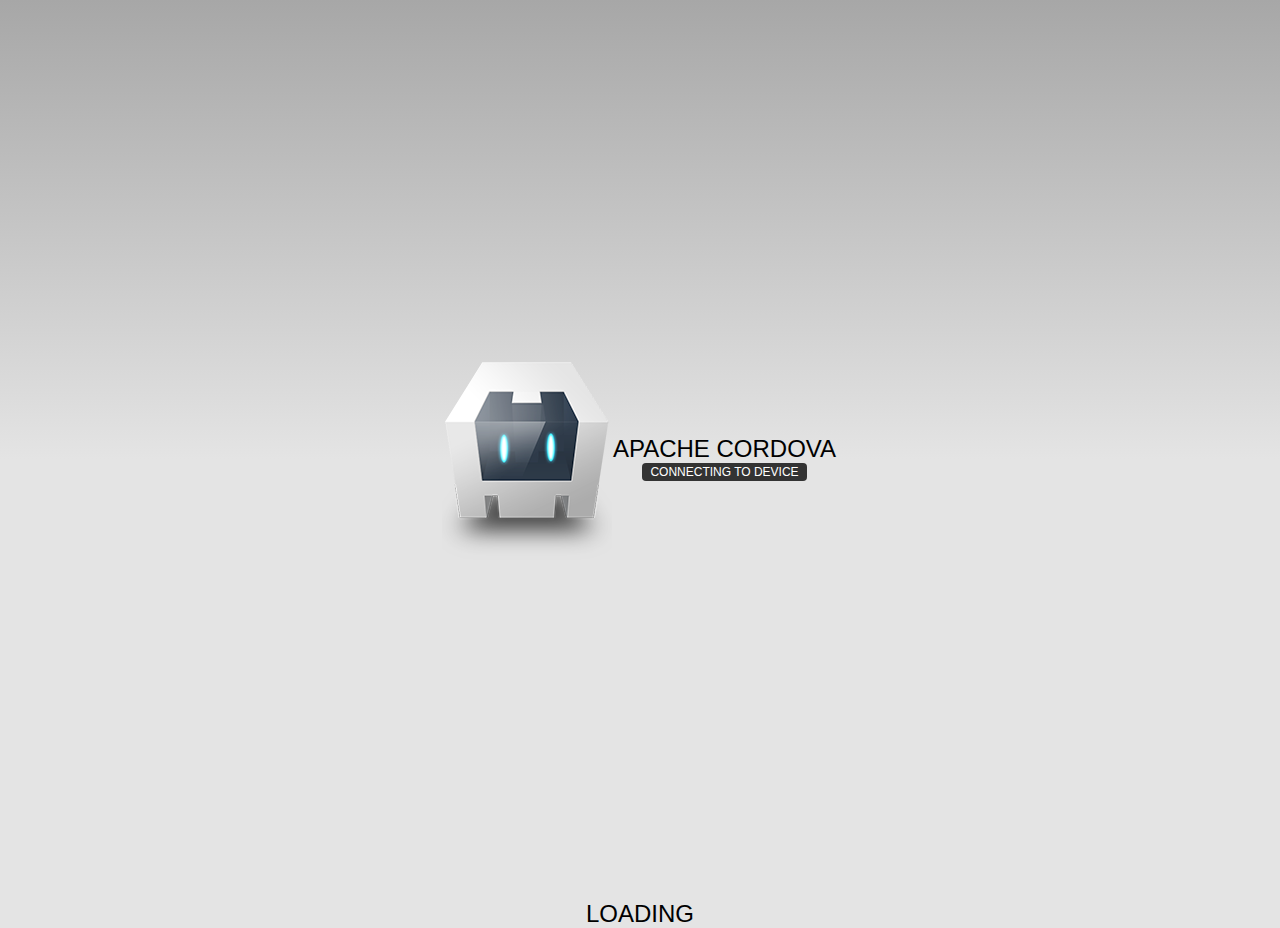
<file: platforms/android/assets/www/index.html>
<!DOCTYPE html>
<!--
    Licensed to the Apache Software Foundation (ASF) under one
    or more contributor license agreements.  See the NOTICE file
    distributed with this work for additional information
    regarding copyright ownership.  The ASF licenses this file
    to you under the Apache License, Version 2.0 (the
    "License"); you may not use this file except in compliance
    with the License.  You may obtain a copy of the License at

    http://www.apache.org/licenses/LICENSE-2.0

    Unless required by applicable law or agreed to in writing,
    software distributed under the License is distributed on an
    "AS IS" BASIS, WITHOUT WARRANTIES OR CONDITIONS OF ANY
     KIND, either express or implied.  See the License for the
    specific language governing permissions and limitations
    under the License.
-->
<html>
    <head>
        <meta charset="utf-8" />
        <meta name="format-detection" content="telephone=no" />
        <meta name="msapplication-tap-highlight" content="no" />
        <!-- WARNING: for iOS 7, remove the width=device-width and height=device-height attributes. See https://issues.apache.org/jira/browse/CB-4323 -->
        <meta name="viewport" content="user-scalable=no, initial-scale=1, maximum-scale=1, minimum-scale=1, target-densitydpi=device-dpi" />
        <link rel="stylesheet" type="text/css" href="css/index.css" />
        <title>Hello World</title>
    </head>
    <body>
        <div class="app">
            <h1>Apache Cordova</h1>
            <div id="deviceready" class="blink">
                <p class="event listening">Connecting to Device</p>
                <p class="event received">Device is Ready</p>
            </div>
        </div>
        <script type="text/javascript" src="cordova.js"></script>
        <script type="text/javascript" src="js/index.js"></script>
        <script type="text/javascript" src="js/jquery-2.1.1.js"></script>
        <script type="text/javascript" src="js/jquery.mobile-1.4.5/jquery.mobile-1.4.5.js"></script>
    </body>
</html>
</file>
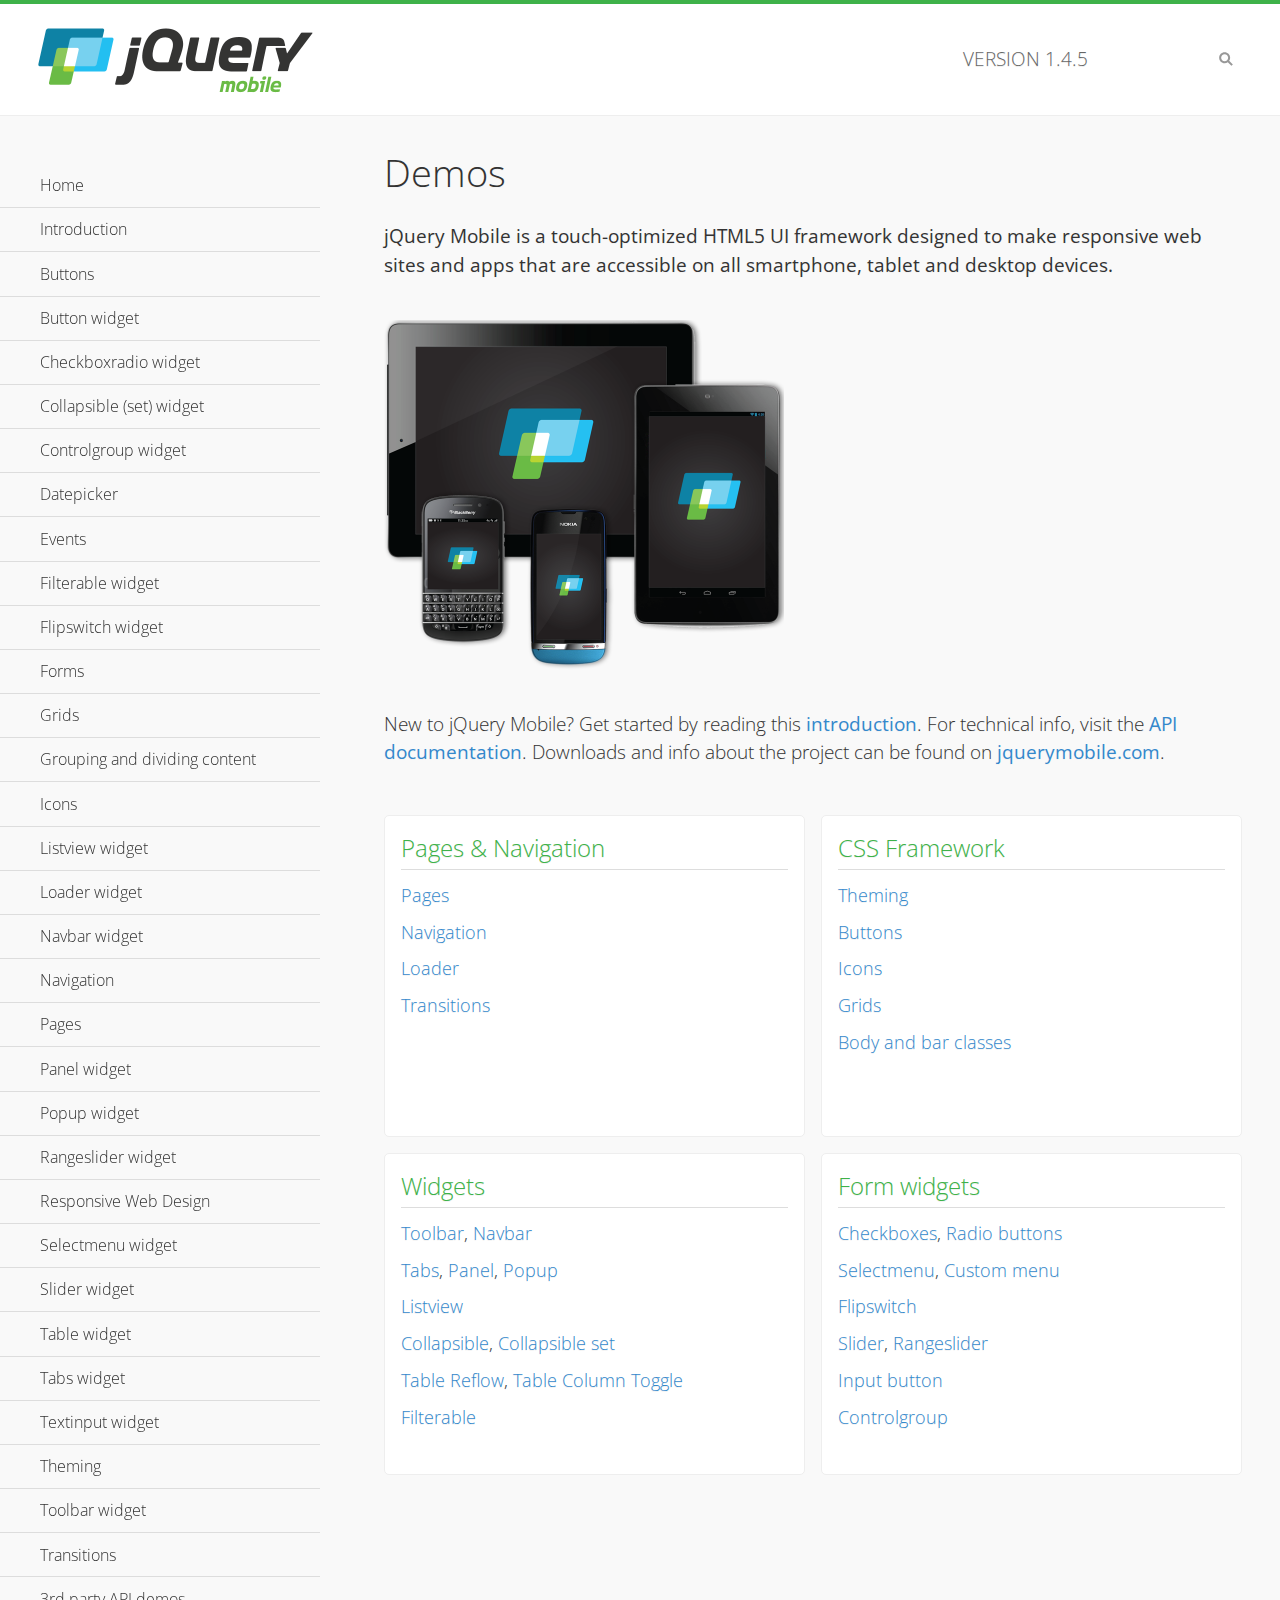
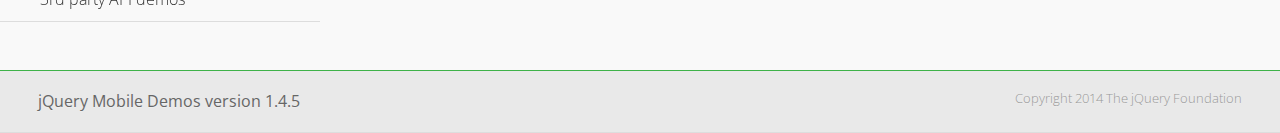
<file: www/js/jquery.mobile-1.4.5/demos/index.html>
<!DOCTYPE html>
<html>
<head>
	<meta charset="utf-8">
	<meta name="viewport" content="width=device-width, initial-scale=1">
	<title>jQuery Mobile Demos</title>
	<link rel="shortcut icon" href="favicon.ico">
	<link rel="stylesheet" href="css/themes/default/jquery.mobile-1.4.5.min.css">
	<link rel="stylesheet" href="_assets/css/jqm-demos.css">
    <link rel="stylesheet" href="http://fonts.googleapis.com/css?family=Open+Sans:300,400,700">
	<script src="js/jquery.js"></script>
	<script src="_assets/js/index.js"></script>
	<script src="js/jquery.mobile-1.4.5.min.js"></script>
</head>
<body>
<div data-role="page" class="jqm-demos jqm-home">

	<div data-role="header" class="jqm-header">
		<h2><img src="_assets/img/jquery-logo.png" alt="jQuery Mobile"></h2>
		<p>Version <span class="jqm-version"></span></p>
		<a href="#" class="jqm-navmenu-link ui-btn ui-btn-icon-notext ui-corner-all ui-icon-bars ui-nodisc-icon ui-alt-icon ui-btn-left">Menu</a>
		<a href="#" class="jqm-search-link ui-btn ui-btn-icon-notext ui-corner-all ui-icon-search ui-nodisc-icon ui-alt-icon ui-btn-right">Search</a>
	</div><!-- /header -->

	<div role="main" class="ui-content jqm-content">

		<h1>Demos</h1>

		<p><strong>jQuery Mobile is a touch-optimized HTML5 UI framework designed to make responsive web sites and apps that are accessible on all smartphone, tablet and desktop devices.</strong></p>

		<img src="_assets/img/devices.png">

		<p>New to jQuery Mobile? Get started by reading this <a href="intro/" data-ajax="false">introduction</a>. For technical info, visit the <a href="http://api.jquerymobile.com" title="jQuery Mobile API documentation" target="_blank">API documentation</a>. Downloads and info about the project can be found on <a href="http://jquerymobile.com" title="jQuery Mobile web site" target="_blank">jquerymobile.com</a>.</p>

        <div class="ui-grid-a ui-responsive">
        	<div class="ui-block-a">
        		<div class="jqm-block-content">
        			<h3>Pages &amp; Navigation</h3>

        			<p><a href="pages/" data-ajax="false">Pages</a></p>
        			<p><a href="navigation/" data-ajax="false">Navigation</a></p>
        			<p><a href="loader/" data-ajax="false">Loader</a></p>
        			<p><a href="transitions/" data-ajax="false">Transitions</a></p>
        		</div>
        	</div>
        	<div class="ui-block-b">
        		<div class="jqm-block-content">
        			<h3>CSS Framework</h3>

        			<p><a href="theme-default/" data-ajax="false">Theming</a></p>
        			<p><a href="button-markup/" data-ajax="false">Buttons</a></p>
        			<p><a href="icons/" data-ajax="false">Icons</a></p>
        			<p><a href="grids/" data-ajax="false">Grids</a></p>
        			<p><a href="../body-bar-classes/" data-ajax="false">Body and bar classes</a></p>
        		</div>
        	</div>        	
        	<div class="ui-block-a">
        		<div class="jqm-block-content">
        			<h3>Widgets</h3>

        			<p><a href="toolbar/" data-ajax="false">Toolbar</a>, <a href="navbar/" data-ajax="false">Navbar</a></p>
        			<p><a href="tabs/" data-ajax="false">Tabs</a>, <a href="panel/" data-ajax="false">Panel</a>, <a href="popup/" data-ajax="false">Popup</a></p>
        			<p><a href="listview/" data-ajax="false">Listview</a></p>
        			<p><a href="collapsible/" data-ajax="false">Collapsible</a>, <a href="collapsibleset/" data-ajax="false">Collapsible set</a></p>
        			<p><a href="table-reflow/" data-ajax="false">Table Reflow</a>, <a href="table-column-toggle/" data-ajax="false">Table Column Toggle</a></p>
        			<p><a href="filterable/" data-ajax="false">Filterable</a></p>
        		</div>
        	</div>
        	<div class="ui-block-b">
        		<div class="jqm-block-content">
        			<h3>Form widgets</h3>

        			<p><a href="checkboxradio-checkbox/" data-ajax="false">Checkboxes</a>, <a href="checkboxradio-radio/" data-ajax="false">Radio buttons</a></p>
        			<p><a href="selectmenu/" data-ajax="false">Selectmenu</a>, <a href="selectmenu-custom/" data-ajax="false">Custom menu</a></p>
        			<p><a href="flipswitch/" data-ajax="false">Flipswitch</a></p>
        			<p><a href="slider/" data-ajax="false">Slider</a>, <a href="rangeslider/" data-ajax="false">Rangeslider</a></p>
        			<p><a href="button/" data-ajax="false">Input button</a></p>
        			<p><a href="controlgroup/" data-ajax="false">Controlgroup</a></p>
        		</div>
        	</div>
        </div>

	</div><!-- /content -->
	    <div data-role="panel" class="jqm-navmenu-panel" data-position="left" data-display="overlay" data-theme="a">
	    	<ul class="jqm-list ui-alt-icon ui-nodisc-icon">
<li data-filtertext="demos homepage" data-icon="home"><a href=".././">Home</a></li>
<li data-filtertext="introduction overview getting started"><a href="../intro/" data-ajax="false">Introduction</a></li>
<li data-filtertext="buttons button markup buttonmarkup method anchor link button element"><a href="../button-markup/" data-ajax="false">Buttons</a></li>
<li data-filtertext="form button widget input button submit reset"><a href="../button/" data-ajax="false">Button widget</a></li>
<li data-role="collapsible" data-enhanced="true" data-collapsed-icon="carat-d" data-expanded-icon="carat-u" data-iconpos="right" data-inset="false" class="ui-collapsible ui-collapsible-themed-content ui-collapsible-collapsed">
	<h3 class="ui-collapsible-heading ui-collapsible-heading-collapsed">
		<a href="#" class="ui-collapsible-heading-toggle ui-btn ui-btn-icon-right ui-btn-inherit ui-icon-carat-d">
		    Checkboxradio widget<span class="ui-collapsible-heading-status"> click to expand contents</span>
		</a>
	</h3>
	<div class="ui-collapsible-content ui-body-inherit ui-collapsible-content-collapsed" aria-hidden="true">
		<ul>
			<li data-filtertext="form checkboxradio widget checkbox input checkboxes controlgroups"><a href="../checkboxradio-checkbox/" data-ajax="false">Checkboxes</a></li>
			<li data-filtertext="form checkboxradio widget radio input radio buttons controlgroups"><a href="../checkboxradio-radio/" data-ajax="false">Radio buttons</a></li>
		</ul>
	</div>
</li>
<li data-role="collapsible" data-enhanced="true" data-collapsed-icon="carat-d" data-expanded-icon="carat-u" data-iconpos="right" data-inset="false" class="ui-collapsible ui-collapsible-themed-content ui-collapsible-collapsed">
	<h3 class="ui-collapsible-heading ui-collapsible-heading-collapsed">
		<a href="#" class="ui-collapsible-heading-toggle ui-btn ui-btn-icon-right ui-btn-inherit ui-icon-carat-d">
			Collapsible (set) widget<span class="ui-collapsible-heading-status"> click to expand contents</span>
		</a>
	</h3>
	<div class="ui-collapsible-content ui-body-inherit ui-collapsible-content-collapsed" aria-hidden="true">
		<ul>
			<li data-filtertext="collapsibles content formatting"><a href="../collapsible/" data-ajax="false">Collapsible</a></li>
			<li data-filtertext="dynamic collapsible set accordion append expand"><a href="../collapsible-dynamic/" data-ajax="false">Dynamic collapsibles</a></li>
			<li data-filtertext="accordions collapsible set widget content formatting grouped collapsibles"><a href="../collapsibleset/" data-ajax="false">Collapsible set</a></li>
		</ul>
	</div>
</li>
<li data-role="collapsible" data-enhanced="true" data-collapsed-icon="carat-d" data-expanded-icon="carat-u" data-iconpos="right" data-inset="false" class="ui-collapsible ui-collapsible-themed-content ui-collapsible-collapsed">
	<h3 class="ui-collapsible-heading ui-collapsible-heading-collapsed">
		<a href="#" class="ui-collapsible-heading-toggle ui-btn ui-btn-icon-right ui-btn-inherit ui-icon-carat-d">
			Controlgroup widget<span class="ui-collapsible-heading-status"> click to expand contents</span>
		</a>
	</h3>
	<div class="ui-collapsible-content ui-body-inherit ui-collapsible-content-collapsed" aria-hidden="true">
		<ul>
			<li data-filtertext="controlgroups selectmenu checkboxradio input grouped buttons horizontal vertical"><a href="../controlgroup/" data-ajax="false">Controlgroup</a></li>
			<li data-filtertext="dynamic controlgroup dynamically add buttons"><a href="../controlgroup-dynamic/" data-ajax="false">Dynamic controlgroups</a></li>
		</ul>
	</div>
</li>
<li data-filtertext="form datepicker widget date input"><a href="../datepicker/" data-ajax="false">Datepicker</a></li>
<li data-role="collapsible" data-enhanced="true" data-collapsed-icon="carat-d" data-expanded-icon="carat-u" data-iconpos="right" data-inset="false" class="ui-collapsible ui-collapsible-themed-content ui-collapsible-collapsed">
	<h3 class="ui-collapsible-heading ui-collapsible-heading-collapsed">
		<a href="#" class="ui-collapsible-heading-toggle ui-btn ui-btn-icon-right ui-btn-inherit ui-icon-carat-d">
			Events<span class="ui-collapsible-heading-status"> click to expand contents</span>
		</a>
	</h3>
	<div class="ui-collapsible-content ui-body-inherit ui-collapsible-content-collapsed" aria-hidden="true">
		<ul>
			<li data-filtertext="swipe to delete list items listviews swipe events"><a href="../swipe-list/" data-ajax="false">Swipe list items</a></li>
			<li data-filtertext="swipe to navigate swipe page navigation swipe events"><a href="../swipe-page/" data-ajax="false">Swipe page navigation</a></li>
		</ul>
	</div>
</li>
<li data-filtertext="filterable filter elements sorting searching listview table"><a href="../filterable/" data-ajax="false">Filterable widget</a></li>
<li data-filtertext="form flipswitch widget flip toggle switch binary select checkbox input"><a href="../flipswitch/" data-ajax="false">Flipswitch widget</a></li>
<li data-role="collapsible" data-enhanced="true" data-collapsed-icon="carat-d" data-expanded-icon="carat-u" data-iconpos="right" data-inset="false" class="ui-collapsible ui-collapsible-themed-content ui-collapsible-collapsed">
	<h3 class="ui-collapsible-heading ui-collapsible-heading-collapsed">
		<a href="#" class="ui-collapsible-heading-toggle ui-btn ui-btn-icon-right ui-btn-inherit ui-icon-carat-d">
			Forms<span class="ui-collapsible-heading-status"> click to expand contents</span>
		</a>
	</h3>
	<div class="ui-collapsible-content ui-body-inherit ui-collapsible-content-collapsed" aria-hidden="true">
		<ul>
			<li data-filtertext="forms text checkbox radio range button submit reset inputs selects textarea slider flipswitch label form elements"><a href="../forms/" data-ajax="false">Forms</a></li>
			<li data-filtertext="form hide labels hidden accessible ui-hidden-accessible forms"><a href="../forms-label-hidden-accessible/" data-ajax="false">Hide labels</a></li>
			<li data-filtertext="form field containers fieldcontain ui-field-contain forms"><a href="../forms-field-contain/" data-ajax="false">Field containers</a></li>
			<li data-filtertext="forms disabled form elements"><a href="../forms-disabled/" data-ajax="false">Forms disabled</a></li>
			<li data-filtertext="forms gallery examples overview forms text checkbox radio range button submit reset inputs selects textarea slider flipswitch label form elements"><a href="../forms-gallery/" data-ajax="false">Forms gallery</a></li>
		</ul>
	</div>
</li>
<li data-role="collapsible" data-enhanced="true" data-collapsed-icon="carat-d" data-expanded-icon="carat-u" data-iconpos="right" data-inset="false" class="ui-collapsible ui-collapsible-themed-content ui-collapsible-collapsed">
	<h3 class="ui-collapsible-heading ui-collapsible-heading-collapsed">
		<a href="#" class="ui-collapsible-heading-toggle ui-btn ui-btn-icon-right ui-btn-inherit ui-icon-carat-d">
			Grids<span class="ui-collapsible-heading-status"> click to expand contents</span>
		</a>
	</h3>
	<div class="ui-collapsible-content ui-body-inherit ui-collapsible-content-collapsed" aria-hidden="true">
		<ul>
			<li data-filtertext="grids columns blocks content formatting rwd responsive css framework"><a href="../grids/" data-ajax="false">Grids</a></li>
			<li data-filtertext="buttons in grids css framework"><a href="../grids-buttons/" data-ajax="false">Buttons in grids</a></li>
			<li data-filtertext="custom responsive grids rwd css framework"><a href="../grids-custom-responsive/" data-ajax="false">Custom responsive grids</a></li>
		</ul>
	</div>
</li>
<li data-filtertext="blocks content formatting sections heading"><a href="../body-bar-classes/" data-ajax="false">Grouping and dividing content</a></li>
<li data-role="collapsible" data-enhanced="true" data-collapsed-icon="carat-d" data-expanded-icon="carat-u" data-iconpos="right" data-inset="false" class="ui-collapsible ui-collapsible-themed-content ui-collapsible-collapsed">
	<h3 class="ui-collapsible-heading ui-collapsible-heading-collapsed">
		<a href="#" class="ui-collapsible-heading-toggle ui-btn ui-btn-icon-right ui-btn-inherit ui-icon-carat-d">
			Icons<span class="ui-collapsible-heading-status"> click to expand contents</span>
		</a>
	</h3>
	<div class="ui-collapsible-content ui-body-inherit ui-collapsible-content-collapsed" aria-hidden="true">
		<ul>
			<li data-filtertext="button icons svg disc alt custom icon position"><a href="../icons/" data-ajax="false">Icons</a></li>
			<li data-filtertext=""><a href="../icons-grunticon/" data-ajax="false">Grunticon loader</a></li>
		</ul>
	</div>
</li>
<li data-role="collapsible" data-enhanced="true" data-collapsed-icon="carat-d" data-expanded-icon="carat-u" data-iconpos="right" data-inset="false" class="ui-collapsible ui-collapsible-themed-content ui-collapsible-collapsed">
	<h3 class="ui-collapsible-heading ui-collapsible-heading-collapsed">
		<a href="#" class="ui-collapsible-heading-toggle ui-btn ui-btn-icon-right ui-btn-inherit ui-icon-carat-d">
			Listview widget<span class="ui-collapsible-heading-status"> click to expand contents</span>
		</a>
	</h3>
	<div class="ui-collapsible-content ui-body-inherit ui-collapsible-content-collapsed" aria-hidden="true">
		<ul>
			<li data-filtertext="listview widget thumbnails icons nested split button collapsible ul ol"><a href="../listview/" data-ajax="false">Listview</a></li>
			<li data-filtertext="autocomplete filterable reveal listview filtertextbeforefilter placeholder"><a href="../listview-autocomplete/" data-ajax="false">Listview autocomplete</a></li>
			<li data-filtertext="autocomplete filterable reveal listview remote data filtertextbeforefilter placeholder"><a href="../listview-autocomplete-remote/" data-ajax="false">Listview autocomplete remote data</a></li>
			<li data-filtertext="autodividers anchor jump scroll linkbars listview lists ul ol"><a href="../listview-autodividers-linkbar/" data-ajax="false">Listview autodividers linkbar</a></li>
			<li data-filtertext="listview autodividers selector autodividersselector lists ul ol"><a href="../listview-autodividers-selector/" data-ajax="false">Listview autodividers selector</a></li>
			<li data-filtertext="listview nested list items"><a href="../listview-nested-lists/" data-ajax="false">Nested Listviews</a></li>
			<li data-filtertext="listview collapsible list items flat"><a href="../listview-collapsible-item-flat/" data-ajax="false">Listview collapsible list items (flat)</a></li>
			<li data-filtertext="listview collapsible list indented"><a href="../listview-collapsible-item-indented/" data-ajax="false">Listview collapsible list items (indented)</a></li>
			<li data-filtertext="grid listview responsive grids responsive listviews lists ul"><a href="../listview-grid/" data-ajax="false">Listview responsive grid</a></li>
		</ul>
	</div>
</li>
<li data-filtertext="loader widget page loading navigation overlay spinner"><a href="../loader/" data-ajax="false">Loader widget</a></li>
<li data-filtertext="navbar widget navmenu toolbars header footer"><a href="../navbar/" data-ajax="false">Navbar widget</a></li>
<li data-role="collapsible" data-enhanced="true" data-collapsed-icon="carat-d" data-expanded-icon="carat-u" data-iconpos="right" data-inset="false" class="ui-collapsible ui-collapsible-themed-content ui-collapsible-collapsed">
	<h3 class="ui-collapsible-heading ui-collapsible-heading-collapsed">
		<a href="#" class="ui-collapsible-heading-toggle ui-btn ui-btn-icon-right ui-btn-inherit ui-icon-carat-d">
			Navigation<span class="ui-collapsible-heading-status"> click to expand contents</span>
		</a>
	</h3>
	<div class="ui-collapsible-content ui-body-inherit ui-collapsible-content-collapsed" aria-hidden="true">
		<ul>
			<li data-filtertext="ajax navigation navigate widget history event method"><a href="../navigation/" data-ajax="false">Navigation</a></li>
			<li data-filtertext="linking pages page links navigation ajax prefetch cache"><a href="../navigation-linking-pages/" data-ajax="false">Linking pages</a></li>
			<!-- <li data-filtertext="php redirect server redirection server-side navigation"><a href="../navigation-php-redirect/" data-ajax="false">PHP redirect demo</a></li>-->
			<li data-filtertext="navigation redirection hash query"><a href="../navigation-hash-processing/" data-ajax="false">Hash processing demo</a></li>
			<li data-filtertext="navigation redirection hash query"><a href="../page-events/" data-ajax="false">Page Navigation Events</a></li>
		</ul>
	</div>
</li>
<li data-role="collapsible" data-enhanced="true" data-collapsed-icon="carat-d" data-expanded-icon="carat-u" data-iconpos="right" data-inset="false" class="ui-collapsible ui-collapsible-themed-content ui-collapsible-collapsed">
	<h3 class="ui-collapsible-heading ui-collapsible-heading-collapsed">
		<a href="#" class="ui-collapsible-heading-toggle ui-btn ui-btn-icon-right ui-btn-inherit ui-icon-carat-d">
			Pages<span class="ui-collapsible-heading-status"> click to expand contents</span>
		</a>
	</h3>
	<div class="ui-collapsible-content ui-body-inherit ui-collapsible-content-collapsed" aria-hidden="true">
		<ul>
			<li data-filtertext="pages page widget ajax navigation"><a href="../pages/" data-ajax="false">Pages</a></li>
			<li data-filtertext="single page"><a href="../pages-single-page/" data-ajax="false">Single page</a></li>
			<li data-filtertext="multipage multi-page page"><a href="../pages-multi-page/" data-ajax="false">Multi-page template</a></li>
			<li data-filtertext="dialog page widget modal popup"><a href="../pages-dialog/" data-ajax="false">Dialog page</a></li>
		</ul>
	</div>
</li>
<li data-role="collapsible" data-enhanced="true" data-collapsed-icon="carat-d" data-expanded-icon="carat-u" data-iconpos="right" data-inset="false" class="ui-collapsible ui-collapsible-themed-content ui-collapsible-collapsed">
	<h3 class="ui-collapsible-heading ui-collapsible-heading-collapsed">
		<a href="#" class="ui-collapsible-heading-toggle ui-btn ui-btn-icon-right ui-btn-inherit ui-icon-carat-d">
			Panel widget<span class="ui-collapsible-heading-status"> click to expand contents</span>
		</a>
	</h3>
	<div class="ui-collapsible-content ui-body-inherit ui-collapsible-content-collapsed" aria-hidden="true">
		<ul>
			<li data-filtertext="panel widget sliding panels reveal push overlay responsive"><a href="../panel/" data-ajax="false">Panel</a></li>
			<li data-filtertext=""><a href="../panel-external/" data-ajax="false">External panels</a></li>
			<li data-filtertext="panel "><a href="../panel-fixed/" data-ajax="false">Fixed panels</a></li>
			<li data-filtertext="panel slide panels sliding panels shadow rwd responsive breakpoint"><a href="../panel-responsive/" data-ajax="false">Panels responsive</a></li>
			<li data-filtertext="panel custom style custom panel width reveal shadow listview panel styling page background wrapper"><a href="../panel-styling/" data-ajax="false">Custom panel style</a></li>
			<li data-filtertext="panel open on swipe"><a href="../panel-swipe-open/" data-ajax="false">Panel open on swipe</a></li>
			<li data-filtertext="panels outside page internal external toolbars"><a href="../panel-external-internal/" data-ajax="false">Panel external and internal</a></li>
		</ul>
	</div>
</li>
<li data-role="collapsible" data-enhanced="true" data-collapsed-icon="carat-d" data-expanded-icon="carat-u" data-iconpos="right" data-inset="false" class="ui-collapsible ui-collapsible-themed-content ui-collapsible-collapsed">
	<h3 class="ui-collapsible-heading ui-collapsible-heading-collapsed">
		<a href="#" class="ui-collapsible-heading-toggle ui-btn ui-btn-icon-right ui-btn-inherit ui-icon-carat-d">
			Popup widget<span class="ui-collapsible-heading-status"> click to expand contents</span>
		</a>
	</h3>
	<div class="ui-collapsible-content ui-body-inherit ui-collapsible-content-collapsed" aria-hidden="true">
		<ul>
			<li data-filtertext="popup widget popups dialog modal transition tooltip lightbox form overlay screen flip pop fade transition"><a href="../popup/" data-ajax="false">Popup</a></li>
			<li data-filtertext="popup alignment position"><a href="../popup-alignment/" data-ajax="false">Popup alignment</a></li>
			<li data-filtertext="popup arrow size popups popover"><a href="../popup-arrow-size/" data-ajax="false">Popup arrow size</a></li>
			<li data-filtertext="dynamic popups popup images lightbox"><a href="../popup-dynamic/" data-ajax="false">Dynamic popups</a></li>
			<li data-filtertext="popups with iframes scaling"><a href="../popup-iframe/" data-ajax="false">Popups with iframes</a></li>
			<li data-filtertext="popup image scaling"><a href="../popup-image-scaling/" data-ajax="false">Popup image scaling</a></li>
			<li data-filtertext="external popup outside multi-page"><a href="../popup-outside-multipage/" data-ajax="false">Popup outside multi-page</a></li>
		</ul>
	</div>
</li>
<li data-filtertext="form rangeslider widget dual sliders dual handle sliders range input"><a href="../rangeslider/" data-ajax="false">Rangeslider widget</a></li>
<li data-filtertext="responsive web design rwd adaptive progressive enhancement PE accessible mobile breakpoints media query media queries"><a href="../rwd/" data-ajax="false">Responsive Web Design</a></li>
<li data-role="collapsible" data-enhanced="true" data-collapsed-icon="carat-d" data-expanded-icon="carat-u" data-iconpos="right" data-inset="false" class="ui-collapsible ui-collapsible-themed-content ui-collapsible-collapsed">
	<h3 class="ui-collapsible-heading ui-collapsible-heading-collapsed">
		<a href="#" class="ui-collapsible-heading-toggle ui-btn ui-btn-icon-right ui-btn-inherit ui-icon-carat-d">
			Selectmenu widget<span class="ui-collapsible-heading-status"> click to expand contents</span>
		</a>
	</h3>
	<div class="ui-collapsible-content ui-body-inherit ui-collapsible-content-collapsed" aria-hidden="true">
		<ul>
			<li data-filtertext="form selectmenu widget select input custom select menu selects"><a href="../selectmenu/" data-ajax="false">Selectmenu</a></li>
			<li data-filtertext="form custom select menu selectmenu widget custom menu option optgroup multiple selects"><a href="../selectmenu-custom/" data-ajax="false">Custom select menu</a></li>
			<li data-filtertext="filterable select filter popup dialog"><a href="../selectmenu-custom-filter/" data-ajax="false">Custom select menu with filter</a></li>
		</ul>
	</div>
</li>
<li data-role="collapsible" data-enhanced="true" data-collapsed-icon="carat-d" data-expanded-icon="carat-u" data-iconpos="right" data-inset="false" class="ui-collapsible ui-collapsible-themed-content ui-collapsible-collapsed">
	<h3 class="ui-collapsible-heading ui-collapsible-heading-collapsed">
		<a href="#" class="ui-collapsible-heading-toggle ui-btn ui-btn-icon-right ui-btn-inherit ui-icon-carat-d">
			Slider widget<span class="ui-collapsible-heading-status"> click to expand contents</span>
		</a>
	</h3>
	<div class="ui-collapsible-content ui-body-inherit ui-collapsible-content-collapsed" aria-hidden="true">
		<ul>
			<li data-filtertext="form slider widget range input single sliders"><a href="../slider/" data-ajax="false">Slider</a></li>
			<li data-filtertext="form slider widget flipswitch slider binary select flip toggle switch"><a href="../slider-flipswitch/" data-ajax="false">Slider flip toggle switch</a></li>
			<li data-filtertext="form slider tooltip handle value input range sliders"><a href="../slider-tooltip/" data-ajax="false">Slider tooltip</a></li>
		</ul>
	</div>
</li>
<li data-role="collapsible" data-enhanced="true" data-collapsed-icon="carat-d" data-expanded-icon="carat-u" data-iconpos="right" data-inset="false" class="ui-collapsible ui-collapsible-themed-content ui-collapsible-collapsed">
	<h3 class="ui-collapsible-heading ui-collapsible-heading-collapsed">
		<a href="#" class="ui-collapsible-heading-toggle ui-btn ui-btn-icon-right ui-btn-inherit ui-icon-carat-d">
			Table widget<span class="ui-collapsible-heading-status"> click to expand contents</span>
		</a>
	</h3>
	<div class="ui-collapsible-content ui-body-inherit ui-collapsible-content-collapsed" aria-hidden="true">
		<ul>
			<li data-filtertext="table widget reflow column toggle th td responsive tables rwd hide show tabular"><a href="../table-column-toggle/" data-ajax="false">Table Column Toggle</a></li>
			<li data-filtertext="table column toggle phone comparison demo"><a href="../table-column-toggle-example/" data-ajax="false">Table Column Toggle demo</a></li>
			<li data-filtertext="responsive tables table column toggle heading groups rwd breakpoint"><a href="../table-column-toggle-heading-groups/" data-ajax="false">Table Column Toggle heading groups</a></li>
			<li data-filtertext="responsive tables table column toggle hide rwd breakpoint customization options"><a href="../table-column-toggle-options/" data-ajax="false">Table Column Toggle options</a></li>
			<li data-filtertext="table reflow th td responsive rwd columns tabular"><a href="../table-reflow/" data-ajax="false">Table Reflow</a></li>
			<li data-filtertext="responsive tables table reflow heading groups rwd breakpoint"><a href="../table-reflow-heading-groups/" data-ajax="false">Table Reflow heading groups</a></li>
			<li data-filtertext="responsive tables table reflow stripes strokes table style"><a href="../table-reflow-stripes-strokes/" data-ajax="false">Table Reflow stripes and strokes</a></li>
			<li data-filtertext="responsive tables table reflow stack custom styles"><a href="../table-reflow-styling/" data-ajax="false">Table Reflow custom styles</a></li>
		</ul>
	</div>
</li>
<li data-filtertext="ui tabs widget"><a href="../tabs/" data-ajax="false">Tabs widget</a></li>
<li data-filtertext="form textinput widget text input textarea number date time tel email file color password"><a href="../textinput/" data-ajax="false">Textinput widget</a></li>
<li data-role="collapsible" data-enhanced="true" data-collapsed-icon="carat-d" data-expanded-icon="carat-u" data-iconpos="right" data-inset="false" class="ui-collapsible ui-collapsible-themed-content ui-collapsible-collapsed">
	<h3 class="ui-collapsible-heading ui-collapsible-heading-collapsed">
		<a href="#" class="ui-collapsible-heading-toggle ui-btn ui-btn-icon-right ui-btn-inherit ui-icon-carat-d">
			Theming<span class="ui-collapsible-heading-status"> click to expand contents</span>
		</a>
	</h3>
	<div class="ui-collapsible-content ui-body-inherit ui-collapsible-content-collapsed" aria-hidden="true">
		<ul>
			<li data-filtertext="default theme swatches theming style css"><a href="../theme-default/" data-ajax="false">Default theme</a></li>
			<li data-filtertext="classic theme old theme swatches theming style css"><a href="../theme-classic/" data-ajax="false">Classic theme</a></li>
		</ul>
	</div>
</li>
<li data-role="collapsible" data-enhanced="true" data-collapsed-icon="carat-d" data-expanded-icon="carat-u" data-iconpos="right" data-inset="false" class="ui-collapsible ui-collapsible-themed-content ui-collapsible-collapsed">
	<h3 class="ui-collapsible-heading ui-collapsible-heading-collapsed">
		<a href="#" class="ui-collapsible-heading-toggle ui-btn ui-btn-icon-right ui-btn-inherit ui-icon-carat-d">
			Toolbar widget<span class="ui-collapsible-heading-status"> click to expand contents</span>
		</a>
	</h3>
	<div class="ui-collapsible-content ui-body-inherit ui-collapsible-content-collapsed" aria-hidden="true">
		<ul>
			<li data-filtertext="toolbar widget header footer toolbars fixed fullscreen external sections"><a href="../toolbar/" data-ajax="false">Toolbar</a></li>
			<li data-filtertext="dynamic toolbars dynamically add toolbar header footer"><a href="../toolbar-dynamic/" data-ajax="false">Dynamic toolbars</a></li>
			<li data-filtertext="external toolbars header footer"><a href="../toolbar-external/" data-ajax="false">External toolbars</a></li>
			<li data-filtertext="fixed toolbars header footer"><a href="../toolbar-fixed/" data-ajax="false">Fixed toolbars</a></li>
			<li data-filtertext="fixed fullscreen toolbars header footer"><a href="../toolbar-fixed-fullscreen/" data-ajax="false">Fullscreen toolbars</a></li>
			<li data-filtertext="external fixed toolbars header footer"><a href="../toolbar-fixed-external/" data-ajax="false">Fixed external toolbars</a></li>
			<li data-filtertext="external persistent toolbars header footer navbar navmenu"><a href="../toolbar-fixed-persistent/" data-ajax="false">Persistent toolbars</a></li>
			<li data-filtertext="external ajax optimized toolbars persistent toolbars header footer navbar"><a href="../toolbar-fixed-persistent-optimized/" data-ajax="false">Ajax optimized toolbars</a></li>
			<li data-filtertext="form in toolbars header footer"><a href="../toolbar-fixed-forms/" data-ajax="false">Form in toolbar</a></li>
		</ul>
	</div>
</li>
<li data-filtertext="page transitions animated pages popup navigation flip slide fade pop"><a href="../transitions/" data-ajax="false">Transitions</a></li>
<li data-role="collapsible" data-enhanced="true" data-collapsed-icon="carat-d" data-expanded-icon="carat-u" data-iconpos="right" data-inset="false" class="ui-collapsible ui-collapsible-themed-content ui-collapsible-collapsed">
	<h3 class="ui-collapsible-heading ui-collapsible-heading-collapsed">
		<a href="#" class="ui-collapsible-heading-toggle ui-btn ui-btn-icon-right ui-btn-inherit ui-icon-carat-d">
			3rd party API demos<span class="ui-collapsible-heading-status"> click to expand contents</span>
		</a>
	</h3>
	<div class="ui-collapsible-content ui-body-inherit ui-collapsible-content-collapsed" aria-hidden="true">
		<ul>
			<li data-filtertext="backbone requirejs navigation router"><a href="../backbone-requirejs/" data-ajax="false">Backbone RequireJS</a></li>
			<li data-filtertext="google maps geolocation demo"><a href="../map-geolocation/" data-ajax="false">Google Maps geolocation</a></li>
			<li data-filtertext="google maps hybrid"><a href="../map-list-toggle/" data-ajax="false">Google Maps list toggle</a></li>
		</ul>
	</div>
</li>



		     </ul>
		</div><!-- /panel -->


	<div data-role="footer" data-position="fixed" data-tap-toggle="false" class="jqm-footer">
		<p>jQuery Mobile Demos version <span class="jqm-version"></span></p>
		<p>Copyright 2014 The jQuery Foundation</p>
	</div><!-- /footer -->
	<!-- TODO: This should become an external panel so we can add input to markup (unique ID) -->
    <div data-role="panel" class="jqm-search-panel" data-position="right" data-display="overlay" data-theme="a">
		<div class="jqm-search">
			<ul class="jqm-list" data-filter-placeholder="Search demos..." data-filter-reveal="true">
<li data-filtertext="demos homepage" data-icon="home"><a href=".././">Home</a></li>
<li data-filtertext="introduction overview getting started"><a href="../intro/" data-ajax="false">Introduction</a></li>
<li data-filtertext="buttons button markup buttonmarkup method anchor link button element"><a href="../button-markup/" data-ajax="false">Buttons</a></li>
<li data-filtertext="form button widget input button submit reset"><a href="../button/" data-ajax="false">Button widget</a></li>
<li data-role="collapsible" data-enhanced="true" data-collapsed-icon="carat-d" data-expanded-icon="carat-u" data-iconpos="right" data-inset="false" class="ui-collapsible ui-collapsible-themed-content ui-collapsible-collapsed">
	<h3 class="ui-collapsible-heading ui-collapsible-heading-collapsed">
		<a href="#" class="ui-collapsible-heading-toggle ui-btn ui-btn-icon-right ui-btn-inherit ui-icon-carat-d">
		    Checkboxradio widget<span class="ui-collapsible-heading-status"> click to expand contents</span>
		</a>
	</h3>
	<div class="ui-collapsible-content ui-body-inherit ui-collapsible-content-collapsed" aria-hidden="true">
		<ul>
			<li data-filtertext="form checkboxradio widget checkbox input checkboxes controlgroups"><a href="../checkboxradio-checkbox/" data-ajax="false">Checkboxes</a></li>
			<li data-filtertext="form checkboxradio widget radio input radio buttons controlgroups"><a href="../checkboxradio-radio/" data-ajax="false">Radio buttons</a></li>
		</ul>
	</div>
</li>
<li data-role="collapsible" data-enhanced="true" data-collapsed-icon="carat-d" data-expanded-icon="carat-u" data-iconpos="right" data-inset="false" class="ui-collapsible ui-collapsible-themed-content ui-collapsible-collapsed">
	<h3 class="ui-collapsible-heading ui-collapsible-heading-collapsed">
		<a href="#" class="ui-collapsible-heading-toggle ui-btn ui-btn-icon-right ui-btn-inherit ui-icon-carat-d">
			Collapsible (set) widget<span class="ui-collapsible-heading-status"> click to expand contents</span>
		</a>
	</h3>
	<div class="ui-collapsible-content ui-body-inherit ui-collapsible-content-collapsed" aria-hidden="true">
		<ul>
			<li data-filtertext="collapsibles content formatting"><a href="../collapsible/" data-ajax="false">Collapsible</a></li>
			<li data-filtertext="dynamic collapsible set accordion append expand"><a href="../collapsible-dynamic/" data-ajax="false">Dynamic collapsibles</a></li>
			<li data-filtertext="accordions collapsible set widget content formatting grouped collapsibles"><a href="../collapsibleset/" data-ajax="false">Collapsible set</a></li>
		</ul>
	</div>
</li>
<li data-role="collapsible" data-enhanced="true" data-collapsed-icon="carat-d" data-expanded-icon="carat-u" data-iconpos="right" data-inset="false" class="ui-collapsible ui-collapsible-themed-content ui-collapsible-collapsed">
	<h3 class="ui-collapsible-heading ui-collapsible-heading-collapsed">
		<a href="#" class="ui-collapsible-heading-toggle ui-btn ui-btn-icon-right ui-btn-inherit ui-icon-carat-d">
			Controlgroup widget<span class="ui-collapsible-heading-status"> click to expand contents</span>
		</a>
	</h3>
	<div class="ui-collapsible-content ui-body-inherit ui-collapsible-content-collapsed" aria-hidden="true">
		<ul>
			<li data-filtertext="controlgroups selectmenu checkboxradio input grouped buttons horizontal vertical"><a href="../controlgroup/" data-ajax="false">Controlgroup</a></li>
			<li data-filtertext="dynamic controlgroup dynamically add buttons"><a href="../controlgroup-dynamic/" data-ajax="false">Dynamic controlgroups</a></li>
		</ul>
	</div>
</li>
<li data-filtertext="form datepicker widget date input"><a href="../datepicker/" data-ajax="false">Datepicker</a></li>
<li data-role="collapsible" data-enhanced="true" data-collapsed-icon="carat-d" data-expanded-icon="carat-u" data-iconpos="right" data-inset="false" class="ui-collapsible ui-collapsible-themed-content ui-collapsible-collapsed">
	<h3 class="ui-collapsible-heading ui-collapsible-heading-collapsed">
		<a href="#" class="ui-collapsible-heading-toggle ui-btn ui-btn-icon-right ui-btn-inherit ui-icon-carat-d">
			Events<span class="ui-collapsible-heading-status"> click to expand contents</span>
		</a>
	</h3>
	<div class="ui-collapsible-content ui-body-inherit ui-collapsible-content-collapsed" aria-hidden="true">
		<ul>
			<li data-filtertext="swipe to delete list items listviews swipe events"><a href="../swipe-list/" data-ajax="false">Swipe list items</a></li>
			<li data-filtertext="swipe to navigate swipe page navigation swipe events"><a href="../swipe-page/" data-ajax="false">Swipe page navigation</a></li>
		</ul>
	</div>
</li>
<li data-filtertext="filterable filter elements sorting searching listview table"><a href="../filterable/" data-ajax="false">Filterable widget</a></li>
<li data-filtertext="form flipswitch widget flip toggle switch binary select checkbox input"><a href="../flipswitch/" data-ajax="false">Flipswitch widget</a></li>
<li data-role="collapsible" data-enhanced="true" data-collapsed-icon="carat-d" data-expanded-icon="carat-u" data-iconpos="right" data-inset="false" class="ui-collapsible ui-collapsible-themed-content ui-collapsible-collapsed">
	<h3 class="ui-collapsible-heading ui-collapsible-heading-collapsed">
		<a href="#" class="ui-collapsible-heading-toggle ui-btn ui-btn-icon-right ui-btn-inherit ui-icon-carat-d">
			Forms<span class="ui-collapsible-heading-status"> click to expand contents</span>
		</a>
	</h3>
	<div class="ui-collapsible-content ui-body-inherit ui-collapsible-content-collapsed" aria-hidden="true">
		<ul>
			<li data-filtertext="forms text checkbox radio range button submit reset inputs selects textarea slider flipswitch label form elements"><a href="../forms/" data-ajax="false">Forms</a></li>
			<li data-filtertext="form hide labels hidden accessible ui-hidden-accessible forms"><a href="../forms-label-hidden-accessible/" data-ajax="false">Hide labels</a></li>
			<li data-filtertext="form field containers fieldcontain ui-field-contain forms"><a href="../forms-field-contain/" data-ajax="false">Field containers</a></li>
			<li data-filtertext="forms disabled form elements"><a href="../forms-disabled/" data-ajax="false">Forms disabled</a></li>
			<li data-filtertext="forms gallery examples overview forms text checkbox radio range button submit reset inputs selects textarea slider flipswitch label form elements"><a href="../forms-gallery/" data-ajax="false">Forms gallery</a></li>
		</ul>
	</div>
</li>
<li data-role="collapsible" data-enhanced="true" data-collapsed-icon="carat-d" data-expanded-icon="carat-u" data-iconpos="right" data-inset="false" class="ui-collapsible ui-collapsible-themed-content ui-collapsible-collapsed">
	<h3 class="ui-collapsible-heading ui-collapsible-heading-collapsed">
		<a href="#" class="ui-collapsible-heading-toggle ui-btn ui-btn-icon-right ui-btn-inherit ui-icon-carat-d">
			Grids<span class="ui-collapsible-heading-status"> click to expand contents</span>
		</a>
	</h3>
	<div class="ui-collapsible-content ui-body-inherit ui-collapsible-content-collapsed" aria-hidden="true">
		<ul>
			<li data-filtertext="grids columns blocks content formatting rwd responsive css framework"><a href="../grids/" data-ajax="false">Grids</a></li>
			<li data-filtertext="buttons in grids css framework"><a href="../grids-buttons/" data-ajax="false">Buttons in grids</a></li>
			<li data-filtertext="custom responsive grids rwd css framework"><a href="../grids-custom-responsive/" data-ajax="false">Custom responsive grids</a></li>
		</ul>
	</div>
</li>
<li data-filtertext="blocks content formatting sections heading"><a href="../body-bar-classes/" data-ajax="false">Grouping and dividing content</a></li>
<li data-role="collapsible" data-enhanced="true" data-collapsed-icon="carat-d" data-expanded-icon="carat-u" data-iconpos="right" data-inset="false" class="ui-collapsible ui-collapsible-themed-content ui-collapsible-collapsed">
	<h3 class="ui-collapsible-heading ui-collapsible-heading-collapsed">
		<a href="#" class="ui-collapsible-heading-toggle ui-btn ui-btn-icon-right ui-btn-inherit ui-icon-carat-d">
			Icons<span class="ui-collapsible-heading-status"> click to expand contents</span>
		</a>
	</h3>
	<div class="ui-collapsible-content ui-body-inherit ui-collapsible-content-collapsed" aria-hidden="true">
		<ul>
			<li data-filtertext="button icons svg disc alt custom icon position"><a href="../icons/" data-ajax="false">Icons</a></li>
			<li data-filtertext=""><a href="../icons-grunticon/" data-ajax="false">Grunticon loader</a></li>
		</ul>
	</div>
</li>
<li data-role="collapsible" data-enhanced="true" data-collapsed-icon="carat-d" data-expanded-icon="carat-u" data-iconpos="right" data-inset="false" class="ui-collapsible ui-collapsible-themed-content ui-collapsible-collapsed">
	<h3 class="ui-collapsible-heading ui-collapsible-heading-collapsed">
		<a href="#" class="ui-collapsible-heading-toggle ui-btn ui-btn-icon-right ui-btn-inherit ui-icon-carat-d">
			Listview widget<span class="ui-collapsible-heading-status"> click to expand contents</span>
		</a>
	</h3>
	<div class="ui-collapsible-content ui-body-inherit ui-collapsible-content-collapsed" aria-hidden="true">
		<ul>
			<li data-filtertext="listview widget thumbnails icons nested split button collapsible ul ol"><a href="../listview/" data-ajax="false">Listview</a></li>
			<li data-filtertext="autocomplete filterable reveal listview filtertextbeforefilter placeholder"><a href="../listview-autocomplete/" data-ajax="false">Listview autocomplete</a></li>
			<li data-filtertext="autocomplete filterable reveal listview remote data filtertextbeforefilter placeholder"><a href="../listview-autocomplete-remote/" data-ajax="false">Listview autocomplete remote data</a></li>
			<li data-filtertext="autodividers anchor jump scroll linkbars listview lists ul ol"><a href="../listview-autodividers-linkbar/" data-ajax="false">Listview autodividers linkbar</a></li>
			<li data-filtertext="listview autodividers selector autodividersselector lists ul ol"><a href="../listview-autodividers-selector/" data-ajax="false">Listview autodividers selector</a></li>
			<li data-filtertext="listview nested list items"><a href="../listview-nested-lists/" data-ajax="false">Nested Listviews</a></li>
			<li data-filtertext="listview collapsible list items flat"><a href="../listview-collapsible-item-flat/" data-ajax="false">Listview collapsible list items (flat)</a></li>
			<li data-filtertext="listview collapsible list indented"><a href="../listview-collapsible-item-indented/" data-ajax="false">Listview collapsible list items (indented)</a></li>
			<li data-filtertext="grid listview responsive grids responsive listviews lists ul"><a href="../listview-grid/" data-ajax="false">Listview responsive grid</a></li>
		</ul>
	</div>
</li>
<li data-filtertext="loader widget page loading navigation overlay spinner"><a href="../loader/" data-ajax="false">Loader widget</a></li>
<li data-filtertext="navbar widget navmenu toolbars header footer"><a href="../navbar/" data-ajax="false">Navbar widget</a></li>
<li data-role="collapsible" data-enhanced="true" data-collapsed-icon="carat-d" data-expanded-icon="carat-u" data-iconpos="right" data-inset="false" class="ui-collapsible ui-collapsible-themed-content ui-collapsible-collapsed">
	<h3 class="ui-collapsible-heading ui-collapsible-heading-collapsed">
		<a href="#" class="ui-collapsible-heading-toggle ui-btn ui-btn-icon-right ui-btn-inherit ui-icon-carat-d">
			Navigation<span class="ui-collapsible-heading-status"> click to expand contents</span>
		</a>
	</h3>
	<div class="ui-collapsible-content ui-body-inherit ui-collapsible-content-collapsed" aria-hidden="true">
		<ul>
			<li data-filtertext="ajax navigation navigate widget history event method"><a href="../navigation/" data-ajax="false">Navigation</a></li>
			<li data-filtertext="linking pages page links navigation ajax prefetch cache"><a href="../navigation-linking-pages/" data-ajax="false">Linking pages</a></li>
			<!-- <li data-filtertext="php redirect server redirection server-side navigation"><a href="../navigation-php-redirect/" data-ajax="false">PHP redirect demo</a></li>-->
			<li data-filtertext="navigation redirection hash query"><a href="../navigation-hash-processing/" data-ajax="false">Hash processing demo</a></li>
			<li data-filtertext="navigation redirection hash query"><a href="../page-events/" data-ajax="false">Page Navigation Events</a></li>
		</ul>
	</div>
</li>
<li data-role="collapsible" data-enhanced="true" data-collapsed-icon="carat-d" data-expanded-icon="carat-u" data-iconpos="right" data-inset="false" class="ui-collapsible ui-collapsible-themed-content ui-collapsible-collapsed">
	<h3 class="ui-collapsible-heading ui-collapsible-heading-collapsed">
		<a href="#" class="ui-collapsible-heading-toggle ui-btn ui-btn-icon-right ui-btn-inherit ui-icon-carat-d">
			Pages<span class="ui-collapsible-heading-status"> click to expand contents</span>
		</a>
	</h3>
	<div class="ui-collapsible-content ui-body-inherit ui-collapsible-content-collapsed" aria-hidden="true">
		<ul>
			<li data-filtertext="pages page widget ajax navigation"><a href="../pages/" data-ajax="false">Pages</a></li>
			<li data-filtertext="single page"><a href="../pages-single-page/" data-ajax="false">Single page</a></li>
			<li data-filtertext="multipage multi-page page"><a href="../pages-multi-page/" data-ajax="false">Multi-page template</a></li>
			<li data-filtertext="dialog page widget modal popup"><a href="../pages-dialog/" data-ajax="false">Dialog page</a></li>
		</ul>
	</div>
</li>
<li data-role="collapsible" data-enhanced="true" data-collapsed-icon="carat-d" data-expanded-icon="carat-u" data-iconpos="right" data-inset="false" class="ui-collapsible ui-collapsible-themed-content ui-collapsible-collapsed">
	<h3 class="ui-collapsible-heading ui-collapsible-heading-collapsed">
		<a href="#" class="ui-collapsible-heading-toggle ui-btn ui-btn-icon-right ui-btn-inherit ui-icon-carat-d">
			Panel widget<span class="ui-collapsible-heading-status"> click to expand contents</span>
		</a>
	</h3>
	<div class="ui-collapsible-content ui-body-inherit ui-collapsible-content-collapsed" aria-hidden="true">
		<ul>
			<li data-filtertext="panel widget sliding panels reveal push overlay responsive"><a href="../panel/" data-ajax="false">Panel</a></li>
			<li data-filtertext=""><a href="../panel-external/" data-ajax="false">External panels</a></li>
			<li data-filtertext="panel "><a href="../panel-fixed/" data-ajax="false">Fixed panels</a></li>
			<li data-filtertext="panel slide panels sliding panels shadow rwd responsive breakpoint"><a href="../panel-responsive/" data-ajax="false">Panels responsive</a></li>
			<li data-filtertext="panel custom style custom panel width reveal shadow listview panel styling page background wrapper"><a href="../panel-styling/" data-ajax="false">Custom panel style</a></li>
			<li data-filtertext="panel open on swipe"><a href="../panel-swipe-open/" data-ajax="false">Panel open on swipe</a></li>
			<li data-filtertext="panels outside page internal external toolbars"><a href="../panel-external-internal/" data-ajax="false">Panel external and internal</a></li>
		</ul>
	</div>
</li>
<li data-role="collapsible" data-enhanced="true" data-collapsed-icon="carat-d" data-expanded-icon="carat-u" data-iconpos="right" data-inset="false" class="ui-collapsible ui-collapsible-themed-content ui-collapsible-collapsed">
	<h3 class="ui-collapsible-heading ui-collapsible-heading-collapsed">
		<a href="#" class="ui-collapsible-heading-toggle ui-btn ui-btn-icon-right ui-btn-inherit ui-icon-carat-d">
			Popup widget<span class="ui-collapsible-heading-status"> click to expand contents</span>
		</a>
	</h3>
	<div class="ui-collapsible-content ui-body-inherit ui-collapsible-content-collapsed" aria-hidden="true">
		<ul>
			<li data-filtertext="popup widget popups dialog modal transition tooltip lightbox form overlay screen flip pop fade transition"><a href="../popup/" data-ajax="false">Popup</a></li>
			<li data-filtertext="popup alignment position"><a href="../popup-alignment/" data-ajax="false">Popup alignment</a></li>
			<li data-filtertext="popup arrow size popups popover"><a href="../popup-arrow-size/" data-ajax="false">Popup arrow size</a></li>
			<li data-filtertext="dynamic popups popup images lightbox"><a href="../popup-dynamic/" data-ajax="false">Dynamic popups</a></li>
			<li data-filtertext="popups with iframes scaling"><a href="../popup-iframe/" data-ajax="false">Popups with iframes</a></li>
			<li data-filtertext="popup image scaling"><a href="../popup-image-scaling/" data-ajax="false">Popup image scaling</a></li>
			<li data-filtertext="external popup outside multi-page"><a href="../popup-outside-multipage/" data-ajax="false">Popup outside multi-page</a></li>
		</ul>
	</div>
</li>
<li data-filtertext="form rangeslider widget dual sliders dual handle sliders range input"><a href="../rangeslider/" data-ajax="false">Rangeslider widget</a></li>
<li data-filtertext="responsive web design rwd adaptive progressive enhancement PE accessible mobile breakpoints media query media queries"><a href="../rwd/" data-ajax="false">Responsive Web Design</a></li>
<li data-role="collapsible" data-enhanced="true" data-collapsed-icon="carat-d" data-expanded-icon="carat-u" data-iconpos="right" data-inset="false" class="ui-collapsible ui-collapsible-themed-content ui-collapsible-collapsed">
	<h3 class="ui-collapsible-heading ui-collapsible-heading-collapsed">
		<a href="#" class="ui-collapsible-heading-toggle ui-btn ui-btn-icon-right ui-btn-inherit ui-icon-carat-d">
			Selectmenu widget<span class="ui-collapsible-heading-status"> click to expand contents</span>
		</a>
	</h3>
	<div class="ui-collapsible-content ui-body-inherit ui-collapsible-content-collapsed" aria-hidden="true">
		<ul>
			<li data-filtertext="form selectmenu widget select input custom select menu selects"><a href="../selectmenu/" data-ajax="false">Selectmenu</a></li>
			<li data-filtertext="form custom select menu selectmenu widget custom menu option optgroup multiple selects"><a href="../selectmenu-custom/" data-ajax="false">Custom select menu</a></li>
			<li data-filtertext="filterable select filter popup dialog"><a href="../selectmenu-custom-filter/" data-ajax="false">Custom select menu with filter</a></li>
		</ul>
	</div>
</li>
<li data-role="collapsible" data-enhanced="true" data-collapsed-icon="carat-d" data-expanded-icon="carat-u" data-iconpos="right" data-inset="false" class="ui-collapsible ui-collapsible-themed-content ui-collapsible-collapsed">
	<h3 class="ui-collapsible-heading ui-collapsible-heading-collapsed">
		<a href="#" class="ui-collapsible-heading-toggle ui-btn ui-btn-icon-right ui-btn-inherit ui-icon-carat-d">
			Slider widget<span class="ui-collapsible-heading-status"> click to expand contents</span>
		</a>
	</h3>
	<div class="ui-collapsible-content ui-body-inherit ui-collapsible-content-collapsed" aria-hidden="true">
		<ul>
			<li data-filtertext="form slider widget range input single sliders"><a href="../slider/" data-ajax="false">Slider</a></li>
			<li data-filtertext="form slider widget flipswitch slider binary select flip toggle switch"><a href="../slider-flipswitch/" data-ajax="false">Slider flip toggle switch</a></li>
			<li data-filtertext="form slider tooltip handle value input range sliders"><a href="../slider-tooltip/" data-ajax="false">Slider tooltip</a></li>
		</ul>
	</div>
</li>
<li data-role="collapsible" data-enhanced="true" data-collapsed-icon="carat-d" data-expanded-icon="carat-u" data-iconpos="right" data-inset="false" class="ui-collapsible ui-collapsible-themed-content ui-collapsible-collapsed">
	<h3 class="ui-collapsible-heading ui-collapsible-heading-collapsed">
		<a href="#" class="ui-collapsible-heading-toggle ui-btn ui-btn-icon-right ui-btn-inherit ui-icon-carat-d">
			Table widget<span class="ui-collapsible-heading-status"> click to expand contents</span>
		</a>
	</h3>
	<div class="ui-collapsible-content ui-body-inherit ui-collapsible-content-collapsed" aria-hidden="true">
		<ul>
			<li data-filtertext="table widget reflow column toggle th td responsive tables rwd hide show tabular"><a href="../table-column-toggle/" data-ajax="false">Table Column Toggle</a></li>
			<li data-filtertext="table column toggle phone comparison demo"><a href="../table-column-toggle-example/" data-ajax="false">Table Column Toggle demo</a></li>
			<li data-filtertext="responsive tables table column toggle heading groups rwd breakpoint"><a href="../table-column-toggle-heading-groups/" data-ajax="false">Table Column Toggle heading groups</a></li>
			<li data-filtertext="responsive tables table column toggle hide rwd breakpoint customization options"><a href="../table-column-toggle-options/" data-ajax="false">Table Column Toggle options</a></li>
			<li data-filtertext="table reflow th td responsive rwd columns tabular"><a href="../table-reflow/" data-ajax="false">Table Reflow</a></li>
			<li data-filtertext="responsive tables table reflow heading groups rwd breakpoint"><a href="../table-reflow-heading-groups/" data-ajax="false">Table Reflow heading groups</a></li>
			<li data-filtertext="responsive tables table reflow stripes strokes table style"><a href="../table-reflow-stripes-strokes/" data-ajax="false">Table Reflow stripes and strokes</a></li>
			<li data-filtertext="responsive tables table reflow stack custom styles"><a href="../table-reflow-styling/" data-ajax="false">Table Reflow custom styles</a></li>
		</ul>
	</div>
</li>
<li data-filtertext="ui tabs widget"><a href="../tabs/" data-ajax="false">Tabs widget</a></li>
<li data-filtertext="form textinput widget text input textarea number date time tel email file color password"><a href="../textinput/" data-ajax="false">Textinput widget</a></li>
<li data-role="collapsible" data-enhanced="true" data-collapsed-icon="carat-d" data-expanded-icon="carat-u" data-iconpos="right" data-inset="false" class="ui-collapsible ui-collapsible-themed-content ui-collapsible-collapsed">
	<h3 class="ui-collapsible-heading ui-collapsible-heading-collapsed">
		<a href="#" class="ui-collapsible-heading-toggle ui-btn ui-btn-icon-right ui-btn-inherit ui-icon-carat-d">
			Theming<span class="ui-collapsible-heading-status"> click to expand contents</span>
		</a>
	</h3>
	<div class="ui-collapsible-content ui-body-inherit ui-collapsible-content-collapsed" aria-hidden="true">
		<ul>
			<li data-filtertext="default theme swatches theming style css"><a href="../theme-default/" data-ajax="false">Default theme</a></li>
			<li data-filtertext="classic theme old theme swatches theming style css"><a href="../theme-classic/" data-ajax="false">Classic theme</a></li>
		</ul>
	</div>
</li>
<li data-role="collapsible" data-enhanced="true" data-collapsed-icon="carat-d" data-expanded-icon="carat-u" data-iconpos="right" data-inset="false" class="ui-collapsible ui-collapsible-themed-content ui-collapsible-collapsed">
	<h3 class="ui-collapsible-heading ui-collapsible-heading-collapsed">
		<a href="#" class="ui-collapsible-heading-toggle ui-btn ui-btn-icon-right ui-btn-inherit ui-icon-carat-d">
			Toolbar widget<span class="ui-collapsible-heading-status"> click to expand contents</span>
		</a>
	</h3>
	<div class="ui-collapsible-content ui-body-inherit ui-collapsible-content-collapsed" aria-hidden="true">
		<ul>
			<li data-filtertext="toolbar widget header footer toolbars fixed fullscreen external sections"><a href="../toolbar/" data-ajax="false">Toolbar</a></li>
			<li data-filtertext="dynamic toolbars dynamically add toolbar header footer"><a href="../toolbar-dynamic/" data-ajax="false">Dynamic toolbars</a></li>
			<li data-filtertext="external toolbars header footer"><a href="../toolbar-external/" data-ajax="false">External toolbars</a></li>
			<li data-filtertext="fixed toolbars header footer"><a href="../toolbar-fixed/" data-ajax="false">Fixed toolbars</a></li>
			<li data-filtertext="fixed fullscreen toolbars header footer"><a href="../toolbar-fixed-fullscreen/" data-ajax="false">Fullscreen toolbars</a></li>
			<li data-filtertext="external fixed toolbars header footer"><a href="../toolbar-fixed-external/" data-ajax="false">Fixed external toolbars</a></li>
			<li data-filtertext="external persistent toolbars header footer navbar navmenu"><a href="../toolbar-fixed-persistent/" data-ajax="false">Persistent toolbars</a></li>
			<li data-filtertext="external ajax optimized toolbars persistent toolbars header footer navbar"><a href="../toolbar-fixed-persistent-optimized/" data-ajax="false">Ajax optimized toolbars</a></li>
			<li data-filtertext="form in toolbars header footer"><a href="../toolbar-fixed-forms/" data-ajax="false">Form in toolbar</a></li>
		</ul>
	</div>
</li>
<li data-filtertext="page transitions animated pages popup navigation flip slide fade pop"><a href="../transitions/" data-ajax="false">Transitions</a></li>
<li data-role="collapsible" data-enhanced="true" data-collapsed-icon="carat-d" data-expanded-icon="carat-u" data-iconpos="right" data-inset="false" class="ui-collapsible ui-collapsible-themed-content ui-collapsible-collapsed">
	<h3 class="ui-collapsible-heading ui-collapsible-heading-collapsed">
		<a href="#" class="ui-collapsible-heading-toggle ui-btn ui-btn-icon-right ui-btn-inherit ui-icon-carat-d">
			3rd party API demos<span class="ui-collapsible-heading-status"> click to expand contents</span>
		</a>
	</h3>
	<div class="ui-collapsible-content ui-body-inherit ui-collapsible-content-collapsed" aria-hidden="true">
		<ul>
			<li data-filtertext="backbone requirejs navigation router"><a href="../backbone-requirejs/" data-ajax="false">Backbone RequireJS</a></li>
			<li data-filtertext="google maps geolocation demo"><a href="../map-geolocation/" data-ajax="false">Google Maps geolocation</a></li>
			<li data-filtertext="google maps hybrid"><a href="../map-list-toggle/" data-ajax="false">Google Maps list toggle</a></li>
		</ul>
	</div>
</li>



			</ul>
		</div>
	</div><!-- /panel -->


</div><!-- /page -->

</body>
</html>
</file>
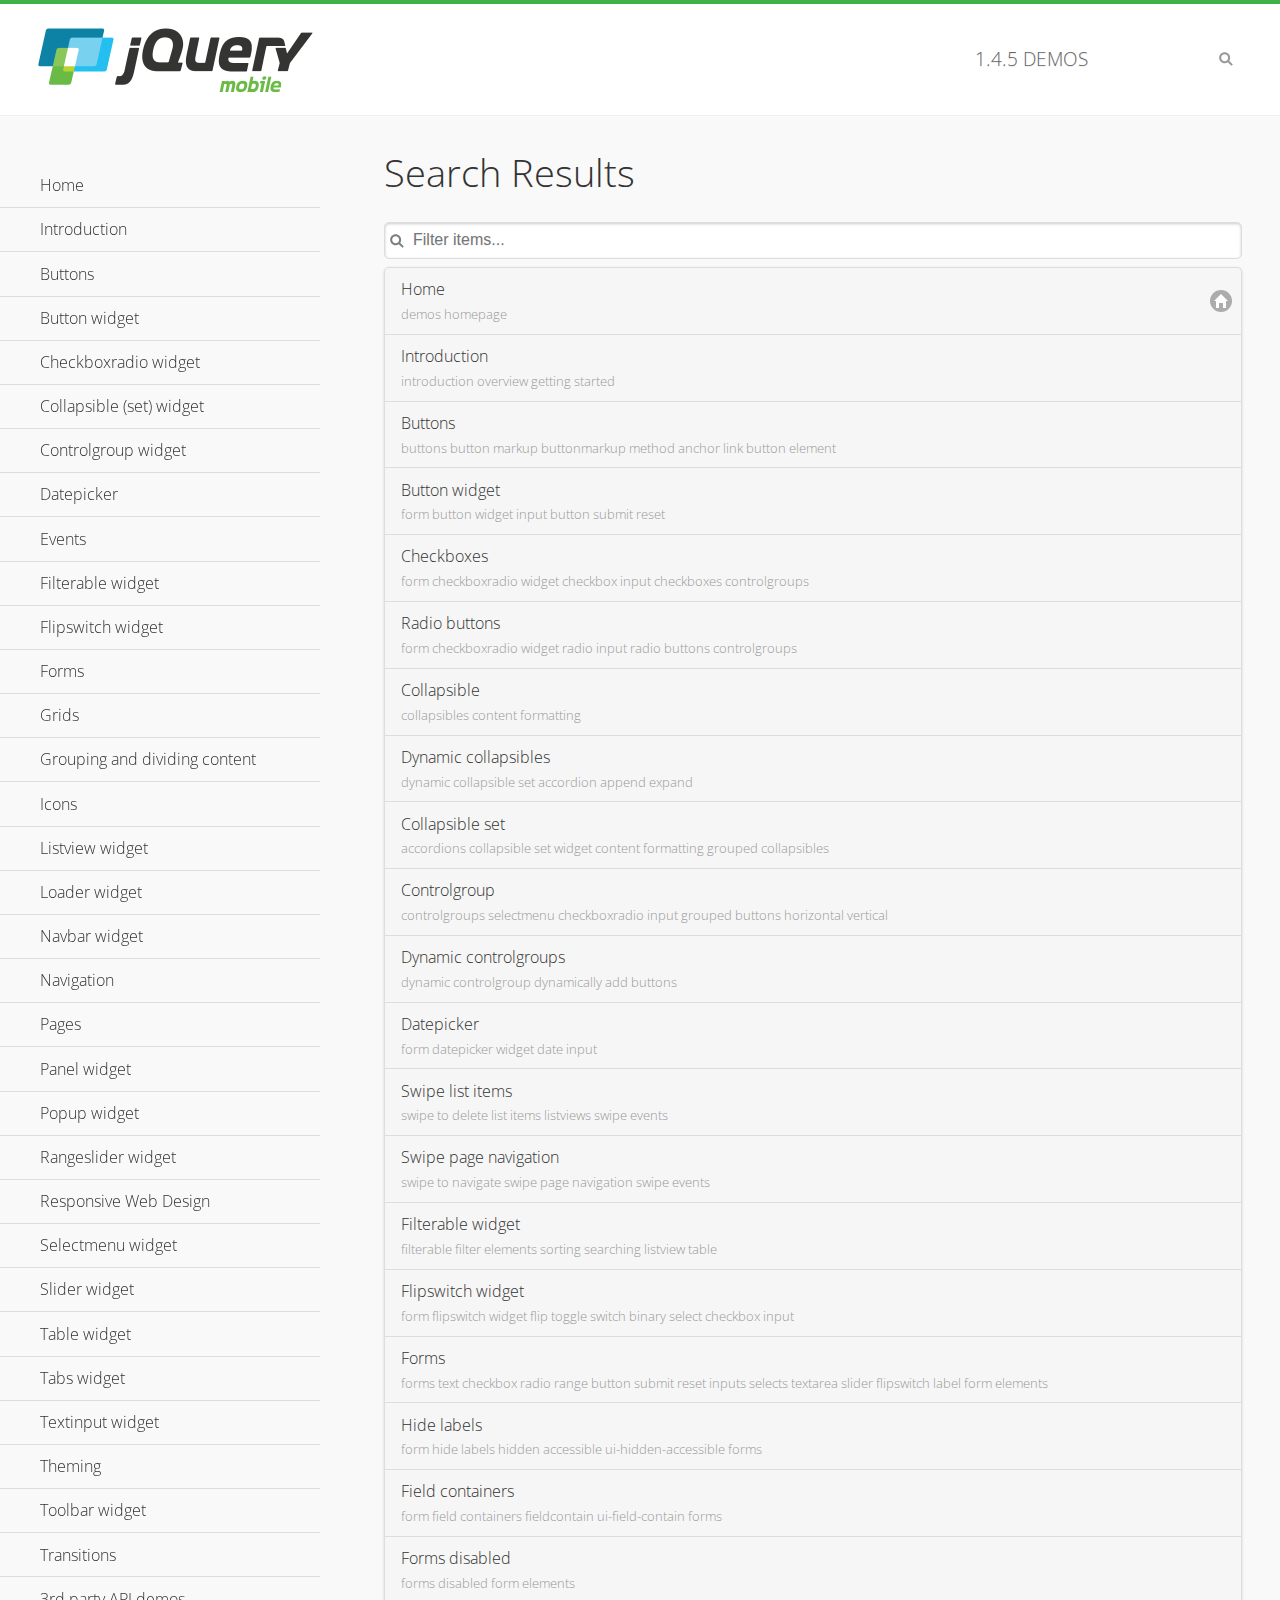
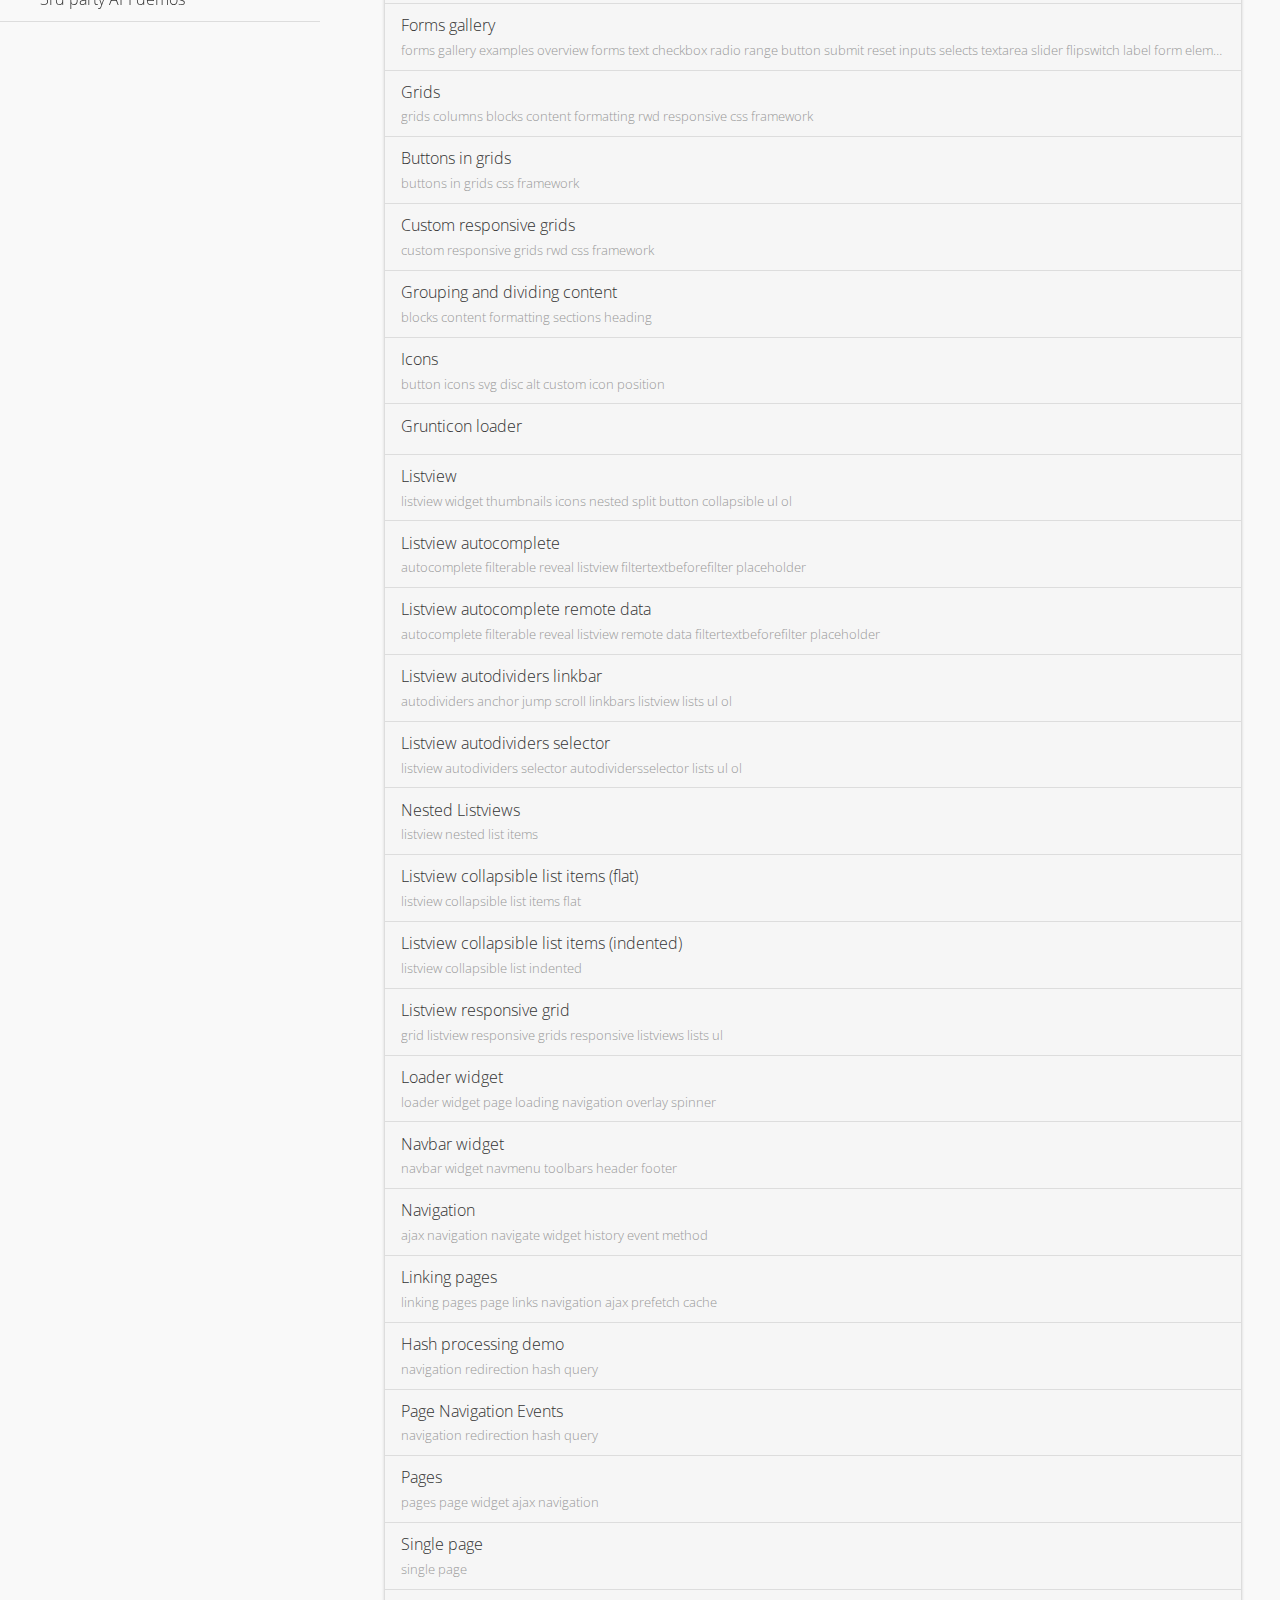
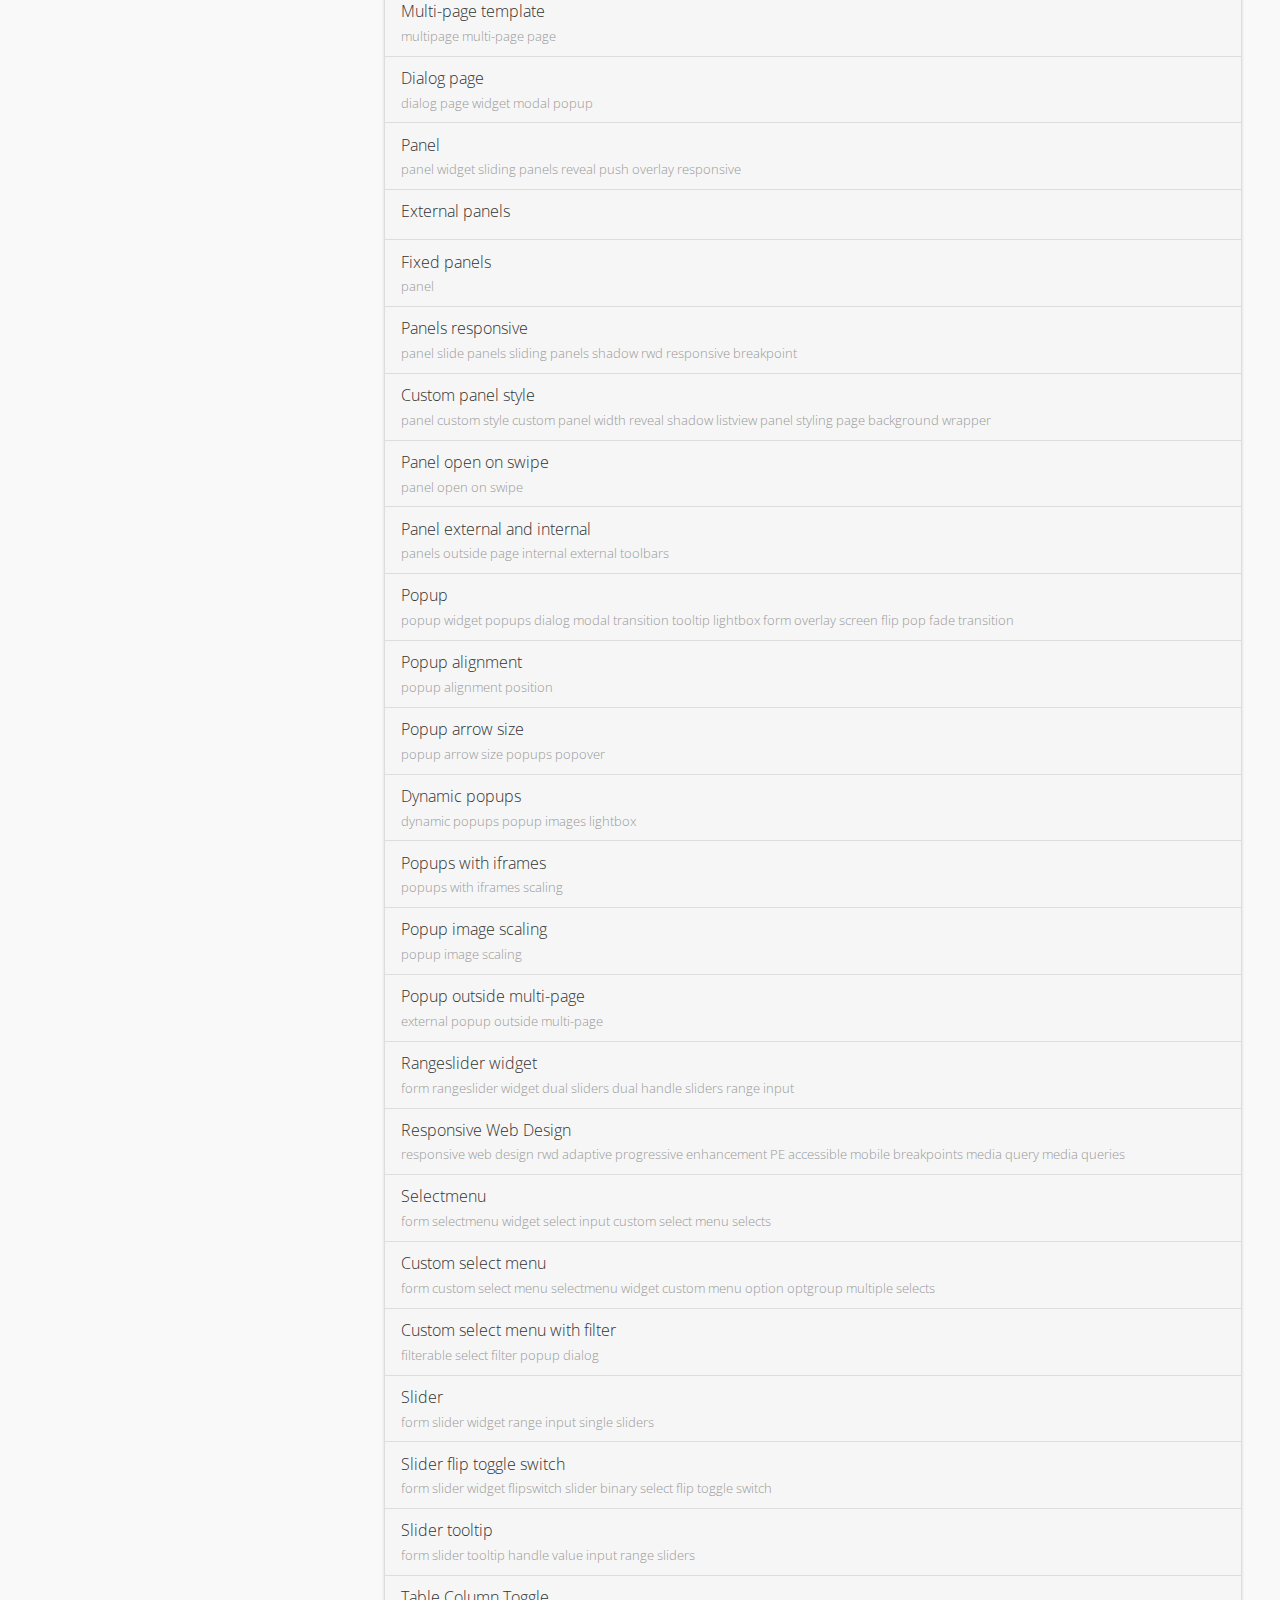
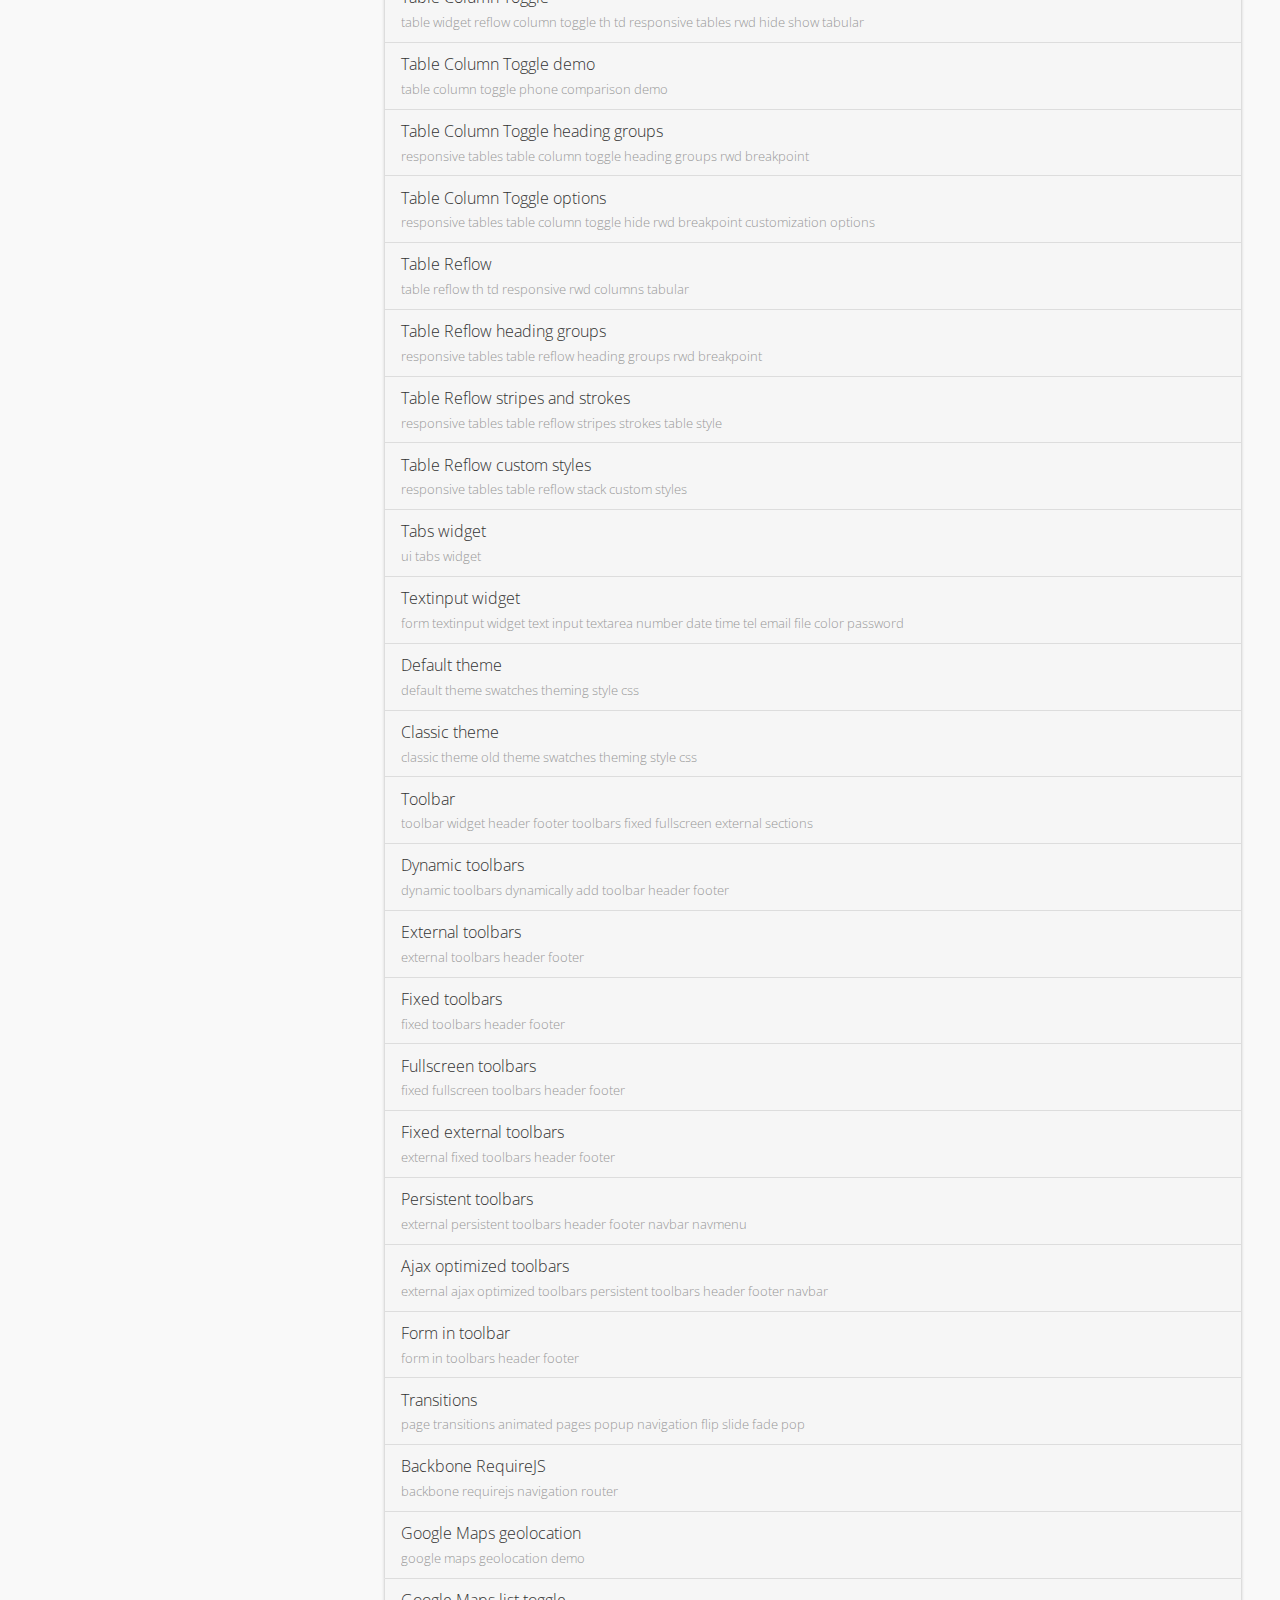
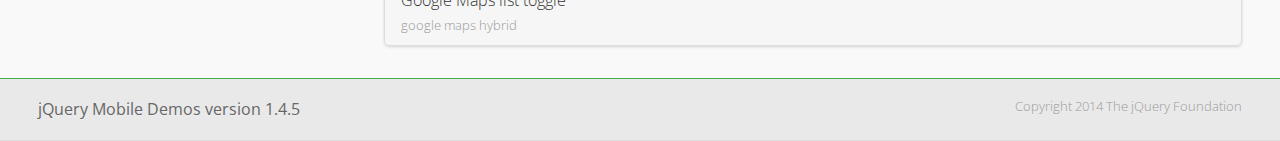
<file: www/js/jquery.mobile-1.4.5/demos/_search/index.html>
<!DOCTYPE html>
<html>
<head>
	<meta charset="utf-8">
	<meta name="viewport" content="width=device-width, initial-scale=1">
	<title>jQuery Mobile Demos</title>
	<link rel="stylesheet" href="../css/themes/default/jquery.mobile-1.4.5.min.css">
	<link rel="stylesheet" href="../_assets/css/jqm-demos.css">
	<link rel="shortcut icon" href="../_assets/favicon.ico">
    <link rel="stylesheet" href="http://fonts.googleapis.com/css?family=Open+Sans:300,400,700">
	<script src="../js/jquery.js"></script>
	<script src="../_assets/js/index.js"></script>
	<script src="../js/jquery.mobile-1.4.5.min.js"></script>

</head>
<body>
<div data-role="page" class="jqm-demos jqm-demos-index jqm-demos-search-results">

	<div data-role="header" class="jqm-header">
		<h2><a href="../" title="jQuery Mobile Demos home"><img src="../_assets/img/jquery-logo.png" alt="jQuery Mobile"></a></h2>
		<p><span class="jqm-version"></span> Demos</p>
		<a href="#" class="jqm-navmenu-link ui-btn ui-btn-icon-notext ui-corner-all ui-icon-bars ui-nodisc-icon ui-alt-icon ui-btn-left">Menu</a>
		<a href="#" class="jqm-search-link ui-btn ui-btn-icon-notext ui-corner-all ui-icon-search ui-nodisc-icon ui-alt-icon ui-btn-right">Search</a>
	</div><!-- /header -->

	<div role="main" class="ui-content jqm-content">

		<h1>Search Results</h1>

        <div class="jqm-search-results-wrap">
	        <ul class="jqm-list jqm-search-results-list">
<li data-filtertext="demos homepage" data-icon="home"><a href=".././">Home</a></li>
<li data-filtertext="introduction overview getting started"><a href="../intro/" data-ajax="false">Introduction</a></li>
<li data-filtertext="buttons button markup buttonmarkup method anchor link button element"><a href="../button-markup/" data-ajax="false">Buttons</a></li>
<li data-filtertext="form button widget input button submit reset"><a href="../button/" data-ajax="false">Button widget</a></li>
<li data-role="collapsible" data-enhanced="true" data-collapsed-icon="carat-d" data-expanded-icon="carat-u" data-iconpos="right" data-inset="false" class="ui-collapsible ui-collapsible-themed-content ui-collapsible-collapsed">
	<h3 class="ui-collapsible-heading ui-collapsible-heading-collapsed">
		<a href="#" class="ui-collapsible-heading-toggle ui-btn ui-btn-icon-right ui-btn-inherit ui-icon-carat-d">
		    Checkboxradio widget<span class="ui-collapsible-heading-status"> click to expand contents</span>
		</a>
	</h3>
	<div class="ui-collapsible-content ui-body-inherit ui-collapsible-content-collapsed" aria-hidden="true">
		<ul>
			<li data-filtertext="form checkboxradio widget checkbox input checkboxes controlgroups"><a href="../checkboxradio-checkbox/" data-ajax="false">Checkboxes</a></li>
			<li data-filtertext="form checkboxradio widget radio input radio buttons controlgroups"><a href="../checkboxradio-radio/" data-ajax="false">Radio buttons</a></li>
		</ul>
	</div>
</li>
<li data-role="collapsible" data-enhanced="true" data-collapsed-icon="carat-d" data-expanded-icon="carat-u" data-iconpos="right" data-inset="false" class="ui-collapsible ui-collapsible-themed-content ui-collapsible-collapsed">
	<h3 class="ui-collapsible-heading ui-collapsible-heading-collapsed">
		<a href="#" class="ui-collapsible-heading-toggle ui-btn ui-btn-icon-right ui-btn-inherit ui-icon-carat-d">
			Collapsible (set) widget<span class="ui-collapsible-heading-status"> click to expand contents</span>
		</a>
	</h3>
	<div class="ui-collapsible-content ui-body-inherit ui-collapsible-content-collapsed" aria-hidden="true">
		<ul>
			<li data-filtertext="collapsibles content formatting"><a href="../collapsible/" data-ajax="false">Collapsible</a></li>
			<li data-filtertext="dynamic collapsible set accordion append expand"><a href="../collapsible-dynamic/" data-ajax="false">Dynamic collapsibles</a></li>
			<li data-filtertext="accordions collapsible set widget content formatting grouped collapsibles"><a href="../collapsibleset/" data-ajax="false">Collapsible set</a></li>
		</ul>
	</div>
</li>
<li data-role="collapsible" data-enhanced="true" data-collapsed-icon="carat-d" data-expanded-icon="carat-u" data-iconpos="right" data-inset="false" class="ui-collapsible ui-collapsible-themed-content ui-collapsible-collapsed">
	<h3 class="ui-collapsible-heading ui-collapsible-heading-collapsed">
		<a href="#" class="ui-collapsible-heading-toggle ui-btn ui-btn-icon-right ui-btn-inherit ui-icon-carat-d">
			Controlgroup widget<span class="ui-collapsible-heading-status"> click to expand contents</span>
		</a>
	</h3>
	<div class="ui-collapsible-content ui-body-inherit ui-collapsible-content-collapsed" aria-hidden="true">
		<ul>
			<li data-filtertext="controlgroups selectmenu checkboxradio input grouped buttons horizontal vertical"><a href="../controlgroup/" data-ajax="false">Controlgroup</a></li>
			<li data-filtertext="dynamic controlgroup dynamically add buttons"><a href="../controlgroup-dynamic/" data-ajax="false">Dynamic controlgroups</a></li>
		</ul>
	</div>
</li>
<li data-filtertext="form datepicker widget date input"><a href="../datepicker/" data-ajax="false">Datepicker</a></li>
<li data-role="collapsible" data-enhanced="true" data-collapsed-icon="carat-d" data-expanded-icon="carat-u" data-iconpos="right" data-inset="false" class="ui-collapsible ui-collapsible-themed-content ui-collapsible-collapsed">
	<h3 class="ui-collapsible-heading ui-collapsible-heading-collapsed">
		<a href="#" class="ui-collapsible-heading-toggle ui-btn ui-btn-icon-right ui-btn-inherit ui-icon-carat-d">
			Events<span class="ui-collapsible-heading-status"> click to expand contents</span>
		</a>
	</h3>
	<div class="ui-collapsible-content ui-body-inherit ui-collapsible-content-collapsed" aria-hidden="true">
		<ul>
			<li data-filtertext="swipe to delete list items listviews swipe events"><a href="../swipe-list/" data-ajax="false">Swipe list items</a></li>
			<li data-filtertext="swipe to navigate swipe page navigation swipe events"><a href="../swipe-page/" data-ajax="false">Swipe page navigation</a></li>
		</ul>
	</div>
</li>
<li data-filtertext="filterable filter elements sorting searching listview table"><a href="../filterable/" data-ajax="false">Filterable widget</a></li>
<li data-filtertext="form flipswitch widget flip toggle switch binary select checkbox input"><a href="../flipswitch/" data-ajax="false">Flipswitch widget</a></li>
<li data-role="collapsible" data-enhanced="true" data-collapsed-icon="carat-d" data-expanded-icon="carat-u" data-iconpos="right" data-inset="false" class="ui-collapsible ui-collapsible-themed-content ui-collapsible-collapsed">
	<h3 class="ui-collapsible-heading ui-collapsible-heading-collapsed">
		<a href="#" class="ui-collapsible-heading-toggle ui-btn ui-btn-icon-right ui-btn-inherit ui-icon-carat-d">
			Forms<span class="ui-collapsible-heading-status"> click to expand contents</span>
		</a>
	</h3>
	<div class="ui-collapsible-content ui-body-inherit ui-collapsible-content-collapsed" aria-hidden="true">
		<ul>
			<li data-filtertext="forms text checkbox radio range button submit reset inputs selects textarea slider flipswitch label form elements"><a href="../forms/" data-ajax="false">Forms</a></li>
			<li data-filtertext="form hide labels hidden accessible ui-hidden-accessible forms"><a href="../forms-label-hidden-accessible/" data-ajax="false">Hide labels</a></li>
			<li data-filtertext="form field containers fieldcontain ui-field-contain forms"><a href="../forms-field-contain/" data-ajax="false">Field containers</a></li>
			<li data-filtertext="forms disabled form elements"><a href="../forms-disabled/" data-ajax="false">Forms disabled</a></li>
			<li data-filtertext="forms gallery examples overview forms text checkbox radio range button submit reset inputs selects textarea slider flipswitch label form elements"><a href="../forms-gallery/" data-ajax="false">Forms gallery</a></li>
		</ul>
	</div>
</li>
<li data-role="collapsible" data-enhanced="true" data-collapsed-icon="carat-d" data-expanded-icon="carat-u" data-iconpos="right" data-inset="false" class="ui-collapsible ui-collapsible-themed-content ui-collapsible-collapsed">
	<h3 class="ui-collapsible-heading ui-collapsible-heading-collapsed">
		<a href="#" class="ui-collapsible-heading-toggle ui-btn ui-btn-icon-right ui-btn-inherit ui-icon-carat-d">
			Grids<span class="ui-collapsible-heading-status"> click to expand contents</span>
		</a>
	</h3>
	<div class="ui-collapsible-content ui-body-inherit ui-collapsible-content-collapsed" aria-hidden="true">
		<ul>
			<li data-filtertext="grids columns blocks content formatting rwd responsive css framework"><a href="../grids/" data-ajax="false">Grids</a></li>
			<li data-filtertext="buttons in grids css framework"><a href="../grids-buttons/" data-ajax="false">Buttons in grids</a></li>
			<li data-filtertext="custom responsive grids rwd css framework"><a href="../grids-custom-responsive/" data-ajax="false">Custom responsive grids</a></li>
		</ul>
	</div>
</li>
<li data-filtertext="blocks content formatting sections heading"><a href="../body-bar-classes/" data-ajax="false">Grouping and dividing content</a></li>
<li data-role="collapsible" data-enhanced="true" data-collapsed-icon="carat-d" data-expanded-icon="carat-u" data-iconpos="right" data-inset="false" class="ui-collapsible ui-collapsible-themed-content ui-collapsible-collapsed">
	<h3 class="ui-collapsible-heading ui-collapsible-heading-collapsed">
		<a href="#" class="ui-collapsible-heading-toggle ui-btn ui-btn-icon-right ui-btn-inherit ui-icon-carat-d">
			Icons<span class="ui-collapsible-heading-status"> click to expand contents</span>
		</a>
	</h3>
	<div class="ui-collapsible-content ui-body-inherit ui-collapsible-content-collapsed" aria-hidden="true">
		<ul>
			<li data-filtertext="button icons svg disc alt custom icon position"><a href="../icons/" data-ajax="false">Icons</a></li>
			<li data-filtertext=""><a href="../icons-grunticon/" data-ajax="false">Grunticon loader</a></li>
		</ul>
	</div>
</li>
<li data-role="collapsible" data-enhanced="true" data-collapsed-icon="carat-d" data-expanded-icon="carat-u" data-iconpos="right" data-inset="false" class="ui-collapsible ui-collapsible-themed-content ui-collapsible-collapsed">
	<h3 class="ui-collapsible-heading ui-collapsible-heading-collapsed">
		<a href="#" class="ui-collapsible-heading-toggle ui-btn ui-btn-icon-right ui-btn-inherit ui-icon-carat-d">
			Listview widget<span class="ui-collapsible-heading-status"> click to expand contents</span>
		</a>
	</h3>
	<div class="ui-collapsible-content ui-body-inherit ui-collapsible-content-collapsed" aria-hidden="true">
		<ul>
			<li data-filtertext="listview widget thumbnails icons nested split button collapsible ul ol"><a href="../listview/" data-ajax="false">Listview</a></li>
			<li data-filtertext="autocomplete filterable reveal listview filtertextbeforefilter placeholder"><a href="../listview-autocomplete/" data-ajax="false">Listview autocomplete</a></li>
			<li data-filtertext="autocomplete filterable reveal listview remote data filtertextbeforefilter placeholder"><a href="../listview-autocomplete-remote/" data-ajax="false">Listview autocomplete remote data</a></li>
			<li data-filtertext="autodividers anchor jump scroll linkbars listview lists ul ol"><a href="../listview-autodividers-linkbar/" data-ajax="false">Listview autodividers linkbar</a></li>
			<li data-filtertext="listview autodividers selector autodividersselector lists ul ol"><a href="../listview-autodividers-selector/" data-ajax="false">Listview autodividers selector</a></li>
			<li data-filtertext="listview nested list items"><a href="../listview-nested-lists/" data-ajax="false">Nested Listviews</a></li>
			<li data-filtertext="listview collapsible list items flat"><a href="../listview-collapsible-item-flat/" data-ajax="false">Listview collapsible list items (flat)</a></li>
			<li data-filtertext="listview collapsible list indented"><a href="../listview-collapsible-item-indented/" data-ajax="false">Listview collapsible list items (indented)</a></li>
			<li data-filtertext="grid listview responsive grids responsive listviews lists ul"><a href="../listview-grid/" data-ajax="false">Listview responsive grid</a></li>
		</ul>
	</div>
</li>
<li data-filtertext="loader widget page loading navigation overlay spinner"><a href="../loader/" data-ajax="false">Loader widget</a></li>
<li data-filtertext="navbar widget navmenu toolbars header footer"><a href="../navbar/" data-ajax="false">Navbar widget</a></li>
<li data-role="collapsible" data-enhanced="true" data-collapsed-icon="carat-d" data-expanded-icon="carat-u" data-iconpos="right" data-inset="false" class="ui-collapsible ui-collapsible-themed-content ui-collapsible-collapsed">
	<h3 class="ui-collapsible-heading ui-collapsible-heading-collapsed">
		<a href="#" class="ui-collapsible-heading-toggle ui-btn ui-btn-icon-right ui-btn-inherit ui-icon-carat-d">
			Navigation<span class="ui-collapsible-heading-status"> click to expand contents</span>
		</a>
	</h3>
	<div class="ui-collapsible-content ui-body-inherit ui-collapsible-content-collapsed" aria-hidden="true">
		<ul>
			<li data-filtertext="ajax navigation navigate widget history event method"><a href="../navigation/" data-ajax="false">Navigation</a></li>
			<li data-filtertext="linking pages page links navigation ajax prefetch cache"><a href="../navigation-linking-pages/" data-ajax="false">Linking pages</a></li>
			<!-- <li data-filtertext="php redirect server redirection server-side navigation"><a href="../navigation-php-redirect/" data-ajax="false">PHP redirect demo</a></li>-->
			<li data-filtertext="navigation redirection hash query"><a href="../navigation-hash-processing/" data-ajax="false">Hash processing demo</a></li>
			<li data-filtertext="navigation redirection hash query"><a href="../page-events/" data-ajax="false">Page Navigation Events</a></li>
		</ul>
	</div>
</li>
<li data-role="collapsible" data-enhanced="true" data-collapsed-icon="carat-d" data-expanded-icon="carat-u" data-iconpos="right" data-inset="false" class="ui-collapsible ui-collapsible-themed-content ui-collapsible-collapsed">
	<h3 class="ui-collapsible-heading ui-collapsible-heading-collapsed">
		<a href="#" class="ui-collapsible-heading-toggle ui-btn ui-btn-icon-right ui-btn-inherit ui-icon-carat-d">
			Pages<span class="ui-collapsible-heading-status"> click to expand contents</span>
		</a>
	</h3>
	<div class="ui-collapsible-content ui-body-inherit ui-collapsible-content-collapsed" aria-hidden="true">
		<ul>
			<li data-filtertext="pages page widget ajax navigation"><a href="../pages/" data-ajax="false">Pages</a></li>
			<li data-filtertext="single page"><a href="../pages-single-page/" data-ajax="false">Single page</a></li>
			<li data-filtertext="multipage multi-page page"><a href="../pages-multi-page/" data-ajax="false">Multi-page template</a></li>
			<li data-filtertext="dialog page widget modal popup"><a href="../pages-dialog/" data-ajax="false">Dialog page</a></li>
		</ul>
	</div>
</li>
<li data-role="collapsible" data-enhanced="true" data-collapsed-icon="carat-d" data-expanded-icon="carat-u" data-iconpos="right" data-inset="false" class="ui-collapsible ui-collapsible-themed-content ui-collapsible-collapsed">
	<h3 class="ui-collapsible-heading ui-collapsible-heading-collapsed">
		<a href="#" class="ui-collapsible-heading-toggle ui-btn ui-btn-icon-right ui-btn-inherit ui-icon-carat-d">
			Panel widget<span class="ui-collapsible-heading-status"> click to expand contents</span>
		</a>
	</h3>
	<div class="ui-collapsible-content ui-body-inherit ui-collapsible-content-collapsed" aria-hidden="true">
		<ul>
			<li data-filtertext="panel widget sliding panels reveal push overlay responsive"><a href="../panel/" data-ajax="false">Panel</a></li>
			<li data-filtertext=""><a href="../panel-external/" data-ajax="false">External panels</a></li>
			<li data-filtertext="panel "><a href="../panel-fixed/" data-ajax="false">Fixed panels</a></li>
			<li data-filtertext="panel slide panels sliding panels shadow rwd responsive breakpoint"><a href="../panel-responsive/" data-ajax="false">Panels responsive</a></li>
			<li data-filtertext="panel custom style custom panel width reveal shadow listview panel styling page background wrapper"><a href="../panel-styling/" data-ajax="false">Custom panel style</a></li>
			<li data-filtertext="panel open on swipe"><a href="../panel-swipe-open/" data-ajax="false">Panel open on swipe</a></li>
			<li data-filtertext="panels outside page internal external toolbars"><a href="../panel-external-internal/" data-ajax="false">Panel external and internal</a></li>
		</ul>
	</div>
</li>
<li data-role="collapsible" data-enhanced="true" data-collapsed-icon="carat-d" data-expanded-icon="carat-u" data-iconpos="right" data-inset="false" class="ui-collapsible ui-collapsible-themed-content ui-collapsible-collapsed">
	<h3 class="ui-collapsible-heading ui-collapsible-heading-collapsed">
		<a href="#" class="ui-collapsible-heading-toggle ui-btn ui-btn-icon-right ui-btn-inherit ui-icon-carat-d">
			Popup widget<span class="ui-collapsible-heading-status"> click to expand contents</span>
		</a>
	</h3>
	<div class="ui-collapsible-content ui-body-inherit ui-collapsible-content-collapsed" aria-hidden="true">
		<ul>
			<li data-filtertext="popup widget popups dialog modal transition tooltip lightbox form overlay screen flip pop fade transition"><a href="../popup/" data-ajax="false">Popup</a></li>
			<li data-filtertext="popup alignment position"><a href="../popup-alignment/" data-ajax="false">Popup alignment</a></li>
			<li data-filtertext="popup arrow size popups popover"><a href="../popup-arrow-size/" data-ajax="false">Popup arrow size</a></li>
			<li data-filtertext="dynamic popups popup images lightbox"><a href="../popup-dynamic/" data-ajax="false">Dynamic popups</a></li>
			<li data-filtertext="popups with iframes scaling"><a href="../popup-iframe/" data-ajax="false">Popups with iframes</a></li>
			<li data-filtertext="popup image scaling"><a href="../popup-image-scaling/" data-ajax="false">Popup image scaling</a></li>
			<li data-filtertext="external popup outside multi-page"><a href="../popup-outside-multipage/" data-ajax="false">Popup outside multi-page</a></li>
		</ul>
	</div>
</li>
<li data-filtertext="form rangeslider widget dual sliders dual handle sliders range input"><a href="../rangeslider/" data-ajax="false">Rangeslider widget</a></li>
<li data-filtertext="responsive web design rwd adaptive progressive enhancement PE accessible mobile breakpoints media query media queries"><a href="../rwd/" data-ajax="false">Responsive Web Design</a></li>
<li data-role="collapsible" data-enhanced="true" data-collapsed-icon="carat-d" data-expanded-icon="carat-u" data-iconpos="right" data-inset="false" class="ui-collapsible ui-collapsible-themed-content ui-collapsible-collapsed">
	<h3 class="ui-collapsible-heading ui-collapsible-heading-collapsed">
		<a href="#" class="ui-collapsible-heading-toggle ui-btn ui-btn-icon-right ui-btn-inherit ui-icon-carat-d">
			Selectmenu widget<span class="ui-collapsible-heading-status"> click to expand contents</span>
		</a>
	</h3>
	<div class="ui-collapsible-content ui-body-inherit ui-collapsible-content-collapsed" aria-hidden="true">
		<ul>
			<li data-filtertext="form selectmenu widget select input custom select menu selects"><a href="../selectmenu/" data-ajax="false">Selectmenu</a></li>
			<li data-filtertext="form custom select menu selectmenu widget custom menu option optgroup multiple selects"><a href="../selectmenu-custom/" data-ajax="false">Custom select menu</a></li>
			<li data-filtertext="filterable select filter popup dialog"><a href="../selectmenu-custom-filter/" data-ajax="false">Custom select menu with filter</a></li>
		</ul>
	</div>
</li>
<li data-role="collapsible" data-enhanced="true" data-collapsed-icon="carat-d" data-expanded-icon="carat-u" data-iconpos="right" data-inset="false" class="ui-collapsible ui-collapsible-themed-content ui-collapsible-collapsed">
	<h3 class="ui-collapsible-heading ui-collapsible-heading-collapsed">
		<a href="#" class="ui-collapsible-heading-toggle ui-btn ui-btn-icon-right ui-btn-inherit ui-icon-carat-d">
			Slider widget<span class="ui-collapsible-heading-status"> click to expand contents</span>
		</a>
	</h3>
	<div class="ui-collapsible-content ui-body-inherit ui-collapsible-content-collapsed" aria-hidden="true">
		<ul>
			<li data-filtertext="form slider widget range input single sliders"><a href="../slider/" data-ajax="false">Slider</a></li>
			<li data-filtertext="form slider widget flipswitch slider binary select flip toggle switch"><a href="../slider-flipswitch/" data-ajax="false">Slider flip toggle switch</a></li>
			<li data-filtertext="form slider tooltip handle value input range sliders"><a href="../slider-tooltip/" data-ajax="false">Slider tooltip</a></li>
		</ul>
	</div>
</li>
<li data-role="collapsible" data-enhanced="true" data-collapsed-icon="carat-d" data-expanded-icon="carat-u" data-iconpos="right" data-inset="false" class="ui-collapsible ui-collapsible-themed-content ui-collapsible-collapsed">
	<h3 class="ui-collapsible-heading ui-collapsible-heading-collapsed">
		<a href="#" class="ui-collapsible-heading-toggle ui-btn ui-btn-icon-right ui-btn-inherit ui-icon-carat-d">
			Table widget<span class="ui-collapsible-heading-status"> click to expand contents</span>
		</a>
	</h3>
	<div class="ui-collapsible-content ui-body-inherit ui-collapsible-content-collapsed" aria-hidden="true">
		<ul>
			<li data-filtertext="table widget reflow column toggle th td responsive tables rwd hide show tabular"><a href="../table-column-toggle/" data-ajax="false">Table Column Toggle</a></li>
			<li data-filtertext="table column toggle phone comparison demo"><a href="../table-column-toggle-example/" data-ajax="false">Table Column Toggle demo</a></li>
			<li data-filtertext="responsive tables table column toggle heading groups rwd breakpoint"><a href="../table-column-toggle-heading-groups/" data-ajax="false">Table Column Toggle heading groups</a></li>
			<li data-filtertext="responsive tables table column toggle hide rwd breakpoint customization options"><a href="../table-column-toggle-options/" data-ajax="false">Table Column Toggle options</a></li>
			<li data-filtertext="table reflow th td responsive rwd columns tabular"><a href="../table-reflow/" data-ajax="false">Table Reflow</a></li>
			<li data-filtertext="responsive tables table reflow heading groups rwd breakpoint"><a href="../table-reflow-heading-groups/" data-ajax="false">Table Reflow heading groups</a></li>
			<li data-filtertext="responsive tables table reflow stripes strokes table style"><a href="../table-reflow-stripes-strokes/" data-ajax="false">Table Reflow stripes and strokes</a></li>
			<li data-filtertext="responsive tables table reflow stack custom styles"><a href="../table-reflow-styling/" data-ajax="false">Table Reflow custom styles</a></li>
		</ul>
	</div>
</li>
<li data-filtertext="ui tabs widget"><a href="../tabs/" data-ajax="false">Tabs widget</a></li>
<li data-filtertext="form textinput widget text input textarea number date time tel email file color password"><a href="../textinput/" data-ajax="false">Textinput widget</a></li>
<li data-role="collapsible" data-enhanced="true" data-collapsed-icon="carat-d" data-expanded-icon="carat-u" data-iconpos="right" data-inset="false" class="ui-collapsible ui-collapsible-themed-content ui-collapsible-collapsed">
	<h3 class="ui-collapsible-heading ui-collapsible-heading-collapsed">
		<a href="#" class="ui-collapsible-heading-toggle ui-btn ui-btn-icon-right ui-btn-inherit ui-icon-carat-d">
			Theming<span class="ui-collapsible-heading-status"> click to expand contents</span>
		</a>
	</h3>
	<div class="ui-collapsible-content ui-body-inherit ui-collapsible-content-collapsed" aria-hidden="true">
		<ul>
			<li data-filtertext="default theme swatches theming style css"><a href="../theme-default/" data-ajax="false">Default theme</a></li>
			<li data-filtertext="classic theme old theme swatches theming style css"><a href="../theme-classic/" data-ajax="false">Classic theme</a></li>
		</ul>
	</div>
</li>
<li data-role="collapsible" data-enhanced="true" data-collapsed-icon="carat-d" data-expanded-icon="carat-u" data-iconpos="right" data-inset="false" class="ui-collapsible ui-collapsible-themed-content ui-collapsible-collapsed">
	<h3 class="ui-collapsible-heading ui-collapsible-heading-collapsed">
		<a href="#" class="ui-collapsible-heading-toggle ui-btn ui-btn-icon-right ui-btn-inherit ui-icon-carat-d">
			Toolbar widget<span class="ui-collapsible-heading-status"> click to expand contents</span>
		</a>
	</h3>
	<div class="ui-collapsible-content ui-body-inherit ui-collapsible-content-collapsed" aria-hidden="true">
		<ul>
			<li data-filtertext="toolbar widget header footer toolbars fixed fullscreen external sections"><a href="../toolbar/" data-ajax="false">Toolbar</a></li>
			<li data-filtertext="dynamic toolbars dynamically add toolbar header footer"><a href="../toolbar-dynamic/" data-ajax="false">Dynamic toolbars</a></li>
			<li data-filtertext="external toolbars header footer"><a href="../toolbar-external/" data-ajax="false">External toolbars</a></li>
			<li data-filtertext="fixed toolbars header footer"><a href="../toolbar-fixed/" data-ajax="false">Fixed toolbars</a></li>
			<li data-filtertext="fixed fullscreen toolbars header footer"><a href="../toolbar-fixed-fullscreen/" data-ajax="false">Fullscreen toolbars</a></li>
			<li data-filtertext="external fixed toolbars header footer"><a href="../toolbar-fixed-external/" data-ajax="false">Fixed external toolbars</a></li>
			<li data-filtertext="external persistent toolbars header footer navbar navmenu"><a href="../toolbar-fixed-persistent/" data-ajax="false">Persistent toolbars</a></li>
			<li data-filtertext="external ajax optimized toolbars persistent toolbars header footer navbar"><a href="../toolbar-fixed-persistent-optimized/" data-ajax="false">Ajax optimized toolbars</a></li>
			<li data-filtertext="form in toolbars header footer"><a href="../toolbar-fixed-forms/" data-ajax="false">Form in toolbar</a></li>
		</ul>
	</div>
</li>
<li data-filtertext="page transitions animated pages popup navigation flip slide fade pop"><a href="../transitions/" data-ajax="false">Transitions</a></li>
<li data-role="collapsible" data-enhanced="true" data-collapsed-icon="carat-d" data-expanded-icon="carat-u" data-iconpos="right" data-inset="false" class="ui-collapsible ui-collapsible-themed-content ui-collapsible-collapsed">
	<h3 class="ui-collapsible-heading ui-collapsible-heading-collapsed">
		<a href="#" class="ui-collapsible-heading-toggle ui-btn ui-btn-icon-right ui-btn-inherit ui-icon-carat-d">
			3rd party API demos<span class="ui-collapsible-heading-status"> click to expand contents</span>
		</a>
	</h3>
	<div class="ui-collapsible-content ui-body-inherit ui-collapsible-content-collapsed" aria-hidden="true">
		<ul>
			<li data-filtertext="backbone requirejs navigation router"><a href="../backbone-requirejs/" data-ajax="false">Backbone RequireJS</a></li>
			<li data-filtertext="google maps geolocation demo"><a href="../map-geolocation/" data-ajax="false">Google Maps geolocation</a></li>
			<li data-filtertext="google maps hybrid"><a href="../map-list-toggle/" data-ajax="false">Google Maps list toggle</a></li>
		</ul>
	</div>
</li>



	        </ul>
	    </div>

	</div><!-- /content -->
	    <div data-role="panel" class="jqm-navmenu-panel" data-position="left" data-display="overlay" data-theme="a">
	    	<ul class="jqm-list ui-alt-icon ui-nodisc-icon">
<li data-filtertext="demos homepage" data-icon="home"><a href=".././">Home</a></li>
<li data-filtertext="introduction overview getting started"><a href="../intro/" data-ajax="false">Introduction</a></li>
<li data-filtertext="buttons button markup buttonmarkup method anchor link button element"><a href="../button-markup/" data-ajax="false">Buttons</a></li>
<li data-filtertext="form button widget input button submit reset"><a href="../button/" data-ajax="false">Button widget</a></li>
<li data-role="collapsible" data-enhanced="true" data-collapsed-icon="carat-d" data-expanded-icon="carat-u" data-iconpos="right" data-inset="false" class="ui-collapsible ui-collapsible-themed-content ui-collapsible-collapsed">
	<h3 class="ui-collapsible-heading ui-collapsible-heading-collapsed">
		<a href="#" class="ui-collapsible-heading-toggle ui-btn ui-btn-icon-right ui-btn-inherit ui-icon-carat-d">
		    Checkboxradio widget<span class="ui-collapsible-heading-status"> click to expand contents</span>
		</a>
	</h3>
	<div class="ui-collapsible-content ui-body-inherit ui-collapsible-content-collapsed" aria-hidden="true">
		<ul>
			<li data-filtertext="form checkboxradio widget checkbox input checkboxes controlgroups"><a href="../checkboxradio-checkbox/" data-ajax="false">Checkboxes</a></li>
			<li data-filtertext="form checkboxradio widget radio input radio buttons controlgroups"><a href="../checkboxradio-radio/" data-ajax="false">Radio buttons</a></li>
		</ul>
	</div>
</li>
<li data-role="collapsible" data-enhanced="true" data-collapsed-icon="carat-d" data-expanded-icon="carat-u" data-iconpos="right" data-inset="false" class="ui-collapsible ui-collapsible-themed-content ui-collapsible-collapsed">
	<h3 class="ui-collapsible-heading ui-collapsible-heading-collapsed">
		<a href="#" class="ui-collapsible-heading-toggle ui-btn ui-btn-icon-right ui-btn-inherit ui-icon-carat-d">
			Collapsible (set) widget<span class="ui-collapsible-heading-status"> click to expand contents</span>
		</a>
	</h3>
	<div class="ui-collapsible-content ui-body-inherit ui-collapsible-content-collapsed" aria-hidden="true">
		<ul>
			<li data-filtertext="collapsibles content formatting"><a href="../collapsible/" data-ajax="false">Collapsible</a></li>
			<li data-filtertext="dynamic collapsible set accordion append expand"><a href="../collapsible-dynamic/" data-ajax="false">Dynamic collapsibles</a></li>
			<li data-filtertext="accordions collapsible set widget content formatting grouped collapsibles"><a href="../collapsibleset/" data-ajax="false">Collapsible set</a></li>
		</ul>
	</div>
</li>
<li data-role="collapsible" data-enhanced="true" data-collapsed-icon="carat-d" data-expanded-icon="carat-u" data-iconpos="right" data-inset="false" class="ui-collapsible ui-collapsible-themed-content ui-collapsible-collapsed">
	<h3 class="ui-collapsible-heading ui-collapsible-heading-collapsed">
		<a href="#" class="ui-collapsible-heading-toggle ui-btn ui-btn-icon-right ui-btn-inherit ui-icon-carat-d">
			Controlgroup widget<span class="ui-collapsible-heading-status"> click to expand contents</span>
		</a>
	</h3>
	<div class="ui-collapsible-content ui-body-inherit ui-collapsible-content-collapsed" aria-hidden="true">
		<ul>
			<li data-filtertext="controlgroups selectmenu checkboxradio input grouped buttons horizontal vertical"><a href="../controlgroup/" data-ajax="false">Controlgroup</a></li>
			<li data-filtertext="dynamic controlgroup dynamically add buttons"><a href="../controlgroup-dynamic/" data-ajax="false">Dynamic controlgroups</a></li>
		</ul>
	</div>
</li>
<li data-filtertext="form datepicker widget date input"><a href="../datepicker/" data-ajax="false">Datepicker</a></li>
<li data-role="collapsible" data-enhanced="true" data-collapsed-icon="carat-d" data-expanded-icon="carat-u" data-iconpos="right" data-inset="false" class="ui-collapsible ui-collapsible-themed-content ui-collapsible-collapsed">
	<h3 class="ui-collapsible-heading ui-collapsible-heading-collapsed">
		<a href="#" class="ui-collapsible-heading-toggle ui-btn ui-btn-icon-right ui-btn-inherit ui-icon-carat-d">
			Events<span class="ui-collapsible-heading-status"> click to expand contents</span>
		</a>
	</h3>
	<div class="ui-collapsible-content ui-body-inherit ui-collapsible-content-collapsed" aria-hidden="true">
		<ul>
			<li data-filtertext="swipe to delete list items listviews swipe events"><a href="../swipe-list/" data-ajax="false">Swipe list items</a></li>
			<li data-filtertext="swipe to navigate swipe page navigation swipe events"><a href="../swipe-page/" data-ajax="false">Swipe page navigation</a></li>
		</ul>
	</div>
</li>
<li data-filtertext="filterable filter elements sorting searching listview table"><a href="../filterable/" data-ajax="false">Filterable widget</a></li>
<li data-filtertext="form flipswitch widget flip toggle switch binary select checkbox input"><a href="../flipswitch/" data-ajax="false">Flipswitch widget</a></li>
<li data-role="collapsible" data-enhanced="true" data-collapsed-icon="carat-d" data-expanded-icon="carat-u" data-iconpos="right" data-inset="false" class="ui-collapsible ui-collapsible-themed-content ui-collapsible-collapsed">
	<h3 class="ui-collapsible-heading ui-collapsible-heading-collapsed">
		<a href="#" class="ui-collapsible-heading-toggle ui-btn ui-btn-icon-right ui-btn-inherit ui-icon-carat-d">
			Forms<span class="ui-collapsible-heading-status"> click to expand contents</span>
		</a>
	</h3>
	<div class="ui-collapsible-content ui-body-inherit ui-collapsible-content-collapsed" aria-hidden="true">
		<ul>
			<li data-filtertext="forms text checkbox radio range button submit reset inputs selects textarea slider flipswitch label form elements"><a href="../forms/" data-ajax="false">Forms</a></li>
			<li data-filtertext="form hide labels hidden accessible ui-hidden-accessible forms"><a href="../forms-label-hidden-accessible/" data-ajax="false">Hide labels</a></li>
			<li data-filtertext="form field containers fieldcontain ui-field-contain forms"><a href="../forms-field-contain/" data-ajax="false">Field containers</a></li>
			<li data-filtertext="forms disabled form elements"><a href="../forms-disabled/" data-ajax="false">Forms disabled</a></li>
			<li data-filtertext="forms gallery examples overview forms text checkbox radio range button submit reset inputs selects textarea slider flipswitch label form elements"><a href="../forms-gallery/" data-ajax="false">Forms gallery</a></li>
		</ul>
	</div>
</li>
<li data-role="collapsible" data-enhanced="true" data-collapsed-icon="carat-d" data-expanded-icon="carat-u" data-iconpos="right" data-inset="false" class="ui-collapsible ui-collapsible-themed-content ui-collapsible-collapsed">
	<h3 class="ui-collapsible-heading ui-collapsible-heading-collapsed">
		<a href="#" class="ui-collapsible-heading-toggle ui-btn ui-btn-icon-right ui-btn-inherit ui-icon-carat-d">
			Grids<span class="ui-collapsible-heading-status"> click to expand contents</span>
		</a>
	</h3>
	<div class="ui-collapsible-content ui-body-inherit ui-collapsible-content-collapsed" aria-hidden="true">
		<ul>
			<li data-filtertext="grids columns blocks content formatting rwd responsive css framework"><a href="../grids/" data-ajax="false">Grids</a></li>
			<li data-filtertext="buttons in grids css framework"><a href="../grids-buttons/" data-ajax="false">Buttons in grids</a></li>
			<li data-filtertext="custom responsive grids rwd css framework"><a href="../grids-custom-responsive/" data-ajax="false">Custom responsive grids</a></li>
		</ul>
	</div>
</li>
<li data-filtertext="blocks content formatting sections heading"><a href="../body-bar-classes/" data-ajax="false">Grouping and dividing content</a></li>
<li data-role="collapsible" data-enhanced="true" data-collapsed-icon="carat-d" data-expanded-icon="carat-u" data-iconpos="right" data-inset="false" class="ui-collapsible ui-collapsible-themed-content ui-collapsible-collapsed">
	<h3 class="ui-collapsible-heading ui-collapsible-heading-collapsed">
		<a href="#" class="ui-collapsible-heading-toggle ui-btn ui-btn-icon-right ui-btn-inherit ui-icon-carat-d">
			Icons<span class="ui-collapsible-heading-status"> click to expand contents</span>
		</a>
	</h3>
	<div class="ui-collapsible-content ui-body-inherit ui-collapsible-content-collapsed" aria-hidden="true">
		<ul>
			<li data-filtertext="button icons svg disc alt custom icon position"><a href="../icons/" data-ajax="false">Icons</a></li>
			<li data-filtertext=""><a href="../icons-grunticon/" data-ajax="false">Grunticon loader</a></li>
		</ul>
	</div>
</li>
<li data-role="collapsible" data-enhanced="true" data-collapsed-icon="carat-d" data-expanded-icon="carat-u" data-iconpos="right" data-inset="false" class="ui-collapsible ui-collapsible-themed-content ui-collapsible-collapsed">
	<h3 class="ui-collapsible-heading ui-collapsible-heading-collapsed">
		<a href="#" class="ui-collapsible-heading-toggle ui-btn ui-btn-icon-right ui-btn-inherit ui-icon-carat-d">
			Listview widget<span class="ui-collapsible-heading-status"> click to expand contents</span>
		</a>
	</h3>
	<div class="ui-collapsible-content ui-body-inherit ui-collapsible-content-collapsed" aria-hidden="true">
		<ul>
			<li data-filtertext="listview widget thumbnails icons nested split button collapsible ul ol"><a href="../listview/" data-ajax="false">Listview</a></li>
			<li data-filtertext="autocomplete filterable reveal listview filtertextbeforefilter placeholder"><a href="../listview-autocomplete/" data-ajax="false">Listview autocomplete</a></li>
			<li data-filtertext="autocomplete filterable reveal listview remote data filtertextbeforefilter placeholder"><a href="../listview-autocomplete-remote/" data-ajax="false">Listview autocomplete remote data</a></li>
			<li data-filtertext="autodividers anchor jump scroll linkbars listview lists ul ol"><a href="../listview-autodividers-linkbar/" data-ajax="false">Listview autodividers linkbar</a></li>
			<li data-filtertext="listview autodividers selector autodividersselector lists ul ol"><a href="../listview-autodividers-selector/" data-ajax="false">Listview autodividers selector</a></li>
			<li data-filtertext="listview nested list items"><a href="../listview-nested-lists/" data-ajax="false">Nested Listviews</a></li>
			<li data-filtertext="listview collapsible list items flat"><a href="../listview-collapsible-item-flat/" data-ajax="false">Listview collapsible list items (flat)</a></li>
			<li data-filtertext="listview collapsible list indented"><a href="../listview-collapsible-item-indented/" data-ajax="false">Listview collapsible list items (indented)</a></li>
			<li data-filtertext="grid listview responsive grids responsive listviews lists ul"><a href="../listview-grid/" data-ajax="false">Listview responsive grid</a></li>
		</ul>
	</div>
</li>
<li data-filtertext="loader widget page loading navigation overlay spinner"><a href="../loader/" data-ajax="false">Loader widget</a></li>
<li data-filtertext="navbar widget navmenu toolbars header footer"><a href="../navbar/" data-ajax="false">Navbar widget</a></li>
<li data-role="collapsible" data-enhanced="true" data-collapsed-icon="carat-d" data-expanded-icon="carat-u" data-iconpos="right" data-inset="false" class="ui-collapsible ui-collapsible-themed-content ui-collapsible-collapsed">
	<h3 class="ui-collapsible-heading ui-collapsible-heading-collapsed">
		<a href="#" class="ui-collapsible-heading-toggle ui-btn ui-btn-icon-right ui-btn-inherit ui-icon-carat-d">
			Navigation<span class="ui-collapsible-heading-status"> click to expand contents</span>
		</a>
	</h3>
	<div class="ui-collapsible-content ui-body-inherit ui-collapsible-content-collapsed" aria-hidden="true">
		<ul>
			<li data-filtertext="ajax navigation navigate widget history event method"><a href="../navigation/" data-ajax="false">Navigation</a></li>
			<li data-filtertext="linking pages page links navigation ajax prefetch cache"><a href="../navigation-linking-pages/" data-ajax="false">Linking pages</a></li>
			<!-- <li data-filtertext="php redirect server redirection server-side navigation"><a href="../navigation-php-redirect/" data-ajax="false">PHP redirect demo</a></li>-->
			<li data-filtertext="navigation redirection hash query"><a href="../navigation-hash-processing/" data-ajax="false">Hash processing demo</a></li>
			<li data-filtertext="navigation redirection hash query"><a href="../page-events/" data-ajax="false">Page Navigation Events</a></li>
		</ul>
	</div>
</li>
<li data-role="collapsible" data-enhanced="true" data-collapsed-icon="carat-d" data-expanded-icon="carat-u" data-iconpos="right" data-inset="false" class="ui-collapsible ui-collapsible-themed-content ui-collapsible-collapsed">
	<h3 class="ui-collapsible-heading ui-collapsible-heading-collapsed">
		<a href="#" class="ui-collapsible-heading-toggle ui-btn ui-btn-icon-right ui-btn-inherit ui-icon-carat-d">
			Pages<span class="ui-collapsible-heading-status"> click to expand contents</span>
		</a>
	</h3>
	<div class="ui-collapsible-content ui-body-inherit ui-collapsible-content-collapsed" aria-hidden="true">
		<ul>
			<li data-filtertext="pages page widget ajax navigation"><a href="../pages/" data-ajax="false">Pages</a></li>
			<li data-filtertext="single page"><a href="../pages-single-page/" data-ajax="false">Single page</a></li>
			<li data-filtertext="multipage multi-page page"><a href="../pages-multi-page/" data-ajax="false">Multi-page template</a></li>
			<li data-filtertext="dialog page widget modal popup"><a href="../pages-dialog/" data-ajax="false">Dialog page</a></li>
		</ul>
	</div>
</li>
<li data-role="collapsible" data-enhanced="true" data-collapsed-icon="carat-d" data-expanded-icon="carat-u" data-iconpos="right" data-inset="false" class="ui-collapsible ui-collapsible-themed-content ui-collapsible-collapsed">
	<h3 class="ui-collapsible-heading ui-collapsible-heading-collapsed">
		<a href="#" class="ui-collapsible-heading-toggle ui-btn ui-btn-icon-right ui-btn-inherit ui-icon-carat-d">
			Panel widget<span class="ui-collapsible-heading-status"> click to expand contents</span>
		</a>
	</h3>
	<div class="ui-collapsible-content ui-body-inherit ui-collapsible-content-collapsed" aria-hidden="true">
		<ul>
			<li data-filtertext="panel widget sliding panels reveal push overlay responsive"><a href="../panel/" data-ajax="false">Panel</a></li>
			<li data-filtertext=""><a href="../panel-external/" data-ajax="false">External panels</a></li>
			<li data-filtertext="panel "><a href="../panel-fixed/" data-ajax="false">Fixed panels</a></li>
			<li data-filtertext="panel slide panels sliding panels shadow rwd responsive breakpoint"><a href="../panel-responsive/" data-ajax="false">Panels responsive</a></li>
			<li data-filtertext="panel custom style custom panel width reveal shadow listview panel styling page background wrapper"><a href="../panel-styling/" data-ajax="false">Custom panel style</a></li>
			<li data-filtertext="panel open on swipe"><a href="../panel-swipe-open/" data-ajax="false">Panel open on swipe</a></li>
			<li data-filtertext="panels outside page internal external toolbars"><a href="../panel-external-internal/" data-ajax="false">Panel external and internal</a></li>
		</ul>
	</div>
</li>
<li data-role="collapsible" data-enhanced="true" data-collapsed-icon="carat-d" data-expanded-icon="carat-u" data-iconpos="right" data-inset="false" class="ui-collapsible ui-collapsible-themed-content ui-collapsible-collapsed">
	<h3 class="ui-collapsible-heading ui-collapsible-heading-collapsed">
		<a href="#" class="ui-collapsible-heading-toggle ui-btn ui-btn-icon-right ui-btn-inherit ui-icon-carat-d">
			Popup widget<span class="ui-collapsible-heading-status"> click to expand contents</span>
		</a>
	</h3>
	<div class="ui-collapsible-content ui-body-inherit ui-collapsible-content-collapsed" aria-hidden="true">
		<ul>
			<li data-filtertext="popup widget popups dialog modal transition tooltip lightbox form overlay screen flip pop fade transition"><a href="../popup/" data-ajax="false">Popup</a></li>
			<li data-filtertext="popup alignment position"><a href="../popup-alignment/" data-ajax="false">Popup alignment</a></li>
			<li data-filtertext="popup arrow size popups popover"><a href="../popup-arrow-size/" data-ajax="false">Popup arrow size</a></li>
			<li data-filtertext="dynamic popups popup images lightbox"><a href="../popup-dynamic/" data-ajax="false">Dynamic popups</a></li>
			<li data-filtertext="popups with iframes scaling"><a href="../popup-iframe/" data-ajax="false">Popups with iframes</a></li>
			<li data-filtertext="popup image scaling"><a href="../popup-image-scaling/" data-ajax="false">Popup image scaling</a></li>
			<li data-filtertext="external popup outside multi-page"><a href="../popup-outside-multipage/" data-ajax="false">Popup outside multi-page</a></li>
		</ul>
	</div>
</li>
<li data-filtertext="form rangeslider widget dual sliders dual handle sliders range input"><a href="../rangeslider/" data-ajax="false">Rangeslider widget</a></li>
<li data-filtertext="responsive web design rwd adaptive progressive enhancement PE accessible mobile breakpoints media query media queries"><a href="../rwd/" data-ajax="false">Responsive Web Design</a></li>
<li data-role="collapsible" data-enhanced="true" data-collapsed-icon="carat-d" data-expanded-icon="carat-u" data-iconpos="right" data-inset="false" class="ui-collapsible ui-collapsible-themed-content ui-collapsible-collapsed">
	<h3 class="ui-collapsible-heading ui-collapsible-heading-collapsed">
		<a href="#" class="ui-collapsible-heading-toggle ui-btn ui-btn-icon-right ui-btn-inherit ui-icon-carat-d">
			Selectmenu widget<span class="ui-collapsible-heading-status"> click to expand contents</span>
		</a>
	</h3>
	<div class="ui-collapsible-content ui-body-inherit ui-collapsible-content-collapsed" aria-hidden="true">
		<ul>
			<li data-filtertext="form selectmenu widget select input custom select menu selects"><a href="../selectmenu/" data-ajax="false">Selectmenu</a></li>
			<li data-filtertext="form custom select menu selectmenu widget custom menu option optgroup multiple selects"><a href="../selectmenu-custom/" data-ajax="false">Custom select menu</a></li>
			<li data-filtertext="filterable select filter popup dialog"><a href="../selectmenu-custom-filter/" data-ajax="false">Custom select menu with filter</a></li>
		</ul>
	</div>
</li>
<li data-role="collapsible" data-enhanced="true" data-collapsed-icon="carat-d" data-expanded-icon="carat-u" data-iconpos="right" data-inset="false" class="ui-collapsible ui-collapsible-themed-content ui-collapsible-collapsed">
	<h3 class="ui-collapsible-heading ui-collapsible-heading-collapsed">
		<a href="#" class="ui-collapsible-heading-toggle ui-btn ui-btn-icon-right ui-btn-inherit ui-icon-carat-d">
			Slider widget<span class="ui-collapsible-heading-status"> click to expand contents</span>
		</a>
	</h3>
	<div class="ui-collapsible-content ui-body-inherit ui-collapsible-content-collapsed" aria-hidden="true">
		<ul>
			<li data-filtertext="form slider widget range input single sliders"><a href="../slider/" data-ajax="false">Slider</a></li>
			<li data-filtertext="form slider widget flipswitch slider binary select flip toggle switch"><a href="../slider-flipswitch/" data-ajax="false">Slider flip toggle switch</a></li>
			<li data-filtertext="form slider tooltip handle value input range sliders"><a href="../slider-tooltip/" data-ajax="false">Slider tooltip</a></li>
		</ul>
	</div>
</li>
<li data-role="collapsible" data-enhanced="true" data-collapsed-icon="carat-d" data-expanded-icon="carat-u" data-iconpos="right" data-inset="false" class="ui-collapsible ui-collapsible-themed-content ui-collapsible-collapsed">
	<h3 class="ui-collapsible-heading ui-collapsible-heading-collapsed">
		<a href="#" class="ui-collapsible-heading-toggle ui-btn ui-btn-icon-right ui-btn-inherit ui-icon-carat-d">
			Table widget<span class="ui-collapsible-heading-status"> click to expand contents</span>
		</a>
	</h3>
	<div class="ui-collapsible-content ui-body-inherit ui-collapsible-content-collapsed" aria-hidden="true">
		<ul>
			<li data-filtertext="table widget reflow column toggle th td responsive tables rwd hide show tabular"><a href="../table-column-toggle/" data-ajax="false">Table Column Toggle</a></li>
			<li data-filtertext="table column toggle phone comparison demo"><a href="../table-column-toggle-example/" data-ajax="false">Table Column Toggle demo</a></li>
			<li data-filtertext="responsive tables table column toggle heading groups rwd breakpoint"><a href="../table-column-toggle-heading-groups/" data-ajax="false">Table Column Toggle heading groups</a></li>
			<li data-filtertext="responsive tables table column toggle hide rwd breakpoint customization options"><a href="../table-column-toggle-options/" data-ajax="false">Table Column Toggle options</a></li>
			<li data-filtertext="table reflow th td responsive rwd columns tabular"><a href="../table-reflow/" data-ajax="false">Table Reflow</a></li>
			<li data-filtertext="responsive tables table reflow heading groups rwd breakpoint"><a href="../table-reflow-heading-groups/" data-ajax="false">Table Reflow heading groups</a></li>
			<li data-filtertext="responsive tables table reflow stripes strokes table style"><a href="../table-reflow-stripes-strokes/" data-ajax="false">Table Reflow stripes and strokes</a></li>
			<li data-filtertext="responsive tables table reflow stack custom styles"><a href="../table-reflow-styling/" data-ajax="false">Table Reflow custom styles</a></li>
		</ul>
	</div>
</li>
<li data-filtertext="ui tabs widget"><a href="../tabs/" data-ajax="false">Tabs widget</a></li>
<li data-filtertext="form textinput widget text input textarea number date time tel email file color password"><a href="../textinput/" data-ajax="false">Textinput widget</a></li>
<li data-role="collapsible" data-enhanced="true" data-collapsed-icon="carat-d" data-expanded-icon="carat-u" data-iconpos="right" data-inset="false" class="ui-collapsible ui-collapsible-themed-content ui-collapsible-collapsed">
	<h3 class="ui-collapsible-heading ui-collapsible-heading-collapsed">
		<a href="#" class="ui-collapsible-heading-toggle ui-btn ui-btn-icon-right ui-btn-inherit ui-icon-carat-d">
			Theming<span class="ui-collapsible-heading-status"> click to expand contents</span>
		</a>
	</h3>
	<div class="ui-collapsible-content ui-body-inherit ui-collapsible-content-collapsed" aria-hidden="true">
		<ul>
			<li data-filtertext="default theme swatches theming style css"><a href="../theme-default/" data-ajax="false">Default theme</a></li>
			<li data-filtertext="classic theme old theme swatches theming style css"><a href="../theme-classic/" data-ajax="false">Classic theme</a></li>
		</ul>
	</div>
</li>
<li data-role="collapsible" data-enhanced="true" data-collapsed-icon="carat-d" data-expanded-icon="carat-u" data-iconpos="right" data-inset="false" class="ui-collapsible ui-collapsible-themed-content ui-collapsible-collapsed">
	<h3 class="ui-collapsible-heading ui-collapsible-heading-collapsed">
		<a href="#" class="ui-collapsible-heading-toggle ui-btn ui-btn-icon-right ui-btn-inherit ui-icon-carat-d">
			Toolbar widget<span class="ui-collapsible-heading-status"> click to expand contents</span>
		</a>
	</h3>
	<div class="ui-collapsible-content ui-body-inherit ui-collapsible-content-collapsed" aria-hidden="true">
		<ul>
			<li data-filtertext="toolbar widget header footer toolbars fixed fullscreen external sections"><a href="../toolbar/" data-ajax="false">Toolbar</a></li>
			<li data-filtertext="dynamic toolbars dynamically add toolbar header footer"><a href="../toolbar-dynamic/" data-ajax="false">Dynamic toolbars</a></li>
			<li data-filtertext="external toolbars header footer"><a href="../toolbar-external/" data-ajax="false">External toolbars</a></li>
			<li data-filtertext="fixed toolbars header footer"><a href="../toolbar-fixed/" data-ajax="false">Fixed toolbars</a></li>
			<li data-filtertext="fixed fullscreen toolbars header footer"><a href="../toolbar-fixed-fullscreen/" data-ajax="false">Fullscreen toolbars</a></li>
			<li data-filtertext="external fixed toolbars header footer"><a href="../toolbar-fixed-external/" data-ajax="false">Fixed external toolbars</a></li>
			<li data-filtertext="external persistent toolbars header footer navbar navmenu"><a href="../toolbar-fixed-persistent/" data-ajax="false">Persistent toolbars</a></li>
			<li data-filtertext="external ajax optimized toolbars persistent toolbars header footer navbar"><a href="../toolbar-fixed-persistent-optimized/" data-ajax="false">Ajax optimized toolbars</a></li>
			<li data-filtertext="form in toolbars header footer"><a href="../toolbar-fixed-forms/" data-ajax="false">Form in toolbar</a></li>
		</ul>
	</div>
</li>
<li data-filtertext="page transitions animated pages popup navigation flip slide fade pop"><a href="../transitions/" data-ajax="false">Transitions</a></li>
<li data-role="collapsible" data-enhanced="true" data-collapsed-icon="carat-d" data-expanded-icon="carat-u" data-iconpos="right" data-inset="false" class="ui-collapsible ui-collapsible-themed-content ui-collapsible-collapsed">
	<h3 class="ui-collapsible-heading ui-collapsible-heading-collapsed">
		<a href="#" class="ui-collapsible-heading-toggle ui-btn ui-btn-icon-right ui-btn-inherit ui-icon-carat-d">
			3rd party API demos<span class="ui-collapsible-heading-status"> click to expand contents</span>
		</a>
	</h3>
	<div class="ui-collapsible-content ui-body-inherit ui-collapsible-content-collapsed" aria-hidden="true">
		<ul>
			<li data-filtertext="backbone requirejs navigation router"><a href="../backbone-requirejs/" data-ajax="false">Backbone RequireJS</a></li>
			<li data-filtertext="google maps geolocation demo"><a href="../map-geolocation/" data-ajax="false">Google Maps geolocation</a></li>
			<li data-filtertext="google maps hybrid"><a href="../map-list-toggle/" data-ajax="false">Google Maps list toggle</a></li>
		</ul>
	</div>
</li>



		     </ul>
		</div><!-- /panel -->


	<div data-role="footer" data-position="fixed" data-tap-toggle="false" class="jqm-footer">
		<p>jQuery Mobile Demos version <span class="jqm-version"></span></p>
		<p>Copyright 2014 The jQuery Foundation</p>
	</div><!-- /footer -->
	<!-- TODO: This should become an external panel so we can add input to markup (unique ID) -->
    <div data-role="panel" class="jqm-search-panel" data-position="right" data-display="overlay" data-theme="a">
		<div class="jqm-search">
			<ul class="jqm-list" data-filter-placeholder="Search demos..." data-filter-reveal="true">
<li data-filtertext="demos homepage" data-icon="home"><a href=".././">Home</a></li>
<li data-filtertext="introduction overview getting started"><a href="../intro/" data-ajax="false">Introduction</a></li>
<li data-filtertext="buttons button markup buttonmarkup method anchor link button element"><a href="../button-markup/" data-ajax="false">Buttons</a></li>
<li data-filtertext="form button widget input button submit reset"><a href="../button/" data-ajax="false">Button widget</a></li>
<li data-role="collapsible" data-enhanced="true" data-collapsed-icon="carat-d" data-expanded-icon="carat-u" data-iconpos="right" data-inset="false" class="ui-collapsible ui-collapsible-themed-content ui-collapsible-collapsed">
	<h3 class="ui-collapsible-heading ui-collapsible-heading-collapsed">
		<a href="#" class="ui-collapsible-heading-toggle ui-btn ui-btn-icon-right ui-btn-inherit ui-icon-carat-d">
		    Checkboxradio widget<span class="ui-collapsible-heading-status"> click to expand contents</span>
		</a>
	</h3>
	<div class="ui-collapsible-content ui-body-inherit ui-collapsible-content-collapsed" aria-hidden="true">
		<ul>
			<li data-filtertext="form checkboxradio widget checkbox input checkboxes controlgroups"><a href="../checkboxradio-checkbox/" data-ajax="false">Checkboxes</a></li>
			<li data-filtertext="form checkboxradio widget radio input radio buttons controlgroups"><a href="../checkboxradio-radio/" data-ajax="false">Radio buttons</a></li>
		</ul>
	</div>
</li>
<li data-role="collapsible" data-enhanced="true" data-collapsed-icon="carat-d" data-expanded-icon="carat-u" data-iconpos="right" data-inset="false" class="ui-collapsible ui-collapsible-themed-content ui-collapsible-collapsed">
	<h3 class="ui-collapsible-heading ui-collapsible-heading-collapsed">
		<a href="#" class="ui-collapsible-heading-toggle ui-btn ui-btn-icon-right ui-btn-inherit ui-icon-carat-d">
			Collapsible (set) widget<span class="ui-collapsible-heading-status"> click to expand contents</span>
		</a>
	</h3>
	<div class="ui-collapsible-content ui-body-inherit ui-collapsible-content-collapsed" aria-hidden="true">
		<ul>
			<li data-filtertext="collapsibles content formatting"><a href="../collapsible/" data-ajax="false">Collapsible</a></li>
			<li data-filtertext="dynamic collapsible set accordion append expand"><a href="../collapsible-dynamic/" data-ajax="false">Dynamic collapsibles</a></li>
			<li data-filtertext="accordions collapsible set widget content formatting grouped collapsibles"><a href="../collapsibleset/" data-ajax="false">Collapsible set</a></li>
		</ul>
	</div>
</li>
<li data-role="collapsible" data-enhanced="true" data-collapsed-icon="carat-d" data-expanded-icon="carat-u" data-iconpos="right" data-inset="false" class="ui-collapsible ui-collapsible-themed-content ui-collapsible-collapsed">
	<h3 class="ui-collapsible-heading ui-collapsible-heading-collapsed">
		<a href="#" class="ui-collapsible-heading-toggle ui-btn ui-btn-icon-right ui-btn-inherit ui-icon-carat-d">
			Controlgroup widget<span class="ui-collapsible-heading-status"> click to expand contents</span>
		</a>
	</h3>
	<div class="ui-collapsible-content ui-body-inherit ui-collapsible-content-collapsed" aria-hidden="true">
		<ul>
			<li data-filtertext="controlgroups selectmenu checkboxradio input grouped buttons horizontal vertical"><a href="../controlgroup/" data-ajax="false">Controlgroup</a></li>
			<li data-filtertext="dynamic controlgroup dynamically add buttons"><a href="../controlgroup-dynamic/" data-ajax="false">Dynamic controlgroups</a></li>
		</ul>
	</div>
</li>
<li data-filtertext="form datepicker widget date input"><a href="../datepicker/" data-ajax="false">Datepicker</a></li>
<li data-role="collapsible" data-enhanced="true" data-collapsed-icon="carat-d" data-expanded-icon="carat-u" data-iconpos="right" data-inset="false" class="ui-collapsible ui-collapsible-themed-content ui-collapsible-collapsed">
	<h3 class="ui-collapsible-heading ui-collapsible-heading-collapsed">
		<a href="#" class="ui-collapsible-heading-toggle ui-btn ui-btn-icon-right ui-btn-inherit ui-icon-carat-d">
			Events<span class="ui-collapsible-heading-status"> click to expand contents</span>
		</a>
	</h3>
	<div class="ui-collapsible-content ui-body-inherit ui-collapsible-content-collapsed" aria-hidden="true">
		<ul>
			<li data-filtertext="swipe to delete list items listviews swipe events"><a href="../swipe-list/" data-ajax="false">Swipe list items</a></li>
			<li data-filtertext="swipe to navigate swipe page navigation swipe events"><a href="../swipe-page/" data-ajax="false">Swipe page navigation</a></li>
		</ul>
	</div>
</li>
<li data-filtertext="filterable filter elements sorting searching listview table"><a href="../filterable/" data-ajax="false">Filterable widget</a></li>
<li data-filtertext="form flipswitch widget flip toggle switch binary select checkbox input"><a href="../flipswitch/" data-ajax="false">Flipswitch widget</a></li>
<li data-role="collapsible" data-enhanced="true" data-collapsed-icon="carat-d" data-expanded-icon="carat-u" data-iconpos="right" data-inset="false" class="ui-collapsible ui-collapsible-themed-content ui-collapsible-collapsed">
	<h3 class="ui-collapsible-heading ui-collapsible-heading-collapsed">
		<a href="#" class="ui-collapsible-heading-toggle ui-btn ui-btn-icon-right ui-btn-inherit ui-icon-carat-d">
			Forms<span class="ui-collapsible-heading-status"> click to expand contents</span>
		</a>
	</h3>
	<div class="ui-collapsible-content ui-body-inherit ui-collapsible-content-collapsed" aria-hidden="true">
		<ul>
			<li data-filtertext="forms text checkbox radio range button submit reset inputs selects textarea slider flipswitch label form elements"><a href="../forms/" data-ajax="false">Forms</a></li>
			<li data-filtertext="form hide labels hidden accessible ui-hidden-accessible forms"><a href="../forms-label-hidden-accessible/" data-ajax="false">Hide labels</a></li>
			<li data-filtertext="form field containers fieldcontain ui-field-contain forms"><a href="../forms-field-contain/" data-ajax="false">Field containers</a></li>
			<li data-filtertext="forms disabled form elements"><a href="../forms-disabled/" data-ajax="false">Forms disabled</a></li>
			<li data-filtertext="forms gallery examples overview forms text checkbox radio range button submit reset inputs selects textarea slider flipswitch label form elements"><a href="../forms-gallery/" data-ajax="false">Forms gallery</a></li>
		</ul>
	</div>
</li>
<li data-role="collapsible" data-enhanced="true" data-collapsed-icon="carat-d" data-expanded-icon="carat-u" data-iconpos="right" data-inset="false" class="ui-collapsible ui-collapsible-themed-content ui-collapsible-collapsed">
	<h3 class="ui-collapsible-heading ui-collapsible-heading-collapsed">
		<a href="#" class="ui-collapsible-heading-toggle ui-btn ui-btn-icon-right ui-btn-inherit ui-icon-carat-d">
			Grids<span class="ui-collapsible-heading-status"> click to expand contents</span>
		</a>
	</h3>
	<div class="ui-collapsible-content ui-body-inherit ui-collapsible-content-collapsed" aria-hidden="true">
		<ul>
			<li data-filtertext="grids columns blocks content formatting rwd responsive css framework"><a href="../grids/" data-ajax="false">Grids</a></li>
			<li data-filtertext="buttons in grids css framework"><a href="../grids-buttons/" data-ajax="false">Buttons in grids</a></li>
			<li data-filtertext="custom responsive grids rwd css framework"><a href="../grids-custom-responsive/" data-ajax="false">Custom responsive grids</a></li>
		</ul>
	</div>
</li>
<li data-filtertext="blocks content formatting sections heading"><a href="../body-bar-classes/" data-ajax="false">Grouping and dividing content</a></li>
<li data-role="collapsible" data-enhanced="true" data-collapsed-icon="carat-d" data-expanded-icon="carat-u" data-iconpos="right" data-inset="false" class="ui-collapsible ui-collapsible-themed-content ui-collapsible-collapsed">
	<h3 class="ui-collapsible-heading ui-collapsible-heading-collapsed">
		<a href="#" class="ui-collapsible-heading-toggle ui-btn ui-btn-icon-right ui-btn-inherit ui-icon-carat-d">
			Icons<span class="ui-collapsible-heading-status"> click to expand contents</span>
		</a>
	</h3>
	<div class="ui-collapsible-content ui-body-inherit ui-collapsible-content-collapsed" aria-hidden="true">
		<ul>
			<li data-filtertext="button icons svg disc alt custom icon position"><a href="../icons/" data-ajax="false">Icons</a></li>
			<li data-filtertext=""><a href="../icons-grunticon/" data-ajax="false">Grunticon loader</a></li>
		</ul>
	</div>
</li>
<li data-role="collapsible" data-enhanced="true" data-collapsed-icon="carat-d" data-expanded-icon="carat-u" data-iconpos="right" data-inset="false" class="ui-collapsible ui-collapsible-themed-content ui-collapsible-collapsed">
	<h3 class="ui-collapsible-heading ui-collapsible-heading-collapsed">
		<a href="#" class="ui-collapsible-heading-toggle ui-btn ui-btn-icon-right ui-btn-inherit ui-icon-carat-d">
			Listview widget<span class="ui-collapsible-heading-status"> click to expand contents</span>
		</a>
	</h3>
	<div class="ui-collapsible-content ui-body-inherit ui-collapsible-content-collapsed" aria-hidden="true">
		<ul>
			<li data-filtertext="listview widget thumbnails icons nested split button collapsible ul ol"><a href="../listview/" data-ajax="false">Listview</a></li>
			<li data-filtertext="autocomplete filterable reveal listview filtertextbeforefilter placeholder"><a href="../listview-autocomplete/" data-ajax="false">Listview autocomplete</a></li>
			<li data-filtertext="autocomplete filterable reveal listview remote data filtertextbeforefilter placeholder"><a href="../listview-autocomplete-remote/" data-ajax="false">Listview autocomplete remote data</a></li>
			<li data-filtertext="autodividers anchor jump scroll linkbars listview lists ul ol"><a href="../listview-autodividers-linkbar/" data-ajax="false">Listview autodividers linkbar</a></li>
			<li data-filtertext="listview autodividers selector autodividersselector lists ul ol"><a href="../listview-autodividers-selector/" data-ajax="false">Listview autodividers selector</a></li>
			<li data-filtertext="listview nested list items"><a href="../listview-nested-lists/" data-ajax="false">Nested Listviews</a></li>
			<li data-filtertext="listview collapsible list items flat"><a href="../listview-collapsible-item-flat/" data-ajax="false">Listview collapsible list items (flat)</a></li>
			<li data-filtertext="listview collapsible list indented"><a href="../listview-collapsible-item-indented/" data-ajax="false">Listview collapsible list items (indented)</a></li>
			<li data-filtertext="grid listview responsive grids responsive listviews lists ul"><a href="../listview-grid/" data-ajax="false">Listview responsive grid</a></li>
		</ul>
	</div>
</li>
<li data-filtertext="loader widget page loading navigation overlay spinner"><a href="../loader/" data-ajax="false">Loader widget</a></li>
<li data-filtertext="navbar widget navmenu toolbars header footer"><a href="../navbar/" data-ajax="false">Navbar widget</a></li>
<li data-role="collapsible" data-enhanced="true" data-collapsed-icon="carat-d" data-expanded-icon="carat-u" data-iconpos="right" data-inset="false" class="ui-collapsible ui-collapsible-themed-content ui-collapsible-collapsed">
	<h3 class="ui-collapsible-heading ui-collapsible-heading-collapsed">
		<a href="#" class="ui-collapsible-heading-toggle ui-btn ui-btn-icon-right ui-btn-inherit ui-icon-carat-d">
			Navigation<span class="ui-collapsible-heading-status"> click to expand contents</span>
		</a>
	</h3>
	<div class="ui-collapsible-content ui-body-inherit ui-collapsible-content-collapsed" aria-hidden="true">
		<ul>
			<li data-filtertext="ajax navigation navigate widget history event method"><a href="../navigation/" data-ajax="false">Navigation</a></li>
			<li data-filtertext="linking pages page links navigation ajax prefetch cache"><a href="../navigation-linking-pages/" data-ajax="false">Linking pages</a></li>
			<!-- <li data-filtertext="php redirect server redirection server-side navigation"><a href="../navigation-php-redirect/" data-ajax="false">PHP redirect demo</a></li>-->
			<li data-filtertext="navigation redirection hash query"><a href="../navigation-hash-processing/" data-ajax="false">Hash processing demo</a></li>
			<li data-filtertext="navigation redirection hash query"><a href="../page-events/" data-ajax="false">Page Navigation Events</a></li>
		</ul>
	</div>
</li>
<li data-role="collapsible" data-enhanced="true" data-collapsed-icon="carat-d" data-expanded-icon="carat-u" data-iconpos="right" data-inset="false" class="ui-collapsible ui-collapsible-themed-content ui-collapsible-collapsed">
	<h3 class="ui-collapsible-heading ui-collapsible-heading-collapsed">
		<a href="#" class="ui-collapsible-heading-toggle ui-btn ui-btn-icon-right ui-btn-inherit ui-icon-carat-d">
			Pages<span class="ui-collapsible-heading-status"> click to expand contents</span>
		</a>
	</h3>
	<div class="ui-collapsible-content ui-body-inherit ui-collapsible-content-collapsed" aria-hidden="true">
		<ul>
			<li data-filtertext="pages page widget ajax navigation"><a href="../pages/" data-ajax="false">Pages</a></li>
			<li data-filtertext="single page"><a href="../pages-single-page/" data-ajax="false">Single page</a></li>
			<li data-filtertext="multipage multi-page page"><a href="../pages-multi-page/" data-ajax="false">Multi-page template</a></li>
			<li data-filtertext="dialog page widget modal popup"><a href="../pages-dialog/" data-ajax="false">Dialog page</a></li>
		</ul>
	</div>
</li>
<li data-role="collapsible" data-enhanced="true" data-collapsed-icon="carat-d" data-expanded-icon="carat-u" data-iconpos="right" data-inset="false" class="ui-collapsible ui-collapsible-themed-content ui-collapsible-collapsed">
	<h3 class="ui-collapsible-heading ui-collapsible-heading-collapsed">
		<a href="#" class="ui-collapsible-heading-toggle ui-btn ui-btn-icon-right ui-btn-inherit ui-icon-carat-d">
			Panel widget<span class="ui-collapsible-heading-status"> click to expand contents</span>
		</a>
	</h3>
	<div class="ui-collapsible-content ui-body-inherit ui-collapsible-content-collapsed" aria-hidden="true">
		<ul>
			<li data-filtertext="panel widget sliding panels reveal push overlay responsive"><a href="../panel/" data-ajax="false">Panel</a></li>
			<li data-filtertext=""><a href="../panel-external/" data-ajax="false">External panels</a></li>
			<li data-filtertext="panel "><a href="../panel-fixed/" data-ajax="false">Fixed panels</a></li>
			<li data-filtertext="panel slide panels sliding panels shadow rwd responsive breakpoint"><a href="../panel-responsive/" data-ajax="false">Panels responsive</a></li>
			<li data-filtertext="panel custom style custom panel width reveal shadow listview panel styling page background wrapper"><a href="../panel-styling/" data-ajax="false">Custom panel style</a></li>
			<li data-filtertext="panel open on swipe"><a href="../panel-swipe-open/" data-ajax="false">Panel open on swipe</a></li>
			<li data-filtertext="panels outside page internal external toolbars"><a href="../panel-external-internal/" data-ajax="false">Panel external and internal</a></li>
		</ul>
	</div>
</li>
<li data-role="collapsible" data-enhanced="true" data-collapsed-icon="carat-d" data-expanded-icon="carat-u" data-iconpos="right" data-inset="false" class="ui-collapsible ui-collapsible-themed-content ui-collapsible-collapsed">
	<h3 class="ui-collapsible-heading ui-collapsible-heading-collapsed">
		<a href="#" class="ui-collapsible-heading-toggle ui-btn ui-btn-icon-right ui-btn-inherit ui-icon-carat-d">
			Popup widget<span class="ui-collapsible-heading-status"> click to expand contents</span>
		</a>
	</h3>
	<div class="ui-collapsible-content ui-body-inherit ui-collapsible-content-collapsed" aria-hidden="true">
		<ul>
			<li data-filtertext="popup widget popups dialog modal transition tooltip lightbox form overlay screen flip pop fade transition"><a href="../popup/" data-ajax="false">Popup</a></li>
			<li data-filtertext="popup alignment position"><a href="../popup-alignment/" data-ajax="false">Popup alignment</a></li>
			<li data-filtertext="popup arrow size popups popover"><a href="../popup-arrow-size/" data-ajax="false">Popup arrow size</a></li>
			<li data-filtertext="dynamic popups popup images lightbox"><a href="../popup-dynamic/" data-ajax="false">Dynamic popups</a></li>
			<li data-filtertext="popups with iframes scaling"><a href="../popup-iframe/" data-ajax="false">Popups with iframes</a></li>
			<li data-filtertext="popup image scaling"><a href="../popup-image-scaling/" data-ajax="false">Popup image scaling</a></li>
			<li data-filtertext="external popup outside multi-page"><a href="../popup-outside-multipage/" data-ajax="false">Popup outside multi-page</a></li>
		</ul>
	</div>
</li>
<li data-filtertext="form rangeslider widget dual sliders dual handle sliders range input"><a href="../rangeslider/" data-ajax="false">Rangeslider widget</a></li>
<li data-filtertext="responsive web design rwd adaptive progressive enhancement PE accessible mobile breakpoints media query media queries"><a href="../rwd/" data-ajax="false">Responsive Web Design</a></li>
<li data-role="collapsible" data-enhanced="true" data-collapsed-icon="carat-d" data-expanded-icon="carat-u" data-iconpos="right" data-inset="false" class="ui-collapsible ui-collapsible-themed-content ui-collapsible-collapsed">
	<h3 class="ui-collapsible-heading ui-collapsible-heading-collapsed">
		<a href="#" class="ui-collapsible-heading-toggle ui-btn ui-btn-icon-right ui-btn-inherit ui-icon-carat-d">
			Selectmenu widget<span class="ui-collapsible-heading-status"> click to expand contents</span>
		</a>
	</h3>
	<div class="ui-collapsible-content ui-body-inherit ui-collapsible-content-collapsed" aria-hidden="true">
		<ul>
			<li data-filtertext="form selectmenu widget select input custom select menu selects"><a href="../selectmenu/" data-ajax="false">Selectmenu</a></li>
			<li data-filtertext="form custom select menu selectmenu widget custom menu option optgroup multiple selects"><a href="../selectmenu-custom/" data-ajax="false">Custom select menu</a></li>
			<li data-filtertext="filterable select filter popup dialog"><a href="../selectmenu-custom-filter/" data-ajax="false">Custom select menu with filter</a></li>
		</ul>
	</div>
</li>
<li data-role="collapsible" data-enhanced="true" data-collapsed-icon="carat-d" data-expanded-icon="carat-u" data-iconpos="right" data-inset="false" class="ui-collapsible ui-collapsible-themed-content ui-collapsible-collapsed">
	<h3 class="ui-collapsible-heading ui-collapsible-heading-collapsed">
		<a href="#" class="ui-collapsible-heading-toggle ui-btn ui-btn-icon-right ui-btn-inherit ui-icon-carat-d">
			Slider widget<span class="ui-collapsible-heading-status"> click to expand contents</span>
		</a>
	</h3>
	<div class="ui-collapsible-content ui-body-inherit ui-collapsible-content-collapsed" aria-hidden="true">
		<ul>
			<li data-filtertext="form slider widget range input single sliders"><a href="../slider/" data-ajax="false">Slider</a></li>
			<li data-filtertext="form slider widget flipswitch slider binary select flip toggle switch"><a href="../slider-flipswitch/" data-ajax="false">Slider flip toggle switch</a></li>
			<li data-filtertext="form slider tooltip handle value input range sliders"><a href="../slider-tooltip/" data-ajax="false">Slider tooltip</a></li>
		</ul>
	</div>
</li>
<li data-role="collapsible" data-enhanced="true" data-collapsed-icon="carat-d" data-expanded-icon="carat-u" data-iconpos="right" data-inset="false" class="ui-collapsible ui-collapsible-themed-content ui-collapsible-collapsed">
	<h3 class="ui-collapsible-heading ui-collapsible-heading-collapsed">
		<a href="#" class="ui-collapsible-heading-toggle ui-btn ui-btn-icon-right ui-btn-inherit ui-icon-carat-d">
			Table widget<span class="ui-collapsible-heading-status"> click to expand contents</span>
		</a>
	</h3>
	<div class="ui-collapsible-content ui-body-inherit ui-collapsible-content-collapsed" aria-hidden="true">
		<ul>
			<li data-filtertext="table widget reflow column toggle th td responsive tables rwd hide show tabular"><a href="../table-column-toggle/" data-ajax="false">Table Column Toggle</a></li>
			<li data-filtertext="table column toggle phone comparison demo"><a href="../table-column-toggle-example/" data-ajax="false">Table Column Toggle demo</a></li>
			<li data-filtertext="responsive tables table column toggle heading groups rwd breakpoint"><a href="../table-column-toggle-heading-groups/" data-ajax="false">Table Column Toggle heading groups</a></li>
			<li data-filtertext="responsive tables table column toggle hide rwd breakpoint customization options"><a href="../table-column-toggle-options/" data-ajax="false">Table Column Toggle options</a></li>
			<li data-filtertext="table reflow th td responsive rwd columns tabular"><a href="../table-reflow/" data-ajax="false">Table Reflow</a></li>
			<li data-filtertext="responsive tables table reflow heading groups rwd breakpoint"><a href="../table-reflow-heading-groups/" data-ajax="false">Table Reflow heading groups</a></li>
			<li data-filtertext="responsive tables table reflow stripes strokes table style"><a href="../table-reflow-stripes-strokes/" data-ajax="false">Table Reflow stripes and strokes</a></li>
			<li data-filtertext="responsive tables table reflow stack custom styles"><a href="../table-reflow-styling/" data-ajax="false">Table Reflow custom styles</a></li>
		</ul>
	</div>
</li>
<li data-filtertext="ui tabs widget"><a href="../tabs/" data-ajax="false">Tabs widget</a></li>
<li data-filtertext="form textinput widget text input textarea number date time tel email file color password"><a href="../textinput/" data-ajax="false">Textinput widget</a></li>
<li data-role="collapsible" data-enhanced="true" data-collapsed-icon="carat-d" data-expanded-icon="carat-u" data-iconpos="right" data-inset="false" class="ui-collapsible ui-collapsible-themed-content ui-collapsible-collapsed">
	<h3 class="ui-collapsible-heading ui-collapsible-heading-collapsed">
		<a href="#" class="ui-collapsible-heading-toggle ui-btn ui-btn-icon-right ui-btn-inherit ui-icon-carat-d">
			Theming<span class="ui-collapsible-heading-status"> click to expand contents</span>
		</a>
	</h3>
	<div class="ui-collapsible-content ui-body-inherit ui-collapsible-content-collapsed" aria-hidden="true">
		<ul>
			<li data-filtertext="default theme swatches theming style css"><a href="../theme-default/" data-ajax="false">Default theme</a></li>
			<li data-filtertext="classic theme old theme swatches theming style css"><a href="../theme-classic/" data-ajax="false">Classic theme</a></li>
		</ul>
	</div>
</li>
<li data-role="collapsible" data-enhanced="true" data-collapsed-icon="carat-d" data-expanded-icon="carat-u" data-iconpos="right" data-inset="false" class="ui-collapsible ui-collapsible-themed-content ui-collapsible-collapsed">
	<h3 class="ui-collapsible-heading ui-collapsible-heading-collapsed">
		<a href="#" class="ui-collapsible-heading-toggle ui-btn ui-btn-icon-right ui-btn-inherit ui-icon-carat-d">
			Toolbar widget<span class="ui-collapsible-heading-status"> click to expand contents</span>
		</a>
	</h3>
	<div class="ui-collapsible-content ui-body-inherit ui-collapsible-content-collapsed" aria-hidden="true">
		<ul>
			<li data-filtertext="toolbar widget header footer toolbars fixed fullscreen external sections"><a href="../toolbar/" data-ajax="false">Toolbar</a></li>
			<li data-filtertext="dynamic toolbars dynamically add toolbar header footer"><a href="../toolbar-dynamic/" data-ajax="false">Dynamic toolbars</a></li>
			<li data-filtertext="external toolbars header footer"><a href="../toolbar-external/" data-ajax="false">External toolbars</a></li>
			<li data-filtertext="fixed toolbars header footer"><a href="../toolbar-fixed/" data-ajax="false">Fixed toolbars</a></li>
			<li data-filtertext="fixed fullscreen toolbars header footer"><a href="../toolbar-fixed-fullscreen/" data-ajax="false">Fullscreen toolbars</a></li>
			<li data-filtertext="external fixed toolbars header footer"><a href="../toolbar-fixed-external/" data-ajax="false">Fixed external toolbars</a></li>
			<li data-filtertext="external persistent toolbars header footer navbar navmenu"><a href="../toolbar-fixed-persistent/" data-ajax="false">Persistent toolbars</a></li>
			<li data-filtertext="external ajax optimized toolbars persistent toolbars header footer navbar"><a href="../toolbar-fixed-persistent-optimized/" data-ajax="false">Ajax optimized toolbars</a></li>
			<li data-filtertext="form in toolbars header footer"><a href="../toolbar-fixed-forms/" data-ajax="false">Form in toolbar</a></li>
		</ul>
	</div>
</li>
<li data-filtertext="page transitions animated pages popup navigation flip slide fade pop"><a href="../transitions/" data-ajax="false">Transitions</a></li>
<li data-role="collapsible" data-enhanced="true" data-collapsed-icon="carat-d" data-expanded-icon="carat-u" data-iconpos="right" data-inset="false" class="ui-collapsible ui-collapsible-themed-content ui-collapsible-collapsed">
	<h3 class="ui-collapsible-heading ui-collapsible-heading-collapsed">
		<a href="#" class="ui-collapsible-heading-toggle ui-btn ui-btn-icon-right ui-btn-inherit ui-icon-carat-d">
			3rd party API demos<span class="ui-collapsible-heading-status"> click to expand contents</span>
		</a>
	</h3>
	<div class="ui-collapsible-content ui-body-inherit ui-collapsible-content-collapsed" aria-hidden="true">
		<ul>
			<li data-filtertext="backbone requirejs navigation router"><a href="../backbone-requirejs/" data-ajax="false">Backbone RequireJS</a></li>
			<li data-filtertext="google maps geolocation demo"><a href="../map-geolocation/" data-ajax="false">Google Maps geolocation</a></li>
			<li data-filtertext="google maps hybrid"><a href="../map-list-toggle/" data-ajax="false">Google Maps list toggle</a></li>
		</ul>
	</div>
</li>



			</ul>
		</div>
	</div><!-- /panel -->


</div><!-- /page -->

</body>
</html>
</file>
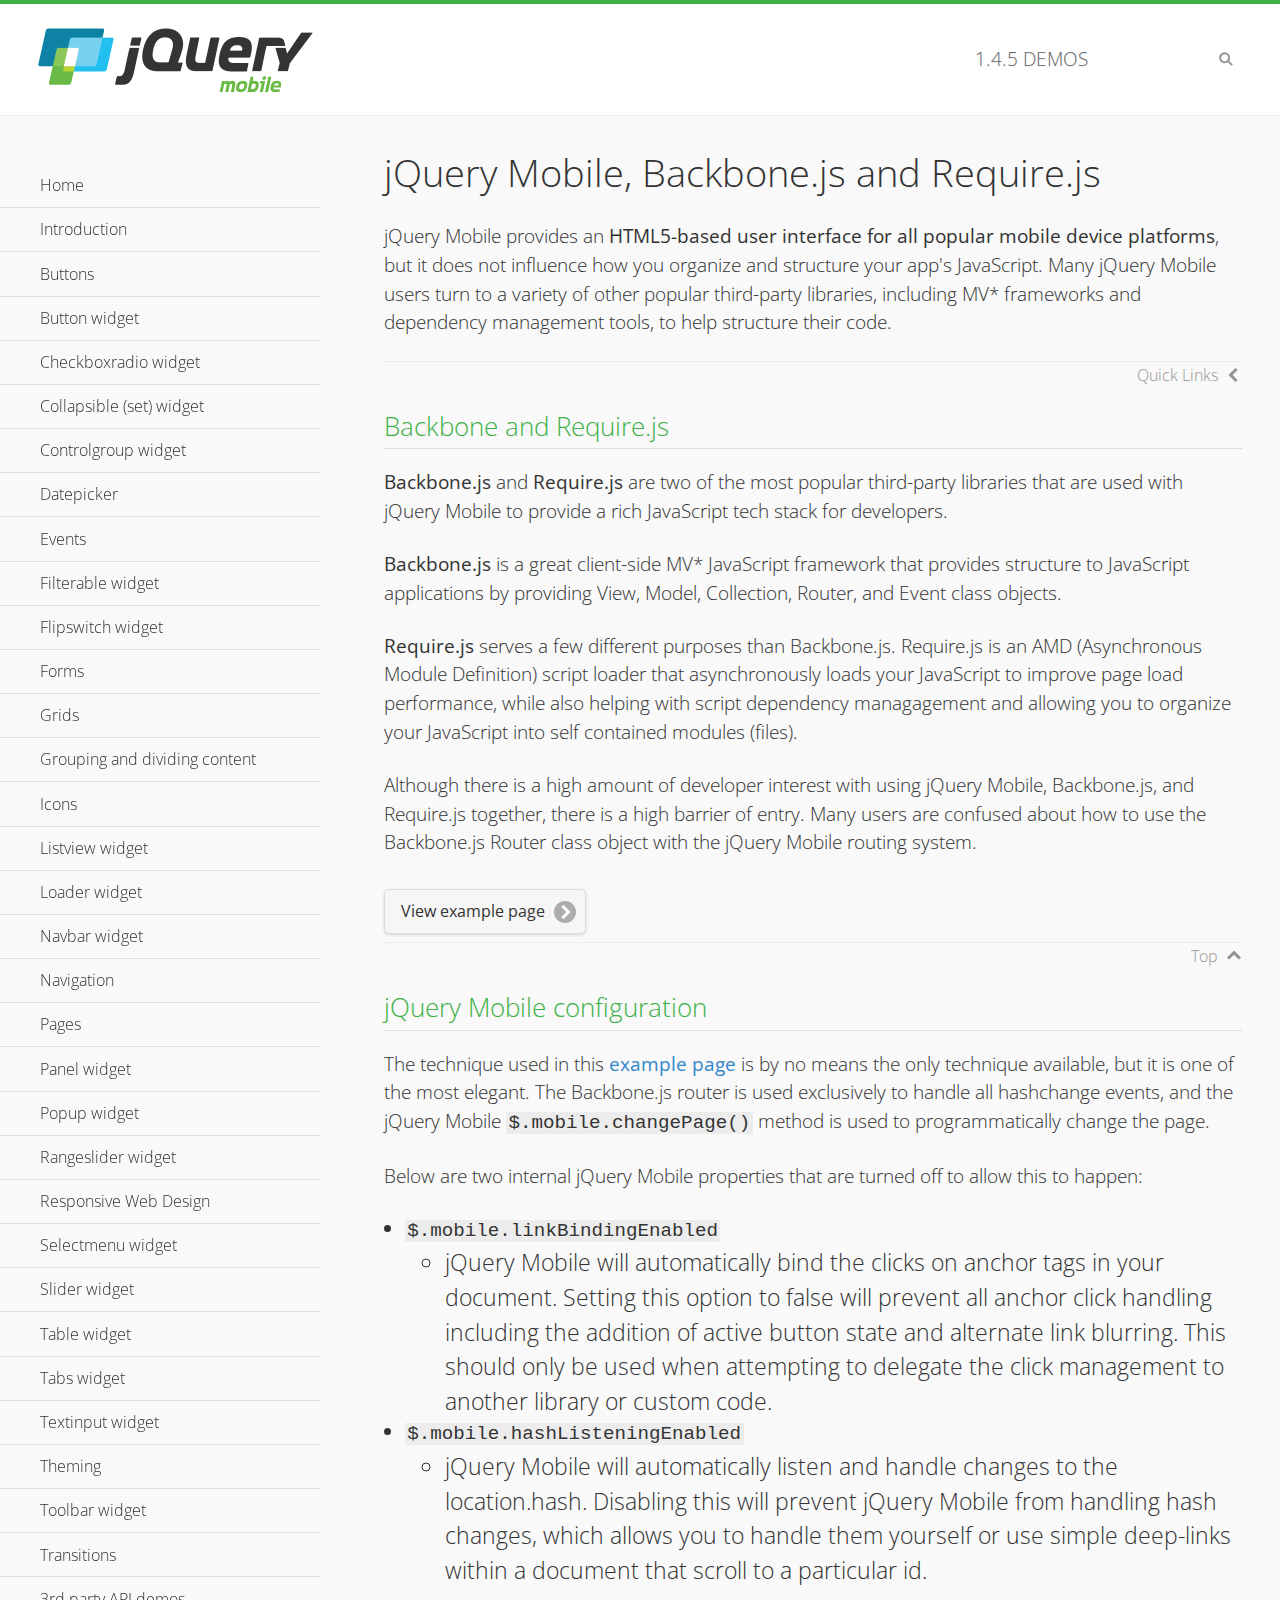
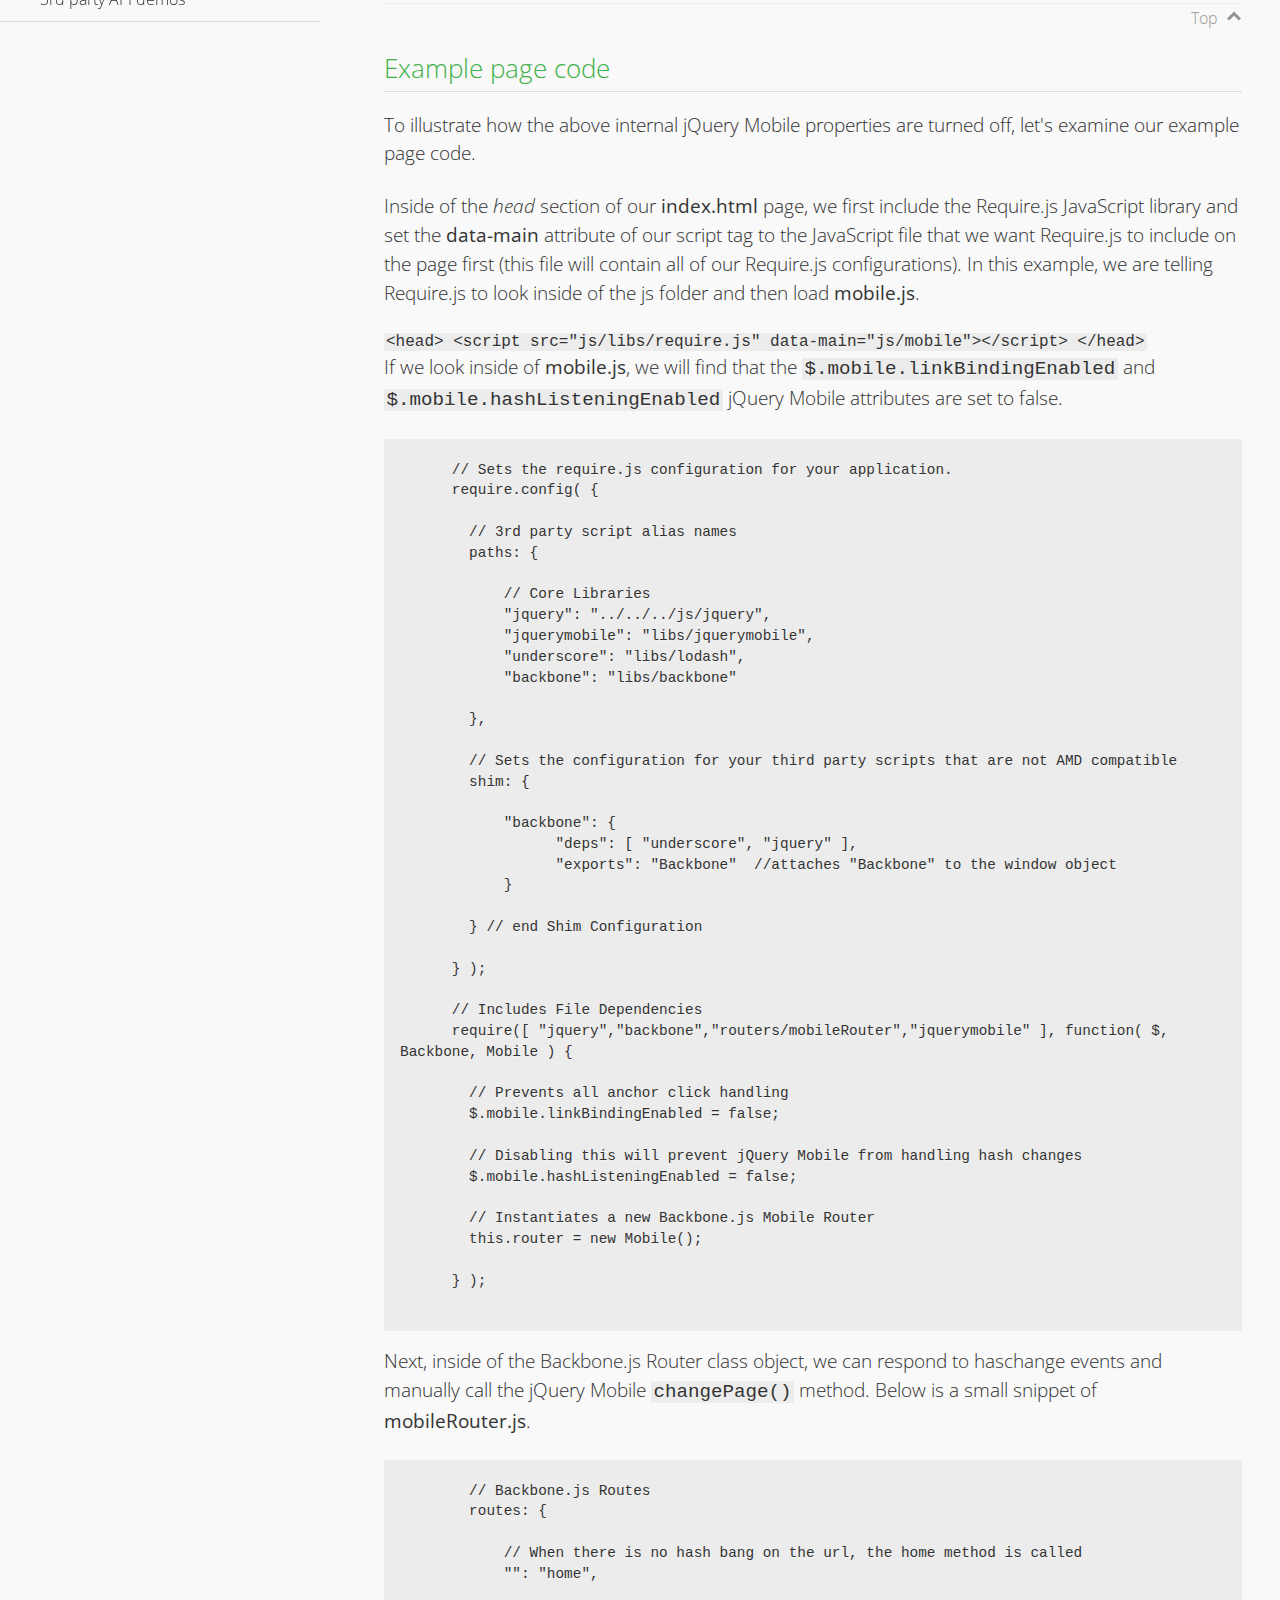
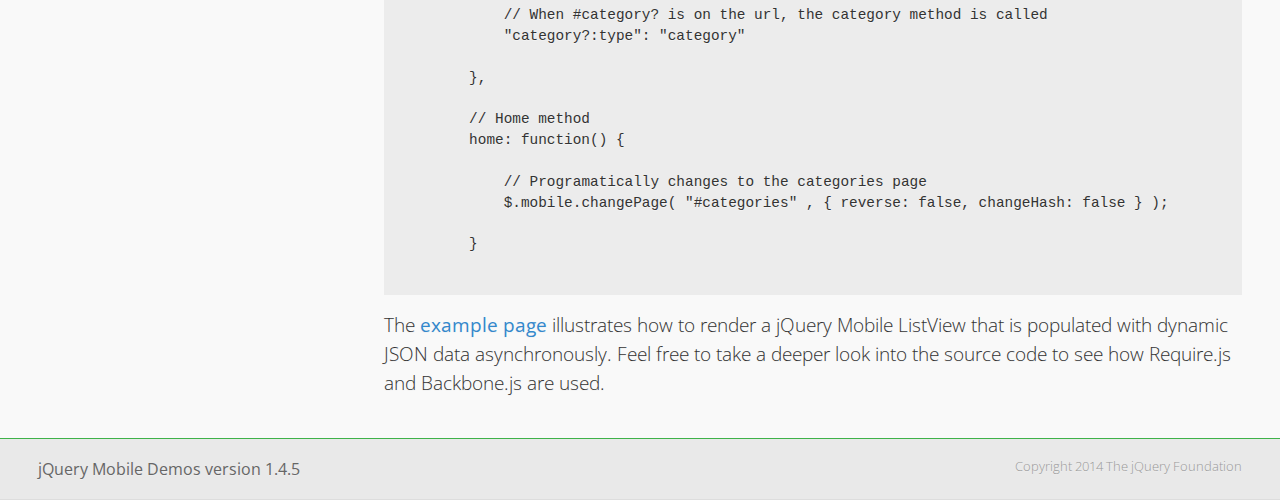
<file: www/js/jquery.mobile-1.4.5/demos/backbone-requirejs/index.html>
<!DOCTYPE html>
<html>
  <head>
  <meta charset="utf-8">
  <meta name="viewport" content="width=device-width, initial-scale=1">
  <title>jQuery Mobile - Backbone.js and Require.js Apps</title>
	<link rel="shortcut icon" href="../favicon.ico">
    <link rel="stylesheet" href="http://fonts.googleapis.com/css?family=Open+Sans:300,400,700">
	<link rel="stylesheet" href="../css/themes/default/jquery.mobile-1.4.5.min.css">
	<link rel="stylesheet" href="../_assets/css/jqm-demos.css">
	<script src="../js/jquery.js"></script>
	<script src="../_assets/js/index.js"></script>
	<script src="../js/jquery.mobile-1.4.5.min.js"></script>

</head>
<body>
<div data-role="page" class="jqm-demos" data-quicklinks="true">

    <div data-role="header" class="jqm-header">
		<h2><a href="../" title="jQuery Mobile Demos home"><img src="../_assets/img/jquery-logo.png" alt="jQuery Mobile"></a></h2>
		<p><span class="jqm-version"></span> Demos</p>
        <a href="#" class="jqm-navmenu-link ui-btn ui-btn-icon-notext ui-corner-all ui-icon-bars ui-nodisc-icon ui-alt-icon ui-btn-left">Menu</a>
        <a href="#" class="jqm-search-link ui-btn ui-btn-icon-notext ui-corner-all ui-icon-search ui-nodisc-icon ui-alt-icon ui-btn-right">Search</a>
    </div><!-- /header -->

	<div role="main" class="ui-content jqm-content">

      <h1>jQuery Mobile, Backbone.js and Require.js</h1>
      <p>jQuery Mobile provides an <strong>HTML5-based user interface for all popular mobile device platforms</strong>, but it does not influence how you organize and structure your app's JavaScript.  Many jQuery Mobile users turn to a variety of other popular third-party libraries, including MV* frameworks and dependency management tools, to help structure their code.
      </p>

	  <h2>Backbone and Require.js</h2>
      <p><strong>Backbone.js</strong> and <strong>Require.js</strong> are two of the most popular third-party libraries that are used with jQuery Mobile to provide a rich JavaScript tech stack for developers.
      </p>
      <p><strong>Backbone.js</strong> is a great client-side MV* JavaScript framework that provides structure to JavaScript applications by providing View, Model, Collection, Router, and Event class objects.
      </p>
      <p><strong>Require.js</strong> serves a few different purposes than Backbone.js. Require.js is an AMD (Asynchronous Module Definition) script loader that asynchronously loads your JavaScript to improve page load performance, while also helping with script dependency managagement and allowing you to organize your JavaScript into self contained modules (files).
      </p>
      <p>Although there is a high amount of developer interest with using jQuery Mobile, Backbone.js, and Require.js together, there is a high barrier of entry.  Many users are confused about how to use the Backbone.js Router class object with the jQuery Mobile routing system.</p>

	   <a href="backbone-require.html" rel="external" class="ui-btn ui-btn-inline ui-corner-all ui-shadow ui-btn-icon-right ui-icon-carat-r">View example page</a>

      <h2>jQuery Mobile configuration</h2>

      <p>The technique used in this <a href="backbone-require.html" rel="external">example page</a> is by no means the only technique available, but it is one of the most elegant.  The Backbone.js router is used exclusively to handle all hashchange events, and the jQuery Mobile <code>$.mobile.changePage()</code> method is used to programmatically change the page.</p>

      <p>Below are two internal jQuery Mobile properties that are turned off to allow this to happen:</p>

      <ul>
        <li><code>$.mobile.linkBindingEnabled</code>
          <ul>
            <li>jQuery Mobile will automatically bind the clicks on anchor tags in your document. Setting this option to false will prevent all anchor click handling including the addition of active button state and alternate link blurring. This should only be used when attempting to delegate the click management to another library or custom code.</li>
            </ul>
        </li>
        <li><code>$.mobile.hashListeningEnabled</code>
          <ul>
            <li>jQuery Mobile will automatically listen and handle changes to the location.hash. Disabling this will prevent jQuery Mobile from handling hash changes, which allows you to handle them yourself or use simple deep-links within a document that scroll to a particular id.</li>
            </ul>
        </li>
      </ul>

	  <h2>Example page code</h2>
      <p>To illustrate how the above internal jQuery Mobile properties are turned off, let's examine our example page code.</p>

      <p>Inside of the <em>head</em> section of our <strong>index.html</strong> page, we first include the Require.js JavaScript library and set the <strong>data-main</strong> attribute of our script tag to the JavaScript file that we want Require.js to include on the page first (this file will contain all of our Require.js configurations).  In this example, we are telling Require.js to look inside of the js folder and then load <strong>mobile.js</strong>.
      </p>

      <code>
        &lt;head&gt;
          &lt;script src=&quot;js/libs/require.js&quot; data-main=&quot;js/mobile&quot;&gt;&lt;/script&gt;
        &lt;/head&gt;
      </code>
      <p>If we look inside of <strong>mobile.js</strong>, we will find that the <code>$.mobile.linkBindingEnabled</code> and <code>$.mobile.hashListeningEnabled</code> jQuery Mobile attributes are set to false.
      </p>
      <pre>
      <code>
      // Sets the require.js configuration for your application.
      require.config( {

        // 3rd party script alias names
        paths: {

            // Core Libraries
            "jquery": "../../../js/jquery",
            "jquerymobile": "libs/jquerymobile",
            "underscore": "libs/lodash",
            "backbone": "libs/backbone"

        },

        // Sets the configuration for your third party scripts that are not AMD compatible
        shim: {

            "backbone": {
                  "deps": [ "underscore", "jquery" ],
                  "exports": "Backbone"  //attaches "Backbone" to the window object
            }

        } // end Shim Configuration

      } );

      // Includes File Dependencies
      require([ "jquery","backbone","routers/mobileRouter","jquerymobile" ], function( $, Backbone, Mobile ) {

        // Prevents all anchor click handling
        $.mobile.linkBindingEnabled = false;

        // Disabling this will prevent jQuery Mobile from handling hash changes
        $.mobile.hashListeningEnabled = false;

        // Instantiates a new Backbone.js Mobile Router
        this.router = new Mobile();

      } );
</code>
</pre>
<p>Next, inside of the Backbone.js Router class object, we can respond to haschange events and manually call the jQuery Mobile <code>changePage()</code> method.  Below is a small snippet of <strong>mobileRouter.js</strong>.</p>
<pre>
<code>
        // Backbone.js Routes
        routes: {

            // When there is no hash bang on the url, the home method is called
            "": "home",

            // When #category? is on the url, the category method is called
            "category?:type": "category"

        },

        // Home method
        home: function() {

            // Programatically changes to the categories page
            $.mobile.changePage( "#categories" , { reverse: false, changeHash: false } );

        }
</code>
</pre>

		<p>The <a href="backbone-require.html" rel="external">example page</a> illustrates how to render a jQuery Mobile ListView that is populated with dynamic JSON data asynchronously. Feel free to take a deeper look into the source code to see how Require.js and Backbone.js are used.</p>

    </div><!-- /content -->
	    <div data-role="panel" class="jqm-navmenu-panel" data-position="left" data-display="overlay" data-theme="a">
	    	<ul class="jqm-list ui-alt-icon ui-nodisc-icon">
<li data-filtertext="demos homepage" data-icon="home"><a href=".././">Home</a></li>
<li data-filtertext="introduction overview getting started"><a href="../intro/" data-ajax="false">Introduction</a></li>
<li data-filtertext="buttons button markup buttonmarkup method anchor link button element"><a href="../button-markup/" data-ajax="false">Buttons</a></li>
<li data-filtertext="form button widget input button submit reset"><a href="../button/" data-ajax="false">Button widget</a></li>
<li data-role="collapsible" data-enhanced="true" data-collapsed-icon="carat-d" data-expanded-icon="carat-u" data-iconpos="right" data-inset="false" class="ui-collapsible ui-collapsible-themed-content ui-collapsible-collapsed">
	<h3 class="ui-collapsible-heading ui-collapsible-heading-collapsed">
		<a href="#" class="ui-collapsible-heading-toggle ui-btn ui-btn-icon-right ui-btn-inherit ui-icon-carat-d">
		    Checkboxradio widget<span class="ui-collapsible-heading-status"> click to expand contents</span>
		</a>
	</h3>
	<div class="ui-collapsible-content ui-body-inherit ui-collapsible-content-collapsed" aria-hidden="true">
		<ul>
			<li data-filtertext="form checkboxradio widget checkbox input checkboxes controlgroups"><a href="../checkboxradio-checkbox/" data-ajax="false">Checkboxes</a></li>
			<li data-filtertext="form checkboxradio widget radio input radio buttons controlgroups"><a href="../checkboxradio-radio/" data-ajax="false">Radio buttons</a></li>
		</ul>
	</div>
</li>
<li data-role="collapsible" data-enhanced="true" data-collapsed-icon="carat-d" data-expanded-icon="carat-u" data-iconpos="right" data-inset="false" class="ui-collapsible ui-collapsible-themed-content ui-collapsible-collapsed">
	<h3 class="ui-collapsible-heading ui-collapsible-heading-collapsed">
		<a href="#" class="ui-collapsible-heading-toggle ui-btn ui-btn-icon-right ui-btn-inherit ui-icon-carat-d">
			Collapsible (set) widget<span class="ui-collapsible-heading-status"> click to expand contents</span>
		</a>
	</h3>
	<div class="ui-collapsible-content ui-body-inherit ui-collapsible-content-collapsed" aria-hidden="true">
		<ul>
			<li data-filtertext="collapsibles content formatting"><a href="../collapsible/" data-ajax="false">Collapsible</a></li>
			<li data-filtertext="dynamic collapsible set accordion append expand"><a href="../collapsible-dynamic/" data-ajax="false">Dynamic collapsibles</a></li>
			<li data-filtertext="accordions collapsible set widget content formatting grouped collapsibles"><a href="../collapsibleset/" data-ajax="false">Collapsible set</a></li>
		</ul>
	</div>
</li>
<li data-role="collapsible" data-enhanced="true" data-collapsed-icon="carat-d" data-expanded-icon="carat-u" data-iconpos="right" data-inset="false" class="ui-collapsible ui-collapsible-themed-content ui-collapsible-collapsed">
	<h3 class="ui-collapsible-heading ui-collapsible-heading-collapsed">
		<a href="#" class="ui-collapsible-heading-toggle ui-btn ui-btn-icon-right ui-btn-inherit ui-icon-carat-d">
			Controlgroup widget<span class="ui-collapsible-heading-status"> click to expand contents</span>
		</a>
	</h3>
	<div class="ui-collapsible-content ui-body-inherit ui-collapsible-content-collapsed" aria-hidden="true">
		<ul>
			<li data-filtertext="controlgroups selectmenu checkboxradio input grouped buttons horizontal vertical"><a href="../controlgroup/" data-ajax="false">Controlgroup</a></li>
			<li data-filtertext="dynamic controlgroup dynamically add buttons"><a href="../controlgroup-dynamic/" data-ajax="false">Dynamic controlgroups</a></li>
		</ul>
	</div>
</li>
<li data-filtertext="form datepicker widget date input"><a href="../datepicker/" data-ajax="false">Datepicker</a></li>
<li data-role="collapsible" data-enhanced="true" data-collapsed-icon="carat-d" data-expanded-icon="carat-u" data-iconpos="right" data-inset="false" class="ui-collapsible ui-collapsible-themed-content ui-collapsible-collapsed">
	<h3 class="ui-collapsible-heading ui-collapsible-heading-collapsed">
		<a href="#" class="ui-collapsible-heading-toggle ui-btn ui-btn-icon-right ui-btn-inherit ui-icon-carat-d">
			Events<span class="ui-collapsible-heading-status"> click to expand contents</span>
		</a>
	</h3>
	<div class="ui-collapsible-content ui-body-inherit ui-collapsible-content-collapsed" aria-hidden="true">
		<ul>
			<li data-filtertext="swipe to delete list items listviews swipe events"><a href="../swipe-list/" data-ajax="false">Swipe list items</a></li>
			<li data-filtertext="swipe to navigate swipe page navigation swipe events"><a href="../swipe-page/" data-ajax="false">Swipe page navigation</a></li>
		</ul>
	</div>
</li>
<li data-filtertext="filterable filter elements sorting searching listview table"><a href="../filterable/" data-ajax="false">Filterable widget</a></li>
<li data-filtertext="form flipswitch widget flip toggle switch binary select checkbox input"><a href="../flipswitch/" data-ajax="false">Flipswitch widget</a></li>
<li data-role="collapsible" data-enhanced="true" data-collapsed-icon="carat-d" data-expanded-icon="carat-u" data-iconpos="right" data-inset="false" class="ui-collapsible ui-collapsible-themed-content ui-collapsible-collapsed">
	<h3 class="ui-collapsible-heading ui-collapsible-heading-collapsed">
		<a href="#" class="ui-collapsible-heading-toggle ui-btn ui-btn-icon-right ui-btn-inherit ui-icon-carat-d">
			Forms<span class="ui-collapsible-heading-status"> click to expand contents</span>
		</a>
	</h3>
	<div class="ui-collapsible-content ui-body-inherit ui-collapsible-content-collapsed" aria-hidden="true">
		<ul>
			<li data-filtertext="forms text checkbox radio range button submit reset inputs selects textarea slider flipswitch label form elements"><a href="../forms/" data-ajax="false">Forms</a></li>
			<li data-filtertext="form hide labels hidden accessible ui-hidden-accessible forms"><a href="../forms-label-hidden-accessible/" data-ajax="false">Hide labels</a></li>
			<li data-filtertext="form field containers fieldcontain ui-field-contain forms"><a href="../forms-field-contain/" data-ajax="false">Field containers</a></li>
			<li data-filtertext="forms disabled form elements"><a href="../forms-disabled/" data-ajax="false">Forms disabled</a></li>
			<li data-filtertext="forms gallery examples overview forms text checkbox radio range button submit reset inputs selects textarea slider flipswitch label form elements"><a href="../forms-gallery/" data-ajax="false">Forms gallery</a></li>
		</ul>
	</div>
</li>
<li data-role="collapsible" data-enhanced="true" data-collapsed-icon="carat-d" data-expanded-icon="carat-u" data-iconpos="right" data-inset="false" class="ui-collapsible ui-collapsible-themed-content ui-collapsible-collapsed">
	<h3 class="ui-collapsible-heading ui-collapsible-heading-collapsed">
		<a href="#" class="ui-collapsible-heading-toggle ui-btn ui-btn-icon-right ui-btn-inherit ui-icon-carat-d">
			Grids<span class="ui-collapsible-heading-status"> click to expand contents</span>
		</a>
	</h3>
	<div class="ui-collapsible-content ui-body-inherit ui-collapsible-content-collapsed" aria-hidden="true">
		<ul>
			<li data-filtertext="grids columns blocks content formatting rwd responsive css framework"><a href="../grids/" data-ajax="false">Grids</a></li>
			<li data-filtertext="buttons in grids css framework"><a href="../grids-buttons/" data-ajax="false">Buttons in grids</a></li>
			<li data-filtertext="custom responsive grids rwd css framework"><a href="../grids-custom-responsive/" data-ajax="false">Custom responsive grids</a></li>
		</ul>
	</div>
</li>
<li data-filtertext="blocks content formatting sections heading"><a href="../body-bar-classes/" data-ajax="false">Grouping and dividing content</a></li>
<li data-role="collapsible" data-enhanced="true" data-collapsed-icon="carat-d" data-expanded-icon="carat-u" data-iconpos="right" data-inset="false" class="ui-collapsible ui-collapsible-themed-content ui-collapsible-collapsed">
	<h3 class="ui-collapsible-heading ui-collapsible-heading-collapsed">
		<a href="#" class="ui-collapsible-heading-toggle ui-btn ui-btn-icon-right ui-btn-inherit ui-icon-carat-d">
			Icons<span class="ui-collapsible-heading-status"> click to expand contents</span>
		</a>
	</h3>
	<div class="ui-collapsible-content ui-body-inherit ui-collapsible-content-collapsed" aria-hidden="true">
		<ul>
			<li data-filtertext="button icons svg disc alt custom icon position"><a href="../icons/" data-ajax="false">Icons</a></li>
			<li data-filtertext=""><a href="../icons-grunticon/" data-ajax="false">Grunticon loader</a></li>
		</ul>
	</div>
</li>
<li data-role="collapsible" data-enhanced="true" data-collapsed-icon="carat-d" data-expanded-icon="carat-u" data-iconpos="right" data-inset="false" class="ui-collapsible ui-collapsible-themed-content ui-collapsible-collapsed">
	<h3 class="ui-collapsible-heading ui-collapsible-heading-collapsed">
		<a href="#" class="ui-collapsible-heading-toggle ui-btn ui-btn-icon-right ui-btn-inherit ui-icon-carat-d">
			Listview widget<span class="ui-collapsible-heading-status"> click to expand contents</span>
		</a>
	</h3>
	<div class="ui-collapsible-content ui-body-inherit ui-collapsible-content-collapsed" aria-hidden="true">
		<ul>
			<li data-filtertext="listview widget thumbnails icons nested split button collapsible ul ol"><a href="../listview/" data-ajax="false">Listview</a></li>
			<li data-filtertext="autocomplete filterable reveal listview filtertextbeforefilter placeholder"><a href="../listview-autocomplete/" data-ajax="false">Listview autocomplete</a></li>
			<li data-filtertext="autocomplete filterable reveal listview remote data filtertextbeforefilter placeholder"><a href="../listview-autocomplete-remote/" data-ajax="false">Listview autocomplete remote data</a></li>
			<li data-filtertext="autodividers anchor jump scroll linkbars listview lists ul ol"><a href="../listview-autodividers-linkbar/" data-ajax="false">Listview autodividers linkbar</a></li>
			<li data-filtertext="listview autodividers selector autodividersselector lists ul ol"><a href="../listview-autodividers-selector/" data-ajax="false">Listview autodividers selector</a></li>
			<li data-filtertext="listview nested list items"><a href="../listview-nested-lists/" data-ajax="false">Nested Listviews</a></li>
			<li data-filtertext="listview collapsible list items flat"><a href="../listview-collapsible-item-flat/" data-ajax="false">Listview collapsible list items (flat)</a></li>
			<li data-filtertext="listview collapsible list indented"><a href="../listview-collapsible-item-indented/" data-ajax="false">Listview collapsible list items (indented)</a></li>
			<li data-filtertext="grid listview responsive grids responsive listviews lists ul"><a href="../listview-grid/" data-ajax="false">Listview responsive grid</a></li>
		</ul>
	</div>
</li>
<li data-filtertext="loader widget page loading navigation overlay spinner"><a href="../loader/" data-ajax="false">Loader widget</a></li>
<li data-filtertext="navbar widget navmenu toolbars header footer"><a href="../navbar/" data-ajax="false">Navbar widget</a></li>
<li data-role="collapsible" data-enhanced="true" data-collapsed-icon="carat-d" data-expanded-icon="carat-u" data-iconpos="right" data-inset="false" class="ui-collapsible ui-collapsible-themed-content ui-collapsible-collapsed">
	<h3 class="ui-collapsible-heading ui-collapsible-heading-collapsed">
		<a href="#" class="ui-collapsible-heading-toggle ui-btn ui-btn-icon-right ui-btn-inherit ui-icon-carat-d">
			Navigation<span class="ui-collapsible-heading-status"> click to expand contents</span>
		</a>
	</h3>
	<div class="ui-collapsible-content ui-body-inherit ui-collapsible-content-collapsed" aria-hidden="true">
		<ul>
			<li data-filtertext="ajax navigation navigate widget history event method"><a href="../navigation/" data-ajax="false">Navigation</a></li>
			<li data-filtertext="linking pages page links navigation ajax prefetch cache"><a href="../navigation-linking-pages/" data-ajax="false">Linking pages</a></li>
			<!-- <li data-filtertext="php redirect server redirection server-side navigation"><a href="../navigation-php-redirect/" data-ajax="false">PHP redirect demo</a></li>-->
			<li data-filtertext="navigation redirection hash query"><a href="../navigation-hash-processing/" data-ajax="false">Hash processing demo</a></li>
			<li data-filtertext="navigation redirection hash query"><a href="../page-events/" data-ajax="false">Page Navigation Events</a></li>
		</ul>
	</div>
</li>
<li data-role="collapsible" data-enhanced="true" data-collapsed-icon="carat-d" data-expanded-icon="carat-u" data-iconpos="right" data-inset="false" class="ui-collapsible ui-collapsible-themed-content ui-collapsible-collapsed">
	<h3 class="ui-collapsible-heading ui-collapsible-heading-collapsed">
		<a href="#" class="ui-collapsible-heading-toggle ui-btn ui-btn-icon-right ui-btn-inherit ui-icon-carat-d">
			Pages<span class="ui-collapsible-heading-status"> click to expand contents</span>
		</a>
	</h3>
	<div class="ui-collapsible-content ui-body-inherit ui-collapsible-content-collapsed" aria-hidden="true">
		<ul>
			<li data-filtertext="pages page widget ajax navigation"><a href="../pages/" data-ajax="false">Pages</a></li>
			<li data-filtertext="single page"><a href="../pages-single-page/" data-ajax="false">Single page</a></li>
			<li data-filtertext="multipage multi-page page"><a href="../pages-multi-page/" data-ajax="false">Multi-page template</a></li>
			<li data-filtertext="dialog page widget modal popup"><a href="../pages-dialog/" data-ajax="false">Dialog page</a></li>
		</ul>
	</div>
</li>
<li data-role="collapsible" data-enhanced="true" data-collapsed-icon="carat-d" data-expanded-icon="carat-u" data-iconpos="right" data-inset="false" class="ui-collapsible ui-collapsible-themed-content ui-collapsible-collapsed">
	<h3 class="ui-collapsible-heading ui-collapsible-heading-collapsed">
		<a href="#" class="ui-collapsible-heading-toggle ui-btn ui-btn-icon-right ui-btn-inherit ui-icon-carat-d">
			Panel widget<span class="ui-collapsible-heading-status"> click to expand contents</span>
		</a>
	</h3>
	<div class="ui-collapsible-content ui-body-inherit ui-collapsible-content-collapsed" aria-hidden="true">
		<ul>
			<li data-filtertext="panel widget sliding panels reveal push overlay responsive"><a href="../panel/" data-ajax="false">Panel</a></li>
			<li data-filtertext=""><a href="../panel-external/" data-ajax="false">External panels</a></li>
			<li data-filtertext="panel "><a href="../panel-fixed/" data-ajax="false">Fixed panels</a></li>
			<li data-filtertext="panel slide panels sliding panels shadow rwd responsive breakpoint"><a href="../panel-responsive/" data-ajax="false">Panels responsive</a></li>
			<li data-filtertext="panel custom style custom panel width reveal shadow listview panel styling page background wrapper"><a href="../panel-styling/" data-ajax="false">Custom panel style</a></li>
			<li data-filtertext="panel open on swipe"><a href="../panel-swipe-open/" data-ajax="false">Panel open on swipe</a></li>
			<li data-filtertext="panels outside page internal external toolbars"><a href="../panel-external-internal/" data-ajax="false">Panel external and internal</a></li>
		</ul>
	</div>
</li>
<li data-role="collapsible" data-enhanced="true" data-collapsed-icon="carat-d" data-expanded-icon="carat-u" data-iconpos="right" data-inset="false" class="ui-collapsible ui-collapsible-themed-content ui-collapsible-collapsed">
	<h3 class="ui-collapsible-heading ui-collapsible-heading-collapsed">
		<a href="#" class="ui-collapsible-heading-toggle ui-btn ui-btn-icon-right ui-btn-inherit ui-icon-carat-d">
			Popup widget<span class="ui-collapsible-heading-status"> click to expand contents</span>
		</a>
	</h3>
	<div class="ui-collapsible-content ui-body-inherit ui-collapsible-content-collapsed" aria-hidden="true">
		<ul>
			<li data-filtertext="popup widget popups dialog modal transition tooltip lightbox form overlay screen flip pop fade transition"><a href="../popup/" data-ajax="false">Popup</a></li>
			<li data-filtertext="popup alignment position"><a href="../popup-alignment/" data-ajax="false">Popup alignment</a></li>
			<li data-filtertext="popup arrow size popups popover"><a href="../popup-arrow-size/" data-ajax="false">Popup arrow size</a></li>
			<li data-filtertext="dynamic popups popup images lightbox"><a href="../popup-dynamic/" data-ajax="false">Dynamic popups</a></li>
			<li data-filtertext="popups with iframes scaling"><a href="../popup-iframe/" data-ajax="false">Popups with iframes</a></li>
			<li data-filtertext="popup image scaling"><a href="../popup-image-scaling/" data-ajax="false">Popup image scaling</a></li>
			<li data-filtertext="external popup outside multi-page"><a href="../popup-outside-multipage/" data-ajax="false">Popup outside multi-page</a></li>
		</ul>
	</div>
</li>
<li data-filtertext="form rangeslider widget dual sliders dual handle sliders range input"><a href="../rangeslider/" data-ajax="false">Rangeslider widget</a></li>
<li data-filtertext="responsive web design rwd adaptive progressive enhancement PE accessible mobile breakpoints media query media queries"><a href="../rwd/" data-ajax="false">Responsive Web Design</a></li>
<li data-role="collapsible" data-enhanced="true" data-collapsed-icon="carat-d" data-expanded-icon="carat-u" data-iconpos="right" data-inset="false" class="ui-collapsible ui-collapsible-themed-content ui-collapsible-collapsed">
	<h3 class="ui-collapsible-heading ui-collapsible-heading-collapsed">
		<a href="#" class="ui-collapsible-heading-toggle ui-btn ui-btn-icon-right ui-btn-inherit ui-icon-carat-d">
			Selectmenu widget<span class="ui-collapsible-heading-status"> click to expand contents</span>
		</a>
	</h3>
	<div class="ui-collapsible-content ui-body-inherit ui-collapsible-content-collapsed" aria-hidden="true">
		<ul>
			<li data-filtertext="form selectmenu widget select input custom select menu selects"><a href="../selectmenu/" data-ajax="false">Selectmenu</a></li>
			<li data-filtertext="form custom select menu selectmenu widget custom menu option optgroup multiple selects"><a href="../selectmenu-custom/" data-ajax="false">Custom select menu</a></li>
			<li data-filtertext="filterable select filter popup dialog"><a href="../selectmenu-custom-filter/" data-ajax="false">Custom select menu with filter</a></li>
		</ul>
	</div>
</li>
<li data-role="collapsible" data-enhanced="true" data-collapsed-icon="carat-d" data-expanded-icon="carat-u" data-iconpos="right" data-inset="false" class="ui-collapsible ui-collapsible-themed-content ui-collapsible-collapsed">
	<h3 class="ui-collapsible-heading ui-collapsible-heading-collapsed">
		<a href="#" class="ui-collapsible-heading-toggle ui-btn ui-btn-icon-right ui-btn-inherit ui-icon-carat-d">
			Slider widget<span class="ui-collapsible-heading-status"> click to expand contents</span>
		</a>
	</h3>
	<div class="ui-collapsible-content ui-body-inherit ui-collapsible-content-collapsed" aria-hidden="true">
		<ul>
			<li data-filtertext="form slider widget range input single sliders"><a href="../slider/" data-ajax="false">Slider</a></li>
			<li data-filtertext="form slider widget flipswitch slider binary select flip toggle switch"><a href="../slider-flipswitch/" data-ajax="false">Slider flip toggle switch</a></li>
			<li data-filtertext="form slider tooltip handle value input range sliders"><a href="../slider-tooltip/" data-ajax="false">Slider tooltip</a></li>
		</ul>
	</div>
</li>
<li data-role="collapsible" data-enhanced="true" data-collapsed-icon="carat-d" data-expanded-icon="carat-u" data-iconpos="right" data-inset="false" class="ui-collapsible ui-collapsible-themed-content ui-collapsible-collapsed">
	<h3 class="ui-collapsible-heading ui-collapsible-heading-collapsed">
		<a href="#" class="ui-collapsible-heading-toggle ui-btn ui-btn-icon-right ui-btn-inherit ui-icon-carat-d">
			Table widget<span class="ui-collapsible-heading-status"> click to expand contents</span>
		</a>
	</h3>
	<div class="ui-collapsible-content ui-body-inherit ui-collapsible-content-collapsed" aria-hidden="true">
		<ul>
			<li data-filtertext="table widget reflow column toggle th td responsive tables rwd hide show tabular"><a href="../table-column-toggle/" data-ajax="false">Table Column Toggle</a></li>
			<li data-filtertext="table column toggle phone comparison demo"><a href="../table-column-toggle-example/" data-ajax="false">Table Column Toggle demo</a></li>
			<li data-filtertext="responsive tables table column toggle heading groups rwd breakpoint"><a href="../table-column-toggle-heading-groups/" data-ajax="false">Table Column Toggle heading groups</a></li>
			<li data-filtertext="responsive tables table column toggle hide rwd breakpoint customization options"><a href="../table-column-toggle-options/" data-ajax="false">Table Column Toggle options</a></li>
			<li data-filtertext="table reflow th td responsive rwd columns tabular"><a href="../table-reflow/" data-ajax="false">Table Reflow</a></li>
			<li data-filtertext="responsive tables table reflow heading groups rwd breakpoint"><a href="../table-reflow-heading-groups/" data-ajax="false">Table Reflow heading groups</a></li>
			<li data-filtertext="responsive tables table reflow stripes strokes table style"><a href="../table-reflow-stripes-strokes/" data-ajax="false">Table Reflow stripes and strokes</a></li>
			<li data-filtertext="responsive tables table reflow stack custom styles"><a href="../table-reflow-styling/" data-ajax="false">Table Reflow custom styles</a></li>
		</ul>
	</div>
</li>
<li data-filtertext="ui tabs widget"><a href="../tabs/" data-ajax="false">Tabs widget</a></li>
<li data-filtertext="form textinput widget text input textarea number date time tel email file color password"><a href="../textinput/" data-ajax="false">Textinput widget</a></li>
<li data-role="collapsible" data-enhanced="true" data-collapsed-icon="carat-d" data-expanded-icon="carat-u" data-iconpos="right" data-inset="false" class="ui-collapsible ui-collapsible-themed-content ui-collapsible-collapsed">
	<h3 class="ui-collapsible-heading ui-collapsible-heading-collapsed">
		<a href="#" class="ui-collapsible-heading-toggle ui-btn ui-btn-icon-right ui-btn-inherit ui-icon-carat-d">
			Theming<span class="ui-collapsible-heading-status"> click to expand contents</span>
		</a>
	</h3>
	<div class="ui-collapsible-content ui-body-inherit ui-collapsible-content-collapsed" aria-hidden="true">
		<ul>
			<li data-filtertext="default theme swatches theming style css"><a href="../theme-default/" data-ajax="false">Default theme</a></li>
			<li data-filtertext="classic theme old theme swatches theming style css"><a href="../theme-classic/" data-ajax="false">Classic theme</a></li>
		</ul>
	</div>
</li>
<li data-role="collapsible" data-enhanced="true" data-collapsed-icon="carat-d" data-expanded-icon="carat-u" data-iconpos="right" data-inset="false" class="ui-collapsible ui-collapsible-themed-content ui-collapsible-collapsed">
	<h3 class="ui-collapsible-heading ui-collapsible-heading-collapsed">
		<a href="#" class="ui-collapsible-heading-toggle ui-btn ui-btn-icon-right ui-btn-inherit ui-icon-carat-d">
			Toolbar widget<span class="ui-collapsible-heading-status"> click to expand contents</span>
		</a>
	</h3>
	<div class="ui-collapsible-content ui-body-inherit ui-collapsible-content-collapsed" aria-hidden="true">
		<ul>
			<li data-filtertext="toolbar widget header footer toolbars fixed fullscreen external sections"><a href="../toolbar/" data-ajax="false">Toolbar</a></li>
			<li data-filtertext="dynamic toolbars dynamically add toolbar header footer"><a href="../toolbar-dynamic/" data-ajax="false">Dynamic toolbars</a></li>
			<li data-filtertext="external toolbars header footer"><a href="../toolbar-external/" data-ajax="false">External toolbars</a></li>
			<li data-filtertext="fixed toolbars header footer"><a href="../toolbar-fixed/" data-ajax="false">Fixed toolbars</a></li>
			<li data-filtertext="fixed fullscreen toolbars header footer"><a href="../toolbar-fixed-fullscreen/" data-ajax="false">Fullscreen toolbars</a></li>
			<li data-filtertext="external fixed toolbars header footer"><a href="../toolbar-fixed-external/" data-ajax="false">Fixed external toolbars</a></li>
			<li data-filtertext="external persistent toolbars header footer navbar navmenu"><a href="../toolbar-fixed-persistent/" data-ajax="false">Persistent toolbars</a></li>
			<li data-filtertext="external ajax optimized toolbars persistent toolbars header footer navbar"><a href="../toolbar-fixed-persistent-optimized/" data-ajax="false">Ajax optimized toolbars</a></li>
			<li data-filtertext="form in toolbars header footer"><a href="../toolbar-fixed-forms/" data-ajax="false">Form in toolbar</a></li>
		</ul>
	</div>
</li>
<li data-filtertext="page transitions animated pages popup navigation flip slide fade pop"><a href="../transitions/" data-ajax="false">Transitions</a></li>
<li data-role="collapsible" data-enhanced="true" data-collapsed-icon="carat-d" data-expanded-icon="carat-u" data-iconpos="right" data-inset="false" class="ui-collapsible ui-collapsible-themed-content ui-collapsible-collapsed">
	<h3 class="ui-collapsible-heading ui-collapsible-heading-collapsed">
		<a href="#" class="ui-collapsible-heading-toggle ui-btn ui-btn-icon-right ui-btn-inherit ui-icon-carat-d">
			3rd party API demos<span class="ui-collapsible-heading-status"> click to expand contents</span>
		</a>
	</h3>
	<div class="ui-collapsible-content ui-body-inherit ui-collapsible-content-collapsed" aria-hidden="true">
		<ul>
			<li data-filtertext="backbone requirejs navigation router"><a href="../backbone-requirejs/" data-ajax="false">Backbone RequireJS</a></li>
			<li data-filtertext="google maps geolocation demo"><a href="../map-geolocation/" data-ajax="false">Google Maps geolocation</a></li>
			<li data-filtertext="google maps hybrid"><a href="../map-list-toggle/" data-ajax="false">Google Maps list toggle</a></li>
		</ul>
	</div>
</li>



		     </ul>
		</div><!-- /panel -->


    <div data-role="footer" data-position="fixed" data-tap-toggle="false" class="jqm-footer">
        <p>jQuery Mobile Demos version <span class="jqm-version"></span></p>
        <p>Copyright 2014 The jQuery Foundation</p>
    </div><!-- /footer -->
	<!-- TODO: This should become an external panel so we can add input to markup (unique ID) -->
    <div data-role="panel" class="jqm-search-panel" data-position="right" data-display="overlay" data-theme="a">
		<div class="jqm-search">
			<ul class="jqm-list" data-filter-placeholder="Search demos..." data-filter-reveal="true">
<li data-filtertext="demos homepage" data-icon="home"><a href=".././">Home</a></li>
<li data-filtertext="introduction overview getting started"><a href="../intro/" data-ajax="false">Introduction</a></li>
<li data-filtertext="buttons button markup buttonmarkup method anchor link button element"><a href="../button-markup/" data-ajax="false">Buttons</a></li>
<li data-filtertext="form button widget input button submit reset"><a href="../button/" data-ajax="false">Button widget</a></li>
<li data-role="collapsible" data-enhanced="true" data-collapsed-icon="carat-d" data-expanded-icon="carat-u" data-iconpos="right" data-inset="false" class="ui-collapsible ui-collapsible-themed-content ui-collapsible-collapsed">
	<h3 class="ui-collapsible-heading ui-collapsible-heading-collapsed">
		<a href="#" class="ui-collapsible-heading-toggle ui-btn ui-btn-icon-right ui-btn-inherit ui-icon-carat-d">
		    Checkboxradio widget<span class="ui-collapsible-heading-status"> click to expand contents</span>
		</a>
	</h3>
	<div class="ui-collapsible-content ui-body-inherit ui-collapsible-content-collapsed" aria-hidden="true">
		<ul>
			<li data-filtertext="form checkboxradio widget checkbox input checkboxes controlgroups"><a href="../checkboxradio-checkbox/" data-ajax="false">Checkboxes</a></li>
			<li data-filtertext="form checkboxradio widget radio input radio buttons controlgroups"><a href="../checkboxradio-radio/" data-ajax="false">Radio buttons</a></li>
		</ul>
	</div>
</li>
<li data-role="collapsible" data-enhanced="true" data-collapsed-icon="carat-d" data-expanded-icon="carat-u" data-iconpos="right" data-inset="false" class="ui-collapsible ui-collapsible-themed-content ui-collapsible-collapsed">
	<h3 class="ui-collapsible-heading ui-collapsible-heading-collapsed">
		<a href="#" class="ui-collapsible-heading-toggle ui-btn ui-btn-icon-right ui-btn-inherit ui-icon-carat-d">
			Collapsible (set) widget<span class="ui-collapsible-heading-status"> click to expand contents</span>
		</a>
	</h3>
	<div class="ui-collapsible-content ui-body-inherit ui-collapsible-content-collapsed" aria-hidden="true">
		<ul>
			<li data-filtertext="collapsibles content formatting"><a href="../collapsible/" data-ajax="false">Collapsible</a></li>
			<li data-filtertext="dynamic collapsible set accordion append expand"><a href="../collapsible-dynamic/" data-ajax="false">Dynamic collapsibles</a></li>
			<li data-filtertext="accordions collapsible set widget content formatting grouped collapsibles"><a href="../collapsibleset/" data-ajax="false">Collapsible set</a></li>
		</ul>
	</div>
</li>
<li data-role="collapsible" data-enhanced="true" data-collapsed-icon="carat-d" data-expanded-icon="carat-u" data-iconpos="right" data-inset="false" class="ui-collapsible ui-collapsible-themed-content ui-collapsible-collapsed">
	<h3 class="ui-collapsible-heading ui-collapsible-heading-collapsed">
		<a href="#" class="ui-collapsible-heading-toggle ui-btn ui-btn-icon-right ui-btn-inherit ui-icon-carat-d">
			Controlgroup widget<span class="ui-collapsible-heading-status"> click to expand contents</span>
		</a>
	</h3>
	<div class="ui-collapsible-content ui-body-inherit ui-collapsible-content-collapsed" aria-hidden="true">
		<ul>
			<li data-filtertext="controlgroups selectmenu checkboxradio input grouped buttons horizontal vertical"><a href="../controlgroup/" data-ajax="false">Controlgroup</a></li>
			<li data-filtertext="dynamic controlgroup dynamically add buttons"><a href="../controlgroup-dynamic/" data-ajax="false">Dynamic controlgroups</a></li>
		</ul>
	</div>
</li>
<li data-filtertext="form datepicker widget date input"><a href="../datepicker/" data-ajax="false">Datepicker</a></li>
<li data-role="collapsible" data-enhanced="true" data-collapsed-icon="carat-d" data-expanded-icon="carat-u" data-iconpos="right" data-inset="false" class="ui-collapsible ui-collapsible-themed-content ui-collapsible-collapsed">
	<h3 class="ui-collapsible-heading ui-collapsible-heading-collapsed">
		<a href="#" class="ui-collapsible-heading-toggle ui-btn ui-btn-icon-right ui-btn-inherit ui-icon-carat-d">
			Events<span class="ui-collapsible-heading-status"> click to expand contents</span>
		</a>
	</h3>
	<div class="ui-collapsible-content ui-body-inherit ui-collapsible-content-collapsed" aria-hidden="true">
		<ul>
			<li data-filtertext="swipe to delete list items listviews swipe events"><a href="../swipe-list/" data-ajax="false">Swipe list items</a></li>
			<li data-filtertext="swipe to navigate swipe page navigation swipe events"><a href="../swipe-page/" data-ajax="false">Swipe page navigation</a></li>
		</ul>
	</div>
</li>
<li data-filtertext="filterable filter elements sorting searching listview table"><a href="../filterable/" data-ajax="false">Filterable widget</a></li>
<li data-filtertext="form flipswitch widget flip toggle switch binary select checkbox input"><a href="../flipswitch/" data-ajax="false">Flipswitch widget</a></li>
<li data-role="collapsible" data-enhanced="true" data-collapsed-icon="carat-d" data-expanded-icon="carat-u" data-iconpos="right" data-inset="false" class="ui-collapsible ui-collapsible-themed-content ui-collapsible-collapsed">
	<h3 class="ui-collapsible-heading ui-collapsible-heading-collapsed">
		<a href="#" class="ui-collapsible-heading-toggle ui-btn ui-btn-icon-right ui-btn-inherit ui-icon-carat-d">
			Forms<span class="ui-collapsible-heading-status"> click to expand contents</span>
		</a>
	</h3>
	<div class="ui-collapsible-content ui-body-inherit ui-collapsible-content-collapsed" aria-hidden="true">
		<ul>
			<li data-filtertext="forms text checkbox radio range button submit reset inputs selects textarea slider flipswitch label form elements"><a href="../forms/" data-ajax="false">Forms</a></li>
			<li data-filtertext="form hide labels hidden accessible ui-hidden-accessible forms"><a href="../forms-label-hidden-accessible/" data-ajax="false">Hide labels</a></li>
			<li data-filtertext="form field containers fieldcontain ui-field-contain forms"><a href="../forms-field-contain/" data-ajax="false">Field containers</a></li>
			<li data-filtertext="forms disabled form elements"><a href="../forms-disabled/" data-ajax="false">Forms disabled</a></li>
			<li data-filtertext="forms gallery examples overview forms text checkbox radio range button submit reset inputs selects textarea slider flipswitch label form elements"><a href="../forms-gallery/" data-ajax="false">Forms gallery</a></li>
		</ul>
	</div>
</li>
<li data-role="collapsible" data-enhanced="true" data-collapsed-icon="carat-d" data-expanded-icon="carat-u" data-iconpos="right" data-inset="false" class="ui-collapsible ui-collapsible-themed-content ui-collapsible-collapsed">
	<h3 class="ui-collapsible-heading ui-collapsible-heading-collapsed">
		<a href="#" class="ui-collapsible-heading-toggle ui-btn ui-btn-icon-right ui-btn-inherit ui-icon-carat-d">
			Grids<span class="ui-collapsible-heading-status"> click to expand contents</span>
		</a>
	</h3>
	<div class="ui-collapsible-content ui-body-inherit ui-collapsible-content-collapsed" aria-hidden="true">
		<ul>
			<li data-filtertext="grids columns blocks content formatting rwd responsive css framework"><a href="../grids/" data-ajax="false">Grids</a></li>
			<li data-filtertext="buttons in grids css framework"><a href="../grids-buttons/" data-ajax="false">Buttons in grids</a></li>
			<li data-filtertext="custom responsive grids rwd css framework"><a href="../grids-custom-responsive/" data-ajax="false">Custom responsive grids</a></li>
		</ul>
	</div>
</li>
<li data-filtertext="blocks content formatting sections heading"><a href="../body-bar-classes/" data-ajax="false">Grouping and dividing content</a></li>
<li data-role="collapsible" data-enhanced="true" data-collapsed-icon="carat-d" data-expanded-icon="carat-u" data-iconpos="right" data-inset="false" class="ui-collapsible ui-collapsible-themed-content ui-collapsible-collapsed">
	<h3 class="ui-collapsible-heading ui-collapsible-heading-collapsed">
		<a href="#" class="ui-collapsible-heading-toggle ui-btn ui-btn-icon-right ui-btn-inherit ui-icon-carat-d">
			Icons<span class="ui-collapsible-heading-status"> click to expand contents</span>
		</a>
	</h3>
	<div class="ui-collapsible-content ui-body-inherit ui-collapsible-content-collapsed" aria-hidden="true">
		<ul>
			<li data-filtertext="button icons svg disc alt custom icon position"><a href="../icons/" data-ajax="false">Icons</a></li>
			<li data-filtertext=""><a href="../icons-grunticon/" data-ajax="false">Grunticon loader</a></li>
		</ul>
	</div>
</li>
<li data-role="collapsible" data-enhanced="true" data-collapsed-icon="carat-d" data-expanded-icon="carat-u" data-iconpos="right" data-inset="false" class="ui-collapsible ui-collapsible-themed-content ui-collapsible-collapsed">
	<h3 class="ui-collapsible-heading ui-collapsible-heading-collapsed">
		<a href="#" class="ui-collapsible-heading-toggle ui-btn ui-btn-icon-right ui-btn-inherit ui-icon-carat-d">
			Listview widget<span class="ui-collapsible-heading-status"> click to expand contents</span>
		</a>
	</h3>
	<div class="ui-collapsible-content ui-body-inherit ui-collapsible-content-collapsed" aria-hidden="true">
		<ul>
			<li data-filtertext="listview widget thumbnails icons nested split button collapsible ul ol"><a href="../listview/" data-ajax="false">Listview</a></li>
			<li data-filtertext="autocomplete filterable reveal listview filtertextbeforefilter placeholder"><a href="../listview-autocomplete/" data-ajax="false">Listview autocomplete</a></li>
			<li data-filtertext="autocomplete filterable reveal listview remote data filtertextbeforefilter placeholder"><a href="../listview-autocomplete-remote/" data-ajax="false">Listview autocomplete remote data</a></li>
			<li data-filtertext="autodividers anchor jump scroll linkbars listview lists ul ol"><a href="../listview-autodividers-linkbar/" data-ajax="false">Listview autodividers linkbar</a></li>
			<li data-filtertext="listview autodividers selector autodividersselector lists ul ol"><a href="../listview-autodividers-selector/" data-ajax="false">Listview autodividers selector</a></li>
			<li data-filtertext="listview nested list items"><a href="../listview-nested-lists/" data-ajax="false">Nested Listviews</a></li>
			<li data-filtertext="listview collapsible list items flat"><a href="../listview-collapsible-item-flat/" data-ajax="false">Listview collapsible list items (flat)</a></li>
			<li data-filtertext="listview collapsible list indented"><a href="../listview-collapsible-item-indented/" data-ajax="false">Listview collapsible list items (indented)</a></li>
			<li data-filtertext="grid listview responsive grids responsive listviews lists ul"><a href="../listview-grid/" data-ajax="false">Listview responsive grid</a></li>
		</ul>
	</div>
</li>
<li data-filtertext="loader widget page loading navigation overlay spinner"><a href="../loader/" data-ajax="false">Loader widget</a></li>
<li data-filtertext="navbar widget navmenu toolbars header footer"><a href="../navbar/" data-ajax="false">Navbar widget</a></li>
<li data-role="collapsible" data-enhanced="true" data-collapsed-icon="carat-d" data-expanded-icon="carat-u" data-iconpos="right" data-inset="false" class="ui-collapsible ui-collapsible-themed-content ui-collapsible-collapsed">
	<h3 class="ui-collapsible-heading ui-collapsible-heading-collapsed">
		<a href="#" class="ui-collapsible-heading-toggle ui-btn ui-btn-icon-right ui-btn-inherit ui-icon-carat-d">
			Navigation<span class="ui-collapsible-heading-status"> click to expand contents</span>
		</a>
	</h3>
	<div class="ui-collapsible-content ui-body-inherit ui-collapsible-content-collapsed" aria-hidden="true">
		<ul>
			<li data-filtertext="ajax navigation navigate widget history event method"><a href="../navigation/" data-ajax="false">Navigation</a></li>
			<li data-filtertext="linking pages page links navigation ajax prefetch cache"><a href="../navigation-linking-pages/" data-ajax="false">Linking pages</a></li>
			<!-- <li data-filtertext="php redirect server redirection server-side navigation"><a href="../navigation-php-redirect/" data-ajax="false">PHP redirect demo</a></li>-->
			<li data-filtertext="navigation redirection hash query"><a href="../navigation-hash-processing/" data-ajax="false">Hash processing demo</a></li>
			<li data-filtertext="navigation redirection hash query"><a href="../page-events/" data-ajax="false">Page Navigation Events</a></li>
		</ul>
	</div>
</li>
<li data-role="collapsible" data-enhanced="true" data-collapsed-icon="carat-d" data-expanded-icon="carat-u" data-iconpos="right" data-inset="false" class="ui-collapsible ui-collapsible-themed-content ui-collapsible-collapsed">
	<h3 class="ui-collapsible-heading ui-collapsible-heading-collapsed">
		<a href="#" class="ui-collapsible-heading-toggle ui-btn ui-btn-icon-right ui-btn-inherit ui-icon-carat-d">
			Pages<span class="ui-collapsible-heading-status"> click to expand contents</span>
		</a>
	</h3>
	<div class="ui-collapsible-content ui-body-inherit ui-collapsible-content-collapsed" aria-hidden="true">
		<ul>
			<li data-filtertext="pages page widget ajax navigation"><a href="../pages/" data-ajax="false">Pages</a></li>
			<li data-filtertext="single page"><a href="../pages-single-page/" data-ajax="false">Single page</a></li>
			<li data-filtertext="multipage multi-page page"><a href="../pages-multi-page/" data-ajax="false">Multi-page template</a></li>
			<li data-filtertext="dialog page widget modal popup"><a href="../pages-dialog/" data-ajax="false">Dialog page</a></li>
		</ul>
	</div>
</li>
<li data-role="collapsible" data-enhanced="true" data-collapsed-icon="carat-d" data-expanded-icon="carat-u" data-iconpos="right" data-inset="false" class="ui-collapsible ui-collapsible-themed-content ui-collapsible-collapsed">
	<h3 class="ui-collapsible-heading ui-collapsible-heading-collapsed">
		<a href="#" class="ui-collapsible-heading-toggle ui-btn ui-btn-icon-right ui-btn-inherit ui-icon-carat-d">
			Panel widget<span class="ui-collapsible-heading-status"> click to expand contents</span>
		</a>
	</h3>
	<div class="ui-collapsible-content ui-body-inherit ui-collapsible-content-collapsed" aria-hidden="true">
		<ul>
			<li data-filtertext="panel widget sliding panels reveal push overlay responsive"><a href="../panel/" data-ajax="false">Panel</a></li>
			<li data-filtertext=""><a href="../panel-external/" data-ajax="false">External panels</a></li>
			<li data-filtertext="panel "><a href="../panel-fixed/" data-ajax="false">Fixed panels</a></li>
			<li data-filtertext="panel slide panels sliding panels shadow rwd responsive breakpoint"><a href="../panel-responsive/" data-ajax="false">Panels responsive</a></li>
			<li data-filtertext="panel custom style custom panel width reveal shadow listview panel styling page background wrapper"><a href="../panel-styling/" data-ajax="false">Custom panel style</a></li>
			<li data-filtertext="panel open on swipe"><a href="../panel-swipe-open/" data-ajax="false">Panel open on swipe</a></li>
			<li data-filtertext="panels outside page internal external toolbars"><a href="../panel-external-internal/" data-ajax="false">Panel external and internal</a></li>
		</ul>
	</div>
</li>
<li data-role="collapsible" data-enhanced="true" data-collapsed-icon="carat-d" data-expanded-icon="carat-u" data-iconpos="right" data-inset="false" class="ui-collapsible ui-collapsible-themed-content ui-collapsible-collapsed">
	<h3 class="ui-collapsible-heading ui-collapsible-heading-collapsed">
		<a href="#" class="ui-collapsible-heading-toggle ui-btn ui-btn-icon-right ui-btn-inherit ui-icon-carat-d">
			Popup widget<span class="ui-collapsible-heading-status"> click to expand contents</span>
		</a>
	</h3>
	<div class="ui-collapsible-content ui-body-inherit ui-collapsible-content-collapsed" aria-hidden="true">
		<ul>
			<li data-filtertext="popup widget popups dialog modal transition tooltip lightbox form overlay screen flip pop fade transition"><a href="../popup/" data-ajax="false">Popup</a></li>
			<li data-filtertext="popup alignment position"><a href="../popup-alignment/" data-ajax="false">Popup alignment</a></li>
			<li data-filtertext="popup arrow size popups popover"><a href="../popup-arrow-size/" data-ajax="false">Popup arrow size</a></li>
			<li data-filtertext="dynamic popups popup images lightbox"><a href="../popup-dynamic/" data-ajax="false">Dynamic popups</a></li>
			<li data-filtertext="popups with iframes scaling"><a href="../popup-iframe/" data-ajax="false">Popups with iframes</a></li>
			<li data-filtertext="popup image scaling"><a href="../popup-image-scaling/" data-ajax="false">Popup image scaling</a></li>
			<li data-filtertext="external popup outside multi-page"><a href="../popup-outside-multipage/" data-ajax="false">Popup outside multi-page</a></li>
		</ul>
	</div>
</li>
<li data-filtertext="form rangeslider widget dual sliders dual handle sliders range input"><a href="../rangeslider/" data-ajax="false">Rangeslider widget</a></li>
<li data-filtertext="responsive web design rwd adaptive progressive enhancement PE accessible mobile breakpoints media query media queries"><a href="../rwd/" data-ajax="false">Responsive Web Design</a></li>
<li data-role="collapsible" data-enhanced="true" data-collapsed-icon="carat-d" data-expanded-icon="carat-u" data-iconpos="right" data-inset="false" class="ui-collapsible ui-collapsible-themed-content ui-collapsible-collapsed">
	<h3 class="ui-collapsible-heading ui-collapsible-heading-collapsed">
		<a href="#" class="ui-collapsible-heading-toggle ui-btn ui-btn-icon-right ui-btn-inherit ui-icon-carat-d">
			Selectmenu widget<span class="ui-collapsible-heading-status"> click to expand contents</span>
		</a>
	</h3>
	<div class="ui-collapsible-content ui-body-inherit ui-collapsible-content-collapsed" aria-hidden="true">
		<ul>
			<li data-filtertext="form selectmenu widget select input custom select menu selects"><a href="../selectmenu/" data-ajax="false">Selectmenu</a></li>
			<li data-filtertext="form custom select menu selectmenu widget custom menu option optgroup multiple selects"><a href="../selectmenu-custom/" data-ajax="false">Custom select menu</a></li>
			<li data-filtertext="filterable select filter popup dialog"><a href="../selectmenu-custom-filter/" data-ajax="false">Custom select menu with filter</a></li>
		</ul>
	</div>
</li>
<li data-role="collapsible" data-enhanced="true" data-collapsed-icon="carat-d" data-expanded-icon="carat-u" data-iconpos="right" data-inset="false" class="ui-collapsible ui-collapsible-themed-content ui-collapsible-collapsed">
	<h3 class="ui-collapsible-heading ui-collapsible-heading-collapsed">
		<a href="#" class="ui-collapsible-heading-toggle ui-btn ui-btn-icon-right ui-btn-inherit ui-icon-carat-d">
			Slider widget<span class="ui-collapsible-heading-status"> click to expand contents</span>
		</a>
	</h3>
	<div class="ui-collapsible-content ui-body-inherit ui-collapsible-content-collapsed" aria-hidden="true">
		<ul>
			<li data-filtertext="form slider widget range input single sliders"><a href="../slider/" data-ajax="false">Slider</a></li>
			<li data-filtertext="form slider widget flipswitch slider binary select flip toggle switch"><a href="../slider-flipswitch/" data-ajax="false">Slider flip toggle switch</a></li>
			<li data-filtertext="form slider tooltip handle value input range sliders"><a href="../slider-tooltip/" data-ajax="false">Slider tooltip</a></li>
		</ul>
	</div>
</li>
<li data-role="collapsible" data-enhanced="true" data-collapsed-icon="carat-d" data-expanded-icon="carat-u" data-iconpos="right" data-inset="false" class="ui-collapsible ui-collapsible-themed-content ui-collapsible-collapsed">
	<h3 class="ui-collapsible-heading ui-collapsible-heading-collapsed">
		<a href="#" class="ui-collapsible-heading-toggle ui-btn ui-btn-icon-right ui-btn-inherit ui-icon-carat-d">
			Table widget<span class="ui-collapsible-heading-status"> click to expand contents</span>
		</a>
	</h3>
	<div class="ui-collapsible-content ui-body-inherit ui-collapsible-content-collapsed" aria-hidden="true">
		<ul>
			<li data-filtertext="table widget reflow column toggle th td responsive tables rwd hide show tabular"><a href="../table-column-toggle/" data-ajax="false">Table Column Toggle</a></li>
			<li data-filtertext="table column toggle phone comparison demo"><a href="../table-column-toggle-example/" data-ajax="false">Table Column Toggle demo</a></li>
			<li data-filtertext="responsive tables table column toggle heading groups rwd breakpoint"><a href="../table-column-toggle-heading-groups/" data-ajax="false">Table Column Toggle heading groups</a></li>
			<li data-filtertext="responsive tables table column toggle hide rwd breakpoint customization options"><a href="../table-column-toggle-options/" data-ajax="false">Table Column Toggle options</a></li>
			<li data-filtertext="table reflow th td responsive rwd columns tabular"><a href="../table-reflow/" data-ajax="false">Table Reflow</a></li>
			<li data-filtertext="responsive tables table reflow heading groups rwd breakpoint"><a href="../table-reflow-heading-groups/" data-ajax="false">Table Reflow heading groups</a></li>
			<li data-filtertext="responsive tables table reflow stripes strokes table style"><a href="../table-reflow-stripes-strokes/" data-ajax="false">Table Reflow stripes and strokes</a></li>
			<li data-filtertext="responsive tables table reflow stack custom styles"><a href="../table-reflow-styling/" data-ajax="false">Table Reflow custom styles</a></li>
		</ul>
	</div>
</li>
<li data-filtertext="ui tabs widget"><a href="../tabs/" data-ajax="false">Tabs widget</a></li>
<li data-filtertext="form textinput widget text input textarea number date time tel email file color password"><a href="../textinput/" data-ajax="false">Textinput widget</a></li>
<li data-role="collapsible" data-enhanced="true" data-collapsed-icon="carat-d" data-expanded-icon="carat-u" data-iconpos="right" data-inset="false" class="ui-collapsible ui-collapsible-themed-content ui-collapsible-collapsed">
	<h3 class="ui-collapsible-heading ui-collapsible-heading-collapsed">
		<a href="#" class="ui-collapsible-heading-toggle ui-btn ui-btn-icon-right ui-btn-inherit ui-icon-carat-d">
			Theming<span class="ui-collapsible-heading-status"> click to expand contents</span>
		</a>
	</h3>
	<div class="ui-collapsible-content ui-body-inherit ui-collapsible-content-collapsed" aria-hidden="true">
		<ul>
			<li data-filtertext="default theme swatches theming style css"><a href="../theme-default/" data-ajax="false">Default theme</a></li>
			<li data-filtertext="classic theme old theme swatches theming style css"><a href="../theme-classic/" data-ajax="false">Classic theme</a></li>
		</ul>
	</div>
</li>
<li data-role="collapsible" data-enhanced="true" data-collapsed-icon="carat-d" data-expanded-icon="carat-u" data-iconpos="right" data-inset="false" class="ui-collapsible ui-collapsible-themed-content ui-collapsible-collapsed">
	<h3 class="ui-collapsible-heading ui-collapsible-heading-collapsed">
		<a href="#" class="ui-collapsible-heading-toggle ui-btn ui-btn-icon-right ui-btn-inherit ui-icon-carat-d">
			Toolbar widget<span class="ui-collapsible-heading-status"> click to expand contents</span>
		</a>
	</h3>
	<div class="ui-collapsible-content ui-body-inherit ui-collapsible-content-collapsed" aria-hidden="true">
		<ul>
			<li data-filtertext="toolbar widget header footer toolbars fixed fullscreen external sections"><a href="../toolbar/" data-ajax="false">Toolbar</a></li>
			<li data-filtertext="dynamic toolbars dynamically add toolbar header footer"><a href="../toolbar-dynamic/" data-ajax="false">Dynamic toolbars</a></li>
			<li data-filtertext="external toolbars header footer"><a href="../toolbar-external/" data-ajax="false">External toolbars</a></li>
			<li data-filtertext="fixed toolbars header footer"><a href="../toolbar-fixed/" data-ajax="false">Fixed toolbars</a></li>
			<li data-filtertext="fixed fullscreen toolbars header footer"><a href="../toolbar-fixed-fullscreen/" data-ajax="false">Fullscreen toolbars</a></li>
			<li data-filtertext="external fixed toolbars header footer"><a href="../toolbar-fixed-external/" data-ajax="false">Fixed external toolbars</a></li>
			<li data-filtertext="external persistent toolbars header footer navbar navmenu"><a href="../toolbar-fixed-persistent/" data-ajax="false">Persistent toolbars</a></li>
			<li data-filtertext="external ajax optimized toolbars persistent toolbars header footer navbar"><a href="../toolbar-fixed-persistent-optimized/" data-ajax="false">Ajax optimized toolbars</a></li>
			<li data-filtertext="form in toolbars header footer"><a href="../toolbar-fixed-forms/" data-ajax="false">Form in toolbar</a></li>
		</ul>
	</div>
</li>
<li data-filtertext="page transitions animated pages popup navigation flip slide fade pop"><a href="../transitions/" data-ajax="false">Transitions</a></li>
<li data-role="collapsible" data-enhanced="true" data-collapsed-icon="carat-d" data-expanded-icon="carat-u" data-iconpos="right" data-inset="false" class="ui-collapsible ui-collapsible-themed-content ui-collapsible-collapsed">
	<h3 class="ui-collapsible-heading ui-collapsible-heading-collapsed">
		<a href="#" class="ui-collapsible-heading-toggle ui-btn ui-btn-icon-right ui-btn-inherit ui-icon-carat-d">
			3rd party API demos<span class="ui-collapsible-heading-status"> click to expand contents</span>
		</a>
	</h3>
	<div class="ui-collapsible-content ui-body-inherit ui-collapsible-content-collapsed" aria-hidden="true">
		<ul>
			<li data-filtertext="backbone requirejs navigation router"><a href="../backbone-requirejs/" data-ajax="false">Backbone RequireJS</a></li>
			<li data-filtertext="google maps geolocation demo"><a href="../map-geolocation/" data-ajax="false">Google Maps geolocation</a></li>
			<li data-filtertext="google maps hybrid"><a href="../map-list-toggle/" data-ajax="false">Google Maps list toggle</a></li>
		</ul>
	</div>
</li>



			</ul>
		</div>
	</div><!-- /panel -->


</div><!-- /page -->

</body>
</html>
</file>
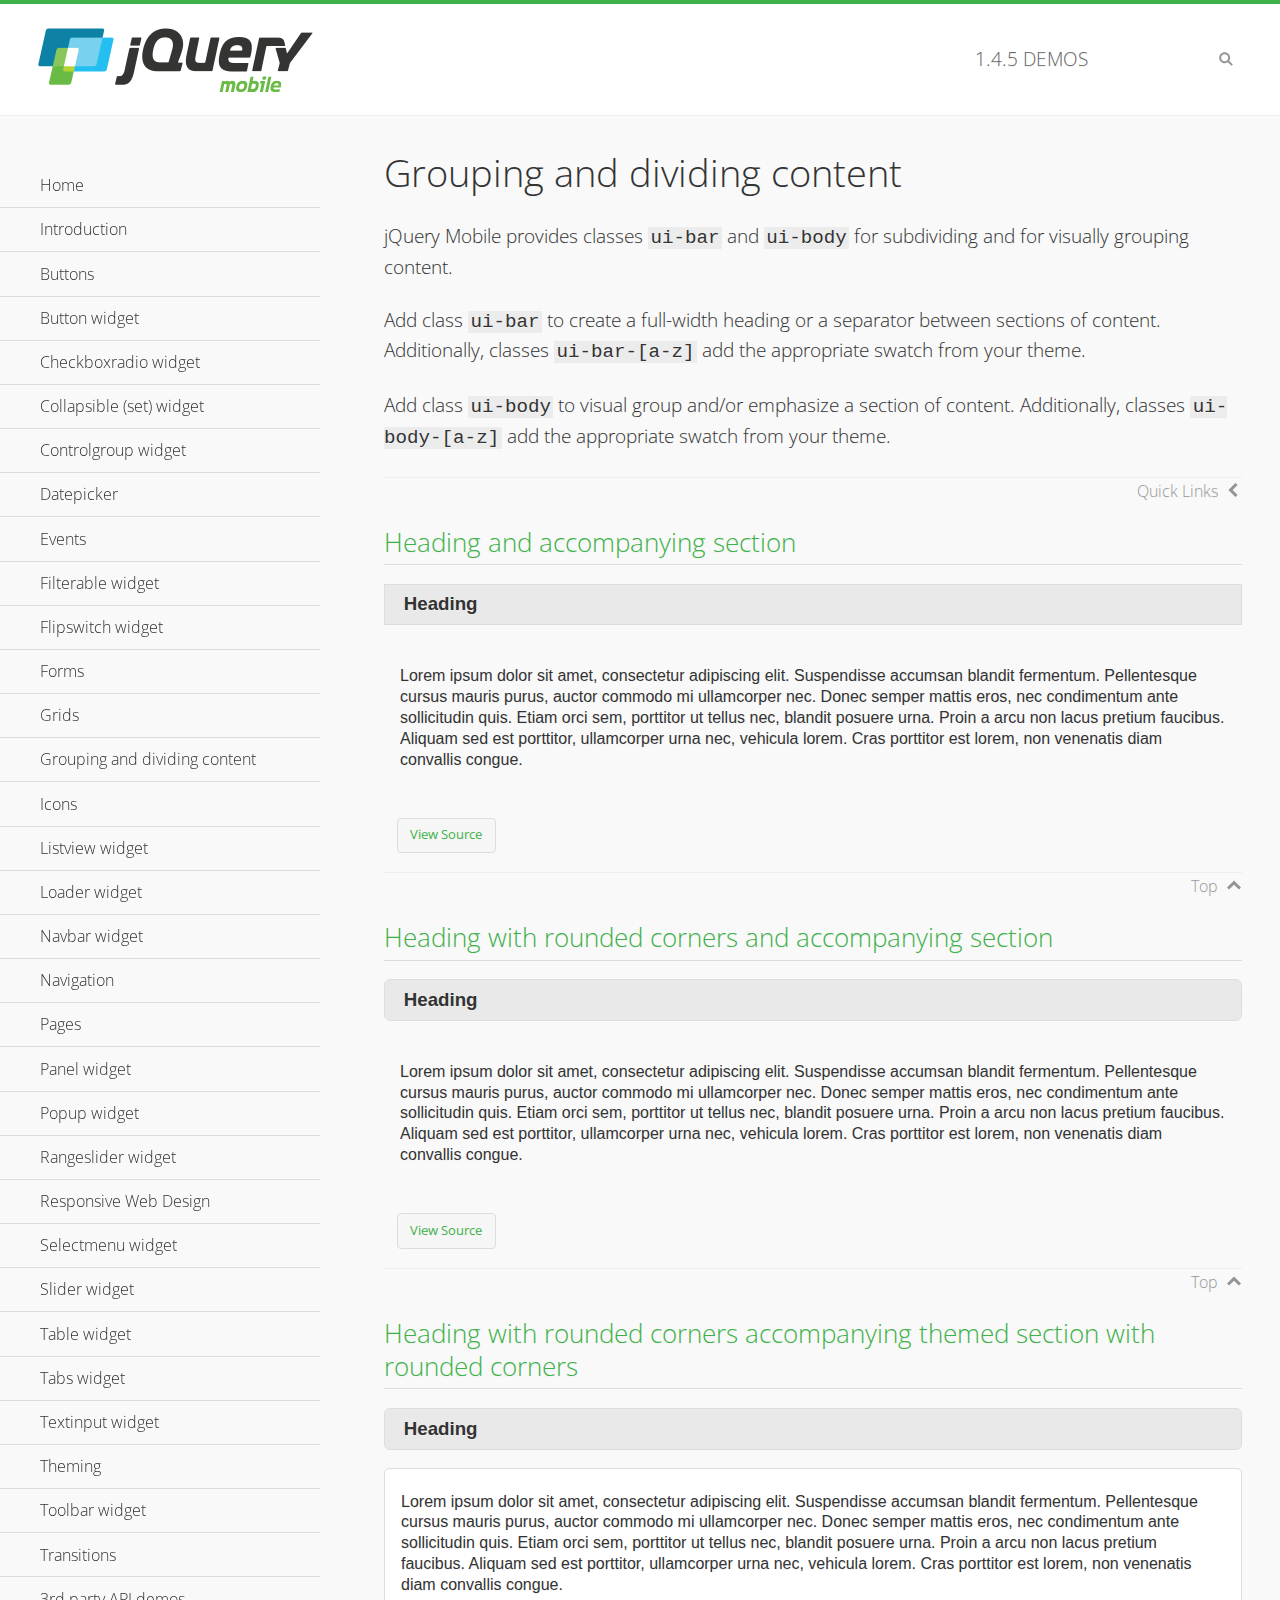
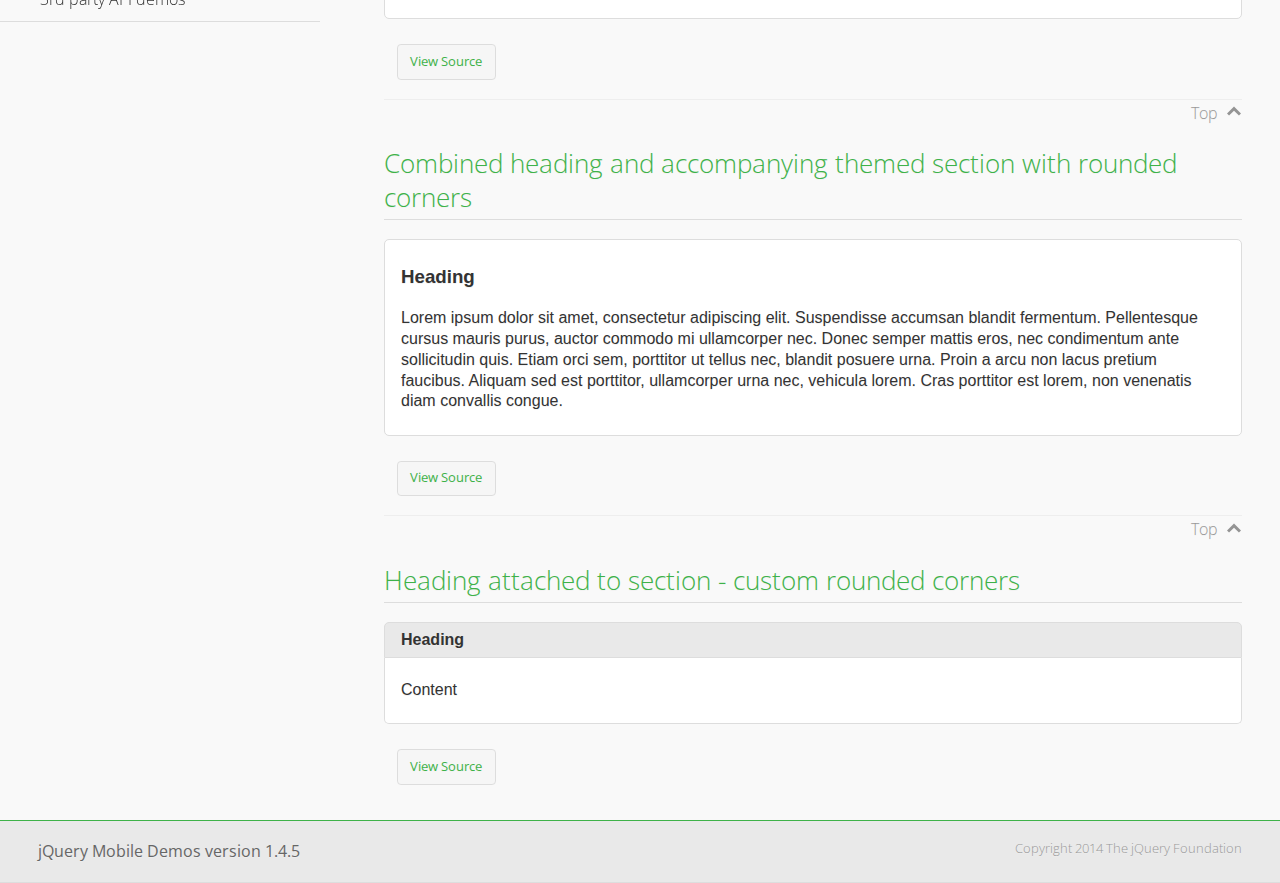
<file: www/js/jquery.mobile-1.4.5/demos/body-bar-classes/index.html>
<!DOCTYPE html>
<html>
	<head>
	<meta charset="utf-8">
	<meta name="viewport" content="width=device-width, initial-scale=1">
	<title>Grouping and dividing content - jQuery Mobile Demos</title>
	<link rel="shortcut icon" href="../favicon.ico">
	<link rel="stylesheet" href="http://fonts.googleapis.com/css?family=Open+Sans:300,400,700">
	<link rel="stylesheet" href="../css/themes/default/jquery.mobile-1.4.5.min.css">
	<link rel="stylesheet" href="../_assets/css/jqm-demos.css">
	<script src="../js/jquery.js"></script>
	<script src="../_assets/js/index.js"></script>
	<script src="../js/jquery.mobile-1.4.5.min.js"></script>
  <style id="combined-heading-and-section">
    .custom-corners .ui-bar {
      -webkit-border-top-left-radius: inherit;
      border-top-left-radius: inherit;
      -webkit-border-top-right-radius: inherit;
      border-top-right-radius: inherit;
    }
    .custom-corners .ui-body {
      border-top-width: 0;
      -webkit-border-bottom-left-radius: inherit;
      border-bottom-left-radius: inherit;
      -webkit-border-bottom-right-radius: inherit;
      border-bottom-right-radius: inherit;
    }
  </style>
</head>
<body>
<div data-role="page" class="jqm-demos" data-quicklinks="true">

	<div data-role="header" class="jqm-header">
		<h2><a href="../" title="jQuery Mobile Demos home"><img src="../_assets/img/jquery-logo.png" alt="jQuery Mobile"></a></h2>
		<p><span class="jqm-version"></span> Demos</p>
		<a href="#" class="jqm-navmenu-link ui-btn ui-btn-icon-notext ui-corner-all ui-icon-bars ui-nodisc-icon ui-alt-icon ui-btn-left">Menu</a>
		<a href="#" class="jqm-search-link ui-btn ui-btn-icon-notext ui-corner-all ui-icon-search ui-nodisc-icon ui-alt-icon ui-btn-right">Search</a>
	</div><!-- /header -->

	<div role="main" class="ui-content jqm-content">

		<h1>Grouping and dividing content</h1>

		<p>jQuery Mobile provides classes <code>ui-bar</code> and <code>ui-body</code> for subdividing and for visually grouping content.</p>
		<p>Add class <code>ui-bar</code> to create a full-width heading or a separator between sections of content. Additionally, classes <code>ui-bar-[a-z]</code> add the appropriate swatch from your theme.</p>
		<p>Add class <code>ui-body</code> to visual group and/or emphasize a section of content. Additionally, classes <code>ui-body-[a-z]</code> add the appropriate swatch from your theme.</p>

		<h2>Heading and accompanying section</h2>

		<div data-demo-html="true">
      <h3 class="ui-bar ui-bar-a">Heading</h3>
			<div class="ui-body">
				<p>Lorem ipsum dolor sit amet, consectetur adipiscing elit. Suspendisse accumsan blandit fermentum. Pellentesque cursus mauris purus, auctor commodo mi ullamcorper nec. Donec semper mattis eros, nec condimentum ante sollicitudin quis. Etiam orci sem, porttitor ut tellus nec, blandit posuere urna. Proin a arcu non lacus pretium faucibus. Aliquam sed est porttitor, ullamcorper urna nec, vehicula lorem. Cras porttitor est lorem, non venenatis diam convallis congue.</p>
			</div>
		</div>

		<h2>Heading with rounded corners and accompanying section</h2>

		<div data-demo-html="true">
      <h3 class="ui-bar ui-bar-a ui-corner-all">Heading</h3>
			<div class="ui-body">
				<p>Lorem ipsum dolor sit amet, consectetur adipiscing elit. Suspendisse accumsan blandit fermentum. Pellentesque cursus mauris purus, auctor commodo mi ullamcorper nec. Donec semper mattis eros, nec condimentum ante sollicitudin quis. Etiam orci sem, porttitor ut tellus nec, blandit posuere urna. Proin a arcu non lacus pretium faucibus. Aliquam sed est porttitor, ullamcorper urna nec, vehicula lorem. Cras porttitor est lorem, non venenatis diam convallis congue.</p>
			</div>
		</div>

		<h2>Heading with rounded corners accompanying themed section with rounded corners</h2>

		<div data-demo-html="true">
      <h3 class="ui-bar ui-bar-a ui-corner-all">Heading</h3>
			<div class="ui-body ui-body-a ui-corner-all">
				<p>Lorem ipsum dolor sit amet, consectetur adipiscing elit. Suspendisse accumsan blandit fermentum. Pellentesque cursus mauris purus, auctor commodo mi ullamcorper nec. Donec semper mattis eros, nec condimentum ante sollicitudin quis. Etiam orci sem, porttitor ut tellus nec, blandit posuere urna. Proin a arcu non lacus pretium faucibus. Aliquam sed est porttitor, ullamcorper urna nec, vehicula lorem. Cras porttitor est lorem, non venenatis diam convallis congue.</p>
			</div>
		</div>

		<h2>Combined heading and accompanying themed section with rounded corners</h2>

		<div data-demo-html="true">
			<div class="ui-body ui-body-a ui-corner-all">
	      <h3>Heading</h3>
				<p>Lorem ipsum dolor sit amet, consectetur adipiscing elit. Suspendisse accumsan blandit fermentum. Pellentesque cursus mauris purus, auctor commodo mi ullamcorper nec. Donec semper mattis eros, nec condimentum ante sollicitudin quis. Etiam orci sem, porttitor ut tellus nec, blandit posuere urna. Proin a arcu non lacus pretium faucibus. Aliquam sed est porttitor, ullamcorper urna nec, vehicula lorem. Cras porttitor est lorem, non venenatis diam convallis congue.</p>
			</div>
		</div>

		<h2>Heading attached to section - custom rounded corners</h2>

		<div data-demo-html="true" data-demo-css="#combined-heading-and-section">
      <div class="ui-corner-all custom-corners">
        <div class="ui-bar ui-bar-a">
          <h3>Heading</h3>
        </div>
        <div class="ui-body ui-body-a">
          <p>Content</p>
        </div>
      </div>
		</div>

	</div><!-- /content -->
	    <div data-role="panel" class="jqm-navmenu-panel" data-position="left" data-display="overlay" data-theme="a">
	    	<ul class="jqm-list ui-alt-icon ui-nodisc-icon">
<li data-filtertext="demos homepage" data-icon="home"><a href=".././">Home</a></li>
<li data-filtertext="introduction overview getting started"><a href="../intro/" data-ajax="false">Introduction</a></li>
<li data-filtertext="buttons button markup buttonmarkup method anchor link button element"><a href="../button-markup/" data-ajax="false">Buttons</a></li>
<li data-filtertext="form button widget input button submit reset"><a href="../button/" data-ajax="false">Button widget</a></li>
<li data-role="collapsible" data-enhanced="true" data-collapsed-icon="carat-d" data-expanded-icon="carat-u" data-iconpos="right" data-inset="false" class="ui-collapsible ui-collapsible-themed-content ui-collapsible-collapsed">
	<h3 class="ui-collapsible-heading ui-collapsible-heading-collapsed">
		<a href="#" class="ui-collapsible-heading-toggle ui-btn ui-btn-icon-right ui-btn-inherit ui-icon-carat-d">
		    Checkboxradio widget<span class="ui-collapsible-heading-status"> click to expand contents</span>
		</a>
	</h3>
	<div class="ui-collapsible-content ui-body-inherit ui-collapsible-content-collapsed" aria-hidden="true">
		<ul>
			<li data-filtertext="form checkboxradio widget checkbox input checkboxes controlgroups"><a href="../checkboxradio-checkbox/" data-ajax="false">Checkboxes</a></li>
			<li data-filtertext="form checkboxradio widget radio input radio buttons controlgroups"><a href="../checkboxradio-radio/" data-ajax="false">Radio buttons</a></li>
		</ul>
	</div>
</li>
<li data-role="collapsible" data-enhanced="true" data-collapsed-icon="carat-d" data-expanded-icon="carat-u" data-iconpos="right" data-inset="false" class="ui-collapsible ui-collapsible-themed-content ui-collapsible-collapsed">
	<h3 class="ui-collapsible-heading ui-collapsible-heading-collapsed">
		<a href="#" class="ui-collapsible-heading-toggle ui-btn ui-btn-icon-right ui-btn-inherit ui-icon-carat-d">
			Collapsible (set) widget<span class="ui-collapsible-heading-status"> click to expand contents</span>
		</a>
	</h3>
	<div class="ui-collapsible-content ui-body-inherit ui-collapsible-content-collapsed" aria-hidden="true">
		<ul>
			<li data-filtertext="collapsibles content formatting"><a href="../collapsible/" data-ajax="false">Collapsible</a></li>
			<li data-filtertext="dynamic collapsible set accordion append expand"><a href="../collapsible-dynamic/" data-ajax="false">Dynamic collapsibles</a></li>
			<li data-filtertext="accordions collapsible set widget content formatting grouped collapsibles"><a href="../collapsibleset/" data-ajax="false">Collapsible set</a></li>
		</ul>
	</div>
</li>
<li data-role="collapsible" data-enhanced="true" data-collapsed-icon="carat-d" data-expanded-icon="carat-u" data-iconpos="right" data-inset="false" class="ui-collapsible ui-collapsible-themed-content ui-collapsible-collapsed">
	<h3 class="ui-collapsible-heading ui-collapsible-heading-collapsed">
		<a href="#" class="ui-collapsible-heading-toggle ui-btn ui-btn-icon-right ui-btn-inherit ui-icon-carat-d">
			Controlgroup widget<span class="ui-collapsible-heading-status"> click to expand contents</span>
		</a>
	</h3>
	<div class="ui-collapsible-content ui-body-inherit ui-collapsible-content-collapsed" aria-hidden="true">
		<ul>
			<li data-filtertext="controlgroups selectmenu checkboxradio input grouped buttons horizontal vertical"><a href="../controlgroup/" data-ajax="false">Controlgroup</a></li>
			<li data-filtertext="dynamic controlgroup dynamically add buttons"><a href="../controlgroup-dynamic/" data-ajax="false">Dynamic controlgroups</a></li>
		</ul>
	</div>
</li>
<li data-filtertext="form datepicker widget date input"><a href="../datepicker/" data-ajax="false">Datepicker</a></li>
<li data-role="collapsible" data-enhanced="true" data-collapsed-icon="carat-d" data-expanded-icon="carat-u" data-iconpos="right" data-inset="false" class="ui-collapsible ui-collapsible-themed-content ui-collapsible-collapsed">
	<h3 class="ui-collapsible-heading ui-collapsible-heading-collapsed">
		<a href="#" class="ui-collapsible-heading-toggle ui-btn ui-btn-icon-right ui-btn-inherit ui-icon-carat-d">
			Events<span class="ui-collapsible-heading-status"> click to expand contents</span>
		</a>
	</h3>
	<div class="ui-collapsible-content ui-body-inherit ui-collapsible-content-collapsed" aria-hidden="true">
		<ul>
			<li data-filtertext="swipe to delete list items listviews swipe events"><a href="../swipe-list/" data-ajax="false">Swipe list items</a></li>
			<li data-filtertext="swipe to navigate swipe page navigation swipe events"><a href="../swipe-page/" data-ajax="false">Swipe page navigation</a></li>
		</ul>
	</div>
</li>
<li data-filtertext="filterable filter elements sorting searching listview table"><a href="../filterable/" data-ajax="false">Filterable widget</a></li>
<li data-filtertext="form flipswitch widget flip toggle switch binary select checkbox input"><a href="../flipswitch/" data-ajax="false">Flipswitch widget</a></li>
<li data-role="collapsible" data-enhanced="true" data-collapsed-icon="carat-d" data-expanded-icon="carat-u" data-iconpos="right" data-inset="false" class="ui-collapsible ui-collapsible-themed-content ui-collapsible-collapsed">
	<h3 class="ui-collapsible-heading ui-collapsible-heading-collapsed">
		<a href="#" class="ui-collapsible-heading-toggle ui-btn ui-btn-icon-right ui-btn-inherit ui-icon-carat-d">
			Forms<span class="ui-collapsible-heading-status"> click to expand contents</span>
		</a>
	</h3>
	<div class="ui-collapsible-content ui-body-inherit ui-collapsible-content-collapsed" aria-hidden="true">
		<ul>
			<li data-filtertext="forms text checkbox radio range button submit reset inputs selects textarea slider flipswitch label form elements"><a href="../forms/" data-ajax="false">Forms</a></li>
			<li data-filtertext="form hide labels hidden accessible ui-hidden-accessible forms"><a href="../forms-label-hidden-accessible/" data-ajax="false">Hide labels</a></li>
			<li data-filtertext="form field containers fieldcontain ui-field-contain forms"><a href="../forms-field-contain/" data-ajax="false">Field containers</a></li>
			<li data-filtertext="forms disabled form elements"><a href="../forms-disabled/" data-ajax="false">Forms disabled</a></li>
			<li data-filtertext="forms gallery examples overview forms text checkbox radio range button submit reset inputs selects textarea slider flipswitch label form elements"><a href="../forms-gallery/" data-ajax="false">Forms gallery</a></li>
		</ul>
	</div>
</li>
<li data-role="collapsible" data-enhanced="true" data-collapsed-icon="carat-d" data-expanded-icon="carat-u" data-iconpos="right" data-inset="false" class="ui-collapsible ui-collapsible-themed-content ui-collapsible-collapsed">
	<h3 class="ui-collapsible-heading ui-collapsible-heading-collapsed">
		<a href="#" class="ui-collapsible-heading-toggle ui-btn ui-btn-icon-right ui-btn-inherit ui-icon-carat-d">
			Grids<span class="ui-collapsible-heading-status"> click to expand contents</span>
		</a>
	</h3>
	<div class="ui-collapsible-content ui-body-inherit ui-collapsible-content-collapsed" aria-hidden="true">
		<ul>
			<li data-filtertext="grids columns blocks content formatting rwd responsive css framework"><a href="../grids/" data-ajax="false">Grids</a></li>
			<li data-filtertext="buttons in grids css framework"><a href="../grids-buttons/" data-ajax="false">Buttons in grids</a></li>
			<li data-filtertext="custom responsive grids rwd css framework"><a href="../grids-custom-responsive/" data-ajax="false">Custom responsive grids</a></li>
		</ul>
	</div>
</li>
<li data-filtertext="blocks content formatting sections heading"><a href="../body-bar-classes/" data-ajax="false">Grouping and dividing content</a></li>
<li data-role="collapsible" data-enhanced="true" data-collapsed-icon="carat-d" data-expanded-icon="carat-u" data-iconpos="right" data-inset="false" class="ui-collapsible ui-collapsible-themed-content ui-collapsible-collapsed">
	<h3 class="ui-collapsible-heading ui-collapsible-heading-collapsed">
		<a href="#" class="ui-collapsible-heading-toggle ui-btn ui-btn-icon-right ui-btn-inherit ui-icon-carat-d">
			Icons<span class="ui-collapsible-heading-status"> click to expand contents</span>
		</a>
	</h3>
	<div class="ui-collapsible-content ui-body-inherit ui-collapsible-content-collapsed" aria-hidden="true">
		<ul>
			<li data-filtertext="button icons svg disc alt custom icon position"><a href="../icons/" data-ajax="false">Icons</a></li>
			<li data-filtertext=""><a href="../icons-grunticon/" data-ajax="false">Grunticon loader</a></li>
		</ul>
	</div>
</li>
<li data-role="collapsible" data-enhanced="true" data-collapsed-icon="carat-d" data-expanded-icon="carat-u" data-iconpos="right" data-inset="false" class="ui-collapsible ui-collapsible-themed-content ui-collapsible-collapsed">
	<h3 class="ui-collapsible-heading ui-collapsible-heading-collapsed">
		<a href="#" class="ui-collapsible-heading-toggle ui-btn ui-btn-icon-right ui-btn-inherit ui-icon-carat-d">
			Listview widget<span class="ui-collapsible-heading-status"> click to expand contents</span>
		</a>
	</h3>
	<div class="ui-collapsible-content ui-body-inherit ui-collapsible-content-collapsed" aria-hidden="true">
		<ul>
			<li data-filtertext="listview widget thumbnails icons nested split button collapsible ul ol"><a href="../listview/" data-ajax="false">Listview</a></li>
			<li data-filtertext="autocomplete filterable reveal listview filtertextbeforefilter placeholder"><a href="../listview-autocomplete/" data-ajax="false">Listview autocomplete</a></li>
			<li data-filtertext="autocomplete filterable reveal listview remote data filtertextbeforefilter placeholder"><a href="../listview-autocomplete-remote/" data-ajax="false">Listview autocomplete remote data</a></li>
			<li data-filtertext="autodividers anchor jump scroll linkbars listview lists ul ol"><a href="../listview-autodividers-linkbar/" data-ajax="false">Listview autodividers linkbar</a></li>
			<li data-filtertext="listview autodividers selector autodividersselector lists ul ol"><a href="../listview-autodividers-selector/" data-ajax="false">Listview autodividers selector</a></li>
			<li data-filtertext="listview nested list items"><a href="../listview-nested-lists/" data-ajax="false">Nested Listviews</a></li>
			<li data-filtertext="listview collapsible list items flat"><a href="../listview-collapsible-item-flat/" data-ajax="false">Listview collapsible list items (flat)</a></li>
			<li data-filtertext="listview collapsible list indented"><a href="../listview-collapsible-item-indented/" data-ajax="false">Listview collapsible list items (indented)</a></li>
			<li data-filtertext="grid listview responsive grids responsive listviews lists ul"><a href="../listview-grid/" data-ajax="false">Listview responsive grid</a></li>
		</ul>
	</div>
</li>
<li data-filtertext="loader widget page loading navigation overlay spinner"><a href="../loader/" data-ajax="false">Loader widget</a></li>
<li data-filtertext="navbar widget navmenu toolbars header footer"><a href="../navbar/" data-ajax="false">Navbar widget</a></li>
<li data-role="collapsible" data-enhanced="true" data-collapsed-icon="carat-d" data-expanded-icon="carat-u" data-iconpos="right" data-inset="false" class="ui-collapsible ui-collapsible-themed-content ui-collapsible-collapsed">
	<h3 class="ui-collapsible-heading ui-collapsible-heading-collapsed">
		<a href="#" class="ui-collapsible-heading-toggle ui-btn ui-btn-icon-right ui-btn-inherit ui-icon-carat-d">
			Navigation<span class="ui-collapsible-heading-status"> click to expand contents</span>
		</a>
	</h3>
	<div class="ui-collapsible-content ui-body-inherit ui-collapsible-content-collapsed" aria-hidden="true">
		<ul>
			<li data-filtertext="ajax navigation navigate widget history event method"><a href="../navigation/" data-ajax="false">Navigation</a></li>
			<li data-filtertext="linking pages page links navigation ajax prefetch cache"><a href="../navigation-linking-pages/" data-ajax="false">Linking pages</a></li>
			<!-- <li data-filtertext="php redirect server redirection server-side navigation"><a href="../navigation-php-redirect/" data-ajax="false">PHP redirect demo</a></li>-->
			<li data-filtertext="navigation redirection hash query"><a href="../navigation-hash-processing/" data-ajax="false">Hash processing demo</a></li>
			<li data-filtertext="navigation redirection hash query"><a href="../page-events/" data-ajax="false">Page Navigation Events</a></li>
		</ul>
	</div>
</li>
<li data-role="collapsible" data-enhanced="true" data-collapsed-icon="carat-d" data-expanded-icon="carat-u" data-iconpos="right" data-inset="false" class="ui-collapsible ui-collapsible-themed-content ui-collapsible-collapsed">
	<h3 class="ui-collapsible-heading ui-collapsible-heading-collapsed">
		<a href="#" class="ui-collapsible-heading-toggle ui-btn ui-btn-icon-right ui-btn-inherit ui-icon-carat-d">
			Pages<span class="ui-collapsible-heading-status"> click to expand contents</span>
		</a>
	</h3>
	<div class="ui-collapsible-content ui-body-inherit ui-collapsible-content-collapsed" aria-hidden="true">
		<ul>
			<li data-filtertext="pages page widget ajax navigation"><a href="../pages/" data-ajax="false">Pages</a></li>
			<li data-filtertext="single page"><a href="../pages-single-page/" data-ajax="false">Single page</a></li>
			<li data-filtertext="multipage multi-page page"><a href="../pages-multi-page/" data-ajax="false">Multi-page template</a></li>
			<li data-filtertext="dialog page widget modal popup"><a href="../pages-dialog/" data-ajax="false">Dialog page</a></li>
		</ul>
	</div>
</li>
<li data-role="collapsible" data-enhanced="true" data-collapsed-icon="carat-d" data-expanded-icon="carat-u" data-iconpos="right" data-inset="false" class="ui-collapsible ui-collapsible-themed-content ui-collapsible-collapsed">
	<h3 class="ui-collapsible-heading ui-collapsible-heading-collapsed">
		<a href="#" class="ui-collapsible-heading-toggle ui-btn ui-btn-icon-right ui-btn-inherit ui-icon-carat-d">
			Panel widget<span class="ui-collapsible-heading-status"> click to expand contents</span>
		</a>
	</h3>
	<div class="ui-collapsible-content ui-body-inherit ui-collapsible-content-collapsed" aria-hidden="true">
		<ul>
			<li data-filtertext="panel widget sliding panels reveal push overlay responsive"><a href="../panel/" data-ajax="false">Panel</a></li>
			<li data-filtertext=""><a href="../panel-external/" data-ajax="false">External panels</a></li>
			<li data-filtertext="panel "><a href="../panel-fixed/" data-ajax="false">Fixed panels</a></li>
			<li data-filtertext="panel slide panels sliding panels shadow rwd responsive breakpoint"><a href="../panel-responsive/" data-ajax="false">Panels responsive</a></li>
			<li data-filtertext="panel custom style custom panel width reveal shadow listview panel styling page background wrapper"><a href="../panel-styling/" data-ajax="false">Custom panel style</a></li>
			<li data-filtertext="panel open on swipe"><a href="../panel-swipe-open/" data-ajax="false">Panel open on swipe</a></li>
			<li data-filtertext="panels outside page internal external toolbars"><a href="../panel-external-internal/" data-ajax="false">Panel external and internal</a></li>
		</ul>
	</div>
</li>
<li data-role="collapsible" data-enhanced="true" data-collapsed-icon="carat-d" data-expanded-icon="carat-u" data-iconpos="right" data-inset="false" class="ui-collapsible ui-collapsible-themed-content ui-collapsible-collapsed">
	<h3 class="ui-collapsible-heading ui-collapsible-heading-collapsed">
		<a href="#" class="ui-collapsible-heading-toggle ui-btn ui-btn-icon-right ui-btn-inherit ui-icon-carat-d">
			Popup widget<span class="ui-collapsible-heading-status"> click to expand contents</span>
		</a>
	</h3>
	<div class="ui-collapsible-content ui-body-inherit ui-collapsible-content-collapsed" aria-hidden="true">
		<ul>
			<li data-filtertext="popup widget popups dialog modal transition tooltip lightbox form overlay screen flip pop fade transition"><a href="../popup/" data-ajax="false">Popup</a></li>
			<li data-filtertext="popup alignment position"><a href="../popup-alignment/" data-ajax="false">Popup alignment</a></li>
			<li data-filtertext="popup arrow size popups popover"><a href="../popup-arrow-size/" data-ajax="false">Popup arrow size</a></li>
			<li data-filtertext="dynamic popups popup images lightbox"><a href="../popup-dynamic/" data-ajax="false">Dynamic popups</a></li>
			<li data-filtertext="popups with iframes scaling"><a href="../popup-iframe/" data-ajax="false">Popups with iframes</a></li>
			<li data-filtertext="popup image scaling"><a href="../popup-image-scaling/" data-ajax="false">Popup image scaling</a></li>
			<li data-filtertext="external popup outside multi-page"><a href="../popup-outside-multipage/" data-ajax="false">Popup outside multi-page</a></li>
		</ul>
	</div>
</li>
<li data-filtertext="form rangeslider widget dual sliders dual handle sliders range input"><a href="../rangeslider/" data-ajax="false">Rangeslider widget</a></li>
<li data-filtertext="responsive web design rwd adaptive progressive enhancement PE accessible mobile breakpoints media query media queries"><a href="../rwd/" data-ajax="false">Responsive Web Design</a></li>
<li data-role="collapsible" data-enhanced="true" data-collapsed-icon="carat-d" data-expanded-icon="carat-u" data-iconpos="right" data-inset="false" class="ui-collapsible ui-collapsible-themed-content ui-collapsible-collapsed">
	<h3 class="ui-collapsible-heading ui-collapsible-heading-collapsed">
		<a href="#" class="ui-collapsible-heading-toggle ui-btn ui-btn-icon-right ui-btn-inherit ui-icon-carat-d">
			Selectmenu widget<span class="ui-collapsible-heading-status"> click to expand contents</span>
		</a>
	</h3>
	<div class="ui-collapsible-content ui-body-inherit ui-collapsible-content-collapsed" aria-hidden="true">
		<ul>
			<li data-filtertext="form selectmenu widget select input custom select menu selects"><a href="../selectmenu/" data-ajax="false">Selectmenu</a></li>
			<li data-filtertext="form custom select menu selectmenu widget custom menu option optgroup multiple selects"><a href="../selectmenu-custom/" data-ajax="false">Custom select menu</a></li>
			<li data-filtertext="filterable select filter popup dialog"><a href="../selectmenu-custom-filter/" data-ajax="false">Custom select menu with filter</a></li>
		</ul>
	</div>
</li>
<li data-role="collapsible" data-enhanced="true" data-collapsed-icon="carat-d" data-expanded-icon="carat-u" data-iconpos="right" data-inset="false" class="ui-collapsible ui-collapsible-themed-content ui-collapsible-collapsed">
	<h3 class="ui-collapsible-heading ui-collapsible-heading-collapsed">
		<a href="#" class="ui-collapsible-heading-toggle ui-btn ui-btn-icon-right ui-btn-inherit ui-icon-carat-d">
			Slider widget<span class="ui-collapsible-heading-status"> click to expand contents</span>
		</a>
	</h3>
	<div class="ui-collapsible-content ui-body-inherit ui-collapsible-content-collapsed" aria-hidden="true">
		<ul>
			<li data-filtertext="form slider widget range input single sliders"><a href="../slider/" data-ajax="false">Slider</a></li>
			<li data-filtertext="form slider widget flipswitch slider binary select flip toggle switch"><a href="../slider-flipswitch/" data-ajax="false">Slider flip toggle switch</a></li>
			<li data-filtertext="form slider tooltip handle value input range sliders"><a href="../slider-tooltip/" data-ajax="false">Slider tooltip</a></li>
		</ul>
	</div>
</li>
<li data-role="collapsible" data-enhanced="true" data-collapsed-icon="carat-d" data-expanded-icon="carat-u" data-iconpos="right" data-inset="false" class="ui-collapsible ui-collapsible-themed-content ui-collapsible-collapsed">
	<h3 class="ui-collapsible-heading ui-collapsible-heading-collapsed">
		<a href="#" class="ui-collapsible-heading-toggle ui-btn ui-btn-icon-right ui-btn-inherit ui-icon-carat-d">
			Table widget<span class="ui-collapsible-heading-status"> click to expand contents</span>
		</a>
	</h3>
	<div class="ui-collapsible-content ui-body-inherit ui-collapsible-content-collapsed" aria-hidden="true">
		<ul>
			<li data-filtertext="table widget reflow column toggle th td responsive tables rwd hide show tabular"><a href="../table-column-toggle/" data-ajax="false">Table Column Toggle</a></li>
			<li data-filtertext="table column toggle phone comparison demo"><a href="../table-column-toggle-example/" data-ajax="false">Table Column Toggle demo</a></li>
			<li data-filtertext="responsive tables table column toggle heading groups rwd breakpoint"><a href="../table-column-toggle-heading-groups/" data-ajax="false">Table Column Toggle heading groups</a></li>
			<li data-filtertext="responsive tables table column toggle hide rwd breakpoint customization options"><a href="../table-column-toggle-options/" data-ajax="false">Table Column Toggle options</a></li>
			<li data-filtertext="table reflow th td responsive rwd columns tabular"><a href="../table-reflow/" data-ajax="false">Table Reflow</a></li>
			<li data-filtertext="responsive tables table reflow heading groups rwd breakpoint"><a href="../table-reflow-heading-groups/" data-ajax="false">Table Reflow heading groups</a></li>
			<li data-filtertext="responsive tables table reflow stripes strokes table style"><a href="../table-reflow-stripes-strokes/" data-ajax="false">Table Reflow stripes and strokes</a></li>
			<li data-filtertext="responsive tables table reflow stack custom styles"><a href="../table-reflow-styling/" data-ajax="false">Table Reflow custom styles</a></li>
		</ul>
	</div>
</li>
<li data-filtertext="ui tabs widget"><a href="../tabs/" data-ajax="false">Tabs widget</a></li>
<li data-filtertext="form textinput widget text input textarea number date time tel email file color password"><a href="../textinput/" data-ajax="false">Textinput widget</a></li>
<li data-role="collapsible" data-enhanced="true" data-collapsed-icon="carat-d" data-expanded-icon="carat-u" data-iconpos="right" data-inset="false" class="ui-collapsible ui-collapsible-themed-content ui-collapsible-collapsed">
	<h3 class="ui-collapsible-heading ui-collapsible-heading-collapsed">
		<a href="#" class="ui-collapsible-heading-toggle ui-btn ui-btn-icon-right ui-btn-inherit ui-icon-carat-d">
			Theming<span class="ui-collapsible-heading-status"> click to expand contents</span>
		</a>
	</h3>
	<div class="ui-collapsible-content ui-body-inherit ui-collapsible-content-collapsed" aria-hidden="true">
		<ul>
			<li data-filtertext="default theme swatches theming style css"><a href="../theme-default/" data-ajax="false">Default theme</a></li>
			<li data-filtertext="classic theme old theme swatches theming style css"><a href="../theme-classic/" data-ajax="false">Classic theme</a></li>
		</ul>
	</div>
</li>
<li data-role="collapsible" data-enhanced="true" data-collapsed-icon="carat-d" data-expanded-icon="carat-u" data-iconpos="right" data-inset="false" class="ui-collapsible ui-collapsible-themed-content ui-collapsible-collapsed">
	<h3 class="ui-collapsible-heading ui-collapsible-heading-collapsed">
		<a href="#" class="ui-collapsible-heading-toggle ui-btn ui-btn-icon-right ui-btn-inherit ui-icon-carat-d">
			Toolbar widget<span class="ui-collapsible-heading-status"> click to expand contents</span>
		</a>
	</h3>
	<div class="ui-collapsible-content ui-body-inherit ui-collapsible-content-collapsed" aria-hidden="true">
		<ul>
			<li data-filtertext="toolbar widget header footer toolbars fixed fullscreen external sections"><a href="../toolbar/" data-ajax="false">Toolbar</a></li>
			<li data-filtertext="dynamic toolbars dynamically add toolbar header footer"><a href="../toolbar-dynamic/" data-ajax="false">Dynamic toolbars</a></li>
			<li data-filtertext="external toolbars header footer"><a href="../toolbar-external/" data-ajax="false">External toolbars</a></li>
			<li data-filtertext="fixed toolbars header footer"><a href="../toolbar-fixed/" data-ajax="false">Fixed toolbars</a></li>
			<li data-filtertext="fixed fullscreen toolbars header footer"><a href="../toolbar-fixed-fullscreen/" data-ajax="false">Fullscreen toolbars</a></li>
			<li data-filtertext="external fixed toolbars header footer"><a href="../toolbar-fixed-external/" data-ajax="false">Fixed external toolbars</a></li>
			<li data-filtertext="external persistent toolbars header footer navbar navmenu"><a href="../toolbar-fixed-persistent/" data-ajax="false">Persistent toolbars</a></li>
			<li data-filtertext="external ajax optimized toolbars persistent toolbars header footer navbar"><a href="../toolbar-fixed-persistent-optimized/" data-ajax="false">Ajax optimized toolbars</a></li>
			<li data-filtertext="form in toolbars header footer"><a href="../toolbar-fixed-forms/" data-ajax="false">Form in toolbar</a></li>
		</ul>
	</div>
</li>
<li data-filtertext="page transitions animated pages popup navigation flip slide fade pop"><a href="../transitions/" data-ajax="false">Transitions</a></li>
<li data-role="collapsible" data-enhanced="true" data-collapsed-icon="carat-d" data-expanded-icon="carat-u" data-iconpos="right" data-inset="false" class="ui-collapsible ui-collapsible-themed-content ui-collapsible-collapsed">
	<h3 class="ui-collapsible-heading ui-collapsible-heading-collapsed">
		<a href="#" class="ui-collapsible-heading-toggle ui-btn ui-btn-icon-right ui-btn-inherit ui-icon-carat-d">
			3rd party API demos<span class="ui-collapsible-heading-status"> click to expand contents</span>
		</a>
	</h3>
	<div class="ui-collapsible-content ui-body-inherit ui-collapsible-content-collapsed" aria-hidden="true">
		<ul>
			<li data-filtertext="backbone requirejs navigation router"><a href="../backbone-requirejs/" data-ajax="false">Backbone RequireJS</a></li>
			<li data-filtertext="google maps geolocation demo"><a href="../map-geolocation/" data-ajax="false">Google Maps geolocation</a></li>
			<li data-filtertext="google maps hybrid"><a href="../map-list-toggle/" data-ajax="false">Google Maps list toggle</a></li>
		</ul>
	</div>
</li>



		     </ul>
		</div><!-- /panel -->


	<div data-role="footer" data-position="fixed" data-tap-toggle="false" class="jqm-footer">
		<p>jQuery Mobile Demos version <span class="jqm-version"></span></p>
		<p>Copyright 2014 The jQuery Foundation</p>
	</div><!-- /footer -->
	<!-- TODO: This should become an external panel so we can add input to markup (unique ID) -->
    <div data-role="panel" class="jqm-search-panel" data-position="right" data-display="overlay" data-theme="a">
		<div class="jqm-search">
			<ul class="jqm-list" data-filter-placeholder="Search demos..." data-filter-reveal="true">
<li data-filtertext="demos homepage" data-icon="home"><a href=".././">Home</a></li>
<li data-filtertext="introduction overview getting started"><a href="../intro/" data-ajax="false">Introduction</a></li>
<li data-filtertext="buttons button markup buttonmarkup method anchor link button element"><a href="../button-markup/" data-ajax="false">Buttons</a></li>
<li data-filtertext="form button widget input button submit reset"><a href="../button/" data-ajax="false">Button widget</a></li>
<li data-role="collapsible" data-enhanced="true" data-collapsed-icon="carat-d" data-expanded-icon="carat-u" data-iconpos="right" data-inset="false" class="ui-collapsible ui-collapsible-themed-content ui-collapsible-collapsed">
	<h3 class="ui-collapsible-heading ui-collapsible-heading-collapsed">
		<a href="#" class="ui-collapsible-heading-toggle ui-btn ui-btn-icon-right ui-btn-inherit ui-icon-carat-d">
		    Checkboxradio widget<span class="ui-collapsible-heading-status"> click to expand contents</span>
		</a>
	</h3>
	<div class="ui-collapsible-content ui-body-inherit ui-collapsible-content-collapsed" aria-hidden="true">
		<ul>
			<li data-filtertext="form checkboxradio widget checkbox input checkboxes controlgroups"><a href="../checkboxradio-checkbox/" data-ajax="false">Checkboxes</a></li>
			<li data-filtertext="form checkboxradio widget radio input radio buttons controlgroups"><a href="../checkboxradio-radio/" data-ajax="false">Radio buttons</a></li>
		</ul>
	</div>
</li>
<li data-role="collapsible" data-enhanced="true" data-collapsed-icon="carat-d" data-expanded-icon="carat-u" data-iconpos="right" data-inset="false" class="ui-collapsible ui-collapsible-themed-content ui-collapsible-collapsed">
	<h3 class="ui-collapsible-heading ui-collapsible-heading-collapsed">
		<a href="#" class="ui-collapsible-heading-toggle ui-btn ui-btn-icon-right ui-btn-inherit ui-icon-carat-d">
			Collapsible (set) widget<span class="ui-collapsible-heading-status"> click to expand contents</span>
		</a>
	</h3>
	<div class="ui-collapsible-content ui-body-inherit ui-collapsible-content-collapsed" aria-hidden="true">
		<ul>
			<li data-filtertext="collapsibles content formatting"><a href="../collapsible/" data-ajax="false">Collapsible</a></li>
			<li data-filtertext="dynamic collapsible set accordion append expand"><a href="../collapsible-dynamic/" data-ajax="false">Dynamic collapsibles</a></li>
			<li data-filtertext="accordions collapsible set widget content formatting grouped collapsibles"><a href="../collapsibleset/" data-ajax="false">Collapsible set</a></li>
		</ul>
	</div>
</li>
<li data-role="collapsible" data-enhanced="true" data-collapsed-icon="carat-d" data-expanded-icon="carat-u" data-iconpos="right" data-inset="false" class="ui-collapsible ui-collapsible-themed-content ui-collapsible-collapsed">
	<h3 class="ui-collapsible-heading ui-collapsible-heading-collapsed">
		<a href="#" class="ui-collapsible-heading-toggle ui-btn ui-btn-icon-right ui-btn-inherit ui-icon-carat-d">
			Controlgroup widget<span class="ui-collapsible-heading-status"> click to expand contents</span>
		</a>
	</h3>
	<div class="ui-collapsible-content ui-body-inherit ui-collapsible-content-collapsed" aria-hidden="true">
		<ul>
			<li data-filtertext="controlgroups selectmenu checkboxradio input grouped buttons horizontal vertical"><a href="../controlgroup/" data-ajax="false">Controlgroup</a></li>
			<li data-filtertext="dynamic controlgroup dynamically add buttons"><a href="../controlgroup-dynamic/" data-ajax="false">Dynamic controlgroups</a></li>
		</ul>
	</div>
</li>
<li data-filtertext="form datepicker widget date input"><a href="../datepicker/" data-ajax="false">Datepicker</a></li>
<li data-role="collapsible" data-enhanced="true" data-collapsed-icon="carat-d" data-expanded-icon="carat-u" data-iconpos="right" data-inset="false" class="ui-collapsible ui-collapsible-themed-content ui-collapsible-collapsed">
	<h3 class="ui-collapsible-heading ui-collapsible-heading-collapsed">
		<a href="#" class="ui-collapsible-heading-toggle ui-btn ui-btn-icon-right ui-btn-inherit ui-icon-carat-d">
			Events<span class="ui-collapsible-heading-status"> click to expand contents</span>
		</a>
	</h3>
	<div class="ui-collapsible-content ui-body-inherit ui-collapsible-content-collapsed" aria-hidden="true">
		<ul>
			<li data-filtertext="swipe to delete list items listviews swipe events"><a href="../swipe-list/" data-ajax="false">Swipe list items</a></li>
			<li data-filtertext="swipe to navigate swipe page navigation swipe events"><a href="../swipe-page/" data-ajax="false">Swipe page navigation</a></li>
		</ul>
	</div>
</li>
<li data-filtertext="filterable filter elements sorting searching listview table"><a href="../filterable/" data-ajax="false">Filterable widget</a></li>
<li data-filtertext="form flipswitch widget flip toggle switch binary select checkbox input"><a href="../flipswitch/" data-ajax="false">Flipswitch widget</a></li>
<li data-role="collapsible" data-enhanced="true" data-collapsed-icon="carat-d" data-expanded-icon="carat-u" data-iconpos="right" data-inset="false" class="ui-collapsible ui-collapsible-themed-content ui-collapsible-collapsed">
	<h3 class="ui-collapsible-heading ui-collapsible-heading-collapsed">
		<a href="#" class="ui-collapsible-heading-toggle ui-btn ui-btn-icon-right ui-btn-inherit ui-icon-carat-d">
			Forms<span class="ui-collapsible-heading-status"> click to expand contents</span>
		</a>
	</h3>
	<div class="ui-collapsible-content ui-body-inherit ui-collapsible-content-collapsed" aria-hidden="true">
		<ul>
			<li data-filtertext="forms text checkbox radio range button submit reset inputs selects textarea slider flipswitch label form elements"><a href="../forms/" data-ajax="false">Forms</a></li>
			<li data-filtertext="form hide labels hidden accessible ui-hidden-accessible forms"><a href="../forms-label-hidden-accessible/" data-ajax="false">Hide labels</a></li>
			<li data-filtertext="form field containers fieldcontain ui-field-contain forms"><a href="../forms-field-contain/" data-ajax="false">Field containers</a></li>
			<li data-filtertext="forms disabled form elements"><a href="../forms-disabled/" data-ajax="false">Forms disabled</a></li>
			<li data-filtertext="forms gallery examples overview forms text checkbox radio range button submit reset inputs selects textarea slider flipswitch label form elements"><a href="../forms-gallery/" data-ajax="false">Forms gallery</a></li>
		</ul>
	</div>
</li>
<li data-role="collapsible" data-enhanced="true" data-collapsed-icon="carat-d" data-expanded-icon="carat-u" data-iconpos="right" data-inset="false" class="ui-collapsible ui-collapsible-themed-content ui-collapsible-collapsed">
	<h3 class="ui-collapsible-heading ui-collapsible-heading-collapsed">
		<a href="#" class="ui-collapsible-heading-toggle ui-btn ui-btn-icon-right ui-btn-inherit ui-icon-carat-d">
			Grids<span class="ui-collapsible-heading-status"> click to expand contents</span>
		</a>
	</h3>
	<div class="ui-collapsible-content ui-body-inherit ui-collapsible-content-collapsed" aria-hidden="true">
		<ul>
			<li data-filtertext="grids columns blocks content formatting rwd responsive css framework"><a href="../grids/" data-ajax="false">Grids</a></li>
			<li data-filtertext="buttons in grids css framework"><a href="../grids-buttons/" data-ajax="false">Buttons in grids</a></li>
			<li data-filtertext="custom responsive grids rwd css framework"><a href="../grids-custom-responsive/" data-ajax="false">Custom responsive grids</a></li>
		</ul>
	</div>
</li>
<li data-filtertext="blocks content formatting sections heading"><a href="../body-bar-classes/" data-ajax="false">Grouping and dividing content</a></li>
<li data-role="collapsible" data-enhanced="true" data-collapsed-icon="carat-d" data-expanded-icon="carat-u" data-iconpos="right" data-inset="false" class="ui-collapsible ui-collapsible-themed-content ui-collapsible-collapsed">
	<h3 class="ui-collapsible-heading ui-collapsible-heading-collapsed">
		<a href="#" class="ui-collapsible-heading-toggle ui-btn ui-btn-icon-right ui-btn-inherit ui-icon-carat-d">
			Icons<span class="ui-collapsible-heading-status"> click to expand contents</span>
		</a>
	</h3>
	<div class="ui-collapsible-content ui-body-inherit ui-collapsible-content-collapsed" aria-hidden="true">
		<ul>
			<li data-filtertext="button icons svg disc alt custom icon position"><a href="../icons/" data-ajax="false">Icons</a></li>
			<li data-filtertext=""><a href="../icons-grunticon/" data-ajax="false">Grunticon loader</a></li>
		</ul>
	</div>
</li>
<li data-role="collapsible" data-enhanced="true" data-collapsed-icon="carat-d" data-expanded-icon="carat-u" data-iconpos="right" data-inset="false" class="ui-collapsible ui-collapsible-themed-content ui-collapsible-collapsed">
	<h3 class="ui-collapsible-heading ui-collapsible-heading-collapsed">
		<a href="#" class="ui-collapsible-heading-toggle ui-btn ui-btn-icon-right ui-btn-inherit ui-icon-carat-d">
			Listview widget<span class="ui-collapsible-heading-status"> click to expand contents</span>
		</a>
	</h3>
	<div class="ui-collapsible-content ui-body-inherit ui-collapsible-content-collapsed" aria-hidden="true">
		<ul>
			<li data-filtertext="listview widget thumbnails icons nested split button collapsible ul ol"><a href="../listview/" data-ajax="false">Listview</a></li>
			<li data-filtertext="autocomplete filterable reveal listview filtertextbeforefilter placeholder"><a href="../listview-autocomplete/" data-ajax="false">Listview autocomplete</a></li>
			<li data-filtertext="autocomplete filterable reveal listview remote data filtertextbeforefilter placeholder"><a href="../listview-autocomplete-remote/" data-ajax="false">Listview autocomplete remote data</a></li>
			<li data-filtertext="autodividers anchor jump scroll linkbars listview lists ul ol"><a href="../listview-autodividers-linkbar/" data-ajax="false">Listview autodividers linkbar</a></li>
			<li data-filtertext="listview autodividers selector autodividersselector lists ul ol"><a href="../listview-autodividers-selector/" data-ajax="false">Listview autodividers selector</a></li>
			<li data-filtertext="listview nested list items"><a href="../listview-nested-lists/" data-ajax="false">Nested Listviews</a></li>
			<li data-filtertext="listview collapsible list items flat"><a href="../listview-collapsible-item-flat/" data-ajax="false">Listview collapsible list items (flat)</a></li>
			<li data-filtertext="listview collapsible list indented"><a href="../listview-collapsible-item-indented/" data-ajax="false">Listview collapsible list items (indented)</a></li>
			<li data-filtertext="grid listview responsive grids responsive listviews lists ul"><a href="../listview-grid/" data-ajax="false">Listview responsive grid</a></li>
		</ul>
	</div>
</li>
<li data-filtertext="loader widget page loading navigation overlay spinner"><a href="../loader/" data-ajax="false">Loader widget</a></li>
<li data-filtertext="navbar widget navmenu toolbars header footer"><a href="../navbar/" data-ajax="false">Navbar widget</a></li>
<li data-role="collapsible" data-enhanced="true" data-collapsed-icon="carat-d" data-expanded-icon="carat-u" data-iconpos="right" data-inset="false" class="ui-collapsible ui-collapsible-themed-content ui-collapsible-collapsed">
	<h3 class="ui-collapsible-heading ui-collapsible-heading-collapsed">
		<a href="#" class="ui-collapsible-heading-toggle ui-btn ui-btn-icon-right ui-btn-inherit ui-icon-carat-d">
			Navigation<span class="ui-collapsible-heading-status"> click to expand contents</span>
		</a>
	</h3>
	<div class="ui-collapsible-content ui-body-inherit ui-collapsible-content-collapsed" aria-hidden="true">
		<ul>
			<li data-filtertext="ajax navigation navigate widget history event method"><a href="../navigation/" data-ajax="false">Navigation</a></li>
			<li data-filtertext="linking pages page links navigation ajax prefetch cache"><a href="../navigation-linking-pages/" data-ajax="false">Linking pages</a></li>
			<!-- <li data-filtertext="php redirect server redirection server-side navigation"><a href="../navigation-php-redirect/" data-ajax="false">PHP redirect demo</a></li>-->
			<li data-filtertext="navigation redirection hash query"><a href="../navigation-hash-processing/" data-ajax="false">Hash processing demo</a></li>
			<li data-filtertext="navigation redirection hash query"><a href="../page-events/" data-ajax="false">Page Navigation Events</a></li>
		</ul>
	</div>
</li>
<li data-role="collapsible" data-enhanced="true" data-collapsed-icon="carat-d" data-expanded-icon="carat-u" data-iconpos="right" data-inset="false" class="ui-collapsible ui-collapsible-themed-content ui-collapsible-collapsed">
	<h3 class="ui-collapsible-heading ui-collapsible-heading-collapsed">
		<a href="#" class="ui-collapsible-heading-toggle ui-btn ui-btn-icon-right ui-btn-inherit ui-icon-carat-d">
			Pages<span class="ui-collapsible-heading-status"> click to expand contents</span>
		</a>
	</h3>
	<div class="ui-collapsible-content ui-body-inherit ui-collapsible-content-collapsed" aria-hidden="true">
		<ul>
			<li data-filtertext="pages page widget ajax navigation"><a href="../pages/" data-ajax="false">Pages</a></li>
			<li data-filtertext="single page"><a href="../pages-single-page/" data-ajax="false">Single page</a></li>
			<li data-filtertext="multipage multi-page page"><a href="../pages-multi-page/" data-ajax="false">Multi-page template</a></li>
			<li data-filtertext="dialog page widget modal popup"><a href="../pages-dialog/" data-ajax="false">Dialog page</a></li>
		</ul>
	</div>
</li>
<li data-role="collapsible" data-enhanced="true" data-collapsed-icon="carat-d" data-expanded-icon="carat-u" data-iconpos="right" data-inset="false" class="ui-collapsible ui-collapsible-themed-content ui-collapsible-collapsed">
	<h3 class="ui-collapsible-heading ui-collapsible-heading-collapsed">
		<a href="#" class="ui-collapsible-heading-toggle ui-btn ui-btn-icon-right ui-btn-inherit ui-icon-carat-d">
			Panel widget<span class="ui-collapsible-heading-status"> click to expand contents</span>
		</a>
	</h3>
	<div class="ui-collapsible-content ui-body-inherit ui-collapsible-content-collapsed" aria-hidden="true">
		<ul>
			<li data-filtertext="panel widget sliding panels reveal push overlay responsive"><a href="../panel/" data-ajax="false">Panel</a></li>
			<li data-filtertext=""><a href="../panel-external/" data-ajax="false">External panels</a></li>
			<li data-filtertext="panel "><a href="../panel-fixed/" data-ajax="false">Fixed panels</a></li>
			<li data-filtertext="panel slide panels sliding panels shadow rwd responsive breakpoint"><a href="../panel-responsive/" data-ajax="false">Panels responsive</a></li>
			<li data-filtertext="panel custom style custom panel width reveal shadow listview panel styling page background wrapper"><a href="../panel-styling/" data-ajax="false">Custom panel style</a></li>
			<li data-filtertext="panel open on swipe"><a href="../panel-swipe-open/" data-ajax="false">Panel open on swipe</a></li>
			<li data-filtertext="panels outside page internal external toolbars"><a href="../panel-external-internal/" data-ajax="false">Panel external and internal</a></li>
		</ul>
	</div>
</li>
<li data-role="collapsible" data-enhanced="true" data-collapsed-icon="carat-d" data-expanded-icon="carat-u" data-iconpos="right" data-inset="false" class="ui-collapsible ui-collapsible-themed-content ui-collapsible-collapsed">
	<h3 class="ui-collapsible-heading ui-collapsible-heading-collapsed">
		<a href="#" class="ui-collapsible-heading-toggle ui-btn ui-btn-icon-right ui-btn-inherit ui-icon-carat-d">
			Popup widget<span class="ui-collapsible-heading-status"> click to expand contents</span>
		</a>
	</h3>
	<div class="ui-collapsible-content ui-body-inherit ui-collapsible-content-collapsed" aria-hidden="true">
		<ul>
			<li data-filtertext="popup widget popups dialog modal transition tooltip lightbox form overlay screen flip pop fade transition"><a href="../popup/" data-ajax="false">Popup</a></li>
			<li data-filtertext="popup alignment position"><a href="../popup-alignment/" data-ajax="false">Popup alignment</a></li>
			<li data-filtertext="popup arrow size popups popover"><a href="../popup-arrow-size/" data-ajax="false">Popup arrow size</a></li>
			<li data-filtertext="dynamic popups popup images lightbox"><a href="../popup-dynamic/" data-ajax="false">Dynamic popups</a></li>
			<li data-filtertext="popups with iframes scaling"><a href="../popup-iframe/" data-ajax="false">Popups with iframes</a></li>
			<li data-filtertext="popup image scaling"><a href="../popup-image-scaling/" data-ajax="false">Popup image scaling</a></li>
			<li data-filtertext="external popup outside multi-page"><a href="../popup-outside-multipage/" data-ajax="false">Popup outside multi-page</a></li>
		</ul>
	</div>
</li>
<li data-filtertext="form rangeslider widget dual sliders dual handle sliders range input"><a href="../rangeslider/" data-ajax="false">Rangeslider widget</a></li>
<li data-filtertext="responsive web design rwd adaptive progressive enhancement PE accessible mobile breakpoints media query media queries"><a href="../rwd/" data-ajax="false">Responsive Web Design</a></li>
<li data-role="collapsible" data-enhanced="true" data-collapsed-icon="carat-d" data-expanded-icon="carat-u" data-iconpos="right" data-inset="false" class="ui-collapsible ui-collapsible-themed-content ui-collapsible-collapsed">
	<h3 class="ui-collapsible-heading ui-collapsible-heading-collapsed">
		<a href="#" class="ui-collapsible-heading-toggle ui-btn ui-btn-icon-right ui-btn-inherit ui-icon-carat-d">
			Selectmenu widget<span class="ui-collapsible-heading-status"> click to expand contents</span>
		</a>
	</h3>
	<div class="ui-collapsible-content ui-body-inherit ui-collapsible-content-collapsed" aria-hidden="true">
		<ul>
			<li data-filtertext="form selectmenu widget select input custom select menu selects"><a href="../selectmenu/" data-ajax="false">Selectmenu</a></li>
			<li data-filtertext="form custom select menu selectmenu widget custom menu option optgroup multiple selects"><a href="../selectmenu-custom/" data-ajax="false">Custom select menu</a></li>
			<li data-filtertext="filterable select filter popup dialog"><a href="../selectmenu-custom-filter/" data-ajax="false">Custom select menu with filter</a></li>
		</ul>
	</div>
</li>
<li data-role="collapsible" data-enhanced="true" data-collapsed-icon="carat-d" data-expanded-icon="carat-u" data-iconpos="right" data-inset="false" class="ui-collapsible ui-collapsible-themed-content ui-collapsible-collapsed">
	<h3 class="ui-collapsible-heading ui-collapsible-heading-collapsed">
		<a href="#" class="ui-collapsible-heading-toggle ui-btn ui-btn-icon-right ui-btn-inherit ui-icon-carat-d">
			Slider widget<span class="ui-collapsible-heading-status"> click to expand contents</span>
		</a>
	</h3>
	<div class="ui-collapsible-content ui-body-inherit ui-collapsible-content-collapsed" aria-hidden="true">
		<ul>
			<li data-filtertext="form slider widget range input single sliders"><a href="../slider/" data-ajax="false">Slider</a></li>
			<li data-filtertext="form slider widget flipswitch slider binary select flip toggle switch"><a href="../slider-flipswitch/" data-ajax="false">Slider flip toggle switch</a></li>
			<li data-filtertext="form slider tooltip handle value input range sliders"><a href="../slider-tooltip/" data-ajax="false">Slider tooltip</a></li>
		</ul>
	</div>
</li>
<li data-role="collapsible" data-enhanced="true" data-collapsed-icon="carat-d" data-expanded-icon="carat-u" data-iconpos="right" data-inset="false" class="ui-collapsible ui-collapsible-themed-content ui-collapsible-collapsed">
	<h3 class="ui-collapsible-heading ui-collapsible-heading-collapsed">
		<a href="#" class="ui-collapsible-heading-toggle ui-btn ui-btn-icon-right ui-btn-inherit ui-icon-carat-d">
			Table widget<span class="ui-collapsible-heading-status"> click to expand contents</span>
		</a>
	</h3>
	<div class="ui-collapsible-content ui-body-inherit ui-collapsible-content-collapsed" aria-hidden="true">
		<ul>
			<li data-filtertext="table widget reflow column toggle th td responsive tables rwd hide show tabular"><a href="../table-column-toggle/" data-ajax="false">Table Column Toggle</a></li>
			<li data-filtertext="table column toggle phone comparison demo"><a href="../table-column-toggle-example/" data-ajax="false">Table Column Toggle demo</a></li>
			<li data-filtertext="responsive tables table column toggle heading groups rwd breakpoint"><a href="../table-column-toggle-heading-groups/" data-ajax="false">Table Column Toggle heading groups</a></li>
			<li data-filtertext="responsive tables table column toggle hide rwd breakpoint customization options"><a href="../table-column-toggle-options/" data-ajax="false">Table Column Toggle options</a></li>
			<li data-filtertext="table reflow th td responsive rwd columns tabular"><a href="../table-reflow/" data-ajax="false">Table Reflow</a></li>
			<li data-filtertext="responsive tables table reflow heading groups rwd breakpoint"><a href="../table-reflow-heading-groups/" data-ajax="false">Table Reflow heading groups</a></li>
			<li data-filtertext="responsive tables table reflow stripes strokes table style"><a href="../table-reflow-stripes-strokes/" data-ajax="false">Table Reflow stripes and strokes</a></li>
			<li data-filtertext="responsive tables table reflow stack custom styles"><a href="../table-reflow-styling/" data-ajax="false">Table Reflow custom styles</a></li>
		</ul>
	</div>
</li>
<li data-filtertext="ui tabs widget"><a href="../tabs/" data-ajax="false">Tabs widget</a></li>
<li data-filtertext="form textinput widget text input textarea number date time tel email file color password"><a href="../textinput/" data-ajax="false">Textinput widget</a></li>
<li data-role="collapsible" data-enhanced="true" data-collapsed-icon="carat-d" data-expanded-icon="carat-u" data-iconpos="right" data-inset="false" class="ui-collapsible ui-collapsible-themed-content ui-collapsible-collapsed">
	<h3 class="ui-collapsible-heading ui-collapsible-heading-collapsed">
		<a href="#" class="ui-collapsible-heading-toggle ui-btn ui-btn-icon-right ui-btn-inherit ui-icon-carat-d">
			Theming<span class="ui-collapsible-heading-status"> click to expand contents</span>
		</a>
	</h3>
	<div class="ui-collapsible-content ui-body-inherit ui-collapsible-content-collapsed" aria-hidden="true">
		<ul>
			<li data-filtertext="default theme swatches theming style css"><a href="../theme-default/" data-ajax="false">Default theme</a></li>
			<li data-filtertext="classic theme old theme swatches theming style css"><a href="../theme-classic/" data-ajax="false">Classic theme</a></li>
		</ul>
	</div>
</li>
<li data-role="collapsible" data-enhanced="true" data-collapsed-icon="carat-d" data-expanded-icon="carat-u" data-iconpos="right" data-inset="false" class="ui-collapsible ui-collapsible-themed-content ui-collapsible-collapsed">
	<h3 class="ui-collapsible-heading ui-collapsible-heading-collapsed">
		<a href="#" class="ui-collapsible-heading-toggle ui-btn ui-btn-icon-right ui-btn-inherit ui-icon-carat-d">
			Toolbar widget<span class="ui-collapsible-heading-status"> click to expand contents</span>
		</a>
	</h3>
	<div class="ui-collapsible-content ui-body-inherit ui-collapsible-content-collapsed" aria-hidden="true">
		<ul>
			<li data-filtertext="toolbar widget header footer toolbars fixed fullscreen external sections"><a href="../toolbar/" data-ajax="false">Toolbar</a></li>
			<li data-filtertext="dynamic toolbars dynamically add toolbar header footer"><a href="../toolbar-dynamic/" data-ajax="false">Dynamic toolbars</a></li>
			<li data-filtertext="external toolbars header footer"><a href="../toolbar-external/" data-ajax="false">External toolbars</a></li>
			<li data-filtertext="fixed toolbars header footer"><a href="../toolbar-fixed/" data-ajax="false">Fixed toolbars</a></li>
			<li data-filtertext="fixed fullscreen toolbars header footer"><a href="../toolbar-fixed-fullscreen/" data-ajax="false">Fullscreen toolbars</a></li>
			<li data-filtertext="external fixed toolbars header footer"><a href="../toolbar-fixed-external/" data-ajax="false">Fixed external toolbars</a></li>
			<li data-filtertext="external persistent toolbars header footer navbar navmenu"><a href="../toolbar-fixed-persistent/" data-ajax="false">Persistent toolbars</a></li>
			<li data-filtertext="external ajax optimized toolbars persistent toolbars header footer navbar"><a href="../toolbar-fixed-persistent-optimized/" data-ajax="false">Ajax optimized toolbars</a></li>
			<li data-filtertext="form in toolbars header footer"><a href="../toolbar-fixed-forms/" data-ajax="false">Form in toolbar</a></li>
		</ul>
	</div>
</li>
<li data-filtertext="page transitions animated pages popup navigation flip slide fade pop"><a href="../transitions/" data-ajax="false">Transitions</a></li>
<li data-role="collapsible" data-enhanced="true" data-collapsed-icon="carat-d" data-expanded-icon="carat-u" data-iconpos="right" data-inset="false" class="ui-collapsible ui-collapsible-themed-content ui-collapsible-collapsed">
	<h3 class="ui-collapsible-heading ui-collapsible-heading-collapsed">
		<a href="#" class="ui-collapsible-heading-toggle ui-btn ui-btn-icon-right ui-btn-inherit ui-icon-carat-d">
			3rd party API demos<span class="ui-collapsible-heading-status"> click to expand contents</span>
		</a>
	</h3>
	<div class="ui-collapsible-content ui-body-inherit ui-collapsible-content-collapsed" aria-hidden="true">
		<ul>
			<li data-filtertext="backbone requirejs navigation router"><a href="../backbone-requirejs/" data-ajax="false">Backbone RequireJS</a></li>
			<li data-filtertext="google maps geolocation demo"><a href="../map-geolocation/" data-ajax="false">Google Maps geolocation</a></li>
			<li data-filtertext="google maps hybrid"><a href="../map-list-toggle/" data-ajax="false">Google Maps list toggle</a></li>
		</ul>
	</div>
</li>



			</ul>
		</div>
	</div><!-- /panel -->


</div><!-- /page -->

</body>
</html>
</file>
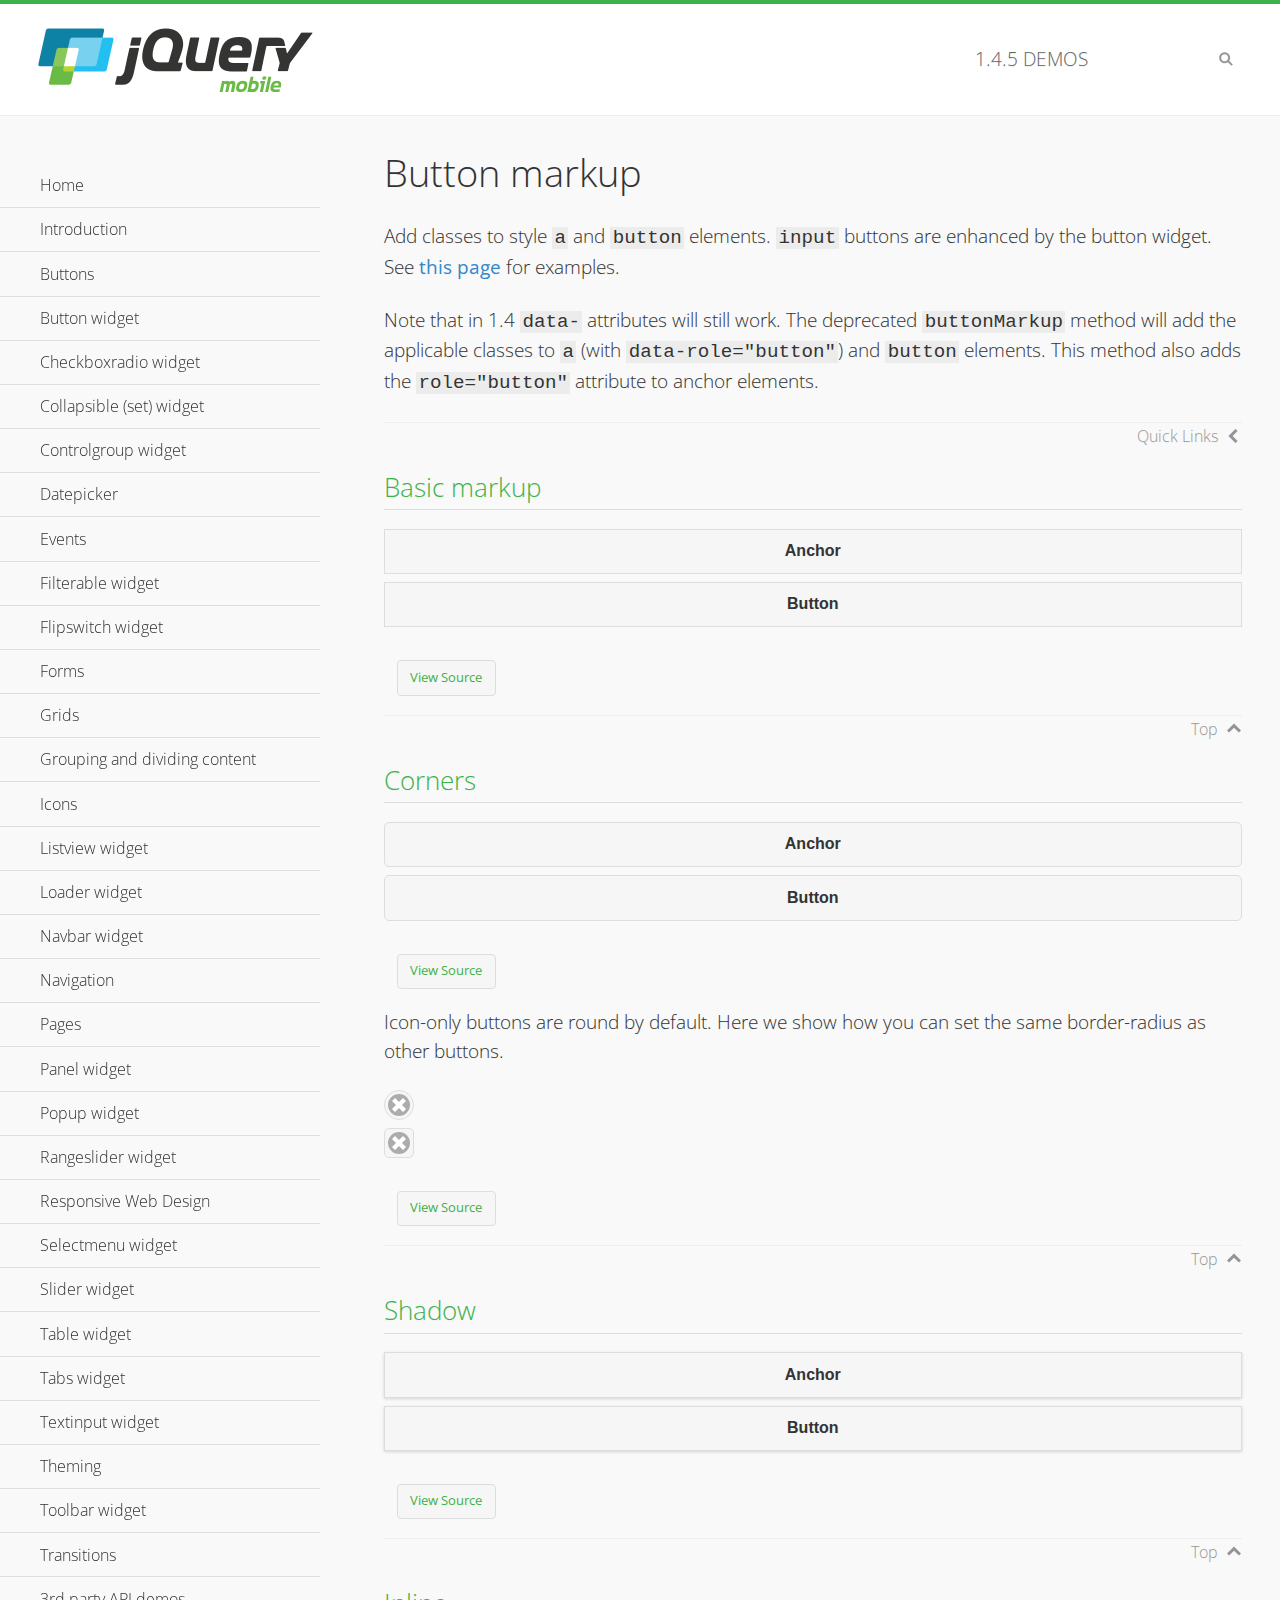
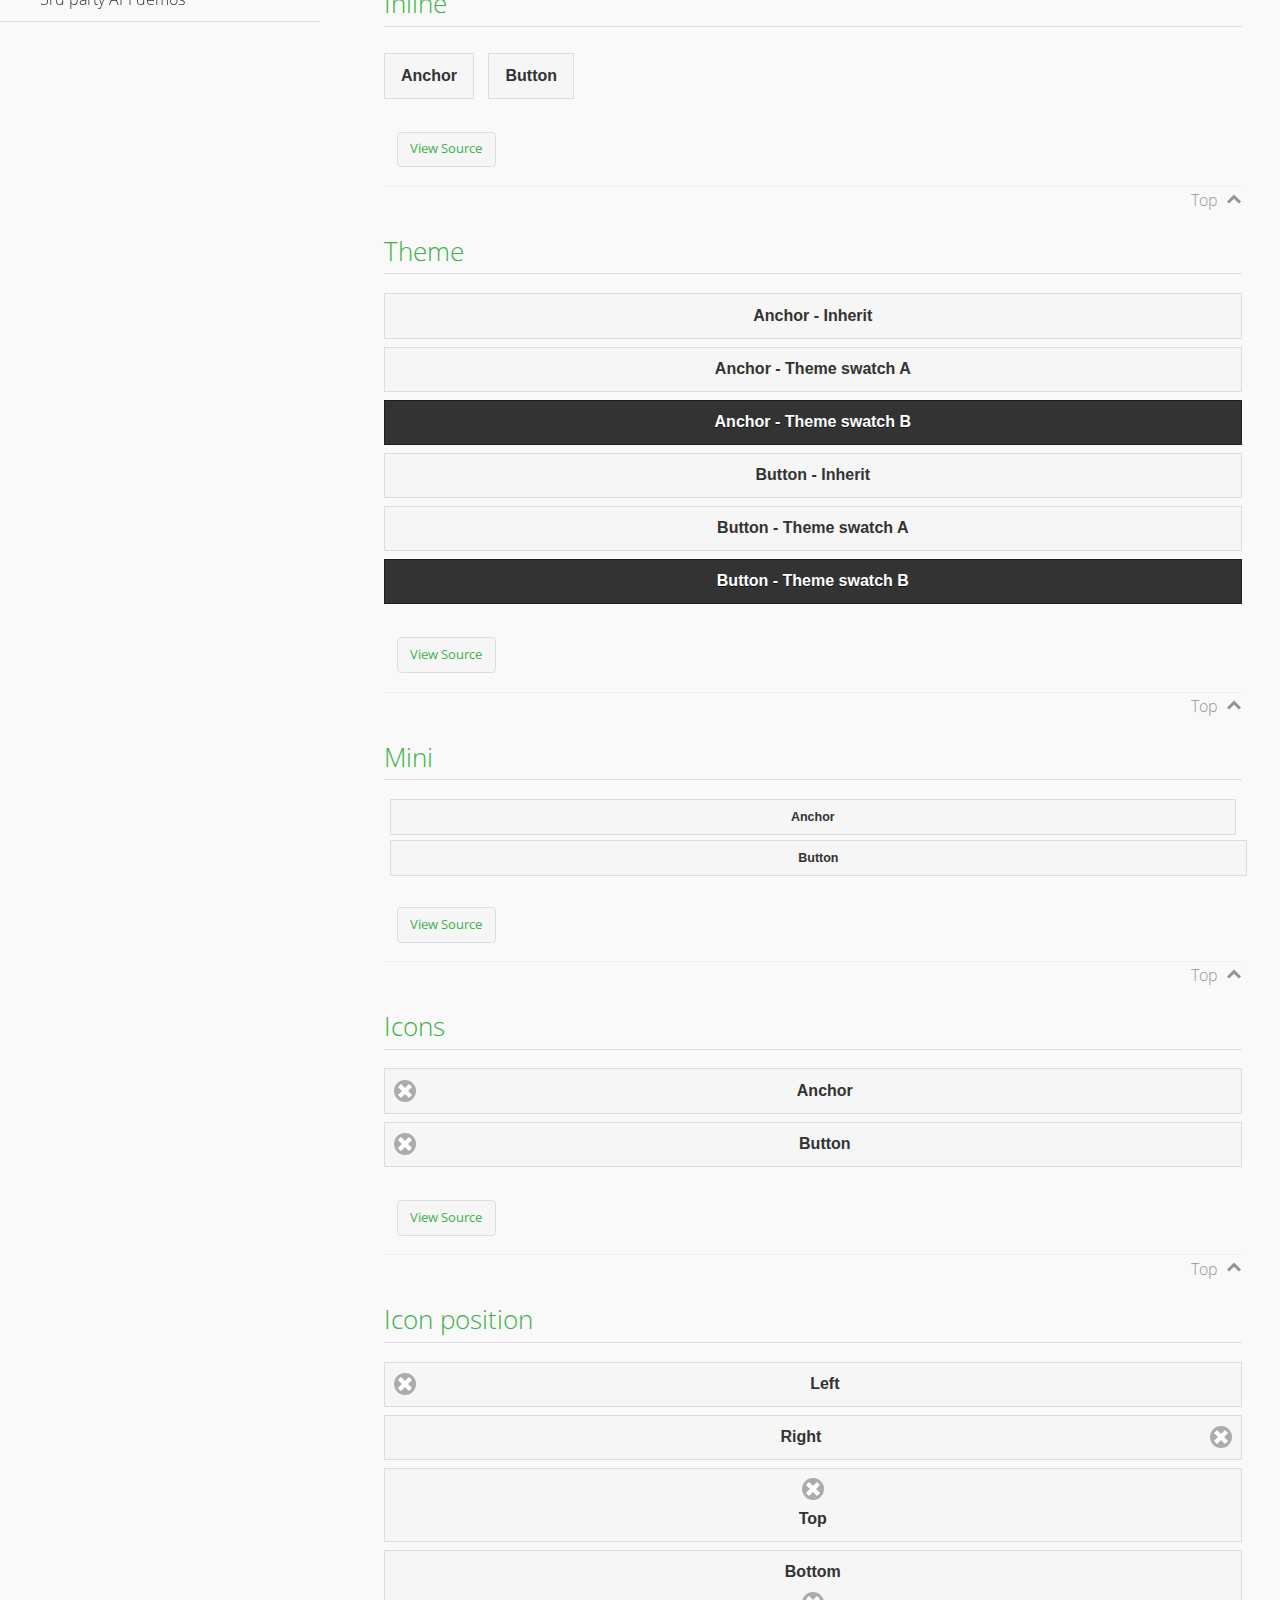
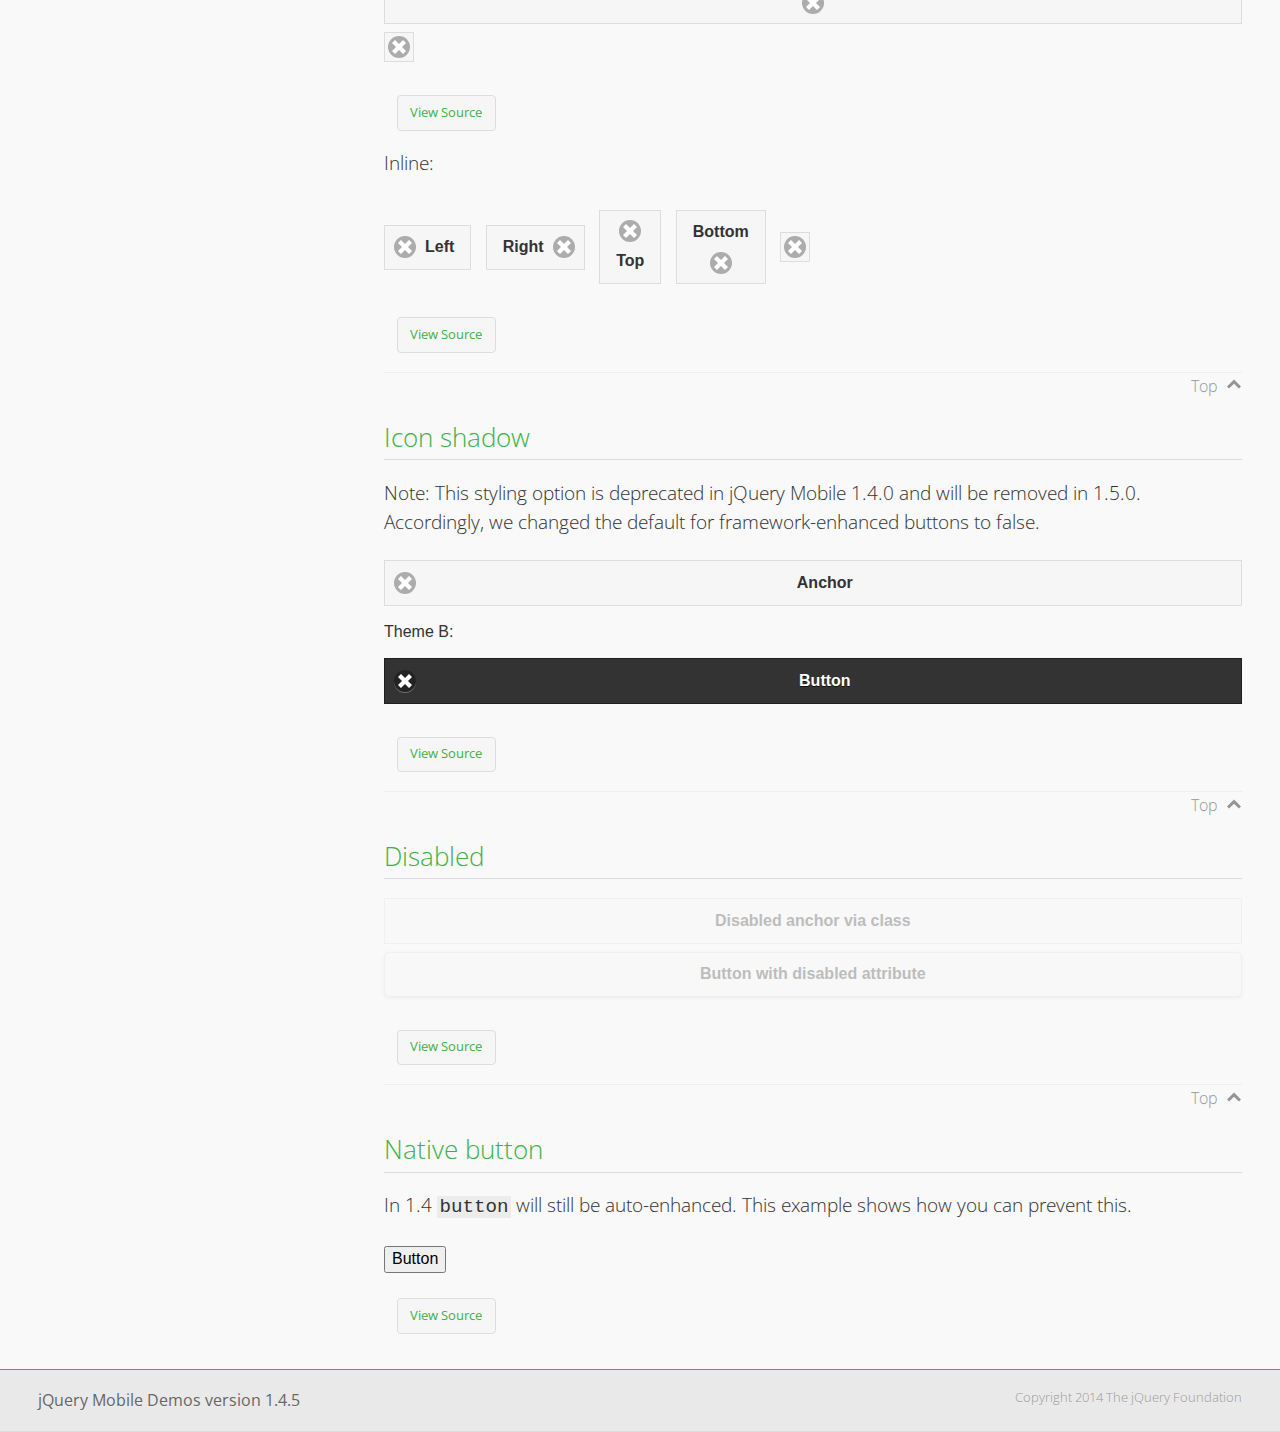
<file: www/js/jquery.mobile-1.4.5/demos/button-markup/index.html>
<!DOCTYPE html>
<html>
<head>
	<meta charset="utf-8">
	<meta name="viewport" content="width=device-width, initial-scale=1">
	<title>Button markup - jQuery Mobile Demos</title>
	<link rel="shortcut icon" href="../favicon.ico">
    <link rel="stylesheet" href="http://fonts.googleapis.com/css?family=Open+Sans:300,400,700">
	<link rel="stylesheet" href="../css/themes/default/jquery.mobile-1.4.5.min.css">
	<link rel="stylesheet" href="../_assets/css/jqm-demos.css">
	<script src="../js/jquery.js"></script>
	<script src="../_assets/js/index.js"></script>
	<script src="../js/jquery.mobile-1.4.5.min.js"></script>
	<style>
		#custom-border-radius .ui-btn-icon-notext.ui-corner-all {
			-webkit-border-radius: .3125em;
			border-radius: .3125em;
		}
	</style>
</head>
<body>
<div data-role="page" class="jqm-demos" data-quicklinks="true">

	<div data-role="header" class="jqm-header">
		<h2><a href="../" title="jQuery Mobile Demos home"><img src="../_assets/img/jquery-logo.png" alt="jQuery Mobile"></a></h2>
		<p><span class="jqm-version"></span> Demos</p>
		<a href="#" class="jqm-navmenu-link ui-btn ui-btn-icon-notext ui-corner-all ui-icon-bars ui-nodisc-icon ui-alt-icon ui-btn-left">Menu</a>
		<a href="#" class="jqm-search-link ui-btn ui-btn-icon-notext ui-corner-all ui-icon-search ui-nodisc-icon ui-alt-icon ui-btn-right">Search</a>
	</div><!-- /header -->

	<div role="main" class="ui-content jqm-content">

		<h1>Button markup</h1>

		<p>Add classes to style <code>a</code> and <code>button</code> elements. <code>input</code> buttons are enhanced by the button widget. See <a href="../button/" data-ajax="false">this page</a> for examples.</p>

		<p>Note that in 1.4 <code>data-</code> attributes will still work. The deprecated <code>buttonMarkup</code> method will add the applicable classes to <code>a</code> (with <code>data-role="button"</code>) and <code>button</code> elements. This method also adds the <code>role="button"</code> attribute to anchor elements.</p>

		<h2>Basic markup</h2>

		<div data-demo-html="true">
			<a href="#" class="ui-btn">Anchor</a>
			<button class="ui-btn">Button</button>
		</div><!--/demo-html -->

		<h2>Corners</h2>

		<div data-demo-html="true">
			<a href="#" class="ui-btn ui-corner-all">Anchor</a>
			<button class="ui-btn ui-corner-all">Button</button>
		</div><!--/demo-html -->

		<p>Icon-only buttons are round by default. Here we show how you can set the same border-radius as other buttons.</p>

		<div data-demo-html="true" data-demo-css="true">
			<a href="#" class="ui-btn ui-icon-delete ui-btn-icon-notext ui-corner-all">No text</a>
			<div id="custom-border-radius">
				<a href="#" class="ui-btn ui-icon-delete ui-btn-icon-notext ui-corner-all">No text</a>
			</div>
		</div><!--/demo-html -->

		<h2>Shadow</h2>

		<div data-demo-html="true">
			<a href="#" class="ui-btn ui-shadow">Anchor</a>
			<button class="ui-btn ui-shadow">Button</button>
		</div><!--/demo-html -->

		<h2>Inline</h2>

		<div data-demo-html="true">
			<a href="#" class="ui-btn ui-btn-inline">Anchor</a>
			<button class="ui-btn ui-btn-inline">Button</button>
		</div><!--/demo-html -->

		<h2>Theme</h2>

		<div data-demo-html="true">
			<a href="#" class="ui-btn">Anchor - Inherit</a>
			<a href="#" class="ui-btn ui-btn-a">Anchor - Theme swatch A</a>
			<a href="#" class="ui-btn ui-btn-b">Anchor - Theme swatch B</a>
			<button class="ui-btn">Button - Inherit</button>
			<button class="ui-btn ui-btn-a">Button - Theme swatch A</button>
			<button class="ui-btn ui-btn-b">Button - Theme swatch B</button>
		</div><!--/demo-html -->

		<h2>Mini</h2>

		<div data-demo-html="true">
			<a href="#" class="ui-btn ui-mini">Anchor</a>
			<button class="ui-btn ui-mini">Button</button>
		</div><!--/demo-html -->

		<h2>Icons</h2>

		<div data-demo-html="true">
			<a href="#" class="ui-btn ui-icon-delete ui-btn-icon-left">Anchor</a>
			<button class="ui-btn ui-icon-delete ui-btn-icon-left">Button</button>
		</div><!--/demo-html -->

		<h2>Icon position</h2>

		<div data-demo-html="true">
			<a href="#" class="ui-btn ui-icon-delete ui-btn-icon-left">Left</a>
			<a href="#" class="ui-btn ui-icon-delete ui-btn-icon-right">Right</a>
			<a href="#" class="ui-btn ui-icon-delete ui-btn-icon-top">Top</a>
			<a href="#" class="ui-btn ui-icon-delete ui-btn-icon-bottom">Bottom</a>
			<a href="#" class="ui-btn ui-icon-delete ui-btn-icon-notext">Icon only</a>
		</div><!--/demo-html -->

		<p>Inline:</p>

		<div data-demo-html="true">
			<a href="#" class="ui-btn ui-btn-inline ui-icon-delete ui-btn-icon-left">Left</a>
			<a href="#" class="ui-btn ui-btn-inline ui-icon-delete ui-btn-icon-right">Right</a>
			<a href="#" class="ui-btn ui-btn-inline ui-icon-delete ui-btn-icon-top">Top</a>
			<a href="#" class="ui-btn ui-btn-inline ui-icon-delete ui-btn-icon-bottom">Bottom</a>
			<a href="#" class="ui-btn ui-btn-inline ui-icon-delete ui-btn-icon-notext">Icon only</a>
		</div><!--/demo-html -->

		<h2>Icon shadow</h2>
		<p>Note: This styling option is deprecated in jQuery Mobile 1.4.0 and will be removed in 1.5.0. Accordingly, we changed the default for framework-enhanced buttons to false.</p>

		<div data-demo-html="true">
			<a href="#" class="ui-btn ui-icon-delete ui-btn-icon-left ui-shadow-icon">Anchor</a>
			<p>Theme B:</p>
			<button class="ui-btn ui-icon-delete ui-btn-icon-left ui-shadow-icon ui-btn-b">Button</button>
		</div><!--/demo-html -->

		<h2>Disabled</h2>

		<div data-demo-html="true">
			<a href="#" class="ui-btn ui-state-disabled">Disabled anchor via class</a>
			<button disabled>Button with disabled attribute</button>
		</div><!--/demo-html -->

		<h2>Native button</h2>
		<!-- TODO: Remove this demo in 1.5 -->
		<p>In 1.4 <code>button</code> will still be auto-enhanced. This example shows how you can prevent this.</p>

		<div data-demo-html="true">
			<button data-role="none">Button</button>
		</div><!--/demo-html -->

	</div><!-- /content -->
	    <div data-role="panel" class="jqm-navmenu-panel" data-position="left" data-display="overlay" data-theme="a">
	    	<ul class="jqm-list ui-alt-icon ui-nodisc-icon">
<li data-filtertext="demos homepage" data-icon="home"><a href=".././">Home</a></li>
<li data-filtertext="introduction overview getting started"><a href="../intro/" data-ajax="false">Introduction</a></li>
<li data-filtertext="buttons button markup buttonmarkup method anchor link button element"><a href="../button-markup/" data-ajax="false">Buttons</a></li>
<li data-filtertext="form button widget input button submit reset"><a href="../button/" data-ajax="false">Button widget</a></li>
<li data-role="collapsible" data-enhanced="true" data-collapsed-icon="carat-d" data-expanded-icon="carat-u" data-iconpos="right" data-inset="false" class="ui-collapsible ui-collapsible-themed-content ui-collapsible-collapsed">
	<h3 class="ui-collapsible-heading ui-collapsible-heading-collapsed">
		<a href="#" class="ui-collapsible-heading-toggle ui-btn ui-btn-icon-right ui-btn-inherit ui-icon-carat-d">
		    Checkboxradio widget<span class="ui-collapsible-heading-status"> click to expand contents</span>
		</a>
	</h3>
	<div class="ui-collapsible-content ui-body-inherit ui-collapsible-content-collapsed" aria-hidden="true">
		<ul>
			<li data-filtertext="form checkboxradio widget checkbox input checkboxes controlgroups"><a href="../checkboxradio-checkbox/" data-ajax="false">Checkboxes</a></li>
			<li data-filtertext="form checkboxradio widget radio input radio buttons controlgroups"><a href="../checkboxradio-radio/" data-ajax="false">Radio buttons</a></li>
		</ul>
	</div>
</li>
<li data-role="collapsible" data-enhanced="true" data-collapsed-icon="carat-d" data-expanded-icon="carat-u" data-iconpos="right" data-inset="false" class="ui-collapsible ui-collapsible-themed-content ui-collapsible-collapsed">
	<h3 class="ui-collapsible-heading ui-collapsible-heading-collapsed">
		<a href="#" class="ui-collapsible-heading-toggle ui-btn ui-btn-icon-right ui-btn-inherit ui-icon-carat-d">
			Collapsible (set) widget<span class="ui-collapsible-heading-status"> click to expand contents</span>
		</a>
	</h3>
	<div class="ui-collapsible-content ui-body-inherit ui-collapsible-content-collapsed" aria-hidden="true">
		<ul>
			<li data-filtertext="collapsibles content formatting"><a href="../collapsible/" data-ajax="false">Collapsible</a></li>
			<li data-filtertext="dynamic collapsible set accordion append expand"><a href="../collapsible-dynamic/" data-ajax="false">Dynamic collapsibles</a></li>
			<li data-filtertext="accordions collapsible set widget content formatting grouped collapsibles"><a href="../collapsibleset/" data-ajax="false">Collapsible set</a></li>
		</ul>
	</div>
</li>
<li data-role="collapsible" data-enhanced="true" data-collapsed-icon="carat-d" data-expanded-icon="carat-u" data-iconpos="right" data-inset="false" class="ui-collapsible ui-collapsible-themed-content ui-collapsible-collapsed">
	<h3 class="ui-collapsible-heading ui-collapsible-heading-collapsed">
		<a href="#" class="ui-collapsible-heading-toggle ui-btn ui-btn-icon-right ui-btn-inherit ui-icon-carat-d">
			Controlgroup widget<span class="ui-collapsible-heading-status"> click to expand contents</span>
		</a>
	</h3>
	<div class="ui-collapsible-content ui-body-inherit ui-collapsible-content-collapsed" aria-hidden="true">
		<ul>
			<li data-filtertext="controlgroups selectmenu checkboxradio input grouped buttons horizontal vertical"><a href="../controlgroup/" data-ajax="false">Controlgroup</a></li>
			<li data-filtertext="dynamic controlgroup dynamically add buttons"><a href="../controlgroup-dynamic/" data-ajax="false">Dynamic controlgroups</a></li>
		</ul>
	</div>
</li>
<li data-filtertext="form datepicker widget date input"><a href="../datepicker/" data-ajax="false">Datepicker</a></li>
<li data-role="collapsible" data-enhanced="true" data-collapsed-icon="carat-d" data-expanded-icon="carat-u" data-iconpos="right" data-inset="false" class="ui-collapsible ui-collapsible-themed-content ui-collapsible-collapsed">
	<h3 class="ui-collapsible-heading ui-collapsible-heading-collapsed">
		<a href="#" class="ui-collapsible-heading-toggle ui-btn ui-btn-icon-right ui-btn-inherit ui-icon-carat-d">
			Events<span class="ui-collapsible-heading-status"> click to expand contents</span>
		</a>
	</h3>
	<div class="ui-collapsible-content ui-body-inherit ui-collapsible-content-collapsed" aria-hidden="true">
		<ul>
			<li data-filtertext="swipe to delete list items listviews swipe events"><a href="../swipe-list/" data-ajax="false">Swipe list items</a></li>
			<li data-filtertext="swipe to navigate swipe page navigation swipe events"><a href="../swipe-page/" data-ajax="false">Swipe page navigation</a></li>
		</ul>
	</div>
</li>
<li data-filtertext="filterable filter elements sorting searching listview table"><a href="../filterable/" data-ajax="false">Filterable widget</a></li>
<li data-filtertext="form flipswitch widget flip toggle switch binary select checkbox input"><a href="../flipswitch/" data-ajax="false">Flipswitch widget</a></li>
<li data-role="collapsible" data-enhanced="true" data-collapsed-icon="carat-d" data-expanded-icon="carat-u" data-iconpos="right" data-inset="false" class="ui-collapsible ui-collapsible-themed-content ui-collapsible-collapsed">
	<h3 class="ui-collapsible-heading ui-collapsible-heading-collapsed">
		<a href="#" class="ui-collapsible-heading-toggle ui-btn ui-btn-icon-right ui-btn-inherit ui-icon-carat-d">
			Forms<span class="ui-collapsible-heading-status"> click to expand contents</span>
		</a>
	</h3>
	<div class="ui-collapsible-content ui-body-inherit ui-collapsible-content-collapsed" aria-hidden="true">
		<ul>
			<li data-filtertext="forms text checkbox radio range button submit reset inputs selects textarea slider flipswitch label form elements"><a href="../forms/" data-ajax="false">Forms</a></li>
			<li data-filtertext="form hide labels hidden accessible ui-hidden-accessible forms"><a href="../forms-label-hidden-accessible/" data-ajax="false">Hide labels</a></li>
			<li data-filtertext="form field containers fieldcontain ui-field-contain forms"><a href="../forms-field-contain/" data-ajax="false">Field containers</a></li>
			<li data-filtertext="forms disabled form elements"><a href="../forms-disabled/" data-ajax="false">Forms disabled</a></li>
			<li data-filtertext="forms gallery examples overview forms text checkbox radio range button submit reset inputs selects textarea slider flipswitch label form elements"><a href="../forms-gallery/" data-ajax="false">Forms gallery</a></li>
		</ul>
	</div>
</li>
<li data-role="collapsible" data-enhanced="true" data-collapsed-icon="carat-d" data-expanded-icon="carat-u" data-iconpos="right" data-inset="false" class="ui-collapsible ui-collapsible-themed-content ui-collapsible-collapsed">
	<h3 class="ui-collapsible-heading ui-collapsible-heading-collapsed">
		<a href="#" class="ui-collapsible-heading-toggle ui-btn ui-btn-icon-right ui-btn-inherit ui-icon-carat-d">
			Grids<span class="ui-collapsible-heading-status"> click to expand contents</span>
		</a>
	</h3>
	<div class="ui-collapsible-content ui-body-inherit ui-collapsible-content-collapsed" aria-hidden="true">
		<ul>
			<li data-filtertext="grids columns blocks content formatting rwd responsive css framework"><a href="../grids/" data-ajax="false">Grids</a></li>
			<li data-filtertext="buttons in grids css framework"><a href="../grids-buttons/" data-ajax="false">Buttons in grids</a></li>
			<li data-filtertext="custom responsive grids rwd css framework"><a href="../grids-custom-responsive/" data-ajax="false">Custom responsive grids</a></li>
		</ul>
	</div>
</li>
<li data-filtertext="blocks content formatting sections heading"><a href="../body-bar-classes/" data-ajax="false">Grouping and dividing content</a></li>
<li data-role="collapsible" data-enhanced="true" data-collapsed-icon="carat-d" data-expanded-icon="carat-u" data-iconpos="right" data-inset="false" class="ui-collapsible ui-collapsible-themed-content ui-collapsible-collapsed">
	<h3 class="ui-collapsible-heading ui-collapsible-heading-collapsed">
		<a href="#" class="ui-collapsible-heading-toggle ui-btn ui-btn-icon-right ui-btn-inherit ui-icon-carat-d">
			Icons<span class="ui-collapsible-heading-status"> click to expand contents</span>
		</a>
	</h3>
	<div class="ui-collapsible-content ui-body-inherit ui-collapsible-content-collapsed" aria-hidden="true">
		<ul>
			<li data-filtertext="button icons svg disc alt custom icon position"><a href="../icons/" data-ajax="false">Icons</a></li>
			<li data-filtertext=""><a href="../icons-grunticon/" data-ajax="false">Grunticon loader</a></li>
		</ul>
	</div>
</li>
<li data-role="collapsible" data-enhanced="true" data-collapsed-icon="carat-d" data-expanded-icon="carat-u" data-iconpos="right" data-inset="false" class="ui-collapsible ui-collapsible-themed-content ui-collapsible-collapsed">
	<h3 class="ui-collapsible-heading ui-collapsible-heading-collapsed">
		<a href="#" class="ui-collapsible-heading-toggle ui-btn ui-btn-icon-right ui-btn-inherit ui-icon-carat-d">
			Listview widget<span class="ui-collapsible-heading-status"> click to expand contents</span>
		</a>
	</h3>
	<div class="ui-collapsible-content ui-body-inherit ui-collapsible-content-collapsed" aria-hidden="true">
		<ul>
			<li data-filtertext="listview widget thumbnails icons nested split button collapsible ul ol"><a href="../listview/" data-ajax="false">Listview</a></li>
			<li data-filtertext="autocomplete filterable reveal listview filtertextbeforefilter placeholder"><a href="../listview-autocomplete/" data-ajax="false">Listview autocomplete</a></li>
			<li data-filtertext="autocomplete filterable reveal listview remote data filtertextbeforefilter placeholder"><a href="../listview-autocomplete-remote/" data-ajax="false">Listview autocomplete remote data</a></li>
			<li data-filtertext="autodividers anchor jump scroll linkbars listview lists ul ol"><a href="../listview-autodividers-linkbar/" data-ajax="false">Listview autodividers linkbar</a></li>
			<li data-filtertext="listview autodividers selector autodividersselector lists ul ol"><a href="../listview-autodividers-selector/" data-ajax="false">Listview autodividers selector</a></li>
			<li data-filtertext="listview nested list items"><a href="../listview-nested-lists/" data-ajax="false">Nested Listviews</a></li>
			<li data-filtertext="listview collapsible list items flat"><a href="../listview-collapsible-item-flat/" data-ajax="false">Listview collapsible list items (flat)</a></li>
			<li data-filtertext="listview collapsible list indented"><a href="../listview-collapsible-item-indented/" data-ajax="false">Listview collapsible list items (indented)</a></li>
			<li data-filtertext="grid listview responsive grids responsive listviews lists ul"><a href="../listview-grid/" data-ajax="false">Listview responsive grid</a></li>
		</ul>
	</div>
</li>
<li data-filtertext="loader widget page loading navigation overlay spinner"><a href="../loader/" data-ajax="false">Loader widget</a></li>
<li data-filtertext="navbar widget navmenu toolbars header footer"><a href="../navbar/" data-ajax="false">Navbar widget</a></li>
<li data-role="collapsible" data-enhanced="true" data-collapsed-icon="carat-d" data-expanded-icon="carat-u" data-iconpos="right" data-inset="false" class="ui-collapsible ui-collapsible-themed-content ui-collapsible-collapsed">
	<h3 class="ui-collapsible-heading ui-collapsible-heading-collapsed">
		<a href="#" class="ui-collapsible-heading-toggle ui-btn ui-btn-icon-right ui-btn-inherit ui-icon-carat-d">
			Navigation<span class="ui-collapsible-heading-status"> click to expand contents</span>
		</a>
	</h3>
	<div class="ui-collapsible-content ui-body-inherit ui-collapsible-content-collapsed" aria-hidden="true">
		<ul>
			<li data-filtertext="ajax navigation navigate widget history event method"><a href="../navigation/" data-ajax="false">Navigation</a></li>
			<li data-filtertext="linking pages page links navigation ajax prefetch cache"><a href="../navigation-linking-pages/" data-ajax="false">Linking pages</a></li>
			<!-- <li data-filtertext="php redirect server redirection server-side navigation"><a href="../navigation-php-redirect/" data-ajax="false">PHP redirect demo</a></li>-->
			<li data-filtertext="navigation redirection hash query"><a href="../navigation-hash-processing/" data-ajax="false">Hash processing demo</a></li>
			<li data-filtertext="navigation redirection hash query"><a href="../page-events/" data-ajax="false">Page Navigation Events</a></li>
		</ul>
	</div>
</li>
<li data-role="collapsible" data-enhanced="true" data-collapsed-icon="carat-d" data-expanded-icon="carat-u" data-iconpos="right" data-inset="false" class="ui-collapsible ui-collapsible-themed-content ui-collapsible-collapsed">
	<h3 class="ui-collapsible-heading ui-collapsible-heading-collapsed">
		<a href="#" class="ui-collapsible-heading-toggle ui-btn ui-btn-icon-right ui-btn-inherit ui-icon-carat-d">
			Pages<span class="ui-collapsible-heading-status"> click to expand contents</span>
		</a>
	</h3>
	<div class="ui-collapsible-content ui-body-inherit ui-collapsible-content-collapsed" aria-hidden="true">
		<ul>
			<li data-filtertext="pages page widget ajax navigation"><a href="../pages/" data-ajax="false">Pages</a></li>
			<li data-filtertext="single page"><a href="../pages-single-page/" data-ajax="false">Single page</a></li>
			<li data-filtertext="multipage multi-page page"><a href="../pages-multi-page/" data-ajax="false">Multi-page template</a></li>
			<li data-filtertext="dialog page widget modal popup"><a href="../pages-dialog/" data-ajax="false">Dialog page</a></li>
		</ul>
	</div>
</li>
<li data-role="collapsible" data-enhanced="true" data-collapsed-icon="carat-d" data-expanded-icon="carat-u" data-iconpos="right" data-inset="false" class="ui-collapsible ui-collapsible-themed-content ui-collapsible-collapsed">
	<h3 class="ui-collapsible-heading ui-collapsible-heading-collapsed">
		<a href="#" class="ui-collapsible-heading-toggle ui-btn ui-btn-icon-right ui-btn-inherit ui-icon-carat-d">
			Panel widget<span class="ui-collapsible-heading-status"> click to expand contents</span>
		</a>
	</h3>
	<div class="ui-collapsible-content ui-body-inherit ui-collapsible-content-collapsed" aria-hidden="true">
		<ul>
			<li data-filtertext="panel widget sliding panels reveal push overlay responsive"><a href="../panel/" data-ajax="false">Panel</a></li>
			<li data-filtertext=""><a href="../panel-external/" data-ajax="false">External panels</a></li>
			<li data-filtertext="panel "><a href="../panel-fixed/" data-ajax="false">Fixed panels</a></li>
			<li data-filtertext="panel slide panels sliding panels shadow rwd responsive breakpoint"><a href="../panel-responsive/" data-ajax="false">Panels responsive</a></li>
			<li data-filtertext="panel custom style custom panel width reveal shadow listview panel styling page background wrapper"><a href="../panel-styling/" data-ajax="false">Custom panel style</a></li>
			<li data-filtertext="panel open on swipe"><a href="../panel-swipe-open/" data-ajax="false">Panel open on swipe</a></li>
			<li data-filtertext="panels outside page internal external toolbars"><a href="../panel-external-internal/" data-ajax="false">Panel external and internal</a></li>
		</ul>
	</div>
</li>
<li data-role="collapsible" data-enhanced="true" data-collapsed-icon="carat-d" data-expanded-icon="carat-u" data-iconpos="right" data-inset="false" class="ui-collapsible ui-collapsible-themed-content ui-collapsible-collapsed">
	<h3 class="ui-collapsible-heading ui-collapsible-heading-collapsed">
		<a href="#" class="ui-collapsible-heading-toggle ui-btn ui-btn-icon-right ui-btn-inherit ui-icon-carat-d">
			Popup widget<span class="ui-collapsible-heading-status"> click to expand contents</span>
		</a>
	</h3>
	<div class="ui-collapsible-content ui-body-inherit ui-collapsible-content-collapsed" aria-hidden="true">
		<ul>
			<li data-filtertext="popup widget popups dialog modal transition tooltip lightbox form overlay screen flip pop fade transition"><a href="../popup/" data-ajax="false">Popup</a></li>
			<li data-filtertext="popup alignment position"><a href="../popup-alignment/" data-ajax="false">Popup alignment</a></li>
			<li data-filtertext="popup arrow size popups popover"><a href="../popup-arrow-size/" data-ajax="false">Popup arrow size</a></li>
			<li data-filtertext="dynamic popups popup images lightbox"><a href="../popup-dynamic/" data-ajax="false">Dynamic popups</a></li>
			<li data-filtertext="popups with iframes scaling"><a href="../popup-iframe/" data-ajax="false">Popups with iframes</a></li>
			<li data-filtertext="popup image scaling"><a href="../popup-image-scaling/" data-ajax="false">Popup image scaling</a></li>
			<li data-filtertext="external popup outside multi-page"><a href="../popup-outside-multipage/" data-ajax="false">Popup outside multi-page</a></li>
		</ul>
	</div>
</li>
<li data-filtertext="form rangeslider widget dual sliders dual handle sliders range input"><a href="../rangeslider/" data-ajax="false">Rangeslider widget</a></li>
<li data-filtertext="responsive web design rwd adaptive progressive enhancement PE accessible mobile breakpoints media query media queries"><a href="../rwd/" data-ajax="false">Responsive Web Design</a></li>
<li data-role="collapsible" data-enhanced="true" data-collapsed-icon="carat-d" data-expanded-icon="carat-u" data-iconpos="right" data-inset="false" class="ui-collapsible ui-collapsible-themed-content ui-collapsible-collapsed">
	<h3 class="ui-collapsible-heading ui-collapsible-heading-collapsed">
		<a href="#" class="ui-collapsible-heading-toggle ui-btn ui-btn-icon-right ui-btn-inherit ui-icon-carat-d">
			Selectmenu widget<span class="ui-collapsible-heading-status"> click to expand contents</span>
		</a>
	</h3>
	<div class="ui-collapsible-content ui-body-inherit ui-collapsible-content-collapsed" aria-hidden="true">
		<ul>
			<li data-filtertext="form selectmenu widget select input custom select menu selects"><a href="../selectmenu/" data-ajax="false">Selectmenu</a></li>
			<li data-filtertext="form custom select menu selectmenu widget custom menu option optgroup multiple selects"><a href="../selectmenu-custom/" data-ajax="false">Custom select menu</a></li>
			<li data-filtertext="filterable select filter popup dialog"><a href="../selectmenu-custom-filter/" data-ajax="false">Custom select menu with filter</a></li>
		</ul>
	</div>
</li>
<li data-role="collapsible" data-enhanced="true" data-collapsed-icon="carat-d" data-expanded-icon="carat-u" data-iconpos="right" data-inset="false" class="ui-collapsible ui-collapsible-themed-content ui-collapsible-collapsed">
	<h3 class="ui-collapsible-heading ui-collapsible-heading-collapsed">
		<a href="#" class="ui-collapsible-heading-toggle ui-btn ui-btn-icon-right ui-btn-inherit ui-icon-carat-d">
			Slider widget<span class="ui-collapsible-heading-status"> click to expand contents</span>
		</a>
	</h3>
	<div class="ui-collapsible-content ui-body-inherit ui-collapsible-content-collapsed" aria-hidden="true">
		<ul>
			<li data-filtertext="form slider widget range input single sliders"><a href="../slider/" data-ajax="false">Slider</a></li>
			<li data-filtertext="form slider widget flipswitch slider binary select flip toggle switch"><a href="../slider-flipswitch/" data-ajax="false">Slider flip toggle switch</a></li>
			<li data-filtertext="form slider tooltip handle value input range sliders"><a href="../slider-tooltip/" data-ajax="false">Slider tooltip</a></li>
		</ul>
	</div>
</li>
<li data-role="collapsible" data-enhanced="true" data-collapsed-icon="carat-d" data-expanded-icon="carat-u" data-iconpos="right" data-inset="false" class="ui-collapsible ui-collapsible-themed-content ui-collapsible-collapsed">
	<h3 class="ui-collapsible-heading ui-collapsible-heading-collapsed">
		<a href="#" class="ui-collapsible-heading-toggle ui-btn ui-btn-icon-right ui-btn-inherit ui-icon-carat-d">
			Table widget<span class="ui-collapsible-heading-status"> click to expand contents</span>
		</a>
	</h3>
	<div class="ui-collapsible-content ui-body-inherit ui-collapsible-content-collapsed" aria-hidden="true">
		<ul>
			<li data-filtertext="table widget reflow column toggle th td responsive tables rwd hide show tabular"><a href="../table-column-toggle/" data-ajax="false">Table Column Toggle</a></li>
			<li data-filtertext="table column toggle phone comparison demo"><a href="../table-column-toggle-example/" data-ajax="false">Table Column Toggle demo</a></li>
			<li data-filtertext="responsive tables table column toggle heading groups rwd breakpoint"><a href="../table-column-toggle-heading-groups/" data-ajax="false">Table Column Toggle heading groups</a></li>
			<li data-filtertext="responsive tables table column toggle hide rwd breakpoint customization options"><a href="../table-column-toggle-options/" data-ajax="false">Table Column Toggle options</a></li>
			<li data-filtertext="table reflow th td responsive rwd columns tabular"><a href="../table-reflow/" data-ajax="false">Table Reflow</a></li>
			<li data-filtertext="responsive tables table reflow heading groups rwd breakpoint"><a href="../table-reflow-heading-groups/" data-ajax="false">Table Reflow heading groups</a></li>
			<li data-filtertext="responsive tables table reflow stripes strokes table style"><a href="../table-reflow-stripes-strokes/" data-ajax="false">Table Reflow stripes and strokes</a></li>
			<li data-filtertext="responsive tables table reflow stack custom styles"><a href="../table-reflow-styling/" data-ajax="false">Table Reflow custom styles</a></li>
		</ul>
	</div>
</li>
<li data-filtertext="ui tabs widget"><a href="../tabs/" data-ajax="false">Tabs widget</a></li>
<li data-filtertext="form textinput widget text input textarea number date time tel email file color password"><a href="../textinput/" data-ajax="false">Textinput widget</a></li>
<li data-role="collapsible" data-enhanced="true" data-collapsed-icon="carat-d" data-expanded-icon="carat-u" data-iconpos="right" data-inset="false" class="ui-collapsible ui-collapsible-themed-content ui-collapsible-collapsed">
	<h3 class="ui-collapsible-heading ui-collapsible-heading-collapsed">
		<a href="#" class="ui-collapsible-heading-toggle ui-btn ui-btn-icon-right ui-btn-inherit ui-icon-carat-d">
			Theming<span class="ui-collapsible-heading-status"> click to expand contents</span>
		</a>
	</h3>
	<div class="ui-collapsible-content ui-body-inherit ui-collapsible-content-collapsed" aria-hidden="true">
		<ul>
			<li data-filtertext="default theme swatches theming style css"><a href="../theme-default/" data-ajax="false">Default theme</a></li>
			<li data-filtertext="classic theme old theme swatches theming style css"><a href="../theme-classic/" data-ajax="false">Classic theme</a></li>
		</ul>
	</div>
</li>
<li data-role="collapsible" data-enhanced="true" data-collapsed-icon="carat-d" data-expanded-icon="carat-u" data-iconpos="right" data-inset="false" class="ui-collapsible ui-collapsible-themed-content ui-collapsible-collapsed">
	<h3 class="ui-collapsible-heading ui-collapsible-heading-collapsed">
		<a href="#" class="ui-collapsible-heading-toggle ui-btn ui-btn-icon-right ui-btn-inherit ui-icon-carat-d">
			Toolbar widget<span class="ui-collapsible-heading-status"> click to expand contents</span>
		</a>
	</h3>
	<div class="ui-collapsible-content ui-body-inherit ui-collapsible-content-collapsed" aria-hidden="true">
		<ul>
			<li data-filtertext="toolbar widget header footer toolbars fixed fullscreen external sections"><a href="../toolbar/" data-ajax="false">Toolbar</a></li>
			<li data-filtertext="dynamic toolbars dynamically add toolbar header footer"><a href="../toolbar-dynamic/" data-ajax="false">Dynamic toolbars</a></li>
			<li data-filtertext="external toolbars header footer"><a href="../toolbar-external/" data-ajax="false">External toolbars</a></li>
			<li data-filtertext="fixed toolbars header footer"><a href="../toolbar-fixed/" data-ajax="false">Fixed toolbars</a></li>
			<li data-filtertext="fixed fullscreen toolbars header footer"><a href="../toolbar-fixed-fullscreen/" data-ajax="false">Fullscreen toolbars</a></li>
			<li data-filtertext="external fixed toolbars header footer"><a href="../toolbar-fixed-external/" data-ajax="false">Fixed external toolbars</a></li>
			<li data-filtertext="external persistent toolbars header footer navbar navmenu"><a href="../toolbar-fixed-persistent/" data-ajax="false">Persistent toolbars</a></li>
			<li data-filtertext="external ajax optimized toolbars persistent toolbars header footer navbar"><a href="../toolbar-fixed-persistent-optimized/" data-ajax="false">Ajax optimized toolbars</a></li>
			<li data-filtertext="form in toolbars header footer"><a href="../toolbar-fixed-forms/" data-ajax="false">Form in toolbar</a></li>
		</ul>
	</div>
</li>
<li data-filtertext="page transitions animated pages popup navigation flip slide fade pop"><a href="../transitions/" data-ajax="false">Transitions</a></li>
<li data-role="collapsible" data-enhanced="true" data-collapsed-icon="carat-d" data-expanded-icon="carat-u" data-iconpos="right" data-inset="false" class="ui-collapsible ui-collapsible-themed-content ui-collapsible-collapsed">
	<h3 class="ui-collapsible-heading ui-collapsible-heading-collapsed">
		<a href="#" class="ui-collapsible-heading-toggle ui-btn ui-btn-icon-right ui-btn-inherit ui-icon-carat-d">
			3rd party API demos<span class="ui-collapsible-heading-status"> click to expand contents</span>
		</a>
	</h3>
	<div class="ui-collapsible-content ui-body-inherit ui-collapsible-content-collapsed" aria-hidden="true">
		<ul>
			<li data-filtertext="backbone requirejs navigation router"><a href="../backbone-requirejs/" data-ajax="false">Backbone RequireJS</a></li>
			<li data-filtertext="google maps geolocation demo"><a href="../map-geolocation/" data-ajax="false">Google Maps geolocation</a></li>
			<li data-filtertext="google maps hybrid"><a href="../map-list-toggle/" data-ajax="false">Google Maps list toggle</a></li>
		</ul>
	</div>
</li>



		     </ul>
		</div><!-- /panel -->


	<div data-role="footer" data-position="fixed" data-tap-toggle="false" class="jqm-footer">
		<p>jQuery Mobile Demos version <span class="jqm-version"></span></p>
		<p>Copyright 2014 The jQuery Foundation</p>
	</div><!-- /footer -->
	<!-- TODO: This should become an external panel so we can add input to markup (unique ID) -->
    <div data-role="panel" class="jqm-search-panel" data-position="right" data-display="overlay" data-theme="a">
		<div class="jqm-search">
			<ul class="jqm-list" data-filter-placeholder="Search demos..." data-filter-reveal="true">
<li data-filtertext="demos homepage" data-icon="home"><a href=".././">Home</a></li>
<li data-filtertext="introduction overview getting started"><a href="../intro/" data-ajax="false">Introduction</a></li>
<li data-filtertext="buttons button markup buttonmarkup method anchor link button element"><a href="../button-markup/" data-ajax="false">Buttons</a></li>
<li data-filtertext="form button widget input button submit reset"><a href="../button/" data-ajax="false">Button widget</a></li>
<li data-role="collapsible" data-enhanced="true" data-collapsed-icon="carat-d" data-expanded-icon="carat-u" data-iconpos="right" data-inset="false" class="ui-collapsible ui-collapsible-themed-content ui-collapsible-collapsed">
	<h3 class="ui-collapsible-heading ui-collapsible-heading-collapsed">
		<a href="#" class="ui-collapsible-heading-toggle ui-btn ui-btn-icon-right ui-btn-inherit ui-icon-carat-d">
		    Checkboxradio widget<span class="ui-collapsible-heading-status"> click to expand contents</span>
		</a>
	</h3>
	<div class="ui-collapsible-content ui-body-inherit ui-collapsible-content-collapsed" aria-hidden="true">
		<ul>
			<li data-filtertext="form checkboxradio widget checkbox input checkboxes controlgroups"><a href="../checkboxradio-checkbox/" data-ajax="false">Checkboxes</a></li>
			<li data-filtertext="form checkboxradio widget radio input radio buttons controlgroups"><a href="../checkboxradio-radio/" data-ajax="false">Radio buttons</a></li>
		</ul>
	</div>
</li>
<li data-role="collapsible" data-enhanced="true" data-collapsed-icon="carat-d" data-expanded-icon="carat-u" data-iconpos="right" data-inset="false" class="ui-collapsible ui-collapsible-themed-content ui-collapsible-collapsed">
	<h3 class="ui-collapsible-heading ui-collapsible-heading-collapsed">
		<a href="#" class="ui-collapsible-heading-toggle ui-btn ui-btn-icon-right ui-btn-inherit ui-icon-carat-d">
			Collapsible (set) widget<span class="ui-collapsible-heading-status"> click to expand contents</span>
		</a>
	</h3>
	<div class="ui-collapsible-content ui-body-inherit ui-collapsible-content-collapsed" aria-hidden="true">
		<ul>
			<li data-filtertext="collapsibles content formatting"><a href="../collapsible/" data-ajax="false">Collapsible</a></li>
			<li data-filtertext="dynamic collapsible set accordion append expand"><a href="../collapsible-dynamic/" data-ajax="false">Dynamic collapsibles</a></li>
			<li data-filtertext="accordions collapsible set widget content formatting grouped collapsibles"><a href="../collapsibleset/" data-ajax="false">Collapsible set</a></li>
		</ul>
	</div>
</li>
<li data-role="collapsible" data-enhanced="true" data-collapsed-icon="carat-d" data-expanded-icon="carat-u" data-iconpos="right" data-inset="false" class="ui-collapsible ui-collapsible-themed-content ui-collapsible-collapsed">
	<h3 class="ui-collapsible-heading ui-collapsible-heading-collapsed">
		<a href="#" class="ui-collapsible-heading-toggle ui-btn ui-btn-icon-right ui-btn-inherit ui-icon-carat-d">
			Controlgroup widget<span class="ui-collapsible-heading-status"> click to expand contents</span>
		</a>
	</h3>
	<div class="ui-collapsible-content ui-body-inherit ui-collapsible-content-collapsed" aria-hidden="true">
		<ul>
			<li data-filtertext="controlgroups selectmenu checkboxradio input grouped buttons horizontal vertical"><a href="../controlgroup/" data-ajax="false">Controlgroup</a></li>
			<li data-filtertext="dynamic controlgroup dynamically add buttons"><a href="../controlgroup-dynamic/" data-ajax="false">Dynamic controlgroups</a></li>
		</ul>
	</div>
</li>
<li data-filtertext="form datepicker widget date input"><a href="../datepicker/" data-ajax="false">Datepicker</a></li>
<li data-role="collapsible" data-enhanced="true" data-collapsed-icon="carat-d" data-expanded-icon="carat-u" data-iconpos="right" data-inset="false" class="ui-collapsible ui-collapsible-themed-content ui-collapsible-collapsed">
	<h3 class="ui-collapsible-heading ui-collapsible-heading-collapsed">
		<a href="#" class="ui-collapsible-heading-toggle ui-btn ui-btn-icon-right ui-btn-inherit ui-icon-carat-d">
			Events<span class="ui-collapsible-heading-status"> click to expand contents</span>
		</a>
	</h3>
	<div class="ui-collapsible-content ui-body-inherit ui-collapsible-content-collapsed" aria-hidden="true">
		<ul>
			<li data-filtertext="swipe to delete list items listviews swipe events"><a href="../swipe-list/" data-ajax="false">Swipe list items</a></li>
			<li data-filtertext="swipe to navigate swipe page navigation swipe events"><a href="../swipe-page/" data-ajax="false">Swipe page navigation</a></li>
		</ul>
	</div>
</li>
<li data-filtertext="filterable filter elements sorting searching listview table"><a href="../filterable/" data-ajax="false">Filterable widget</a></li>
<li data-filtertext="form flipswitch widget flip toggle switch binary select checkbox input"><a href="../flipswitch/" data-ajax="false">Flipswitch widget</a></li>
<li data-role="collapsible" data-enhanced="true" data-collapsed-icon="carat-d" data-expanded-icon="carat-u" data-iconpos="right" data-inset="false" class="ui-collapsible ui-collapsible-themed-content ui-collapsible-collapsed">
	<h3 class="ui-collapsible-heading ui-collapsible-heading-collapsed">
		<a href="#" class="ui-collapsible-heading-toggle ui-btn ui-btn-icon-right ui-btn-inherit ui-icon-carat-d">
			Forms<span class="ui-collapsible-heading-status"> click to expand contents</span>
		</a>
	</h3>
	<div class="ui-collapsible-content ui-body-inherit ui-collapsible-content-collapsed" aria-hidden="true">
		<ul>
			<li data-filtertext="forms text checkbox radio range button submit reset inputs selects textarea slider flipswitch label form elements"><a href="../forms/" data-ajax="false">Forms</a></li>
			<li data-filtertext="form hide labels hidden accessible ui-hidden-accessible forms"><a href="../forms-label-hidden-accessible/" data-ajax="false">Hide labels</a></li>
			<li data-filtertext="form field containers fieldcontain ui-field-contain forms"><a href="../forms-field-contain/" data-ajax="false">Field containers</a></li>
			<li data-filtertext="forms disabled form elements"><a href="../forms-disabled/" data-ajax="false">Forms disabled</a></li>
			<li data-filtertext="forms gallery examples overview forms text checkbox radio range button submit reset inputs selects textarea slider flipswitch label form elements"><a href="../forms-gallery/" data-ajax="false">Forms gallery</a></li>
		</ul>
	</div>
</li>
<li data-role="collapsible" data-enhanced="true" data-collapsed-icon="carat-d" data-expanded-icon="carat-u" data-iconpos="right" data-inset="false" class="ui-collapsible ui-collapsible-themed-content ui-collapsible-collapsed">
	<h3 class="ui-collapsible-heading ui-collapsible-heading-collapsed">
		<a href="#" class="ui-collapsible-heading-toggle ui-btn ui-btn-icon-right ui-btn-inherit ui-icon-carat-d">
			Grids<span class="ui-collapsible-heading-status"> click to expand contents</span>
		</a>
	</h3>
	<div class="ui-collapsible-content ui-body-inherit ui-collapsible-content-collapsed" aria-hidden="true">
		<ul>
			<li data-filtertext="grids columns blocks content formatting rwd responsive css framework"><a href="../grids/" data-ajax="false">Grids</a></li>
			<li data-filtertext="buttons in grids css framework"><a href="../grids-buttons/" data-ajax="false">Buttons in grids</a></li>
			<li data-filtertext="custom responsive grids rwd css framework"><a href="../grids-custom-responsive/" data-ajax="false">Custom responsive grids</a></li>
		</ul>
	</div>
</li>
<li data-filtertext="blocks content formatting sections heading"><a href="../body-bar-classes/" data-ajax="false">Grouping and dividing content</a></li>
<li data-role="collapsible" data-enhanced="true" data-collapsed-icon="carat-d" data-expanded-icon="carat-u" data-iconpos="right" data-inset="false" class="ui-collapsible ui-collapsible-themed-content ui-collapsible-collapsed">
	<h3 class="ui-collapsible-heading ui-collapsible-heading-collapsed">
		<a href="#" class="ui-collapsible-heading-toggle ui-btn ui-btn-icon-right ui-btn-inherit ui-icon-carat-d">
			Icons<span class="ui-collapsible-heading-status"> click to expand contents</span>
		</a>
	</h3>
	<div class="ui-collapsible-content ui-body-inherit ui-collapsible-content-collapsed" aria-hidden="true">
		<ul>
			<li data-filtertext="button icons svg disc alt custom icon position"><a href="../icons/" data-ajax="false">Icons</a></li>
			<li data-filtertext=""><a href="../icons-grunticon/" data-ajax="false">Grunticon loader</a></li>
		</ul>
	</div>
</li>
<li data-role="collapsible" data-enhanced="true" data-collapsed-icon="carat-d" data-expanded-icon="carat-u" data-iconpos="right" data-inset="false" class="ui-collapsible ui-collapsible-themed-content ui-collapsible-collapsed">
	<h3 class="ui-collapsible-heading ui-collapsible-heading-collapsed">
		<a href="#" class="ui-collapsible-heading-toggle ui-btn ui-btn-icon-right ui-btn-inherit ui-icon-carat-d">
			Listview widget<span class="ui-collapsible-heading-status"> click to expand contents</span>
		</a>
	</h3>
	<div class="ui-collapsible-content ui-body-inherit ui-collapsible-content-collapsed" aria-hidden="true">
		<ul>
			<li data-filtertext="listview widget thumbnails icons nested split button collapsible ul ol"><a href="../listview/" data-ajax="false">Listview</a></li>
			<li data-filtertext="autocomplete filterable reveal listview filtertextbeforefilter placeholder"><a href="../listview-autocomplete/" data-ajax="false">Listview autocomplete</a></li>
			<li data-filtertext="autocomplete filterable reveal listview remote data filtertextbeforefilter placeholder"><a href="../listview-autocomplete-remote/" data-ajax="false">Listview autocomplete remote data</a></li>
			<li data-filtertext="autodividers anchor jump scroll linkbars listview lists ul ol"><a href="../listview-autodividers-linkbar/" data-ajax="false">Listview autodividers linkbar</a></li>
			<li data-filtertext="listview autodividers selector autodividersselector lists ul ol"><a href="../listview-autodividers-selector/" data-ajax="false">Listview autodividers selector</a></li>
			<li data-filtertext="listview nested list items"><a href="../listview-nested-lists/" data-ajax="false">Nested Listviews</a></li>
			<li data-filtertext="listview collapsible list items flat"><a href="../listview-collapsible-item-flat/" data-ajax="false">Listview collapsible list items (flat)</a></li>
			<li data-filtertext="listview collapsible list indented"><a href="../listview-collapsible-item-indented/" data-ajax="false">Listview collapsible list items (indented)</a></li>
			<li data-filtertext="grid listview responsive grids responsive listviews lists ul"><a href="../listview-grid/" data-ajax="false">Listview responsive grid</a></li>
		</ul>
	</div>
</li>
<li data-filtertext="loader widget page loading navigation overlay spinner"><a href="../loader/" data-ajax="false">Loader widget</a></li>
<li data-filtertext="navbar widget navmenu toolbars header footer"><a href="../navbar/" data-ajax="false">Navbar widget</a></li>
<li data-role="collapsible" data-enhanced="true" data-collapsed-icon="carat-d" data-expanded-icon="carat-u" data-iconpos="right" data-inset="false" class="ui-collapsible ui-collapsible-themed-content ui-collapsible-collapsed">
	<h3 class="ui-collapsible-heading ui-collapsible-heading-collapsed">
		<a href="#" class="ui-collapsible-heading-toggle ui-btn ui-btn-icon-right ui-btn-inherit ui-icon-carat-d">
			Navigation<span class="ui-collapsible-heading-status"> click to expand contents</span>
		</a>
	</h3>
	<div class="ui-collapsible-content ui-body-inherit ui-collapsible-content-collapsed" aria-hidden="true">
		<ul>
			<li data-filtertext="ajax navigation navigate widget history event method"><a href="../navigation/" data-ajax="false">Navigation</a></li>
			<li data-filtertext="linking pages page links navigation ajax prefetch cache"><a href="../navigation-linking-pages/" data-ajax="false">Linking pages</a></li>
			<!-- <li data-filtertext="php redirect server redirection server-side navigation"><a href="../navigation-php-redirect/" data-ajax="false">PHP redirect demo</a></li>-->
			<li data-filtertext="navigation redirection hash query"><a href="../navigation-hash-processing/" data-ajax="false">Hash processing demo</a></li>
			<li data-filtertext="navigation redirection hash query"><a href="../page-events/" data-ajax="false">Page Navigation Events</a></li>
		</ul>
	</div>
</li>
<li data-role="collapsible" data-enhanced="true" data-collapsed-icon="carat-d" data-expanded-icon="carat-u" data-iconpos="right" data-inset="false" class="ui-collapsible ui-collapsible-themed-content ui-collapsible-collapsed">
	<h3 class="ui-collapsible-heading ui-collapsible-heading-collapsed">
		<a href="#" class="ui-collapsible-heading-toggle ui-btn ui-btn-icon-right ui-btn-inherit ui-icon-carat-d">
			Pages<span class="ui-collapsible-heading-status"> click to expand contents</span>
		</a>
	</h3>
	<div class="ui-collapsible-content ui-body-inherit ui-collapsible-content-collapsed" aria-hidden="true">
		<ul>
			<li data-filtertext="pages page widget ajax navigation"><a href="../pages/" data-ajax="false">Pages</a></li>
			<li data-filtertext="single page"><a href="../pages-single-page/" data-ajax="false">Single page</a></li>
			<li data-filtertext="multipage multi-page page"><a href="../pages-multi-page/" data-ajax="false">Multi-page template</a></li>
			<li data-filtertext="dialog page widget modal popup"><a href="../pages-dialog/" data-ajax="false">Dialog page</a></li>
		</ul>
	</div>
</li>
<li data-role="collapsible" data-enhanced="true" data-collapsed-icon="carat-d" data-expanded-icon="carat-u" data-iconpos="right" data-inset="false" class="ui-collapsible ui-collapsible-themed-content ui-collapsible-collapsed">
	<h3 class="ui-collapsible-heading ui-collapsible-heading-collapsed">
		<a href="#" class="ui-collapsible-heading-toggle ui-btn ui-btn-icon-right ui-btn-inherit ui-icon-carat-d">
			Panel widget<span class="ui-collapsible-heading-status"> click to expand contents</span>
		</a>
	</h3>
	<div class="ui-collapsible-content ui-body-inherit ui-collapsible-content-collapsed" aria-hidden="true">
		<ul>
			<li data-filtertext="panel widget sliding panels reveal push overlay responsive"><a href="../panel/" data-ajax="false">Panel</a></li>
			<li data-filtertext=""><a href="../panel-external/" data-ajax="false">External panels</a></li>
			<li data-filtertext="panel "><a href="../panel-fixed/" data-ajax="false">Fixed panels</a></li>
			<li data-filtertext="panel slide panels sliding panels shadow rwd responsive breakpoint"><a href="../panel-responsive/" data-ajax="false">Panels responsive</a></li>
			<li data-filtertext="panel custom style custom panel width reveal shadow listview panel styling page background wrapper"><a href="../panel-styling/" data-ajax="false">Custom panel style</a></li>
			<li data-filtertext="panel open on swipe"><a href="../panel-swipe-open/" data-ajax="false">Panel open on swipe</a></li>
			<li data-filtertext="panels outside page internal external toolbars"><a href="../panel-external-internal/" data-ajax="false">Panel external and internal</a></li>
		</ul>
	</div>
</li>
<li data-role="collapsible" data-enhanced="true" data-collapsed-icon="carat-d" data-expanded-icon="carat-u" data-iconpos="right" data-inset="false" class="ui-collapsible ui-collapsible-themed-content ui-collapsible-collapsed">
	<h3 class="ui-collapsible-heading ui-collapsible-heading-collapsed">
		<a href="#" class="ui-collapsible-heading-toggle ui-btn ui-btn-icon-right ui-btn-inherit ui-icon-carat-d">
			Popup widget<span class="ui-collapsible-heading-status"> click to expand contents</span>
		</a>
	</h3>
	<div class="ui-collapsible-content ui-body-inherit ui-collapsible-content-collapsed" aria-hidden="true">
		<ul>
			<li data-filtertext="popup widget popups dialog modal transition tooltip lightbox form overlay screen flip pop fade transition"><a href="../popup/" data-ajax="false">Popup</a></li>
			<li data-filtertext="popup alignment position"><a href="../popup-alignment/" data-ajax="false">Popup alignment</a></li>
			<li data-filtertext="popup arrow size popups popover"><a href="../popup-arrow-size/" data-ajax="false">Popup arrow size</a></li>
			<li data-filtertext="dynamic popups popup images lightbox"><a href="../popup-dynamic/" data-ajax="false">Dynamic popups</a></li>
			<li data-filtertext="popups with iframes scaling"><a href="../popup-iframe/" data-ajax="false">Popups with iframes</a></li>
			<li data-filtertext="popup image scaling"><a href="../popup-image-scaling/" data-ajax="false">Popup image scaling</a></li>
			<li data-filtertext="external popup outside multi-page"><a href="../popup-outside-multipage/" data-ajax="false">Popup outside multi-page</a></li>
		</ul>
	</div>
</li>
<li data-filtertext="form rangeslider widget dual sliders dual handle sliders range input"><a href="../rangeslider/" data-ajax="false">Rangeslider widget</a></li>
<li data-filtertext="responsive web design rwd adaptive progressive enhancement PE accessible mobile breakpoints media query media queries"><a href="../rwd/" data-ajax="false">Responsive Web Design</a></li>
<li data-role="collapsible" data-enhanced="true" data-collapsed-icon="carat-d" data-expanded-icon="carat-u" data-iconpos="right" data-inset="false" class="ui-collapsible ui-collapsible-themed-content ui-collapsible-collapsed">
	<h3 class="ui-collapsible-heading ui-collapsible-heading-collapsed">
		<a href="#" class="ui-collapsible-heading-toggle ui-btn ui-btn-icon-right ui-btn-inherit ui-icon-carat-d">
			Selectmenu widget<span class="ui-collapsible-heading-status"> click to expand contents</span>
		</a>
	</h3>
	<div class="ui-collapsible-content ui-body-inherit ui-collapsible-content-collapsed" aria-hidden="true">
		<ul>
			<li data-filtertext="form selectmenu widget select input custom select menu selects"><a href="../selectmenu/" data-ajax="false">Selectmenu</a></li>
			<li data-filtertext="form custom select menu selectmenu widget custom menu option optgroup multiple selects"><a href="../selectmenu-custom/" data-ajax="false">Custom select menu</a></li>
			<li data-filtertext="filterable select filter popup dialog"><a href="../selectmenu-custom-filter/" data-ajax="false">Custom select menu with filter</a></li>
		</ul>
	</div>
</li>
<li data-role="collapsible" data-enhanced="true" data-collapsed-icon="carat-d" data-expanded-icon="carat-u" data-iconpos="right" data-inset="false" class="ui-collapsible ui-collapsible-themed-content ui-collapsible-collapsed">
	<h3 class="ui-collapsible-heading ui-collapsible-heading-collapsed">
		<a href="#" class="ui-collapsible-heading-toggle ui-btn ui-btn-icon-right ui-btn-inherit ui-icon-carat-d">
			Slider widget<span class="ui-collapsible-heading-status"> click to expand contents</span>
		</a>
	</h3>
	<div class="ui-collapsible-content ui-body-inherit ui-collapsible-content-collapsed" aria-hidden="true">
		<ul>
			<li data-filtertext="form slider widget range input single sliders"><a href="../slider/" data-ajax="false">Slider</a></li>
			<li data-filtertext="form slider widget flipswitch slider binary select flip toggle switch"><a href="../slider-flipswitch/" data-ajax="false">Slider flip toggle switch</a></li>
			<li data-filtertext="form slider tooltip handle value input range sliders"><a href="../slider-tooltip/" data-ajax="false">Slider tooltip</a></li>
		</ul>
	</div>
</li>
<li data-role="collapsible" data-enhanced="true" data-collapsed-icon="carat-d" data-expanded-icon="carat-u" data-iconpos="right" data-inset="false" class="ui-collapsible ui-collapsible-themed-content ui-collapsible-collapsed">
	<h3 class="ui-collapsible-heading ui-collapsible-heading-collapsed">
		<a href="#" class="ui-collapsible-heading-toggle ui-btn ui-btn-icon-right ui-btn-inherit ui-icon-carat-d">
			Table widget<span class="ui-collapsible-heading-status"> click to expand contents</span>
		</a>
	</h3>
	<div class="ui-collapsible-content ui-body-inherit ui-collapsible-content-collapsed" aria-hidden="true">
		<ul>
			<li data-filtertext="table widget reflow column toggle th td responsive tables rwd hide show tabular"><a href="../table-column-toggle/" data-ajax="false">Table Column Toggle</a></li>
			<li data-filtertext="table column toggle phone comparison demo"><a href="../table-column-toggle-example/" data-ajax="false">Table Column Toggle demo</a></li>
			<li data-filtertext="responsive tables table column toggle heading groups rwd breakpoint"><a href="../table-column-toggle-heading-groups/" data-ajax="false">Table Column Toggle heading groups</a></li>
			<li data-filtertext="responsive tables table column toggle hide rwd breakpoint customization options"><a href="../table-column-toggle-options/" data-ajax="false">Table Column Toggle options</a></li>
			<li data-filtertext="table reflow th td responsive rwd columns tabular"><a href="../table-reflow/" data-ajax="false">Table Reflow</a></li>
			<li data-filtertext="responsive tables table reflow heading groups rwd breakpoint"><a href="../table-reflow-heading-groups/" data-ajax="false">Table Reflow heading groups</a></li>
			<li data-filtertext="responsive tables table reflow stripes strokes table style"><a href="../table-reflow-stripes-strokes/" data-ajax="false">Table Reflow stripes and strokes</a></li>
			<li data-filtertext="responsive tables table reflow stack custom styles"><a href="../table-reflow-styling/" data-ajax="false">Table Reflow custom styles</a></li>
		</ul>
	</div>
</li>
<li data-filtertext="ui tabs widget"><a href="../tabs/" data-ajax="false">Tabs widget</a></li>
<li data-filtertext="form textinput widget text input textarea number date time tel email file color password"><a href="../textinput/" data-ajax="false">Textinput widget</a></li>
<li data-role="collapsible" data-enhanced="true" data-collapsed-icon="carat-d" data-expanded-icon="carat-u" data-iconpos="right" data-inset="false" class="ui-collapsible ui-collapsible-themed-content ui-collapsible-collapsed">
	<h3 class="ui-collapsible-heading ui-collapsible-heading-collapsed">
		<a href="#" class="ui-collapsible-heading-toggle ui-btn ui-btn-icon-right ui-btn-inherit ui-icon-carat-d">
			Theming<span class="ui-collapsible-heading-status"> click to expand contents</span>
		</a>
	</h3>
	<div class="ui-collapsible-content ui-body-inherit ui-collapsible-content-collapsed" aria-hidden="true">
		<ul>
			<li data-filtertext="default theme swatches theming style css"><a href="../theme-default/" data-ajax="false">Default theme</a></li>
			<li data-filtertext="classic theme old theme swatches theming style css"><a href="../theme-classic/" data-ajax="false">Classic theme</a></li>
		</ul>
	</div>
</li>
<li data-role="collapsible" data-enhanced="true" data-collapsed-icon="carat-d" data-expanded-icon="carat-u" data-iconpos="right" data-inset="false" class="ui-collapsible ui-collapsible-themed-content ui-collapsible-collapsed">
	<h3 class="ui-collapsible-heading ui-collapsible-heading-collapsed">
		<a href="#" class="ui-collapsible-heading-toggle ui-btn ui-btn-icon-right ui-btn-inherit ui-icon-carat-d">
			Toolbar widget<span class="ui-collapsible-heading-status"> click to expand contents</span>
		</a>
	</h3>
	<div class="ui-collapsible-content ui-body-inherit ui-collapsible-content-collapsed" aria-hidden="true">
		<ul>
			<li data-filtertext="toolbar widget header footer toolbars fixed fullscreen external sections"><a href="../toolbar/" data-ajax="false">Toolbar</a></li>
			<li data-filtertext="dynamic toolbars dynamically add toolbar header footer"><a href="../toolbar-dynamic/" data-ajax="false">Dynamic toolbars</a></li>
			<li data-filtertext="external toolbars header footer"><a href="../toolbar-external/" data-ajax="false">External toolbars</a></li>
			<li data-filtertext="fixed toolbars header footer"><a href="../toolbar-fixed/" data-ajax="false">Fixed toolbars</a></li>
			<li data-filtertext="fixed fullscreen toolbars header footer"><a href="../toolbar-fixed-fullscreen/" data-ajax="false">Fullscreen toolbars</a></li>
			<li data-filtertext="external fixed toolbars header footer"><a href="../toolbar-fixed-external/" data-ajax="false">Fixed external toolbars</a></li>
			<li data-filtertext="external persistent toolbars header footer navbar navmenu"><a href="../toolbar-fixed-persistent/" data-ajax="false">Persistent toolbars</a></li>
			<li data-filtertext="external ajax optimized toolbars persistent toolbars header footer navbar"><a href="../toolbar-fixed-persistent-optimized/" data-ajax="false">Ajax optimized toolbars</a></li>
			<li data-filtertext="form in toolbars header footer"><a href="../toolbar-fixed-forms/" data-ajax="false">Form in toolbar</a></li>
		</ul>
	</div>
</li>
<li data-filtertext="page transitions animated pages popup navigation flip slide fade pop"><a href="../transitions/" data-ajax="false">Transitions</a></li>
<li data-role="collapsible" data-enhanced="true" data-collapsed-icon="carat-d" data-expanded-icon="carat-u" data-iconpos="right" data-inset="false" class="ui-collapsible ui-collapsible-themed-content ui-collapsible-collapsed">
	<h3 class="ui-collapsible-heading ui-collapsible-heading-collapsed">
		<a href="#" class="ui-collapsible-heading-toggle ui-btn ui-btn-icon-right ui-btn-inherit ui-icon-carat-d">
			3rd party API demos<span class="ui-collapsible-heading-status"> click to expand contents</span>
		</a>
	</h3>
	<div class="ui-collapsible-content ui-body-inherit ui-collapsible-content-collapsed" aria-hidden="true">
		<ul>
			<li data-filtertext="backbone requirejs navigation router"><a href="../backbone-requirejs/" data-ajax="false">Backbone RequireJS</a></li>
			<li data-filtertext="google maps geolocation demo"><a href="../map-geolocation/" data-ajax="false">Google Maps geolocation</a></li>
			<li data-filtertext="google maps hybrid"><a href="../map-list-toggle/" data-ajax="false">Google Maps list toggle</a></li>
		</ul>
	</div>
</li>



			</ul>
		</div>
	</div><!-- /panel -->


</div><!-- /page -->

</body>
</html>
</file>
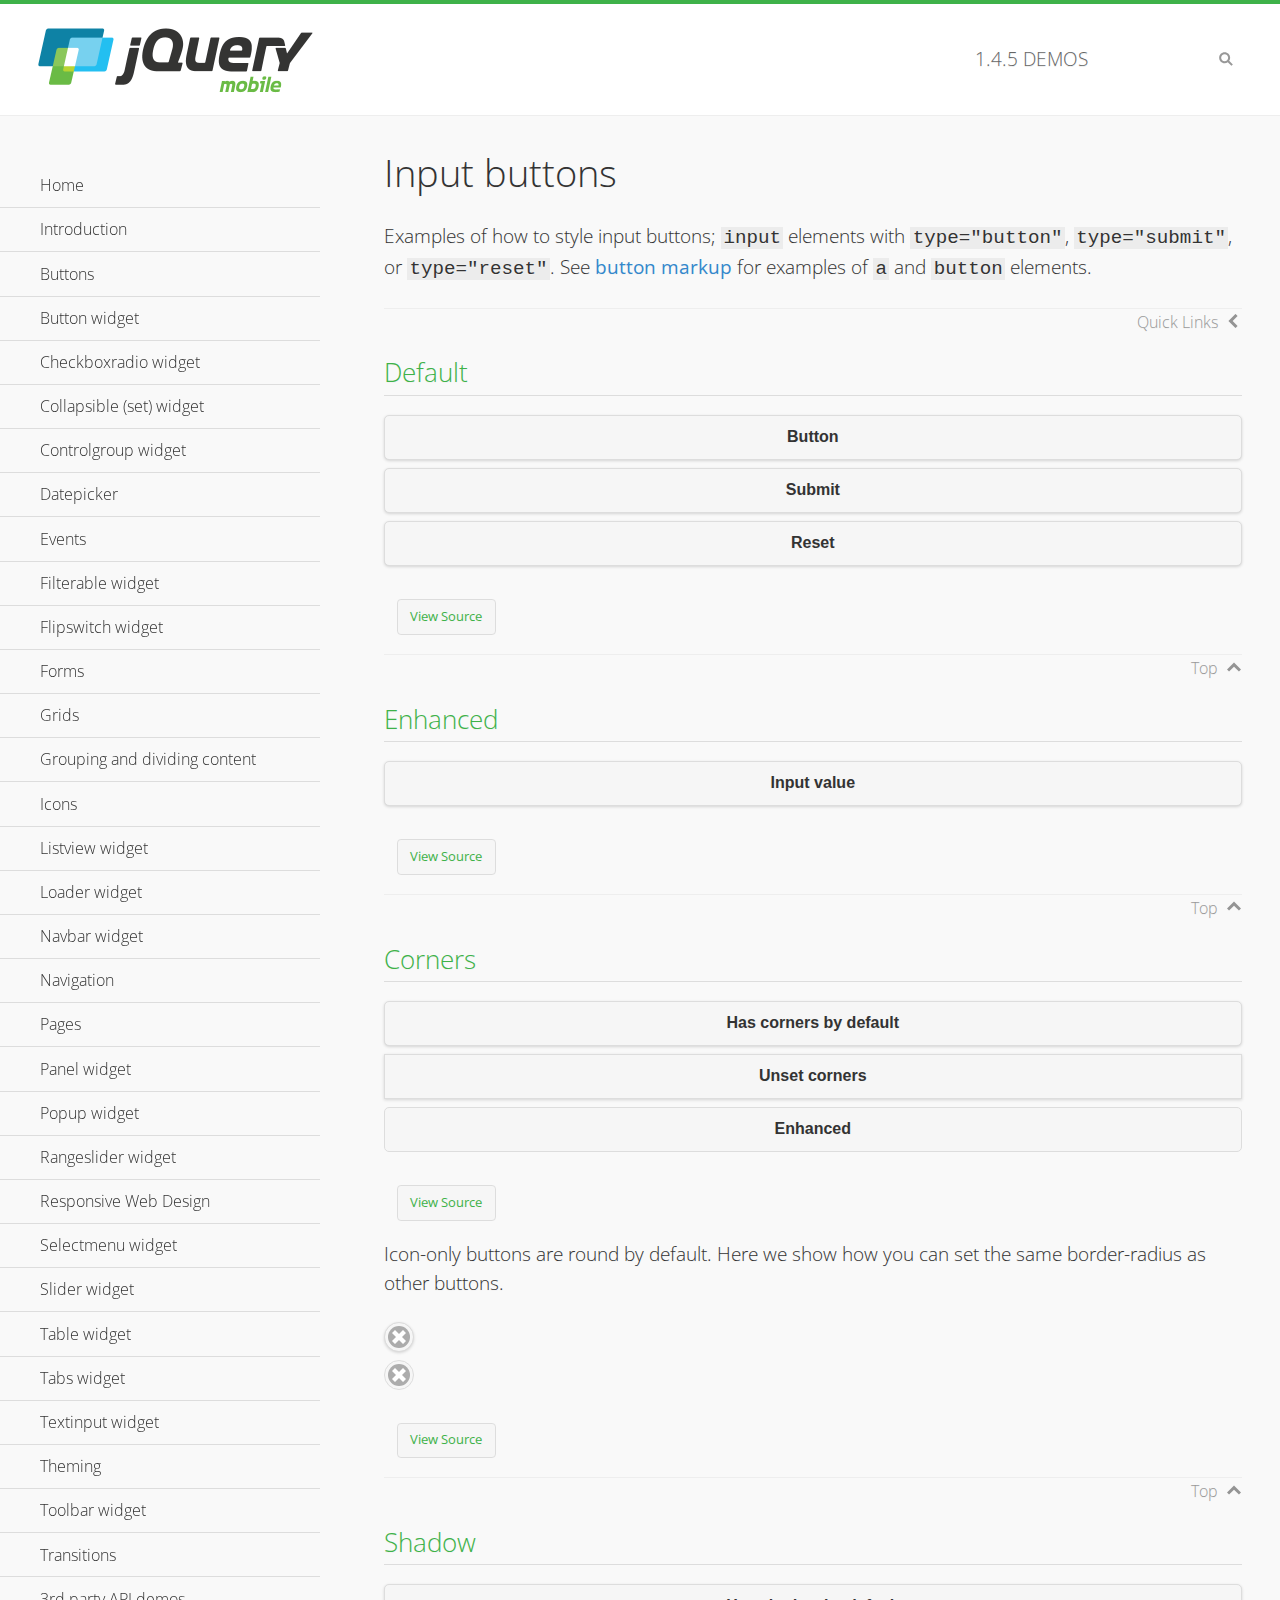
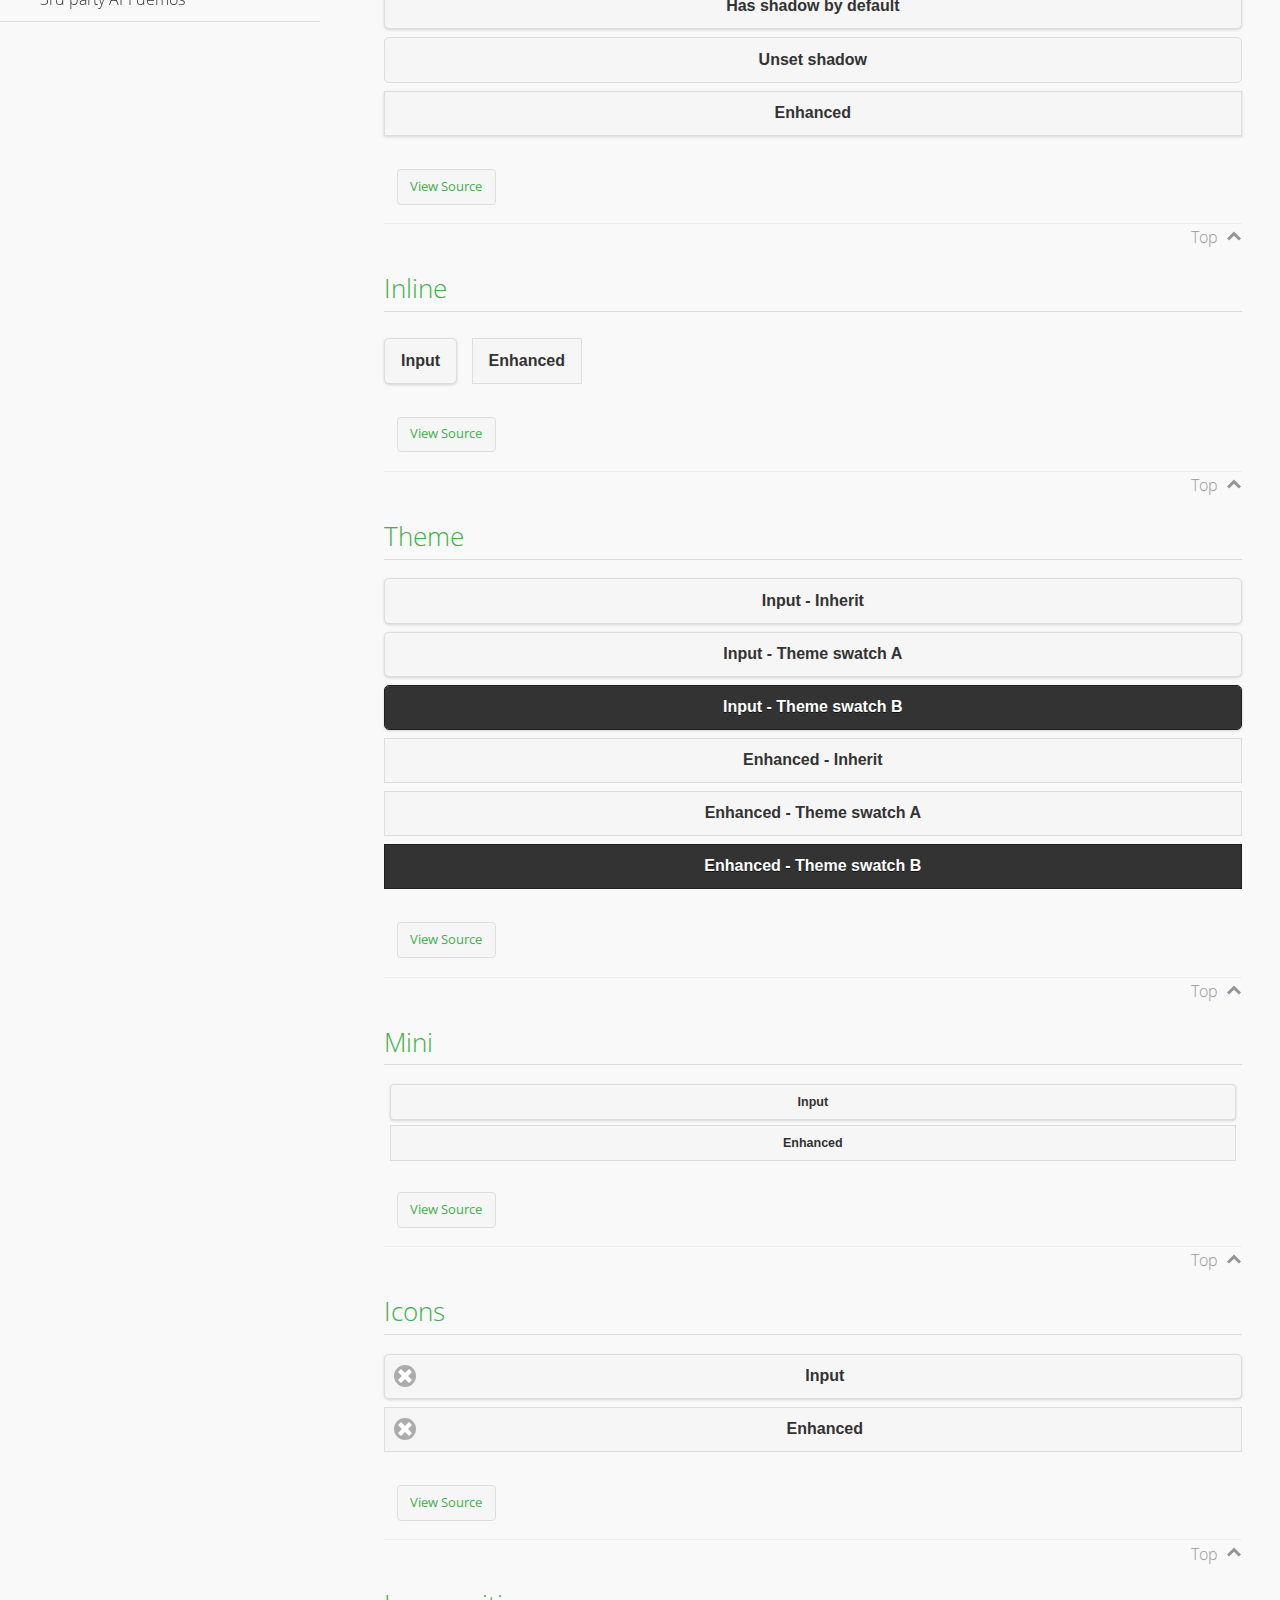
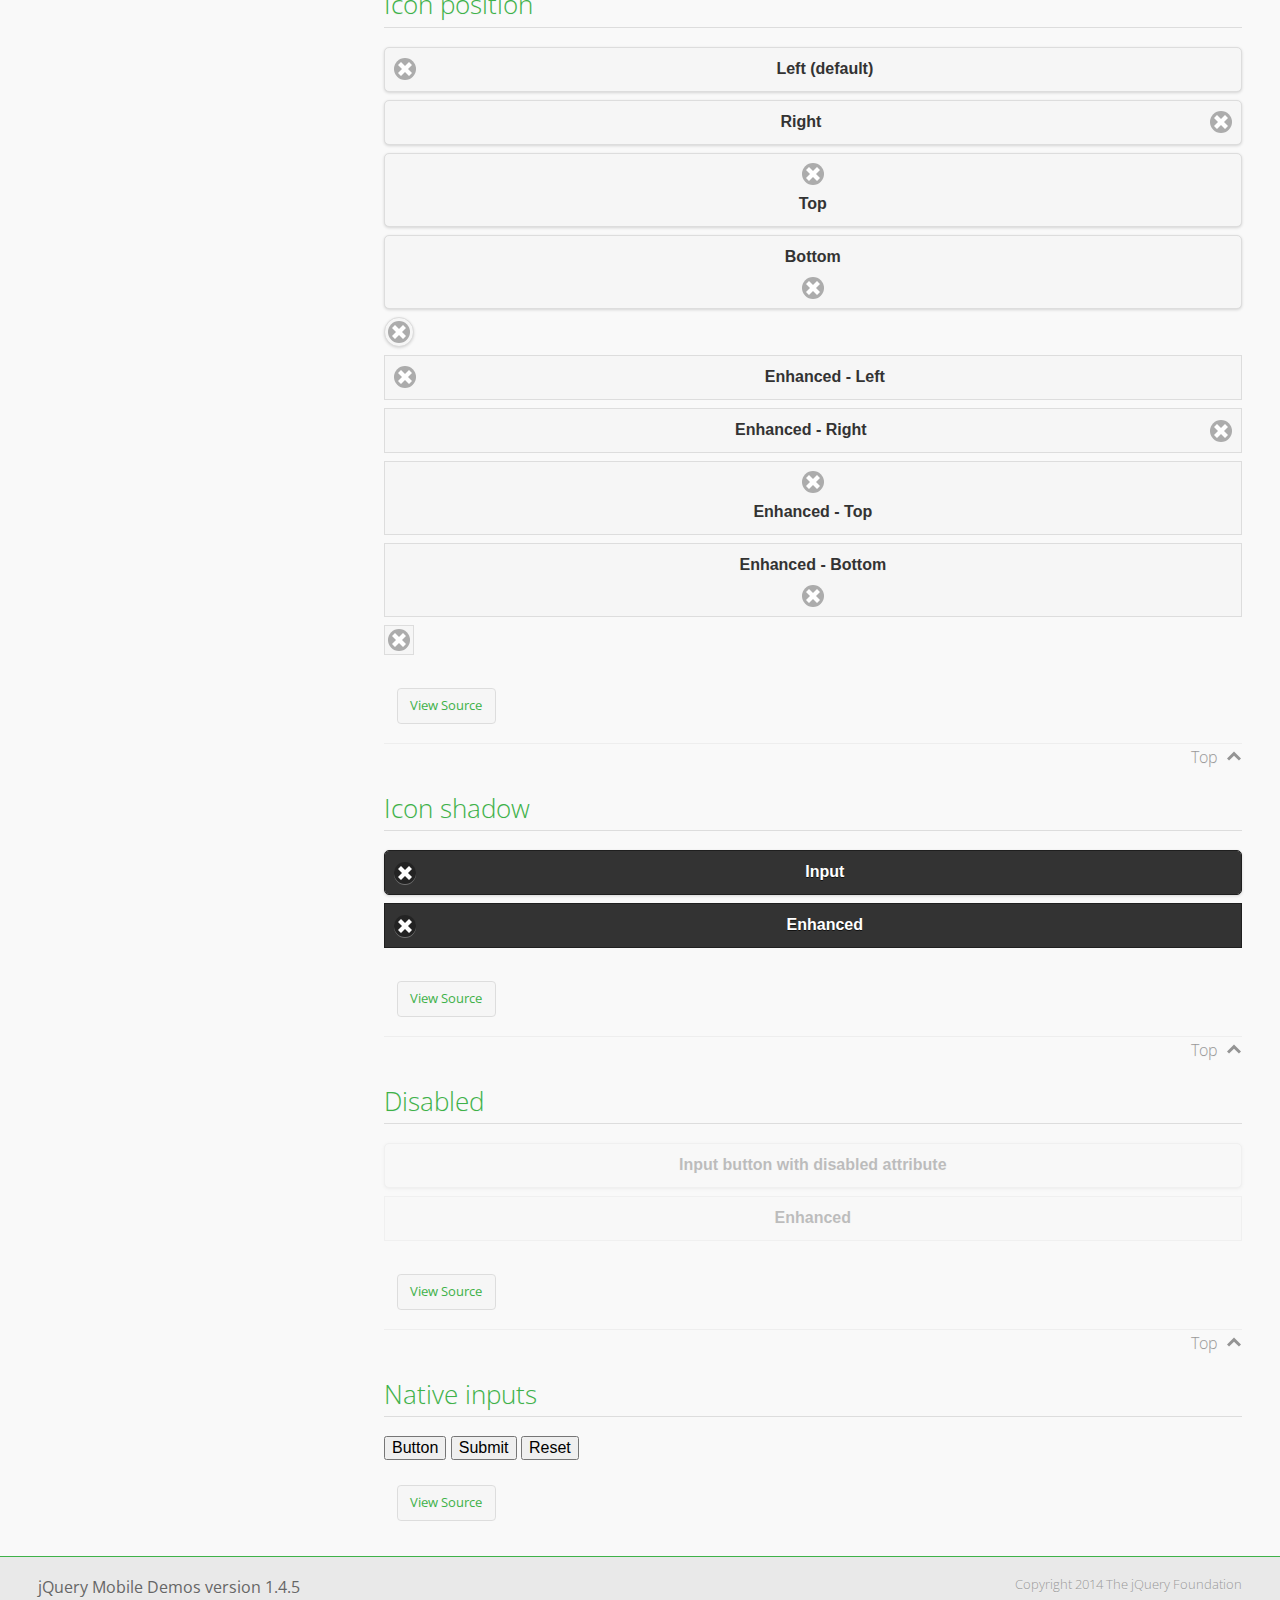
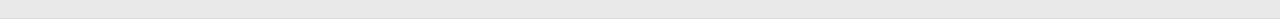
<file: www/js/jquery.mobile-1.4.5/demos/button/index.html>
<!DOCTYPE html>
<html>
<head>
	<meta charset="utf-8">
	<meta name="viewport" content="width=device-width, initial-scale=1">
	<title>Input buttons - jQuery Mobile Demos</title>
	<link rel="shortcut icon" href="../favicon.ico">
    <link rel="stylesheet" href="http://fonts.googleapis.com/css?family=Open+Sans:300,400,700">
	<link rel="stylesheet" href="../css/themes/default/jquery.mobile-1.4.5.min.css">
	<link rel="stylesheet" href="../_assets/css/jqm-demos.css">
	<script src="../js/jquery.js"></script>
	<script src="../_assets/js/index.js"></script>
	<script src="../js/jquery.mobile-1.4.5.min.js"></script>
</head>
<body>
<div data-role="page" class="jqm-demos" data-quicklinks="true">

	<div data-role="header" class="jqm-header">
		<h2><a href="../" title="jQuery Mobile Demos home"><img src="../_assets/img/jquery-logo.png" alt="jQuery Mobile"></a></h2>
		<p><span class="jqm-version"></span> Demos</p>
		<a href="#" class="jqm-navmenu-link ui-btn ui-btn-icon-notext ui-corner-all ui-icon-bars ui-nodisc-icon ui-alt-icon ui-btn-left">Menu</a>
		<a href="#" class="jqm-search-link ui-btn ui-btn-icon-notext ui-corner-all ui-icon-search ui-nodisc-icon ui-alt-icon ui-btn-right">Search</a>
	</div><!-- /header -->

	<div role="main" class="ui-content jqm-content">

		<h1>Input buttons</h1>

		<p>Examples of how to style input buttons; <code>input</code> elements with <code>type="button"</code>, <code>type="submit"</code>, or <code>type="reset"</code>. See <a href="../button-markup/">button markup</a> for examples of <code>a</code> and <code>button</code> elements.</p>

		<h2>Default</h2>

		<div data-demo-html="true">
			<form>
				<input type="button" value="Button">
				<input type="submit" value="Submit">
				<input type="reset" value="Reset">
			</form>
		</div><!--/demo-html -->

		<h2>Enhanced</h2>

		<div data-demo-html="true">
			<form>
				<div class="ui-input-btn ui-btn ui-corner-all ui-shadow">
					Input value
					<input type="button" data-enhanced="true" value="Input value">
				</div>
			</form>
		</div><!--/demo-html -->

		<h2>Corners</h2>

		<div data-demo-html="true">
			<form>
				<input type="button" value="Has corners by default">
				<input type="button" data-corners="false" value="Unset corners">
				<div class="ui-input-btn ui-btn ui-corner-all">
					Enhanced
					<input type="button" data-enhanced="true" value="Enhanced">
				</div>
			</form>
		</div><!--/demo-html -->

		<p>Icon-only buttons are round by default. Here we show how you can set the same border-radius as other buttons.</p>

		<div data-demo-html="true" data-demo-css="true">
			<form>
				<input type="button" data-icon="delete" data-iconpos="notext" value="Icon only">
				<div id="custom-border-radius">
					<div class="ui-input-btn ui-btn ui-icon-delete ui-btn-icon-notext ui-corner-all">
						Enhanced - Icon only
						<input type="button" data-enhanced="true" value="Enhanced - Icon only">
					</div>
				</div>
			</form>
		</div><!--/demo-html -->

		<h2>Shadow</h2>

		<div data-demo-html="true">
			<form>
				<input type="button" value="Has shadow by default">
				<input type="button" data-shadow="false" value="Unset shadow">
				<div class="ui-input-btn ui-btn ui-shadow">
					Enhanced
					<input type="button" data-enhanced="true" value="Enhanced">
				</div>
			</form>
		</div><!--/demo-html -->

		<h2>Inline</h2>

		<div data-demo-html="true">
			<form>
				<input type="button" data-inline="true" value="Input">
				<div class="ui-input-btn ui-btn ui-btn-inline">
					Enhanced
					<input type="button" data-enhanced="true" value="Enhanced">
				</div>
			</form>
		</div><!--/demo-html -->

		<h2>Theme</h2>

		<div data-demo-html="true">
			<form>
				<input type="button" value="Input - Inherit">
				<input type="button" data-theme="a" value="Input - Theme swatch A">
				<input type="button" data-theme="b" value="Input - Theme swatch B">
				<div class="ui-input-btn ui-btn">
					Enhanced - Inherit
					<input type="button" data-enhanced="true" value="Enhanced - Inherit">
				</div>
				<div class="ui-input-btn ui-btn ui-btn-a">
					Enhanced - Theme swatch A
					<input type="button" data-enhanced="true" value="Enhanced - Theme swatch A">
				</div>
				<div class="ui-input-btn ui-btn ui-btn-b">
					Enhanced - Theme swatch B
					<input type="button" data-enhanced="true" value="Enhanced - Theme swatch B">
				</div>
			</form>
		</div><!--/demo-html -->

		<h2>Mini</h2>

		<div data-demo-html="true">
			<form>
				<input type="button" data-mini="true" value="Input">
				<div class="ui-input-btn ui-btn ui-mini">
					Enhanced
					<input type="button" data-enhanced="true" value="Enhanced">
				</div>
			</form>
		</div><!--/demo-html -->

		<h2>Icons</h2>

		<div data-demo-html="true">
			<form>
				<input type="button" data-icon="delete" value="Input">
				<div class="ui-input-btn ui-btn ui-icon-delete ui-btn-icon-left">
					Enhanced
					<input type="button" data-enhanced="true" value="Enhanced">
				</div>
			</form>
		</div><!--/demo-html -->

		<h2>Icon position</h2>

		<div data-demo-html="true">
			<form>
				<input type="button" data-icon="delete" value="Left (default)">
				<input type="button" data-icon="delete" data-iconpos="right" value="Right">
				<input type="button" data-icon="delete" data-iconpos="top" value="Top">
				<input type="button" data-icon="delete" data-iconpos="bottom" value="Bottom">
				<input type="button" data-icon="delete" data-iconpos="notext" value="Icon only">
				<div class="ui-input-btn ui-btn ui-icon-delete ui-btn-icon-left">
					Enhanced - Left
					<input type="button" data-enhanced="true" value="Enhanced - Left">
				</div>
				<div class="ui-input-btn ui-btn ui-icon-delete ui-btn-icon-right">
					Enhanced - Right
					<input type="button" data-enhanced="true" value="Enhanced - Right">
				</div>
				<div class="ui-input-btn ui-btn ui-icon-delete ui-btn-icon-top">
					Enhanced - Top
					<input type="button" data-enhanced="true" value="Enhanced - Top">
				</div>
				<div class="ui-input-btn ui-btn ui-icon-delete ui-btn-icon-bottom">
					Enhanced - Bottom
					<input type="button" data-enhanced="true" value="Enhanced - Bottom">
				</div>
				<div class="ui-input-btn ui-btn ui-icon-delete ui-btn-icon-notext">
					Enhanced - Icon only
					<input type="button" data-enhanced="true" value="Enhanced - Icon only">
				</div>
			</form>
		</div><!--/demo-html -->

		<h2>Icon shadow</h2>

		<div data-demo-html="true">
			<form>
				<input type="button" data-theme="b" data-icon="delete" data-iconshadow="true" value="Input">
				<div class="ui-input-btn ui-btn ui-btn-b ui-icon-delete ui-btn-icon-left ui-shadow-icon">
					Enhanced
					<input type="button" data-enhanced="true" value="Enhanced">
				</div>
			</form>
		</div><!--/demo-html -->

		<h2>Disabled</h2>

		<div data-demo-html="true">
			<form>
				<input type="button" disabled value="Input button with disabled attribute">
				<div class="ui-input-btn ui-btn ui-state-disabled">
					Enhanced
					<input type="button" disabled data-enhanced="true" value="Enhanced">
				</div>
			</form>
		</div><!--/demo-html -->

		<h2>Native inputs</h2>

		<div data-demo-html="true">
			<form>
				<input type="button" data-role="none" value="Button">
				<input type="submit" data-role="none" value="Submit">
				<input type="reset" data-role="none" value="Reset">
			</form>
		</div><!--/demo-html -->

	</div><!-- /content -->
	    <div data-role="panel" class="jqm-navmenu-panel" data-position="left" data-display="overlay" data-theme="a">
	    	<ul class="jqm-list ui-alt-icon ui-nodisc-icon">
<li data-filtertext="demos homepage" data-icon="home"><a href=".././">Home</a></li>
<li data-filtertext="introduction overview getting started"><a href="../intro/" data-ajax="false">Introduction</a></li>
<li data-filtertext="buttons button markup buttonmarkup method anchor link button element"><a href="../button-markup/" data-ajax="false">Buttons</a></li>
<li data-filtertext="form button widget input button submit reset"><a href="../button/" data-ajax="false">Button widget</a></li>
<li data-role="collapsible" data-enhanced="true" data-collapsed-icon="carat-d" data-expanded-icon="carat-u" data-iconpos="right" data-inset="false" class="ui-collapsible ui-collapsible-themed-content ui-collapsible-collapsed">
	<h3 class="ui-collapsible-heading ui-collapsible-heading-collapsed">
		<a href="#" class="ui-collapsible-heading-toggle ui-btn ui-btn-icon-right ui-btn-inherit ui-icon-carat-d">
		    Checkboxradio widget<span class="ui-collapsible-heading-status"> click to expand contents</span>
		</a>
	</h3>
	<div class="ui-collapsible-content ui-body-inherit ui-collapsible-content-collapsed" aria-hidden="true">
		<ul>
			<li data-filtertext="form checkboxradio widget checkbox input checkboxes controlgroups"><a href="../checkboxradio-checkbox/" data-ajax="false">Checkboxes</a></li>
			<li data-filtertext="form checkboxradio widget radio input radio buttons controlgroups"><a href="../checkboxradio-radio/" data-ajax="false">Radio buttons</a></li>
		</ul>
	</div>
</li>
<li data-role="collapsible" data-enhanced="true" data-collapsed-icon="carat-d" data-expanded-icon="carat-u" data-iconpos="right" data-inset="false" class="ui-collapsible ui-collapsible-themed-content ui-collapsible-collapsed">
	<h3 class="ui-collapsible-heading ui-collapsible-heading-collapsed">
		<a href="#" class="ui-collapsible-heading-toggle ui-btn ui-btn-icon-right ui-btn-inherit ui-icon-carat-d">
			Collapsible (set) widget<span class="ui-collapsible-heading-status"> click to expand contents</span>
		</a>
	</h3>
	<div class="ui-collapsible-content ui-body-inherit ui-collapsible-content-collapsed" aria-hidden="true">
		<ul>
			<li data-filtertext="collapsibles content formatting"><a href="../collapsible/" data-ajax="false">Collapsible</a></li>
			<li data-filtertext="dynamic collapsible set accordion append expand"><a href="../collapsible-dynamic/" data-ajax="false">Dynamic collapsibles</a></li>
			<li data-filtertext="accordions collapsible set widget content formatting grouped collapsibles"><a href="../collapsibleset/" data-ajax="false">Collapsible set</a></li>
		</ul>
	</div>
</li>
<li data-role="collapsible" data-enhanced="true" data-collapsed-icon="carat-d" data-expanded-icon="carat-u" data-iconpos="right" data-inset="false" class="ui-collapsible ui-collapsible-themed-content ui-collapsible-collapsed">
	<h3 class="ui-collapsible-heading ui-collapsible-heading-collapsed">
		<a href="#" class="ui-collapsible-heading-toggle ui-btn ui-btn-icon-right ui-btn-inherit ui-icon-carat-d">
			Controlgroup widget<span class="ui-collapsible-heading-status"> click to expand contents</span>
		</a>
	</h3>
	<div class="ui-collapsible-content ui-body-inherit ui-collapsible-content-collapsed" aria-hidden="true">
		<ul>
			<li data-filtertext="controlgroups selectmenu checkboxradio input grouped buttons horizontal vertical"><a href="../controlgroup/" data-ajax="false">Controlgroup</a></li>
			<li data-filtertext="dynamic controlgroup dynamically add buttons"><a href="../controlgroup-dynamic/" data-ajax="false">Dynamic controlgroups</a></li>
		</ul>
	</div>
</li>
<li data-filtertext="form datepicker widget date input"><a href="../datepicker/" data-ajax="false">Datepicker</a></li>
<li data-role="collapsible" data-enhanced="true" data-collapsed-icon="carat-d" data-expanded-icon="carat-u" data-iconpos="right" data-inset="false" class="ui-collapsible ui-collapsible-themed-content ui-collapsible-collapsed">
	<h3 class="ui-collapsible-heading ui-collapsible-heading-collapsed">
		<a href="#" class="ui-collapsible-heading-toggle ui-btn ui-btn-icon-right ui-btn-inherit ui-icon-carat-d">
			Events<span class="ui-collapsible-heading-status"> click to expand contents</span>
		</a>
	</h3>
	<div class="ui-collapsible-content ui-body-inherit ui-collapsible-content-collapsed" aria-hidden="true">
		<ul>
			<li data-filtertext="swipe to delete list items listviews swipe events"><a href="../swipe-list/" data-ajax="false">Swipe list items</a></li>
			<li data-filtertext="swipe to navigate swipe page navigation swipe events"><a href="../swipe-page/" data-ajax="false">Swipe page navigation</a></li>
		</ul>
	</div>
</li>
<li data-filtertext="filterable filter elements sorting searching listview table"><a href="../filterable/" data-ajax="false">Filterable widget</a></li>
<li data-filtertext="form flipswitch widget flip toggle switch binary select checkbox input"><a href="../flipswitch/" data-ajax="false">Flipswitch widget</a></li>
<li data-role="collapsible" data-enhanced="true" data-collapsed-icon="carat-d" data-expanded-icon="carat-u" data-iconpos="right" data-inset="false" class="ui-collapsible ui-collapsible-themed-content ui-collapsible-collapsed">
	<h3 class="ui-collapsible-heading ui-collapsible-heading-collapsed">
		<a href="#" class="ui-collapsible-heading-toggle ui-btn ui-btn-icon-right ui-btn-inherit ui-icon-carat-d">
			Forms<span class="ui-collapsible-heading-status"> click to expand contents</span>
		</a>
	</h3>
	<div class="ui-collapsible-content ui-body-inherit ui-collapsible-content-collapsed" aria-hidden="true">
		<ul>
			<li data-filtertext="forms text checkbox radio range button submit reset inputs selects textarea slider flipswitch label form elements"><a href="../forms/" data-ajax="false">Forms</a></li>
			<li data-filtertext="form hide labels hidden accessible ui-hidden-accessible forms"><a href="../forms-label-hidden-accessible/" data-ajax="false">Hide labels</a></li>
			<li data-filtertext="form field containers fieldcontain ui-field-contain forms"><a href="../forms-field-contain/" data-ajax="false">Field containers</a></li>
			<li data-filtertext="forms disabled form elements"><a href="../forms-disabled/" data-ajax="false">Forms disabled</a></li>
			<li data-filtertext="forms gallery examples overview forms text checkbox radio range button submit reset inputs selects textarea slider flipswitch label form elements"><a href="../forms-gallery/" data-ajax="false">Forms gallery</a></li>
		</ul>
	</div>
</li>
<li data-role="collapsible" data-enhanced="true" data-collapsed-icon="carat-d" data-expanded-icon="carat-u" data-iconpos="right" data-inset="false" class="ui-collapsible ui-collapsible-themed-content ui-collapsible-collapsed">
	<h3 class="ui-collapsible-heading ui-collapsible-heading-collapsed">
		<a href="#" class="ui-collapsible-heading-toggle ui-btn ui-btn-icon-right ui-btn-inherit ui-icon-carat-d">
			Grids<span class="ui-collapsible-heading-status"> click to expand contents</span>
		</a>
	</h3>
	<div class="ui-collapsible-content ui-body-inherit ui-collapsible-content-collapsed" aria-hidden="true">
		<ul>
			<li data-filtertext="grids columns blocks content formatting rwd responsive css framework"><a href="../grids/" data-ajax="false">Grids</a></li>
			<li data-filtertext="buttons in grids css framework"><a href="../grids-buttons/" data-ajax="false">Buttons in grids</a></li>
			<li data-filtertext="custom responsive grids rwd css framework"><a href="../grids-custom-responsive/" data-ajax="false">Custom responsive grids</a></li>
		</ul>
	</div>
</li>
<li data-filtertext="blocks content formatting sections heading"><a href="../body-bar-classes/" data-ajax="false">Grouping and dividing content</a></li>
<li data-role="collapsible" data-enhanced="true" data-collapsed-icon="carat-d" data-expanded-icon="carat-u" data-iconpos="right" data-inset="false" class="ui-collapsible ui-collapsible-themed-content ui-collapsible-collapsed">
	<h3 class="ui-collapsible-heading ui-collapsible-heading-collapsed">
		<a href="#" class="ui-collapsible-heading-toggle ui-btn ui-btn-icon-right ui-btn-inherit ui-icon-carat-d">
			Icons<span class="ui-collapsible-heading-status"> click to expand contents</span>
		</a>
	</h3>
	<div class="ui-collapsible-content ui-body-inherit ui-collapsible-content-collapsed" aria-hidden="true">
		<ul>
			<li data-filtertext="button icons svg disc alt custom icon position"><a href="../icons/" data-ajax="false">Icons</a></li>
			<li data-filtertext=""><a href="../icons-grunticon/" data-ajax="false">Grunticon loader</a></li>
		</ul>
	</div>
</li>
<li data-role="collapsible" data-enhanced="true" data-collapsed-icon="carat-d" data-expanded-icon="carat-u" data-iconpos="right" data-inset="false" class="ui-collapsible ui-collapsible-themed-content ui-collapsible-collapsed">
	<h3 class="ui-collapsible-heading ui-collapsible-heading-collapsed">
		<a href="#" class="ui-collapsible-heading-toggle ui-btn ui-btn-icon-right ui-btn-inherit ui-icon-carat-d">
			Listview widget<span class="ui-collapsible-heading-status"> click to expand contents</span>
		</a>
	</h3>
	<div class="ui-collapsible-content ui-body-inherit ui-collapsible-content-collapsed" aria-hidden="true">
		<ul>
			<li data-filtertext="listview widget thumbnails icons nested split button collapsible ul ol"><a href="../listview/" data-ajax="false">Listview</a></li>
			<li data-filtertext="autocomplete filterable reveal listview filtertextbeforefilter placeholder"><a href="../listview-autocomplete/" data-ajax="false">Listview autocomplete</a></li>
			<li data-filtertext="autocomplete filterable reveal listview remote data filtertextbeforefilter placeholder"><a href="../listview-autocomplete-remote/" data-ajax="false">Listview autocomplete remote data</a></li>
			<li data-filtertext="autodividers anchor jump scroll linkbars listview lists ul ol"><a href="../listview-autodividers-linkbar/" data-ajax="false">Listview autodividers linkbar</a></li>
			<li data-filtertext="listview autodividers selector autodividersselector lists ul ol"><a href="../listview-autodividers-selector/" data-ajax="false">Listview autodividers selector</a></li>
			<li data-filtertext="listview nested list items"><a href="../listview-nested-lists/" data-ajax="false">Nested Listviews</a></li>
			<li data-filtertext="listview collapsible list items flat"><a href="../listview-collapsible-item-flat/" data-ajax="false">Listview collapsible list items (flat)</a></li>
			<li data-filtertext="listview collapsible list indented"><a href="../listview-collapsible-item-indented/" data-ajax="false">Listview collapsible list items (indented)</a></li>
			<li data-filtertext="grid listview responsive grids responsive listviews lists ul"><a href="../listview-grid/" data-ajax="false">Listview responsive grid</a></li>
		</ul>
	</div>
</li>
<li data-filtertext="loader widget page loading navigation overlay spinner"><a href="../loader/" data-ajax="false">Loader widget</a></li>
<li data-filtertext="navbar widget navmenu toolbars header footer"><a href="../navbar/" data-ajax="false">Navbar widget</a></li>
<li data-role="collapsible" data-enhanced="true" data-collapsed-icon="carat-d" data-expanded-icon="carat-u" data-iconpos="right" data-inset="false" class="ui-collapsible ui-collapsible-themed-content ui-collapsible-collapsed">
	<h3 class="ui-collapsible-heading ui-collapsible-heading-collapsed">
		<a href="#" class="ui-collapsible-heading-toggle ui-btn ui-btn-icon-right ui-btn-inherit ui-icon-carat-d">
			Navigation<span class="ui-collapsible-heading-status"> click to expand contents</span>
		</a>
	</h3>
	<div class="ui-collapsible-content ui-body-inherit ui-collapsible-content-collapsed" aria-hidden="true">
		<ul>
			<li data-filtertext="ajax navigation navigate widget history event method"><a href="../navigation/" data-ajax="false">Navigation</a></li>
			<li data-filtertext="linking pages page links navigation ajax prefetch cache"><a href="../navigation-linking-pages/" data-ajax="false">Linking pages</a></li>
			<!-- <li data-filtertext="php redirect server redirection server-side navigation"><a href="../navigation-php-redirect/" data-ajax="false">PHP redirect demo</a></li>-->
			<li data-filtertext="navigation redirection hash query"><a href="../navigation-hash-processing/" data-ajax="false">Hash processing demo</a></li>
			<li data-filtertext="navigation redirection hash query"><a href="../page-events/" data-ajax="false">Page Navigation Events</a></li>
		</ul>
	</div>
</li>
<li data-role="collapsible" data-enhanced="true" data-collapsed-icon="carat-d" data-expanded-icon="carat-u" data-iconpos="right" data-inset="false" class="ui-collapsible ui-collapsible-themed-content ui-collapsible-collapsed">
	<h3 class="ui-collapsible-heading ui-collapsible-heading-collapsed">
		<a href="#" class="ui-collapsible-heading-toggle ui-btn ui-btn-icon-right ui-btn-inherit ui-icon-carat-d">
			Pages<span class="ui-collapsible-heading-status"> click to expand contents</span>
		</a>
	</h3>
	<div class="ui-collapsible-content ui-body-inherit ui-collapsible-content-collapsed" aria-hidden="true">
		<ul>
			<li data-filtertext="pages page widget ajax navigation"><a href="../pages/" data-ajax="false">Pages</a></li>
			<li data-filtertext="single page"><a href="../pages-single-page/" data-ajax="false">Single page</a></li>
			<li data-filtertext="multipage multi-page page"><a href="../pages-multi-page/" data-ajax="false">Multi-page template</a></li>
			<li data-filtertext="dialog page widget modal popup"><a href="../pages-dialog/" data-ajax="false">Dialog page</a></li>
		</ul>
	</div>
</li>
<li data-role="collapsible" data-enhanced="true" data-collapsed-icon="carat-d" data-expanded-icon="carat-u" data-iconpos="right" data-inset="false" class="ui-collapsible ui-collapsible-themed-content ui-collapsible-collapsed">
	<h3 class="ui-collapsible-heading ui-collapsible-heading-collapsed">
		<a href="#" class="ui-collapsible-heading-toggle ui-btn ui-btn-icon-right ui-btn-inherit ui-icon-carat-d">
			Panel widget<span class="ui-collapsible-heading-status"> click to expand contents</span>
		</a>
	</h3>
	<div class="ui-collapsible-content ui-body-inherit ui-collapsible-content-collapsed" aria-hidden="true">
		<ul>
			<li data-filtertext="panel widget sliding panels reveal push overlay responsive"><a href="../panel/" data-ajax="false">Panel</a></li>
			<li data-filtertext=""><a href="../panel-external/" data-ajax="false">External panels</a></li>
			<li data-filtertext="panel "><a href="../panel-fixed/" data-ajax="false">Fixed panels</a></li>
			<li data-filtertext="panel slide panels sliding panels shadow rwd responsive breakpoint"><a href="../panel-responsive/" data-ajax="false">Panels responsive</a></li>
			<li data-filtertext="panel custom style custom panel width reveal shadow listview panel styling page background wrapper"><a href="../panel-styling/" data-ajax="false">Custom panel style</a></li>
			<li data-filtertext="panel open on swipe"><a href="../panel-swipe-open/" data-ajax="false">Panel open on swipe</a></li>
			<li data-filtertext="panels outside page internal external toolbars"><a href="../panel-external-internal/" data-ajax="false">Panel external and internal</a></li>
		</ul>
	</div>
</li>
<li data-role="collapsible" data-enhanced="true" data-collapsed-icon="carat-d" data-expanded-icon="carat-u" data-iconpos="right" data-inset="false" class="ui-collapsible ui-collapsible-themed-content ui-collapsible-collapsed">
	<h3 class="ui-collapsible-heading ui-collapsible-heading-collapsed">
		<a href="#" class="ui-collapsible-heading-toggle ui-btn ui-btn-icon-right ui-btn-inherit ui-icon-carat-d">
			Popup widget<span class="ui-collapsible-heading-status"> click to expand contents</span>
		</a>
	</h3>
	<div class="ui-collapsible-content ui-body-inherit ui-collapsible-content-collapsed" aria-hidden="true">
		<ul>
			<li data-filtertext="popup widget popups dialog modal transition tooltip lightbox form overlay screen flip pop fade transition"><a href="../popup/" data-ajax="false">Popup</a></li>
			<li data-filtertext="popup alignment position"><a href="../popup-alignment/" data-ajax="false">Popup alignment</a></li>
			<li data-filtertext="popup arrow size popups popover"><a href="../popup-arrow-size/" data-ajax="false">Popup arrow size</a></li>
			<li data-filtertext="dynamic popups popup images lightbox"><a href="../popup-dynamic/" data-ajax="false">Dynamic popups</a></li>
			<li data-filtertext="popups with iframes scaling"><a href="../popup-iframe/" data-ajax="false">Popups with iframes</a></li>
			<li data-filtertext="popup image scaling"><a href="../popup-image-scaling/" data-ajax="false">Popup image scaling</a></li>
			<li data-filtertext="external popup outside multi-page"><a href="../popup-outside-multipage/" data-ajax="false">Popup outside multi-page</a></li>
		</ul>
	</div>
</li>
<li data-filtertext="form rangeslider widget dual sliders dual handle sliders range input"><a href="../rangeslider/" data-ajax="false">Rangeslider widget</a></li>
<li data-filtertext="responsive web design rwd adaptive progressive enhancement PE accessible mobile breakpoints media query media queries"><a href="../rwd/" data-ajax="false">Responsive Web Design</a></li>
<li data-role="collapsible" data-enhanced="true" data-collapsed-icon="carat-d" data-expanded-icon="carat-u" data-iconpos="right" data-inset="false" class="ui-collapsible ui-collapsible-themed-content ui-collapsible-collapsed">
	<h3 class="ui-collapsible-heading ui-collapsible-heading-collapsed">
		<a href="#" class="ui-collapsible-heading-toggle ui-btn ui-btn-icon-right ui-btn-inherit ui-icon-carat-d">
			Selectmenu widget<span class="ui-collapsible-heading-status"> click to expand contents</span>
		</a>
	</h3>
	<div class="ui-collapsible-content ui-body-inherit ui-collapsible-content-collapsed" aria-hidden="true">
		<ul>
			<li data-filtertext="form selectmenu widget select input custom select menu selects"><a href="../selectmenu/" data-ajax="false">Selectmenu</a></li>
			<li data-filtertext="form custom select menu selectmenu widget custom menu option optgroup multiple selects"><a href="../selectmenu-custom/" data-ajax="false">Custom select menu</a></li>
			<li data-filtertext="filterable select filter popup dialog"><a href="../selectmenu-custom-filter/" data-ajax="false">Custom select menu with filter</a></li>
		</ul>
	</div>
</li>
<li data-role="collapsible" data-enhanced="true" data-collapsed-icon="carat-d" data-expanded-icon="carat-u" data-iconpos="right" data-inset="false" class="ui-collapsible ui-collapsible-themed-content ui-collapsible-collapsed">
	<h3 class="ui-collapsible-heading ui-collapsible-heading-collapsed">
		<a href="#" class="ui-collapsible-heading-toggle ui-btn ui-btn-icon-right ui-btn-inherit ui-icon-carat-d">
			Slider widget<span class="ui-collapsible-heading-status"> click to expand contents</span>
		</a>
	</h3>
	<div class="ui-collapsible-content ui-body-inherit ui-collapsible-content-collapsed" aria-hidden="true">
		<ul>
			<li data-filtertext="form slider widget range input single sliders"><a href="../slider/" data-ajax="false">Slider</a></li>
			<li data-filtertext="form slider widget flipswitch slider binary select flip toggle switch"><a href="../slider-flipswitch/" data-ajax="false">Slider flip toggle switch</a></li>
			<li data-filtertext="form slider tooltip handle value input range sliders"><a href="../slider-tooltip/" data-ajax="false">Slider tooltip</a></li>
		</ul>
	</div>
</li>
<li data-role="collapsible" data-enhanced="true" data-collapsed-icon="carat-d" data-expanded-icon="carat-u" data-iconpos="right" data-inset="false" class="ui-collapsible ui-collapsible-themed-content ui-collapsible-collapsed">
	<h3 class="ui-collapsible-heading ui-collapsible-heading-collapsed">
		<a href="#" class="ui-collapsible-heading-toggle ui-btn ui-btn-icon-right ui-btn-inherit ui-icon-carat-d">
			Table widget<span class="ui-collapsible-heading-status"> click to expand contents</span>
		</a>
	</h3>
	<div class="ui-collapsible-content ui-body-inherit ui-collapsible-content-collapsed" aria-hidden="true">
		<ul>
			<li data-filtertext="table widget reflow column toggle th td responsive tables rwd hide show tabular"><a href="../table-column-toggle/" data-ajax="false">Table Column Toggle</a></li>
			<li data-filtertext="table column toggle phone comparison demo"><a href="../table-column-toggle-example/" data-ajax="false">Table Column Toggle demo</a></li>
			<li data-filtertext="responsive tables table column toggle heading groups rwd breakpoint"><a href="../table-column-toggle-heading-groups/" data-ajax="false">Table Column Toggle heading groups</a></li>
			<li data-filtertext="responsive tables table column toggle hide rwd breakpoint customization options"><a href="../table-column-toggle-options/" data-ajax="false">Table Column Toggle options</a></li>
			<li data-filtertext="table reflow th td responsive rwd columns tabular"><a href="../table-reflow/" data-ajax="false">Table Reflow</a></li>
			<li data-filtertext="responsive tables table reflow heading groups rwd breakpoint"><a href="../table-reflow-heading-groups/" data-ajax="false">Table Reflow heading groups</a></li>
			<li data-filtertext="responsive tables table reflow stripes strokes table style"><a href="../table-reflow-stripes-strokes/" data-ajax="false">Table Reflow stripes and strokes</a></li>
			<li data-filtertext="responsive tables table reflow stack custom styles"><a href="../table-reflow-styling/" data-ajax="false">Table Reflow custom styles</a></li>
		</ul>
	</div>
</li>
<li data-filtertext="ui tabs widget"><a href="../tabs/" data-ajax="false">Tabs widget</a></li>
<li data-filtertext="form textinput widget text input textarea number date time tel email file color password"><a href="../textinput/" data-ajax="false">Textinput widget</a></li>
<li data-role="collapsible" data-enhanced="true" data-collapsed-icon="carat-d" data-expanded-icon="carat-u" data-iconpos="right" data-inset="false" class="ui-collapsible ui-collapsible-themed-content ui-collapsible-collapsed">
	<h3 class="ui-collapsible-heading ui-collapsible-heading-collapsed">
		<a href="#" class="ui-collapsible-heading-toggle ui-btn ui-btn-icon-right ui-btn-inherit ui-icon-carat-d">
			Theming<span class="ui-collapsible-heading-status"> click to expand contents</span>
		</a>
	</h3>
	<div class="ui-collapsible-content ui-body-inherit ui-collapsible-content-collapsed" aria-hidden="true">
		<ul>
			<li data-filtertext="default theme swatches theming style css"><a href="../theme-default/" data-ajax="false">Default theme</a></li>
			<li data-filtertext="classic theme old theme swatches theming style css"><a href="../theme-classic/" data-ajax="false">Classic theme</a></li>
		</ul>
	</div>
</li>
<li data-role="collapsible" data-enhanced="true" data-collapsed-icon="carat-d" data-expanded-icon="carat-u" data-iconpos="right" data-inset="false" class="ui-collapsible ui-collapsible-themed-content ui-collapsible-collapsed">
	<h3 class="ui-collapsible-heading ui-collapsible-heading-collapsed">
		<a href="#" class="ui-collapsible-heading-toggle ui-btn ui-btn-icon-right ui-btn-inherit ui-icon-carat-d">
			Toolbar widget<span class="ui-collapsible-heading-status"> click to expand contents</span>
		</a>
	</h3>
	<div class="ui-collapsible-content ui-body-inherit ui-collapsible-content-collapsed" aria-hidden="true">
		<ul>
			<li data-filtertext="toolbar widget header footer toolbars fixed fullscreen external sections"><a href="../toolbar/" data-ajax="false">Toolbar</a></li>
			<li data-filtertext="dynamic toolbars dynamically add toolbar header footer"><a href="../toolbar-dynamic/" data-ajax="false">Dynamic toolbars</a></li>
			<li data-filtertext="external toolbars header footer"><a href="../toolbar-external/" data-ajax="false">External toolbars</a></li>
			<li data-filtertext="fixed toolbars header footer"><a href="../toolbar-fixed/" data-ajax="false">Fixed toolbars</a></li>
			<li data-filtertext="fixed fullscreen toolbars header footer"><a href="../toolbar-fixed-fullscreen/" data-ajax="false">Fullscreen toolbars</a></li>
			<li data-filtertext="external fixed toolbars header footer"><a href="../toolbar-fixed-external/" data-ajax="false">Fixed external toolbars</a></li>
			<li data-filtertext="external persistent toolbars header footer navbar navmenu"><a href="../toolbar-fixed-persistent/" data-ajax="false">Persistent toolbars</a></li>
			<li data-filtertext="external ajax optimized toolbars persistent toolbars header footer navbar"><a href="../toolbar-fixed-persistent-optimized/" data-ajax="false">Ajax optimized toolbars</a></li>
			<li data-filtertext="form in toolbars header footer"><a href="../toolbar-fixed-forms/" data-ajax="false">Form in toolbar</a></li>
		</ul>
	</div>
</li>
<li data-filtertext="page transitions animated pages popup navigation flip slide fade pop"><a href="../transitions/" data-ajax="false">Transitions</a></li>
<li data-role="collapsible" data-enhanced="true" data-collapsed-icon="carat-d" data-expanded-icon="carat-u" data-iconpos="right" data-inset="false" class="ui-collapsible ui-collapsible-themed-content ui-collapsible-collapsed">
	<h3 class="ui-collapsible-heading ui-collapsible-heading-collapsed">
		<a href="#" class="ui-collapsible-heading-toggle ui-btn ui-btn-icon-right ui-btn-inherit ui-icon-carat-d">
			3rd party API demos<span class="ui-collapsible-heading-status"> click to expand contents</span>
		</a>
	</h3>
	<div class="ui-collapsible-content ui-body-inherit ui-collapsible-content-collapsed" aria-hidden="true">
		<ul>
			<li data-filtertext="backbone requirejs navigation router"><a href="../backbone-requirejs/" data-ajax="false">Backbone RequireJS</a></li>
			<li data-filtertext="google maps geolocation demo"><a href="../map-geolocation/" data-ajax="false">Google Maps geolocation</a></li>
			<li data-filtertext="google maps hybrid"><a href="../map-list-toggle/" data-ajax="false">Google Maps list toggle</a></li>
		</ul>
	</div>
</li>



		     </ul>
		</div><!-- /panel -->


	<div data-role="footer" data-position="fixed" data-tap-toggle="false" class="jqm-footer">
		<p>jQuery Mobile Demos version <span class="jqm-version"></span></p>
		<p>Copyright 2014 The jQuery Foundation</p>
	</div><!-- /footer -->
	<!-- TODO: This should become an external panel so we can add input to markup (unique ID) -->
    <div data-role="panel" class="jqm-search-panel" data-position="right" data-display="overlay" data-theme="a">
		<div class="jqm-search">
			<ul class="jqm-list" data-filter-placeholder="Search demos..." data-filter-reveal="true">
<li data-filtertext="demos homepage" data-icon="home"><a href=".././">Home</a></li>
<li data-filtertext="introduction overview getting started"><a href="../intro/" data-ajax="false">Introduction</a></li>
<li data-filtertext="buttons button markup buttonmarkup method anchor link button element"><a href="../button-markup/" data-ajax="false">Buttons</a></li>
<li data-filtertext="form button widget input button submit reset"><a href="../button/" data-ajax="false">Button widget</a></li>
<li data-role="collapsible" data-enhanced="true" data-collapsed-icon="carat-d" data-expanded-icon="carat-u" data-iconpos="right" data-inset="false" class="ui-collapsible ui-collapsible-themed-content ui-collapsible-collapsed">
	<h3 class="ui-collapsible-heading ui-collapsible-heading-collapsed">
		<a href="#" class="ui-collapsible-heading-toggle ui-btn ui-btn-icon-right ui-btn-inherit ui-icon-carat-d">
		    Checkboxradio widget<span class="ui-collapsible-heading-status"> click to expand contents</span>
		</a>
	</h3>
	<div class="ui-collapsible-content ui-body-inherit ui-collapsible-content-collapsed" aria-hidden="true">
		<ul>
			<li data-filtertext="form checkboxradio widget checkbox input checkboxes controlgroups"><a href="../checkboxradio-checkbox/" data-ajax="false">Checkboxes</a></li>
			<li data-filtertext="form checkboxradio widget radio input radio buttons controlgroups"><a href="../checkboxradio-radio/" data-ajax="false">Radio buttons</a></li>
		</ul>
	</div>
</li>
<li data-role="collapsible" data-enhanced="true" data-collapsed-icon="carat-d" data-expanded-icon="carat-u" data-iconpos="right" data-inset="false" class="ui-collapsible ui-collapsible-themed-content ui-collapsible-collapsed">
	<h3 class="ui-collapsible-heading ui-collapsible-heading-collapsed">
		<a href="#" class="ui-collapsible-heading-toggle ui-btn ui-btn-icon-right ui-btn-inherit ui-icon-carat-d">
			Collapsible (set) widget<span class="ui-collapsible-heading-status"> click to expand contents</span>
		</a>
	</h3>
	<div class="ui-collapsible-content ui-body-inherit ui-collapsible-content-collapsed" aria-hidden="true">
		<ul>
			<li data-filtertext="collapsibles content formatting"><a href="../collapsible/" data-ajax="false">Collapsible</a></li>
			<li data-filtertext="dynamic collapsible set accordion append expand"><a href="../collapsible-dynamic/" data-ajax="false">Dynamic collapsibles</a></li>
			<li data-filtertext="accordions collapsible set widget content formatting grouped collapsibles"><a href="../collapsibleset/" data-ajax="false">Collapsible set</a></li>
		</ul>
	</div>
</li>
<li data-role="collapsible" data-enhanced="true" data-collapsed-icon="carat-d" data-expanded-icon="carat-u" data-iconpos="right" data-inset="false" class="ui-collapsible ui-collapsible-themed-content ui-collapsible-collapsed">
	<h3 class="ui-collapsible-heading ui-collapsible-heading-collapsed">
		<a href="#" class="ui-collapsible-heading-toggle ui-btn ui-btn-icon-right ui-btn-inherit ui-icon-carat-d">
			Controlgroup widget<span class="ui-collapsible-heading-status"> click to expand contents</span>
		</a>
	</h3>
	<div class="ui-collapsible-content ui-body-inherit ui-collapsible-content-collapsed" aria-hidden="true">
		<ul>
			<li data-filtertext="controlgroups selectmenu checkboxradio input grouped buttons horizontal vertical"><a href="../controlgroup/" data-ajax="false">Controlgroup</a></li>
			<li data-filtertext="dynamic controlgroup dynamically add buttons"><a href="../controlgroup-dynamic/" data-ajax="false">Dynamic controlgroups</a></li>
		</ul>
	</div>
</li>
<li data-filtertext="form datepicker widget date input"><a href="../datepicker/" data-ajax="false">Datepicker</a></li>
<li data-role="collapsible" data-enhanced="true" data-collapsed-icon="carat-d" data-expanded-icon="carat-u" data-iconpos="right" data-inset="false" class="ui-collapsible ui-collapsible-themed-content ui-collapsible-collapsed">
	<h3 class="ui-collapsible-heading ui-collapsible-heading-collapsed">
		<a href="#" class="ui-collapsible-heading-toggle ui-btn ui-btn-icon-right ui-btn-inherit ui-icon-carat-d">
			Events<span class="ui-collapsible-heading-status"> click to expand contents</span>
		</a>
	</h3>
	<div class="ui-collapsible-content ui-body-inherit ui-collapsible-content-collapsed" aria-hidden="true">
		<ul>
			<li data-filtertext="swipe to delete list items listviews swipe events"><a href="../swipe-list/" data-ajax="false">Swipe list items</a></li>
			<li data-filtertext="swipe to navigate swipe page navigation swipe events"><a href="../swipe-page/" data-ajax="false">Swipe page navigation</a></li>
		</ul>
	</div>
</li>
<li data-filtertext="filterable filter elements sorting searching listview table"><a href="../filterable/" data-ajax="false">Filterable widget</a></li>
<li data-filtertext="form flipswitch widget flip toggle switch binary select checkbox input"><a href="../flipswitch/" data-ajax="false">Flipswitch widget</a></li>
<li data-role="collapsible" data-enhanced="true" data-collapsed-icon="carat-d" data-expanded-icon="carat-u" data-iconpos="right" data-inset="false" class="ui-collapsible ui-collapsible-themed-content ui-collapsible-collapsed">
	<h3 class="ui-collapsible-heading ui-collapsible-heading-collapsed">
		<a href="#" class="ui-collapsible-heading-toggle ui-btn ui-btn-icon-right ui-btn-inherit ui-icon-carat-d">
			Forms<span class="ui-collapsible-heading-status"> click to expand contents</span>
		</a>
	</h3>
	<div class="ui-collapsible-content ui-body-inherit ui-collapsible-content-collapsed" aria-hidden="true">
		<ul>
			<li data-filtertext="forms text checkbox radio range button submit reset inputs selects textarea slider flipswitch label form elements"><a href="../forms/" data-ajax="false">Forms</a></li>
			<li data-filtertext="form hide labels hidden accessible ui-hidden-accessible forms"><a href="../forms-label-hidden-accessible/" data-ajax="false">Hide labels</a></li>
			<li data-filtertext="form field containers fieldcontain ui-field-contain forms"><a href="../forms-field-contain/" data-ajax="false">Field containers</a></li>
			<li data-filtertext="forms disabled form elements"><a href="../forms-disabled/" data-ajax="false">Forms disabled</a></li>
			<li data-filtertext="forms gallery examples overview forms text checkbox radio range button submit reset inputs selects textarea slider flipswitch label form elements"><a href="../forms-gallery/" data-ajax="false">Forms gallery</a></li>
		</ul>
	</div>
</li>
<li data-role="collapsible" data-enhanced="true" data-collapsed-icon="carat-d" data-expanded-icon="carat-u" data-iconpos="right" data-inset="false" class="ui-collapsible ui-collapsible-themed-content ui-collapsible-collapsed">
	<h3 class="ui-collapsible-heading ui-collapsible-heading-collapsed">
		<a href="#" class="ui-collapsible-heading-toggle ui-btn ui-btn-icon-right ui-btn-inherit ui-icon-carat-d">
			Grids<span class="ui-collapsible-heading-status"> click to expand contents</span>
		</a>
	</h3>
	<div class="ui-collapsible-content ui-body-inherit ui-collapsible-content-collapsed" aria-hidden="true">
		<ul>
			<li data-filtertext="grids columns blocks content formatting rwd responsive css framework"><a href="../grids/" data-ajax="false">Grids</a></li>
			<li data-filtertext="buttons in grids css framework"><a href="../grids-buttons/" data-ajax="false">Buttons in grids</a></li>
			<li data-filtertext="custom responsive grids rwd css framework"><a href="../grids-custom-responsive/" data-ajax="false">Custom responsive grids</a></li>
		</ul>
	</div>
</li>
<li data-filtertext="blocks content formatting sections heading"><a href="../body-bar-classes/" data-ajax="false">Grouping and dividing content</a></li>
<li data-role="collapsible" data-enhanced="true" data-collapsed-icon="carat-d" data-expanded-icon="carat-u" data-iconpos="right" data-inset="false" class="ui-collapsible ui-collapsible-themed-content ui-collapsible-collapsed">
	<h3 class="ui-collapsible-heading ui-collapsible-heading-collapsed">
		<a href="#" class="ui-collapsible-heading-toggle ui-btn ui-btn-icon-right ui-btn-inherit ui-icon-carat-d">
			Icons<span class="ui-collapsible-heading-status"> click to expand contents</span>
		</a>
	</h3>
	<div class="ui-collapsible-content ui-body-inherit ui-collapsible-content-collapsed" aria-hidden="true">
		<ul>
			<li data-filtertext="button icons svg disc alt custom icon position"><a href="../icons/" data-ajax="false">Icons</a></li>
			<li data-filtertext=""><a href="../icons-grunticon/" data-ajax="false">Grunticon loader</a></li>
		</ul>
	</div>
</li>
<li data-role="collapsible" data-enhanced="true" data-collapsed-icon="carat-d" data-expanded-icon="carat-u" data-iconpos="right" data-inset="false" class="ui-collapsible ui-collapsible-themed-content ui-collapsible-collapsed">
	<h3 class="ui-collapsible-heading ui-collapsible-heading-collapsed">
		<a href="#" class="ui-collapsible-heading-toggle ui-btn ui-btn-icon-right ui-btn-inherit ui-icon-carat-d">
			Listview widget<span class="ui-collapsible-heading-status"> click to expand contents</span>
		</a>
	</h3>
	<div class="ui-collapsible-content ui-body-inherit ui-collapsible-content-collapsed" aria-hidden="true">
		<ul>
			<li data-filtertext="listview widget thumbnails icons nested split button collapsible ul ol"><a href="../listview/" data-ajax="false">Listview</a></li>
			<li data-filtertext="autocomplete filterable reveal listview filtertextbeforefilter placeholder"><a href="../listview-autocomplete/" data-ajax="false">Listview autocomplete</a></li>
			<li data-filtertext="autocomplete filterable reveal listview remote data filtertextbeforefilter placeholder"><a href="../listview-autocomplete-remote/" data-ajax="false">Listview autocomplete remote data</a></li>
			<li data-filtertext="autodividers anchor jump scroll linkbars listview lists ul ol"><a href="../listview-autodividers-linkbar/" data-ajax="false">Listview autodividers linkbar</a></li>
			<li data-filtertext="listview autodividers selector autodividersselector lists ul ol"><a href="../listview-autodividers-selector/" data-ajax="false">Listview autodividers selector</a></li>
			<li data-filtertext="listview nested list items"><a href="../listview-nested-lists/" data-ajax="false">Nested Listviews</a></li>
			<li data-filtertext="listview collapsible list items flat"><a href="../listview-collapsible-item-flat/" data-ajax="false">Listview collapsible list items (flat)</a></li>
			<li data-filtertext="listview collapsible list indented"><a href="../listview-collapsible-item-indented/" data-ajax="false">Listview collapsible list items (indented)</a></li>
			<li data-filtertext="grid listview responsive grids responsive listviews lists ul"><a href="../listview-grid/" data-ajax="false">Listview responsive grid</a></li>
		</ul>
	</div>
</li>
<li data-filtertext="loader widget page loading navigation overlay spinner"><a href="../loader/" data-ajax="false">Loader widget</a></li>
<li data-filtertext="navbar widget navmenu toolbars header footer"><a href="../navbar/" data-ajax="false">Navbar widget</a></li>
<li data-role="collapsible" data-enhanced="true" data-collapsed-icon="carat-d" data-expanded-icon="carat-u" data-iconpos="right" data-inset="false" class="ui-collapsible ui-collapsible-themed-content ui-collapsible-collapsed">
	<h3 class="ui-collapsible-heading ui-collapsible-heading-collapsed">
		<a href="#" class="ui-collapsible-heading-toggle ui-btn ui-btn-icon-right ui-btn-inherit ui-icon-carat-d">
			Navigation<span class="ui-collapsible-heading-status"> click to expand contents</span>
		</a>
	</h3>
	<div class="ui-collapsible-content ui-body-inherit ui-collapsible-content-collapsed" aria-hidden="true">
		<ul>
			<li data-filtertext="ajax navigation navigate widget history event method"><a href="../navigation/" data-ajax="false">Navigation</a></li>
			<li data-filtertext="linking pages page links navigation ajax prefetch cache"><a href="../navigation-linking-pages/" data-ajax="false">Linking pages</a></li>
			<!-- <li data-filtertext="php redirect server redirection server-side navigation"><a href="../navigation-php-redirect/" data-ajax="false">PHP redirect demo</a></li>-->
			<li data-filtertext="navigation redirection hash query"><a href="../navigation-hash-processing/" data-ajax="false">Hash processing demo</a></li>
			<li data-filtertext="navigation redirection hash query"><a href="../page-events/" data-ajax="false">Page Navigation Events</a></li>
		</ul>
	</div>
</li>
<li data-role="collapsible" data-enhanced="true" data-collapsed-icon="carat-d" data-expanded-icon="carat-u" data-iconpos="right" data-inset="false" class="ui-collapsible ui-collapsible-themed-content ui-collapsible-collapsed">
	<h3 class="ui-collapsible-heading ui-collapsible-heading-collapsed">
		<a href="#" class="ui-collapsible-heading-toggle ui-btn ui-btn-icon-right ui-btn-inherit ui-icon-carat-d">
			Pages<span class="ui-collapsible-heading-status"> click to expand contents</span>
		</a>
	</h3>
	<div class="ui-collapsible-content ui-body-inherit ui-collapsible-content-collapsed" aria-hidden="true">
		<ul>
			<li data-filtertext="pages page widget ajax navigation"><a href="../pages/" data-ajax="false">Pages</a></li>
			<li data-filtertext="single page"><a href="../pages-single-page/" data-ajax="false">Single page</a></li>
			<li data-filtertext="multipage multi-page page"><a href="../pages-multi-page/" data-ajax="false">Multi-page template</a></li>
			<li data-filtertext="dialog page widget modal popup"><a href="../pages-dialog/" data-ajax="false">Dialog page</a></li>
		</ul>
	</div>
</li>
<li data-role="collapsible" data-enhanced="true" data-collapsed-icon="carat-d" data-expanded-icon="carat-u" data-iconpos="right" data-inset="false" class="ui-collapsible ui-collapsible-themed-content ui-collapsible-collapsed">
	<h3 class="ui-collapsible-heading ui-collapsible-heading-collapsed">
		<a href="#" class="ui-collapsible-heading-toggle ui-btn ui-btn-icon-right ui-btn-inherit ui-icon-carat-d">
			Panel widget<span class="ui-collapsible-heading-status"> click to expand contents</span>
		</a>
	</h3>
	<div class="ui-collapsible-content ui-body-inherit ui-collapsible-content-collapsed" aria-hidden="true">
		<ul>
			<li data-filtertext="panel widget sliding panels reveal push overlay responsive"><a href="../panel/" data-ajax="false">Panel</a></li>
			<li data-filtertext=""><a href="../panel-external/" data-ajax="false">External panels</a></li>
			<li data-filtertext="panel "><a href="../panel-fixed/" data-ajax="false">Fixed panels</a></li>
			<li data-filtertext="panel slide panels sliding panels shadow rwd responsive breakpoint"><a href="../panel-responsive/" data-ajax="false">Panels responsive</a></li>
			<li data-filtertext="panel custom style custom panel width reveal shadow listview panel styling page background wrapper"><a href="../panel-styling/" data-ajax="false">Custom panel style</a></li>
			<li data-filtertext="panel open on swipe"><a href="../panel-swipe-open/" data-ajax="false">Panel open on swipe</a></li>
			<li data-filtertext="panels outside page internal external toolbars"><a href="../panel-external-internal/" data-ajax="false">Panel external and internal</a></li>
		</ul>
	</div>
</li>
<li data-role="collapsible" data-enhanced="true" data-collapsed-icon="carat-d" data-expanded-icon="carat-u" data-iconpos="right" data-inset="false" class="ui-collapsible ui-collapsible-themed-content ui-collapsible-collapsed">
	<h3 class="ui-collapsible-heading ui-collapsible-heading-collapsed">
		<a href="#" class="ui-collapsible-heading-toggle ui-btn ui-btn-icon-right ui-btn-inherit ui-icon-carat-d">
			Popup widget<span class="ui-collapsible-heading-status"> click to expand contents</span>
		</a>
	</h3>
	<div class="ui-collapsible-content ui-body-inherit ui-collapsible-content-collapsed" aria-hidden="true">
		<ul>
			<li data-filtertext="popup widget popups dialog modal transition tooltip lightbox form overlay screen flip pop fade transition"><a href="../popup/" data-ajax="false">Popup</a></li>
			<li data-filtertext="popup alignment position"><a href="../popup-alignment/" data-ajax="false">Popup alignment</a></li>
			<li data-filtertext="popup arrow size popups popover"><a href="../popup-arrow-size/" data-ajax="false">Popup arrow size</a></li>
			<li data-filtertext="dynamic popups popup images lightbox"><a href="../popup-dynamic/" data-ajax="false">Dynamic popups</a></li>
			<li data-filtertext="popups with iframes scaling"><a href="../popup-iframe/" data-ajax="false">Popups with iframes</a></li>
			<li data-filtertext="popup image scaling"><a href="../popup-image-scaling/" data-ajax="false">Popup image scaling</a></li>
			<li data-filtertext="external popup outside multi-page"><a href="../popup-outside-multipage/" data-ajax="false">Popup outside multi-page</a></li>
		</ul>
	</div>
</li>
<li data-filtertext="form rangeslider widget dual sliders dual handle sliders range input"><a href="../rangeslider/" data-ajax="false">Rangeslider widget</a></li>
<li data-filtertext="responsive web design rwd adaptive progressive enhancement PE accessible mobile breakpoints media query media queries"><a href="../rwd/" data-ajax="false">Responsive Web Design</a></li>
<li data-role="collapsible" data-enhanced="true" data-collapsed-icon="carat-d" data-expanded-icon="carat-u" data-iconpos="right" data-inset="false" class="ui-collapsible ui-collapsible-themed-content ui-collapsible-collapsed">
	<h3 class="ui-collapsible-heading ui-collapsible-heading-collapsed">
		<a href="#" class="ui-collapsible-heading-toggle ui-btn ui-btn-icon-right ui-btn-inherit ui-icon-carat-d">
			Selectmenu widget<span class="ui-collapsible-heading-status"> click to expand contents</span>
		</a>
	</h3>
	<div class="ui-collapsible-content ui-body-inherit ui-collapsible-content-collapsed" aria-hidden="true">
		<ul>
			<li data-filtertext="form selectmenu widget select input custom select menu selects"><a href="../selectmenu/" data-ajax="false">Selectmenu</a></li>
			<li data-filtertext="form custom select menu selectmenu widget custom menu option optgroup multiple selects"><a href="../selectmenu-custom/" data-ajax="false">Custom select menu</a></li>
			<li data-filtertext="filterable select filter popup dialog"><a href="../selectmenu-custom-filter/" data-ajax="false">Custom select menu with filter</a></li>
		</ul>
	</div>
</li>
<li data-role="collapsible" data-enhanced="true" data-collapsed-icon="carat-d" data-expanded-icon="carat-u" data-iconpos="right" data-inset="false" class="ui-collapsible ui-collapsible-themed-content ui-collapsible-collapsed">
	<h3 class="ui-collapsible-heading ui-collapsible-heading-collapsed">
		<a href="#" class="ui-collapsible-heading-toggle ui-btn ui-btn-icon-right ui-btn-inherit ui-icon-carat-d">
			Slider widget<span class="ui-collapsible-heading-status"> click to expand contents</span>
		</a>
	</h3>
	<div class="ui-collapsible-content ui-body-inherit ui-collapsible-content-collapsed" aria-hidden="true">
		<ul>
			<li data-filtertext="form slider widget range input single sliders"><a href="../slider/" data-ajax="false">Slider</a></li>
			<li data-filtertext="form slider widget flipswitch slider binary select flip toggle switch"><a href="../slider-flipswitch/" data-ajax="false">Slider flip toggle switch</a></li>
			<li data-filtertext="form slider tooltip handle value input range sliders"><a href="../slider-tooltip/" data-ajax="false">Slider tooltip</a></li>
		</ul>
	</div>
</li>
<li data-role="collapsible" data-enhanced="true" data-collapsed-icon="carat-d" data-expanded-icon="carat-u" data-iconpos="right" data-inset="false" class="ui-collapsible ui-collapsible-themed-content ui-collapsible-collapsed">
	<h3 class="ui-collapsible-heading ui-collapsible-heading-collapsed">
		<a href="#" class="ui-collapsible-heading-toggle ui-btn ui-btn-icon-right ui-btn-inherit ui-icon-carat-d">
			Table widget<span class="ui-collapsible-heading-status"> click to expand contents</span>
		</a>
	</h3>
	<div class="ui-collapsible-content ui-body-inherit ui-collapsible-content-collapsed" aria-hidden="true">
		<ul>
			<li data-filtertext="table widget reflow column toggle th td responsive tables rwd hide show tabular"><a href="../table-column-toggle/" data-ajax="false">Table Column Toggle</a></li>
			<li data-filtertext="table column toggle phone comparison demo"><a href="../table-column-toggle-example/" data-ajax="false">Table Column Toggle demo</a></li>
			<li data-filtertext="responsive tables table column toggle heading groups rwd breakpoint"><a href="../table-column-toggle-heading-groups/" data-ajax="false">Table Column Toggle heading groups</a></li>
			<li data-filtertext="responsive tables table column toggle hide rwd breakpoint customization options"><a href="../table-column-toggle-options/" data-ajax="false">Table Column Toggle options</a></li>
			<li data-filtertext="table reflow th td responsive rwd columns tabular"><a href="../table-reflow/" data-ajax="false">Table Reflow</a></li>
			<li data-filtertext="responsive tables table reflow heading groups rwd breakpoint"><a href="../table-reflow-heading-groups/" data-ajax="false">Table Reflow heading groups</a></li>
			<li data-filtertext="responsive tables table reflow stripes strokes table style"><a href="../table-reflow-stripes-strokes/" data-ajax="false">Table Reflow stripes and strokes</a></li>
			<li data-filtertext="responsive tables table reflow stack custom styles"><a href="../table-reflow-styling/" data-ajax="false">Table Reflow custom styles</a></li>
		</ul>
	</div>
</li>
<li data-filtertext="ui tabs widget"><a href="../tabs/" data-ajax="false">Tabs widget</a></li>
<li data-filtertext="form textinput widget text input textarea number date time tel email file color password"><a href="../textinput/" data-ajax="false">Textinput widget</a></li>
<li data-role="collapsible" data-enhanced="true" data-collapsed-icon="carat-d" data-expanded-icon="carat-u" data-iconpos="right" data-inset="false" class="ui-collapsible ui-collapsible-themed-content ui-collapsible-collapsed">
	<h3 class="ui-collapsible-heading ui-collapsible-heading-collapsed">
		<a href="#" class="ui-collapsible-heading-toggle ui-btn ui-btn-icon-right ui-btn-inherit ui-icon-carat-d">
			Theming<span class="ui-collapsible-heading-status"> click to expand contents</span>
		</a>
	</h3>
	<div class="ui-collapsible-content ui-body-inherit ui-collapsible-content-collapsed" aria-hidden="true">
		<ul>
			<li data-filtertext="default theme swatches theming style css"><a href="../theme-default/" data-ajax="false">Default theme</a></li>
			<li data-filtertext="classic theme old theme swatches theming style css"><a href="../theme-classic/" data-ajax="false">Classic theme</a></li>
		</ul>
	</div>
</li>
<li data-role="collapsible" data-enhanced="true" data-collapsed-icon="carat-d" data-expanded-icon="carat-u" data-iconpos="right" data-inset="false" class="ui-collapsible ui-collapsible-themed-content ui-collapsible-collapsed">
	<h3 class="ui-collapsible-heading ui-collapsible-heading-collapsed">
		<a href="#" class="ui-collapsible-heading-toggle ui-btn ui-btn-icon-right ui-btn-inherit ui-icon-carat-d">
			Toolbar widget<span class="ui-collapsible-heading-status"> click to expand contents</span>
		</a>
	</h3>
	<div class="ui-collapsible-content ui-body-inherit ui-collapsible-content-collapsed" aria-hidden="true">
		<ul>
			<li data-filtertext="toolbar widget header footer toolbars fixed fullscreen external sections"><a href="../toolbar/" data-ajax="false">Toolbar</a></li>
			<li data-filtertext="dynamic toolbars dynamically add toolbar header footer"><a href="../toolbar-dynamic/" data-ajax="false">Dynamic toolbars</a></li>
			<li data-filtertext="external toolbars header footer"><a href="../toolbar-external/" data-ajax="false">External toolbars</a></li>
			<li data-filtertext="fixed toolbars header footer"><a href="../toolbar-fixed/" data-ajax="false">Fixed toolbars</a></li>
			<li data-filtertext="fixed fullscreen toolbars header footer"><a href="../toolbar-fixed-fullscreen/" data-ajax="false">Fullscreen toolbars</a></li>
			<li data-filtertext="external fixed toolbars header footer"><a href="../toolbar-fixed-external/" data-ajax="false">Fixed external toolbars</a></li>
			<li data-filtertext="external persistent toolbars header footer navbar navmenu"><a href="../toolbar-fixed-persistent/" data-ajax="false">Persistent toolbars</a></li>
			<li data-filtertext="external ajax optimized toolbars persistent toolbars header footer navbar"><a href="../toolbar-fixed-persistent-optimized/" data-ajax="false">Ajax optimized toolbars</a></li>
			<li data-filtertext="form in toolbars header footer"><a href="../toolbar-fixed-forms/" data-ajax="false">Form in toolbar</a></li>
		</ul>
	</div>
</li>
<li data-filtertext="page transitions animated pages popup navigation flip slide fade pop"><a href="../transitions/" data-ajax="false">Transitions</a></li>
<li data-role="collapsible" data-enhanced="true" data-collapsed-icon="carat-d" data-expanded-icon="carat-u" data-iconpos="right" data-inset="false" class="ui-collapsible ui-collapsible-themed-content ui-collapsible-collapsed">
	<h3 class="ui-collapsible-heading ui-collapsible-heading-collapsed">
		<a href="#" class="ui-collapsible-heading-toggle ui-btn ui-btn-icon-right ui-btn-inherit ui-icon-carat-d">
			3rd party API demos<span class="ui-collapsible-heading-status"> click to expand contents</span>
		</a>
	</h3>
	<div class="ui-collapsible-content ui-body-inherit ui-collapsible-content-collapsed" aria-hidden="true">
		<ul>
			<li data-filtertext="backbone requirejs navigation router"><a href="../backbone-requirejs/" data-ajax="false">Backbone RequireJS</a></li>
			<li data-filtertext="google maps geolocation demo"><a href="../map-geolocation/" data-ajax="false">Google Maps geolocation</a></li>
			<li data-filtertext="google maps hybrid"><a href="../map-list-toggle/" data-ajax="false">Google Maps list toggle</a></li>
		</ul>
	</div>
</li>



			</ul>
		</div>
	</div><!-- /panel -->


</div><!-- /page -->

</body>
</html>
</file>
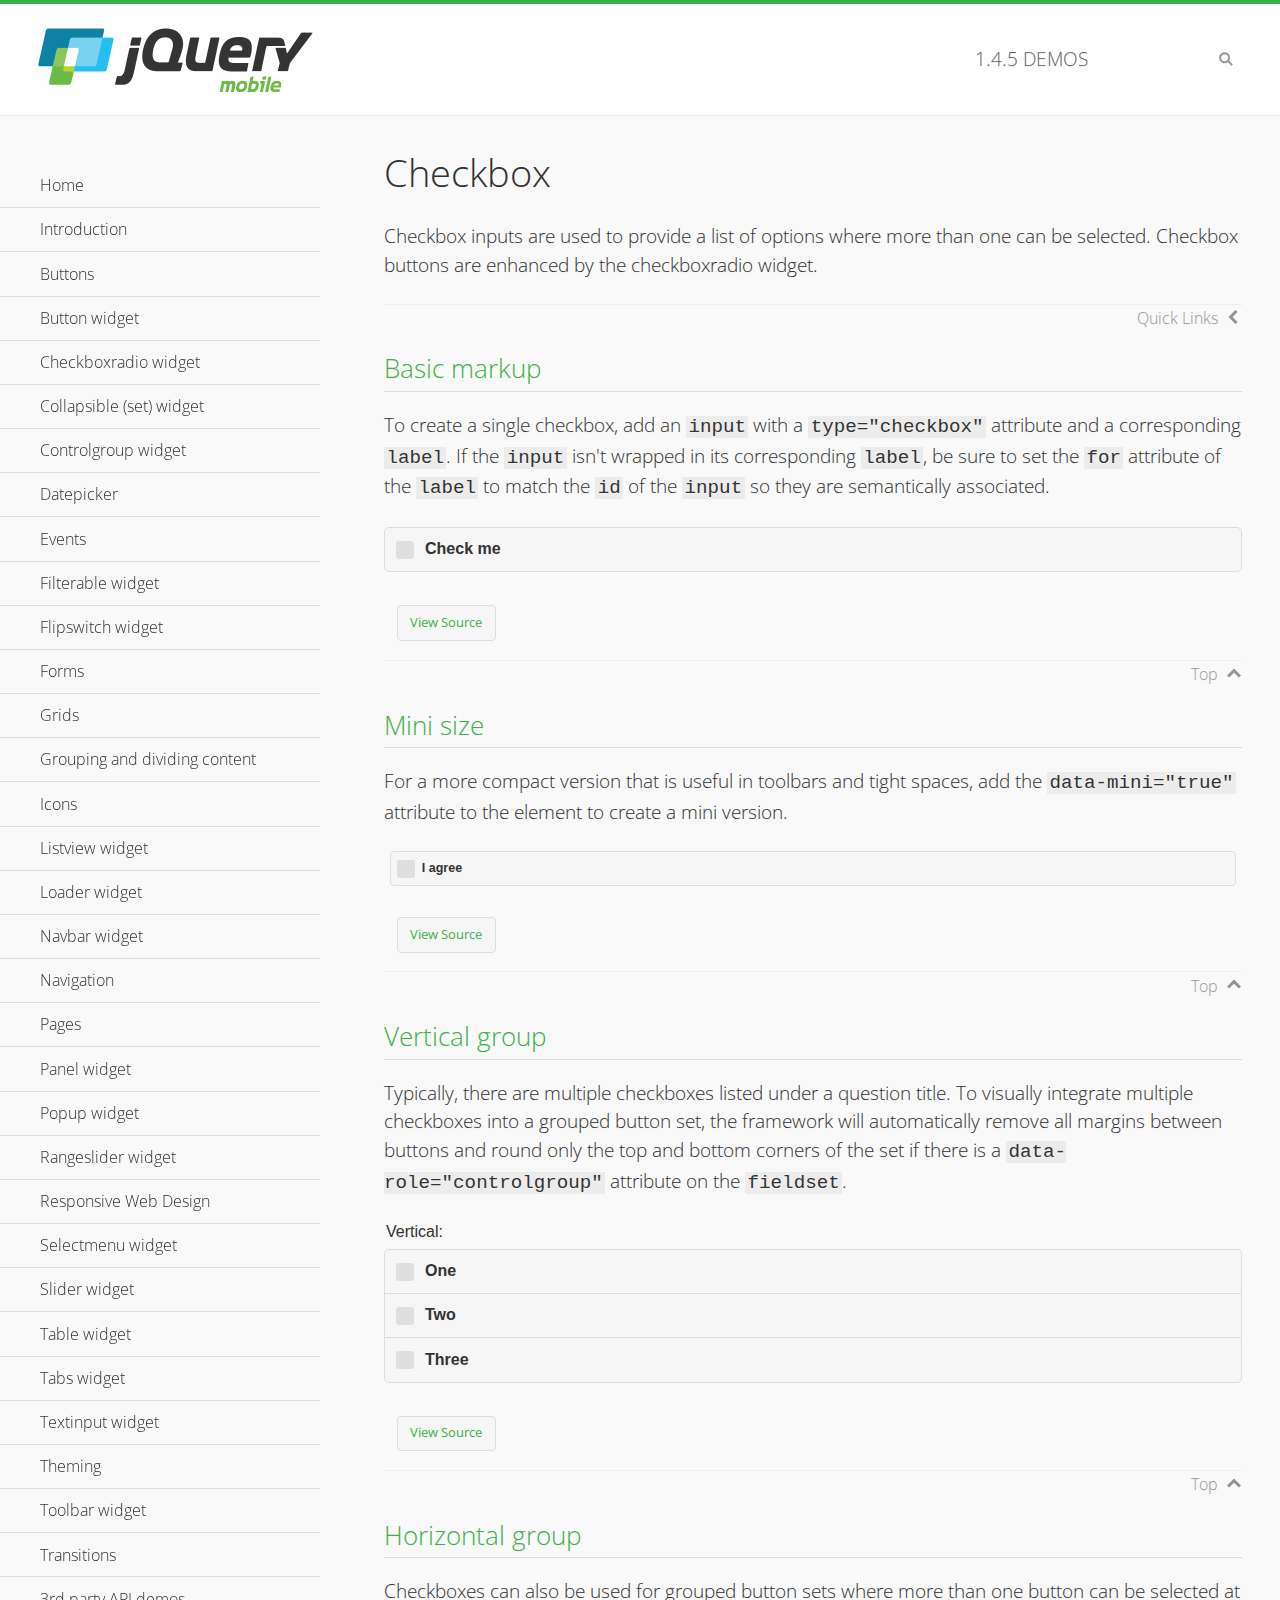
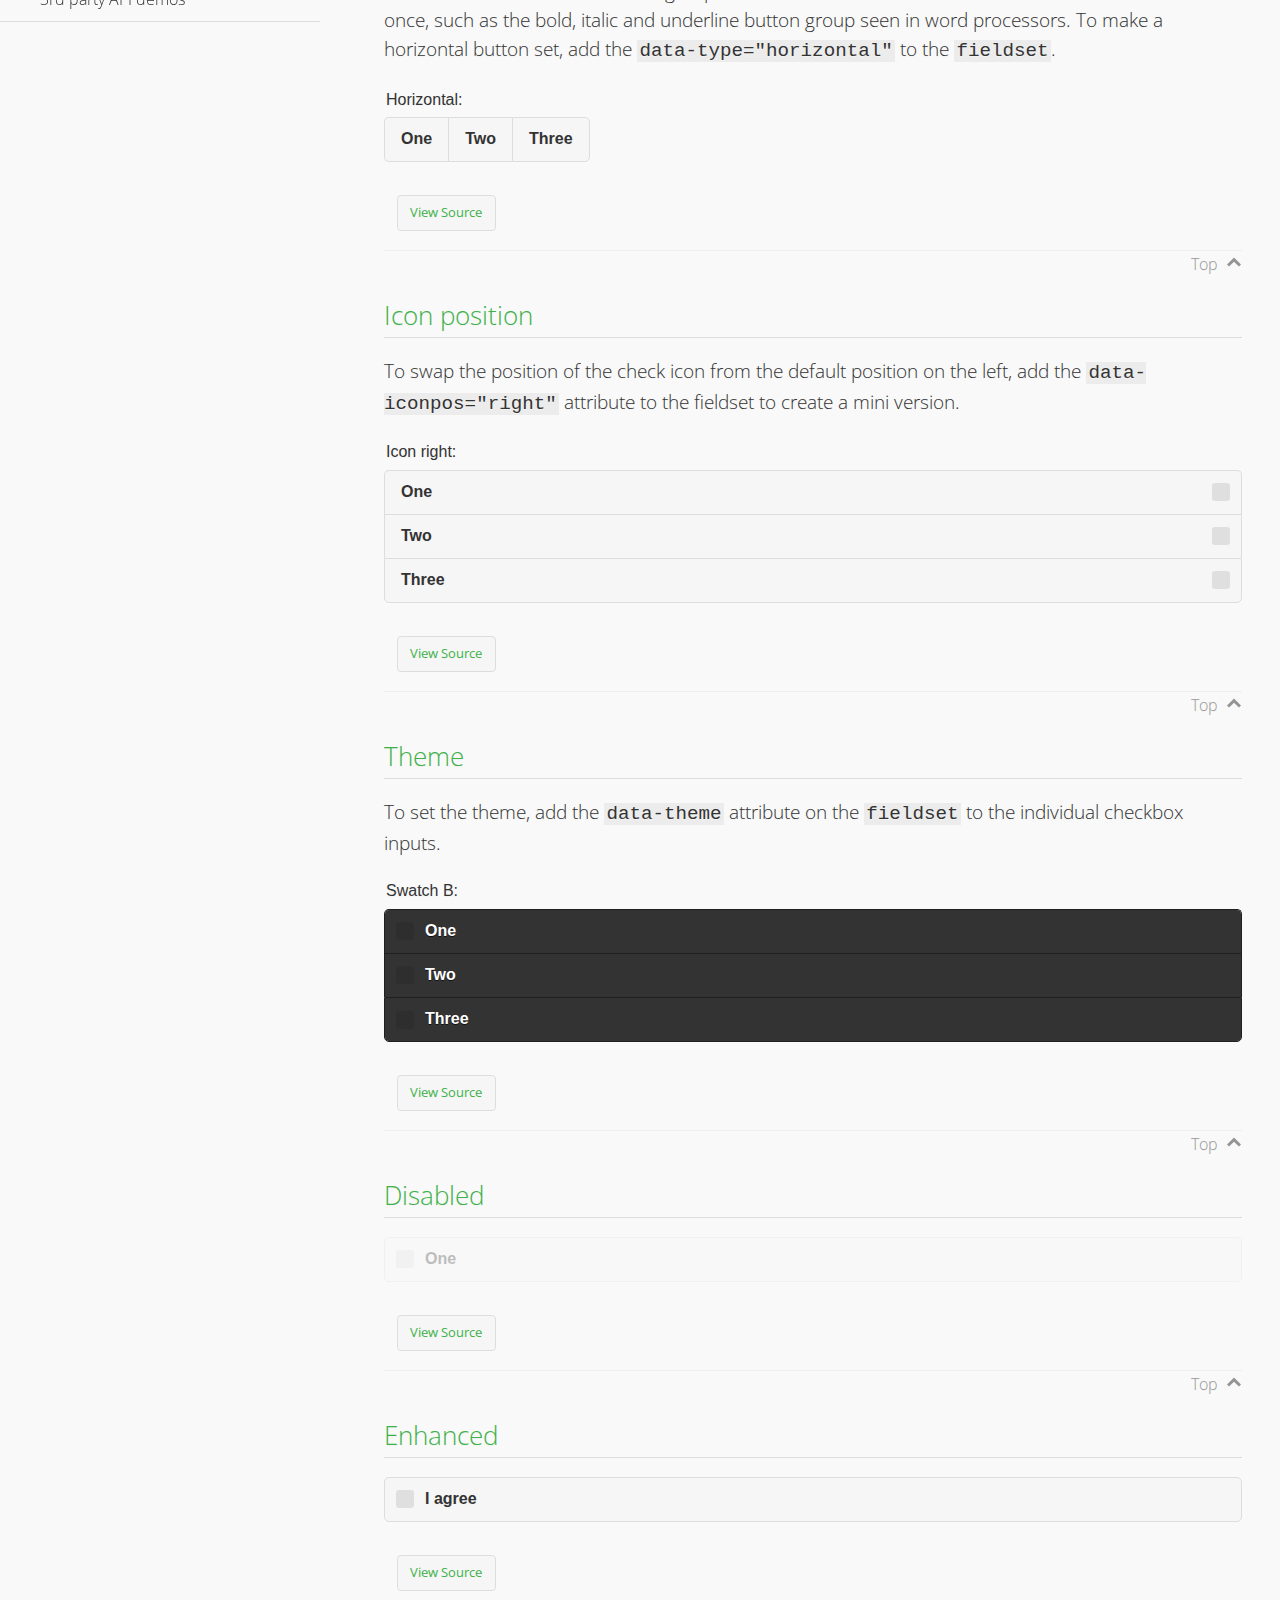
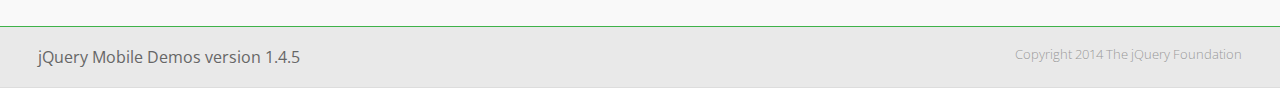
<file: www/js/jquery.mobile-1.4.5/demos/checkboxradio-checkbox/index.html>
<!DOCTYPE html>
<html>
<head>
	<meta charset="utf-8">
	<meta name="viewport" content="width=device-width, initial-scale=1">
	<title>Checkbox - jQuery Mobile Demos</title>
	<link rel="shortcut icon" href="../favicon.ico">
	<link rel="stylesheet" href="http://fonts.googleapis.com/css?family=Open+Sans:300,400,700">
	<link rel="stylesheet" href="../css/themes/default/jquery.mobile-1.4.5.min.css">
	<link rel="stylesheet" href="../_assets/css/jqm-demos.css">
	<script src="../js/jquery.js"></script>
	<script src="../_assets/js/index.js"></script>
	<script src="../js/jquery.mobile-1.4.5.min.js"></script>
</head>
<body>
<div data-role="page" class="jqm-demos" data-quicklinks="true">

	<div data-role="header" class="jqm-header">
		<h2><a href="../" title="jQuery Mobile Demos home"><img src="../_assets/img/jquery-logo.png" alt="jQuery Mobile"></a></h2>
		<p><span class="jqm-version"></span> Demos</p>
		<a href="#" class="jqm-navmenu-link ui-btn ui-btn-icon-notext ui-corner-all ui-icon-bars ui-nodisc-icon ui-alt-icon ui-btn-left">Menu</a>
		<a href="#" class="jqm-search-link ui-btn ui-btn-icon-notext ui-corner-all ui-icon-search ui-nodisc-icon ui-alt-icon ui-btn-right">Search</a>
	</div><!-- /header -->

	<div role="main" class="ui-content jqm-content">

		<h1>Checkbox</h1>

		<p>Checkbox inputs are used to provide a list of options where more than one can be selected. Checkbox buttons are enhanced by the checkboxradio widget.</p>

		<h2>Basic markup</h2>

		<p>To create a single checkbox, add an <code>input</code> with a <code>type="checkbox"</code> attribute and a corresponding <code>label</code>. If the <code>input</code> isn't wrapped in its corresponding <code>label</code>, be sure to set the <code>for</code> attribute of the <code>label</code> to match the <code>id</code> of the <code>input</code> so they are semantically associated.</p>

		<div data-demo-html="true">
			<form>
				<label>
					<input type="checkbox" name="checkbox-0 ">Check me
				</label>
			</form>
		</div><!--/demo-html -->

		<h2>Mini size</h2>

		<p>For a more compact version that is useful in toolbars and tight spaces, add the <code>data-mini="true"</code> attribute to the element to create a mini version. </p>

		<div data-demo-html="true">
			<form>
				<input type="checkbox" name="checkbox-mini-0" id="checkbox-mini-0" data-mini="true">
				<label for="checkbox-mini-0">I agree</label>
			</form>
		</div><!--/demo-html -->

		<h2>Vertical group</h2>

		<p>Typically, there are multiple checkboxes listed under a question title. To visually integrate multiple checkboxes into a grouped button set, the framework will automatically remove all margins between buttons and round only the top and bottom corners of the set if there is a <code> data-role="controlgroup"</code> attribute on the <code>fieldset</code>.</p>

		<div data-demo-html="true">
			<form>
				<fieldset data-role="controlgroup">
					<legend>Vertical:</legend>
					<input type="checkbox" name="checkbox-v-2a" id="checkbox-v-2a">
					<label for="checkbox-v-2a">One</label>
					<input type="checkbox" name="checkbox-v-2b" id="checkbox-v-2b">
					<label for="checkbox-v-2b">Two</label>
					<input type="checkbox" name="checkbox-v-2c" id="checkbox-v-2c">
					<label for="checkbox-v-2c">Three</label>
				</fieldset>
			</form>
		</div><!--/demo-html -->

		<h2>Horizontal group</h2>

		<p>Checkboxes can also be used for grouped button sets where more than one button can be selected at once, such as the bold, italic and underline button group seen in word processors. To make a horizontal button set, add the <code> data-type="horizontal"</code> to the <code>fieldset</code>.</p>

		<div data-demo-html="true">
			<form>
				<fieldset data-role="controlgroup" data-type="horizontal">
					<legend>Horizontal:</legend>
					<input type="checkbox" name="checkbox-h-2a" id="checkbox-h-2a">
					<label for="checkbox-h-2a">One</label>
					<input type="checkbox" name="checkbox-h-2b" id="checkbox-h-2b">
					<label for="checkbox-h-2b">Two</label>
					<input type="checkbox" name="checkbox-h-2c" id="checkbox-h-2c">
					<label for="checkbox-h-2c">Three</label>
				</fieldset>
			</form>
		</div><!--/demo-html -->

		<h2>Icon position</h2>

		<p>To swap the position of the check icon from the default position on the left, add the <code>data-iconpos="right"</code> attribute to the fieldset to create a mini version. </p>

		<div data-demo-html="true">
			<form>
				<fieldset data-role="controlgroup" data-iconpos="right">
					<legend>Icon right:</legend>
					<input type="checkbox" name="checkbox-h-6a" id="checkbox-h-6a">
					<label for="checkbox-h-6a">One</label>
					<input type="checkbox" name="checkbox-h-6b" id="checkbox-h-6b">
					<label for="checkbox-h-6b">Two</label>
					<input type="checkbox" name="checkbox-h-6c" id="checkbox-h-6c">
					<label for="checkbox-h-6c">Three</label>
				</fieldset>
			</form>
		</div><!--/demo-html -->

		<h2>Theme</h2>

		<p>To set the theme, add the <code>data-theme</code> attribute on the <code>fieldset</code> to the individual checkbox inputs.</p>

		<div data-demo-html="true">
			<form>
				<fieldset data-role="controlgroup">
					<legend>Swatch B:</legend>
					<input type="checkbox" name="checkbox-t-2a" id="checkbox-t-2a" data-theme="b">
					<label for="checkbox-t-2a">One</label>
					<input type="checkbox" name="checkbox-t-2b" id="checkbox-t-2b" data-theme="b">
					<label for="checkbox-t-2b">Two</label>
					<input type="checkbox" name="checkbox-t-2c" id="checkbox-t-2c" data-theme="b">
					<label for="checkbox-t-2c">Three</label>
				</fieldset>
			</form>
		</div><!--/demo-html -->

		<h2>Disabled</h2>

		<div data-demo-html="true">
			<form>
				<input disabled type="checkbox" name="checkbox-t-3a" id="checkbox-t-3a" data-theme="a">
				<label for="checkbox-t-3a">One</label>
			</form>
		</div><!--/demo-html -->

		<h2>Enhanced</h2>

		<div data-demo-html="true">
			<div class="ui-checkbox">
				<label for="checkbox-enhanced" class="ui-btn ui-corner-all ui-btn-inherit ui-btn-icon-left ui-checkbox-off">I agree</label>
				<input type="checkbox" name="checkbox-enhanced" id="checkbox-enhanced" data-enhanced="true">
			</div>
		</div><!--/demo-html -->

	</div><!-- /content -->
	    <div data-role="panel" class="jqm-navmenu-panel" data-position="left" data-display="overlay" data-theme="a">
	    	<ul class="jqm-list ui-alt-icon ui-nodisc-icon">
<li data-filtertext="demos homepage" data-icon="home"><a href=".././">Home</a></li>
<li data-filtertext="introduction overview getting started"><a href="../intro/" data-ajax="false">Introduction</a></li>
<li data-filtertext="buttons button markup buttonmarkup method anchor link button element"><a href="../button-markup/" data-ajax="false">Buttons</a></li>
<li data-filtertext="form button widget input button submit reset"><a href="../button/" data-ajax="false">Button widget</a></li>
<li data-role="collapsible" data-enhanced="true" data-collapsed-icon="carat-d" data-expanded-icon="carat-u" data-iconpos="right" data-inset="false" class="ui-collapsible ui-collapsible-themed-content ui-collapsible-collapsed">
	<h3 class="ui-collapsible-heading ui-collapsible-heading-collapsed">
		<a href="#" class="ui-collapsible-heading-toggle ui-btn ui-btn-icon-right ui-btn-inherit ui-icon-carat-d">
		    Checkboxradio widget<span class="ui-collapsible-heading-status"> click to expand contents</span>
		</a>
	</h3>
	<div class="ui-collapsible-content ui-body-inherit ui-collapsible-content-collapsed" aria-hidden="true">
		<ul>
			<li data-filtertext="form checkboxradio widget checkbox input checkboxes controlgroups"><a href="../checkboxradio-checkbox/" data-ajax="false">Checkboxes</a></li>
			<li data-filtertext="form checkboxradio widget radio input radio buttons controlgroups"><a href="../checkboxradio-radio/" data-ajax="false">Radio buttons</a></li>
		</ul>
	</div>
</li>
<li data-role="collapsible" data-enhanced="true" data-collapsed-icon="carat-d" data-expanded-icon="carat-u" data-iconpos="right" data-inset="false" class="ui-collapsible ui-collapsible-themed-content ui-collapsible-collapsed">
	<h3 class="ui-collapsible-heading ui-collapsible-heading-collapsed">
		<a href="#" class="ui-collapsible-heading-toggle ui-btn ui-btn-icon-right ui-btn-inherit ui-icon-carat-d">
			Collapsible (set) widget<span class="ui-collapsible-heading-status"> click to expand contents</span>
		</a>
	</h3>
	<div class="ui-collapsible-content ui-body-inherit ui-collapsible-content-collapsed" aria-hidden="true">
		<ul>
			<li data-filtertext="collapsibles content formatting"><a href="../collapsible/" data-ajax="false">Collapsible</a></li>
			<li data-filtertext="dynamic collapsible set accordion append expand"><a href="../collapsible-dynamic/" data-ajax="false">Dynamic collapsibles</a></li>
			<li data-filtertext="accordions collapsible set widget content formatting grouped collapsibles"><a href="../collapsibleset/" data-ajax="false">Collapsible set</a></li>
		</ul>
	</div>
</li>
<li data-role="collapsible" data-enhanced="true" data-collapsed-icon="carat-d" data-expanded-icon="carat-u" data-iconpos="right" data-inset="false" class="ui-collapsible ui-collapsible-themed-content ui-collapsible-collapsed">
	<h3 class="ui-collapsible-heading ui-collapsible-heading-collapsed">
		<a href="#" class="ui-collapsible-heading-toggle ui-btn ui-btn-icon-right ui-btn-inherit ui-icon-carat-d">
			Controlgroup widget<span class="ui-collapsible-heading-status"> click to expand contents</span>
		</a>
	</h3>
	<div class="ui-collapsible-content ui-body-inherit ui-collapsible-content-collapsed" aria-hidden="true">
		<ul>
			<li data-filtertext="controlgroups selectmenu checkboxradio input grouped buttons horizontal vertical"><a href="../controlgroup/" data-ajax="false">Controlgroup</a></li>
			<li data-filtertext="dynamic controlgroup dynamically add buttons"><a href="../controlgroup-dynamic/" data-ajax="false">Dynamic controlgroups</a></li>
		</ul>
	</div>
</li>
<li data-filtertext="form datepicker widget date input"><a href="../datepicker/" data-ajax="false">Datepicker</a></li>
<li data-role="collapsible" data-enhanced="true" data-collapsed-icon="carat-d" data-expanded-icon="carat-u" data-iconpos="right" data-inset="false" class="ui-collapsible ui-collapsible-themed-content ui-collapsible-collapsed">
	<h3 class="ui-collapsible-heading ui-collapsible-heading-collapsed">
		<a href="#" class="ui-collapsible-heading-toggle ui-btn ui-btn-icon-right ui-btn-inherit ui-icon-carat-d">
			Events<span class="ui-collapsible-heading-status"> click to expand contents</span>
		</a>
	</h3>
	<div class="ui-collapsible-content ui-body-inherit ui-collapsible-content-collapsed" aria-hidden="true">
		<ul>
			<li data-filtertext="swipe to delete list items listviews swipe events"><a href="../swipe-list/" data-ajax="false">Swipe list items</a></li>
			<li data-filtertext="swipe to navigate swipe page navigation swipe events"><a href="../swipe-page/" data-ajax="false">Swipe page navigation</a></li>
		</ul>
	</div>
</li>
<li data-filtertext="filterable filter elements sorting searching listview table"><a href="../filterable/" data-ajax="false">Filterable widget</a></li>
<li data-filtertext="form flipswitch widget flip toggle switch binary select checkbox input"><a href="../flipswitch/" data-ajax="false">Flipswitch widget</a></li>
<li data-role="collapsible" data-enhanced="true" data-collapsed-icon="carat-d" data-expanded-icon="carat-u" data-iconpos="right" data-inset="false" class="ui-collapsible ui-collapsible-themed-content ui-collapsible-collapsed">
	<h3 class="ui-collapsible-heading ui-collapsible-heading-collapsed">
		<a href="#" class="ui-collapsible-heading-toggle ui-btn ui-btn-icon-right ui-btn-inherit ui-icon-carat-d">
			Forms<span class="ui-collapsible-heading-status"> click to expand contents</span>
		</a>
	</h3>
	<div class="ui-collapsible-content ui-body-inherit ui-collapsible-content-collapsed" aria-hidden="true">
		<ul>
			<li data-filtertext="forms text checkbox radio range button submit reset inputs selects textarea slider flipswitch label form elements"><a href="../forms/" data-ajax="false">Forms</a></li>
			<li data-filtertext="form hide labels hidden accessible ui-hidden-accessible forms"><a href="../forms-label-hidden-accessible/" data-ajax="false">Hide labels</a></li>
			<li data-filtertext="form field containers fieldcontain ui-field-contain forms"><a href="../forms-field-contain/" data-ajax="false">Field containers</a></li>
			<li data-filtertext="forms disabled form elements"><a href="../forms-disabled/" data-ajax="false">Forms disabled</a></li>
			<li data-filtertext="forms gallery examples overview forms text checkbox radio range button submit reset inputs selects textarea slider flipswitch label form elements"><a href="../forms-gallery/" data-ajax="false">Forms gallery</a></li>
		</ul>
	</div>
</li>
<li data-role="collapsible" data-enhanced="true" data-collapsed-icon="carat-d" data-expanded-icon="carat-u" data-iconpos="right" data-inset="false" class="ui-collapsible ui-collapsible-themed-content ui-collapsible-collapsed">
	<h3 class="ui-collapsible-heading ui-collapsible-heading-collapsed">
		<a href="#" class="ui-collapsible-heading-toggle ui-btn ui-btn-icon-right ui-btn-inherit ui-icon-carat-d">
			Grids<span class="ui-collapsible-heading-status"> click to expand contents</span>
		</a>
	</h3>
	<div class="ui-collapsible-content ui-body-inherit ui-collapsible-content-collapsed" aria-hidden="true">
		<ul>
			<li data-filtertext="grids columns blocks content formatting rwd responsive css framework"><a href="../grids/" data-ajax="false">Grids</a></li>
			<li data-filtertext="buttons in grids css framework"><a href="../grids-buttons/" data-ajax="false">Buttons in grids</a></li>
			<li data-filtertext="custom responsive grids rwd css framework"><a href="../grids-custom-responsive/" data-ajax="false">Custom responsive grids</a></li>
		</ul>
	</div>
</li>
<li data-filtertext="blocks content formatting sections heading"><a href="../body-bar-classes/" data-ajax="false">Grouping and dividing content</a></li>
<li data-role="collapsible" data-enhanced="true" data-collapsed-icon="carat-d" data-expanded-icon="carat-u" data-iconpos="right" data-inset="false" class="ui-collapsible ui-collapsible-themed-content ui-collapsible-collapsed">
	<h3 class="ui-collapsible-heading ui-collapsible-heading-collapsed">
		<a href="#" class="ui-collapsible-heading-toggle ui-btn ui-btn-icon-right ui-btn-inherit ui-icon-carat-d">
			Icons<span class="ui-collapsible-heading-status"> click to expand contents</span>
		</a>
	</h3>
	<div class="ui-collapsible-content ui-body-inherit ui-collapsible-content-collapsed" aria-hidden="true">
		<ul>
			<li data-filtertext="button icons svg disc alt custom icon position"><a href="../icons/" data-ajax="false">Icons</a></li>
			<li data-filtertext=""><a href="../icons-grunticon/" data-ajax="false">Grunticon loader</a></li>
		</ul>
	</div>
</li>
<li data-role="collapsible" data-enhanced="true" data-collapsed-icon="carat-d" data-expanded-icon="carat-u" data-iconpos="right" data-inset="false" class="ui-collapsible ui-collapsible-themed-content ui-collapsible-collapsed">
	<h3 class="ui-collapsible-heading ui-collapsible-heading-collapsed">
		<a href="#" class="ui-collapsible-heading-toggle ui-btn ui-btn-icon-right ui-btn-inherit ui-icon-carat-d">
			Listview widget<span class="ui-collapsible-heading-status"> click to expand contents</span>
		</a>
	</h3>
	<div class="ui-collapsible-content ui-body-inherit ui-collapsible-content-collapsed" aria-hidden="true">
		<ul>
			<li data-filtertext="listview widget thumbnails icons nested split button collapsible ul ol"><a href="../listview/" data-ajax="false">Listview</a></li>
			<li data-filtertext="autocomplete filterable reveal listview filtertextbeforefilter placeholder"><a href="../listview-autocomplete/" data-ajax="false">Listview autocomplete</a></li>
			<li data-filtertext="autocomplete filterable reveal listview remote data filtertextbeforefilter placeholder"><a href="../listview-autocomplete-remote/" data-ajax="false">Listview autocomplete remote data</a></li>
			<li data-filtertext="autodividers anchor jump scroll linkbars listview lists ul ol"><a href="../listview-autodividers-linkbar/" data-ajax="false">Listview autodividers linkbar</a></li>
			<li data-filtertext="listview autodividers selector autodividersselector lists ul ol"><a href="../listview-autodividers-selector/" data-ajax="false">Listview autodividers selector</a></li>
			<li data-filtertext="listview nested list items"><a href="../listview-nested-lists/" data-ajax="false">Nested Listviews</a></li>
			<li data-filtertext="listview collapsible list items flat"><a href="../listview-collapsible-item-flat/" data-ajax="false">Listview collapsible list items (flat)</a></li>
			<li data-filtertext="listview collapsible list indented"><a href="../listview-collapsible-item-indented/" data-ajax="false">Listview collapsible list items (indented)</a></li>
			<li data-filtertext="grid listview responsive grids responsive listviews lists ul"><a href="../listview-grid/" data-ajax="false">Listview responsive grid</a></li>
		</ul>
	</div>
</li>
<li data-filtertext="loader widget page loading navigation overlay spinner"><a href="../loader/" data-ajax="false">Loader widget</a></li>
<li data-filtertext="navbar widget navmenu toolbars header footer"><a href="../navbar/" data-ajax="false">Navbar widget</a></li>
<li data-role="collapsible" data-enhanced="true" data-collapsed-icon="carat-d" data-expanded-icon="carat-u" data-iconpos="right" data-inset="false" class="ui-collapsible ui-collapsible-themed-content ui-collapsible-collapsed">
	<h3 class="ui-collapsible-heading ui-collapsible-heading-collapsed">
		<a href="#" class="ui-collapsible-heading-toggle ui-btn ui-btn-icon-right ui-btn-inherit ui-icon-carat-d">
			Navigation<span class="ui-collapsible-heading-status"> click to expand contents</span>
		</a>
	</h3>
	<div class="ui-collapsible-content ui-body-inherit ui-collapsible-content-collapsed" aria-hidden="true">
		<ul>
			<li data-filtertext="ajax navigation navigate widget history event method"><a href="../navigation/" data-ajax="false">Navigation</a></li>
			<li data-filtertext="linking pages page links navigation ajax prefetch cache"><a href="../navigation-linking-pages/" data-ajax="false">Linking pages</a></li>
			<!-- <li data-filtertext="php redirect server redirection server-side navigation"><a href="../navigation-php-redirect/" data-ajax="false">PHP redirect demo</a></li>-->
			<li data-filtertext="navigation redirection hash query"><a href="../navigation-hash-processing/" data-ajax="false">Hash processing demo</a></li>
			<li data-filtertext="navigation redirection hash query"><a href="../page-events/" data-ajax="false">Page Navigation Events</a></li>
		</ul>
	</div>
</li>
<li data-role="collapsible" data-enhanced="true" data-collapsed-icon="carat-d" data-expanded-icon="carat-u" data-iconpos="right" data-inset="false" class="ui-collapsible ui-collapsible-themed-content ui-collapsible-collapsed">
	<h3 class="ui-collapsible-heading ui-collapsible-heading-collapsed">
		<a href="#" class="ui-collapsible-heading-toggle ui-btn ui-btn-icon-right ui-btn-inherit ui-icon-carat-d">
			Pages<span class="ui-collapsible-heading-status"> click to expand contents</span>
		</a>
	</h3>
	<div class="ui-collapsible-content ui-body-inherit ui-collapsible-content-collapsed" aria-hidden="true">
		<ul>
			<li data-filtertext="pages page widget ajax navigation"><a href="../pages/" data-ajax="false">Pages</a></li>
			<li data-filtertext="single page"><a href="../pages-single-page/" data-ajax="false">Single page</a></li>
			<li data-filtertext="multipage multi-page page"><a href="../pages-multi-page/" data-ajax="false">Multi-page template</a></li>
			<li data-filtertext="dialog page widget modal popup"><a href="../pages-dialog/" data-ajax="false">Dialog page</a></li>
		</ul>
	</div>
</li>
<li data-role="collapsible" data-enhanced="true" data-collapsed-icon="carat-d" data-expanded-icon="carat-u" data-iconpos="right" data-inset="false" class="ui-collapsible ui-collapsible-themed-content ui-collapsible-collapsed">
	<h3 class="ui-collapsible-heading ui-collapsible-heading-collapsed">
		<a href="#" class="ui-collapsible-heading-toggle ui-btn ui-btn-icon-right ui-btn-inherit ui-icon-carat-d">
			Panel widget<span class="ui-collapsible-heading-status"> click to expand contents</span>
		</a>
	</h3>
	<div class="ui-collapsible-content ui-body-inherit ui-collapsible-content-collapsed" aria-hidden="true">
		<ul>
			<li data-filtertext="panel widget sliding panels reveal push overlay responsive"><a href="../panel/" data-ajax="false">Panel</a></li>
			<li data-filtertext=""><a href="../panel-external/" data-ajax="false">External panels</a></li>
			<li data-filtertext="panel "><a href="../panel-fixed/" data-ajax="false">Fixed panels</a></li>
			<li data-filtertext="panel slide panels sliding panels shadow rwd responsive breakpoint"><a href="../panel-responsive/" data-ajax="false">Panels responsive</a></li>
			<li data-filtertext="panel custom style custom panel width reveal shadow listview panel styling page background wrapper"><a href="../panel-styling/" data-ajax="false">Custom panel style</a></li>
			<li data-filtertext="panel open on swipe"><a href="../panel-swipe-open/" data-ajax="false">Panel open on swipe</a></li>
			<li data-filtertext="panels outside page internal external toolbars"><a href="../panel-external-internal/" data-ajax="false">Panel external and internal</a></li>
		</ul>
	</div>
</li>
<li data-role="collapsible" data-enhanced="true" data-collapsed-icon="carat-d" data-expanded-icon="carat-u" data-iconpos="right" data-inset="false" class="ui-collapsible ui-collapsible-themed-content ui-collapsible-collapsed">
	<h3 class="ui-collapsible-heading ui-collapsible-heading-collapsed">
		<a href="#" class="ui-collapsible-heading-toggle ui-btn ui-btn-icon-right ui-btn-inherit ui-icon-carat-d">
			Popup widget<span class="ui-collapsible-heading-status"> click to expand contents</span>
		</a>
	</h3>
	<div class="ui-collapsible-content ui-body-inherit ui-collapsible-content-collapsed" aria-hidden="true">
		<ul>
			<li data-filtertext="popup widget popups dialog modal transition tooltip lightbox form overlay screen flip pop fade transition"><a href="../popup/" data-ajax="false">Popup</a></li>
			<li data-filtertext="popup alignment position"><a href="../popup-alignment/" data-ajax="false">Popup alignment</a></li>
			<li data-filtertext="popup arrow size popups popover"><a href="../popup-arrow-size/" data-ajax="false">Popup arrow size</a></li>
			<li data-filtertext="dynamic popups popup images lightbox"><a href="../popup-dynamic/" data-ajax="false">Dynamic popups</a></li>
			<li data-filtertext="popups with iframes scaling"><a href="../popup-iframe/" data-ajax="false">Popups with iframes</a></li>
			<li data-filtertext="popup image scaling"><a href="../popup-image-scaling/" data-ajax="false">Popup image scaling</a></li>
			<li data-filtertext="external popup outside multi-page"><a href="../popup-outside-multipage/" data-ajax="false">Popup outside multi-page</a></li>
		</ul>
	</div>
</li>
<li data-filtertext="form rangeslider widget dual sliders dual handle sliders range input"><a href="../rangeslider/" data-ajax="false">Rangeslider widget</a></li>
<li data-filtertext="responsive web design rwd adaptive progressive enhancement PE accessible mobile breakpoints media query media queries"><a href="../rwd/" data-ajax="false">Responsive Web Design</a></li>
<li data-role="collapsible" data-enhanced="true" data-collapsed-icon="carat-d" data-expanded-icon="carat-u" data-iconpos="right" data-inset="false" class="ui-collapsible ui-collapsible-themed-content ui-collapsible-collapsed">
	<h3 class="ui-collapsible-heading ui-collapsible-heading-collapsed">
		<a href="#" class="ui-collapsible-heading-toggle ui-btn ui-btn-icon-right ui-btn-inherit ui-icon-carat-d">
			Selectmenu widget<span class="ui-collapsible-heading-status"> click to expand contents</span>
		</a>
	</h3>
	<div class="ui-collapsible-content ui-body-inherit ui-collapsible-content-collapsed" aria-hidden="true">
		<ul>
			<li data-filtertext="form selectmenu widget select input custom select menu selects"><a href="../selectmenu/" data-ajax="false">Selectmenu</a></li>
			<li data-filtertext="form custom select menu selectmenu widget custom menu option optgroup multiple selects"><a href="../selectmenu-custom/" data-ajax="false">Custom select menu</a></li>
			<li data-filtertext="filterable select filter popup dialog"><a href="../selectmenu-custom-filter/" data-ajax="false">Custom select menu with filter</a></li>
		</ul>
	</div>
</li>
<li data-role="collapsible" data-enhanced="true" data-collapsed-icon="carat-d" data-expanded-icon="carat-u" data-iconpos="right" data-inset="false" class="ui-collapsible ui-collapsible-themed-content ui-collapsible-collapsed">
	<h3 class="ui-collapsible-heading ui-collapsible-heading-collapsed">
		<a href="#" class="ui-collapsible-heading-toggle ui-btn ui-btn-icon-right ui-btn-inherit ui-icon-carat-d">
			Slider widget<span class="ui-collapsible-heading-status"> click to expand contents</span>
		</a>
	</h3>
	<div class="ui-collapsible-content ui-body-inherit ui-collapsible-content-collapsed" aria-hidden="true">
		<ul>
			<li data-filtertext="form slider widget range input single sliders"><a href="../slider/" data-ajax="false">Slider</a></li>
			<li data-filtertext="form slider widget flipswitch slider binary select flip toggle switch"><a href="../slider-flipswitch/" data-ajax="false">Slider flip toggle switch</a></li>
			<li data-filtertext="form slider tooltip handle value input range sliders"><a href="../slider-tooltip/" data-ajax="false">Slider tooltip</a></li>
		</ul>
	</div>
</li>
<li data-role="collapsible" data-enhanced="true" data-collapsed-icon="carat-d" data-expanded-icon="carat-u" data-iconpos="right" data-inset="false" class="ui-collapsible ui-collapsible-themed-content ui-collapsible-collapsed">
	<h3 class="ui-collapsible-heading ui-collapsible-heading-collapsed">
		<a href="#" class="ui-collapsible-heading-toggle ui-btn ui-btn-icon-right ui-btn-inherit ui-icon-carat-d">
			Table widget<span class="ui-collapsible-heading-status"> click to expand contents</span>
		</a>
	</h3>
	<div class="ui-collapsible-content ui-body-inherit ui-collapsible-content-collapsed" aria-hidden="true">
		<ul>
			<li data-filtertext="table widget reflow column toggle th td responsive tables rwd hide show tabular"><a href="../table-column-toggle/" data-ajax="false">Table Column Toggle</a></li>
			<li data-filtertext="table column toggle phone comparison demo"><a href="../table-column-toggle-example/" data-ajax="false">Table Column Toggle demo</a></li>
			<li data-filtertext="responsive tables table column toggle heading groups rwd breakpoint"><a href="../table-column-toggle-heading-groups/" data-ajax="false">Table Column Toggle heading groups</a></li>
			<li data-filtertext="responsive tables table column toggle hide rwd breakpoint customization options"><a href="../table-column-toggle-options/" data-ajax="false">Table Column Toggle options</a></li>
			<li data-filtertext="table reflow th td responsive rwd columns tabular"><a href="../table-reflow/" data-ajax="false">Table Reflow</a></li>
			<li data-filtertext="responsive tables table reflow heading groups rwd breakpoint"><a href="../table-reflow-heading-groups/" data-ajax="false">Table Reflow heading groups</a></li>
			<li data-filtertext="responsive tables table reflow stripes strokes table style"><a href="../table-reflow-stripes-strokes/" data-ajax="false">Table Reflow stripes and strokes</a></li>
			<li data-filtertext="responsive tables table reflow stack custom styles"><a href="../table-reflow-styling/" data-ajax="false">Table Reflow custom styles</a></li>
		</ul>
	</div>
</li>
<li data-filtertext="ui tabs widget"><a href="../tabs/" data-ajax="false">Tabs widget</a></li>
<li data-filtertext="form textinput widget text input textarea number date time tel email file color password"><a href="../textinput/" data-ajax="false">Textinput widget</a></li>
<li data-role="collapsible" data-enhanced="true" data-collapsed-icon="carat-d" data-expanded-icon="carat-u" data-iconpos="right" data-inset="false" class="ui-collapsible ui-collapsible-themed-content ui-collapsible-collapsed">
	<h3 class="ui-collapsible-heading ui-collapsible-heading-collapsed">
		<a href="#" class="ui-collapsible-heading-toggle ui-btn ui-btn-icon-right ui-btn-inherit ui-icon-carat-d">
			Theming<span class="ui-collapsible-heading-status"> click to expand contents</span>
		</a>
	</h3>
	<div class="ui-collapsible-content ui-body-inherit ui-collapsible-content-collapsed" aria-hidden="true">
		<ul>
			<li data-filtertext="default theme swatches theming style css"><a href="../theme-default/" data-ajax="false">Default theme</a></li>
			<li data-filtertext="classic theme old theme swatches theming style css"><a href="../theme-classic/" data-ajax="false">Classic theme</a></li>
		</ul>
	</div>
</li>
<li data-role="collapsible" data-enhanced="true" data-collapsed-icon="carat-d" data-expanded-icon="carat-u" data-iconpos="right" data-inset="false" class="ui-collapsible ui-collapsible-themed-content ui-collapsible-collapsed">
	<h3 class="ui-collapsible-heading ui-collapsible-heading-collapsed">
		<a href="#" class="ui-collapsible-heading-toggle ui-btn ui-btn-icon-right ui-btn-inherit ui-icon-carat-d">
			Toolbar widget<span class="ui-collapsible-heading-status"> click to expand contents</span>
		</a>
	</h3>
	<div class="ui-collapsible-content ui-body-inherit ui-collapsible-content-collapsed" aria-hidden="true">
		<ul>
			<li data-filtertext="toolbar widget header footer toolbars fixed fullscreen external sections"><a href="../toolbar/" data-ajax="false">Toolbar</a></li>
			<li data-filtertext="dynamic toolbars dynamically add toolbar header footer"><a href="../toolbar-dynamic/" data-ajax="false">Dynamic toolbars</a></li>
			<li data-filtertext="external toolbars header footer"><a href="../toolbar-external/" data-ajax="false">External toolbars</a></li>
			<li data-filtertext="fixed toolbars header footer"><a href="../toolbar-fixed/" data-ajax="false">Fixed toolbars</a></li>
			<li data-filtertext="fixed fullscreen toolbars header footer"><a href="../toolbar-fixed-fullscreen/" data-ajax="false">Fullscreen toolbars</a></li>
			<li data-filtertext="external fixed toolbars header footer"><a href="../toolbar-fixed-external/" data-ajax="false">Fixed external toolbars</a></li>
			<li data-filtertext="external persistent toolbars header footer navbar navmenu"><a href="../toolbar-fixed-persistent/" data-ajax="false">Persistent toolbars</a></li>
			<li data-filtertext="external ajax optimized toolbars persistent toolbars header footer navbar"><a href="../toolbar-fixed-persistent-optimized/" data-ajax="false">Ajax optimized toolbars</a></li>
			<li data-filtertext="form in toolbars header footer"><a href="../toolbar-fixed-forms/" data-ajax="false">Form in toolbar</a></li>
		</ul>
	</div>
</li>
<li data-filtertext="page transitions animated pages popup navigation flip slide fade pop"><a href="../transitions/" data-ajax="false">Transitions</a></li>
<li data-role="collapsible" data-enhanced="true" data-collapsed-icon="carat-d" data-expanded-icon="carat-u" data-iconpos="right" data-inset="false" class="ui-collapsible ui-collapsible-themed-content ui-collapsible-collapsed">
	<h3 class="ui-collapsible-heading ui-collapsible-heading-collapsed">
		<a href="#" class="ui-collapsible-heading-toggle ui-btn ui-btn-icon-right ui-btn-inherit ui-icon-carat-d">
			3rd party API demos<span class="ui-collapsible-heading-status"> click to expand contents</span>
		</a>
	</h3>
	<div class="ui-collapsible-content ui-body-inherit ui-collapsible-content-collapsed" aria-hidden="true">
		<ul>
			<li data-filtertext="backbone requirejs navigation router"><a href="../backbone-requirejs/" data-ajax="false">Backbone RequireJS</a></li>
			<li data-filtertext="google maps geolocation demo"><a href="../map-geolocation/" data-ajax="false">Google Maps geolocation</a></li>
			<li data-filtertext="google maps hybrid"><a href="../map-list-toggle/" data-ajax="false">Google Maps list toggle</a></li>
		</ul>
	</div>
</li>



		     </ul>
		</div><!-- /panel -->


	<div data-role="footer" data-position="fixed" data-tap-toggle="false" class="jqm-footer">
		<p>jQuery Mobile Demos version <span class="jqm-version"></span></p>
		<p>Copyright 2014 The jQuery Foundation</p>
	</div><!-- /footer -->
	<!-- TODO: This should become an external panel so we can add input to markup (unique ID) -->
    <div data-role="panel" class="jqm-search-panel" data-position="right" data-display="overlay" data-theme="a">
		<div class="jqm-search">
			<ul class="jqm-list" data-filter-placeholder="Search demos..." data-filter-reveal="true">
<li data-filtertext="demos homepage" data-icon="home"><a href=".././">Home</a></li>
<li data-filtertext="introduction overview getting started"><a href="../intro/" data-ajax="false">Introduction</a></li>
<li data-filtertext="buttons button markup buttonmarkup method anchor link button element"><a href="../button-markup/" data-ajax="false">Buttons</a></li>
<li data-filtertext="form button widget input button submit reset"><a href="../button/" data-ajax="false">Button widget</a></li>
<li data-role="collapsible" data-enhanced="true" data-collapsed-icon="carat-d" data-expanded-icon="carat-u" data-iconpos="right" data-inset="false" class="ui-collapsible ui-collapsible-themed-content ui-collapsible-collapsed">
	<h3 class="ui-collapsible-heading ui-collapsible-heading-collapsed">
		<a href="#" class="ui-collapsible-heading-toggle ui-btn ui-btn-icon-right ui-btn-inherit ui-icon-carat-d">
		    Checkboxradio widget<span class="ui-collapsible-heading-status"> click to expand contents</span>
		</a>
	</h3>
	<div class="ui-collapsible-content ui-body-inherit ui-collapsible-content-collapsed" aria-hidden="true">
		<ul>
			<li data-filtertext="form checkboxradio widget checkbox input checkboxes controlgroups"><a href="../checkboxradio-checkbox/" data-ajax="false">Checkboxes</a></li>
			<li data-filtertext="form checkboxradio widget radio input radio buttons controlgroups"><a href="../checkboxradio-radio/" data-ajax="false">Radio buttons</a></li>
		</ul>
	</div>
</li>
<li data-role="collapsible" data-enhanced="true" data-collapsed-icon="carat-d" data-expanded-icon="carat-u" data-iconpos="right" data-inset="false" class="ui-collapsible ui-collapsible-themed-content ui-collapsible-collapsed">
	<h3 class="ui-collapsible-heading ui-collapsible-heading-collapsed">
		<a href="#" class="ui-collapsible-heading-toggle ui-btn ui-btn-icon-right ui-btn-inherit ui-icon-carat-d">
			Collapsible (set) widget<span class="ui-collapsible-heading-status"> click to expand contents</span>
		</a>
	</h3>
	<div class="ui-collapsible-content ui-body-inherit ui-collapsible-content-collapsed" aria-hidden="true">
		<ul>
			<li data-filtertext="collapsibles content formatting"><a href="../collapsible/" data-ajax="false">Collapsible</a></li>
			<li data-filtertext="dynamic collapsible set accordion append expand"><a href="../collapsible-dynamic/" data-ajax="false">Dynamic collapsibles</a></li>
			<li data-filtertext="accordions collapsible set widget content formatting grouped collapsibles"><a href="../collapsibleset/" data-ajax="false">Collapsible set</a></li>
		</ul>
	</div>
</li>
<li data-role="collapsible" data-enhanced="true" data-collapsed-icon="carat-d" data-expanded-icon="carat-u" data-iconpos="right" data-inset="false" class="ui-collapsible ui-collapsible-themed-content ui-collapsible-collapsed">
	<h3 class="ui-collapsible-heading ui-collapsible-heading-collapsed">
		<a href="#" class="ui-collapsible-heading-toggle ui-btn ui-btn-icon-right ui-btn-inherit ui-icon-carat-d">
			Controlgroup widget<span class="ui-collapsible-heading-status"> click to expand contents</span>
		</a>
	</h3>
	<div class="ui-collapsible-content ui-body-inherit ui-collapsible-content-collapsed" aria-hidden="true">
		<ul>
			<li data-filtertext="controlgroups selectmenu checkboxradio input grouped buttons horizontal vertical"><a href="../controlgroup/" data-ajax="false">Controlgroup</a></li>
			<li data-filtertext="dynamic controlgroup dynamically add buttons"><a href="../controlgroup-dynamic/" data-ajax="false">Dynamic controlgroups</a></li>
		</ul>
	</div>
</li>
<li data-filtertext="form datepicker widget date input"><a href="../datepicker/" data-ajax="false">Datepicker</a></li>
<li data-role="collapsible" data-enhanced="true" data-collapsed-icon="carat-d" data-expanded-icon="carat-u" data-iconpos="right" data-inset="false" class="ui-collapsible ui-collapsible-themed-content ui-collapsible-collapsed">
	<h3 class="ui-collapsible-heading ui-collapsible-heading-collapsed">
		<a href="#" class="ui-collapsible-heading-toggle ui-btn ui-btn-icon-right ui-btn-inherit ui-icon-carat-d">
			Events<span class="ui-collapsible-heading-status"> click to expand contents</span>
		</a>
	</h3>
	<div class="ui-collapsible-content ui-body-inherit ui-collapsible-content-collapsed" aria-hidden="true">
		<ul>
			<li data-filtertext="swipe to delete list items listviews swipe events"><a href="../swipe-list/" data-ajax="false">Swipe list items</a></li>
			<li data-filtertext="swipe to navigate swipe page navigation swipe events"><a href="../swipe-page/" data-ajax="false">Swipe page navigation</a></li>
		</ul>
	</div>
</li>
<li data-filtertext="filterable filter elements sorting searching listview table"><a href="../filterable/" data-ajax="false">Filterable widget</a></li>
<li data-filtertext="form flipswitch widget flip toggle switch binary select checkbox input"><a href="../flipswitch/" data-ajax="false">Flipswitch widget</a></li>
<li data-role="collapsible" data-enhanced="true" data-collapsed-icon="carat-d" data-expanded-icon="carat-u" data-iconpos="right" data-inset="false" class="ui-collapsible ui-collapsible-themed-content ui-collapsible-collapsed">
	<h3 class="ui-collapsible-heading ui-collapsible-heading-collapsed">
		<a href="#" class="ui-collapsible-heading-toggle ui-btn ui-btn-icon-right ui-btn-inherit ui-icon-carat-d">
			Forms<span class="ui-collapsible-heading-status"> click to expand contents</span>
		</a>
	</h3>
	<div class="ui-collapsible-content ui-body-inherit ui-collapsible-content-collapsed" aria-hidden="true">
		<ul>
			<li data-filtertext="forms text checkbox radio range button submit reset inputs selects textarea slider flipswitch label form elements"><a href="../forms/" data-ajax="false">Forms</a></li>
			<li data-filtertext="form hide labels hidden accessible ui-hidden-accessible forms"><a href="../forms-label-hidden-accessible/" data-ajax="false">Hide labels</a></li>
			<li data-filtertext="form field containers fieldcontain ui-field-contain forms"><a href="../forms-field-contain/" data-ajax="false">Field containers</a></li>
			<li data-filtertext="forms disabled form elements"><a href="../forms-disabled/" data-ajax="false">Forms disabled</a></li>
			<li data-filtertext="forms gallery examples overview forms text checkbox radio range button submit reset inputs selects textarea slider flipswitch label form elements"><a href="../forms-gallery/" data-ajax="false">Forms gallery</a></li>
		</ul>
	</div>
</li>
<li data-role="collapsible" data-enhanced="true" data-collapsed-icon="carat-d" data-expanded-icon="carat-u" data-iconpos="right" data-inset="false" class="ui-collapsible ui-collapsible-themed-content ui-collapsible-collapsed">
	<h3 class="ui-collapsible-heading ui-collapsible-heading-collapsed">
		<a href="#" class="ui-collapsible-heading-toggle ui-btn ui-btn-icon-right ui-btn-inherit ui-icon-carat-d">
			Grids<span class="ui-collapsible-heading-status"> click to expand contents</span>
		</a>
	</h3>
	<div class="ui-collapsible-content ui-body-inherit ui-collapsible-content-collapsed" aria-hidden="true">
		<ul>
			<li data-filtertext="grids columns blocks content formatting rwd responsive css framework"><a href="../grids/" data-ajax="false">Grids</a></li>
			<li data-filtertext="buttons in grids css framework"><a href="../grids-buttons/" data-ajax="false">Buttons in grids</a></li>
			<li data-filtertext="custom responsive grids rwd css framework"><a href="../grids-custom-responsive/" data-ajax="false">Custom responsive grids</a></li>
		</ul>
	</div>
</li>
<li data-filtertext="blocks content formatting sections heading"><a href="../body-bar-classes/" data-ajax="false">Grouping and dividing content</a></li>
<li data-role="collapsible" data-enhanced="true" data-collapsed-icon="carat-d" data-expanded-icon="carat-u" data-iconpos="right" data-inset="false" class="ui-collapsible ui-collapsible-themed-content ui-collapsible-collapsed">
	<h3 class="ui-collapsible-heading ui-collapsible-heading-collapsed">
		<a href="#" class="ui-collapsible-heading-toggle ui-btn ui-btn-icon-right ui-btn-inherit ui-icon-carat-d">
			Icons<span class="ui-collapsible-heading-status"> click to expand contents</span>
		</a>
	</h3>
	<div class="ui-collapsible-content ui-body-inherit ui-collapsible-content-collapsed" aria-hidden="true">
		<ul>
			<li data-filtertext="button icons svg disc alt custom icon position"><a href="../icons/" data-ajax="false">Icons</a></li>
			<li data-filtertext=""><a href="../icons-grunticon/" data-ajax="false">Grunticon loader</a></li>
		</ul>
	</div>
</li>
<li data-role="collapsible" data-enhanced="true" data-collapsed-icon="carat-d" data-expanded-icon="carat-u" data-iconpos="right" data-inset="false" class="ui-collapsible ui-collapsible-themed-content ui-collapsible-collapsed">
	<h3 class="ui-collapsible-heading ui-collapsible-heading-collapsed">
		<a href="#" class="ui-collapsible-heading-toggle ui-btn ui-btn-icon-right ui-btn-inherit ui-icon-carat-d">
			Listview widget<span class="ui-collapsible-heading-status"> click to expand contents</span>
		</a>
	</h3>
	<div class="ui-collapsible-content ui-body-inherit ui-collapsible-content-collapsed" aria-hidden="true">
		<ul>
			<li data-filtertext="listview widget thumbnails icons nested split button collapsible ul ol"><a href="../listview/" data-ajax="false">Listview</a></li>
			<li data-filtertext="autocomplete filterable reveal listview filtertextbeforefilter placeholder"><a href="../listview-autocomplete/" data-ajax="false">Listview autocomplete</a></li>
			<li data-filtertext="autocomplete filterable reveal listview remote data filtertextbeforefilter placeholder"><a href="../listview-autocomplete-remote/" data-ajax="false">Listview autocomplete remote data</a></li>
			<li data-filtertext="autodividers anchor jump scroll linkbars listview lists ul ol"><a href="../listview-autodividers-linkbar/" data-ajax="false">Listview autodividers linkbar</a></li>
			<li data-filtertext="listview autodividers selector autodividersselector lists ul ol"><a href="../listview-autodividers-selector/" data-ajax="false">Listview autodividers selector</a></li>
			<li data-filtertext="listview nested list items"><a href="../listview-nested-lists/" data-ajax="false">Nested Listviews</a></li>
			<li data-filtertext="listview collapsible list items flat"><a href="../listview-collapsible-item-flat/" data-ajax="false">Listview collapsible list items (flat)</a></li>
			<li data-filtertext="listview collapsible list indented"><a href="../listview-collapsible-item-indented/" data-ajax="false">Listview collapsible list items (indented)</a></li>
			<li data-filtertext="grid listview responsive grids responsive listviews lists ul"><a href="../listview-grid/" data-ajax="false">Listview responsive grid</a></li>
		</ul>
	</div>
</li>
<li data-filtertext="loader widget page loading navigation overlay spinner"><a href="../loader/" data-ajax="false">Loader widget</a></li>
<li data-filtertext="navbar widget navmenu toolbars header footer"><a href="../navbar/" data-ajax="false">Navbar widget</a></li>
<li data-role="collapsible" data-enhanced="true" data-collapsed-icon="carat-d" data-expanded-icon="carat-u" data-iconpos="right" data-inset="false" class="ui-collapsible ui-collapsible-themed-content ui-collapsible-collapsed">
	<h3 class="ui-collapsible-heading ui-collapsible-heading-collapsed">
		<a href="#" class="ui-collapsible-heading-toggle ui-btn ui-btn-icon-right ui-btn-inherit ui-icon-carat-d">
			Navigation<span class="ui-collapsible-heading-status"> click to expand contents</span>
		</a>
	</h3>
	<div class="ui-collapsible-content ui-body-inherit ui-collapsible-content-collapsed" aria-hidden="true">
		<ul>
			<li data-filtertext="ajax navigation navigate widget history event method"><a href="../navigation/" data-ajax="false">Navigation</a></li>
			<li data-filtertext="linking pages page links navigation ajax prefetch cache"><a href="../navigation-linking-pages/" data-ajax="false">Linking pages</a></li>
			<!-- <li data-filtertext="php redirect server redirection server-side navigation"><a href="../navigation-php-redirect/" data-ajax="false">PHP redirect demo</a></li>-->
			<li data-filtertext="navigation redirection hash query"><a href="../navigation-hash-processing/" data-ajax="false">Hash processing demo</a></li>
			<li data-filtertext="navigation redirection hash query"><a href="../page-events/" data-ajax="false">Page Navigation Events</a></li>
		</ul>
	</div>
</li>
<li data-role="collapsible" data-enhanced="true" data-collapsed-icon="carat-d" data-expanded-icon="carat-u" data-iconpos="right" data-inset="false" class="ui-collapsible ui-collapsible-themed-content ui-collapsible-collapsed">
	<h3 class="ui-collapsible-heading ui-collapsible-heading-collapsed">
		<a href="#" class="ui-collapsible-heading-toggle ui-btn ui-btn-icon-right ui-btn-inherit ui-icon-carat-d">
			Pages<span class="ui-collapsible-heading-status"> click to expand contents</span>
		</a>
	</h3>
	<div class="ui-collapsible-content ui-body-inherit ui-collapsible-content-collapsed" aria-hidden="true">
		<ul>
			<li data-filtertext="pages page widget ajax navigation"><a href="../pages/" data-ajax="false">Pages</a></li>
			<li data-filtertext="single page"><a href="../pages-single-page/" data-ajax="false">Single page</a></li>
			<li data-filtertext="multipage multi-page page"><a href="../pages-multi-page/" data-ajax="false">Multi-page template</a></li>
			<li data-filtertext="dialog page widget modal popup"><a href="../pages-dialog/" data-ajax="false">Dialog page</a></li>
		</ul>
	</div>
</li>
<li data-role="collapsible" data-enhanced="true" data-collapsed-icon="carat-d" data-expanded-icon="carat-u" data-iconpos="right" data-inset="false" class="ui-collapsible ui-collapsible-themed-content ui-collapsible-collapsed">
	<h3 class="ui-collapsible-heading ui-collapsible-heading-collapsed">
		<a href="#" class="ui-collapsible-heading-toggle ui-btn ui-btn-icon-right ui-btn-inherit ui-icon-carat-d">
			Panel widget<span class="ui-collapsible-heading-status"> click to expand contents</span>
		</a>
	</h3>
	<div class="ui-collapsible-content ui-body-inherit ui-collapsible-content-collapsed" aria-hidden="true">
		<ul>
			<li data-filtertext="panel widget sliding panels reveal push overlay responsive"><a href="../panel/" data-ajax="false">Panel</a></li>
			<li data-filtertext=""><a href="../panel-external/" data-ajax="false">External panels</a></li>
			<li data-filtertext="panel "><a href="../panel-fixed/" data-ajax="false">Fixed panels</a></li>
			<li data-filtertext="panel slide panels sliding panels shadow rwd responsive breakpoint"><a href="../panel-responsive/" data-ajax="false">Panels responsive</a></li>
			<li data-filtertext="panel custom style custom panel width reveal shadow listview panel styling page background wrapper"><a href="../panel-styling/" data-ajax="false">Custom panel style</a></li>
			<li data-filtertext="panel open on swipe"><a href="../panel-swipe-open/" data-ajax="false">Panel open on swipe</a></li>
			<li data-filtertext="panels outside page internal external toolbars"><a href="../panel-external-internal/" data-ajax="false">Panel external and internal</a></li>
		</ul>
	</div>
</li>
<li data-role="collapsible" data-enhanced="true" data-collapsed-icon="carat-d" data-expanded-icon="carat-u" data-iconpos="right" data-inset="false" class="ui-collapsible ui-collapsible-themed-content ui-collapsible-collapsed">
	<h3 class="ui-collapsible-heading ui-collapsible-heading-collapsed">
		<a href="#" class="ui-collapsible-heading-toggle ui-btn ui-btn-icon-right ui-btn-inherit ui-icon-carat-d">
			Popup widget<span class="ui-collapsible-heading-status"> click to expand contents</span>
		</a>
	</h3>
	<div class="ui-collapsible-content ui-body-inherit ui-collapsible-content-collapsed" aria-hidden="true">
		<ul>
			<li data-filtertext="popup widget popups dialog modal transition tooltip lightbox form overlay screen flip pop fade transition"><a href="../popup/" data-ajax="false">Popup</a></li>
			<li data-filtertext="popup alignment position"><a href="../popup-alignment/" data-ajax="false">Popup alignment</a></li>
			<li data-filtertext="popup arrow size popups popover"><a href="../popup-arrow-size/" data-ajax="false">Popup arrow size</a></li>
			<li data-filtertext="dynamic popups popup images lightbox"><a href="../popup-dynamic/" data-ajax="false">Dynamic popups</a></li>
			<li data-filtertext="popups with iframes scaling"><a href="../popup-iframe/" data-ajax="false">Popups with iframes</a></li>
			<li data-filtertext="popup image scaling"><a href="../popup-image-scaling/" data-ajax="false">Popup image scaling</a></li>
			<li data-filtertext="external popup outside multi-page"><a href="../popup-outside-multipage/" data-ajax="false">Popup outside multi-page</a></li>
		</ul>
	</div>
</li>
<li data-filtertext="form rangeslider widget dual sliders dual handle sliders range input"><a href="../rangeslider/" data-ajax="false">Rangeslider widget</a></li>
<li data-filtertext="responsive web design rwd adaptive progressive enhancement PE accessible mobile breakpoints media query media queries"><a href="../rwd/" data-ajax="false">Responsive Web Design</a></li>
<li data-role="collapsible" data-enhanced="true" data-collapsed-icon="carat-d" data-expanded-icon="carat-u" data-iconpos="right" data-inset="false" class="ui-collapsible ui-collapsible-themed-content ui-collapsible-collapsed">
	<h3 class="ui-collapsible-heading ui-collapsible-heading-collapsed">
		<a href="#" class="ui-collapsible-heading-toggle ui-btn ui-btn-icon-right ui-btn-inherit ui-icon-carat-d">
			Selectmenu widget<span class="ui-collapsible-heading-status"> click to expand contents</span>
		</a>
	</h3>
	<div class="ui-collapsible-content ui-body-inherit ui-collapsible-content-collapsed" aria-hidden="true">
		<ul>
			<li data-filtertext="form selectmenu widget select input custom select menu selects"><a href="../selectmenu/" data-ajax="false">Selectmenu</a></li>
			<li data-filtertext="form custom select menu selectmenu widget custom menu option optgroup multiple selects"><a href="../selectmenu-custom/" data-ajax="false">Custom select menu</a></li>
			<li data-filtertext="filterable select filter popup dialog"><a href="../selectmenu-custom-filter/" data-ajax="false">Custom select menu with filter</a></li>
		</ul>
	</div>
</li>
<li data-role="collapsible" data-enhanced="true" data-collapsed-icon="carat-d" data-expanded-icon="carat-u" data-iconpos="right" data-inset="false" class="ui-collapsible ui-collapsible-themed-content ui-collapsible-collapsed">
	<h3 class="ui-collapsible-heading ui-collapsible-heading-collapsed">
		<a href="#" class="ui-collapsible-heading-toggle ui-btn ui-btn-icon-right ui-btn-inherit ui-icon-carat-d">
			Slider widget<span class="ui-collapsible-heading-status"> click to expand contents</span>
		</a>
	</h3>
	<div class="ui-collapsible-content ui-body-inherit ui-collapsible-content-collapsed" aria-hidden="true">
		<ul>
			<li data-filtertext="form slider widget range input single sliders"><a href="../slider/" data-ajax="false">Slider</a></li>
			<li data-filtertext="form slider widget flipswitch slider binary select flip toggle switch"><a href="../slider-flipswitch/" data-ajax="false">Slider flip toggle switch</a></li>
			<li data-filtertext="form slider tooltip handle value input range sliders"><a href="../slider-tooltip/" data-ajax="false">Slider tooltip</a></li>
		</ul>
	</div>
</li>
<li data-role="collapsible" data-enhanced="true" data-collapsed-icon="carat-d" data-expanded-icon="carat-u" data-iconpos="right" data-inset="false" class="ui-collapsible ui-collapsible-themed-content ui-collapsible-collapsed">
	<h3 class="ui-collapsible-heading ui-collapsible-heading-collapsed">
		<a href="#" class="ui-collapsible-heading-toggle ui-btn ui-btn-icon-right ui-btn-inherit ui-icon-carat-d">
			Table widget<span class="ui-collapsible-heading-status"> click to expand contents</span>
		</a>
	</h3>
	<div class="ui-collapsible-content ui-body-inherit ui-collapsible-content-collapsed" aria-hidden="true">
		<ul>
			<li data-filtertext="table widget reflow column toggle th td responsive tables rwd hide show tabular"><a href="../table-column-toggle/" data-ajax="false">Table Column Toggle</a></li>
			<li data-filtertext="table column toggle phone comparison demo"><a href="../table-column-toggle-example/" data-ajax="false">Table Column Toggle demo</a></li>
			<li data-filtertext="responsive tables table column toggle heading groups rwd breakpoint"><a href="../table-column-toggle-heading-groups/" data-ajax="false">Table Column Toggle heading groups</a></li>
			<li data-filtertext="responsive tables table column toggle hide rwd breakpoint customization options"><a href="../table-column-toggle-options/" data-ajax="false">Table Column Toggle options</a></li>
			<li data-filtertext="table reflow th td responsive rwd columns tabular"><a href="../table-reflow/" data-ajax="false">Table Reflow</a></li>
			<li data-filtertext="responsive tables table reflow heading groups rwd breakpoint"><a href="../table-reflow-heading-groups/" data-ajax="false">Table Reflow heading groups</a></li>
			<li data-filtertext="responsive tables table reflow stripes strokes table style"><a href="../table-reflow-stripes-strokes/" data-ajax="false">Table Reflow stripes and strokes</a></li>
			<li data-filtertext="responsive tables table reflow stack custom styles"><a href="../table-reflow-styling/" data-ajax="false">Table Reflow custom styles</a></li>
		</ul>
	</div>
</li>
<li data-filtertext="ui tabs widget"><a href="../tabs/" data-ajax="false">Tabs widget</a></li>
<li data-filtertext="form textinput widget text input textarea number date time tel email file color password"><a href="../textinput/" data-ajax="false">Textinput widget</a></li>
<li data-role="collapsible" data-enhanced="true" data-collapsed-icon="carat-d" data-expanded-icon="carat-u" data-iconpos="right" data-inset="false" class="ui-collapsible ui-collapsible-themed-content ui-collapsible-collapsed">
	<h3 class="ui-collapsible-heading ui-collapsible-heading-collapsed">
		<a href="#" class="ui-collapsible-heading-toggle ui-btn ui-btn-icon-right ui-btn-inherit ui-icon-carat-d">
			Theming<span class="ui-collapsible-heading-status"> click to expand contents</span>
		</a>
	</h3>
	<div class="ui-collapsible-content ui-body-inherit ui-collapsible-content-collapsed" aria-hidden="true">
		<ul>
			<li data-filtertext="default theme swatches theming style css"><a href="../theme-default/" data-ajax="false">Default theme</a></li>
			<li data-filtertext="classic theme old theme swatches theming style css"><a href="../theme-classic/" data-ajax="false">Classic theme</a></li>
		</ul>
	</div>
</li>
<li data-role="collapsible" data-enhanced="true" data-collapsed-icon="carat-d" data-expanded-icon="carat-u" data-iconpos="right" data-inset="false" class="ui-collapsible ui-collapsible-themed-content ui-collapsible-collapsed">
	<h3 class="ui-collapsible-heading ui-collapsible-heading-collapsed">
		<a href="#" class="ui-collapsible-heading-toggle ui-btn ui-btn-icon-right ui-btn-inherit ui-icon-carat-d">
			Toolbar widget<span class="ui-collapsible-heading-status"> click to expand contents</span>
		</a>
	</h3>
	<div class="ui-collapsible-content ui-body-inherit ui-collapsible-content-collapsed" aria-hidden="true">
		<ul>
			<li data-filtertext="toolbar widget header footer toolbars fixed fullscreen external sections"><a href="../toolbar/" data-ajax="false">Toolbar</a></li>
			<li data-filtertext="dynamic toolbars dynamically add toolbar header footer"><a href="../toolbar-dynamic/" data-ajax="false">Dynamic toolbars</a></li>
			<li data-filtertext="external toolbars header footer"><a href="../toolbar-external/" data-ajax="false">External toolbars</a></li>
			<li data-filtertext="fixed toolbars header footer"><a href="../toolbar-fixed/" data-ajax="false">Fixed toolbars</a></li>
			<li data-filtertext="fixed fullscreen toolbars header footer"><a href="../toolbar-fixed-fullscreen/" data-ajax="false">Fullscreen toolbars</a></li>
			<li data-filtertext="external fixed toolbars header footer"><a href="../toolbar-fixed-external/" data-ajax="false">Fixed external toolbars</a></li>
			<li data-filtertext="external persistent toolbars header footer navbar navmenu"><a href="../toolbar-fixed-persistent/" data-ajax="false">Persistent toolbars</a></li>
			<li data-filtertext="external ajax optimized toolbars persistent toolbars header footer navbar"><a href="../toolbar-fixed-persistent-optimized/" data-ajax="false">Ajax optimized toolbars</a></li>
			<li data-filtertext="form in toolbars header footer"><a href="../toolbar-fixed-forms/" data-ajax="false">Form in toolbar</a></li>
		</ul>
	</div>
</li>
<li data-filtertext="page transitions animated pages popup navigation flip slide fade pop"><a href="../transitions/" data-ajax="false">Transitions</a></li>
<li data-role="collapsible" data-enhanced="true" data-collapsed-icon="carat-d" data-expanded-icon="carat-u" data-iconpos="right" data-inset="false" class="ui-collapsible ui-collapsible-themed-content ui-collapsible-collapsed">
	<h3 class="ui-collapsible-heading ui-collapsible-heading-collapsed">
		<a href="#" class="ui-collapsible-heading-toggle ui-btn ui-btn-icon-right ui-btn-inherit ui-icon-carat-d">
			3rd party API demos<span class="ui-collapsible-heading-status"> click to expand contents</span>
		</a>
	</h3>
	<div class="ui-collapsible-content ui-body-inherit ui-collapsible-content-collapsed" aria-hidden="true">
		<ul>
			<li data-filtertext="backbone requirejs navigation router"><a href="../backbone-requirejs/" data-ajax="false">Backbone RequireJS</a></li>
			<li data-filtertext="google maps geolocation demo"><a href="../map-geolocation/" data-ajax="false">Google Maps geolocation</a></li>
			<li data-filtertext="google maps hybrid"><a href="../map-list-toggle/" data-ajax="false">Google Maps list toggle</a></li>
		</ul>
	</div>
</li>



			</ul>
		</div>
	</div><!-- /panel -->


</div><!-- /page -->

</body>
</html>
</file>
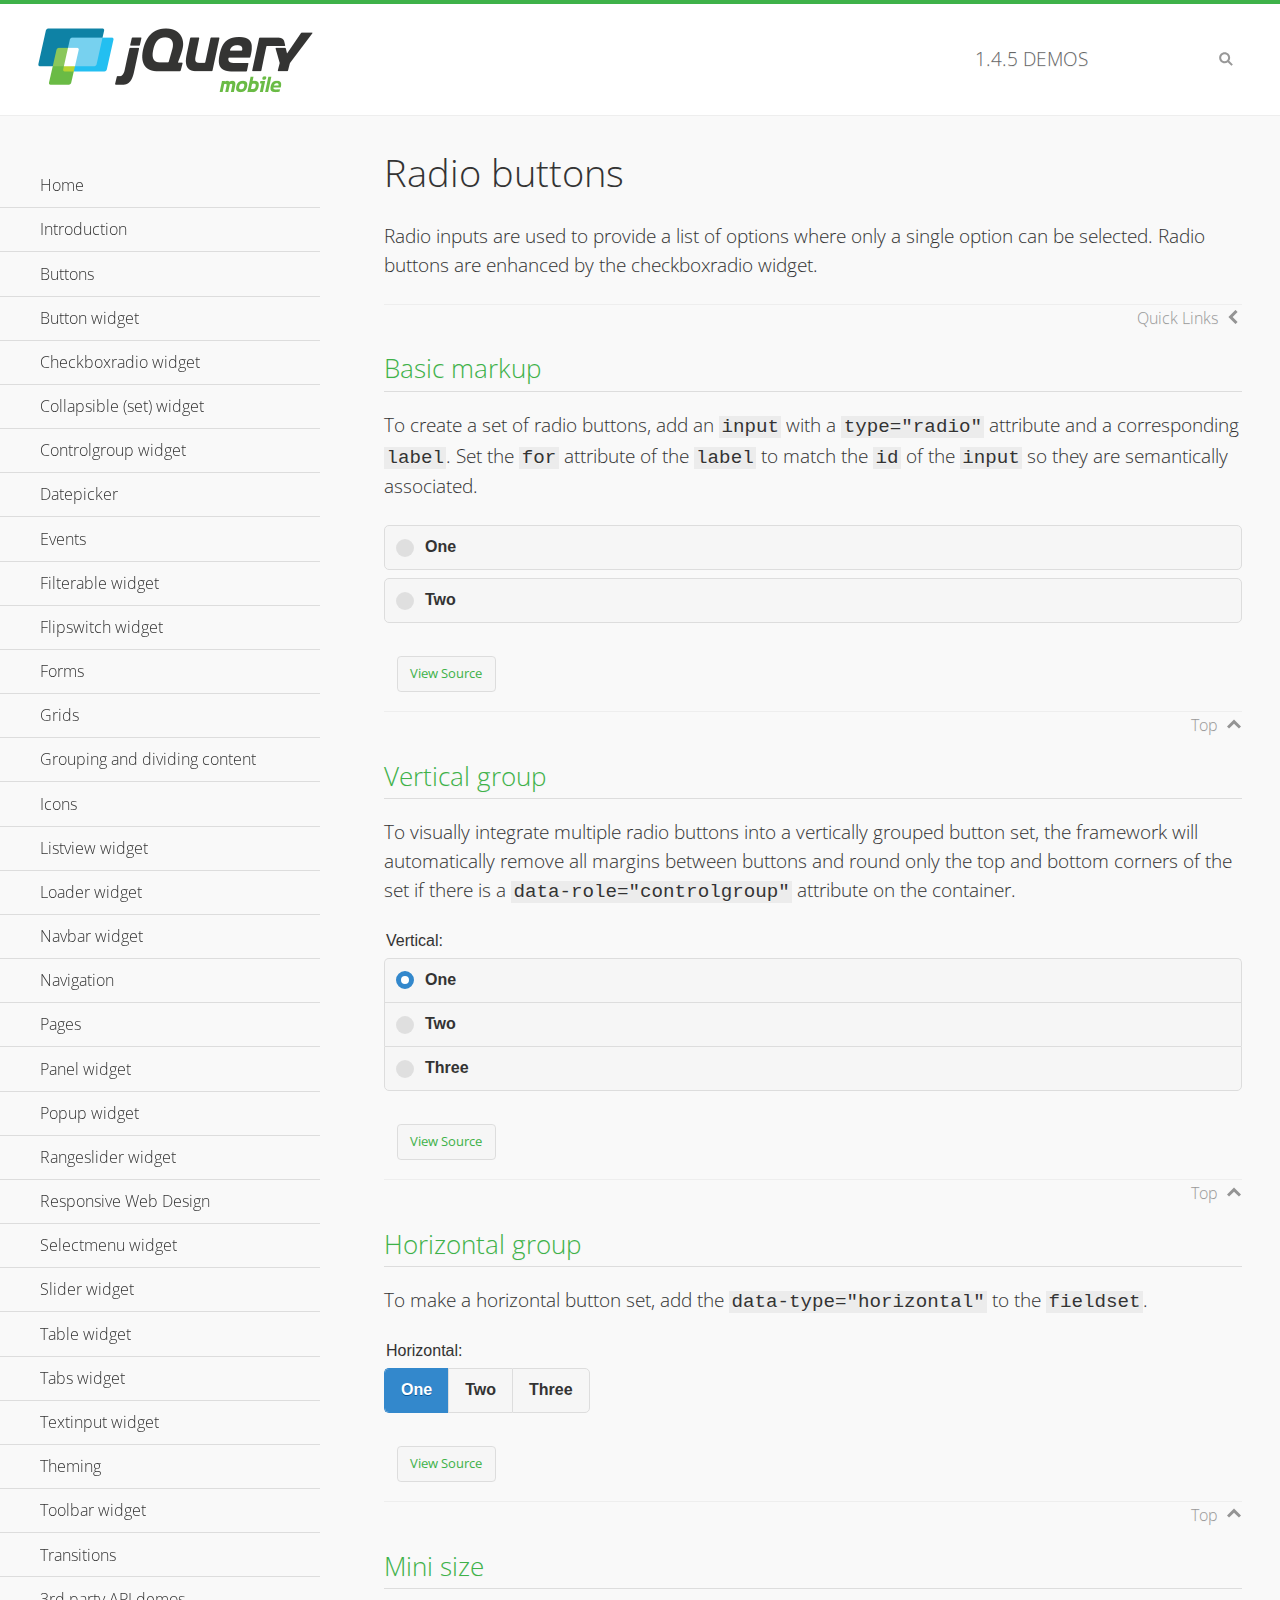
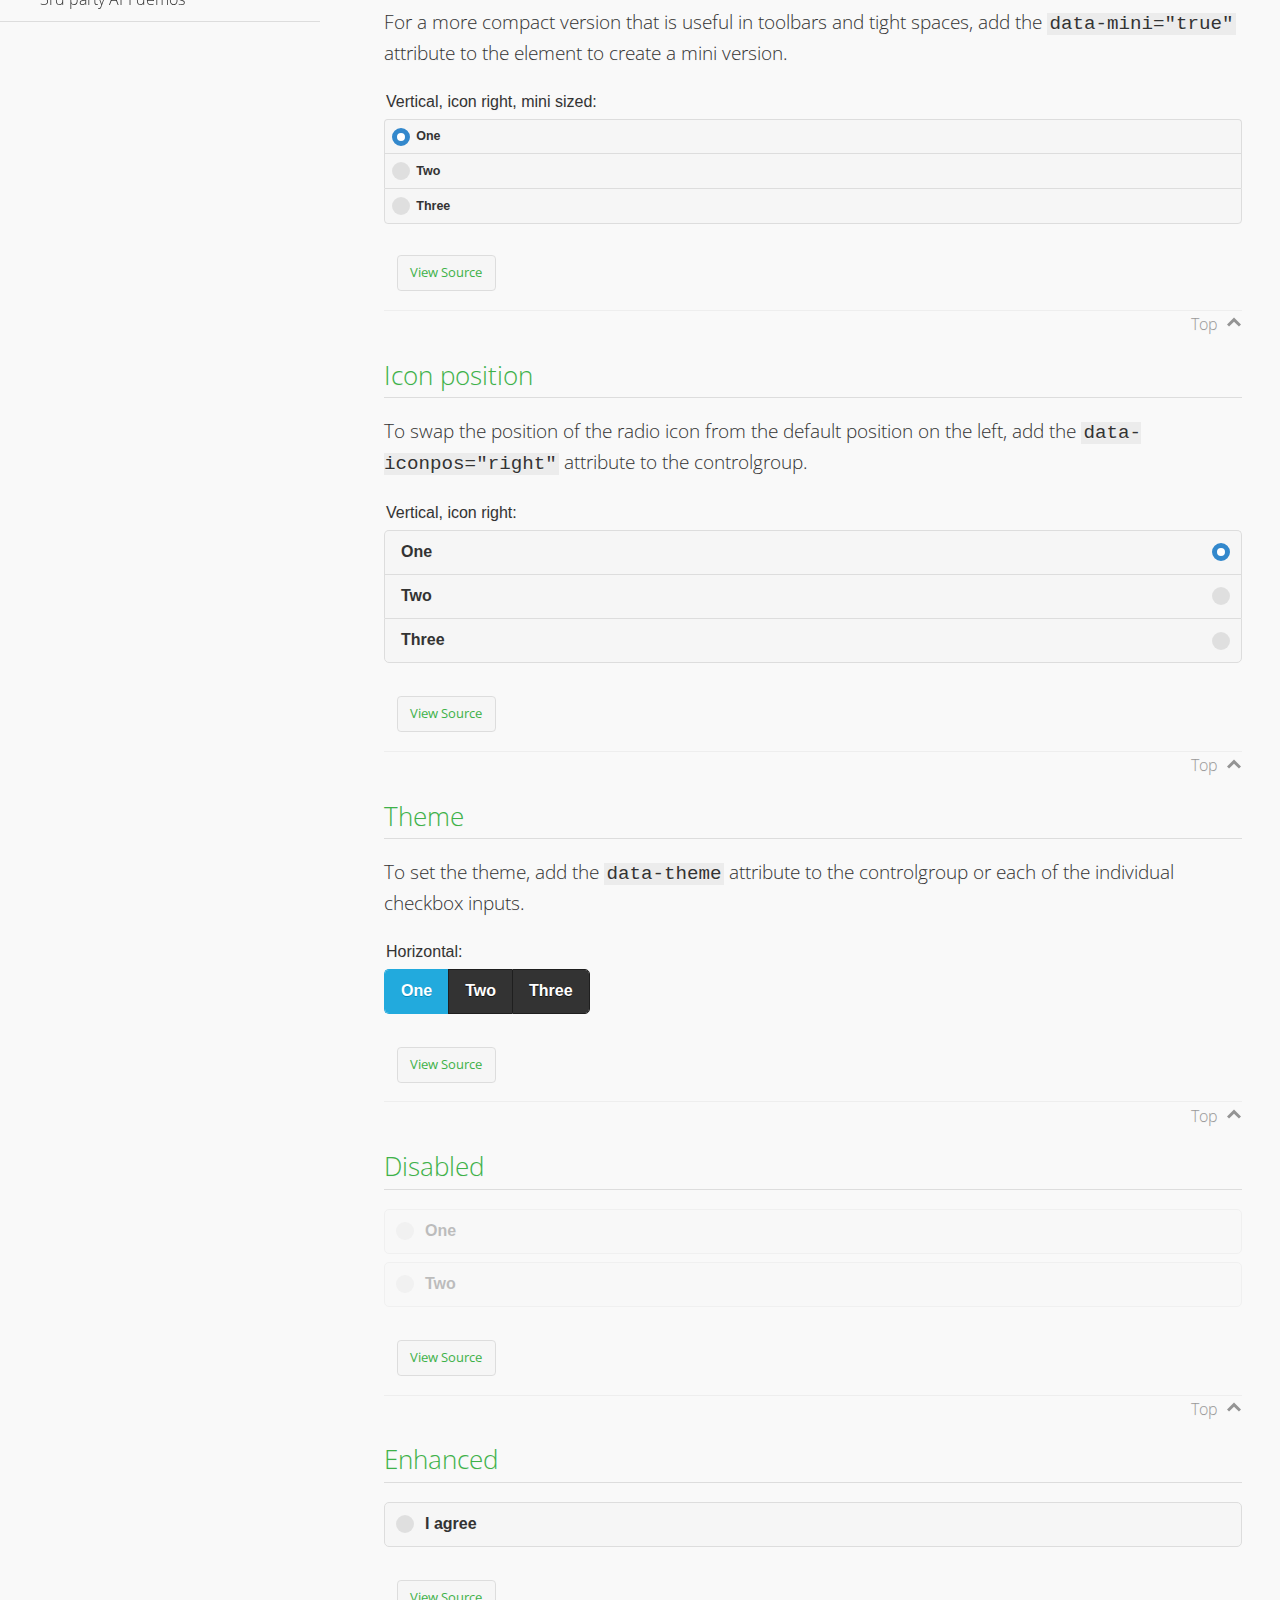
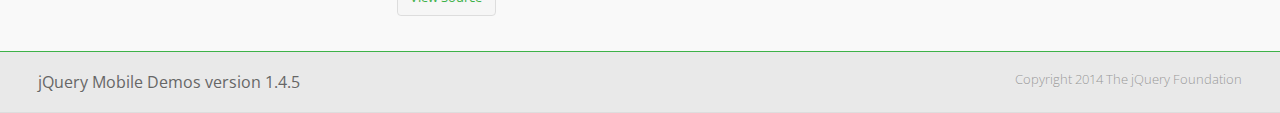
<file: www/js/jquery.mobile-1.4.5/demos/checkboxradio-radio/index.html>
<!DOCTYPE html>
<html>
<head>
	<meta charset="utf-8">
	<meta name="viewport" content="width=device-width, initial-scale=1">
	<title>Radio buttons - jQuery Mobile Demos</title>
	<link rel="shortcut icon" href="../favicon.ico">
	<link rel="stylesheet" href="http://fonts.googleapis.com/css?family=Open+Sans:300,400,700">
	<link rel="stylesheet" href="../css/themes/default/jquery.mobile-1.4.5.min.css">
	<link rel="stylesheet" href="../_assets/css/jqm-demos.css">
	<script src="../js/jquery.js"></script>
	<script src="../_assets/js/index.js"></script>
	<script src="../js/jquery.mobile-1.4.5.min.js"></script>
</head>
<body>
<div data-role="page" class="jqm-demos" data-quicklinks="true">

	<div data-role="header" class="jqm-header">
		<h2><a href="../" title="jQuery Mobile Demos home"><img src="../_assets/img/jquery-logo.png" alt="jQuery Mobile"></a></h2>
		<p><span class="jqm-version"></span> Demos</p>
		<a href="#" class="jqm-navmenu-link ui-btn ui-btn-icon-notext ui-corner-all ui-icon-bars ui-nodisc-icon ui-alt-icon ui-btn-left">Menu</a>
		<a href="#" class="jqm-search-link ui-btn ui-btn-icon-notext ui-corner-all ui-icon-search ui-nodisc-icon ui-alt-icon ui-btn-right">Search</a>
	</div><!-- /header -->

	<div role="main" class="ui-content jqm-content">

		<h1>Radio buttons</h1>

		<p>Radio inputs are used to provide a list of options where only a single option can be selected. Radio buttons are enhanced by the checkboxradio widget.</p>

		<h2>Basic markup</h2>

		<p>To create a set of radio buttons, add an <code>input</code> with a <code>type="radio"</code> attribute and a corresponding <code>label</code>. Set the <code>for</code> attribute of the <code>label</code> to match the <code>id</code> of the <code>input</code> so they are semantically associated.</p>

		<div data-demo-html="true">
			<form>
				<label>
					<input type="radio" name="radio-choice-0" id="radio-choice-0a">One
				</label>

				<label for="radio-choice-0b">Two</label>
				<input type="radio" name="radio-choice-0" id="radio-choice-0b" class="custom">
			</form>
		</div><!--/demo-html -->

		<h2>Vertical group</h2>

		<p>To visually integrate multiple radio buttons into a vertically grouped button set, the framework will automatically remove all margins between buttons and round only the top and bottom corners of the set if there is a <code> data-role="controlgroup"</code> attribute on the container.</p>

		<div data-demo-html="true">
			<form>
					<fieldset data-role="controlgroup">
					<legend>Vertical:</legend>
					<input type="radio" name="radio-choice-v-2" id="radio-choice-v-2a" value="on" checked="checked">
					<label for="radio-choice-v-2a">One</label>
					<input type="radio" name="radio-choice-v-2" id="radio-choice-v-2b" value="off">
					<label for="radio-choice-v-2b">Two</label>
					<input type="radio" name="radio-choice-v-2" id="radio-choice-v-2c" value="other">
					<label for="radio-choice-v-2c">Three</label>
				</fieldset>
			</form>
		</div><!--/demo-html -->

		<h2>Horizontal group</h2>

		<p>To make a horizontal button set, add the <code> data-type="horizontal"</code> to the <code>fieldset</code>.</p>

		<div data-demo-html="true">
			<form>
				<fieldset data-role="controlgroup" data-type="horizontal">
					<legend>Horizontal:</legend>
					<input type="radio" name="radio-choice-h-2" id="radio-choice-h-2a" value="on" checked="checked">
					<label for="radio-choice-h-2a">One</label>
					<input type="radio" name="radio-choice-h-2" id="radio-choice-h-2b" value="off">
					<label for="radio-choice-h-2b">Two</label>
					<input type="radio" name="radio-choice-h-2" id="radio-choice-h-2c" value="other">
					<label for="radio-choice-h-2c">Three</label>
				</fieldset>
			</form>
		</div><!--/demo-html -->

		<h2>Mini size</h2>

		<p>For a more compact version that is useful in toolbars and tight spaces, add the <code>data-mini="true"</code> attribute to the element to create a mini version. </p>

		<div data-demo-html="true">
			<form>
				<fieldset data-role="controlgroup" data-mini="true">
					<legend>Vertical, icon right, mini sized:</legend>
					<input type="radio" name="radio-choice-v-6" id="radio-choice-v-6a" value="on" checked="checked">
					<label for="radio-choice-v-6a">One</label>
					<input type="radio" name="radio-choice-v-6" id="radio-choice-v-6b" value="off">
					<label for="radio-choice-v-6b">Two</label>
					<input type="radio" name="radio-choice-v-6" id="radio-choice-v-6c" value="other">
					<label for="radio-choice-v-6c">Three</label>
				</fieldset>
			</form>
		</div><!--/demo-html -->

		<h2>Icon position</h2>

		<p>To swap the position of the radio icon from the default position on the left, add the <code>data-iconpos="right"</code> attribute to the controlgroup.</p>

		<div data-demo-html="true">
			<form>
				<fieldset data-role="controlgroup" data-iconpos="right">
					<legend>Vertical, icon right:</legend>
					<input type="radio" name="radio-choice-w-6" id="radio-choice-w-6a" value="on" checked="checked">
					<label for="radio-choice-w-6a">One</label>
					<input type="radio" name="radio-choice-w-6" id="radio-choice-w-6b" value="off">
					<label for="radio-choice-w-6b">Two</label>
					<input type="radio" name="radio-choice-w-6" id="radio-choice-w-6c" value="other">
					<label for="radio-choice-w-6c">Three</label>
				</fieldset>
			</form>
		</div><!--/demo-html -->

		<h2>Theme</h2>

		<p>To set the theme, add the <code>data-theme</code> attribute to the controlgroup or each of the individual checkbox inputs.</p>

		<div data-demo-html="true">
			<form>
				<fieldset data-role="controlgroup" data-theme="b" data-type="horizontal">
					<legend>Horizontal:</legend>
					<input type="radio" name="radio-choice-t-6" id="radio-choice-t-6a" value="on" checked="checked">
					<label for="radio-choice-t-6a">One</label>
					<input type="radio" name="radio-choice-t-6" id="radio-choice-t-6b" value="off">
					<label for="radio-choice-t-6b">Two</label>
					<input type="radio" name="radio-choice-t-6" id="radio-choice-t-6c" value="other">
					<label for="radio-choice-t-6c">Three</label>
				</fieldset>
			</form>
		</div><!--/demo-html -->

		<h2>Disabled</h2>

		<div data-demo-html="true">
			<form>
				<label>
					<input type="radio" name="radio-choice-7" id="radio-choice-7a" disabled="disabled">One
				</label>
				<label for="radio-choice-7b">Two</label>
				<input type="radio" name="radio-choice-7" id="radio-choice-7b" disabled="disabled">
			</form>
		</div><!--/demo-html -->

		<h2>Enhanced</h2>

		<div data-demo-html="true">
			<div class="ui-radio">
				<label for="radio-enhanced" class="ui-btn ui-corner-all ui-btn-inherit ui-btn-icon-left ui-radio-off">I agree</label>
				<input type="radio" name="radio-enhanced" id="radio-enhanced" data-enhanced="true">
			</div>
		</div><!--/demo-html -->

	</div><!-- /content -->
	    <div data-role="panel" class="jqm-navmenu-panel" data-position="left" data-display="overlay" data-theme="a">
	    	<ul class="jqm-list ui-alt-icon ui-nodisc-icon">
<li data-filtertext="demos homepage" data-icon="home"><a href=".././">Home</a></li>
<li data-filtertext="introduction overview getting started"><a href="../intro/" data-ajax="false">Introduction</a></li>
<li data-filtertext="buttons button markup buttonmarkup method anchor link button element"><a href="../button-markup/" data-ajax="false">Buttons</a></li>
<li data-filtertext="form button widget input button submit reset"><a href="../button/" data-ajax="false">Button widget</a></li>
<li data-role="collapsible" data-enhanced="true" data-collapsed-icon="carat-d" data-expanded-icon="carat-u" data-iconpos="right" data-inset="false" class="ui-collapsible ui-collapsible-themed-content ui-collapsible-collapsed">
	<h3 class="ui-collapsible-heading ui-collapsible-heading-collapsed">
		<a href="#" class="ui-collapsible-heading-toggle ui-btn ui-btn-icon-right ui-btn-inherit ui-icon-carat-d">
		    Checkboxradio widget<span class="ui-collapsible-heading-status"> click to expand contents</span>
		</a>
	</h3>
	<div class="ui-collapsible-content ui-body-inherit ui-collapsible-content-collapsed" aria-hidden="true">
		<ul>
			<li data-filtertext="form checkboxradio widget checkbox input checkboxes controlgroups"><a href="../checkboxradio-checkbox/" data-ajax="false">Checkboxes</a></li>
			<li data-filtertext="form checkboxradio widget radio input radio buttons controlgroups"><a href="../checkboxradio-radio/" data-ajax="false">Radio buttons</a></li>
		</ul>
	</div>
</li>
<li data-role="collapsible" data-enhanced="true" data-collapsed-icon="carat-d" data-expanded-icon="carat-u" data-iconpos="right" data-inset="false" class="ui-collapsible ui-collapsible-themed-content ui-collapsible-collapsed">
	<h3 class="ui-collapsible-heading ui-collapsible-heading-collapsed">
		<a href="#" class="ui-collapsible-heading-toggle ui-btn ui-btn-icon-right ui-btn-inherit ui-icon-carat-d">
			Collapsible (set) widget<span class="ui-collapsible-heading-status"> click to expand contents</span>
		</a>
	</h3>
	<div class="ui-collapsible-content ui-body-inherit ui-collapsible-content-collapsed" aria-hidden="true">
		<ul>
			<li data-filtertext="collapsibles content formatting"><a href="../collapsible/" data-ajax="false">Collapsible</a></li>
			<li data-filtertext="dynamic collapsible set accordion append expand"><a href="../collapsible-dynamic/" data-ajax="false">Dynamic collapsibles</a></li>
			<li data-filtertext="accordions collapsible set widget content formatting grouped collapsibles"><a href="../collapsibleset/" data-ajax="false">Collapsible set</a></li>
		</ul>
	</div>
</li>
<li data-role="collapsible" data-enhanced="true" data-collapsed-icon="carat-d" data-expanded-icon="carat-u" data-iconpos="right" data-inset="false" class="ui-collapsible ui-collapsible-themed-content ui-collapsible-collapsed">
	<h3 class="ui-collapsible-heading ui-collapsible-heading-collapsed">
		<a href="#" class="ui-collapsible-heading-toggle ui-btn ui-btn-icon-right ui-btn-inherit ui-icon-carat-d">
			Controlgroup widget<span class="ui-collapsible-heading-status"> click to expand contents</span>
		</a>
	</h3>
	<div class="ui-collapsible-content ui-body-inherit ui-collapsible-content-collapsed" aria-hidden="true">
		<ul>
			<li data-filtertext="controlgroups selectmenu checkboxradio input grouped buttons horizontal vertical"><a href="../controlgroup/" data-ajax="false">Controlgroup</a></li>
			<li data-filtertext="dynamic controlgroup dynamically add buttons"><a href="../controlgroup-dynamic/" data-ajax="false">Dynamic controlgroups</a></li>
		</ul>
	</div>
</li>
<li data-filtertext="form datepicker widget date input"><a href="../datepicker/" data-ajax="false">Datepicker</a></li>
<li data-role="collapsible" data-enhanced="true" data-collapsed-icon="carat-d" data-expanded-icon="carat-u" data-iconpos="right" data-inset="false" class="ui-collapsible ui-collapsible-themed-content ui-collapsible-collapsed">
	<h3 class="ui-collapsible-heading ui-collapsible-heading-collapsed">
		<a href="#" class="ui-collapsible-heading-toggle ui-btn ui-btn-icon-right ui-btn-inherit ui-icon-carat-d">
			Events<span class="ui-collapsible-heading-status"> click to expand contents</span>
		</a>
	</h3>
	<div class="ui-collapsible-content ui-body-inherit ui-collapsible-content-collapsed" aria-hidden="true">
		<ul>
			<li data-filtertext="swipe to delete list items listviews swipe events"><a href="../swipe-list/" data-ajax="false">Swipe list items</a></li>
			<li data-filtertext="swipe to navigate swipe page navigation swipe events"><a href="../swipe-page/" data-ajax="false">Swipe page navigation</a></li>
		</ul>
	</div>
</li>
<li data-filtertext="filterable filter elements sorting searching listview table"><a href="../filterable/" data-ajax="false">Filterable widget</a></li>
<li data-filtertext="form flipswitch widget flip toggle switch binary select checkbox input"><a href="../flipswitch/" data-ajax="false">Flipswitch widget</a></li>
<li data-role="collapsible" data-enhanced="true" data-collapsed-icon="carat-d" data-expanded-icon="carat-u" data-iconpos="right" data-inset="false" class="ui-collapsible ui-collapsible-themed-content ui-collapsible-collapsed">
	<h3 class="ui-collapsible-heading ui-collapsible-heading-collapsed">
		<a href="#" class="ui-collapsible-heading-toggle ui-btn ui-btn-icon-right ui-btn-inherit ui-icon-carat-d">
			Forms<span class="ui-collapsible-heading-status"> click to expand contents</span>
		</a>
	</h3>
	<div class="ui-collapsible-content ui-body-inherit ui-collapsible-content-collapsed" aria-hidden="true">
		<ul>
			<li data-filtertext="forms text checkbox radio range button submit reset inputs selects textarea slider flipswitch label form elements"><a href="../forms/" data-ajax="false">Forms</a></li>
			<li data-filtertext="form hide labels hidden accessible ui-hidden-accessible forms"><a href="../forms-label-hidden-accessible/" data-ajax="false">Hide labels</a></li>
			<li data-filtertext="form field containers fieldcontain ui-field-contain forms"><a href="../forms-field-contain/" data-ajax="false">Field containers</a></li>
			<li data-filtertext="forms disabled form elements"><a href="../forms-disabled/" data-ajax="false">Forms disabled</a></li>
			<li data-filtertext="forms gallery examples overview forms text checkbox radio range button submit reset inputs selects textarea slider flipswitch label form elements"><a href="../forms-gallery/" data-ajax="false">Forms gallery</a></li>
		</ul>
	</div>
</li>
<li data-role="collapsible" data-enhanced="true" data-collapsed-icon="carat-d" data-expanded-icon="carat-u" data-iconpos="right" data-inset="false" class="ui-collapsible ui-collapsible-themed-content ui-collapsible-collapsed">
	<h3 class="ui-collapsible-heading ui-collapsible-heading-collapsed">
		<a href="#" class="ui-collapsible-heading-toggle ui-btn ui-btn-icon-right ui-btn-inherit ui-icon-carat-d">
			Grids<span class="ui-collapsible-heading-status"> click to expand contents</span>
		</a>
	</h3>
	<div class="ui-collapsible-content ui-body-inherit ui-collapsible-content-collapsed" aria-hidden="true">
		<ul>
			<li data-filtertext="grids columns blocks content formatting rwd responsive css framework"><a href="../grids/" data-ajax="false">Grids</a></li>
			<li data-filtertext="buttons in grids css framework"><a href="../grids-buttons/" data-ajax="false">Buttons in grids</a></li>
			<li data-filtertext="custom responsive grids rwd css framework"><a href="../grids-custom-responsive/" data-ajax="false">Custom responsive grids</a></li>
		</ul>
	</div>
</li>
<li data-filtertext="blocks content formatting sections heading"><a href="../body-bar-classes/" data-ajax="false">Grouping and dividing content</a></li>
<li data-role="collapsible" data-enhanced="true" data-collapsed-icon="carat-d" data-expanded-icon="carat-u" data-iconpos="right" data-inset="false" class="ui-collapsible ui-collapsible-themed-content ui-collapsible-collapsed">
	<h3 class="ui-collapsible-heading ui-collapsible-heading-collapsed">
		<a href="#" class="ui-collapsible-heading-toggle ui-btn ui-btn-icon-right ui-btn-inherit ui-icon-carat-d">
			Icons<span class="ui-collapsible-heading-status"> click to expand contents</span>
		</a>
	</h3>
	<div class="ui-collapsible-content ui-body-inherit ui-collapsible-content-collapsed" aria-hidden="true">
		<ul>
			<li data-filtertext="button icons svg disc alt custom icon position"><a href="../icons/" data-ajax="false">Icons</a></li>
			<li data-filtertext=""><a href="../icons-grunticon/" data-ajax="false">Grunticon loader</a></li>
		</ul>
	</div>
</li>
<li data-role="collapsible" data-enhanced="true" data-collapsed-icon="carat-d" data-expanded-icon="carat-u" data-iconpos="right" data-inset="false" class="ui-collapsible ui-collapsible-themed-content ui-collapsible-collapsed">
	<h3 class="ui-collapsible-heading ui-collapsible-heading-collapsed">
		<a href="#" class="ui-collapsible-heading-toggle ui-btn ui-btn-icon-right ui-btn-inherit ui-icon-carat-d">
			Listview widget<span class="ui-collapsible-heading-status"> click to expand contents</span>
		</a>
	</h3>
	<div class="ui-collapsible-content ui-body-inherit ui-collapsible-content-collapsed" aria-hidden="true">
		<ul>
			<li data-filtertext="listview widget thumbnails icons nested split button collapsible ul ol"><a href="../listview/" data-ajax="false">Listview</a></li>
			<li data-filtertext="autocomplete filterable reveal listview filtertextbeforefilter placeholder"><a href="../listview-autocomplete/" data-ajax="false">Listview autocomplete</a></li>
			<li data-filtertext="autocomplete filterable reveal listview remote data filtertextbeforefilter placeholder"><a href="../listview-autocomplete-remote/" data-ajax="false">Listview autocomplete remote data</a></li>
			<li data-filtertext="autodividers anchor jump scroll linkbars listview lists ul ol"><a href="../listview-autodividers-linkbar/" data-ajax="false">Listview autodividers linkbar</a></li>
			<li data-filtertext="listview autodividers selector autodividersselector lists ul ol"><a href="../listview-autodividers-selector/" data-ajax="false">Listview autodividers selector</a></li>
			<li data-filtertext="listview nested list items"><a href="../listview-nested-lists/" data-ajax="false">Nested Listviews</a></li>
			<li data-filtertext="listview collapsible list items flat"><a href="../listview-collapsible-item-flat/" data-ajax="false">Listview collapsible list items (flat)</a></li>
			<li data-filtertext="listview collapsible list indented"><a href="../listview-collapsible-item-indented/" data-ajax="false">Listview collapsible list items (indented)</a></li>
			<li data-filtertext="grid listview responsive grids responsive listviews lists ul"><a href="../listview-grid/" data-ajax="false">Listview responsive grid</a></li>
		</ul>
	</div>
</li>
<li data-filtertext="loader widget page loading navigation overlay spinner"><a href="../loader/" data-ajax="false">Loader widget</a></li>
<li data-filtertext="navbar widget navmenu toolbars header footer"><a href="../navbar/" data-ajax="false">Navbar widget</a></li>
<li data-role="collapsible" data-enhanced="true" data-collapsed-icon="carat-d" data-expanded-icon="carat-u" data-iconpos="right" data-inset="false" class="ui-collapsible ui-collapsible-themed-content ui-collapsible-collapsed">
	<h3 class="ui-collapsible-heading ui-collapsible-heading-collapsed">
		<a href="#" class="ui-collapsible-heading-toggle ui-btn ui-btn-icon-right ui-btn-inherit ui-icon-carat-d">
			Navigation<span class="ui-collapsible-heading-status"> click to expand contents</span>
		</a>
	</h3>
	<div class="ui-collapsible-content ui-body-inherit ui-collapsible-content-collapsed" aria-hidden="true">
		<ul>
			<li data-filtertext="ajax navigation navigate widget history event method"><a href="../navigation/" data-ajax="false">Navigation</a></li>
			<li data-filtertext="linking pages page links navigation ajax prefetch cache"><a href="../navigation-linking-pages/" data-ajax="false">Linking pages</a></li>
			<!-- <li data-filtertext="php redirect server redirection server-side navigation"><a href="../navigation-php-redirect/" data-ajax="false">PHP redirect demo</a></li>-->
			<li data-filtertext="navigation redirection hash query"><a href="../navigation-hash-processing/" data-ajax="false">Hash processing demo</a></li>
			<li data-filtertext="navigation redirection hash query"><a href="../page-events/" data-ajax="false">Page Navigation Events</a></li>
		</ul>
	</div>
</li>
<li data-role="collapsible" data-enhanced="true" data-collapsed-icon="carat-d" data-expanded-icon="carat-u" data-iconpos="right" data-inset="false" class="ui-collapsible ui-collapsible-themed-content ui-collapsible-collapsed">
	<h3 class="ui-collapsible-heading ui-collapsible-heading-collapsed">
		<a href="#" class="ui-collapsible-heading-toggle ui-btn ui-btn-icon-right ui-btn-inherit ui-icon-carat-d">
			Pages<span class="ui-collapsible-heading-status"> click to expand contents</span>
		</a>
	</h3>
	<div class="ui-collapsible-content ui-body-inherit ui-collapsible-content-collapsed" aria-hidden="true">
		<ul>
			<li data-filtertext="pages page widget ajax navigation"><a href="../pages/" data-ajax="false">Pages</a></li>
			<li data-filtertext="single page"><a href="../pages-single-page/" data-ajax="false">Single page</a></li>
			<li data-filtertext="multipage multi-page page"><a href="../pages-multi-page/" data-ajax="false">Multi-page template</a></li>
			<li data-filtertext="dialog page widget modal popup"><a href="../pages-dialog/" data-ajax="false">Dialog page</a></li>
		</ul>
	</div>
</li>
<li data-role="collapsible" data-enhanced="true" data-collapsed-icon="carat-d" data-expanded-icon="carat-u" data-iconpos="right" data-inset="false" class="ui-collapsible ui-collapsible-themed-content ui-collapsible-collapsed">
	<h3 class="ui-collapsible-heading ui-collapsible-heading-collapsed">
		<a href="#" class="ui-collapsible-heading-toggle ui-btn ui-btn-icon-right ui-btn-inherit ui-icon-carat-d">
			Panel widget<span class="ui-collapsible-heading-status"> click to expand contents</span>
		</a>
	</h3>
	<div class="ui-collapsible-content ui-body-inherit ui-collapsible-content-collapsed" aria-hidden="true">
		<ul>
			<li data-filtertext="panel widget sliding panels reveal push overlay responsive"><a href="../panel/" data-ajax="false">Panel</a></li>
			<li data-filtertext=""><a href="../panel-external/" data-ajax="false">External panels</a></li>
			<li data-filtertext="panel "><a href="../panel-fixed/" data-ajax="false">Fixed panels</a></li>
			<li data-filtertext="panel slide panels sliding panels shadow rwd responsive breakpoint"><a href="../panel-responsive/" data-ajax="false">Panels responsive</a></li>
			<li data-filtertext="panel custom style custom panel width reveal shadow listview panel styling page background wrapper"><a href="../panel-styling/" data-ajax="false">Custom panel style</a></li>
			<li data-filtertext="panel open on swipe"><a href="../panel-swipe-open/" data-ajax="false">Panel open on swipe</a></li>
			<li data-filtertext="panels outside page internal external toolbars"><a href="../panel-external-internal/" data-ajax="false">Panel external and internal</a></li>
		</ul>
	</div>
</li>
<li data-role="collapsible" data-enhanced="true" data-collapsed-icon="carat-d" data-expanded-icon="carat-u" data-iconpos="right" data-inset="false" class="ui-collapsible ui-collapsible-themed-content ui-collapsible-collapsed">
	<h3 class="ui-collapsible-heading ui-collapsible-heading-collapsed">
		<a href="#" class="ui-collapsible-heading-toggle ui-btn ui-btn-icon-right ui-btn-inherit ui-icon-carat-d">
			Popup widget<span class="ui-collapsible-heading-status"> click to expand contents</span>
		</a>
	</h3>
	<div class="ui-collapsible-content ui-body-inherit ui-collapsible-content-collapsed" aria-hidden="true">
		<ul>
			<li data-filtertext="popup widget popups dialog modal transition tooltip lightbox form overlay screen flip pop fade transition"><a href="../popup/" data-ajax="false">Popup</a></li>
			<li data-filtertext="popup alignment position"><a href="../popup-alignment/" data-ajax="false">Popup alignment</a></li>
			<li data-filtertext="popup arrow size popups popover"><a href="../popup-arrow-size/" data-ajax="false">Popup arrow size</a></li>
			<li data-filtertext="dynamic popups popup images lightbox"><a href="../popup-dynamic/" data-ajax="false">Dynamic popups</a></li>
			<li data-filtertext="popups with iframes scaling"><a href="../popup-iframe/" data-ajax="false">Popups with iframes</a></li>
			<li data-filtertext="popup image scaling"><a href="../popup-image-scaling/" data-ajax="false">Popup image scaling</a></li>
			<li data-filtertext="external popup outside multi-page"><a href="../popup-outside-multipage/" data-ajax="false">Popup outside multi-page</a></li>
		</ul>
	</div>
</li>
<li data-filtertext="form rangeslider widget dual sliders dual handle sliders range input"><a href="../rangeslider/" data-ajax="false">Rangeslider widget</a></li>
<li data-filtertext="responsive web design rwd adaptive progressive enhancement PE accessible mobile breakpoints media query media queries"><a href="../rwd/" data-ajax="false">Responsive Web Design</a></li>
<li data-role="collapsible" data-enhanced="true" data-collapsed-icon="carat-d" data-expanded-icon="carat-u" data-iconpos="right" data-inset="false" class="ui-collapsible ui-collapsible-themed-content ui-collapsible-collapsed">
	<h3 class="ui-collapsible-heading ui-collapsible-heading-collapsed">
		<a href="#" class="ui-collapsible-heading-toggle ui-btn ui-btn-icon-right ui-btn-inherit ui-icon-carat-d">
			Selectmenu widget<span class="ui-collapsible-heading-status"> click to expand contents</span>
		</a>
	</h3>
	<div class="ui-collapsible-content ui-body-inherit ui-collapsible-content-collapsed" aria-hidden="true">
		<ul>
			<li data-filtertext="form selectmenu widget select input custom select menu selects"><a href="../selectmenu/" data-ajax="false">Selectmenu</a></li>
			<li data-filtertext="form custom select menu selectmenu widget custom menu option optgroup multiple selects"><a href="../selectmenu-custom/" data-ajax="false">Custom select menu</a></li>
			<li data-filtertext="filterable select filter popup dialog"><a href="../selectmenu-custom-filter/" data-ajax="false">Custom select menu with filter</a></li>
		</ul>
	</div>
</li>
<li data-role="collapsible" data-enhanced="true" data-collapsed-icon="carat-d" data-expanded-icon="carat-u" data-iconpos="right" data-inset="false" class="ui-collapsible ui-collapsible-themed-content ui-collapsible-collapsed">
	<h3 class="ui-collapsible-heading ui-collapsible-heading-collapsed">
		<a href="#" class="ui-collapsible-heading-toggle ui-btn ui-btn-icon-right ui-btn-inherit ui-icon-carat-d">
			Slider widget<span class="ui-collapsible-heading-status"> click to expand contents</span>
		</a>
	</h3>
	<div class="ui-collapsible-content ui-body-inherit ui-collapsible-content-collapsed" aria-hidden="true">
		<ul>
			<li data-filtertext="form slider widget range input single sliders"><a href="../slider/" data-ajax="false">Slider</a></li>
			<li data-filtertext="form slider widget flipswitch slider binary select flip toggle switch"><a href="../slider-flipswitch/" data-ajax="false">Slider flip toggle switch</a></li>
			<li data-filtertext="form slider tooltip handle value input range sliders"><a href="../slider-tooltip/" data-ajax="false">Slider tooltip</a></li>
		</ul>
	</div>
</li>
<li data-role="collapsible" data-enhanced="true" data-collapsed-icon="carat-d" data-expanded-icon="carat-u" data-iconpos="right" data-inset="false" class="ui-collapsible ui-collapsible-themed-content ui-collapsible-collapsed">
	<h3 class="ui-collapsible-heading ui-collapsible-heading-collapsed">
		<a href="#" class="ui-collapsible-heading-toggle ui-btn ui-btn-icon-right ui-btn-inherit ui-icon-carat-d">
			Table widget<span class="ui-collapsible-heading-status"> click to expand contents</span>
		</a>
	</h3>
	<div class="ui-collapsible-content ui-body-inherit ui-collapsible-content-collapsed" aria-hidden="true">
		<ul>
			<li data-filtertext="table widget reflow column toggle th td responsive tables rwd hide show tabular"><a href="../table-column-toggle/" data-ajax="false">Table Column Toggle</a></li>
			<li data-filtertext="table column toggle phone comparison demo"><a href="../table-column-toggle-example/" data-ajax="false">Table Column Toggle demo</a></li>
			<li data-filtertext="responsive tables table column toggle heading groups rwd breakpoint"><a href="../table-column-toggle-heading-groups/" data-ajax="false">Table Column Toggle heading groups</a></li>
			<li data-filtertext="responsive tables table column toggle hide rwd breakpoint customization options"><a href="../table-column-toggle-options/" data-ajax="false">Table Column Toggle options</a></li>
			<li data-filtertext="table reflow th td responsive rwd columns tabular"><a href="../table-reflow/" data-ajax="false">Table Reflow</a></li>
			<li data-filtertext="responsive tables table reflow heading groups rwd breakpoint"><a href="../table-reflow-heading-groups/" data-ajax="false">Table Reflow heading groups</a></li>
			<li data-filtertext="responsive tables table reflow stripes strokes table style"><a href="../table-reflow-stripes-strokes/" data-ajax="false">Table Reflow stripes and strokes</a></li>
			<li data-filtertext="responsive tables table reflow stack custom styles"><a href="../table-reflow-styling/" data-ajax="false">Table Reflow custom styles</a></li>
		</ul>
	</div>
</li>
<li data-filtertext="ui tabs widget"><a href="../tabs/" data-ajax="false">Tabs widget</a></li>
<li data-filtertext="form textinput widget text input textarea number date time tel email file color password"><a href="../textinput/" data-ajax="false">Textinput widget</a></li>
<li data-role="collapsible" data-enhanced="true" data-collapsed-icon="carat-d" data-expanded-icon="carat-u" data-iconpos="right" data-inset="false" class="ui-collapsible ui-collapsible-themed-content ui-collapsible-collapsed">
	<h3 class="ui-collapsible-heading ui-collapsible-heading-collapsed">
		<a href="#" class="ui-collapsible-heading-toggle ui-btn ui-btn-icon-right ui-btn-inherit ui-icon-carat-d">
			Theming<span class="ui-collapsible-heading-status"> click to expand contents</span>
		</a>
	</h3>
	<div class="ui-collapsible-content ui-body-inherit ui-collapsible-content-collapsed" aria-hidden="true">
		<ul>
			<li data-filtertext="default theme swatches theming style css"><a href="../theme-default/" data-ajax="false">Default theme</a></li>
			<li data-filtertext="classic theme old theme swatches theming style css"><a href="../theme-classic/" data-ajax="false">Classic theme</a></li>
		</ul>
	</div>
</li>
<li data-role="collapsible" data-enhanced="true" data-collapsed-icon="carat-d" data-expanded-icon="carat-u" data-iconpos="right" data-inset="false" class="ui-collapsible ui-collapsible-themed-content ui-collapsible-collapsed">
	<h3 class="ui-collapsible-heading ui-collapsible-heading-collapsed">
		<a href="#" class="ui-collapsible-heading-toggle ui-btn ui-btn-icon-right ui-btn-inherit ui-icon-carat-d">
			Toolbar widget<span class="ui-collapsible-heading-status"> click to expand contents</span>
		</a>
	</h3>
	<div class="ui-collapsible-content ui-body-inherit ui-collapsible-content-collapsed" aria-hidden="true">
		<ul>
			<li data-filtertext="toolbar widget header footer toolbars fixed fullscreen external sections"><a href="../toolbar/" data-ajax="false">Toolbar</a></li>
			<li data-filtertext="dynamic toolbars dynamically add toolbar header footer"><a href="../toolbar-dynamic/" data-ajax="false">Dynamic toolbars</a></li>
			<li data-filtertext="external toolbars header footer"><a href="../toolbar-external/" data-ajax="false">External toolbars</a></li>
			<li data-filtertext="fixed toolbars header footer"><a href="../toolbar-fixed/" data-ajax="false">Fixed toolbars</a></li>
			<li data-filtertext="fixed fullscreen toolbars header footer"><a href="../toolbar-fixed-fullscreen/" data-ajax="false">Fullscreen toolbars</a></li>
			<li data-filtertext="external fixed toolbars header footer"><a href="../toolbar-fixed-external/" data-ajax="false">Fixed external toolbars</a></li>
			<li data-filtertext="external persistent toolbars header footer navbar navmenu"><a href="../toolbar-fixed-persistent/" data-ajax="false">Persistent toolbars</a></li>
			<li data-filtertext="external ajax optimized toolbars persistent toolbars header footer navbar"><a href="../toolbar-fixed-persistent-optimized/" data-ajax="false">Ajax optimized toolbars</a></li>
			<li data-filtertext="form in toolbars header footer"><a href="../toolbar-fixed-forms/" data-ajax="false">Form in toolbar</a></li>
		</ul>
	</div>
</li>
<li data-filtertext="page transitions animated pages popup navigation flip slide fade pop"><a href="../transitions/" data-ajax="false">Transitions</a></li>
<li data-role="collapsible" data-enhanced="true" data-collapsed-icon="carat-d" data-expanded-icon="carat-u" data-iconpos="right" data-inset="false" class="ui-collapsible ui-collapsible-themed-content ui-collapsible-collapsed">
	<h3 class="ui-collapsible-heading ui-collapsible-heading-collapsed">
		<a href="#" class="ui-collapsible-heading-toggle ui-btn ui-btn-icon-right ui-btn-inherit ui-icon-carat-d">
			3rd party API demos<span class="ui-collapsible-heading-status"> click to expand contents</span>
		</a>
	</h3>
	<div class="ui-collapsible-content ui-body-inherit ui-collapsible-content-collapsed" aria-hidden="true">
		<ul>
			<li data-filtertext="backbone requirejs navigation router"><a href="../backbone-requirejs/" data-ajax="false">Backbone RequireJS</a></li>
			<li data-filtertext="google maps geolocation demo"><a href="../map-geolocation/" data-ajax="false">Google Maps geolocation</a></li>
			<li data-filtertext="google maps hybrid"><a href="../map-list-toggle/" data-ajax="false">Google Maps list toggle</a></li>
		</ul>
	</div>
</li>



		     </ul>
		</div><!-- /panel -->


	<div data-role="footer" data-position="fixed" data-tap-toggle="false" class="jqm-footer">
		<p>jQuery Mobile Demos version <span class="jqm-version"></span></p>
		<p>Copyright 2014 The jQuery Foundation</p>
	</div><!-- /footer -->
	<!-- TODO: This should become an external panel so we can add input to markup (unique ID) -->
    <div data-role="panel" class="jqm-search-panel" data-position="right" data-display="overlay" data-theme="a">
		<div class="jqm-search">
			<ul class="jqm-list" data-filter-placeholder="Search demos..." data-filter-reveal="true">
<li data-filtertext="demos homepage" data-icon="home"><a href=".././">Home</a></li>
<li data-filtertext="introduction overview getting started"><a href="../intro/" data-ajax="false">Introduction</a></li>
<li data-filtertext="buttons button markup buttonmarkup method anchor link button element"><a href="../button-markup/" data-ajax="false">Buttons</a></li>
<li data-filtertext="form button widget input button submit reset"><a href="../button/" data-ajax="false">Button widget</a></li>
<li data-role="collapsible" data-enhanced="true" data-collapsed-icon="carat-d" data-expanded-icon="carat-u" data-iconpos="right" data-inset="false" class="ui-collapsible ui-collapsible-themed-content ui-collapsible-collapsed">
	<h3 class="ui-collapsible-heading ui-collapsible-heading-collapsed">
		<a href="#" class="ui-collapsible-heading-toggle ui-btn ui-btn-icon-right ui-btn-inherit ui-icon-carat-d">
		    Checkboxradio widget<span class="ui-collapsible-heading-status"> click to expand contents</span>
		</a>
	</h3>
	<div class="ui-collapsible-content ui-body-inherit ui-collapsible-content-collapsed" aria-hidden="true">
		<ul>
			<li data-filtertext="form checkboxradio widget checkbox input checkboxes controlgroups"><a href="../checkboxradio-checkbox/" data-ajax="false">Checkboxes</a></li>
			<li data-filtertext="form checkboxradio widget radio input radio buttons controlgroups"><a href="../checkboxradio-radio/" data-ajax="false">Radio buttons</a></li>
		</ul>
	</div>
</li>
<li data-role="collapsible" data-enhanced="true" data-collapsed-icon="carat-d" data-expanded-icon="carat-u" data-iconpos="right" data-inset="false" class="ui-collapsible ui-collapsible-themed-content ui-collapsible-collapsed">
	<h3 class="ui-collapsible-heading ui-collapsible-heading-collapsed">
		<a href="#" class="ui-collapsible-heading-toggle ui-btn ui-btn-icon-right ui-btn-inherit ui-icon-carat-d">
			Collapsible (set) widget<span class="ui-collapsible-heading-status"> click to expand contents</span>
		</a>
	</h3>
	<div class="ui-collapsible-content ui-body-inherit ui-collapsible-content-collapsed" aria-hidden="true">
		<ul>
			<li data-filtertext="collapsibles content formatting"><a href="../collapsible/" data-ajax="false">Collapsible</a></li>
			<li data-filtertext="dynamic collapsible set accordion append expand"><a href="../collapsible-dynamic/" data-ajax="false">Dynamic collapsibles</a></li>
			<li data-filtertext="accordions collapsible set widget content formatting grouped collapsibles"><a href="../collapsibleset/" data-ajax="false">Collapsible set</a></li>
		</ul>
	</div>
</li>
<li data-role="collapsible" data-enhanced="true" data-collapsed-icon="carat-d" data-expanded-icon="carat-u" data-iconpos="right" data-inset="false" class="ui-collapsible ui-collapsible-themed-content ui-collapsible-collapsed">
	<h3 class="ui-collapsible-heading ui-collapsible-heading-collapsed">
		<a href="#" class="ui-collapsible-heading-toggle ui-btn ui-btn-icon-right ui-btn-inherit ui-icon-carat-d">
			Controlgroup widget<span class="ui-collapsible-heading-status"> click to expand contents</span>
		</a>
	</h3>
	<div class="ui-collapsible-content ui-body-inherit ui-collapsible-content-collapsed" aria-hidden="true">
		<ul>
			<li data-filtertext="controlgroups selectmenu checkboxradio input grouped buttons horizontal vertical"><a href="../controlgroup/" data-ajax="false">Controlgroup</a></li>
			<li data-filtertext="dynamic controlgroup dynamically add buttons"><a href="../controlgroup-dynamic/" data-ajax="false">Dynamic controlgroups</a></li>
		</ul>
	</div>
</li>
<li data-filtertext="form datepicker widget date input"><a href="../datepicker/" data-ajax="false">Datepicker</a></li>
<li data-role="collapsible" data-enhanced="true" data-collapsed-icon="carat-d" data-expanded-icon="carat-u" data-iconpos="right" data-inset="false" class="ui-collapsible ui-collapsible-themed-content ui-collapsible-collapsed">
	<h3 class="ui-collapsible-heading ui-collapsible-heading-collapsed">
		<a href="#" class="ui-collapsible-heading-toggle ui-btn ui-btn-icon-right ui-btn-inherit ui-icon-carat-d">
			Events<span class="ui-collapsible-heading-status"> click to expand contents</span>
		</a>
	</h3>
	<div class="ui-collapsible-content ui-body-inherit ui-collapsible-content-collapsed" aria-hidden="true">
		<ul>
			<li data-filtertext="swipe to delete list items listviews swipe events"><a href="../swipe-list/" data-ajax="false">Swipe list items</a></li>
			<li data-filtertext="swipe to navigate swipe page navigation swipe events"><a href="../swipe-page/" data-ajax="false">Swipe page navigation</a></li>
		</ul>
	</div>
</li>
<li data-filtertext="filterable filter elements sorting searching listview table"><a href="../filterable/" data-ajax="false">Filterable widget</a></li>
<li data-filtertext="form flipswitch widget flip toggle switch binary select checkbox input"><a href="../flipswitch/" data-ajax="false">Flipswitch widget</a></li>
<li data-role="collapsible" data-enhanced="true" data-collapsed-icon="carat-d" data-expanded-icon="carat-u" data-iconpos="right" data-inset="false" class="ui-collapsible ui-collapsible-themed-content ui-collapsible-collapsed">
	<h3 class="ui-collapsible-heading ui-collapsible-heading-collapsed">
		<a href="#" class="ui-collapsible-heading-toggle ui-btn ui-btn-icon-right ui-btn-inherit ui-icon-carat-d">
			Forms<span class="ui-collapsible-heading-status"> click to expand contents</span>
		</a>
	</h3>
	<div class="ui-collapsible-content ui-body-inherit ui-collapsible-content-collapsed" aria-hidden="true">
		<ul>
			<li data-filtertext="forms text checkbox radio range button submit reset inputs selects textarea slider flipswitch label form elements"><a href="../forms/" data-ajax="false">Forms</a></li>
			<li data-filtertext="form hide labels hidden accessible ui-hidden-accessible forms"><a href="../forms-label-hidden-accessible/" data-ajax="false">Hide labels</a></li>
			<li data-filtertext="form field containers fieldcontain ui-field-contain forms"><a href="../forms-field-contain/" data-ajax="false">Field containers</a></li>
			<li data-filtertext="forms disabled form elements"><a href="../forms-disabled/" data-ajax="false">Forms disabled</a></li>
			<li data-filtertext="forms gallery examples overview forms text checkbox radio range button submit reset inputs selects textarea slider flipswitch label form elements"><a href="../forms-gallery/" data-ajax="false">Forms gallery</a></li>
		</ul>
	</div>
</li>
<li data-role="collapsible" data-enhanced="true" data-collapsed-icon="carat-d" data-expanded-icon="carat-u" data-iconpos="right" data-inset="false" class="ui-collapsible ui-collapsible-themed-content ui-collapsible-collapsed">
	<h3 class="ui-collapsible-heading ui-collapsible-heading-collapsed">
		<a href="#" class="ui-collapsible-heading-toggle ui-btn ui-btn-icon-right ui-btn-inherit ui-icon-carat-d">
			Grids<span class="ui-collapsible-heading-status"> click to expand contents</span>
		</a>
	</h3>
	<div class="ui-collapsible-content ui-body-inherit ui-collapsible-content-collapsed" aria-hidden="true">
		<ul>
			<li data-filtertext="grids columns blocks content formatting rwd responsive css framework"><a href="../grids/" data-ajax="false">Grids</a></li>
			<li data-filtertext="buttons in grids css framework"><a href="../grids-buttons/" data-ajax="false">Buttons in grids</a></li>
			<li data-filtertext="custom responsive grids rwd css framework"><a href="../grids-custom-responsive/" data-ajax="false">Custom responsive grids</a></li>
		</ul>
	</div>
</li>
<li data-filtertext="blocks content formatting sections heading"><a href="../body-bar-classes/" data-ajax="false">Grouping and dividing content</a></li>
<li data-role="collapsible" data-enhanced="true" data-collapsed-icon="carat-d" data-expanded-icon="carat-u" data-iconpos="right" data-inset="false" class="ui-collapsible ui-collapsible-themed-content ui-collapsible-collapsed">
	<h3 class="ui-collapsible-heading ui-collapsible-heading-collapsed">
		<a href="#" class="ui-collapsible-heading-toggle ui-btn ui-btn-icon-right ui-btn-inherit ui-icon-carat-d">
			Icons<span class="ui-collapsible-heading-status"> click to expand contents</span>
		</a>
	</h3>
	<div class="ui-collapsible-content ui-body-inherit ui-collapsible-content-collapsed" aria-hidden="true">
		<ul>
			<li data-filtertext="button icons svg disc alt custom icon position"><a href="../icons/" data-ajax="false">Icons</a></li>
			<li data-filtertext=""><a href="../icons-grunticon/" data-ajax="false">Grunticon loader</a></li>
		</ul>
	</div>
</li>
<li data-role="collapsible" data-enhanced="true" data-collapsed-icon="carat-d" data-expanded-icon="carat-u" data-iconpos="right" data-inset="false" class="ui-collapsible ui-collapsible-themed-content ui-collapsible-collapsed">
	<h3 class="ui-collapsible-heading ui-collapsible-heading-collapsed">
		<a href="#" class="ui-collapsible-heading-toggle ui-btn ui-btn-icon-right ui-btn-inherit ui-icon-carat-d">
			Listview widget<span class="ui-collapsible-heading-status"> click to expand contents</span>
		</a>
	</h3>
	<div class="ui-collapsible-content ui-body-inherit ui-collapsible-content-collapsed" aria-hidden="true">
		<ul>
			<li data-filtertext="listview widget thumbnails icons nested split button collapsible ul ol"><a href="../listview/" data-ajax="false">Listview</a></li>
			<li data-filtertext="autocomplete filterable reveal listview filtertextbeforefilter placeholder"><a href="../listview-autocomplete/" data-ajax="false">Listview autocomplete</a></li>
			<li data-filtertext="autocomplete filterable reveal listview remote data filtertextbeforefilter placeholder"><a href="../listview-autocomplete-remote/" data-ajax="false">Listview autocomplete remote data</a></li>
			<li data-filtertext="autodividers anchor jump scroll linkbars listview lists ul ol"><a href="../listview-autodividers-linkbar/" data-ajax="false">Listview autodividers linkbar</a></li>
			<li data-filtertext="listview autodividers selector autodividersselector lists ul ol"><a href="../listview-autodividers-selector/" data-ajax="false">Listview autodividers selector</a></li>
			<li data-filtertext="listview nested list items"><a href="../listview-nested-lists/" data-ajax="false">Nested Listviews</a></li>
			<li data-filtertext="listview collapsible list items flat"><a href="../listview-collapsible-item-flat/" data-ajax="false">Listview collapsible list items (flat)</a></li>
			<li data-filtertext="listview collapsible list indented"><a href="../listview-collapsible-item-indented/" data-ajax="false">Listview collapsible list items (indented)</a></li>
			<li data-filtertext="grid listview responsive grids responsive listviews lists ul"><a href="../listview-grid/" data-ajax="false">Listview responsive grid</a></li>
		</ul>
	</div>
</li>
<li data-filtertext="loader widget page loading navigation overlay spinner"><a href="../loader/" data-ajax="false">Loader widget</a></li>
<li data-filtertext="navbar widget navmenu toolbars header footer"><a href="../navbar/" data-ajax="false">Navbar widget</a></li>
<li data-role="collapsible" data-enhanced="true" data-collapsed-icon="carat-d" data-expanded-icon="carat-u" data-iconpos="right" data-inset="false" class="ui-collapsible ui-collapsible-themed-content ui-collapsible-collapsed">
	<h3 class="ui-collapsible-heading ui-collapsible-heading-collapsed">
		<a href="#" class="ui-collapsible-heading-toggle ui-btn ui-btn-icon-right ui-btn-inherit ui-icon-carat-d">
			Navigation<span class="ui-collapsible-heading-status"> click to expand contents</span>
		</a>
	</h3>
	<div class="ui-collapsible-content ui-body-inherit ui-collapsible-content-collapsed" aria-hidden="true">
		<ul>
			<li data-filtertext="ajax navigation navigate widget history event method"><a href="../navigation/" data-ajax="false">Navigation</a></li>
			<li data-filtertext="linking pages page links navigation ajax prefetch cache"><a href="../navigation-linking-pages/" data-ajax="false">Linking pages</a></li>
			<!-- <li data-filtertext="php redirect server redirection server-side navigation"><a href="../navigation-php-redirect/" data-ajax="false">PHP redirect demo</a></li>-->
			<li data-filtertext="navigation redirection hash query"><a href="../navigation-hash-processing/" data-ajax="false">Hash processing demo</a></li>
			<li data-filtertext="navigation redirection hash query"><a href="../page-events/" data-ajax="false">Page Navigation Events</a></li>
		</ul>
	</div>
</li>
<li data-role="collapsible" data-enhanced="true" data-collapsed-icon="carat-d" data-expanded-icon="carat-u" data-iconpos="right" data-inset="false" class="ui-collapsible ui-collapsible-themed-content ui-collapsible-collapsed">
	<h3 class="ui-collapsible-heading ui-collapsible-heading-collapsed">
		<a href="#" class="ui-collapsible-heading-toggle ui-btn ui-btn-icon-right ui-btn-inherit ui-icon-carat-d">
			Pages<span class="ui-collapsible-heading-status"> click to expand contents</span>
		</a>
	</h3>
	<div class="ui-collapsible-content ui-body-inherit ui-collapsible-content-collapsed" aria-hidden="true">
		<ul>
			<li data-filtertext="pages page widget ajax navigation"><a href="../pages/" data-ajax="false">Pages</a></li>
			<li data-filtertext="single page"><a href="../pages-single-page/" data-ajax="false">Single page</a></li>
			<li data-filtertext="multipage multi-page page"><a href="../pages-multi-page/" data-ajax="false">Multi-page template</a></li>
			<li data-filtertext="dialog page widget modal popup"><a href="../pages-dialog/" data-ajax="false">Dialog page</a></li>
		</ul>
	</div>
</li>
<li data-role="collapsible" data-enhanced="true" data-collapsed-icon="carat-d" data-expanded-icon="carat-u" data-iconpos="right" data-inset="false" class="ui-collapsible ui-collapsible-themed-content ui-collapsible-collapsed">
	<h3 class="ui-collapsible-heading ui-collapsible-heading-collapsed">
		<a href="#" class="ui-collapsible-heading-toggle ui-btn ui-btn-icon-right ui-btn-inherit ui-icon-carat-d">
			Panel widget<span class="ui-collapsible-heading-status"> click to expand contents</span>
		</a>
	</h3>
	<div class="ui-collapsible-content ui-body-inherit ui-collapsible-content-collapsed" aria-hidden="true">
		<ul>
			<li data-filtertext="panel widget sliding panels reveal push overlay responsive"><a href="../panel/" data-ajax="false">Panel</a></li>
			<li data-filtertext=""><a href="../panel-external/" data-ajax="false">External panels</a></li>
			<li data-filtertext="panel "><a href="../panel-fixed/" data-ajax="false">Fixed panels</a></li>
			<li data-filtertext="panel slide panels sliding panels shadow rwd responsive breakpoint"><a href="../panel-responsive/" data-ajax="false">Panels responsive</a></li>
			<li data-filtertext="panel custom style custom panel width reveal shadow listview panel styling page background wrapper"><a href="../panel-styling/" data-ajax="false">Custom panel style</a></li>
			<li data-filtertext="panel open on swipe"><a href="../panel-swipe-open/" data-ajax="false">Panel open on swipe</a></li>
			<li data-filtertext="panels outside page internal external toolbars"><a href="../panel-external-internal/" data-ajax="false">Panel external and internal</a></li>
		</ul>
	</div>
</li>
<li data-role="collapsible" data-enhanced="true" data-collapsed-icon="carat-d" data-expanded-icon="carat-u" data-iconpos="right" data-inset="false" class="ui-collapsible ui-collapsible-themed-content ui-collapsible-collapsed">
	<h3 class="ui-collapsible-heading ui-collapsible-heading-collapsed">
		<a href="#" class="ui-collapsible-heading-toggle ui-btn ui-btn-icon-right ui-btn-inherit ui-icon-carat-d">
			Popup widget<span class="ui-collapsible-heading-status"> click to expand contents</span>
		</a>
	</h3>
	<div class="ui-collapsible-content ui-body-inherit ui-collapsible-content-collapsed" aria-hidden="true">
		<ul>
			<li data-filtertext="popup widget popups dialog modal transition tooltip lightbox form overlay screen flip pop fade transition"><a href="../popup/" data-ajax="false">Popup</a></li>
			<li data-filtertext="popup alignment position"><a href="../popup-alignment/" data-ajax="false">Popup alignment</a></li>
			<li data-filtertext="popup arrow size popups popover"><a href="../popup-arrow-size/" data-ajax="false">Popup arrow size</a></li>
			<li data-filtertext="dynamic popups popup images lightbox"><a href="../popup-dynamic/" data-ajax="false">Dynamic popups</a></li>
			<li data-filtertext="popups with iframes scaling"><a href="../popup-iframe/" data-ajax="false">Popups with iframes</a></li>
			<li data-filtertext="popup image scaling"><a href="../popup-image-scaling/" data-ajax="false">Popup image scaling</a></li>
			<li data-filtertext="external popup outside multi-page"><a href="../popup-outside-multipage/" data-ajax="false">Popup outside multi-page</a></li>
		</ul>
	</div>
</li>
<li data-filtertext="form rangeslider widget dual sliders dual handle sliders range input"><a href="../rangeslider/" data-ajax="false">Rangeslider widget</a></li>
<li data-filtertext="responsive web design rwd adaptive progressive enhancement PE accessible mobile breakpoints media query media queries"><a href="../rwd/" data-ajax="false">Responsive Web Design</a></li>
<li data-role="collapsible" data-enhanced="true" data-collapsed-icon="carat-d" data-expanded-icon="carat-u" data-iconpos="right" data-inset="false" class="ui-collapsible ui-collapsible-themed-content ui-collapsible-collapsed">
	<h3 class="ui-collapsible-heading ui-collapsible-heading-collapsed">
		<a href="#" class="ui-collapsible-heading-toggle ui-btn ui-btn-icon-right ui-btn-inherit ui-icon-carat-d">
			Selectmenu widget<span class="ui-collapsible-heading-status"> click to expand contents</span>
		</a>
	</h3>
	<div class="ui-collapsible-content ui-body-inherit ui-collapsible-content-collapsed" aria-hidden="true">
		<ul>
			<li data-filtertext="form selectmenu widget select input custom select menu selects"><a href="../selectmenu/" data-ajax="false">Selectmenu</a></li>
			<li data-filtertext="form custom select menu selectmenu widget custom menu option optgroup multiple selects"><a href="../selectmenu-custom/" data-ajax="false">Custom select menu</a></li>
			<li data-filtertext="filterable select filter popup dialog"><a href="../selectmenu-custom-filter/" data-ajax="false">Custom select menu with filter</a></li>
		</ul>
	</div>
</li>
<li data-role="collapsible" data-enhanced="true" data-collapsed-icon="carat-d" data-expanded-icon="carat-u" data-iconpos="right" data-inset="false" class="ui-collapsible ui-collapsible-themed-content ui-collapsible-collapsed">
	<h3 class="ui-collapsible-heading ui-collapsible-heading-collapsed">
		<a href="#" class="ui-collapsible-heading-toggle ui-btn ui-btn-icon-right ui-btn-inherit ui-icon-carat-d">
			Slider widget<span class="ui-collapsible-heading-status"> click to expand contents</span>
		</a>
	</h3>
	<div class="ui-collapsible-content ui-body-inherit ui-collapsible-content-collapsed" aria-hidden="true">
		<ul>
			<li data-filtertext="form slider widget range input single sliders"><a href="../slider/" data-ajax="false">Slider</a></li>
			<li data-filtertext="form slider widget flipswitch slider binary select flip toggle switch"><a href="../slider-flipswitch/" data-ajax="false">Slider flip toggle switch</a></li>
			<li data-filtertext="form slider tooltip handle value input range sliders"><a href="../slider-tooltip/" data-ajax="false">Slider tooltip</a></li>
		</ul>
	</div>
</li>
<li data-role="collapsible" data-enhanced="true" data-collapsed-icon="carat-d" data-expanded-icon="carat-u" data-iconpos="right" data-inset="false" class="ui-collapsible ui-collapsible-themed-content ui-collapsible-collapsed">
	<h3 class="ui-collapsible-heading ui-collapsible-heading-collapsed">
		<a href="#" class="ui-collapsible-heading-toggle ui-btn ui-btn-icon-right ui-btn-inherit ui-icon-carat-d">
			Table widget<span class="ui-collapsible-heading-status"> click to expand contents</span>
		</a>
	</h3>
	<div class="ui-collapsible-content ui-body-inherit ui-collapsible-content-collapsed" aria-hidden="true">
		<ul>
			<li data-filtertext="table widget reflow column toggle th td responsive tables rwd hide show tabular"><a href="../table-column-toggle/" data-ajax="false">Table Column Toggle</a></li>
			<li data-filtertext="table column toggle phone comparison demo"><a href="../table-column-toggle-example/" data-ajax="false">Table Column Toggle demo</a></li>
			<li data-filtertext="responsive tables table column toggle heading groups rwd breakpoint"><a href="../table-column-toggle-heading-groups/" data-ajax="false">Table Column Toggle heading groups</a></li>
			<li data-filtertext="responsive tables table column toggle hide rwd breakpoint customization options"><a href="../table-column-toggle-options/" data-ajax="false">Table Column Toggle options</a></li>
			<li data-filtertext="table reflow th td responsive rwd columns tabular"><a href="../table-reflow/" data-ajax="false">Table Reflow</a></li>
			<li data-filtertext="responsive tables table reflow heading groups rwd breakpoint"><a href="../table-reflow-heading-groups/" data-ajax="false">Table Reflow heading groups</a></li>
			<li data-filtertext="responsive tables table reflow stripes strokes table style"><a href="../table-reflow-stripes-strokes/" data-ajax="false">Table Reflow stripes and strokes</a></li>
			<li data-filtertext="responsive tables table reflow stack custom styles"><a href="../table-reflow-styling/" data-ajax="false">Table Reflow custom styles</a></li>
		</ul>
	</div>
</li>
<li data-filtertext="ui tabs widget"><a href="../tabs/" data-ajax="false">Tabs widget</a></li>
<li data-filtertext="form textinput widget text input textarea number date time tel email file color password"><a href="../textinput/" data-ajax="false">Textinput widget</a></li>
<li data-role="collapsible" data-enhanced="true" data-collapsed-icon="carat-d" data-expanded-icon="carat-u" data-iconpos="right" data-inset="false" class="ui-collapsible ui-collapsible-themed-content ui-collapsible-collapsed">
	<h3 class="ui-collapsible-heading ui-collapsible-heading-collapsed">
		<a href="#" class="ui-collapsible-heading-toggle ui-btn ui-btn-icon-right ui-btn-inherit ui-icon-carat-d">
			Theming<span class="ui-collapsible-heading-status"> click to expand contents</span>
		</a>
	</h3>
	<div class="ui-collapsible-content ui-body-inherit ui-collapsible-content-collapsed" aria-hidden="true">
		<ul>
			<li data-filtertext="default theme swatches theming style css"><a href="../theme-default/" data-ajax="false">Default theme</a></li>
			<li data-filtertext="classic theme old theme swatches theming style css"><a href="../theme-classic/" data-ajax="false">Classic theme</a></li>
		</ul>
	</div>
</li>
<li data-role="collapsible" data-enhanced="true" data-collapsed-icon="carat-d" data-expanded-icon="carat-u" data-iconpos="right" data-inset="false" class="ui-collapsible ui-collapsible-themed-content ui-collapsible-collapsed">
	<h3 class="ui-collapsible-heading ui-collapsible-heading-collapsed">
		<a href="#" class="ui-collapsible-heading-toggle ui-btn ui-btn-icon-right ui-btn-inherit ui-icon-carat-d">
			Toolbar widget<span class="ui-collapsible-heading-status"> click to expand contents</span>
		</a>
	</h3>
	<div class="ui-collapsible-content ui-body-inherit ui-collapsible-content-collapsed" aria-hidden="true">
		<ul>
			<li data-filtertext="toolbar widget header footer toolbars fixed fullscreen external sections"><a href="../toolbar/" data-ajax="false">Toolbar</a></li>
			<li data-filtertext="dynamic toolbars dynamically add toolbar header footer"><a href="../toolbar-dynamic/" data-ajax="false">Dynamic toolbars</a></li>
			<li data-filtertext="external toolbars header footer"><a href="../toolbar-external/" data-ajax="false">External toolbars</a></li>
			<li data-filtertext="fixed toolbars header footer"><a href="../toolbar-fixed/" data-ajax="false">Fixed toolbars</a></li>
			<li data-filtertext="fixed fullscreen toolbars header footer"><a href="../toolbar-fixed-fullscreen/" data-ajax="false">Fullscreen toolbars</a></li>
			<li data-filtertext="external fixed toolbars header footer"><a href="../toolbar-fixed-external/" data-ajax="false">Fixed external toolbars</a></li>
			<li data-filtertext="external persistent toolbars header footer navbar navmenu"><a href="../toolbar-fixed-persistent/" data-ajax="false">Persistent toolbars</a></li>
			<li data-filtertext="external ajax optimized toolbars persistent toolbars header footer navbar"><a href="../toolbar-fixed-persistent-optimized/" data-ajax="false">Ajax optimized toolbars</a></li>
			<li data-filtertext="form in toolbars header footer"><a href="../toolbar-fixed-forms/" data-ajax="false">Form in toolbar</a></li>
		</ul>
	</div>
</li>
<li data-filtertext="page transitions animated pages popup navigation flip slide fade pop"><a href="../transitions/" data-ajax="false">Transitions</a></li>
<li data-role="collapsible" data-enhanced="true" data-collapsed-icon="carat-d" data-expanded-icon="carat-u" data-iconpos="right" data-inset="false" class="ui-collapsible ui-collapsible-themed-content ui-collapsible-collapsed">
	<h3 class="ui-collapsible-heading ui-collapsible-heading-collapsed">
		<a href="#" class="ui-collapsible-heading-toggle ui-btn ui-btn-icon-right ui-btn-inherit ui-icon-carat-d">
			3rd party API demos<span class="ui-collapsible-heading-status"> click to expand contents</span>
		</a>
	</h3>
	<div class="ui-collapsible-content ui-body-inherit ui-collapsible-content-collapsed" aria-hidden="true">
		<ul>
			<li data-filtertext="backbone requirejs navigation router"><a href="../backbone-requirejs/" data-ajax="false">Backbone RequireJS</a></li>
			<li data-filtertext="google maps geolocation demo"><a href="../map-geolocation/" data-ajax="false">Google Maps geolocation</a></li>
			<li data-filtertext="google maps hybrid"><a href="../map-list-toggle/" data-ajax="false">Google Maps list toggle</a></li>
		</ul>
	</div>
</li>



			</ul>
		</div>
	</div><!-- /panel -->


</div><!-- /page -->

</body>
</html>
</file>
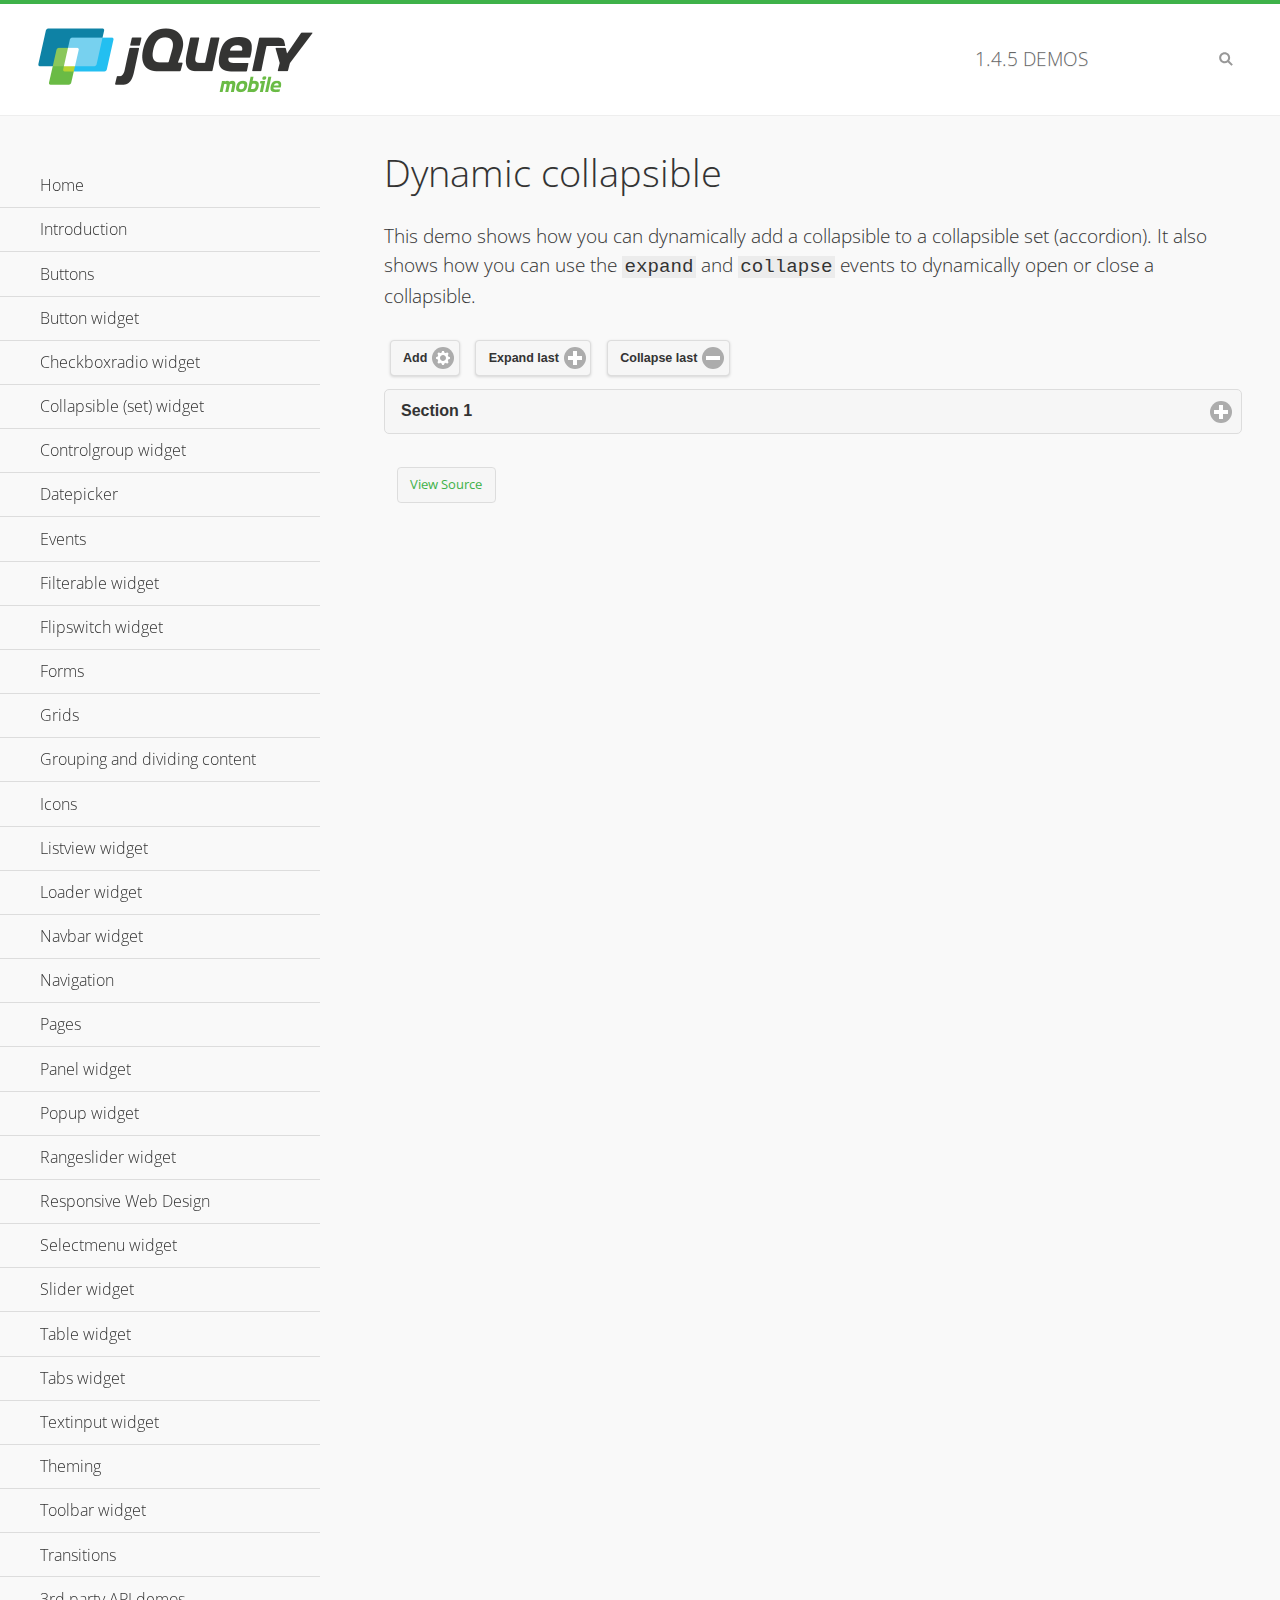
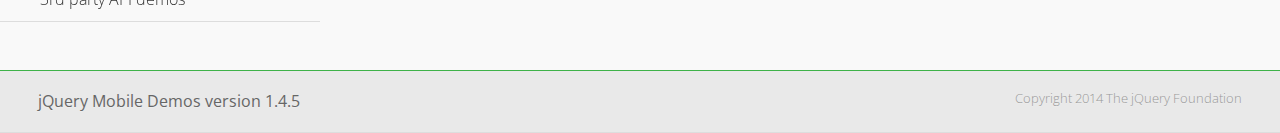
<file: www/js/jquery.mobile-1.4.5/demos/collapsible-dynamic/index.html>
<!DOCTYPE html>
<html>
<head>
	<meta charset="utf-8">
	<meta name="viewport" content="width=device-width, initial-scale=1">
	<title>Dynamic collapsible - jQuery Mobile Demos</title>
	<link rel="shortcut icon" href="../favicon.ico">
    <link rel="stylesheet" href="http://fonts.googleapis.com/css?family=Open+Sans:300,400,700">
	<link rel="stylesheet" href="../css/themes/default/jquery.mobile-1.4.5.min.css">
	<link rel="stylesheet" href="../_assets/css/jqm-demos.css">
	<script src="../js/jquery.js"></script>
	<script src="../_assets/js/index.js"></script>
	<script src="../js/jquery.mobile-1.4.5.min.js"></script>
	<script>
		$( document ).on( "pagecreate", function() {
			var nextId = 1;

			$("#add").click(function() {
				nextId++;
				var content = "<div data-role='collapsible' id='set" + nextId + "'><h3>Section " + nextId + "</h3><p>I am the collapsible content in a set so this feels like an accordion. I am hidden by default because I have the 'collapsed' state; you need to expand the header to see me.</p></div>";

				$( "#set" ).append( content ).collapsibleset( "refresh" );
			});

			$( "#expand" ).click(function() {
				$("#set").children(":last").collapsible( "expand" );
			});

			$( "#collapse" ).click(function() {
				$( "#set" ).children( ":last" ).collapsible( "collapse" );
			});
		});
	</script>
</head>
<body>
<div data-role="page" class="jqm-demos">

	<div data-role="header" class="jqm-header">
		<h2><a href="../" title="jQuery Mobile Demos home"><img src="../_assets/img/jquery-logo.png" alt="jQuery Mobile"></a></h2>
		<p><span class="jqm-version"></span> Demos</p>
		<a href="#" class="jqm-navmenu-link ui-btn ui-btn-icon-notext ui-corner-all ui-icon-bars ui-nodisc-icon ui-alt-icon ui-btn-left">Menu</a>
		<a href="#" class="jqm-search-link ui-btn ui-btn-icon-notext ui-corner-all ui-icon-search ui-nodisc-icon ui-alt-icon ui-btn-right">Search</a>
	</div><!-- /header -->

	<div role="main" class="ui-content jqm-content">

        <h1>Dynamic collapsible</h1>

        <p>This demo shows how you can dynamically add a collapsible to a collapsible set (accordion). It also shows how you can use the <code>expand</code> and <code>collapse</code> events to dynamically open or close a collapsible.</p>

        <div data-demo-html="true" data-demo-js="true">
            <button type="button" data-icon="gear" data-iconpos="right" data-mini="true" data-inline="true" id="add">Add</button>
            <button type="button" data-icon="plus" data-iconpos="right" data-mini="true" data-inline="true" id="expand">Expand last</button>
            <button type="button" data-icon="minus" data-iconpos="right" data-mini="true" data-inline="true" id="collapse">Collapse last</button>

            <div data-role="collapsibleset" data-content-theme="a" data-iconpos="right" id="set">
                <div data-role="collapsible" id="set1" data-collapsed="true">
                    <h3>Section 1</h3>
                    <p>I'm the collapsible content.</p>
                </div>
            </div>

        </div><!--/demo-html -->

	</div><!-- /content -->
	    <div data-role="panel" class="jqm-navmenu-panel" data-position="left" data-display="overlay" data-theme="a">
	    	<ul class="jqm-list ui-alt-icon ui-nodisc-icon">
<li data-filtertext="demos homepage" data-icon="home"><a href=".././">Home</a></li>
<li data-filtertext="introduction overview getting started"><a href="../intro/" data-ajax="false">Introduction</a></li>
<li data-filtertext="buttons button markup buttonmarkup method anchor link button element"><a href="../button-markup/" data-ajax="false">Buttons</a></li>
<li data-filtertext="form button widget input button submit reset"><a href="../button/" data-ajax="false">Button widget</a></li>
<li data-role="collapsible" data-enhanced="true" data-collapsed-icon="carat-d" data-expanded-icon="carat-u" data-iconpos="right" data-inset="false" class="ui-collapsible ui-collapsible-themed-content ui-collapsible-collapsed">
	<h3 class="ui-collapsible-heading ui-collapsible-heading-collapsed">
		<a href="#" class="ui-collapsible-heading-toggle ui-btn ui-btn-icon-right ui-btn-inherit ui-icon-carat-d">
		    Checkboxradio widget<span class="ui-collapsible-heading-status"> click to expand contents</span>
		</a>
	</h3>
	<div class="ui-collapsible-content ui-body-inherit ui-collapsible-content-collapsed" aria-hidden="true">
		<ul>
			<li data-filtertext="form checkboxradio widget checkbox input checkboxes controlgroups"><a href="../checkboxradio-checkbox/" data-ajax="false">Checkboxes</a></li>
			<li data-filtertext="form checkboxradio widget radio input radio buttons controlgroups"><a href="../checkboxradio-radio/" data-ajax="false">Radio buttons</a></li>
		</ul>
	</div>
</li>
<li data-role="collapsible" data-enhanced="true" data-collapsed-icon="carat-d" data-expanded-icon="carat-u" data-iconpos="right" data-inset="false" class="ui-collapsible ui-collapsible-themed-content ui-collapsible-collapsed">
	<h3 class="ui-collapsible-heading ui-collapsible-heading-collapsed">
		<a href="#" class="ui-collapsible-heading-toggle ui-btn ui-btn-icon-right ui-btn-inherit ui-icon-carat-d">
			Collapsible (set) widget<span class="ui-collapsible-heading-status"> click to expand contents</span>
		</a>
	</h3>
	<div class="ui-collapsible-content ui-body-inherit ui-collapsible-content-collapsed" aria-hidden="true">
		<ul>
			<li data-filtertext="collapsibles content formatting"><a href="../collapsible/" data-ajax="false">Collapsible</a></li>
			<li data-filtertext="dynamic collapsible set accordion append expand"><a href="../collapsible-dynamic/" data-ajax="false">Dynamic collapsibles</a></li>
			<li data-filtertext="accordions collapsible set widget content formatting grouped collapsibles"><a href="../collapsibleset/" data-ajax="false">Collapsible set</a></li>
		</ul>
	</div>
</li>
<li data-role="collapsible" data-enhanced="true" data-collapsed-icon="carat-d" data-expanded-icon="carat-u" data-iconpos="right" data-inset="false" class="ui-collapsible ui-collapsible-themed-content ui-collapsible-collapsed">
	<h3 class="ui-collapsible-heading ui-collapsible-heading-collapsed">
		<a href="#" class="ui-collapsible-heading-toggle ui-btn ui-btn-icon-right ui-btn-inherit ui-icon-carat-d">
			Controlgroup widget<span class="ui-collapsible-heading-status"> click to expand contents</span>
		</a>
	</h3>
	<div class="ui-collapsible-content ui-body-inherit ui-collapsible-content-collapsed" aria-hidden="true">
		<ul>
			<li data-filtertext="controlgroups selectmenu checkboxradio input grouped buttons horizontal vertical"><a href="../controlgroup/" data-ajax="false">Controlgroup</a></li>
			<li data-filtertext="dynamic controlgroup dynamically add buttons"><a href="../controlgroup-dynamic/" data-ajax="false">Dynamic controlgroups</a></li>
		</ul>
	</div>
</li>
<li data-filtertext="form datepicker widget date input"><a href="../datepicker/" data-ajax="false">Datepicker</a></li>
<li data-role="collapsible" data-enhanced="true" data-collapsed-icon="carat-d" data-expanded-icon="carat-u" data-iconpos="right" data-inset="false" class="ui-collapsible ui-collapsible-themed-content ui-collapsible-collapsed">
	<h3 class="ui-collapsible-heading ui-collapsible-heading-collapsed">
		<a href="#" class="ui-collapsible-heading-toggle ui-btn ui-btn-icon-right ui-btn-inherit ui-icon-carat-d">
			Events<span class="ui-collapsible-heading-status"> click to expand contents</span>
		</a>
	</h3>
	<div class="ui-collapsible-content ui-body-inherit ui-collapsible-content-collapsed" aria-hidden="true">
		<ul>
			<li data-filtertext="swipe to delete list items listviews swipe events"><a href="../swipe-list/" data-ajax="false">Swipe list items</a></li>
			<li data-filtertext="swipe to navigate swipe page navigation swipe events"><a href="../swipe-page/" data-ajax="false">Swipe page navigation</a></li>
		</ul>
	</div>
</li>
<li data-filtertext="filterable filter elements sorting searching listview table"><a href="../filterable/" data-ajax="false">Filterable widget</a></li>
<li data-filtertext="form flipswitch widget flip toggle switch binary select checkbox input"><a href="../flipswitch/" data-ajax="false">Flipswitch widget</a></li>
<li data-role="collapsible" data-enhanced="true" data-collapsed-icon="carat-d" data-expanded-icon="carat-u" data-iconpos="right" data-inset="false" class="ui-collapsible ui-collapsible-themed-content ui-collapsible-collapsed">
	<h3 class="ui-collapsible-heading ui-collapsible-heading-collapsed">
		<a href="#" class="ui-collapsible-heading-toggle ui-btn ui-btn-icon-right ui-btn-inherit ui-icon-carat-d">
			Forms<span class="ui-collapsible-heading-status"> click to expand contents</span>
		</a>
	</h3>
	<div class="ui-collapsible-content ui-body-inherit ui-collapsible-content-collapsed" aria-hidden="true">
		<ul>
			<li data-filtertext="forms text checkbox radio range button submit reset inputs selects textarea slider flipswitch label form elements"><a href="../forms/" data-ajax="false">Forms</a></li>
			<li data-filtertext="form hide labels hidden accessible ui-hidden-accessible forms"><a href="../forms-label-hidden-accessible/" data-ajax="false">Hide labels</a></li>
			<li data-filtertext="form field containers fieldcontain ui-field-contain forms"><a href="../forms-field-contain/" data-ajax="false">Field containers</a></li>
			<li data-filtertext="forms disabled form elements"><a href="../forms-disabled/" data-ajax="false">Forms disabled</a></li>
			<li data-filtertext="forms gallery examples overview forms text checkbox radio range button submit reset inputs selects textarea slider flipswitch label form elements"><a href="../forms-gallery/" data-ajax="false">Forms gallery</a></li>
		</ul>
	</div>
</li>
<li data-role="collapsible" data-enhanced="true" data-collapsed-icon="carat-d" data-expanded-icon="carat-u" data-iconpos="right" data-inset="false" class="ui-collapsible ui-collapsible-themed-content ui-collapsible-collapsed">
	<h3 class="ui-collapsible-heading ui-collapsible-heading-collapsed">
		<a href="#" class="ui-collapsible-heading-toggle ui-btn ui-btn-icon-right ui-btn-inherit ui-icon-carat-d">
			Grids<span class="ui-collapsible-heading-status"> click to expand contents</span>
		</a>
	</h3>
	<div class="ui-collapsible-content ui-body-inherit ui-collapsible-content-collapsed" aria-hidden="true">
		<ul>
			<li data-filtertext="grids columns blocks content formatting rwd responsive css framework"><a href="../grids/" data-ajax="false">Grids</a></li>
			<li data-filtertext="buttons in grids css framework"><a href="../grids-buttons/" data-ajax="false">Buttons in grids</a></li>
			<li data-filtertext="custom responsive grids rwd css framework"><a href="../grids-custom-responsive/" data-ajax="false">Custom responsive grids</a></li>
		</ul>
	</div>
</li>
<li data-filtertext="blocks content formatting sections heading"><a href="../body-bar-classes/" data-ajax="false">Grouping and dividing content</a></li>
<li data-role="collapsible" data-enhanced="true" data-collapsed-icon="carat-d" data-expanded-icon="carat-u" data-iconpos="right" data-inset="false" class="ui-collapsible ui-collapsible-themed-content ui-collapsible-collapsed">
	<h3 class="ui-collapsible-heading ui-collapsible-heading-collapsed">
		<a href="#" class="ui-collapsible-heading-toggle ui-btn ui-btn-icon-right ui-btn-inherit ui-icon-carat-d">
			Icons<span class="ui-collapsible-heading-status"> click to expand contents</span>
		</a>
	</h3>
	<div class="ui-collapsible-content ui-body-inherit ui-collapsible-content-collapsed" aria-hidden="true">
		<ul>
			<li data-filtertext="button icons svg disc alt custom icon position"><a href="../icons/" data-ajax="false">Icons</a></li>
			<li data-filtertext=""><a href="../icons-grunticon/" data-ajax="false">Grunticon loader</a></li>
		</ul>
	</div>
</li>
<li data-role="collapsible" data-enhanced="true" data-collapsed-icon="carat-d" data-expanded-icon="carat-u" data-iconpos="right" data-inset="false" class="ui-collapsible ui-collapsible-themed-content ui-collapsible-collapsed">
	<h3 class="ui-collapsible-heading ui-collapsible-heading-collapsed">
		<a href="#" class="ui-collapsible-heading-toggle ui-btn ui-btn-icon-right ui-btn-inherit ui-icon-carat-d">
			Listview widget<span class="ui-collapsible-heading-status"> click to expand contents</span>
		</a>
	</h3>
	<div class="ui-collapsible-content ui-body-inherit ui-collapsible-content-collapsed" aria-hidden="true">
		<ul>
			<li data-filtertext="listview widget thumbnails icons nested split button collapsible ul ol"><a href="../listview/" data-ajax="false">Listview</a></li>
			<li data-filtertext="autocomplete filterable reveal listview filtertextbeforefilter placeholder"><a href="../listview-autocomplete/" data-ajax="false">Listview autocomplete</a></li>
			<li data-filtertext="autocomplete filterable reveal listview remote data filtertextbeforefilter placeholder"><a href="../listview-autocomplete-remote/" data-ajax="false">Listview autocomplete remote data</a></li>
			<li data-filtertext="autodividers anchor jump scroll linkbars listview lists ul ol"><a href="../listview-autodividers-linkbar/" data-ajax="false">Listview autodividers linkbar</a></li>
			<li data-filtertext="listview autodividers selector autodividersselector lists ul ol"><a href="../listview-autodividers-selector/" data-ajax="false">Listview autodividers selector</a></li>
			<li data-filtertext="listview nested list items"><a href="../listview-nested-lists/" data-ajax="false">Nested Listviews</a></li>
			<li data-filtertext="listview collapsible list items flat"><a href="../listview-collapsible-item-flat/" data-ajax="false">Listview collapsible list items (flat)</a></li>
			<li data-filtertext="listview collapsible list indented"><a href="../listview-collapsible-item-indented/" data-ajax="false">Listview collapsible list items (indented)</a></li>
			<li data-filtertext="grid listview responsive grids responsive listviews lists ul"><a href="../listview-grid/" data-ajax="false">Listview responsive grid</a></li>
		</ul>
	</div>
</li>
<li data-filtertext="loader widget page loading navigation overlay spinner"><a href="../loader/" data-ajax="false">Loader widget</a></li>
<li data-filtertext="navbar widget navmenu toolbars header footer"><a href="../navbar/" data-ajax="false">Navbar widget</a></li>
<li data-role="collapsible" data-enhanced="true" data-collapsed-icon="carat-d" data-expanded-icon="carat-u" data-iconpos="right" data-inset="false" class="ui-collapsible ui-collapsible-themed-content ui-collapsible-collapsed">
	<h3 class="ui-collapsible-heading ui-collapsible-heading-collapsed">
		<a href="#" class="ui-collapsible-heading-toggle ui-btn ui-btn-icon-right ui-btn-inherit ui-icon-carat-d">
			Navigation<span class="ui-collapsible-heading-status"> click to expand contents</span>
		</a>
	</h3>
	<div class="ui-collapsible-content ui-body-inherit ui-collapsible-content-collapsed" aria-hidden="true">
		<ul>
			<li data-filtertext="ajax navigation navigate widget history event method"><a href="../navigation/" data-ajax="false">Navigation</a></li>
			<li data-filtertext="linking pages page links navigation ajax prefetch cache"><a href="../navigation-linking-pages/" data-ajax="false">Linking pages</a></li>
			<!-- <li data-filtertext="php redirect server redirection server-side navigation"><a href="../navigation-php-redirect/" data-ajax="false">PHP redirect demo</a></li>-->
			<li data-filtertext="navigation redirection hash query"><a href="../navigation-hash-processing/" data-ajax="false">Hash processing demo</a></li>
			<li data-filtertext="navigation redirection hash query"><a href="../page-events/" data-ajax="false">Page Navigation Events</a></li>
		</ul>
	</div>
</li>
<li data-role="collapsible" data-enhanced="true" data-collapsed-icon="carat-d" data-expanded-icon="carat-u" data-iconpos="right" data-inset="false" class="ui-collapsible ui-collapsible-themed-content ui-collapsible-collapsed">
	<h3 class="ui-collapsible-heading ui-collapsible-heading-collapsed">
		<a href="#" class="ui-collapsible-heading-toggle ui-btn ui-btn-icon-right ui-btn-inherit ui-icon-carat-d">
			Pages<span class="ui-collapsible-heading-status"> click to expand contents</span>
		</a>
	</h3>
	<div class="ui-collapsible-content ui-body-inherit ui-collapsible-content-collapsed" aria-hidden="true">
		<ul>
			<li data-filtertext="pages page widget ajax navigation"><a href="../pages/" data-ajax="false">Pages</a></li>
			<li data-filtertext="single page"><a href="../pages-single-page/" data-ajax="false">Single page</a></li>
			<li data-filtertext="multipage multi-page page"><a href="../pages-multi-page/" data-ajax="false">Multi-page template</a></li>
			<li data-filtertext="dialog page widget modal popup"><a href="../pages-dialog/" data-ajax="false">Dialog page</a></li>
		</ul>
	</div>
</li>
<li data-role="collapsible" data-enhanced="true" data-collapsed-icon="carat-d" data-expanded-icon="carat-u" data-iconpos="right" data-inset="false" class="ui-collapsible ui-collapsible-themed-content ui-collapsible-collapsed">
	<h3 class="ui-collapsible-heading ui-collapsible-heading-collapsed">
		<a href="#" class="ui-collapsible-heading-toggle ui-btn ui-btn-icon-right ui-btn-inherit ui-icon-carat-d">
			Panel widget<span class="ui-collapsible-heading-status"> click to expand contents</span>
		</a>
	</h3>
	<div class="ui-collapsible-content ui-body-inherit ui-collapsible-content-collapsed" aria-hidden="true">
		<ul>
			<li data-filtertext="panel widget sliding panels reveal push overlay responsive"><a href="../panel/" data-ajax="false">Panel</a></li>
			<li data-filtertext=""><a href="../panel-external/" data-ajax="false">External panels</a></li>
			<li data-filtertext="panel "><a href="../panel-fixed/" data-ajax="false">Fixed panels</a></li>
			<li data-filtertext="panel slide panels sliding panels shadow rwd responsive breakpoint"><a href="../panel-responsive/" data-ajax="false">Panels responsive</a></li>
			<li data-filtertext="panel custom style custom panel width reveal shadow listview panel styling page background wrapper"><a href="../panel-styling/" data-ajax="false">Custom panel style</a></li>
			<li data-filtertext="panel open on swipe"><a href="../panel-swipe-open/" data-ajax="false">Panel open on swipe</a></li>
			<li data-filtertext="panels outside page internal external toolbars"><a href="../panel-external-internal/" data-ajax="false">Panel external and internal</a></li>
		</ul>
	</div>
</li>
<li data-role="collapsible" data-enhanced="true" data-collapsed-icon="carat-d" data-expanded-icon="carat-u" data-iconpos="right" data-inset="false" class="ui-collapsible ui-collapsible-themed-content ui-collapsible-collapsed">
	<h3 class="ui-collapsible-heading ui-collapsible-heading-collapsed">
		<a href="#" class="ui-collapsible-heading-toggle ui-btn ui-btn-icon-right ui-btn-inherit ui-icon-carat-d">
			Popup widget<span class="ui-collapsible-heading-status"> click to expand contents</span>
		</a>
	</h3>
	<div class="ui-collapsible-content ui-body-inherit ui-collapsible-content-collapsed" aria-hidden="true">
		<ul>
			<li data-filtertext="popup widget popups dialog modal transition tooltip lightbox form overlay screen flip pop fade transition"><a href="../popup/" data-ajax="false">Popup</a></li>
			<li data-filtertext="popup alignment position"><a href="../popup-alignment/" data-ajax="false">Popup alignment</a></li>
			<li data-filtertext="popup arrow size popups popover"><a href="../popup-arrow-size/" data-ajax="false">Popup arrow size</a></li>
			<li data-filtertext="dynamic popups popup images lightbox"><a href="../popup-dynamic/" data-ajax="false">Dynamic popups</a></li>
			<li data-filtertext="popups with iframes scaling"><a href="../popup-iframe/" data-ajax="false">Popups with iframes</a></li>
			<li data-filtertext="popup image scaling"><a href="../popup-image-scaling/" data-ajax="false">Popup image scaling</a></li>
			<li data-filtertext="external popup outside multi-page"><a href="../popup-outside-multipage/" data-ajax="false">Popup outside multi-page</a></li>
		</ul>
	</div>
</li>
<li data-filtertext="form rangeslider widget dual sliders dual handle sliders range input"><a href="../rangeslider/" data-ajax="false">Rangeslider widget</a></li>
<li data-filtertext="responsive web design rwd adaptive progressive enhancement PE accessible mobile breakpoints media query media queries"><a href="../rwd/" data-ajax="false">Responsive Web Design</a></li>
<li data-role="collapsible" data-enhanced="true" data-collapsed-icon="carat-d" data-expanded-icon="carat-u" data-iconpos="right" data-inset="false" class="ui-collapsible ui-collapsible-themed-content ui-collapsible-collapsed">
	<h3 class="ui-collapsible-heading ui-collapsible-heading-collapsed">
		<a href="#" class="ui-collapsible-heading-toggle ui-btn ui-btn-icon-right ui-btn-inherit ui-icon-carat-d">
			Selectmenu widget<span class="ui-collapsible-heading-status"> click to expand contents</span>
		</a>
	</h3>
	<div class="ui-collapsible-content ui-body-inherit ui-collapsible-content-collapsed" aria-hidden="true">
		<ul>
			<li data-filtertext="form selectmenu widget select input custom select menu selects"><a href="../selectmenu/" data-ajax="false">Selectmenu</a></li>
			<li data-filtertext="form custom select menu selectmenu widget custom menu option optgroup multiple selects"><a href="../selectmenu-custom/" data-ajax="false">Custom select menu</a></li>
			<li data-filtertext="filterable select filter popup dialog"><a href="../selectmenu-custom-filter/" data-ajax="false">Custom select menu with filter</a></li>
		</ul>
	</div>
</li>
<li data-role="collapsible" data-enhanced="true" data-collapsed-icon="carat-d" data-expanded-icon="carat-u" data-iconpos="right" data-inset="false" class="ui-collapsible ui-collapsible-themed-content ui-collapsible-collapsed">
	<h3 class="ui-collapsible-heading ui-collapsible-heading-collapsed">
		<a href="#" class="ui-collapsible-heading-toggle ui-btn ui-btn-icon-right ui-btn-inherit ui-icon-carat-d">
			Slider widget<span class="ui-collapsible-heading-status"> click to expand contents</span>
		</a>
	</h3>
	<div class="ui-collapsible-content ui-body-inherit ui-collapsible-content-collapsed" aria-hidden="true">
		<ul>
			<li data-filtertext="form slider widget range input single sliders"><a href="../slider/" data-ajax="false">Slider</a></li>
			<li data-filtertext="form slider widget flipswitch slider binary select flip toggle switch"><a href="../slider-flipswitch/" data-ajax="false">Slider flip toggle switch</a></li>
			<li data-filtertext="form slider tooltip handle value input range sliders"><a href="../slider-tooltip/" data-ajax="false">Slider tooltip</a></li>
		</ul>
	</div>
</li>
<li data-role="collapsible" data-enhanced="true" data-collapsed-icon="carat-d" data-expanded-icon="carat-u" data-iconpos="right" data-inset="false" class="ui-collapsible ui-collapsible-themed-content ui-collapsible-collapsed">
	<h3 class="ui-collapsible-heading ui-collapsible-heading-collapsed">
		<a href="#" class="ui-collapsible-heading-toggle ui-btn ui-btn-icon-right ui-btn-inherit ui-icon-carat-d">
			Table widget<span class="ui-collapsible-heading-status"> click to expand contents</span>
		</a>
	</h3>
	<div class="ui-collapsible-content ui-body-inherit ui-collapsible-content-collapsed" aria-hidden="true">
		<ul>
			<li data-filtertext="table widget reflow column toggle th td responsive tables rwd hide show tabular"><a href="../table-column-toggle/" data-ajax="false">Table Column Toggle</a></li>
			<li data-filtertext="table column toggle phone comparison demo"><a href="../table-column-toggle-example/" data-ajax="false">Table Column Toggle demo</a></li>
			<li data-filtertext="responsive tables table column toggle heading groups rwd breakpoint"><a href="../table-column-toggle-heading-groups/" data-ajax="false">Table Column Toggle heading groups</a></li>
			<li data-filtertext="responsive tables table column toggle hide rwd breakpoint customization options"><a href="../table-column-toggle-options/" data-ajax="false">Table Column Toggle options</a></li>
			<li data-filtertext="table reflow th td responsive rwd columns tabular"><a href="../table-reflow/" data-ajax="false">Table Reflow</a></li>
			<li data-filtertext="responsive tables table reflow heading groups rwd breakpoint"><a href="../table-reflow-heading-groups/" data-ajax="false">Table Reflow heading groups</a></li>
			<li data-filtertext="responsive tables table reflow stripes strokes table style"><a href="../table-reflow-stripes-strokes/" data-ajax="false">Table Reflow stripes and strokes</a></li>
			<li data-filtertext="responsive tables table reflow stack custom styles"><a href="../table-reflow-styling/" data-ajax="false">Table Reflow custom styles</a></li>
		</ul>
	</div>
</li>
<li data-filtertext="ui tabs widget"><a href="../tabs/" data-ajax="false">Tabs widget</a></li>
<li data-filtertext="form textinput widget text input textarea number date time tel email file color password"><a href="../textinput/" data-ajax="false">Textinput widget</a></li>
<li data-role="collapsible" data-enhanced="true" data-collapsed-icon="carat-d" data-expanded-icon="carat-u" data-iconpos="right" data-inset="false" class="ui-collapsible ui-collapsible-themed-content ui-collapsible-collapsed">
	<h3 class="ui-collapsible-heading ui-collapsible-heading-collapsed">
		<a href="#" class="ui-collapsible-heading-toggle ui-btn ui-btn-icon-right ui-btn-inherit ui-icon-carat-d">
			Theming<span class="ui-collapsible-heading-status"> click to expand contents</span>
		</a>
	</h3>
	<div class="ui-collapsible-content ui-body-inherit ui-collapsible-content-collapsed" aria-hidden="true">
		<ul>
			<li data-filtertext="default theme swatches theming style css"><a href="../theme-default/" data-ajax="false">Default theme</a></li>
			<li data-filtertext="classic theme old theme swatches theming style css"><a href="../theme-classic/" data-ajax="false">Classic theme</a></li>
		</ul>
	</div>
</li>
<li data-role="collapsible" data-enhanced="true" data-collapsed-icon="carat-d" data-expanded-icon="carat-u" data-iconpos="right" data-inset="false" class="ui-collapsible ui-collapsible-themed-content ui-collapsible-collapsed">
	<h3 class="ui-collapsible-heading ui-collapsible-heading-collapsed">
		<a href="#" class="ui-collapsible-heading-toggle ui-btn ui-btn-icon-right ui-btn-inherit ui-icon-carat-d">
			Toolbar widget<span class="ui-collapsible-heading-status"> click to expand contents</span>
		</a>
	</h3>
	<div class="ui-collapsible-content ui-body-inherit ui-collapsible-content-collapsed" aria-hidden="true">
		<ul>
			<li data-filtertext="toolbar widget header footer toolbars fixed fullscreen external sections"><a href="../toolbar/" data-ajax="false">Toolbar</a></li>
			<li data-filtertext="dynamic toolbars dynamically add toolbar header footer"><a href="../toolbar-dynamic/" data-ajax="false">Dynamic toolbars</a></li>
			<li data-filtertext="external toolbars header footer"><a href="../toolbar-external/" data-ajax="false">External toolbars</a></li>
			<li data-filtertext="fixed toolbars header footer"><a href="../toolbar-fixed/" data-ajax="false">Fixed toolbars</a></li>
			<li data-filtertext="fixed fullscreen toolbars header footer"><a href="../toolbar-fixed-fullscreen/" data-ajax="false">Fullscreen toolbars</a></li>
			<li data-filtertext="external fixed toolbars header footer"><a href="../toolbar-fixed-external/" data-ajax="false">Fixed external toolbars</a></li>
			<li data-filtertext="external persistent toolbars header footer navbar navmenu"><a href="../toolbar-fixed-persistent/" data-ajax="false">Persistent toolbars</a></li>
			<li data-filtertext="external ajax optimized toolbars persistent toolbars header footer navbar"><a href="../toolbar-fixed-persistent-optimized/" data-ajax="false">Ajax optimized toolbars</a></li>
			<li data-filtertext="form in toolbars header footer"><a href="../toolbar-fixed-forms/" data-ajax="false">Form in toolbar</a></li>
		</ul>
	</div>
</li>
<li data-filtertext="page transitions animated pages popup navigation flip slide fade pop"><a href="../transitions/" data-ajax="false">Transitions</a></li>
<li data-role="collapsible" data-enhanced="true" data-collapsed-icon="carat-d" data-expanded-icon="carat-u" data-iconpos="right" data-inset="false" class="ui-collapsible ui-collapsible-themed-content ui-collapsible-collapsed">
	<h3 class="ui-collapsible-heading ui-collapsible-heading-collapsed">
		<a href="#" class="ui-collapsible-heading-toggle ui-btn ui-btn-icon-right ui-btn-inherit ui-icon-carat-d">
			3rd party API demos<span class="ui-collapsible-heading-status"> click to expand contents</span>
		</a>
	</h3>
	<div class="ui-collapsible-content ui-body-inherit ui-collapsible-content-collapsed" aria-hidden="true">
		<ul>
			<li data-filtertext="backbone requirejs navigation router"><a href="../backbone-requirejs/" data-ajax="false">Backbone RequireJS</a></li>
			<li data-filtertext="google maps geolocation demo"><a href="../map-geolocation/" data-ajax="false">Google Maps geolocation</a></li>
			<li data-filtertext="google maps hybrid"><a href="../map-list-toggle/" data-ajax="false">Google Maps list toggle</a></li>
		</ul>
	</div>
</li>



		     </ul>
		</div><!-- /panel -->


	<div data-role="footer" data-position="fixed" data-tap-toggle="false" class="jqm-footer">
		<p>jQuery Mobile Demos version <span class="jqm-version"></span></p>
		<p>Copyright 2014 The jQuery Foundation</p>
	</div><!-- /footer -->
	<!-- TODO: This should become an external panel so we can add input to markup (unique ID) -->
    <div data-role="panel" class="jqm-search-panel" data-position="right" data-display="overlay" data-theme="a">
		<div class="jqm-search">
			<ul class="jqm-list" data-filter-placeholder="Search demos..." data-filter-reveal="true">
<li data-filtertext="demos homepage" data-icon="home"><a href=".././">Home</a></li>
<li data-filtertext="introduction overview getting started"><a href="../intro/" data-ajax="false">Introduction</a></li>
<li data-filtertext="buttons button markup buttonmarkup method anchor link button element"><a href="../button-markup/" data-ajax="false">Buttons</a></li>
<li data-filtertext="form button widget input button submit reset"><a href="../button/" data-ajax="false">Button widget</a></li>
<li data-role="collapsible" data-enhanced="true" data-collapsed-icon="carat-d" data-expanded-icon="carat-u" data-iconpos="right" data-inset="false" class="ui-collapsible ui-collapsible-themed-content ui-collapsible-collapsed">
	<h3 class="ui-collapsible-heading ui-collapsible-heading-collapsed">
		<a href="#" class="ui-collapsible-heading-toggle ui-btn ui-btn-icon-right ui-btn-inherit ui-icon-carat-d">
		    Checkboxradio widget<span class="ui-collapsible-heading-status"> click to expand contents</span>
		</a>
	</h3>
	<div class="ui-collapsible-content ui-body-inherit ui-collapsible-content-collapsed" aria-hidden="true">
		<ul>
			<li data-filtertext="form checkboxradio widget checkbox input checkboxes controlgroups"><a href="../checkboxradio-checkbox/" data-ajax="false">Checkboxes</a></li>
			<li data-filtertext="form checkboxradio widget radio input radio buttons controlgroups"><a href="../checkboxradio-radio/" data-ajax="false">Radio buttons</a></li>
		</ul>
	</div>
</li>
<li data-role="collapsible" data-enhanced="true" data-collapsed-icon="carat-d" data-expanded-icon="carat-u" data-iconpos="right" data-inset="false" class="ui-collapsible ui-collapsible-themed-content ui-collapsible-collapsed">
	<h3 class="ui-collapsible-heading ui-collapsible-heading-collapsed">
		<a href="#" class="ui-collapsible-heading-toggle ui-btn ui-btn-icon-right ui-btn-inherit ui-icon-carat-d">
			Collapsible (set) widget<span class="ui-collapsible-heading-status"> click to expand contents</span>
		</a>
	</h3>
	<div class="ui-collapsible-content ui-body-inherit ui-collapsible-content-collapsed" aria-hidden="true">
		<ul>
			<li data-filtertext="collapsibles content formatting"><a href="../collapsible/" data-ajax="false">Collapsible</a></li>
			<li data-filtertext="dynamic collapsible set accordion append expand"><a href="../collapsible-dynamic/" data-ajax="false">Dynamic collapsibles</a></li>
			<li data-filtertext="accordions collapsible set widget content formatting grouped collapsibles"><a href="../collapsibleset/" data-ajax="false">Collapsible set</a></li>
		</ul>
	</div>
</li>
<li data-role="collapsible" data-enhanced="true" data-collapsed-icon="carat-d" data-expanded-icon="carat-u" data-iconpos="right" data-inset="false" class="ui-collapsible ui-collapsible-themed-content ui-collapsible-collapsed">
	<h3 class="ui-collapsible-heading ui-collapsible-heading-collapsed">
		<a href="#" class="ui-collapsible-heading-toggle ui-btn ui-btn-icon-right ui-btn-inherit ui-icon-carat-d">
			Controlgroup widget<span class="ui-collapsible-heading-status"> click to expand contents</span>
		</a>
	</h3>
	<div class="ui-collapsible-content ui-body-inherit ui-collapsible-content-collapsed" aria-hidden="true">
		<ul>
			<li data-filtertext="controlgroups selectmenu checkboxradio input grouped buttons horizontal vertical"><a href="../controlgroup/" data-ajax="false">Controlgroup</a></li>
			<li data-filtertext="dynamic controlgroup dynamically add buttons"><a href="../controlgroup-dynamic/" data-ajax="false">Dynamic controlgroups</a></li>
		</ul>
	</div>
</li>
<li data-filtertext="form datepicker widget date input"><a href="../datepicker/" data-ajax="false">Datepicker</a></li>
<li data-role="collapsible" data-enhanced="true" data-collapsed-icon="carat-d" data-expanded-icon="carat-u" data-iconpos="right" data-inset="false" class="ui-collapsible ui-collapsible-themed-content ui-collapsible-collapsed">
	<h3 class="ui-collapsible-heading ui-collapsible-heading-collapsed">
		<a href="#" class="ui-collapsible-heading-toggle ui-btn ui-btn-icon-right ui-btn-inherit ui-icon-carat-d">
			Events<span class="ui-collapsible-heading-status"> click to expand contents</span>
		</a>
	</h3>
	<div class="ui-collapsible-content ui-body-inherit ui-collapsible-content-collapsed" aria-hidden="true">
		<ul>
			<li data-filtertext="swipe to delete list items listviews swipe events"><a href="../swipe-list/" data-ajax="false">Swipe list items</a></li>
			<li data-filtertext="swipe to navigate swipe page navigation swipe events"><a href="../swipe-page/" data-ajax="false">Swipe page navigation</a></li>
		</ul>
	</div>
</li>
<li data-filtertext="filterable filter elements sorting searching listview table"><a href="../filterable/" data-ajax="false">Filterable widget</a></li>
<li data-filtertext="form flipswitch widget flip toggle switch binary select checkbox input"><a href="../flipswitch/" data-ajax="false">Flipswitch widget</a></li>
<li data-role="collapsible" data-enhanced="true" data-collapsed-icon="carat-d" data-expanded-icon="carat-u" data-iconpos="right" data-inset="false" class="ui-collapsible ui-collapsible-themed-content ui-collapsible-collapsed">
	<h3 class="ui-collapsible-heading ui-collapsible-heading-collapsed">
		<a href="#" class="ui-collapsible-heading-toggle ui-btn ui-btn-icon-right ui-btn-inherit ui-icon-carat-d">
			Forms<span class="ui-collapsible-heading-status"> click to expand contents</span>
		</a>
	</h3>
	<div class="ui-collapsible-content ui-body-inherit ui-collapsible-content-collapsed" aria-hidden="true">
		<ul>
			<li data-filtertext="forms text checkbox radio range button submit reset inputs selects textarea slider flipswitch label form elements"><a href="../forms/" data-ajax="false">Forms</a></li>
			<li data-filtertext="form hide labels hidden accessible ui-hidden-accessible forms"><a href="../forms-label-hidden-accessible/" data-ajax="false">Hide labels</a></li>
			<li data-filtertext="form field containers fieldcontain ui-field-contain forms"><a href="../forms-field-contain/" data-ajax="false">Field containers</a></li>
			<li data-filtertext="forms disabled form elements"><a href="../forms-disabled/" data-ajax="false">Forms disabled</a></li>
			<li data-filtertext="forms gallery examples overview forms text checkbox radio range button submit reset inputs selects textarea slider flipswitch label form elements"><a href="../forms-gallery/" data-ajax="false">Forms gallery</a></li>
		</ul>
	</div>
</li>
<li data-role="collapsible" data-enhanced="true" data-collapsed-icon="carat-d" data-expanded-icon="carat-u" data-iconpos="right" data-inset="false" class="ui-collapsible ui-collapsible-themed-content ui-collapsible-collapsed">
	<h3 class="ui-collapsible-heading ui-collapsible-heading-collapsed">
		<a href="#" class="ui-collapsible-heading-toggle ui-btn ui-btn-icon-right ui-btn-inherit ui-icon-carat-d">
			Grids<span class="ui-collapsible-heading-status"> click to expand contents</span>
		</a>
	</h3>
	<div class="ui-collapsible-content ui-body-inherit ui-collapsible-content-collapsed" aria-hidden="true">
		<ul>
			<li data-filtertext="grids columns blocks content formatting rwd responsive css framework"><a href="../grids/" data-ajax="false">Grids</a></li>
			<li data-filtertext="buttons in grids css framework"><a href="../grids-buttons/" data-ajax="false">Buttons in grids</a></li>
			<li data-filtertext="custom responsive grids rwd css framework"><a href="../grids-custom-responsive/" data-ajax="false">Custom responsive grids</a></li>
		</ul>
	</div>
</li>
<li data-filtertext="blocks content formatting sections heading"><a href="../body-bar-classes/" data-ajax="false">Grouping and dividing content</a></li>
<li data-role="collapsible" data-enhanced="true" data-collapsed-icon="carat-d" data-expanded-icon="carat-u" data-iconpos="right" data-inset="false" class="ui-collapsible ui-collapsible-themed-content ui-collapsible-collapsed">
	<h3 class="ui-collapsible-heading ui-collapsible-heading-collapsed">
		<a href="#" class="ui-collapsible-heading-toggle ui-btn ui-btn-icon-right ui-btn-inherit ui-icon-carat-d">
			Icons<span class="ui-collapsible-heading-status"> click to expand contents</span>
		</a>
	</h3>
	<div class="ui-collapsible-content ui-body-inherit ui-collapsible-content-collapsed" aria-hidden="true">
		<ul>
			<li data-filtertext="button icons svg disc alt custom icon position"><a href="../icons/" data-ajax="false">Icons</a></li>
			<li data-filtertext=""><a href="../icons-grunticon/" data-ajax="false">Grunticon loader</a></li>
		</ul>
	</div>
</li>
<li data-role="collapsible" data-enhanced="true" data-collapsed-icon="carat-d" data-expanded-icon="carat-u" data-iconpos="right" data-inset="false" class="ui-collapsible ui-collapsible-themed-content ui-collapsible-collapsed">
	<h3 class="ui-collapsible-heading ui-collapsible-heading-collapsed">
		<a href="#" class="ui-collapsible-heading-toggle ui-btn ui-btn-icon-right ui-btn-inherit ui-icon-carat-d">
			Listview widget<span class="ui-collapsible-heading-status"> click to expand contents</span>
		</a>
	</h3>
	<div class="ui-collapsible-content ui-body-inherit ui-collapsible-content-collapsed" aria-hidden="true">
		<ul>
			<li data-filtertext="listview widget thumbnails icons nested split button collapsible ul ol"><a href="../listview/" data-ajax="false">Listview</a></li>
			<li data-filtertext="autocomplete filterable reveal listview filtertextbeforefilter placeholder"><a href="../listview-autocomplete/" data-ajax="false">Listview autocomplete</a></li>
			<li data-filtertext="autocomplete filterable reveal listview remote data filtertextbeforefilter placeholder"><a href="../listview-autocomplete-remote/" data-ajax="false">Listview autocomplete remote data</a></li>
			<li data-filtertext="autodividers anchor jump scroll linkbars listview lists ul ol"><a href="../listview-autodividers-linkbar/" data-ajax="false">Listview autodividers linkbar</a></li>
			<li data-filtertext="listview autodividers selector autodividersselector lists ul ol"><a href="../listview-autodividers-selector/" data-ajax="false">Listview autodividers selector</a></li>
			<li data-filtertext="listview nested list items"><a href="../listview-nested-lists/" data-ajax="false">Nested Listviews</a></li>
			<li data-filtertext="listview collapsible list items flat"><a href="../listview-collapsible-item-flat/" data-ajax="false">Listview collapsible list items (flat)</a></li>
			<li data-filtertext="listview collapsible list indented"><a href="../listview-collapsible-item-indented/" data-ajax="false">Listview collapsible list items (indented)</a></li>
			<li data-filtertext="grid listview responsive grids responsive listviews lists ul"><a href="../listview-grid/" data-ajax="false">Listview responsive grid</a></li>
		</ul>
	</div>
</li>
<li data-filtertext="loader widget page loading navigation overlay spinner"><a href="../loader/" data-ajax="false">Loader widget</a></li>
<li data-filtertext="navbar widget navmenu toolbars header footer"><a href="../navbar/" data-ajax="false">Navbar widget</a></li>
<li data-role="collapsible" data-enhanced="true" data-collapsed-icon="carat-d" data-expanded-icon="carat-u" data-iconpos="right" data-inset="false" class="ui-collapsible ui-collapsible-themed-content ui-collapsible-collapsed">
	<h3 class="ui-collapsible-heading ui-collapsible-heading-collapsed">
		<a href="#" class="ui-collapsible-heading-toggle ui-btn ui-btn-icon-right ui-btn-inherit ui-icon-carat-d">
			Navigation<span class="ui-collapsible-heading-status"> click to expand contents</span>
		</a>
	</h3>
	<div class="ui-collapsible-content ui-body-inherit ui-collapsible-content-collapsed" aria-hidden="true">
		<ul>
			<li data-filtertext="ajax navigation navigate widget history event method"><a href="../navigation/" data-ajax="false">Navigation</a></li>
			<li data-filtertext="linking pages page links navigation ajax prefetch cache"><a href="../navigation-linking-pages/" data-ajax="false">Linking pages</a></li>
			<!-- <li data-filtertext="php redirect server redirection server-side navigation"><a href="../navigation-php-redirect/" data-ajax="false">PHP redirect demo</a></li>-->
			<li data-filtertext="navigation redirection hash query"><a href="../navigation-hash-processing/" data-ajax="false">Hash processing demo</a></li>
			<li data-filtertext="navigation redirection hash query"><a href="../page-events/" data-ajax="false">Page Navigation Events</a></li>
		</ul>
	</div>
</li>
<li data-role="collapsible" data-enhanced="true" data-collapsed-icon="carat-d" data-expanded-icon="carat-u" data-iconpos="right" data-inset="false" class="ui-collapsible ui-collapsible-themed-content ui-collapsible-collapsed">
	<h3 class="ui-collapsible-heading ui-collapsible-heading-collapsed">
		<a href="#" class="ui-collapsible-heading-toggle ui-btn ui-btn-icon-right ui-btn-inherit ui-icon-carat-d">
			Pages<span class="ui-collapsible-heading-status"> click to expand contents</span>
		</a>
	</h3>
	<div class="ui-collapsible-content ui-body-inherit ui-collapsible-content-collapsed" aria-hidden="true">
		<ul>
			<li data-filtertext="pages page widget ajax navigation"><a href="../pages/" data-ajax="false">Pages</a></li>
			<li data-filtertext="single page"><a href="../pages-single-page/" data-ajax="false">Single page</a></li>
			<li data-filtertext="multipage multi-page page"><a href="../pages-multi-page/" data-ajax="false">Multi-page template</a></li>
			<li data-filtertext="dialog page widget modal popup"><a href="../pages-dialog/" data-ajax="false">Dialog page</a></li>
		</ul>
	</div>
</li>
<li data-role="collapsible" data-enhanced="true" data-collapsed-icon="carat-d" data-expanded-icon="carat-u" data-iconpos="right" data-inset="false" class="ui-collapsible ui-collapsible-themed-content ui-collapsible-collapsed">
	<h3 class="ui-collapsible-heading ui-collapsible-heading-collapsed">
		<a href="#" class="ui-collapsible-heading-toggle ui-btn ui-btn-icon-right ui-btn-inherit ui-icon-carat-d">
			Panel widget<span class="ui-collapsible-heading-status"> click to expand contents</span>
		</a>
	</h3>
	<div class="ui-collapsible-content ui-body-inherit ui-collapsible-content-collapsed" aria-hidden="true">
		<ul>
			<li data-filtertext="panel widget sliding panels reveal push overlay responsive"><a href="../panel/" data-ajax="false">Panel</a></li>
			<li data-filtertext=""><a href="../panel-external/" data-ajax="false">External panels</a></li>
			<li data-filtertext="panel "><a href="../panel-fixed/" data-ajax="false">Fixed panels</a></li>
			<li data-filtertext="panel slide panels sliding panels shadow rwd responsive breakpoint"><a href="../panel-responsive/" data-ajax="false">Panels responsive</a></li>
			<li data-filtertext="panel custom style custom panel width reveal shadow listview panel styling page background wrapper"><a href="../panel-styling/" data-ajax="false">Custom panel style</a></li>
			<li data-filtertext="panel open on swipe"><a href="../panel-swipe-open/" data-ajax="false">Panel open on swipe</a></li>
			<li data-filtertext="panels outside page internal external toolbars"><a href="../panel-external-internal/" data-ajax="false">Panel external and internal</a></li>
		</ul>
	</div>
</li>
<li data-role="collapsible" data-enhanced="true" data-collapsed-icon="carat-d" data-expanded-icon="carat-u" data-iconpos="right" data-inset="false" class="ui-collapsible ui-collapsible-themed-content ui-collapsible-collapsed">
	<h3 class="ui-collapsible-heading ui-collapsible-heading-collapsed">
		<a href="#" class="ui-collapsible-heading-toggle ui-btn ui-btn-icon-right ui-btn-inherit ui-icon-carat-d">
			Popup widget<span class="ui-collapsible-heading-status"> click to expand contents</span>
		</a>
	</h3>
	<div class="ui-collapsible-content ui-body-inherit ui-collapsible-content-collapsed" aria-hidden="true">
		<ul>
			<li data-filtertext="popup widget popups dialog modal transition tooltip lightbox form overlay screen flip pop fade transition"><a href="../popup/" data-ajax="false">Popup</a></li>
			<li data-filtertext="popup alignment position"><a href="../popup-alignment/" data-ajax="false">Popup alignment</a></li>
			<li data-filtertext="popup arrow size popups popover"><a href="../popup-arrow-size/" data-ajax="false">Popup arrow size</a></li>
			<li data-filtertext="dynamic popups popup images lightbox"><a href="../popup-dynamic/" data-ajax="false">Dynamic popups</a></li>
			<li data-filtertext="popups with iframes scaling"><a href="../popup-iframe/" data-ajax="false">Popups with iframes</a></li>
			<li data-filtertext="popup image scaling"><a href="../popup-image-scaling/" data-ajax="false">Popup image scaling</a></li>
			<li data-filtertext="external popup outside multi-page"><a href="../popup-outside-multipage/" data-ajax="false">Popup outside multi-page</a></li>
		</ul>
	</div>
</li>
<li data-filtertext="form rangeslider widget dual sliders dual handle sliders range input"><a href="../rangeslider/" data-ajax="false">Rangeslider widget</a></li>
<li data-filtertext="responsive web design rwd adaptive progressive enhancement PE accessible mobile breakpoints media query media queries"><a href="../rwd/" data-ajax="false">Responsive Web Design</a></li>
<li data-role="collapsible" data-enhanced="true" data-collapsed-icon="carat-d" data-expanded-icon="carat-u" data-iconpos="right" data-inset="false" class="ui-collapsible ui-collapsible-themed-content ui-collapsible-collapsed">
	<h3 class="ui-collapsible-heading ui-collapsible-heading-collapsed">
		<a href="#" class="ui-collapsible-heading-toggle ui-btn ui-btn-icon-right ui-btn-inherit ui-icon-carat-d">
			Selectmenu widget<span class="ui-collapsible-heading-status"> click to expand contents</span>
		</a>
	</h3>
	<div class="ui-collapsible-content ui-body-inherit ui-collapsible-content-collapsed" aria-hidden="true">
		<ul>
			<li data-filtertext="form selectmenu widget select input custom select menu selects"><a href="../selectmenu/" data-ajax="false">Selectmenu</a></li>
			<li data-filtertext="form custom select menu selectmenu widget custom menu option optgroup multiple selects"><a href="../selectmenu-custom/" data-ajax="false">Custom select menu</a></li>
			<li data-filtertext="filterable select filter popup dialog"><a href="../selectmenu-custom-filter/" data-ajax="false">Custom select menu with filter</a></li>
		</ul>
	</div>
</li>
<li data-role="collapsible" data-enhanced="true" data-collapsed-icon="carat-d" data-expanded-icon="carat-u" data-iconpos="right" data-inset="false" class="ui-collapsible ui-collapsible-themed-content ui-collapsible-collapsed">
	<h3 class="ui-collapsible-heading ui-collapsible-heading-collapsed">
		<a href="#" class="ui-collapsible-heading-toggle ui-btn ui-btn-icon-right ui-btn-inherit ui-icon-carat-d">
			Slider widget<span class="ui-collapsible-heading-status"> click to expand contents</span>
		</a>
	</h3>
	<div class="ui-collapsible-content ui-body-inherit ui-collapsible-content-collapsed" aria-hidden="true">
		<ul>
			<li data-filtertext="form slider widget range input single sliders"><a href="../slider/" data-ajax="false">Slider</a></li>
			<li data-filtertext="form slider widget flipswitch slider binary select flip toggle switch"><a href="../slider-flipswitch/" data-ajax="false">Slider flip toggle switch</a></li>
			<li data-filtertext="form slider tooltip handle value input range sliders"><a href="../slider-tooltip/" data-ajax="false">Slider tooltip</a></li>
		</ul>
	</div>
</li>
<li data-role="collapsible" data-enhanced="true" data-collapsed-icon="carat-d" data-expanded-icon="carat-u" data-iconpos="right" data-inset="false" class="ui-collapsible ui-collapsible-themed-content ui-collapsible-collapsed">
	<h3 class="ui-collapsible-heading ui-collapsible-heading-collapsed">
		<a href="#" class="ui-collapsible-heading-toggle ui-btn ui-btn-icon-right ui-btn-inherit ui-icon-carat-d">
			Table widget<span class="ui-collapsible-heading-status"> click to expand contents</span>
		</a>
	</h3>
	<div class="ui-collapsible-content ui-body-inherit ui-collapsible-content-collapsed" aria-hidden="true">
		<ul>
			<li data-filtertext="table widget reflow column toggle th td responsive tables rwd hide show tabular"><a href="../table-column-toggle/" data-ajax="false">Table Column Toggle</a></li>
			<li data-filtertext="table column toggle phone comparison demo"><a href="../table-column-toggle-example/" data-ajax="false">Table Column Toggle demo</a></li>
			<li data-filtertext="responsive tables table column toggle heading groups rwd breakpoint"><a href="../table-column-toggle-heading-groups/" data-ajax="false">Table Column Toggle heading groups</a></li>
			<li data-filtertext="responsive tables table column toggle hide rwd breakpoint customization options"><a href="../table-column-toggle-options/" data-ajax="false">Table Column Toggle options</a></li>
			<li data-filtertext="table reflow th td responsive rwd columns tabular"><a href="../table-reflow/" data-ajax="false">Table Reflow</a></li>
			<li data-filtertext="responsive tables table reflow heading groups rwd breakpoint"><a href="../table-reflow-heading-groups/" data-ajax="false">Table Reflow heading groups</a></li>
			<li data-filtertext="responsive tables table reflow stripes strokes table style"><a href="../table-reflow-stripes-strokes/" data-ajax="false">Table Reflow stripes and strokes</a></li>
			<li data-filtertext="responsive tables table reflow stack custom styles"><a href="../table-reflow-styling/" data-ajax="false">Table Reflow custom styles</a></li>
		</ul>
	</div>
</li>
<li data-filtertext="ui tabs widget"><a href="../tabs/" data-ajax="false">Tabs widget</a></li>
<li data-filtertext="form textinput widget text input textarea number date time tel email file color password"><a href="../textinput/" data-ajax="false">Textinput widget</a></li>
<li data-role="collapsible" data-enhanced="true" data-collapsed-icon="carat-d" data-expanded-icon="carat-u" data-iconpos="right" data-inset="false" class="ui-collapsible ui-collapsible-themed-content ui-collapsible-collapsed">
	<h3 class="ui-collapsible-heading ui-collapsible-heading-collapsed">
		<a href="#" class="ui-collapsible-heading-toggle ui-btn ui-btn-icon-right ui-btn-inherit ui-icon-carat-d">
			Theming<span class="ui-collapsible-heading-status"> click to expand contents</span>
		</a>
	</h3>
	<div class="ui-collapsible-content ui-body-inherit ui-collapsible-content-collapsed" aria-hidden="true">
		<ul>
			<li data-filtertext="default theme swatches theming style css"><a href="../theme-default/" data-ajax="false">Default theme</a></li>
			<li data-filtertext="classic theme old theme swatches theming style css"><a href="../theme-classic/" data-ajax="false">Classic theme</a></li>
		</ul>
	</div>
</li>
<li data-role="collapsible" data-enhanced="true" data-collapsed-icon="carat-d" data-expanded-icon="carat-u" data-iconpos="right" data-inset="false" class="ui-collapsible ui-collapsible-themed-content ui-collapsible-collapsed">
	<h3 class="ui-collapsible-heading ui-collapsible-heading-collapsed">
		<a href="#" class="ui-collapsible-heading-toggle ui-btn ui-btn-icon-right ui-btn-inherit ui-icon-carat-d">
			Toolbar widget<span class="ui-collapsible-heading-status"> click to expand contents</span>
		</a>
	</h3>
	<div class="ui-collapsible-content ui-body-inherit ui-collapsible-content-collapsed" aria-hidden="true">
		<ul>
			<li data-filtertext="toolbar widget header footer toolbars fixed fullscreen external sections"><a href="../toolbar/" data-ajax="false">Toolbar</a></li>
			<li data-filtertext="dynamic toolbars dynamically add toolbar header footer"><a href="../toolbar-dynamic/" data-ajax="false">Dynamic toolbars</a></li>
			<li data-filtertext="external toolbars header footer"><a href="../toolbar-external/" data-ajax="false">External toolbars</a></li>
			<li data-filtertext="fixed toolbars header footer"><a href="../toolbar-fixed/" data-ajax="false">Fixed toolbars</a></li>
			<li data-filtertext="fixed fullscreen toolbars header footer"><a href="../toolbar-fixed-fullscreen/" data-ajax="false">Fullscreen toolbars</a></li>
			<li data-filtertext="external fixed toolbars header footer"><a href="../toolbar-fixed-external/" data-ajax="false">Fixed external toolbars</a></li>
			<li data-filtertext="external persistent toolbars header footer navbar navmenu"><a href="../toolbar-fixed-persistent/" data-ajax="false">Persistent toolbars</a></li>
			<li data-filtertext="external ajax optimized toolbars persistent toolbars header footer navbar"><a href="../toolbar-fixed-persistent-optimized/" data-ajax="false">Ajax optimized toolbars</a></li>
			<li data-filtertext="form in toolbars header footer"><a href="../toolbar-fixed-forms/" data-ajax="false">Form in toolbar</a></li>
		</ul>
	</div>
</li>
<li data-filtertext="page transitions animated pages popup navigation flip slide fade pop"><a href="../transitions/" data-ajax="false">Transitions</a></li>
<li data-role="collapsible" data-enhanced="true" data-collapsed-icon="carat-d" data-expanded-icon="carat-u" data-iconpos="right" data-inset="false" class="ui-collapsible ui-collapsible-themed-content ui-collapsible-collapsed">
	<h3 class="ui-collapsible-heading ui-collapsible-heading-collapsed">
		<a href="#" class="ui-collapsible-heading-toggle ui-btn ui-btn-icon-right ui-btn-inherit ui-icon-carat-d">
			3rd party API demos<span class="ui-collapsible-heading-status"> click to expand contents</span>
		</a>
	</h3>
	<div class="ui-collapsible-content ui-body-inherit ui-collapsible-content-collapsed" aria-hidden="true">
		<ul>
			<li data-filtertext="backbone requirejs navigation router"><a href="../backbone-requirejs/" data-ajax="false">Backbone RequireJS</a></li>
			<li data-filtertext="google maps geolocation demo"><a href="../map-geolocation/" data-ajax="false">Google Maps geolocation</a></li>
			<li data-filtertext="google maps hybrid"><a href="../map-list-toggle/" data-ajax="false">Google Maps list toggle</a></li>
		</ul>
	</div>
</li>



			</ul>
		</div>
	</div><!-- /panel -->


</div><!-- /page -->

</body>
</html>
</file>
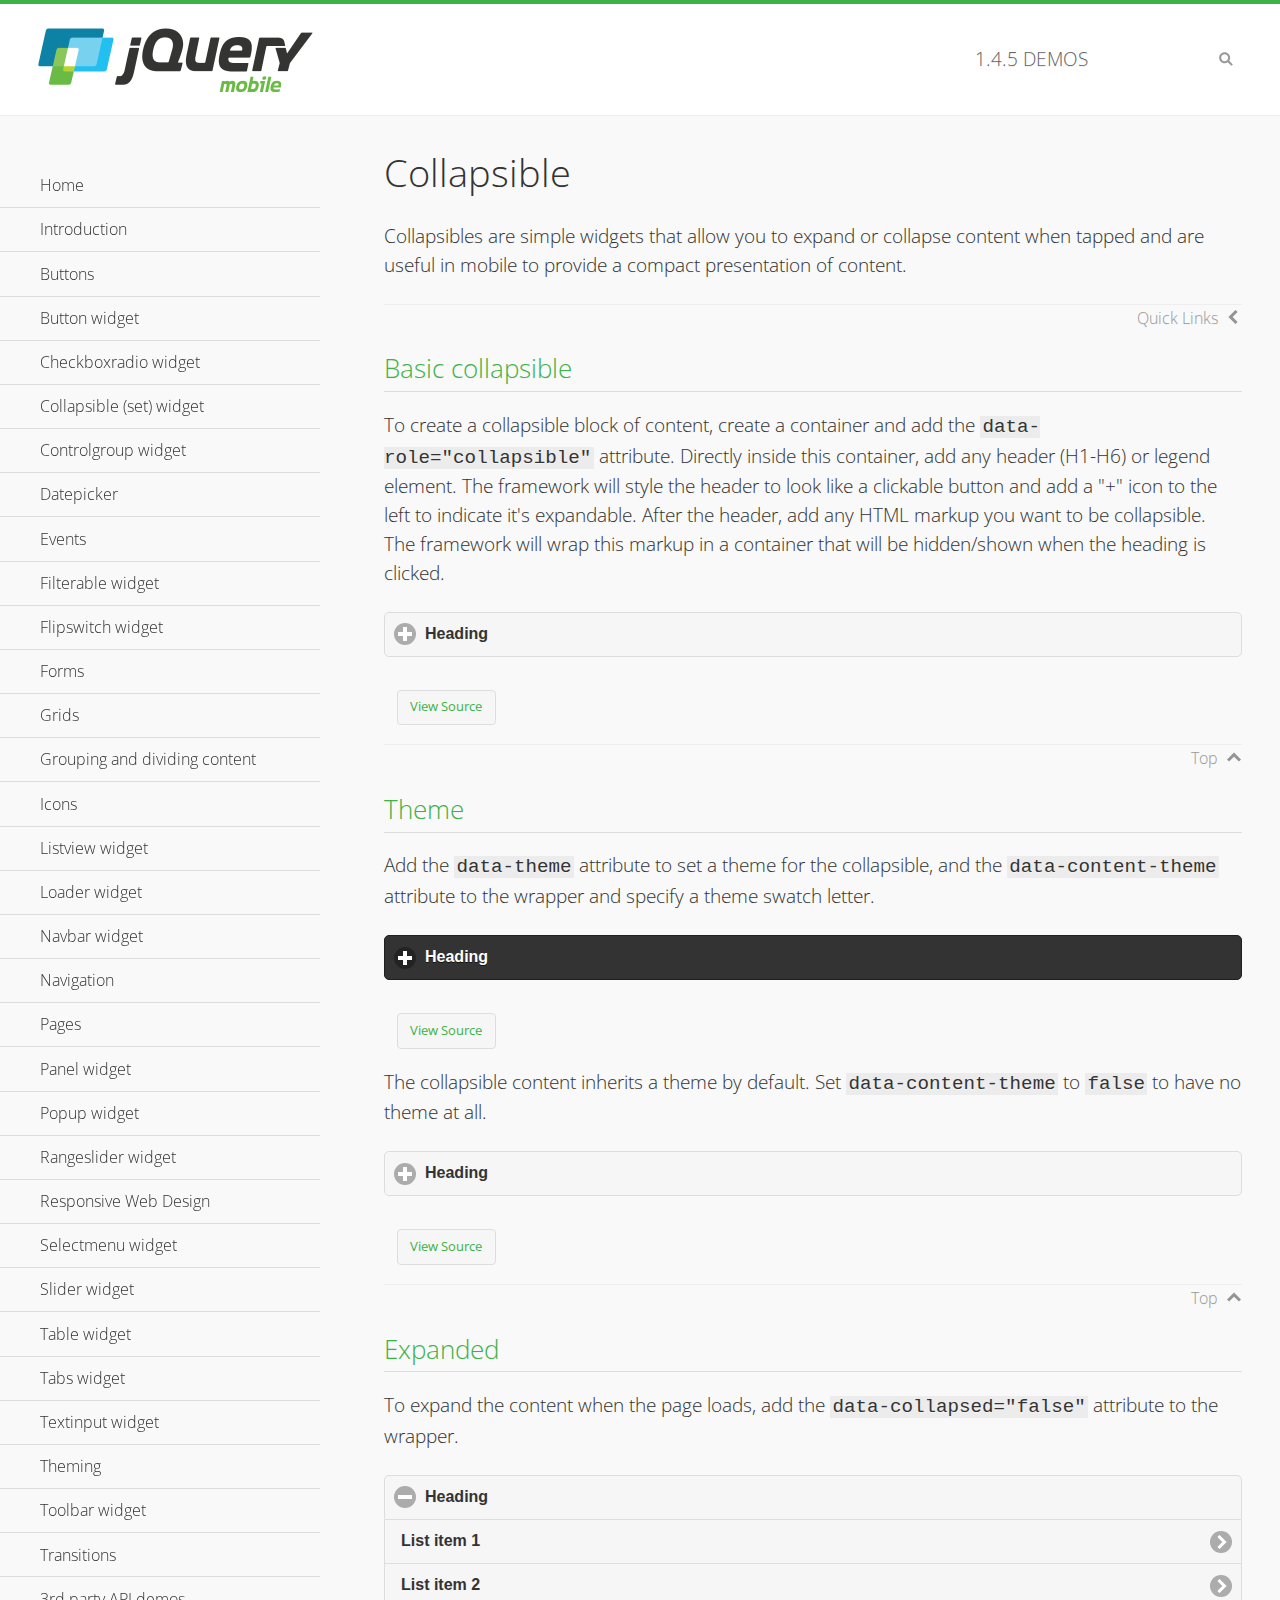
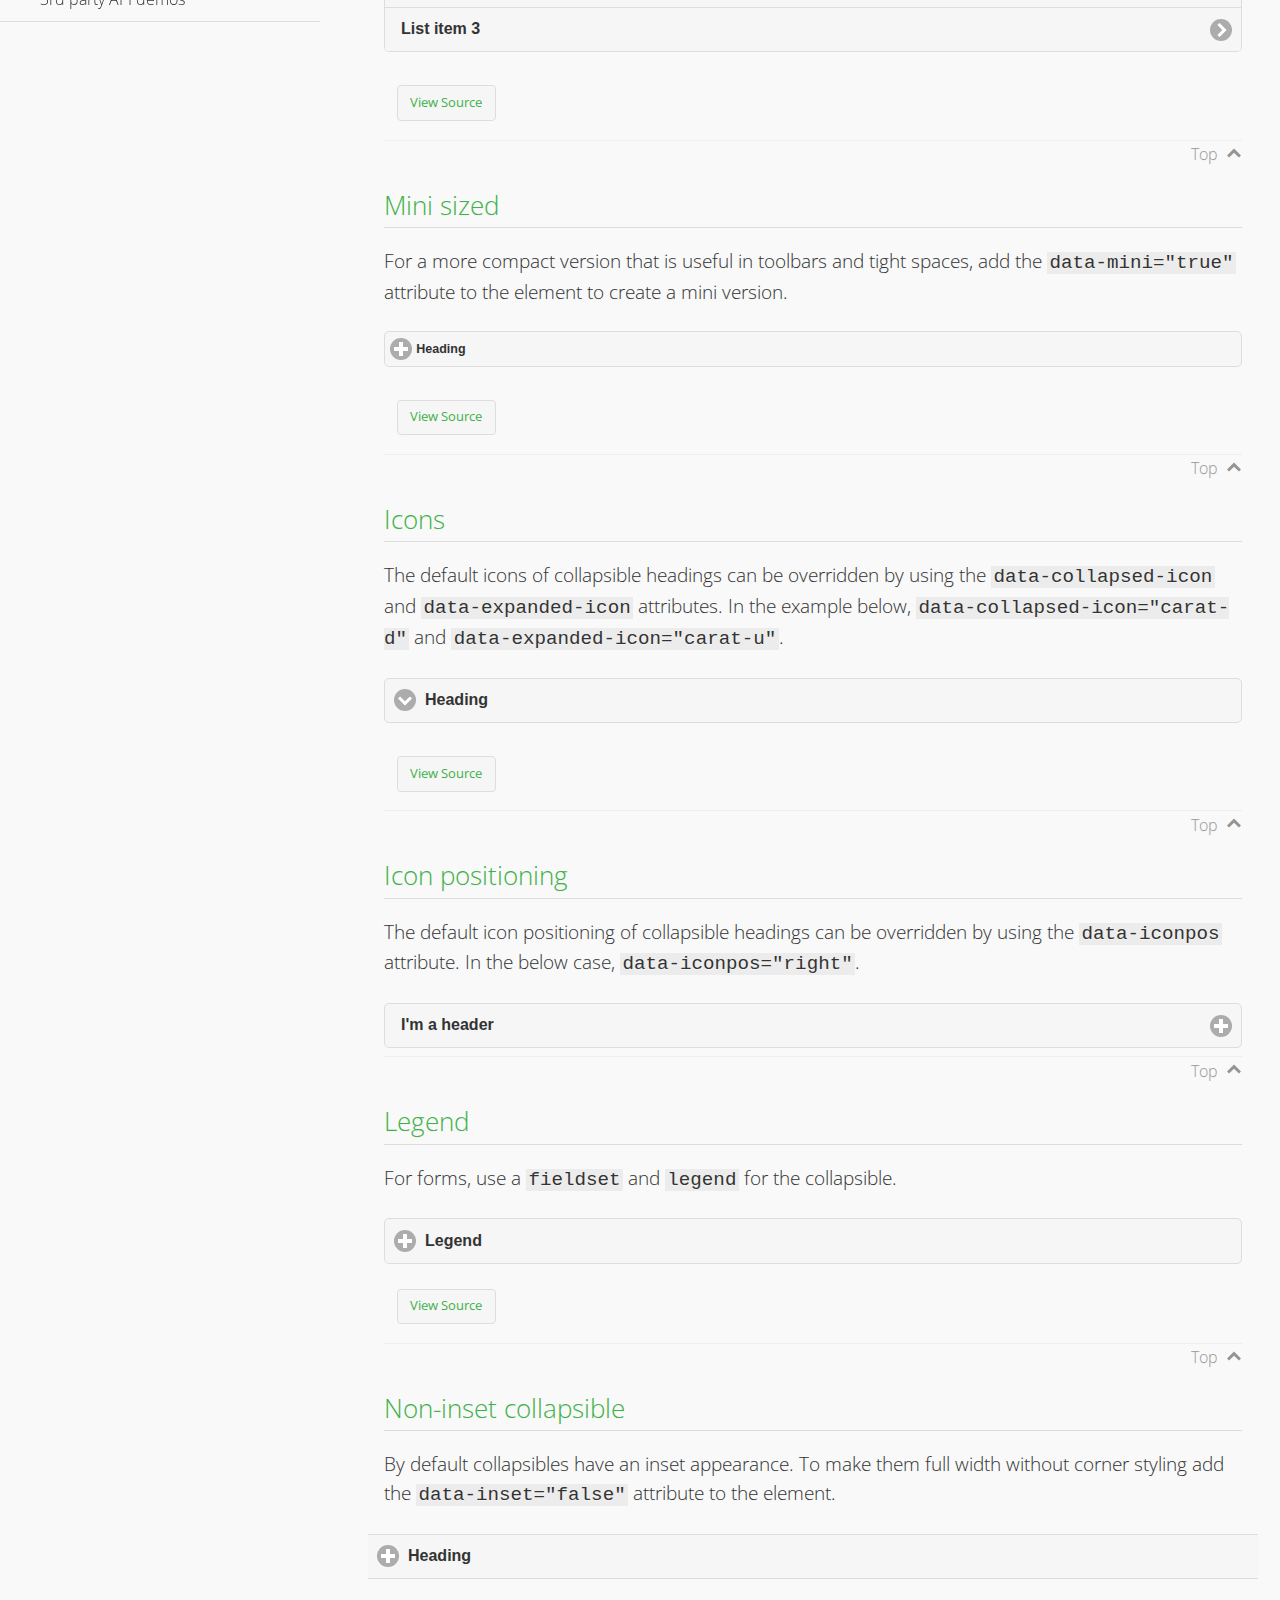
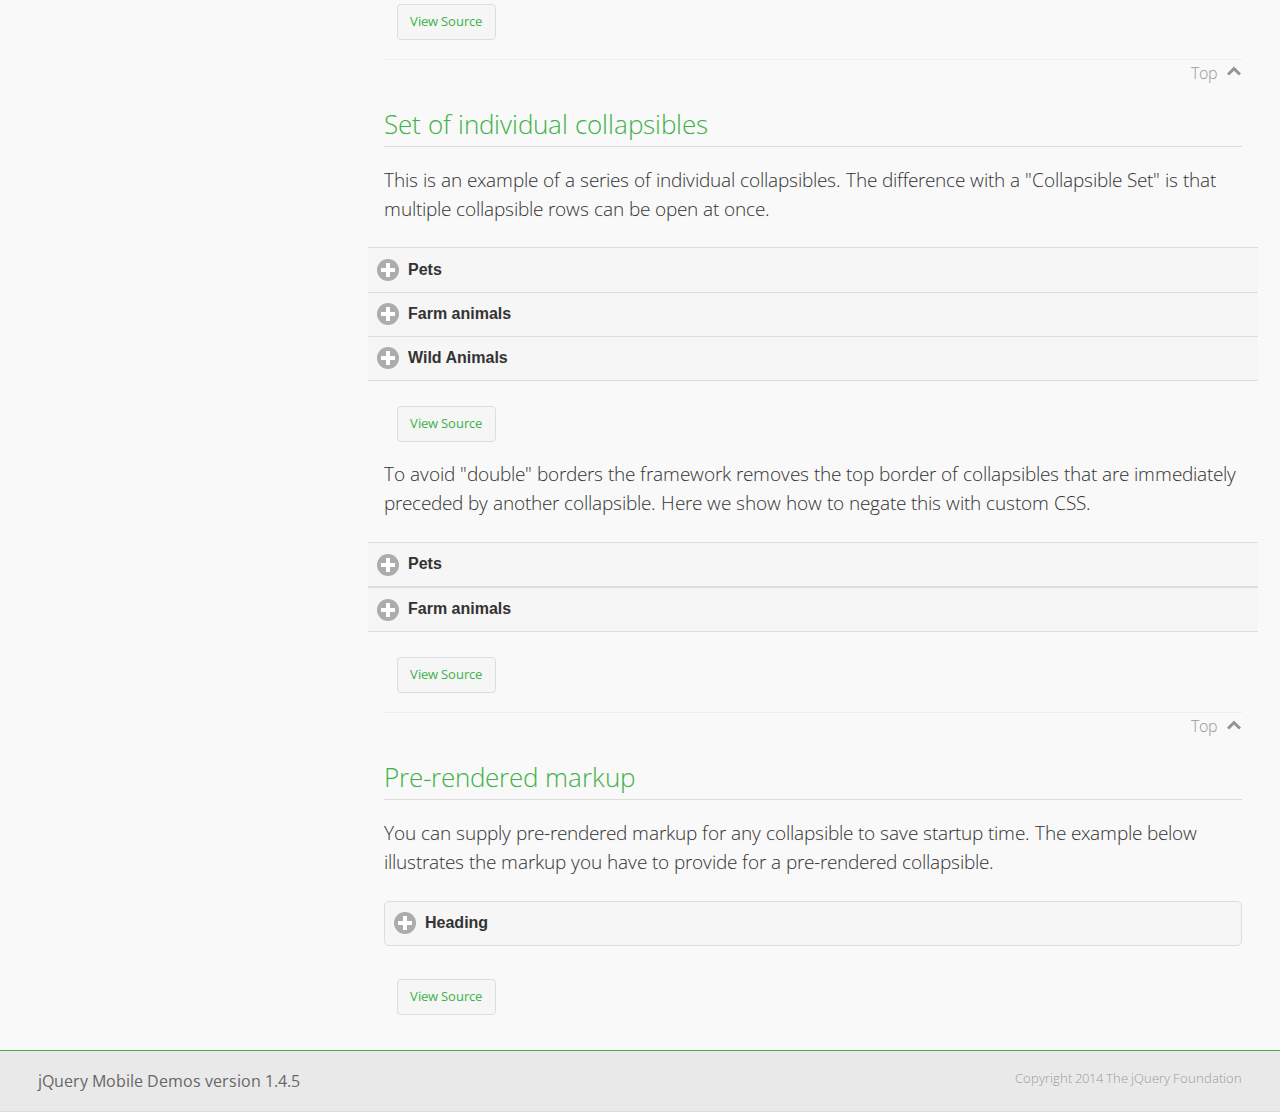
<file: www/js/jquery.mobile-1.4.5/demos/collapsible/index.html>
<!DOCTYPE html>
<html>
<head>
	<meta charset="utf-8">
	<meta name="viewport" content="width=device-width, initial-scale=1">
	<title>Collapsible - jQuery Mobile Demos</title>
    <link rel="stylesheet" href="../css/themes/default/jquery.mobile-1.4.5.min.css">
    <link rel="stylesheet" href="../_assets/css/jqm-demos.css">
    <link rel="shortcut icon" href="../favicon.ico">
    <link rel="stylesheet" href="http://fonts.googleapis.com/css?family=Open+Sans:300,400,700">
    <script src="../js/jquery.js"></script>
    <script src="../_assets/js/index.js"></script>
    <script src="../js/jquery.mobile-1.4.5.min.js"></script>
    <style id="negateDoubleBorder">
        #demo-borders .ui-collapsible-heading .ui-btn { border-top-width: 1px !important; }
    </style>
</head>
<body>
<div data-role="page" class="jqm-demos" data-quicklinks="true">

    <div data-role="header" class="jqm-header">
		<h2><a href="../" title="jQuery Mobile Demos home"><img src="../_assets/img/jquery-logo.png" alt="jQuery Mobile"></a></h2>
		<p><span class="jqm-version"></span> Demos</p>
        <a href="#" class="jqm-navmenu-link ui-btn ui-btn-icon-notext ui-corner-all ui-icon-bars ui-nodisc-icon ui-alt-icon ui-btn-left">Menu</a>
        <a href="#" class="jqm-search-link ui-btn ui-btn-icon-notext ui-corner-all ui-icon-search ui-nodisc-icon ui-alt-icon ui-btn-right">Search</a>
    </div><!-- /header -->

    <div role="main" class="ui-content jqm-content">

        <h1>Collapsible</h1>

        <p>Collapsibles are simple widgets that allow you to expand or collapse content when tapped and are useful in mobile to provide a compact presentation of content.</p>

        <h2>Basic collapsible</h2>

        <p>To create a collapsible block of content, create a container and add the <code> data-role="collapsible"</code> attribute. Directly inside this container, add any header (H1-H6) or legend element. The framework will style the header to look like a clickable button and add a "+" icon to the left to indicate it's expandable. After the header, add any HTML markup you want to be collapsible. The framework will wrap this markup in a container that will be hidden/shown when the heading is clicked.</p>

        <div data-demo-html="true">
            <div data-role="collapsible">
                <h4>Heading</h4>
                <p>I'm the collapsible content. By default I'm closed, but you can click the header to open me.</p>
            </div>
        </div><!--/demo-html -->

        <h2>Theme</h2>

        <p>Add the <code>data-theme</code> attribute to set a theme for the collapsible, and the <code>data-content-theme</code> attribute to the wrapper and specify a theme swatch letter.</p>

        <div data-demo-html="true">
            <div data-role="collapsible" data-theme="b" data-content-theme="b">
                <h4>Heading</h4>
                <p>I'm the collapsible content with a themed content block set to "b".</p>
            </div>
        </div><!--/demo-html -->

        <p>The collapsible content inherits a theme by default. Set <code>data-content-theme</code> to <code>false</code> to have no theme at all.</p>

        <div data-demo-html="true">
            <div data-role="collapsible" data-content-theme="false">
                <h4>Heading</h4>
                <p>I'm the collapsible content without a theme.</p>
            </div>
        </div><!--/demo-html -->

        <h2>Expanded</h2>

        <p>To expand the content when the page loads, add the <code>data-collapsed="false"</code> attribute to the wrapper.</p>

        <div data-demo-html="true">
            <div data-role="collapsible" data-collapsed="false">
                <h4>Heading</h4>
                <ul data-role="listview">
                    <li><a href="#">List item 1</a></li>
                    <li><a href="#">List item 2</a></li>
                    <li><a href="#">List item 3</a></li>
                </ul>
            </div>
        </div><!--/demo-html -->

        <h2>Mini sized</h2>

        <p>For a more compact version that is useful in toolbars and tight spaces, add the <code>data-mini="true"</code> attribute to the element to create a mini version. </p>

        <div data-demo-html="true">
            <div data-role="collapsible" data-mini="true">
                <h4>Heading</h4>
                <ul data-role="listview">
                    <li><a href="#">List item 1</a></li>
                    <li><a href="#">List item 2</a></li>
                    <li><a href="#">List item 3</a></li>
                </ul>
            </div>
        </div><!--/demo-html -->

            <h2>Icons</h2>

            <p>The default icons of collapsible headings can be overridden by using the <code>data-collapsed-icon</code> and <code>data-expanded-icon</code> attributes. In the example below, <code>data-collapsed-icon="carat-d"</code> and <code>data-expanded-icon="carat-u"</code>.</p>

            <div data-demo-html="true">
                <div data-role="collapsible" data-collapsed-icon="carat-d" data-expanded-icon="carat-u">
                    <h4>Heading</h4>
                    <ul data-role="listview" data-inset="false">
                        <li>Read-only list item 1</li>
                        <li>Read-only list item 2</li>
                        <li>Read-only list item 3</li>
                    </ul>
                </div>
            </div><!--/demo-html -->

            <h2>Icon positioning</h2>

            <p>The default icon positioning of collapsible headings can be overridden by using the <code>data-iconpos</code> attribute. In the below case, <code>data-iconpos="right"</code>.</p>

            <div data-role="collapsible" data-iconpos="right">
                <h3>I'm a header</h3>
                <p><code>data-iconpos="right"</code></p>
            </div>

        <h2>Legend</h2>

        <p>For forms, use a <code>fieldset</code> and <code>legend</code> for the collapsible.</p>
        <div data-demo-html="true">
            <form>
                <fieldset data-role="collapsible">
                    <legend>Legend</legend>

                    <label for="textinput-f">Text Input:</label>
                    <input type="text" name="textinput-f" id="textinput-f" placeholder="Text input" value="">

                    <div data-role="controlgroup">
                        <input type="checkbox" name="checkbox-1-a" id="checkbox-1-a">
                        <label for="checkbox-1-a">One</label>
                        <input type="checkbox" name="checkbox-2-a" id="checkbox-2-a">
                        <label for="checkbox-2-a">Two</label>
                        <input type="checkbox" name="checkbox-3-a" id="checkbox-3-a">
                        <label for="checkbox-3-a">Three</label>
                    </div>
                </fieldset>
            </form>
        </div><!--/demo-html -->

        <h2>Non-inset collapsible</h2>

        <p>By default collapsibles have an inset appearance. To make them full width without corner styling add the <code>data-inset="false"</code> attribute to the element.</p>

        <div data-demo-html="true">
            <div data-role="collapsible" data-inset="false">
                <h4>Heading</h4>
                <p>I'm the collapsible content. By default I'm closed, but you can click the header to open me.</p>
            </div>
        </div><!--/demo-html -->

        <h2>Set of individual collapsibles</h2>

        <p>This is an example of a series of individual collapsibles. The difference with a "Collapsible Set" is that multiple collapsible rows can be open at once.</p>

        <div data-demo-html="true">
            <div data-role="collapsible" data-inset="false">
                <h3>Pets</h3>
                <ul data-role="listview">
                    <li><a href="#">Canary</a></li>
                    <li><a href="#">Cat</a></li>
                    <li><a href="#">Dog</a></li>
                    <li><a href="#">Gerbil</a></li>
                    <li><a href="#">Iguana</a></li>
                    <li><a href="#">Mouse</a></li>
                </ul>
            </div><!-- /collapsible -->
            <div data-role="collapsible" data-inset="false">
                <h3>Farm animals</h3>
                <ul data-role="listview">
                    <li><a href="#">Chicken</a></li>
                    <li><a href="#">Cow</a></li>
                    <li><a href="#">Duck</a></li>
                    <li><a href="#">Horse</a></li>
                    <li><a href="#">Pig</a></li>
                    <li><a href="#">Sheep</a></li>
                </ul>
            </div><!-- /collapsible -->
            <div data-role="collapsible" data-inset="false">
                <h3>Wild Animals</h3>
                <ul data-role="listview">
                    <li><a href="#">Aardvark</a></li>
                    <li><a href="#">Alligator</a></li>
                    <li><a href="#">Ant</a></li>
                    <li><a href="#">Bear</a></li>
                    <li><a href="#">Beaver</a></li>
                    <li><a href="#">Cougar</a></li>
                    <li><a href="#">Dingo</a></li>
                </ul>
            </div><!-- /collapsible -->
        </div><!--/demo-html -->

        <p>To avoid "double" borders the framework removes the top border of collapsibles that are immediately preceded by another collapsible. Here we show how to negate this with custom CSS.</p>

        <div data-demo-html="true" data-demo-css="#negateDoubleBorder">
            <div id="demo-borders">
                <div data-role="collapsible" data-inset="false">
                    <h3>Pets</h3>
                    <ul data-role="listview">
                        <li><a href="#">Canary</a></li>
                        <li><a href="#">Cat</a></li>
                        <li><a href="#">Dog</a></li>
                        <li><a href="#">Gerbil</a></li>
                        <li><a href="#">Iguana</a></li>
                        <li><a href="#">Mouse</a></li>
                    </ul>
                </div><!-- /collapsible -->
                <div data-role="collapsible" data-inset="false">
                    <h3>Farm animals</h3>
                    <ul data-role="listview">
                        <li><a href="#">Chicken</a></li>
                        <li><a href="#">Cow</a></li>
                        <li><a href="#">Duck</a></li>
                        <li><a href="#">Horse</a></li>
                        <li><a href="#">Pig</a></li>
                        <li><a href="#">Sheep</a></li>
                    </ul>
                </div><!-- /collapsible -->
            </div>
        </div><!--/demo-html -->

			<h2>Pre-rendered markup</h2>
			<p>You can supply pre-rendered markup for any collapsible to save startup time. The example below illustrates the markup you have to provide for a pre-rendered collapsible.</p>
				<div data-demo-html="true">
					<div data-role="collapsible" data-enhanced="true" class="ui-collapsible ui-collapsible-inset ui-corner-all ui-collapsible-collapsed">
						<h4 class="ui-collapsible-heading ui-collapsible-heading-collapsed">
							<a href="#" class="ui-collapsible-heading-toggle ui-btn ui-btn-icon-left ui-icon-plus">
							Heading
							<div class="ui-collapsible-heading-status"> click to expand contents</div>
							</a>
						</h4>
						<div class="ui-collapsible-content ui-collapsible-content-collapsed" aria-hidden="true">
						<p>I'm the collapsible content. By default I'm closed, but you can click the header to open me.</p>
						</div>
					</div>
				</div>

	</div><!-- /content -->
	    <div data-role="panel" class="jqm-navmenu-panel" data-position="left" data-display="overlay" data-theme="a">
	    	<ul class="jqm-list ui-alt-icon ui-nodisc-icon">
<li data-filtertext="demos homepage" data-icon="home"><a href=".././">Home</a></li>
<li data-filtertext="introduction overview getting started"><a href="../intro/" data-ajax="false">Introduction</a></li>
<li data-filtertext="buttons button markup buttonmarkup method anchor link button element"><a href="../button-markup/" data-ajax="false">Buttons</a></li>
<li data-filtertext="form button widget input button submit reset"><a href="../button/" data-ajax="false">Button widget</a></li>
<li data-role="collapsible" data-enhanced="true" data-collapsed-icon="carat-d" data-expanded-icon="carat-u" data-iconpos="right" data-inset="false" class="ui-collapsible ui-collapsible-themed-content ui-collapsible-collapsed">
	<h3 class="ui-collapsible-heading ui-collapsible-heading-collapsed">
		<a href="#" class="ui-collapsible-heading-toggle ui-btn ui-btn-icon-right ui-btn-inherit ui-icon-carat-d">
		    Checkboxradio widget<span class="ui-collapsible-heading-status"> click to expand contents</span>
		</a>
	</h3>
	<div class="ui-collapsible-content ui-body-inherit ui-collapsible-content-collapsed" aria-hidden="true">
		<ul>
			<li data-filtertext="form checkboxradio widget checkbox input checkboxes controlgroups"><a href="../checkboxradio-checkbox/" data-ajax="false">Checkboxes</a></li>
			<li data-filtertext="form checkboxradio widget radio input radio buttons controlgroups"><a href="../checkboxradio-radio/" data-ajax="false">Radio buttons</a></li>
		</ul>
	</div>
</li>
<li data-role="collapsible" data-enhanced="true" data-collapsed-icon="carat-d" data-expanded-icon="carat-u" data-iconpos="right" data-inset="false" class="ui-collapsible ui-collapsible-themed-content ui-collapsible-collapsed">
	<h3 class="ui-collapsible-heading ui-collapsible-heading-collapsed">
		<a href="#" class="ui-collapsible-heading-toggle ui-btn ui-btn-icon-right ui-btn-inherit ui-icon-carat-d">
			Collapsible (set) widget<span class="ui-collapsible-heading-status"> click to expand contents</span>
		</a>
	</h3>
	<div class="ui-collapsible-content ui-body-inherit ui-collapsible-content-collapsed" aria-hidden="true">
		<ul>
			<li data-filtertext="collapsibles content formatting"><a href="../collapsible/" data-ajax="false">Collapsible</a></li>
			<li data-filtertext="dynamic collapsible set accordion append expand"><a href="../collapsible-dynamic/" data-ajax="false">Dynamic collapsibles</a></li>
			<li data-filtertext="accordions collapsible set widget content formatting grouped collapsibles"><a href="../collapsibleset/" data-ajax="false">Collapsible set</a></li>
		</ul>
	</div>
</li>
<li data-role="collapsible" data-enhanced="true" data-collapsed-icon="carat-d" data-expanded-icon="carat-u" data-iconpos="right" data-inset="false" class="ui-collapsible ui-collapsible-themed-content ui-collapsible-collapsed">
	<h3 class="ui-collapsible-heading ui-collapsible-heading-collapsed">
		<a href="#" class="ui-collapsible-heading-toggle ui-btn ui-btn-icon-right ui-btn-inherit ui-icon-carat-d">
			Controlgroup widget<span class="ui-collapsible-heading-status"> click to expand contents</span>
		</a>
	</h3>
	<div class="ui-collapsible-content ui-body-inherit ui-collapsible-content-collapsed" aria-hidden="true">
		<ul>
			<li data-filtertext="controlgroups selectmenu checkboxradio input grouped buttons horizontal vertical"><a href="../controlgroup/" data-ajax="false">Controlgroup</a></li>
			<li data-filtertext="dynamic controlgroup dynamically add buttons"><a href="../controlgroup-dynamic/" data-ajax="false">Dynamic controlgroups</a></li>
		</ul>
	</div>
</li>
<li data-filtertext="form datepicker widget date input"><a href="../datepicker/" data-ajax="false">Datepicker</a></li>
<li data-role="collapsible" data-enhanced="true" data-collapsed-icon="carat-d" data-expanded-icon="carat-u" data-iconpos="right" data-inset="false" class="ui-collapsible ui-collapsible-themed-content ui-collapsible-collapsed">
	<h3 class="ui-collapsible-heading ui-collapsible-heading-collapsed">
		<a href="#" class="ui-collapsible-heading-toggle ui-btn ui-btn-icon-right ui-btn-inherit ui-icon-carat-d">
			Events<span class="ui-collapsible-heading-status"> click to expand contents</span>
		</a>
	</h3>
	<div class="ui-collapsible-content ui-body-inherit ui-collapsible-content-collapsed" aria-hidden="true">
		<ul>
			<li data-filtertext="swipe to delete list items listviews swipe events"><a href="../swipe-list/" data-ajax="false">Swipe list items</a></li>
			<li data-filtertext="swipe to navigate swipe page navigation swipe events"><a href="../swipe-page/" data-ajax="false">Swipe page navigation</a></li>
		</ul>
	</div>
</li>
<li data-filtertext="filterable filter elements sorting searching listview table"><a href="../filterable/" data-ajax="false">Filterable widget</a></li>
<li data-filtertext="form flipswitch widget flip toggle switch binary select checkbox input"><a href="../flipswitch/" data-ajax="false">Flipswitch widget</a></li>
<li data-role="collapsible" data-enhanced="true" data-collapsed-icon="carat-d" data-expanded-icon="carat-u" data-iconpos="right" data-inset="false" class="ui-collapsible ui-collapsible-themed-content ui-collapsible-collapsed">
	<h3 class="ui-collapsible-heading ui-collapsible-heading-collapsed">
		<a href="#" class="ui-collapsible-heading-toggle ui-btn ui-btn-icon-right ui-btn-inherit ui-icon-carat-d">
			Forms<span class="ui-collapsible-heading-status"> click to expand contents</span>
		</a>
	</h3>
	<div class="ui-collapsible-content ui-body-inherit ui-collapsible-content-collapsed" aria-hidden="true">
		<ul>
			<li data-filtertext="forms text checkbox radio range button submit reset inputs selects textarea slider flipswitch label form elements"><a href="../forms/" data-ajax="false">Forms</a></li>
			<li data-filtertext="form hide labels hidden accessible ui-hidden-accessible forms"><a href="../forms-label-hidden-accessible/" data-ajax="false">Hide labels</a></li>
			<li data-filtertext="form field containers fieldcontain ui-field-contain forms"><a href="../forms-field-contain/" data-ajax="false">Field containers</a></li>
			<li data-filtertext="forms disabled form elements"><a href="../forms-disabled/" data-ajax="false">Forms disabled</a></li>
			<li data-filtertext="forms gallery examples overview forms text checkbox radio range button submit reset inputs selects textarea slider flipswitch label form elements"><a href="../forms-gallery/" data-ajax="false">Forms gallery</a></li>
		</ul>
	</div>
</li>
<li data-role="collapsible" data-enhanced="true" data-collapsed-icon="carat-d" data-expanded-icon="carat-u" data-iconpos="right" data-inset="false" class="ui-collapsible ui-collapsible-themed-content ui-collapsible-collapsed">
	<h3 class="ui-collapsible-heading ui-collapsible-heading-collapsed">
		<a href="#" class="ui-collapsible-heading-toggle ui-btn ui-btn-icon-right ui-btn-inherit ui-icon-carat-d">
			Grids<span class="ui-collapsible-heading-status"> click to expand contents</span>
		</a>
	</h3>
	<div class="ui-collapsible-content ui-body-inherit ui-collapsible-content-collapsed" aria-hidden="true">
		<ul>
			<li data-filtertext="grids columns blocks content formatting rwd responsive css framework"><a href="../grids/" data-ajax="false">Grids</a></li>
			<li data-filtertext="buttons in grids css framework"><a href="../grids-buttons/" data-ajax="false">Buttons in grids</a></li>
			<li data-filtertext="custom responsive grids rwd css framework"><a href="../grids-custom-responsive/" data-ajax="false">Custom responsive grids</a></li>
		</ul>
	</div>
</li>
<li data-filtertext="blocks content formatting sections heading"><a href="../body-bar-classes/" data-ajax="false">Grouping and dividing content</a></li>
<li data-role="collapsible" data-enhanced="true" data-collapsed-icon="carat-d" data-expanded-icon="carat-u" data-iconpos="right" data-inset="false" class="ui-collapsible ui-collapsible-themed-content ui-collapsible-collapsed">
	<h3 class="ui-collapsible-heading ui-collapsible-heading-collapsed">
		<a href="#" class="ui-collapsible-heading-toggle ui-btn ui-btn-icon-right ui-btn-inherit ui-icon-carat-d">
			Icons<span class="ui-collapsible-heading-status"> click to expand contents</span>
		</a>
	</h3>
	<div class="ui-collapsible-content ui-body-inherit ui-collapsible-content-collapsed" aria-hidden="true">
		<ul>
			<li data-filtertext="button icons svg disc alt custom icon position"><a href="../icons/" data-ajax="false">Icons</a></li>
			<li data-filtertext=""><a href="../icons-grunticon/" data-ajax="false">Grunticon loader</a></li>
		</ul>
	</div>
</li>
<li data-role="collapsible" data-enhanced="true" data-collapsed-icon="carat-d" data-expanded-icon="carat-u" data-iconpos="right" data-inset="false" class="ui-collapsible ui-collapsible-themed-content ui-collapsible-collapsed">
	<h3 class="ui-collapsible-heading ui-collapsible-heading-collapsed">
		<a href="#" class="ui-collapsible-heading-toggle ui-btn ui-btn-icon-right ui-btn-inherit ui-icon-carat-d">
			Listview widget<span class="ui-collapsible-heading-status"> click to expand contents</span>
		</a>
	</h3>
	<div class="ui-collapsible-content ui-body-inherit ui-collapsible-content-collapsed" aria-hidden="true">
		<ul>
			<li data-filtertext="listview widget thumbnails icons nested split button collapsible ul ol"><a href="../listview/" data-ajax="false">Listview</a></li>
			<li data-filtertext="autocomplete filterable reveal listview filtertextbeforefilter placeholder"><a href="../listview-autocomplete/" data-ajax="false">Listview autocomplete</a></li>
			<li data-filtertext="autocomplete filterable reveal listview remote data filtertextbeforefilter placeholder"><a href="../listview-autocomplete-remote/" data-ajax="false">Listview autocomplete remote data</a></li>
			<li data-filtertext="autodividers anchor jump scroll linkbars listview lists ul ol"><a href="../listview-autodividers-linkbar/" data-ajax="false">Listview autodividers linkbar</a></li>
			<li data-filtertext="listview autodividers selector autodividersselector lists ul ol"><a href="../listview-autodividers-selector/" data-ajax="false">Listview autodividers selector</a></li>
			<li data-filtertext="listview nested list items"><a href="../listview-nested-lists/" data-ajax="false">Nested Listviews</a></li>
			<li data-filtertext="listview collapsible list items flat"><a href="../listview-collapsible-item-flat/" data-ajax="false">Listview collapsible list items (flat)</a></li>
			<li data-filtertext="listview collapsible list indented"><a href="../listview-collapsible-item-indented/" data-ajax="false">Listview collapsible list items (indented)</a></li>
			<li data-filtertext="grid listview responsive grids responsive listviews lists ul"><a href="../listview-grid/" data-ajax="false">Listview responsive grid</a></li>
		</ul>
	</div>
</li>
<li data-filtertext="loader widget page loading navigation overlay spinner"><a href="../loader/" data-ajax="false">Loader widget</a></li>
<li data-filtertext="navbar widget navmenu toolbars header footer"><a href="../navbar/" data-ajax="false">Navbar widget</a></li>
<li data-role="collapsible" data-enhanced="true" data-collapsed-icon="carat-d" data-expanded-icon="carat-u" data-iconpos="right" data-inset="false" class="ui-collapsible ui-collapsible-themed-content ui-collapsible-collapsed">
	<h3 class="ui-collapsible-heading ui-collapsible-heading-collapsed">
		<a href="#" class="ui-collapsible-heading-toggle ui-btn ui-btn-icon-right ui-btn-inherit ui-icon-carat-d">
			Navigation<span class="ui-collapsible-heading-status"> click to expand contents</span>
		</a>
	</h3>
	<div class="ui-collapsible-content ui-body-inherit ui-collapsible-content-collapsed" aria-hidden="true">
		<ul>
			<li data-filtertext="ajax navigation navigate widget history event method"><a href="../navigation/" data-ajax="false">Navigation</a></li>
			<li data-filtertext="linking pages page links navigation ajax prefetch cache"><a href="../navigation-linking-pages/" data-ajax="false">Linking pages</a></li>
			<!-- <li data-filtertext="php redirect server redirection server-side navigation"><a href="../navigation-php-redirect/" data-ajax="false">PHP redirect demo</a></li>-->
			<li data-filtertext="navigation redirection hash query"><a href="../navigation-hash-processing/" data-ajax="false">Hash processing demo</a></li>
			<li data-filtertext="navigation redirection hash query"><a href="../page-events/" data-ajax="false">Page Navigation Events</a></li>
		</ul>
	</div>
</li>
<li data-role="collapsible" data-enhanced="true" data-collapsed-icon="carat-d" data-expanded-icon="carat-u" data-iconpos="right" data-inset="false" class="ui-collapsible ui-collapsible-themed-content ui-collapsible-collapsed">
	<h3 class="ui-collapsible-heading ui-collapsible-heading-collapsed">
		<a href="#" class="ui-collapsible-heading-toggle ui-btn ui-btn-icon-right ui-btn-inherit ui-icon-carat-d">
			Pages<span class="ui-collapsible-heading-status"> click to expand contents</span>
		</a>
	</h3>
	<div class="ui-collapsible-content ui-body-inherit ui-collapsible-content-collapsed" aria-hidden="true">
		<ul>
			<li data-filtertext="pages page widget ajax navigation"><a href="../pages/" data-ajax="false">Pages</a></li>
			<li data-filtertext="single page"><a href="../pages-single-page/" data-ajax="false">Single page</a></li>
			<li data-filtertext="multipage multi-page page"><a href="../pages-multi-page/" data-ajax="false">Multi-page template</a></li>
			<li data-filtertext="dialog page widget modal popup"><a href="../pages-dialog/" data-ajax="false">Dialog page</a></li>
		</ul>
	</div>
</li>
<li data-role="collapsible" data-enhanced="true" data-collapsed-icon="carat-d" data-expanded-icon="carat-u" data-iconpos="right" data-inset="false" class="ui-collapsible ui-collapsible-themed-content ui-collapsible-collapsed">
	<h3 class="ui-collapsible-heading ui-collapsible-heading-collapsed">
		<a href="#" class="ui-collapsible-heading-toggle ui-btn ui-btn-icon-right ui-btn-inherit ui-icon-carat-d">
			Panel widget<span class="ui-collapsible-heading-status"> click to expand contents</span>
		</a>
	</h3>
	<div class="ui-collapsible-content ui-body-inherit ui-collapsible-content-collapsed" aria-hidden="true">
		<ul>
			<li data-filtertext="panel widget sliding panels reveal push overlay responsive"><a href="../panel/" data-ajax="false">Panel</a></li>
			<li data-filtertext=""><a href="../panel-external/" data-ajax="false">External panels</a></li>
			<li data-filtertext="panel "><a href="../panel-fixed/" data-ajax="false">Fixed panels</a></li>
			<li data-filtertext="panel slide panels sliding panels shadow rwd responsive breakpoint"><a href="../panel-responsive/" data-ajax="false">Panels responsive</a></li>
			<li data-filtertext="panel custom style custom panel width reveal shadow listview panel styling page background wrapper"><a href="../panel-styling/" data-ajax="false">Custom panel style</a></li>
			<li data-filtertext="panel open on swipe"><a href="../panel-swipe-open/" data-ajax="false">Panel open on swipe</a></li>
			<li data-filtertext="panels outside page internal external toolbars"><a href="../panel-external-internal/" data-ajax="false">Panel external and internal</a></li>
		</ul>
	</div>
</li>
<li data-role="collapsible" data-enhanced="true" data-collapsed-icon="carat-d" data-expanded-icon="carat-u" data-iconpos="right" data-inset="false" class="ui-collapsible ui-collapsible-themed-content ui-collapsible-collapsed">
	<h3 class="ui-collapsible-heading ui-collapsible-heading-collapsed">
		<a href="#" class="ui-collapsible-heading-toggle ui-btn ui-btn-icon-right ui-btn-inherit ui-icon-carat-d">
			Popup widget<span class="ui-collapsible-heading-status"> click to expand contents</span>
		</a>
	</h3>
	<div class="ui-collapsible-content ui-body-inherit ui-collapsible-content-collapsed" aria-hidden="true">
		<ul>
			<li data-filtertext="popup widget popups dialog modal transition tooltip lightbox form overlay screen flip pop fade transition"><a href="../popup/" data-ajax="false">Popup</a></li>
			<li data-filtertext="popup alignment position"><a href="../popup-alignment/" data-ajax="false">Popup alignment</a></li>
			<li data-filtertext="popup arrow size popups popover"><a href="../popup-arrow-size/" data-ajax="false">Popup arrow size</a></li>
			<li data-filtertext="dynamic popups popup images lightbox"><a href="../popup-dynamic/" data-ajax="false">Dynamic popups</a></li>
			<li data-filtertext="popups with iframes scaling"><a href="../popup-iframe/" data-ajax="false">Popups with iframes</a></li>
			<li data-filtertext="popup image scaling"><a href="../popup-image-scaling/" data-ajax="false">Popup image scaling</a></li>
			<li data-filtertext="external popup outside multi-page"><a href="../popup-outside-multipage/" data-ajax="false">Popup outside multi-page</a></li>
		</ul>
	</div>
</li>
<li data-filtertext="form rangeslider widget dual sliders dual handle sliders range input"><a href="../rangeslider/" data-ajax="false">Rangeslider widget</a></li>
<li data-filtertext="responsive web design rwd adaptive progressive enhancement PE accessible mobile breakpoints media query media queries"><a href="../rwd/" data-ajax="false">Responsive Web Design</a></li>
<li data-role="collapsible" data-enhanced="true" data-collapsed-icon="carat-d" data-expanded-icon="carat-u" data-iconpos="right" data-inset="false" class="ui-collapsible ui-collapsible-themed-content ui-collapsible-collapsed">
	<h3 class="ui-collapsible-heading ui-collapsible-heading-collapsed">
		<a href="#" class="ui-collapsible-heading-toggle ui-btn ui-btn-icon-right ui-btn-inherit ui-icon-carat-d">
			Selectmenu widget<span class="ui-collapsible-heading-status"> click to expand contents</span>
		</a>
	</h3>
	<div class="ui-collapsible-content ui-body-inherit ui-collapsible-content-collapsed" aria-hidden="true">
		<ul>
			<li data-filtertext="form selectmenu widget select input custom select menu selects"><a href="../selectmenu/" data-ajax="false">Selectmenu</a></li>
			<li data-filtertext="form custom select menu selectmenu widget custom menu option optgroup multiple selects"><a href="../selectmenu-custom/" data-ajax="false">Custom select menu</a></li>
			<li data-filtertext="filterable select filter popup dialog"><a href="../selectmenu-custom-filter/" data-ajax="false">Custom select menu with filter</a></li>
		</ul>
	</div>
</li>
<li data-role="collapsible" data-enhanced="true" data-collapsed-icon="carat-d" data-expanded-icon="carat-u" data-iconpos="right" data-inset="false" class="ui-collapsible ui-collapsible-themed-content ui-collapsible-collapsed">
	<h3 class="ui-collapsible-heading ui-collapsible-heading-collapsed">
		<a href="#" class="ui-collapsible-heading-toggle ui-btn ui-btn-icon-right ui-btn-inherit ui-icon-carat-d">
			Slider widget<span class="ui-collapsible-heading-status"> click to expand contents</span>
		</a>
	</h3>
	<div class="ui-collapsible-content ui-body-inherit ui-collapsible-content-collapsed" aria-hidden="true">
		<ul>
			<li data-filtertext="form slider widget range input single sliders"><a href="../slider/" data-ajax="false">Slider</a></li>
			<li data-filtertext="form slider widget flipswitch slider binary select flip toggle switch"><a href="../slider-flipswitch/" data-ajax="false">Slider flip toggle switch</a></li>
			<li data-filtertext="form slider tooltip handle value input range sliders"><a href="../slider-tooltip/" data-ajax="false">Slider tooltip</a></li>
		</ul>
	</div>
</li>
<li data-role="collapsible" data-enhanced="true" data-collapsed-icon="carat-d" data-expanded-icon="carat-u" data-iconpos="right" data-inset="false" class="ui-collapsible ui-collapsible-themed-content ui-collapsible-collapsed">
	<h3 class="ui-collapsible-heading ui-collapsible-heading-collapsed">
		<a href="#" class="ui-collapsible-heading-toggle ui-btn ui-btn-icon-right ui-btn-inherit ui-icon-carat-d">
			Table widget<span class="ui-collapsible-heading-status"> click to expand contents</span>
		</a>
	</h3>
	<div class="ui-collapsible-content ui-body-inherit ui-collapsible-content-collapsed" aria-hidden="true">
		<ul>
			<li data-filtertext="table widget reflow column toggle th td responsive tables rwd hide show tabular"><a href="../table-column-toggle/" data-ajax="false">Table Column Toggle</a></li>
			<li data-filtertext="table column toggle phone comparison demo"><a href="../table-column-toggle-example/" data-ajax="false">Table Column Toggle demo</a></li>
			<li data-filtertext="responsive tables table column toggle heading groups rwd breakpoint"><a href="../table-column-toggle-heading-groups/" data-ajax="false">Table Column Toggle heading groups</a></li>
			<li data-filtertext="responsive tables table column toggle hide rwd breakpoint customization options"><a href="../table-column-toggle-options/" data-ajax="false">Table Column Toggle options</a></li>
			<li data-filtertext="table reflow th td responsive rwd columns tabular"><a href="../table-reflow/" data-ajax="false">Table Reflow</a></li>
			<li data-filtertext="responsive tables table reflow heading groups rwd breakpoint"><a href="../table-reflow-heading-groups/" data-ajax="false">Table Reflow heading groups</a></li>
			<li data-filtertext="responsive tables table reflow stripes strokes table style"><a href="../table-reflow-stripes-strokes/" data-ajax="false">Table Reflow stripes and strokes</a></li>
			<li data-filtertext="responsive tables table reflow stack custom styles"><a href="../table-reflow-styling/" data-ajax="false">Table Reflow custom styles</a></li>
		</ul>
	</div>
</li>
<li data-filtertext="ui tabs widget"><a href="../tabs/" data-ajax="false">Tabs widget</a></li>
<li data-filtertext="form textinput widget text input textarea number date time tel email file color password"><a href="../textinput/" data-ajax="false">Textinput widget</a></li>
<li data-role="collapsible" data-enhanced="true" data-collapsed-icon="carat-d" data-expanded-icon="carat-u" data-iconpos="right" data-inset="false" class="ui-collapsible ui-collapsible-themed-content ui-collapsible-collapsed">
	<h3 class="ui-collapsible-heading ui-collapsible-heading-collapsed">
		<a href="#" class="ui-collapsible-heading-toggle ui-btn ui-btn-icon-right ui-btn-inherit ui-icon-carat-d">
			Theming<span class="ui-collapsible-heading-status"> click to expand contents</span>
		</a>
	</h3>
	<div class="ui-collapsible-content ui-body-inherit ui-collapsible-content-collapsed" aria-hidden="true">
		<ul>
			<li data-filtertext="default theme swatches theming style css"><a href="../theme-default/" data-ajax="false">Default theme</a></li>
			<li data-filtertext="classic theme old theme swatches theming style css"><a href="../theme-classic/" data-ajax="false">Classic theme</a></li>
		</ul>
	</div>
</li>
<li data-role="collapsible" data-enhanced="true" data-collapsed-icon="carat-d" data-expanded-icon="carat-u" data-iconpos="right" data-inset="false" class="ui-collapsible ui-collapsible-themed-content ui-collapsible-collapsed">
	<h3 class="ui-collapsible-heading ui-collapsible-heading-collapsed">
		<a href="#" class="ui-collapsible-heading-toggle ui-btn ui-btn-icon-right ui-btn-inherit ui-icon-carat-d">
			Toolbar widget<span class="ui-collapsible-heading-status"> click to expand contents</span>
		</a>
	</h3>
	<div class="ui-collapsible-content ui-body-inherit ui-collapsible-content-collapsed" aria-hidden="true">
		<ul>
			<li data-filtertext="toolbar widget header footer toolbars fixed fullscreen external sections"><a href="../toolbar/" data-ajax="false">Toolbar</a></li>
			<li data-filtertext="dynamic toolbars dynamically add toolbar header footer"><a href="../toolbar-dynamic/" data-ajax="false">Dynamic toolbars</a></li>
			<li data-filtertext="external toolbars header footer"><a href="../toolbar-external/" data-ajax="false">External toolbars</a></li>
			<li data-filtertext="fixed toolbars header footer"><a href="../toolbar-fixed/" data-ajax="false">Fixed toolbars</a></li>
			<li data-filtertext="fixed fullscreen toolbars header footer"><a href="../toolbar-fixed-fullscreen/" data-ajax="false">Fullscreen toolbars</a></li>
			<li data-filtertext="external fixed toolbars header footer"><a href="../toolbar-fixed-external/" data-ajax="false">Fixed external toolbars</a></li>
			<li data-filtertext="external persistent toolbars header footer navbar navmenu"><a href="../toolbar-fixed-persistent/" data-ajax="false">Persistent toolbars</a></li>
			<li data-filtertext="external ajax optimized toolbars persistent toolbars header footer navbar"><a href="../toolbar-fixed-persistent-optimized/" data-ajax="false">Ajax optimized toolbars</a></li>
			<li data-filtertext="form in toolbars header footer"><a href="../toolbar-fixed-forms/" data-ajax="false">Form in toolbar</a></li>
		</ul>
	</div>
</li>
<li data-filtertext="page transitions animated pages popup navigation flip slide fade pop"><a href="../transitions/" data-ajax="false">Transitions</a></li>
<li data-role="collapsible" data-enhanced="true" data-collapsed-icon="carat-d" data-expanded-icon="carat-u" data-iconpos="right" data-inset="false" class="ui-collapsible ui-collapsible-themed-content ui-collapsible-collapsed">
	<h3 class="ui-collapsible-heading ui-collapsible-heading-collapsed">
		<a href="#" class="ui-collapsible-heading-toggle ui-btn ui-btn-icon-right ui-btn-inherit ui-icon-carat-d">
			3rd party API demos<span class="ui-collapsible-heading-status"> click to expand contents</span>
		</a>
	</h3>
	<div class="ui-collapsible-content ui-body-inherit ui-collapsible-content-collapsed" aria-hidden="true">
		<ul>
			<li data-filtertext="backbone requirejs navigation router"><a href="../backbone-requirejs/" data-ajax="false">Backbone RequireJS</a></li>
			<li data-filtertext="google maps geolocation demo"><a href="../map-geolocation/" data-ajax="false">Google Maps geolocation</a></li>
			<li data-filtertext="google maps hybrid"><a href="../map-list-toggle/" data-ajax="false">Google Maps list toggle</a></li>
		</ul>
	</div>
</li>



		     </ul>
		</div><!-- /panel -->


	<div data-role="footer" data-position="fixed" data-tap-toggle="false" class="jqm-footer">
		<p>jQuery Mobile Demos version <span class="jqm-version"></span></p>
		<p>Copyright 2014 The jQuery Foundation</p>
	</div><!-- /footer -->
	<!-- TODO: This should become an external panel so we can add input to markup (unique ID) -->
    <div data-role="panel" class="jqm-search-panel" data-position="right" data-display="overlay" data-theme="a">
		<div class="jqm-search">
			<ul class="jqm-list" data-filter-placeholder="Search demos..." data-filter-reveal="true">
<li data-filtertext="demos homepage" data-icon="home"><a href=".././">Home</a></li>
<li data-filtertext="introduction overview getting started"><a href="../intro/" data-ajax="false">Introduction</a></li>
<li data-filtertext="buttons button markup buttonmarkup method anchor link button element"><a href="../button-markup/" data-ajax="false">Buttons</a></li>
<li data-filtertext="form button widget input button submit reset"><a href="../button/" data-ajax="false">Button widget</a></li>
<li data-role="collapsible" data-enhanced="true" data-collapsed-icon="carat-d" data-expanded-icon="carat-u" data-iconpos="right" data-inset="false" class="ui-collapsible ui-collapsible-themed-content ui-collapsible-collapsed">
	<h3 class="ui-collapsible-heading ui-collapsible-heading-collapsed">
		<a href="#" class="ui-collapsible-heading-toggle ui-btn ui-btn-icon-right ui-btn-inherit ui-icon-carat-d">
		    Checkboxradio widget<span class="ui-collapsible-heading-status"> click to expand contents</span>
		</a>
	</h3>
	<div class="ui-collapsible-content ui-body-inherit ui-collapsible-content-collapsed" aria-hidden="true">
		<ul>
			<li data-filtertext="form checkboxradio widget checkbox input checkboxes controlgroups"><a href="../checkboxradio-checkbox/" data-ajax="false">Checkboxes</a></li>
			<li data-filtertext="form checkboxradio widget radio input radio buttons controlgroups"><a href="../checkboxradio-radio/" data-ajax="false">Radio buttons</a></li>
		</ul>
	</div>
</li>
<li data-role="collapsible" data-enhanced="true" data-collapsed-icon="carat-d" data-expanded-icon="carat-u" data-iconpos="right" data-inset="false" class="ui-collapsible ui-collapsible-themed-content ui-collapsible-collapsed">
	<h3 class="ui-collapsible-heading ui-collapsible-heading-collapsed">
		<a href="#" class="ui-collapsible-heading-toggle ui-btn ui-btn-icon-right ui-btn-inherit ui-icon-carat-d">
			Collapsible (set) widget<span class="ui-collapsible-heading-status"> click to expand contents</span>
		</a>
	</h3>
	<div class="ui-collapsible-content ui-body-inherit ui-collapsible-content-collapsed" aria-hidden="true">
		<ul>
			<li data-filtertext="collapsibles content formatting"><a href="../collapsible/" data-ajax="false">Collapsible</a></li>
			<li data-filtertext="dynamic collapsible set accordion append expand"><a href="../collapsible-dynamic/" data-ajax="false">Dynamic collapsibles</a></li>
			<li data-filtertext="accordions collapsible set widget content formatting grouped collapsibles"><a href="../collapsibleset/" data-ajax="false">Collapsible set</a></li>
		</ul>
	</div>
</li>
<li data-role="collapsible" data-enhanced="true" data-collapsed-icon="carat-d" data-expanded-icon="carat-u" data-iconpos="right" data-inset="false" class="ui-collapsible ui-collapsible-themed-content ui-collapsible-collapsed">
	<h3 class="ui-collapsible-heading ui-collapsible-heading-collapsed">
		<a href="#" class="ui-collapsible-heading-toggle ui-btn ui-btn-icon-right ui-btn-inherit ui-icon-carat-d">
			Controlgroup widget<span class="ui-collapsible-heading-status"> click to expand contents</span>
		</a>
	</h3>
	<div class="ui-collapsible-content ui-body-inherit ui-collapsible-content-collapsed" aria-hidden="true">
		<ul>
			<li data-filtertext="controlgroups selectmenu checkboxradio input grouped buttons horizontal vertical"><a href="../controlgroup/" data-ajax="false">Controlgroup</a></li>
			<li data-filtertext="dynamic controlgroup dynamically add buttons"><a href="../controlgroup-dynamic/" data-ajax="false">Dynamic controlgroups</a></li>
		</ul>
	</div>
</li>
<li data-filtertext="form datepicker widget date input"><a href="../datepicker/" data-ajax="false">Datepicker</a></li>
<li data-role="collapsible" data-enhanced="true" data-collapsed-icon="carat-d" data-expanded-icon="carat-u" data-iconpos="right" data-inset="false" class="ui-collapsible ui-collapsible-themed-content ui-collapsible-collapsed">
	<h3 class="ui-collapsible-heading ui-collapsible-heading-collapsed">
		<a href="#" class="ui-collapsible-heading-toggle ui-btn ui-btn-icon-right ui-btn-inherit ui-icon-carat-d">
			Events<span class="ui-collapsible-heading-status"> click to expand contents</span>
		</a>
	</h3>
	<div class="ui-collapsible-content ui-body-inherit ui-collapsible-content-collapsed" aria-hidden="true">
		<ul>
			<li data-filtertext="swipe to delete list items listviews swipe events"><a href="../swipe-list/" data-ajax="false">Swipe list items</a></li>
			<li data-filtertext="swipe to navigate swipe page navigation swipe events"><a href="../swipe-page/" data-ajax="false">Swipe page navigation</a></li>
		</ul>
	</div>
</li>
<li data-filtertext="filterable filter elements sorting searching listview table"><a href="../filterable/" data-ajax="false">Filterable widget</a></li>
<li data-filtertext="form flipswitch widget flip toggle switch binary select checkbox input"><a href="../flipswitch/" data-ajax="false">Flipswitch widget</a></li>
<li data-role="collapsible" data-enhanced="true" data-collapsed-icon="carat-d" data-expanded-icon="carat-u" data-iconpos="right" data-inset="false" class="ui-collapsible ui-collapsible-themed-content ui-collapsible-collapsed">
	<h3 class="ui-collapsible-heading ui-collapsible-heading-collapsed">
		<a href="#" class="ui-collapsible-heading-toggle ui-btn ui-btn-icon-right ui-btn-inherit ui-icon-carat-d">
			Forms<span class="ui-collapsible-heading-status"> click to expand contents</span>
		</a>
	</h3>
	<div class="ui-collapsible-content ui-body-inherit ui-collapsible-content-collapsed" aria-hidden="true">
		<ul>
			<li data-filtertext="forms text checkbox radio range button submit reset inputs selects textarea slider flipswitch label form elements"><a href="../forms/" data-ajax="false">Forms</a></li>
			<li data-filtertext="form hide labels hidden accessible ui-hidden-accessible forms"><a href="../forms-label-hidden-accessible/" data-ajax="false">Hide labels</a></li>
			<li data-filtertext="form field containers fieldcontain ui-field-contain forms"><a href="../forms-field-contain/" data-ajax="false">Field containers</a></li>
			<li data-filtertext="forms disabled form elements"><a href="../forms-disabled/" data-ajax="false">Forms disabled</a></li>
			<li data-filtertext="forms gallery examples overview forms text checkbox radio range button submit reset inputs selects textarea slider flipswitch label form elements"><a href="../forms-gallery/" data-ajax="false">Forms gallery</a></li>
		</ul>
	</div>
</li>
<li data-role="collapsible" data-enhanced="true" data-collapsed-icon="carat-d" data-expanded-icon="carat-u" data-iconpos="right" data-inset="false" class="ui-collapsible ui-collapsible-themed-content ui-collapsible-collapsed">
	<h3 class="ui-collapsible-heading ui-collapsible-heading-collapsed">
		<a href="#" class="ui-collapsible-heading-toggle ui-btn ui-btn-icon-right ui-btn-inherit ui-icon-carat-d">
			Grids<span class="ui-collapsible-heading-status"> click to expand contents</span>
		</a>
	</h3>
	<div class="ui-collapsible-content ui-body-inherit ui-collapsible-content-collapsed" aria-hidden="true">
		<ul>
			<li data-filtertext="grids columns blocks content formatting rwd responsive css framework"><a href="../grids/" data-ajax="false">Grids</a></li>
			<li data-filtertext="buttons in grids css framework"><a href="../grids-buttons/" data-ajax="false">Buttons in grids</a></li>
			<li data-filtertext="custom responsive grids rwd css framework"><a href="../grids-custom-responsive/" data-ajax="false">Custom responsive grids</a></li>
		</ul>
	</div>
</li>
<li data-filtertext="blocks content formatting sections heading"><a href="../body-bar-classes/" data-ajax="false">Grouping and dividing content</a></li>
<li data-role="collapsible" data-enhanced="true" data-collapsed-icon="carat-d" data-expanded-icon="carat-u" data-iconpos="right" data-inset="false" class="ui-collapsible ui-collapsible-themed-content ui-collapsible-collapsed">
	<h3 class="ui-collapsible-heading ui-collapsible-heading-collapsed">
		<a href="#" class="ui-collapsible-heading-toggle ui-btn ui-btn-icon-right ui-btn-inherit ui-icon-carat-d">
			Icons<span class="ui-collapsible-heading-status"> click to expand contents</span>
		</a>
	</h3>
	<div class="ui-collapsible-content ui-body-inherit ui-collapsible-content-collapsed" aria-hidden="true">
		<ul>
			<li data-filtertext="button icons svg disc alt custom icon position"><a href="../icons/" data-ajax="false">Icons</a></li>
			<li data-filtertext=""><a href="../icons-grunticon/" data-ajax="false">Grunticon loader</a></li>
		</ul>
	</div>
</li>
<li data-role="collapsible" data-enhanced="true" data-collapsed-icon="carat-d" data-expanded-icon="carat-u" data-iconpos="right" data-inset="false" class="ui-collapsible ui-collapsible-themed-content ui-collapsible-collapsed">
	<h3 class="ui-collapsible-heading ui-collapsible-heading-collapsed">
		<a href="#" class="ui-collapsible-heading-toggle ui-btn ui-btn-icon-right ui-btn-inherit ui-icon-carat-d">
			Listview widget<span class="ui-collapsible-heading-status"> click to expand contents</span>
		</a>
	</h3>
	<div class="ui-collapsible-content ui-body-inherit ui-collapsible-content-collapsed" aria-hidden="true">
		<ul>
			<li data-filtertext="listview widget thumbnails icons nested split button collapsible ul ol"><a href="../listview/" data-ajax="false">Listview</a></li>
			<li data-filtertext="autocomplete filterable reveal listview filtertextbeforefilter placeholder"><a href="../listview-autocomplete/" data-ajax="false">Listview autocomplete</a></li>
			<li data-filtertext="autocomplete filterable reveal listview remote data filtertextbeforefilter placeholder"><a href="../listview-autocomplete-remote/" data-ajax="false">Listview autocomplete remote data</a></li>
			<li data-filtertext="autodividers anchor jump scroll linkbars listview lists ul ol"><a href="../listview-autodividers-linkbar/" data-ajax="false">Listview autodividers linkbar</a></li>
			<li data-filtertext="listview autodividers selector autodividersselector lists ul ol"><a href="../listview-autodividers-selector/" data-ajax="false">Listview autodividers selector</a></li>
			<li data-filtertext="listview nested list items"><a href="../listview-nested-lists/" data-ajax="false">Nested Listviews</a></li>
			<li data-filtertext="listview collapsible list items flat"><a href="../listview-collapsible-item-flat/" data-ajax="false">Listview collapsible list items (flat)</a></li>
			<li data-filtertext="listview collapsible list indented"><a href="../listview-collapsible-item-indented/" data-ajax="false">Listview collapsible list items (indented)</a></li>
			<li data-filtertext="grid listview responsive grids responsive listviews lists ul"><a href="../listview-grid/" data-ajax="false">Listview responsive grid</a></li>
		</ul>
	</div>
</li>
<li data-filtertext="loader widget page loading navigation overlay spinner"><a href="../loader/" data-ajax="false">Loader widget</a></li>
<li data-filtertext="navbar widget navmenu toolbars header footer"><a href="../navbar/" data-ajax="false">Navbar widget</a></li>
<li data-role="collapsible" data-enhanced="true" data-collapsed-icon="carat-d" data-expanded-icon="carat-u" data-iconpos="right" data-inset="false" class="ui-collapsible ui-collapsible-themed-content ui-collapsible-collapsed">
	<h3 class="ui-collapsible-heading ui-collapsible-heading-collapsed">
		<a href="#" class="ui-collapsible-heading-toggle ui-btn ui-btn-icon-right ui-btn-inherit ui-icon-carat-d">
			Navigation<span class="ui-collapsible-heading-status"> click to expand contents</span>
		</a>
	</h3>
	<div class="ui-collapsible-content ui-body-inherit ui-collapsible-content-collapsed" aria-hidden="true">
		<ul>
			<li data-filtertext="ajax navigation navigate widget history event method"><a href="../navigation/" data-ajax="false">Navigation</a></li>
			<li data-filtertext="linking pages page links navigation ajax prefetch cache"><a href="../navigation-linking-pages/" data-ajax="false">Linking pages</a></li>
			<!-- <li data-filtertext="php redirect server redirection server-side navigation"><a href="../navigation-php-redirect/" data-ajax="false">PHP redirect demo</a></li>-->
			<li data-filtertext="navigation redirection hash query"><a href="../navigation-hash-processing/" data-ajax="false">Hash processing demo</a></li>
			<li data-filtertext="navigation redirection hash query"><a href="../page-events/" data-ajax="false">Page Navigation Events</a></li>
		</ul>
	</div>
</li>
<li data-role="collapsible" data-enhanced="true" data-collapsed-icon="carat-d" data-expanded-icon="carat-u" data-iconpos="right" data-inset="false" class="ui-collapsible ui-collapsible-themed-content ui-collapsible-collapsed">
	<h3 class="ui-collapsible-heading ui-collapsible-heading-collapsed">
		<a href="#" class="ui-collapsible-heading-toggle ui-btn ui-btn-icon-right ui-btn-inherit ui-icon-carat-d">
			Pages<span class="ui-collapsible-heading-status"> click to expand contents</span>
		</a>
	</h3>
	<div class="ui-collapsible-content ui-body-inherit ui-collapsible-content-collapsed" aria-hidden="true">
		<ul>
			<li data-filtertext="pages page widget ajax navigation"><a href="../pages/" data-ajax="false">Pages</a></li>
			<li data-filtertext="single page"><a href="../pages-single-page/" data-ajax="false">Single page</a></li>
			<li data-filtertext="multipage multi-page page"><a href="../pages-multi-page/" data-ajax="false">Multi-page template</a></li>
			<li data-filtertext="dialog page widget modal popup"><a href="../pages-dialog/" data-ajax="false">Dialog page</a></li>
		</ul>
	</div>
</li>
<li data-role="collapsible" data-enhanced="true" data-collapsed-icon="carat-d" data-expanded-icon="carat-u" data-iconpos="right" data-inset="false" class="ui-collapsible ui-collapsible-themed-content ui-collapsible-collapsed">
	<h3 class="ui-collapsible-heading ui-collapsible-heading-collapsed">
		<a href="#" class="ui-collapsible-heading-toggle ui-btn ui-btn-icon-right ui-btn-inherit ui-icon-carat-d">
			Panel widget<span class="ui-collapsible-heading-status"> click to expand contents</span>
		</a>
	</h3>
	<div class="ui-collapsible-content ui-body-inherit ui-collapsible-content-collapsed" aria-hidden="true">
		<ul>
			<li data-filtertext="panel widget sliding panels reveal push overlay responsive"><a href="../panel/" data-ajax="false">Panel</a></li>
			<li data-filtertext=""><a href="../panel-external/" data-ajax="false">External panels</a></li>
			<li data-filtertext="panel "><a href="../panel-fixed/" data-ajax="false">Fixed panels</a></li>
			<li data-filtertext="panel slide panels sliding panels shadow rwd responsive breakpoint"><a href="../panel-responsive/" data-ajax="false">Panels responsive</a></li>
			<li data-filtertext="panel custom style custom panel width reveal shadow listview panel styling page background wrapper"><a href="../panel-styling/" data-ajax="false">Custom panel style</a></li>
			<li data-filtertext="panel open on swipe"><a href="../panel-swipe-open/" data-ajax="false">Panel open on swipe</a></li>
			<li data-filtertext="panels outside page internal external toolbars"><a href="../panel-external-internal/" data-ajax="false">Panel external and internal</a></li>
		</ul>
	</div>
</li>
<li data-role="collapsible" data-enhanced="true" data-collapsed-icon="carat-d" data-expanded-icon="carat-u" data-iconpos="right" data-inset="false" class="ui-collapsible ui-collapsible-themed-content ui-collapsible-collapsed">
	<h3 class="ui-collapsible-heading ui-collapsible-heading-collapsed">
		<a href="#" class="ui-collapsible-heading-toggle ui-btn ui-btn-icon-right ui-btn-inherit ui-icon-carat-d">
			Popup widget<span class="ui-collapsible-heading-status"> click to expand contents</span>
		</a>
	</h3>
	<div class="ui-collapsible-content ui-body-inherit ui-collapsible-content-collapsed" aria-hidden="true">
		<ul>
			<li data-filtertext="popup widget popups dialog modal transition tooltip lightbox form overlay screen flip pop fade transition"><a href="../popup/" data-ajax="false">Popup</a></li>
			<li data-filtertext="popup alignment position"><a href="../popup-alignment/" data-ajax="false">Popup alignment</a></li>
			<li data-filtertext="popup arrow size popups popover"><a href="../popup-arrow-size/" data-ajax="false">Popup arrow size</a></li>
			<li data-filtertext="dynamic popups popup images lightbox"><a href="../popup-dynamic/" data-ajax="false">Dynamic popups</a></li>
			<li data-filtertext="popups with iframes scaling"><a href="../popup-iframe/" data-ajax="false">Popups with iframes</a></li>
			<li data-filtertext="popup image scaling"><a href="../popup-image-scaling/" data-ajax="false">Popup image scaling</a></li>
			<li data-filtertext="external popup outside multi-page"><a href="../popup-outside-multipage/" data-ajax="false">Popup outside multi-page</a></li>
		</ul>
	</div>
</li>
<li data-filtertext="form rangeslider widget dual sliders dual handle sliders range input"><a href="../rangeslider/" data-ajax="false">Rangeslider widget</a></li>
<li data-filtertext="responsive web design rwd adaptive progressive enhancement PE accessible mobile breakpoints media query media queries"><a href="../rwd/" data-ajax="false">Responsive Web Design</a></li>
<li data-role="collapsible" data-enhanced="true" data-collapsed-icon="carat-d" data-expanded-icon="carat-u" data-iconpos="right" data-inset="false" class="ui-collapsible ui-collapsible-themed-content ui-collapsible-collapsed">
	<h3 class="ui-collapsible-heading ui-collapsible-heading-collapsed">
		<a href="#" class="ui-collapsible-heading-toggle ui-btn ui-btn-icon-right ui-btn-inherit ui-icon-carat-d">
			Selectmenu widget<span class="ui-collapsible-heading-status"> click to expand contents</span>
		</a>
	</h3>
	<div class="ui-collapsible-content ui-body-inherit ui-collapsible-content-collapsed" aria-hidden="true">
		<ul>
			<li data-filtertext="form selectmenu widget select input custom select menu selects"><a href="../selectmenu/" data-ajax="false">Selectmenu</a></li>
			<li data-filtertext="form custom select menu selectmenu widget custom menu option optgroup multiple selects"><a href="../selectmenu-custom/" data-ajax="false">Custom select menu</a></li>
			<li data-filtertext="filterable select filter popup dialog"><a href="../selectmenu-custom-filter/" data-ajax="false">Custom select menu with filter</a></li>
		</ul>
	</div>
</li>
<li data-role="collapsible" data-enhanced="true" data-collapsed-icon="carat-d" data-expanded-icon="carat-u" data-iconpos="right" data-inset="false" class="ui-collapsible ui-collapsible-themed-content ui-collapsible-collapsed">
	<h3 class="ui-collapsible-heading ui-collapsible-heading-collapsed">
		<a href="#" class="ui-collapsible-heading-toggle ui-btn ui-btn-icon-right ui-btn-inherit ui-icon-carat-d">
			Slider widget<span class="ui-collapsible-heading-status"> click to expand contents</span>
		</a>
	</h3>
	<div class="ui-collapsible-content ui-body-inherit ui-collapsible-content-collapsed" aria-hidden="true">
		<ul>
			<li data-filtertext="form slider widget range input single sliders"><a href="../slider/" data-ajax="false">Slider</a></li>
			<li data-filtertext="form slider widget flipswitch slider binary select flip toggle switch"><a href="../slider-flipswitch/" data-ajax="false">Slider flip toggle switch</a></li>
			<li data-filtertext="form slider tooltip handle value input range sliders"><a href="../slider-tooltip/" data-ajax="false">Slider tooltip</a></li>
		</ul>
	</div>
</li>
<li data-role="collapsible" data-enhanced="true" data-collapsed-icon="carat-d" data-expanded-icon="carat-u" data-iconpos="right" data-inset="false" class="ui-collapsible ui-collapsible-themed-content ui-collapsible-collapsed">
	<h3 class="ui-collapsible-heading ui-collapsible-heading-collapsed">
		<a href="#" class="ui-collapsible-heading-toggle ui-btn ui-btn-icon-right ui-btn-inherit ui-icon-carat-d">
			Table widget<span class="ui-collapsible-heading-status"> click to expand contents</span>
		</a>
	</h3>
	<div class="ui-collapsible-content ui-body-inherit ui-collapsible-content-collapsed" aria-hidden="true">
		<ul>
			<li data-filtertext="table widget reflow column toggle th td responsive tables rwd hide show tabular"><a href="../table-column-toggle/" data-ajax="false">Table Column Toggle</a></li>
			<li data-filtertext="table column toggle phone comparison demo"><a href="../table-column-toggle-example/" data-ajax="false">Table Column Toggle demo</a></li>
			<li data-filtertext="responsive tables table column toggle heading groups rwd breakpoint"><a href="../table-column-toggle-heading-groups/" data-ajax="false">Table Column Toggle heading groups</a></li>
			<li data-filtertext="responsive tables table column toggle hide rwd breakpoint customization options"><a href="../table-column-toggle-options/" data-ajax="false">Table Column Toggle options</a></li>
			<li data-filtertext="table reflow th td responsive rwd columns tabular"><a href="../table-reflow/" data-ajax="false">Table Reflow</a></li>
			<li data-filtertext="responsive tables table reflow heading groups rwd breakpoint"><a href="../table-reflow-heading-groups/" data-ajax="false">Table Reflow heading groups</a></li>
			<li data-filtertext="responsive tables table reflow stripes strokes table style"><a href="../table-reflow-stripes-strokes/" data-ajax="false">Table Reflow stripes and strokes</a></li>
			<li data-filtertext="responsive tables table reflow stack custom styles"><a href="../table-reflow-styling/" data-ajax="false">Table Reflow custom styles</a></li>
		</ul>
	</div>
</li>
<li data-filtertext="ui tabs widget"><a href="../tabs/" data-ajax="false">Tabs widget</a></li>
<li data-filtertext="form textinput widget text input textarea number date time tel email file color password"><a href="../textinput/" data-ajax="false">Textinput widget</a></li>
<li data-role="collapsible" data-enhanced="true" data-collapsed-icon="carat-d" data-expanded-icon="carat-u" data-iconpos="right" data-inset="false" class="ui-collapsible ui-collapsible-themed-content ui-collapsible-collapsed">
	<h3 class="ui-collapsible-heading ui-collapsible-heading-collapsed">
		<a href="#" class="ui-collapsible-heading-toggle ui-btn ui-btn-icon-right ui-btn-inherit ui-icon-carat-d">
			Theming<span class="ui-collapsible-heading-status"> click to expand contents</span>
		</a>
	</h3>
	<div class="ui-collapsible-content ui-body-inherit ui-collapsible-content-collapsed" aria-hidden="true">
		<ul>
			<li data-filtertext="default theme swatches theming style css"><a href="../theme-default/" data-ajax="false">Default theme</a></li>
			<li data-filtertext="classic theme old theme swatches theming style css"><a href="../theme-classic/" data-ajax="false">Classic theme</a></li>
		</ul>
	</div>
</li>
<li data-role="collapsible" data-enhanced="true" data-collapsed-icon="carat-d" data-expanded-icon="carat-u" data-iconpos="right" data-inset="false" class="ui-collapsible ui-collapsible-themed-content ui-collapsible-collapsed">
	<h3 class="ui-collapsible-heading ui-collapsible-heading-collapsed">
		<a href="#" class="ui-collapsible-heading-toggle ui-btn ui-btn-icon-right ui-btn-inherit ui-icon-carat-d">
			Toolbar widget<span class="ui-collapsible-heading-status"> click to expand contents</span>
		</a>
	</h3>
	<div class="ui-collapsible-content ui-body-inherit ui-collapsible-content-collapsed" aria-hidden="true">
		<ul>
			<li data-filtertext="toolbar widget header footer toolbars fixed fullscreen external sections"><a href="../toolbar/" data-ajax="false">Toolbar</a></li>
			<li data-filtertext="dynamic toolbars dynamically add toolbar header footer"><a href="../toolbar-dynamic/" data-ajax="false">Dynamic toolbars</a></li>
			<li data-filtertext="external toolbars header footer"><a href="../toolbar-external/" data-ajax="false">External toolbars</a></li>
			<li data-filtertext="fixed toolbars header footer"><a href="../toolbar-fixed/" data-ajax="false">Fixed toolbars</a></li>
			<li data-filtertext="fixed fullscreen toolbars header footer"><a href="../toolbar-fixed-fullscreen/" data-ajax="false">Fullscreen toolbars</a></li>
			<li data-filtertext="external fixed toolbars header footer"><a href="../toolbar-fixed-external/" data-ajax="false">Fixed external toolbars</a></li>
			<li data-filtertext="external persistent toolbars header footer navbar navmenu"><a href="../toolbar-fixed-persistent/" data-ajax="false">Persistent toolbars</a></li>
			<li data-filtertext="external ajax optimized toolbars persistent toolbars header footer navbar"><a href="../toolbar-fixed-persistent-optimized/" data-ajax="false">Ajax optimized toolbars</a></li>
			<li data-filtertext="form in toolbars header footer"><a href="../toolbar-fixed-forms/" data-ajax="false">Form in toolbar</a></li>
		</ul>
	</div>
</li>
<li data-filtertext="page transitions animated pages popup navigation flip slide fade pop"><a href="../transitions/" data-ajax="false">Transitions</a></li>
<li data-role="collapsible" data-enhanced="true" data-collapsed-icon="carat-d" data-expanded-icon="carat-u" data-iconpos="right" data-inset="false" class="ui-collapsible ui-collapsible-themed-content ui-collapsible-collapsed">
	<h3 class="ui-collapsible-heading ui-collapsible-heading-collapsed">
		<a href="#" class="ui-collapsible-heading-toggle ui-btn ui-btn-icon-right ui-btn-inherit ui-icon-carat-d">
			3rd party API demos<span class="ui-collapsible-heading-status"> click to expand contents</span>
		</a>
	</h3>
	<div class="ui-collapsible-content ui-body-inherit ui-collapsible-content-collapsed" aria-hidden="true">
		<ul>
			<li data-filtertext="backbone requirejs navigation router"><a href="../backbone-requirejs/" data-ajax="false">Backbone RequireJS</a></li>
			<li data-filtertext="google maps geolocation demo"><a href="../map-geolocation/" data-ajax="false">Google Maps geolocation</a></li>
			<li data-filtertext="google maps hybrid"><a href="../map-list-toggle/" data-ajax="false">Google Maps list toggle</a></li>
		</ul>
	</div>
</li>



			</ul>
		</div>
	</div><!-- /panel -->


</div><!-- /page -->

</body>
</html>
</file>
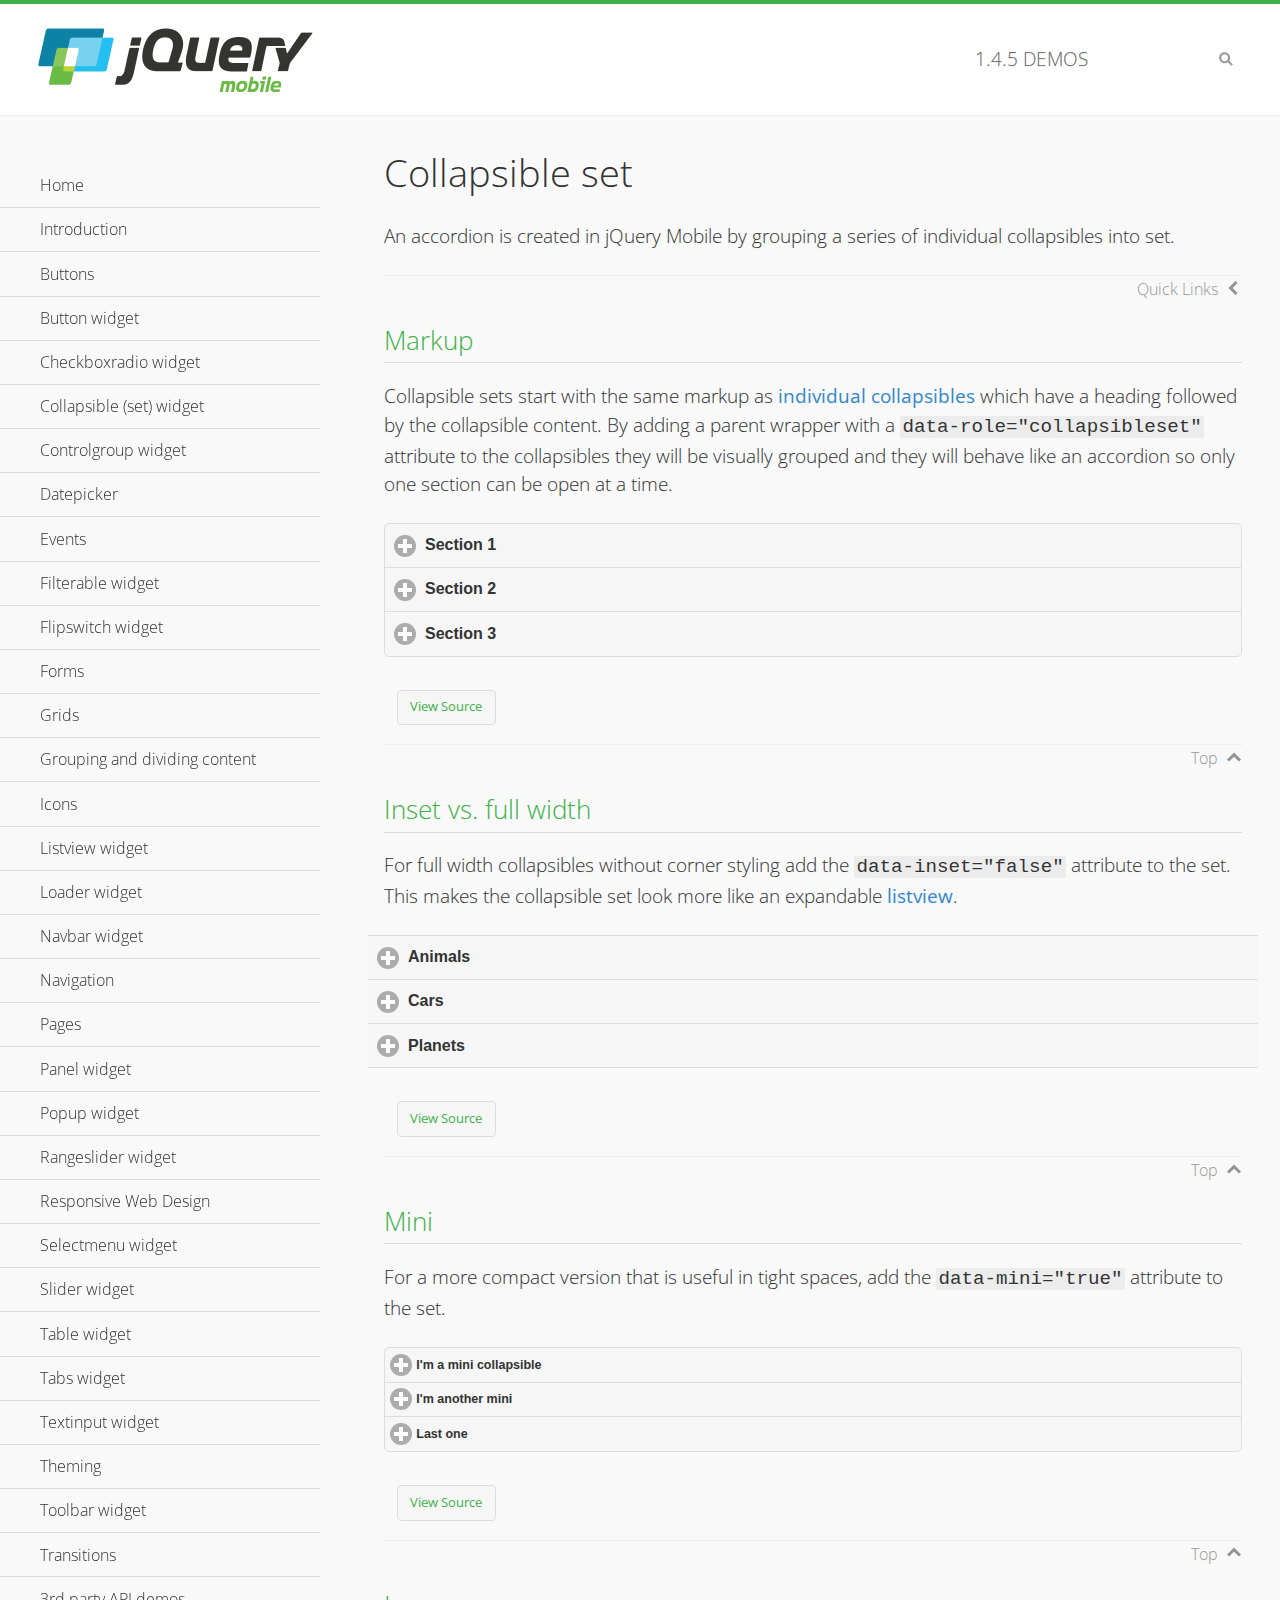
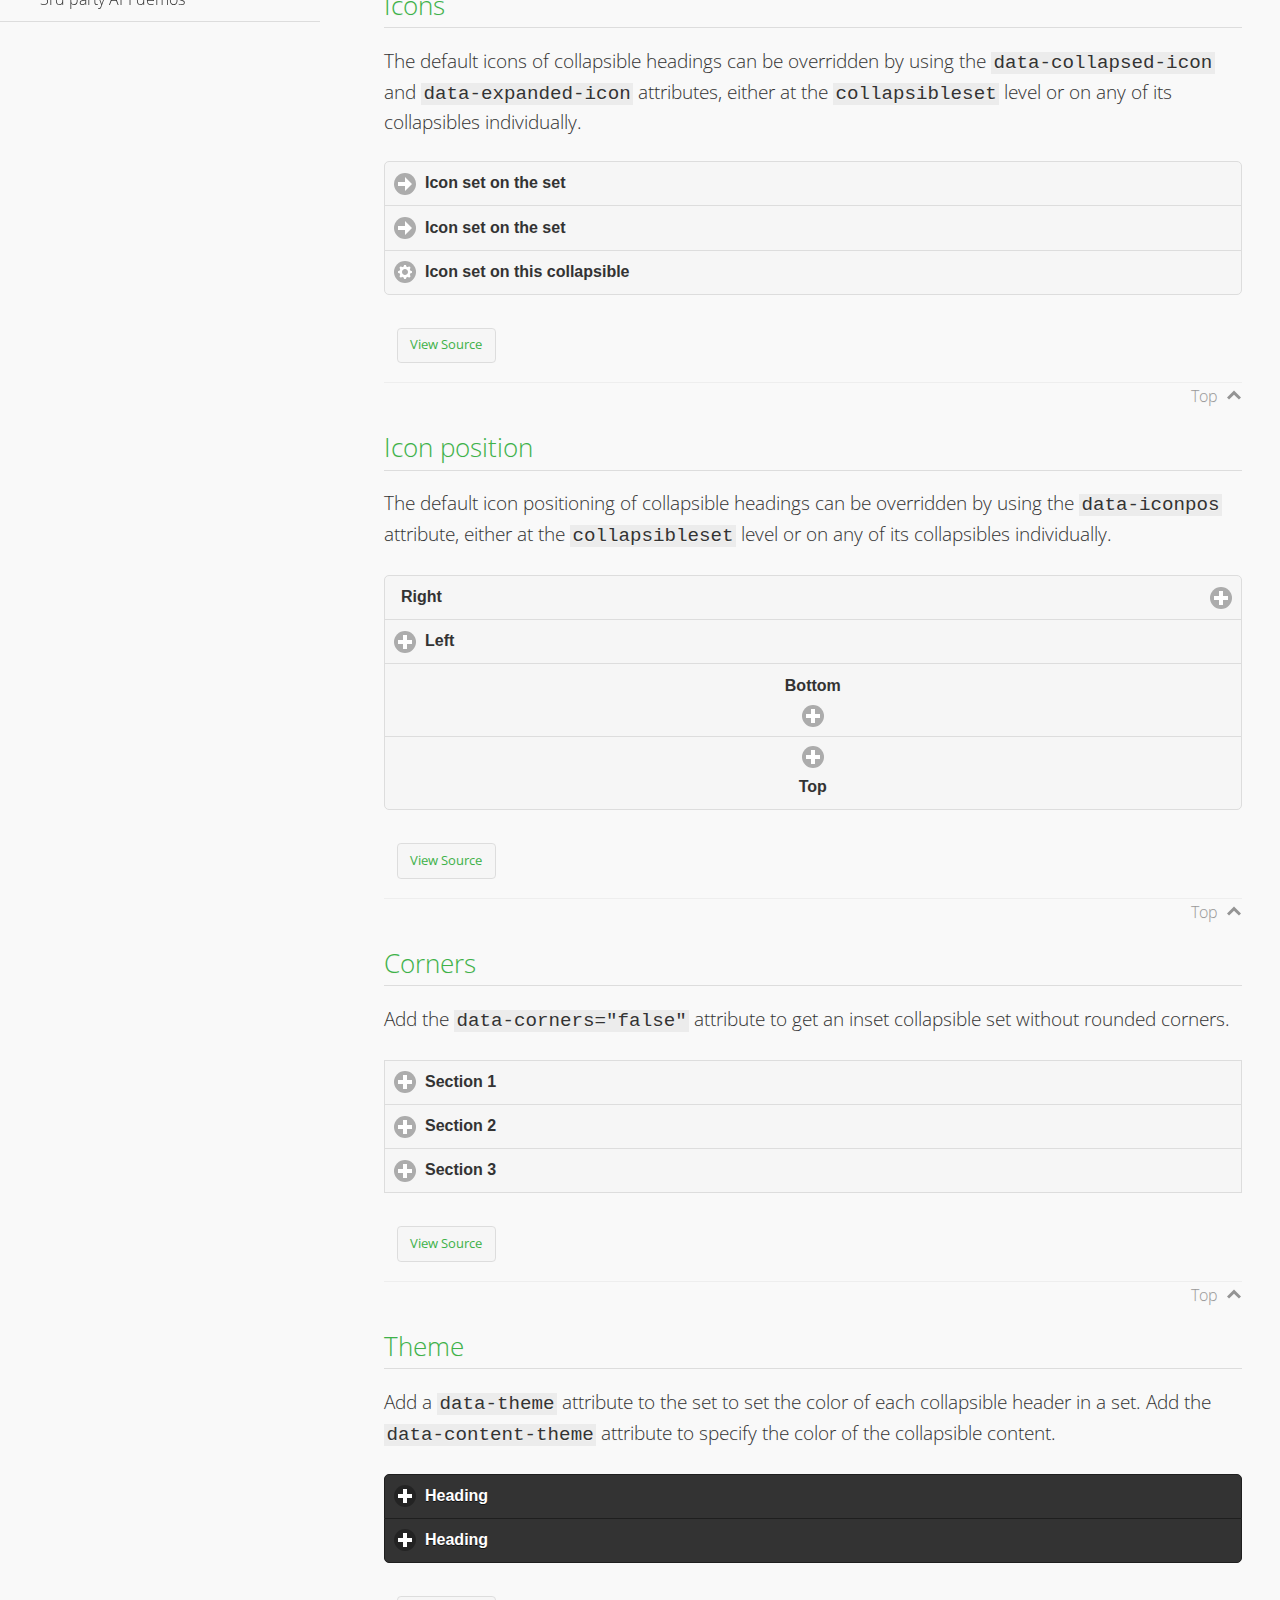
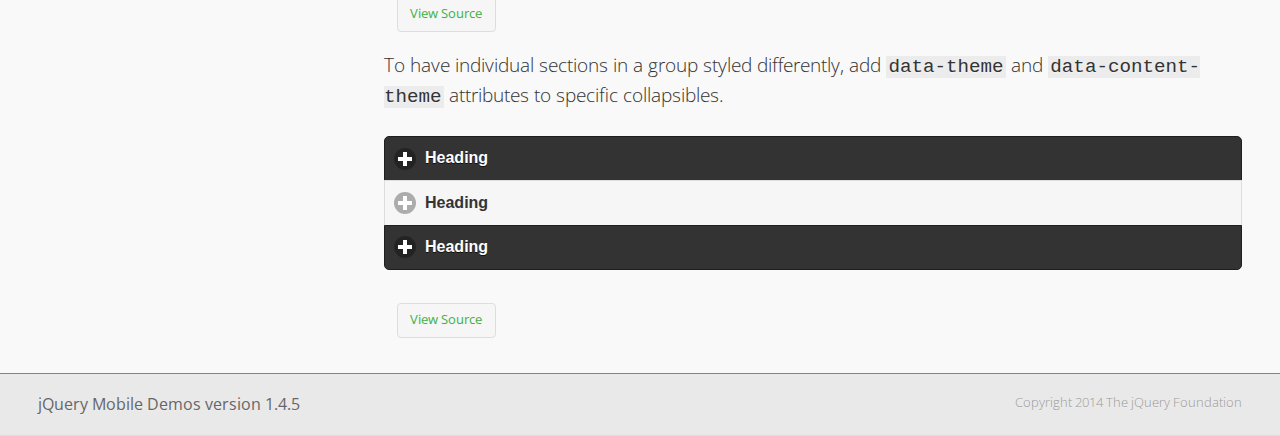
<file: www/js/jquery.mobile-1.4.5/demos/collapsibleset/index.html>
<!DOCTYPE html>
<html>
<head>
	<meta charset="utf-8">
	<meta name="viewport" content="width=device-width, initial-scale=1">
	<title>Collapsible set - jQuery Mobile Demos</title>
	<link rel="shortcut icon" href="../favicon.ico">
    <link rel="stylesheet" href="http://fonts.googleapis.com/css?family=Open+Sans:300,400,700">
	<link rel="stylesheet" href="../css/themes/default/jquery.mobile-1.4.5.min.css">
	<link rel="stylesheet" href="../_assets/css/jqm-demos.css">
	<script src="../js/jquery.js"></script>
	<script src="../_assets/js/index.js"></script>
	<script src="../js/jquery.mobile-1.4.5.min.js"></script>
</head>
<body>
<div data-role="page" class="jqm-demos" data-quicklinks="true">

	<div data-role="header" class="jqm-header">
		<h2><a href="../" title="jQuery Mobile Demos home"><img src="../_assets/img/jquery-logo.png" alt="jQuery Mobile"></a></h2>
		<p><span class="jqm-version"></span> Demos</p>
		<a href="#" class="jqm-navmenu-link ui-btn ui-btn-icon-notext ui-corner-all ui-icon-bars ui-nodisc-icon ui-alt-icon ui-btn-left">Menu</a>
		<a href="#" class="jqm-search-link ui-btn ui-btn-icon-notext ui-corner-all ui-icon-search ui-nodisc-icon ui-alt-icon ui-btn-right">Search</a>
	</div><!-- /header -->

	<div role="main" class="ui-content jqm-content">

		<h1>Collapsible set</h1>

		<p>An accordion is created in jQuery Mobile by grouping a series of individual collapsibles into set.</p>

		<h2>Markup</h2>

		<p>Collapsible sets start with the same markup as <a href="../collapsible/" data-ajax="false">individual collapsibles</a> which have a heading followed by the collapsible content. By adding a parent wrapper with a <code>data-role="collapsibleset"</code> attribute to the collapsibles they will be visually grouped and they will behave like an accordion so only one section can be open at a time.</p>

			<div data-demo-html="true">
				<div data-role="collapsibleset" data-theme="a" data-content-theme="a">
					<div data-role="collapsible">
						<h3>Section 1</h3>
					<p>I'm the collapsible content for section 1</p>
					</div>
					<div data-role="collapsible">
						<h3>Section 2</h3>
					<p>I'm the collapsible content for section 2</p>

					</div>
					<div data-role="collapsible">
						<h3>Section 3</h3>
					<p>I'm the collapsible content for section 3</p>
					</div>
				</div>
			</div><!--/demo-html -->

		<h2>Inset vs. full width</h2>

		<p>For full width collapsibles without corner styling add the <code>data-inset="false"</code> attribute to the set. This makes the collapsible set look more like an expandable <a href="../listview/">listview</a>.</p>

			<div data-demo-html="true">
				<div data-role="collapsibleset" data-inset="false">
					<div data-role="collapsible">
						<h3>Animals</h3>
						<ul data-role="listview" data-inset="false">
							<li>Cats</li>
							<li>Dogs</li>
							<li>Lizards</li>
							<li>Snakes</li>
						</ul>
					</div>
					<div data-role="collapsible">
						<h3>Cars</h3>
						<ul data-role="listview" data-inset="false">
							<li>Acura</li>
							<li>Audi</li>
							<li>BMW</li>
							<li>Cadillac</li>
						</ul>
					</div>
					<div data-role="collapsible">
						<h3>Planets</h3>
						<ul data-role="listview" data-inset="false">
							<li>Earth</li>
							<li>Jupiter</li>
							<li>Mars</li>
							<li>Mercury</li>
						</ul>
					</div>
				</div>
			</div><!--/demo-html -->

		<h2>Mini</h2>

		<p>For a more compact version that is useful in tight spaces, add the <code>data-mini="true"</code> attribute to the set. </p>

			<div data-demo-html="true">
				<div data-role="collapsibleset" data-theme="a" data-content-theme="a" data-mini="true">
					<div data-role="collapsible">
						<h3>I'm a mini collapsible</h3>
					<p>This is good for tight spaces.</p>
					</div>
					<div data-role="collapsible">
						<h3>I'm another mini</h3>
					<p>Here's some collapsible content.</p>

					</div>
					<div data-role="collapsible">
						<h3>Last one</h3>
					<p>Final bit of collapsible content.</p>
					</div>
				</div>
			</div><!--/demo-html -->

		<h2>Icons</h2>

		<p>The default icons of collapsible headings can be overridden by using the <code>data-collapsed-icon</code> and <code>data-expanded-icon</code> attributes, either at the <code>collapsibleset</code> level or on any of its collapsibles individually.</p>

			<div data-demo-html="true">
				<div data-role="collapsibleset" data-theme="a" data-content-theme="a" data-collapsed-icon="arrow-r" data-expanded-icon="arrow-d">
					<div data-role="collapsible">
						<h3>Icon set on the set</h3>
					<p>Specify the open and close icons on the set to apply it to all the collapsibles within.</p>
					</div>
					<div data-role="collapsible">
						<h3>Icon set on the set</h3>
					<p>This collapsible also gets the icon from the set.</p>
					</div>
					<div data-role="collapsible" data-collapsed-icon="gear" data-expanded-icon="delete">
						<h3>Icon set on this collapsible</h3>
					<p>The icons here are applied to this collapsible specifically, thus overriding the set icons.</p>
					</div>
				</div>
			</div><!--/demo-html -->

		<h2>Icon position</h2>

		<p>The default icon positioning of collapsible headings can be overridden by using the <code>data-iconpos</code> attribute, either at the <code>collapsibleset</code> level or on any of its collapsibles individually.</p>

			<div data-demo-html="true">
				<div data-role="collapsibleset" data-theme="a" data-content-theme="a" data-iconpos="right">
					<div data-role="collapsible">
						<h3>Right</h3>
					<p>Inherits icon positioning from <code>data-iconpos="right"</code> attribute on set.</p>
					</div>
					<div data-role="collapsible" data-iconpos="left">
						<h3>Left</h3>
					<p>Set via <code>data-iconpos="left"</code> attribute on the collapsible</p>
					</div>
					<div data-role="collapsible" data-iconpos="bottom">
						<h3>Bottom</h3>
					<p>Set via <code>data-iconpos="bottom"</code> attribute on the collapsible</p>
					</div>
					<div data-role="collapsible" data-iconpos="top">
						<h3>Top</h3>
					<p>Set via <code>data-iconpos="top"</code> attribute on the collapsible</p>
					</div>
				</div>
			</div><!--/demo-html -->

		<h2>Corners</h2>
		<p>Add the <code>data-corners="false"</code> attribute to get an inset collapsible set without rounded corners.</p>

			<div data-demo-html="true">
				<div data-role="collapsibleset" data-corners="false" data-theme="a" data-content-theme="a">
					<div data-role="collapsible">
						<h3>Section 1</h3>
					<p>Collapsible content</p>
					</div>
					<div data-role="collapsible">
						<h3>Section 2</h3>
					<p>Collapsible content</p>

					</div>
					<div data-role="collapsible">
						<h3>Section 3</h3>
					<p>Collapsible content</p>
					</div>
				</div>
			</div><!--/demo-html -->

		<h2>Theme</h2>

		<p>Add a <code>data-theme</code> attribute to the set to set the color of each collapsible header in a set. Add the <code>data-content-theme</code> attribute to specify the color of the collapsible content. </p>

			<div data-demo-html="true">
				<div data-role="collapsibleset" data-theme="b" data-content-theme="b">
					<div data-role="collapsible">
						<h3>Heading</h3>
						<p>Content</p>
					</div>
					<div data-role="collapsible">
						<h3>Heading</h3>
						<p>Content</p>
					</div>
				</div>
			</div><!--/demo-html -->

		<p>To have individual sections in a group styled differently, add <code>data-theme</code> and <code>data-content-theme</code> attributes to specific collapsibles.</p>

			<div data-demo-html="true">
				<div data-role="collapsibleset" data-theme="b" data-content-theme="b">
					<div data-role="collapsible">
						<h3>Heading</h3>
						<p>Content</p>
					</div>
					<div data-role="collapsible" data-theme="a" data-content-theme="a">
						<h3>Heading</h3>
						<p>Content</p>
					</div>
					<div data-role="collapsible">
						<h3>Heading</h3>
						<p>Content</p>
					</div>
				</div>
		</div><!--/demo-html -->

	</div><!-- /content -->
	    <div data-role="panel" class="jqm-navmenu-panel" data-position="left" data-display="overlay" data-theme="a">
	    	<ul class="jqm-list ui-alt-icon ui-nodisc-icon">
<li data-filtertext="demos homepage" data-icon="home"><a href=".././">Home</a></li>
<li data-filtertext="introduction overview getting started"><a href="../intro/" data-ajax="false">Introduction</a></li>
<li data-filtertext="buttons button markup buttonmarkup method anchor link button element"><a href="../button-markup/" data-ajax="false">Buttons</a></li>
<li data-filtertext="form button widget input button submit reset"><a href="../button/" data-ajax="false">Button widget</a></li>
<li data-role="collapsible" data-enhanced="true" data-collapsed-icon="carat-d" data-expanded-icon="carat-u" data-iconpos="right" data-inset="false" class="ui-collapsible ui-collapsible-themed-content ui-collapsible-collapsed">
	<h3 class="ui-collapsible-heading ui-collapsible-heading-collapsed">
		<a href="#" class="ui-collapsible-heading-toggle ui-btn ui-btn-icon-right ui-btn-inherit ui-icon-carat-d">
		    Checkboxradio widget<span class="ui-collapsible-heading-status"> click to expand contents</span>
		</a>
	</h3>
	<div class="ui-collapsible-content ui-body-inherit ui-collapsible-content-collapsed" aria-hidden="true">
		<ul>
			<li data-filtertext="form checkboxradio widget checkbox input checkboxes controlgroups"><a href="../checkboxradio-checkbox/" data-ajax="false">Checkboxes</a></li>
			<li data-filtertext="form checkboxradio widget radio input radio buttons controlgroups"><a href="../checkboxradio-radio/" data-ajax="false">Radio buttons</a></li>
		</ul>
	</div>
</li>
<li data-role="collapsible" data-enhanced="true" data-collapsed-icon="carat-d" data-expanded-icon="carat-u" data-iconpos="right" data-inset="false" class="ui-collapsible ui-collapsible-themed-content ui-collapsible-collapsed">
	<h3 class="ui-collapsible-heading ui-collapsible-heading-collapsed">
		<a href="#" class="ui-collapsible-heading-toggle ui-btn ui-btn-icon-right ui-btn-inherit ui-icon-carat-d">
			Collapsible (set) widget<span class="ui-collapsible-heading-status"> click to expand contents</span>
		</a>
	</h3>
	<div class="ui-collapsible-content ui-body-inherit ui-collapsible-content-collapsed" aria-hidden="true">
		<ul>
			<li data-filtertext="collapsibles content formatting"><a href="../collapsible/" data-ajax="false">Collapsible</a></li>
			<li data-filtertext="dynamic collapsible set accordion append expand"><a href="../collapsible-dynamic/" data-ajax="false">Dynamic collapsibles</a></li>
			<li data-filtertext="accordions collapsible set widget content formatting grouped collapsibles"><a href="../collapsibleset/" data-ajax="false">Collapsible set</a></li>
		</ul>
	</div>
</li>
<li data-role="collapsible" data-enhanced="true" data-collapsed-icon="carat-d" data-expanded-icon="carat-u" data-iconpos="right" data-inset="false" class="ui-collapsible ui-collapsible-themed-content ui-collapsible-collapsed">
	<h3 class="ui-collapsible-heading ui-collapsible-heading-collapsed">
		<a href="#" class="ui-collapsible-heading-toggle ui-btn ui-btn-icon-right ui-btn-inherit ui-icon-carat-d">
			Controlgroup widget<span class="ui-collapsible-heading-status"> click to expand contents</span>
		</a>
	</h3>
	<div class="ui-collapsible-content ui-body-inherit ui-collapsible-content-collapsed" aria-hidden="true">
		<ul>
			<li data-filtertext="controlgroups selectmenu checkboxradio input grouped buttons horizontal vertical"><a href="../controlgroup/" data-ajax="false">Controlgroup</a></li>
			<li data-filtertext="dynamic controlgroup dynamically add buttons"><a href="../controlgroup-dynamic/" data-ajax="false">Dynamic controlgroups</a></li>
		</ul>
	</div>
</li>
<li data-filtertext="form datepicker widget date input"><a href="../datepicker/" data-ajax="false">Datepicker</a></li>
<li data-role="collapsible" data-enhanced="true" data-collapsed-icon="carat-d" data-expanded-icon="carat-u" data-iconpos="right" data-inset="false" class="ui-collapsible ui-collapsible-themed-content ui-collapsible-collapsed">
	<h3 class="ui-collapsible-heading ui-collapsible-heading-collapsed">
		<a href="#" class="ui-collapsible-heading-toggle ui-btn ui-btn-icon-right ui-btn-inherit ui-icon-carat-d">
			Events<span class="ui-collapsible-heading-status"> click to expand contents</span>
		</a>
	</h3>
	<div class="ui-collapsible-content ui-body-inherit ui-collapsible-content-collapsed" aria-hidden="true">
		<ul>
			<li data-filtertext="swipe to delete list items listviews swipe events"><a href="../swipe-list/" data-ajax="false">Swipe list items</a></li>
			<li data-filtertext="swipe to navigate swipe page navigation swipe events"><a href="../swipe-page/" data-ajax="false">Swipe page navigation</a></li>
		</ul>
	</div>
</li>
<li data-filtertext="filterable filter elements sorting searching listview table"><a href="../filterable/" data-ajax="false">Filterable widget</a></li>
<li data-filtertext="form flipswitch widget flip toggle switch binary select checkbox input"><a href="../flipswitch/" data-ajax="false">Flipswitch widget</a></li>
<li data-role="collapsible" data-enhanced="true" data-collapsed-icon="carat-d" data-expanded-icon="carat-u" data-iconpos="right" data-inset="false" class="ui-collapsible ui-collapsible-themed-content ui-collapsible-collapsed">
	<h3 class="ui-collapsible-heading ui-collapsible-heading-collapsed">
		<a href="#" class="ui-collapsible-heading-toggle ui-btn ui-btn-icon-right ui-btn-inherit ui-icon-carat-d">
			Forms<span class="ui-collapsible-heading-status"> click to expand contents</span>
		</a>
	</h3>
	<div class="ui-collapsible-content ui-body-inherit ui-collapsible-content-collapsed" aria-hidden="true">
		<ul>
			<li data-filtertext="forms text checkbox radio range button submit reset inputs selects textarea slider flipswitch label form elements"><a href="../forms/" data-ajax="false">Forms</a></li>
			<li data-filtertext="form hide labels hidden accessible ui-hidden-accessible forms"><a href="../forms-label-hidden-accessible/" data-ajax="false">Hide labels</a></li>
			<li data-filtertext="form field containers fieldcontain ui-field-contain forms"><a href="../forms-field-contain/" data-ajax="false">Field containers</a></li>
			<li data-filtertext="forms disabled form elements"><a href="../forms-disabled/" data-ajax="false">Forms disabled</a></li>
			<li data-filtertext="forms gallery examples overview forms text checkbox radio range button submit reset inputs selects textarea slider flipswitch label form elements"><a href="../forms-gallery/" data-ajax="false">Forms gallery</a></li>
		</ul>
	</div>
</li>
<li data-role="collapsible" data-enhanced="true" data-collapsed-icon="carat-d" data-expanded-icon="carat-u" data-iconpos="right" data-inset="false" class="ui-collapsible ui-collapsible-themed-content ui-collapsible-collapsed">
	<h3 class="ui-collapsible-heading ui-collapsible-heading-collapsed">
		<a href="#" class="ui-collapsible-heading-toggle ui-btn ui-btn-icon-right ui-btn-inherit ui-icon-carat-d">
			Grids<span class="ui-collapsible-heading-status"> click to expand contents</span>
		</a>
	</h3>
	<div class="ui-collapsible-content ui-body-inherit ui-collapsible-content-collapsed" aria-hidden="true">
		<ul>
			<li data-filtertext="grids columns blocks content formatting rwd responsive css framework"><a href="../grids/" data-ajax="false">Grids</a></li>
			<li data-filtertext="buttons in grids css framework"><a href="../grids-buttons/" data-ajax="false">Buttons in grids</a></li>
			<li data-filtertext="custom responsive grids rwd css framework"><a href="../grids-custom-responsive/" data-ajax="false">Custom responsive grids</a></li>
		</ul>
	</div>
</li>
<li data-filtertext="blocks content formatting sections heading"><a href="../body-bar-classes/" data-ajax="false">Grouping and dividing content</a></li>
<li data-role="collapsible" data-enhanced="true" data-collapsed-icon="carat-d" data-expanded-icon="carat-u" data-iconpos="right" data-inset="false" class="ui-collapsible ui-collapsible-themed-content ui-collapsible-collapsed">
	<h3 class="ui-collapsible-heading ui-collapsible-heading-collapsed">
		<a href="#" class="ui-collapsible-heading-toggle ui-btn ui-btn-icon-right ui-btn-inherit ui-icon-carat-d">
			Icons<span class="ui-collapsible-heading-status"> click to expand contents</span>
		</a>
	</h3>
	<div class="ui-collapsible-content ui-body-inherit ui-collapsible-content-collapsed" aria-hidden="true">
		<ul>
			<li data-filtertext="button icons svg disc alt custom icon position"><a href="../icons/" data-ajax="false">Icons</a></li>
			<li data-filtertext=""><a href="../icons-grunticon/" data-ajax="false">Grunticon loader</a></li>
		</ul>
	</div>
</li>
<li data-role="collapsible" data-enhanced="true" data-collapsed-icon="carat-d" data-expanded-icon="carat-u" data-iconpos="right" data-inset="false" class="ui-collapsible ui-collapsible-themed-content ui-collapsible-collapsed">
	<h3 class="ui-collapsible-heading ui-collapsible-heading-collapsed">
		<a href="#" class="ui-collapsible-heading-toggle ui-btn ui-btn-icon-right ui-btn-inherit ui-icon-carat-d">
			Listview widget<span class="ui-collapsible-heading-status"> click to expand contents</span>
		</a>
	</h3>
	<div class="ui-collapsible-content ui-body-inherit ui-collapsible-content-collapsed" aria-hidden="true">
		<ul>
			<li data-filtertext="listview widget thumbnails icons nested split button collapsible ul ol"><a href="../listview/" data-ajax="false">Listview</a></li>
			<li data-filtertext="autocomplete filterable reveal listview filtertextbeforefilter placeholder"><a href="../listview-autocomplete/" data-ajax="false">Listview autocomplete</a></li>
			<li data-filtertext="autocomplete filterable reveal listview remote data filtertextbeforefilter placeholder"><a href="../listview-autocomplete-remote/" data-ajax="false">Listview autocomplete remote data</a></li>
			<li data-filtertext="autodividers anchor jump scroll linkbars listview lists ul ol"><a href="../listview-autodividers-linkbar/" data-ajax="false">Listview autodividers linkbar</a></li>
			<li data-filtertext="listview autodividers selector autodividersselector lists ul ol"><a href="../listview-autodividers-selector/" data-ajax="false">Listview autodividers selector</a></li>
			<li data-filtertext="listview nested list items"><a href="../listview-nested-lists/" data-ajax="false">Nested Listviews</a></li>
			<li data-filtertext="listview collapsible list items flat"><a href="../listview-collapsible-item-flat/" data-ajax="false">Listview collapsible list items (flat)</a></li>
			<li data-filtertext="listview collapsible list indented"><a href="../listview-collapsible-item-indented/" data-ajax="false">Listview collapsible list items (indented)</a></li>
			<li data-filtertext="grid listview responsive grids responsive listviews lists ul"><a href="../listview-grid/" data-ajax="false">Listview responsive grid</a></li>
		</ul>
	</div>
</li>
<li data-filtertext="loader widget page loading navigation overlay spinner"><a href="../loader/" data-ajax="false">Loader widget</a></li>
<li data-filtertext="navbar widget navmenu toolbars header footer"><a href="../navbar/" data-ajax="false">Navbar widget</a></li>
<li data-role="collapsible" data-enhanced="true" data-collapsed-icon="carat-d" data-expanded-icon="carat-u" data-iconpos="right" data-inset="false" class="ui-collapsible ui-collapsible-themed-content ui-collapsible-collapsed">
	<h3 class="ui-collapsible-heading ui-collapsible-heading-collapsed">
		<a href="#" class="ui-collapsible-heading-toggle ui-btn ui-btn-icon-right ui-btn-inherit ui-icon-carat-d">
			Navigation<span class="ui-collapsible-heading-status"> click to expand contents</span>
		</a>
	</h3>
	<div class="ui-collapsible-content ui-body-inherit ui-collapsible-content-collapsed" aria-hidden="true">
		<ul>
			<li data-filtertext="ajax navigation navigate widget history event method"><a href="../navigation/" data-ajax="false">Navigation</a></li>
			<li data-filtertext="linking pages page links navigation ajax prefetch cache"><a href="../navigation-linking-pages/" data-ajax="false">Linking pages</a></li>
			<!-- <li data-filtertext="php redirect server redirection server-side navigation"><a href="../navigation-php-redirect/" data-ajax="false">PHP redirect demo</a></li>-->
			<li data-filtertext="navigation redirection hash query"><a href="../navigation-hash-processing/" data-ajax="false">Hash processing demo</a></li>
			<li data-filtertext="navigation redirection hash query"><a href="../page-events/" data-ajax="false">Page Navigation Events</a></li>
		</ul>
	</div>
</li>
<li data-role="collapsible" data-enhanced="true" data-collapsed-icon="carat-d" data-expanded-icon="carat-u" data-iconpos="right" data-inset="false" class="ui-collapsible ui-collapsible-themed-content ui-collapsible-collapsed">
	<h3 class="ui-collapsible-heading ui-collapsible-heading-collapsed">
		<a href="#" class="ui-collapsible-heading-toggle ui-btn ui-btn-icon-right ui-btn-inherit ui-icon-carat-d">
			Pages<span class="ui-collapsible-heading-status"> click to expand contents</span>
		</a>
	</h3>
	<div class="ui-collapsible-content ui-body-inherit ui-collapsible-content-collapsed" aria-hidden="true">
		<ul>
			<li data-filtertext="pages page widget ajax navigation"><a href="../pages/" data-ajax="false">Pages</a></li>
			<li data-filtertext="single page"><a href="../pages-single-page/" data-ajax="false">Single page</a></li>
			<li data-filtertext="multipage multi-page page"><a href="../pages-multi-page/" data-ajax="false">Multi-page template</a></li>
			<li data-filtertext="dialog page widget modal popup"><a href="../pages-dialog/" data-ajax="false">Dialog page</a></li>
		</ul>
	</div>
</li>
<li data-role="collapsible" data-enhanced="true" data-collapsed-icon="carat-d" data-expanded-icon="carat-u" data-iconpos="right" data-inset="false" class="ui-collapsible ui-collapsible-themed-content ui-collapsible-collapsed">
	<h3 class="ui-collapsible-heading ui-collapsible-heading-collapsed">
		<a href="#" class="ui-collapsible-heading-toggle ui-btn ui-btn-icon-right ui-btn-inherit ui-icon-carat-d">
			Panel widget<span class="ui-collapsible-heading-status"> click to expand contents</span>
		</a>
	</h3>
	<div class="ui-collapsible-content ui-body-inherit ui-collapsible-content-collapsed" aria-hidden="true">
		<ul>
			<li data-filtertext="panel widget sliding panels reveal push overlay responsive"><a href="../panel/" data-ajax="false">Panel</a></li>
			<li data-filtertext=""><a href="../panel-external/" data-ajax="false">External panels</a></li>
			<li data-filtertext="panel "><a href="../panel-fixed/" data-ajax="false">Fixed panels</a></li>
			<li data-filtertext="panel slide panels sliding panels shadow rwd responsive breakpoint"><a href="../panel-responsive/" data-ajax="false">Panels responsive</a></li>
			<li data-filtertext="panel custom style custom panel width reveal shadow listview panel styling page background wrapper"><a href="../panel-styling/" data-ajax="false">Custom panel style</a></li>
			<li data-filtertext="panel open on swipe"><a href="../panel-swipe-open/" data-ajax="false">Panel open on swipe</a></li>
			<li data-filtertext="panels outside page internal external toolbars"><a href="../panel-external-internal/" data-ajax="false">Panel external and internal</a></li>
		</ul>
	</div>
</li>
<li data-role="collapsible" data-enhanced="true" data-collapsed-icon="carat-d" data-expanded-icon="carat-u" data-iconpos="right" data-inset="false" class="ui-collapsible ui-collapsible-themed-content ui-collapsible-collapsed">
	<h3 class="ui-collapsible-heading ui-collapsible-heading-collapsed">
		<a href="#" class="ui-collapsible-heading-toggle ui-btn ui-btn-icon-right ui-btn-inherit ui-icon-carat-d">
			Popup widget<span class="ui-collapsible-heading-status"> click to expand contents</span>
		</a>
	</h3>
	<div class="ui-collapsible-content ui-body-inherit ui-collapsible-content-collapsed" aria-hidden="true">
		<ul>
			<li data-filtertext="popup widget popups dialog modal transition tooltip lightbox form overlay screen flip pop fade transition"><a href="../popup/" data-ajax="false">Popup</a></li>
			<li data-filtertext="popup alignment position"><a href="../popup-alignment/" data-ajax="false">Popup alignment</a></li>
			<li data-filtertext="popup arrow size popups popover"><a href="../popup-arrow-size/" data-ajax="false">Popup arrow size</a></li>
			<li data-filtertext="dynamic popups popup images lightbox"><a href="../popup-dynamic/" data-ajax="false">Dynamic popups</a></li>
			<li data-filtertext="popups with iframes scaling"><a href="../popup-iframe/" data-ajax="false">Popups with iframes</a></li>
			<li data-filtertext="popup image scaling"><a href="../popup-image-scaling/" data-ajax="false">Popup image scaling</a></li>
			<li data-filtertext="external popup outside multi-page"><a href="../popup-outside-multipage/" data-ajax="false">Popup outside multi-page</a></li>
		</ul>
	</div>
</li>
<li data-filtertext="form rangeslider widget dual sliders dual handle sliders range input"><a href="../rangeslider/" data-ajax="false">Rangeslider widget</a></li>
<li data-filtertext="responsive web design rwd adaptive progressive enhancement PE accessible mobile breakpoints media query media queries"><a href="../rwd/" data-ajax="false">Responsive Web Design</a></li>
<li data-role="collapsible" data-enhanced="true" data-collapsed-icon="carat-d" data-expanded-icon="carat-u" data-iconpos="right" data-inset="false" class="ui-collapsible ui-collapsible-themed-content ui-collapsible-collapsed">
	<h3 class="ui-collapsible-heading ui-collapsible-heading-collapsed">
		<a href="#" class="ui-collapsible-heading-toggle ui-btn ui-btn-icon-right ui-btn-inherit ui-icon-carat-d">
			Selectmenu widget<span class="ui-collapsible-heading-status"> click to expand contents</span>
		</a>
	</h3>
	<div class="ui-collapsible-content ui-body-inherit ui-collapsible-content-collapsed" aria-hidden="true">
		<ul>
			<li data-filtertext="form selectmenu widget select input custom select menu selects"><a href="../selectmenu/" data-ajax="false">Selectmenu</a></li>
			<li data-filtertext="form custom select menu selectmenu widget custom menu option optgroup multiple selects"><a href="../selectmenu-custom/" data-ajax="false">Custom select menu</a></li>
			<li data-filtertext="filterable select filter popup dialog"><a href="../selectmenu-custom-filter/" data-ajax="false">Custom select menu with filter</a></li>
		</ul>
	</div>
</li>
<li data-role="collapsible" data-enhanced="true" data-collapsed-icon="carat-d" data-expanded-icon="carat-u" data-iconpos="right" data-inset="false" class="ui-collapsible ui-collapsible-themed-content ui-collapsible-collapsed">
	<h3 class="ui-collapsible-heading ui-collapsible-heading-collapsed">
		<a href="#" class="ui-collapsible-heading-toggle ui-btn ui-btn-icon-right ui-btn-inherit ui-icon-carat-d">
			Slider widget<span class="ui-collapsible-heading-status"> click to expand contents</span>
		</a>
	</h3>
	<div class="ui-collapsible-content ui-body-inherit ui-collapsible-content-collapsed" aria-hidden="true">
		<ul>
			<li data-filtertext="form slider widget range input single sliders"><a href="../slider/" data-ajax="false">Slider</a></li>
			<li data-filtertext="form slider widget flipswitch slider binary select flip toggle switch"><a href="../slider-flipswitch/" data-ajax="false">Slider flip toggle switch</a></li>
			<li data-filtertext="form slider tooltip handle value input range sliders"><a href="../slider-tooltip/" data-ajax="false">Slider tooltip</a></li>
		</ul>
	</div>
</li>
<li data-role="collapsible" data-enhanced="true" data-collapsed-icon="carat-d" data-expanded-icon="carat-u" data-iconpos="right" data-inset="false" class="ui-collapsible ui-collapsible-themed-content ui-collapsible-collapsed">
	<h3 class="ui-collapsible-heading ui-collapsible-heading-collapsed">
		<a href="#" class="ui-collapsible-heading-toggle ui-btn ui-btn-icon-right ui-btn-inherit ui-icon-carat-d">
			Table widget<span class="ui-collapsible-heading-status"> click to expand contents</span>
		</a>
	</h3>
	<div class="ui-collapsible-content ui-body-inherit ui-collapsible-content-collapsed" aria-hidden="true">
		<ul>
			<li data-filtertext="table widget reflow column toggle th td responsive tables rwd hide show tabular"><a href="../table-column-toggle/" data-ajax="false">Table Column Toggle</a></li>
			<li data-filtertext="table column toggle phone comparison demo"><a href="../table-column-toggle-example/" data-ajax="false">Table Column Toggle demo</a></li>
			<li data-filtertext="responsive tables table column toggle heading groups rwd breakpoint"><a href="../table-column-toggle-heading-groups/" data-ajax="false">Table Column Toggle heading groups</a></li>
			<li data-filtertext="responsive tables table column toggle hide rwd breakpoint customization options"><a href="../table-column-toggle-options/" data-ajax="false">Table Column Toggle options</a></li>
			<li data-filtertext="table reflow th td responsive rwd columns tabular"><a href="../table-reflow/" data-ajax="false">Table Reflow</a></li>
			<li data-filtertext="responsive tables table reflow heading groups rwd breakpoint"><a href="../table-reflow-heading-groups/" data-ajax="false">Table Reflow heading groups</a></li>
			<li data-filtertext="responsive tables table reflow stripes strokes table style"><a href="../table-reflow-stripes-strokes/" data-ajax="false">Table Reflow stripes and strokes</a></li>
			<li data-filtertext="responsive tables table reflow stack custom styles"><a href="../table-reflow-styling/" data-ajax="false">Table Reflow custom styles</a></li>
		</ul>
	</div>
</li>
<li data-filtertext="ui tabs widget"><a href="../tabs/" data-ajax="false">Tabs widget</a></li>
<li data-filtertext="form textinput widget text input textarea number date time tel email file color password"><a href="../textinput/" data-ajax="false">Textinput widget</a></li>
<li data-role="collapsible" data-enhanced="true" data-collapsed-icon="carat-d" data-expanded-icon="carat-u" data-iconpos="right" data-inset="false" class="ui-collapsible ui-collapsible-themed-content ui-collapsible-collapsed">
	<h3 class="ui-collapsible-heading ui-collapsible-heading-collapsed">
		<a href="#" class="ui-collapsible-heading-toggle ui-btn ui-btn-icon-right ui-btn-inherit ui-icon-carat-d">
			Theming<span class="ui-collapsible-heading-status"> click to expand contents</span>
		</a>
	</h3>
	<div class="ui-collapsible-content ui-body-inherit ui-collapsible-content-collapsed" aria-hidden="true">
		<ul>
			<li data-filtertext="default theme swatches theming style css"><a href="../theme-default/" data-ajax="false">Default theme</a></li>
			<li data-filtertext="classic theme old theme swatches theming style css"><a href="../theme-classic/" data-ajax="false">Classic theme</a></li>
		</ul>
	</div>
</li>
<li data-role="collapsible" data-enhanced="true" data-collapsed-icon="carat-d" data-expanded-icon="carat-u" data-iconpos="right" data-inset="false" class="ui-collapsible ui-collapsible-themed-content ui-collapsible-collapsed">
	<h3 class="ui-collapsible-heading ui-collapsible-heading-collapsed">
		<a href="#" class="ui-collapsible-heading-toggle ui-btn ui-btn-icon-right ui-btn-inherit ui-icon-carat-d">
			Toolbar widget<span class="ui-collapsible-heading-status"> click to expand contents</span>
		</a>
	</h3>
	<div class="ui-collapsible-content ui-body-inherit ui-collapsible-content-collapsed" aria-hidden="true">
		<ul>
			<li data-filtertext="toolbar widget header footer toolbars fixed fullscreen external sections"><a href="../toolbar/" data-ajax="false">Toolbar</a></li>
			<li data-filtertext="dynamic toolbars dynamically add toolbar header footer"><a href="../toolbar-dynamic/" data-ajax="false">Dynamic toolbars</a></li>
			<li data-filtertext="external toolbars header footer"><a href="../toolbar-external/" data-ajax="false">External toolbars</a></li>
			<li data-filtertext="fixed toolbars header footer"><a href="../toolbar-fixed/" data-ajax="false">Fixed toolbars</a></li>
			<li data-filtertext="fixed fullscreen toolbars header footer"><a href="../toolbar-fixed-fullscreen/" data-ajax="false">Fullscreen toolbars</a></li>
			<li data-filtertext="external fixed toolbars header footer"><a href="../toolbar-fixed-external/" data-ajax="false">Fixed external toolbars</a></li>
			<li data-filtertext="external persistent toolbars header footer navbar navmenu"><a href="../toolbar-fixed-persistent/" data-ajax="false">Persistent toolbars</a></li>
			<li data-filtertext="external ajax optimized toolbars persistent toolbars header footer navbar"><a href="../toolbar-fixed-persistent-optimized/" data-ajax="false">Ajax optimized toolbars</a></li>
			<li data-filtertext="form in toolbars header footer"><a href="../toolbar-fixed-forms/" data-ajax="false">Form in toolbar</a></li>
		</ul>
	</div>
</li>
<li data-filtertext="page transitions animated pages popup navigation flip slide fade pop"><a href="../transitions/" data-ajax="false">Transitions</a></li>
<li data-role="collapsible" data-enhanced="true" data-collapsed-icon="carat-d" data-expanded-icon="carat-u" data-iconpos="right" data-inset="false" class="ui-collapsible ui-collapsible-themed-content ui-collapsible-collapsed">
	<h3 class="ui-collapsible-heading ui-collapsible-heading-collapsed">
		<a href="#" class="ui-collapsible-heading-toggle ui-btn ui-btn-icon-right ui-btn-inherit ui-icon-carat-d">
			3rd party API demos<span class="ui-collapsible-heading-status"> click to expand contents</span>
		</a>
	</h3>
	<div class="ui-collapsible-content ui-body-inherit ui-collapsible-content-collapsed" aria-hidden="true">
		<ul>
			<li data-filtertext="backbone requirejs navigation router"><a href="../backbone-requirejs/" data-ajax="false">Backbone RequireJS</a></li>
			<li data-filtertext="google maps geolocation demo"><a href="../map-geolocation/" data-ajax="false">Google Maps geolocation</a></li>
			<li data-filtertext="google maps hybrid"><a href="../map-list-toggle/" data-ajax="false">Google Maps list toggle</a></li>
		</ul>
	</div>
</li>



		     </ul>
		</div><!-- /panel -->


	<div data-role="footer" data-position="fixed" data-tap-toggle="false" class="jqm-footer">
		<p>jQuery Mobile Demos version <span class="jqm-version"></span></p>
		<p>Copyright 2014 The jQuery Foundation</p>
	</div><!-- /footer -->
	<!-- TODO: This should become an external panel so we can add input to markup (unique ID) -->
    <div data-role="panel" class="jqm-search-panel" data-position="right" data-display="overlay" data-theme="a">
		<div class="jqm-search">
			<ul class="jqm-list" data-filter-placeholder="Search demos..." data-filter-reveal="true">
<li data-filtertext="demos homepage" data-icon="home"><a href=".././">Home</a></li>
<li data-filtertext="introduction overview getting started"><a href="../intro/" data-ajax="false">Introduction</a></li>
<li data-filtertext="buttons button markup buttonmarkup method anchor link button element"><a href="../button-markup/" data-ajax="false">Buttons</a></li>
<li data-filtertext="form button widget input button submit reset"><a href="../button/" data-ajax="false">Button widget</a></li>
<li data-role="collapsible" data-enhanced="true" data-collapsed-icon="carat-d" data-expanded-icon="carat-u" data-iconpos="right" data-inset="false" class="ui-collapsible ui-collapsible-themed-content ui-collapsible-collapsed">
	<h3 class="ui-collapsible-heading ui-collapsible-heading-collapsed">
		<a href="#" class="ui-collapsible-heading-toggle ui-btn ui-btn-icon-right ui-btn-inherit ui-icon-carat-d">
		    Checkboxradio widget<span class="ui-collapsible-heading-status"> click to expand contents</span>
		</a>
	</h3>
	<div class="ui-collapsible-content ui-body-inherit ui-collapsible-content-collapsed" aria-hidden="true">
		<ul>
			<li data-filtertext="form checkboxradio widget checkbox input checkboxes controlgroups"><a href="../checkboxradio-checkbox/" data-ajax="false">Checkboxes</a></li>
			<li data-filtertext="form checkboxradio widget radio input radio buttons controlgroups"><a href="../checkboxradio-radio/" data-ajax="false">Radio buttons</a></li>
		</ul>
	</div>
</li>
<li data-role="collapsible" data-enhanced="true" data-collapsed-icon="carat-d" data-expanded-icon="carat-u" data-iconpos="right" data-inset="false" class="ui-collapsible ui-collapsible-themed-content ui-collapsible-collapsed">
	<h3 class="ui-collapsible-heading ui-collapsible-heading-collapsed">
		<a href="#" class="ui-collapsible-heading-toggle ui-btn ui-btn-icon-right ui-btn-inherit ui-icon-carat-d">
			Collapsible (set) widget<span class="ui-collapsible-heading-status"> click to expand contents</span>
		</a>
	</h3>
	<div class="ui-collapsible-content ui-body-inherit ui-collapsible-content-collapsed" aria-hidden="true">
		<ul>
			<li data-filtertext="collapsibles content formatting"><a href="../collapsible/" data-ajax="false">Collapsible</a></li>
			<li data-filtertext="dynamic collapsible set accordion append expand"><a href="../collapsible-dynamic/" data-ajax="false">Dynamic collapsibles</a></li>
			<li data-filtertext="accordions collapsible set widget content formatting grouped collapsibles"><a href="../collapsibleset/" data-ajax="false">Collapsible set</a></li>
		</ul>
	</div>
</li>
<li data-role="collapsible" data-enhanced="true" data-collapsed-icon="carat-d" data-expanded-icon="carat-u" data-iconpos="right" data-inset="false" class="ui-collapsible ui-collapsible-themed-content ui-collapsible-collapsed">
	<h3 class="ui-collapsible-heading ui-collapsible-heading-collapsed">
		<a href="#" class="ui-collapsible-heading-toggle ui-btn ui-btn-icon-right ui-btn-inherit ui-icon-carat-d">
			Controlgroup widget<span class="ui-collapsible-heading-status"> click to expand contents</span>
		</a>
	</h3>
	<div class="ui-collapsible-content ui-body-inherit ui-collapsible-content-collapsed" aria-hidden="true">
		<ul>
			<li data-filtertext="controlgroups selectmenu checkboxradio input grouped buttons horizontal vertical"><a href="../controlgroup/" data-ajax="false">Controlgroup</a></li>
			<li data-filtertext="dynamic controlgroup dynamically add buttons"><a href="../controlgroup-dynamic/" data-ajax="false">Dynamic controlgroups</a></li>
		</ul>
	</div>
</li>
<li data-filtertext="form datepicker widget date input"><a href="../datepicker/" data-ajax="false">Datepicker</a></li>
<li data-role="collapsible" data-enhanced="true" data-collapsed-icon="carat-d" data-expanded-icon="carat-u" data-iconpos="right" data-inset="false" class="ui-collapsible ui-collapsible-themed-content ui-collapsible-collapsed">
	<h3 class="ui-collapsible-heading ui-collapsible-heading-collapsed">
		<a href="#" class="ui-collapsible-heading-toggle ui-btn ui-btn-icon-right ui-btn-inherit ui-icon-carat-d">
			Events<span class="ui-collapsible-heading-status"> click to expand contents</span>
		</a>
	</h3>
	<div class="ui-collapsible-content ui-body-inherit ui-collapsible-content-collapsed" aria-hidden="true">
		<ul>
			<li data-filtertext="swipe to delete list items listviews swipe events"><a href="../swipe-list/" data-ajax="false">Swipe list items</a></li>
			<li data-filtertext="swipe to navigate swipe page navigation swipe events"><a href="../swipe-page/" data-ajax="false">Swipe page navigation</a></li>
		</ul>
	</div>
</li>
<li data-filtertext="filterable filter elements sorting searching listview table"><a href="../filterable/" data-ajax="false">Filterable widget</a></li>
<li data-filtertext="form flipswitch widget flip toggle switch binary select checkbox input"><a href="../flipswitch/" data-ajax="false">Flipswitch widget</a></li>
<li data-role="collapsible" data-enhanced="true" data-collapsed-icon="carat-d" data-expanded-icon="carat-u" data-iconpos="right" data-inset="false" class="ui-collapsible ui-collapsible-themed-content ui-collapsible-collapsed">
	<h3 class="ui-collapsible-heading ui-collapsible-heading-collapsed">
		<a href="#" class="ui-collapsible-heading-toggle ui-btn ui-btn-icon-right ui-btn-inherit ui-icon-carat-d">
			Forms<span class="ui-collapsible-heading-status"> click to expand contents</span>
		</a>
	</h3>
	<div class="ui-collapsible-content ui-body-inherit ui-collapsible-content-collapsed" aria-hidden="true">
		<ul>
			<li data-filtertext="forms text checkbox radio range button submit reset inputs selects textarea slider flipswitch label form elements"><a href="../forms/" data-ajax="false">Forms</a></li>
			<li data-filtertext="form hide labels hidden accessible ui-hidden-accessible forms"><a href="../forms-label-hidden-accessible/" data-ajax="false">Hide labels</a></li>
			<li data-filtertext="form field containers fieldcontain ui-field-contain forms"><a href="../forms-field-contain/" data-ajax="false">Field containers</a></li>
			<li data-filtertext="forms disabled form elements"><a href="../forms-disabled/" data-ajax="false">Forms disabled</a></li>
			<li data-filtertext="forms gallery examples overview forms text checkbox radio range button submit reset inputs selects textarea slider flipswitch label form elements"><a href="../forms-gallery/" data-ajax="false">Forms gallery</a></li>
		</ul>
	</div>
</li>
<li data-role="collapsible" data-enhanced="true" data-collapsed-icon="carat-d" data-expanded-icon="carat-u" data-iconpos="right" data-inset="false" class="ui-collapsible ui-collapsible-themed-content ui-collapsible-collapsed">
	<h3 class="ui-collapsible-heading ui-collapsible-heading-collapsed">
		<a href="#" class="ui-collapsible-heading-toggle ui-btn ui-btn-icon-right ui-btn-inherit ui-icon-carat-d">
			Grids<span class="ui-collapsible-heading-status"> click to expand contents</span>
		</a>
	</h3>
	<div class="ui-collapsible-content ui-body-inherit ui-collapsible-content-collapsed" aria-hidden="true">
		<ul>
			<li data-filtertext="grids columns blocks content formatting rwd responsive css framework"><a href="../grids/" data-ajax="false">Grids</a></li>
			<li data-filtertext="buttons in grids css framework"><a href="../grids-buttons/" data-ajax="false">Buttons in grids</a></li>
			<li data-filtertext="custom responsive grids rwd css framework"><a href="../grids-custom-responsive/" data-ajax="false">Custom responsive grids</a></li>
		</ul>
	</div>
</li>
<li data-filtertext="blocks content formatting sections heading"><a href="../body-bar-classes/" data-ajax="false">Grouping and dividing content</a></li>
<li data-role="collapsible" data-enhanced="true" data-collapsed-icon="carat-d" data-expanded-icon="carat-u" data-iconpos="right" data-inset="false" class="ui-collapsible ui-collapsible-themed-content ui-collapsible-collapsed">
	<h3 class="ui-collapsible-heading ui-collapsible-heading-collapsed">
		<a href="#" class="ui-collapsible-heading-toggle ui-btn ui-btn-icon-right ui-btn-inherit ui-icon-carat-d">
			Icons<span class="ui-collapsible-heading-status"> click to expand contents</span>
		</a>
	</h3>
	<div class="ui-collapsible-content ui-body-inherit ui-collapsible-content-collapsed" aria-hidden="true">
		<ul>
			<li data-filtertext="button icons svg disc alt custom icon position"><a href="../icons/" data-ajax="false">Icons</a></li>
			<li data-filtertext=""><a href="../icons-grunticon/" data-ajax="false">Grunticon loader</a></li>
		</ul>
	</div>
</li>
<li data-role="collapsible" data-enhanced="true" data-collapsed-icon="carat-d" data-expanded-icon="carat-u" data-iconpos="right" data-inset="false" class="ui-collapsible ui-collapsible-themed-content ui-collapsible-collapsed">
	<h3 class="ui-collapsible-heading ui-collapsible-heading-collapsed">
		<a href="#" class="ui-collapsible-heading-toggle ui-btn ui-btn-icon-right ui-btn-inherit ui-icon-carat-d">
			Listview widget<span class="ui-collapsible-heading-status"> click to expand contents</span>
		</a>
	</h3>
	<div class="ui-collapsible-content ui-body-inherit ui-collapsible-content-collapsed" aria-hidden="true">
		<ul>
			<li data-filtertext="listview widget thumbnails icons nested split button collapsible ul ol"><a href="../listview/" data-ajax="false">Listview</a></li>
			<li data-filtertext="autocomplete filterable reveal listview filtertextbeforefilter placeholder"><a href="../listview-autocomplete/" data-ajax="false">Listview autocomplete</a></li>
			<li data-filtertext="autocomplete filterable reveal listview remote data filtertextbeforefilter placeholder"><a href="../listview-autocomplete-remote/" data-ajax="false">Listview autocomplete remote data</a></li>
			<li data-filtertext="autodividers anchor jump scroll linkbars listview lists ul ol"><a href="../listview-autodividers-linkbar/" data-ajax="false">Listview autodividers linkbar</a></li>
			<li data-filtertext="listview autodividers selector autodividersselector lists ul ol"><a href="../listview-autodividers-selector/" data-ajax="false">Listview autodividers selector</a></li>
			<li data-filtertext="listview nested list items"><a href="../listview-nested-lists/" data-ajax="false">Nested Listviews</a></li>
			<li data-filtertext="listview collapsible list items flat"><a href="../listview-collapsible-item-flat/" data-ajax="false">Listview collapsible list items (flat)</a></li>
			<li data-filtertext="listview collapsible list indented"><a href="../listview-collapsible-item-indented/" data-ajax="false">Listview collapsible list items (indented)</a></li>
			<li data-filtertext="grid listview responsive grids responsive listviews lists ul"><a href="../listview-grid/" data-ajax="false">Listview responsive grid</a></li>
		</ul>
	</div>
</li>
<li data-filtertext="loader widget page loading navigation overlay spinner"><a href="../loader/" data-ajax="false">Loader widget</a></li>
<li data-filtertext="navbar widget navmenu toolbars header footer"><a href="../navbar/" data-ajax="false">Navbar widget</a></li>
<li data-role="collapsible" data-enhanced="true" data-collapsed-icon="carat-d" data-expanded-icon="carat-u" data-iconpos="right" data-inset="false" class="ui-collapsible ui-collapsible-themed-content ui-collapsible-collapsed">
	<h3 class="ui-collapsible-heading ui-collapsible-heading-collapsed">
		<a href="#" class="ui-collapsible-heading-toggle ui-btn ui-btn-icon-right ui-btn-inherit ui-icon-carat-d">
			Navigation<span class="ui-collapsible-heading-status"> click to expand contents</span>
		</a>
	</h3>
	<div class="ui-collapsible-content ui-body-inherit ui-collapsible-content-collapsed" aria-hidden="true">
		<ul>
			<li data-filtertext="ajax navigation navigate widget history event method"><a href="../navigation/" data-ajax="false">Navigation</a></li>
			<li data-filtertext="linking pages page links navigation ajax prefetch cache"><a href="../navigation-linking-pages/" data-ajax="false">Linking pages</a></li>
			<!-- <li data-filtertext="php redirect server redirection server-side navigation"><a href="../navigation-php-redirect/" data-ajax="false">PHP redirect demo</a></li>-->
			<li data-filtertext="navigation redirection hash query"><a href="../navigation-hash-processing/" data-ajax="false">Hash processing demo</a></li>
			<li data-filtertext="navigation redirection hash query"><a href="../page-events/" data-ajax="false">Page Navigation Events</a></li>
		</ul>
	</div>
</li>
<li data-role="collapsible" data-enhanced="true" data-collapsed-icon="carat-d" data-expanded-icon="carat-u" data-iconpos="right" data-inset="false" class="ui-collapsible ui-collapsible-themed-content ui-collapsible-collapsed">
	<h3 class="ui-collapsible-heading ui-collapsible-heading-collapsed">
		<a href="#" class="ui-collapsible-heading-toggle ui-btn ui-btn-icon-right ui-btn-inherit ui-icon-carat-d">
			Pages<span class="ui-collapsible-heading-status"> click to expand contents</span>
		</a>
	</h3>
	<div class="ui-collapsible-content ui-body-inherit ui-collapsible-content-collapsed" aria-hidden="true">
		<ul>
			<li data-filtertext="pages page widget ajax navigation"><a href="../pages/" data-ajax="false">Pages</a></li>
			<li data-filtertext="single page"><a href="../pages-single-page/" data-ajax="false">Single page</a></li>
			<li data-filtertext="multipage multi-page page"><a href="../pages-multi-page/" data-ajax="false">Multi-page template</a></li>
			<li data-filtertext="dialog page widget modal popup"><a href="../pages-dialog/" data-ajax="false">Dialog page</a></li>
		</ul>
	</div>
</li>
<li data-role="collapsible" data-enhanced="true" data-collapsed-icon="carat-d" data-expanded-icon="carat-u" data-iconpos="right" data-inset="false" class="ui-collapsible ui-collapsible-themed-content ui-collapsible-collapsed">
	<h3 class="ui-collapsible-heading ui-collapsible-heading-collapsed">
		<a href="#" class="ui-collapsible-heading-toggle ui-btn ui-btn-icon-right ui-btn-inherit ui-icon-carat-d">
			Panel widget<span class="ui-collapsible-heading-status"> click to expand contents</span>
		</a>
	</h3>
	<div class="ui-collapsible-content ui-body-inherit ui-collapsible-content-collapsed" aria-hidden="true">
		<ul>
			<li data-filtertext="panel widget sliding panels reveal push overlay responsive"><a href="../panel/" data-ajax="false">Panel</a></li>
			<li data-filtertext=""><a href="../panel-external/" data-ajax="false">External panels</a></li>
			<li data-filtertext="panel "><a href="../panel-fixed/" data-ajax="false">Fixed panels</a></li>
			<li data-filtertext="panel slide panels sliding panels shadow rwd responsive breakpoint"><a href="../panel-responsive/" data-ajax="false">Panels responsive</a></li>
			<li data-filtertext="panel custom style custom panel width reveal shadow listview panel styling page background wrapper"><a href="../panel-styling/" data-ajax="false">Custom panel style</a></li>
			<li data-filtertext="panel open on swipe"><a href="../panel-swipe-open/" data-ajax="false">Panel open on swipe</a></li>
			<li data-filtertext="panels outside page internal external toolbars"><a href="../panel-external-internal/" data-ajax="false">Panel external and internal</a></li>
		</ul>
	</div>
</li>
<li data-role="collapsible" data-enhanced="true" data-collapsed-icon="carat-d" data-expanded-icon="carat-u" data-iconpos="right" data-inset="false" class="ui-collapsible ui-collapsible-themed-content ui-collapsible-collapsed">
	<h3 class="ui-collapsible-heading ui-collapsible-heading-collapsed">
		<a href="#" class="ui-collapsible-heading-toggle ui-btn ui-btn-icon-right ui-btn-inherit ui-icon-carat-d">
			Popup widget<span class="ui-collapsible-heading-status"> click to expand contents</span>
		</a>
	</h3>
	<div class="ui-collapsible-content ui-body-inherit ui-collapsible-content-collapsed" aria-hidden="true">
		<ul>
			<li data-filtertext="popup widget popups dialog modal transition tooltip lightbox form overlay screen flip pop fade transition"><a href="../popup/" data-ajax="false">Popup</a></li>
			<li data-filtertext="popup alignment position"><a href="../popup-alignment/" data-ajax="false">Popup alignment</a></li>
			<li data-filtertext="popup arrow size popups popover"><a href="../popup-arrow-size/" data-ajax="false">Popup arrow size</a></li>
			<li data-filtertext="dynamic popups popup images lightbox"><a href="../popup-dynamic/" data-ajax="false">Dynamic popups</a></li>
			<li data-filtertext="popups with iframes scaling"><a href="../popup-iframe/" data-ajax="false">Popups with iframes</a></li>
			<li data-filtertext="popup image scaling"><a href="../popup-image-scaling/" data-ajax="false">Popup image scaling</a></li>
			<li data-filtertext="external popup outside multi-page"><a href="../popup-outside-multipage/" data-ajax="false">Popup outside multi-page</a></li>
		</ul>
	</div>
</li>
<li data-filtertext="form rangeslider widget dual sliders dual handle sliders range input"><a href="../rangeslider/" data-ajax="false">Rangeslider widget</a></li>
<li data-filtertext="responsive web design rwd adaptive progressive enhancement PE accessible mobile breakpoints media query media queries"><a href="../rwd/" data-ajax="false">Responsive Web Design</a></li>
<li data-role="collapsible" data-enhanced="true" data-collapsed-icon="carat-d" data-expanded-icon="carat-u" data-iconpos="right" data-inset="false" class="ui-collapsible ui-collapsible-themed-content ui-collapsible-collapsed">
	<h3 class="ui-collapsible-heading ui-collapsible-heading-collapsed">
		<a href="#" class="ui-collapsible-heading-toggle ui-btn ui-btn-icon-right ui-btn-inherit ui-icon-carat-d">
			Selectmenu widget<span class="ui-collapsible-heading-status"> click to expand contents</span>
		</a>
	</h3>
	<div class="ui-collapsible-content ui-body-inherit ui-collapsible-content-collapsed" aria-hidden="true">
		<ul>
			<li data-filtertext="form selectmenu widget select input custom select menu selects"><a href="../selectmenu/" data-ajax="false">Selectmenu</a></li>
			<li data-filtertext="form custom select menu selectmenu widget custom menu option optgroup multiple selects"><a href="../selectmenu-custom/" data-ajax="false">Custom select menu</a></li>
			<li data-filtertext="filterable select filter popup dialog"><a href="../selectmenu-custom-filter/" data-ajax="false">Custom select menu with filter</a></li>
		</ul>
	</div>
</li>
<li data-role="collapsible" data-enhanced="true" data-collapsed-icon="carat-d" data-expanded-icon="carat-u" data-iconpos="right" data-inset="false" class="ui-collapsible ui-collapsible-themed-content ui-collapsible-collapsed">
	<h3 class="ui-collapsible-heading ui-collapsible-heading-collapsed">
		<a href="#" class="ui-collapsible-heading-toggle ui-btn ui-btn-icon-right ui-btn-inherit ui-icon-carat-d">
			Slider widget<span class="ui-collapsible-heading-status"> click to expand contents</span>
		</a>
	</h3>
	<div class="ui-collapsible-content ui-body-inherit ui-collapsible-content-collapsed" aria-hidden="true">
		<ul>
			<li data-filtertext="form slider widget range input single sliders"><a href="../slider/" data-ajax="false">Slider</a></li>
			<li data-filtertext="form slider widget flipswitch slider binary select flip toggle switch"><a href="../slider-flipswitch/" data-ajax="false">Slider flip toggle switch</a></li>
			<li data-filtertext="form slider tooltip handle value input range sliders"><a href="../slider-tooltip/" data-ajax="false">Slider tooltip</a></li>
		</ul>
	</div>
</li>
<li data-role="collapsible" data-enhanced="true" data-collapsed-icon="carat-d" data-expanded-icon="carat-u" data-iconpos="right" data-inset="false" class="ui-collapsible ui-collapsible-themed-content ui-collapsible-collapsed">
	<h3 class="ui-collapsible-heading ui-collapsible-heading-collapsed">
		<a href="#" class="ui-collapsible-heading-toggle ui-btn ui-btn-icon-right ui-btn-inherit ui-icon-carat-d">
			Table widget<span class="ui-collapsible-heading-status"> click to expand contents</span>
		</a>
	</h3>
	<div class="ui-collapsible-content ui-body-inherit ui-collapsible-content-collapsed" aria-hidden="true">
		<ul>
			<li data-filtertext="table widget reflow column toggle th td responsive tables rwd hide show tabular"><a href="../table-column-toggle/" data-ajax="false">Table Column Toggle</a></li>
			<li data-filtertext="table column toggle phone comparison demo"><a href="../table-column-toggle-example/" data-ajax="false">Table Column Toggle demo</a></li>
			<li data-filtertext="responsive tables table column toggle heading groups rwd breakpoint"><a href="../table-column-toggle-heading-groups/" data-ajax="false">Table Column Toggle heading groups</a></li>
			<li data-filtertext="responsive tables table column toggle hide rwd breakpoint customization options"><a href="../table-column-toggle-options/" data-ajax="false">Table Column Toggle options</a></li>
			<li data-filtertext="table reflow th td responsive rwd columns tabular"><a href="../table-reflow/" data-ajax="false">Table Reflow</a></li>
			<li data-filtertext="responsive tables table reflow heading groups rwd breakpoint"><a href="../table-reflow-heading-groups/" data-ajax="false">Table Reflow heading groups</a></li>
			<li data-filtertext="responsive tables table reflow stripes strokes table style"><a href="../table-reflow-stripes-strokes/" data-ajax="false">Table Reflow stripes and strokes</a></li>
			<li data-filtertext="responsive tables table reflow stack custom styles"><a href="../table-reflow-styling/" data-ajax="false">Table Reflow custom styles</a></li>
		</ul>
	</div>
</li>
<li data-filtertext="ui tabs widget"><a href="../tabs/" data-ajax="false">Tabs widget</a></li>
<li data-filtertext="form textinput widget text input textarea number date time tel email file color password"><a href="../textinput/" data-ajax="false">Textinput widget</a></li>
<li data-role="collapsible" data-enhanced="true" data-collapsed-icon="carat-d" data-expanded-icon="carat-u" data-iconpos="right" data-inset="false" class="ui-collapsible ui-collapsible-themed-content ui-collapsible-collapsed">
	<h3 class="ui-collapsible-heading ui-collapsible-heading-collapsed">
		<a href="#" class="ui-collapsible-heading-toggle ui-btn ui-btn-icon-right ui-btn-inherit ui-icon-carat-d">
			Theming<span class="ui-collapsible-heading-status"> click to expand contents</span>
		</a>
	</h3>
	<div class="ui-collapsible-content ui-body-inherit ui-collapsible-content-collapsed" aria-hidden="true">
		<ul>
			<li data-filtertext="default theme swatches theming style css"><a href="../theme-default/" data-ajax="false">Default theme</a></li>
			<li data-filtertext="classic theme old theme swatches theming style css"><a href="../theme-classic/" data-ajax="false">Classic theme</a></li>
		</ul>
	</div>
</li>
<li data-role="collapsible" data-enhanced="true" data-collapsed-icon="carat-d" data-expanded-icon="carat-u" data-iconpos="right" data-inset="false" class="ui-collapsible ui-collapsible-themed-content ui-collapsible-collapsed">
	<h3 class="ui-collapsible-heading ui-collapsible-heading-collapsed">
		<a href="#" class="ui-collapsible-heading-toggle ui-btn ui-btn-icon-right ui-btn-inherit ui-icon-carat-d">
			Toolbar widget<span class="ui-collapsible-heading-status"> click to expand contents</span>
		</a>
	</h3>
	<div class="ui-collapsible-content ui-body-inherit ui-collapsible-content-collapsed" aria-hidden="true">
		<ul>
			<li data-filtertext="toolbar widget header footer toolbars fixed fullscreen external sections"><a href="../toolbar/" data-ajax="false">Toolbar</a></li>
			<li data-filtertext="dynamic toolbars dynamically add toolbar header footer"><a href="../toolbar-dynamic/" data-ajax="false">Dynamic toolbars</a></li>
			<li data-filtertext="external toolbars header footer"><a href="../toolbar-external/" data-ajax="false">External toolbars</a></li>
			<li data-filtertext="fixed toolbars header footer"><a href="../toolbar-fixed/" data-ajax="false">Fixed toolbars</a></li>
			<li data-filtertext="fixed fullscreen toolbars header footer"><a href="../toolbar-fixed-fullscreen/" data-ajax="false">Fullscreen toolbars</a></li>
			<li data-filtertext="external fixed toolbars header footer"><a href="../toolbar-fixed-external/" data-ajax="false">Fixed external toolbars</a></li>
			<li data-filtertext="external persistent toolbars header footer navbar navmenu"><a href="../toolbar-fixed-persistent/" data-ajax="false">Persistent toolbars</a></li>
			<li data-filtertext="external ajax optimized toolbars persistent toolbars header footer navbar"><a href="../toolbar-fixed-persistent-optimized/" data-ajax="false">Ajax optimized toolbars</a></li>
			<li data-filtertext="form in toolbars header footer"><a href="../toolbar-fixed-forms/" data-ajax="false">Form in toolbar</a></li>
		</ul>
	</div>
</li>
<li data-filtertext="page transitions animated pages popup navigation flip slide fade pop"><a href="../transitions/" data-ajax="false">Transitions</a></li>
<li data-role="collapsible" data-enhanced="true" data-collapsed-icon="carat-d" data-expanded-icon="carat-u" data-iconpos="right" data-inset="false" class="ui-collapsible ui-collapsible-themed-content ui-collapsible-collapsed">
	<h3 class="ui-collapsible-heading ui-collapsible-heading-collapsed">
		<a href="#" class="ui-collapsible-heading-toggle ui-btn ui-btn-icon-right ui-btn-inherit ui-icon-carat-d">
			3rd party API demos<span class="ui-collapsible-heading-status"> click to expand contents</span>
		</a>
	</h3>
	<div class="ui-collapsible-content ui-body-inherit ui-collapsible-content-collapsed" aria-hidden="true">
		<ul>
			<li data-filtertext="backbone requirejs navigation router"><a href="../backbone-requirejs/" data-ajax="false">Backbone RequireJS</a></li>
			<li data-filtertext="google maps geolocation demo"><a href="../map-geolocation/" data-ajax="false">Google Maps geolocation</a></li>
			<li data-filtertext="google maps hybrid"><a href="../map-list-toggle/" data-ajax="false">Google Maps list toggle</a></li>
		</ul>
	</div>
</li>



			</ul>
		</div>
	</div><!-- /panel -->


</div><!-- /page -->

</body>
</html>
</file>
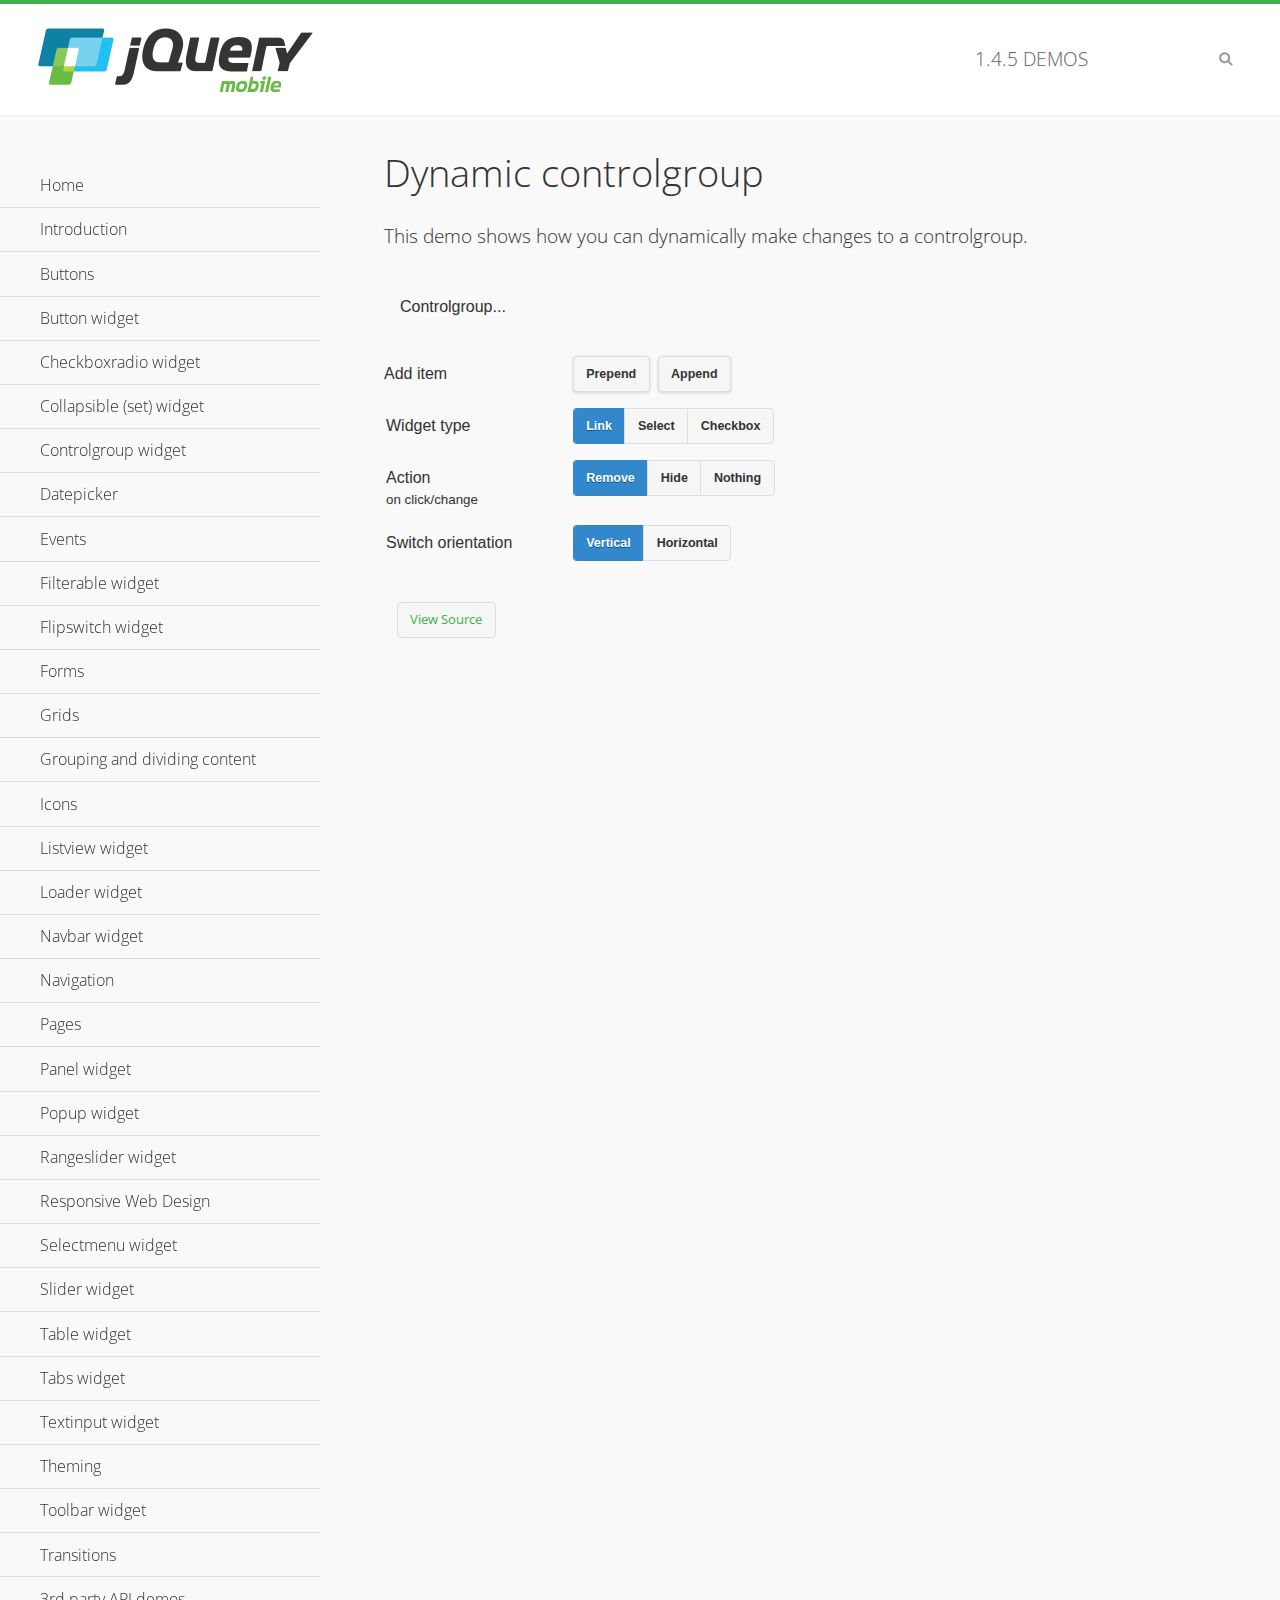
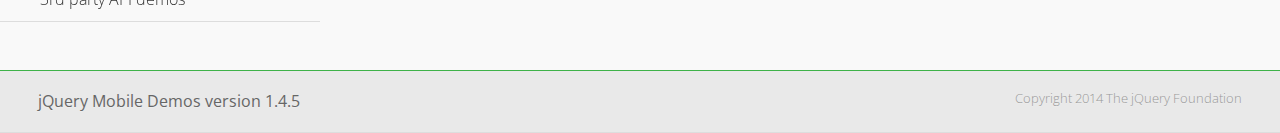
<file: www/js/jquery.mobile-1.4.5/demos/controlgroup-dynamic/index.html>
<!DOCTYPE html>
<html>
<head>
	<meta charset="utf-8">
	<meta name="viewport" content="width=device-width, initial-scale=1">
	<title>Dynamic controlgroup - jQuery Mobile Demos</title>
	<link rel="shortcut icon" href="../favicon.ico">
    <link rel="stylesheet" href="http://fonts.googleapis.com/css?family=Open+Sans:300,400,700">
	<link rel="stylesheet" href="../css/themes/default/jquery.mobile-1.4.5.min.css">
	<link rel="stylesheet" href="../_assets/css/jqm-demos.css">
	<script src="../js/jquery.js"></script>
	<script src="../_assets/js/index.js"></script>
	<script src="../js/jquery.mobile-1.4.5.min.js"></script>
	<script>
		( function( $, undefined ) {
			var counter = 0;
			$( document ).bind( "pagecreate", function( e ) {
				$( "#prepend, #append", e.target ).on( "click", function( e ) {
					counter++;

					var widgetType = $( "[name='radio-widget']:checked" ).attr( "id" ),
						group = $( "#my-controlgroup" ),
						$el,
						action = function() {
							var action = $( "[name='radio-action']:checked" ).attr( "id" );
							if ( $( $el[1] ).is( "select" ) && action === "hide" ) {
								$el = $( $el[1] ).parents( ".ui-select" );
							}
							$el[ action ]();
							group.controlgroup( "refresh" );
						};

					if ( widgetType === "link" ) {

						$el = $( "<a href='#'>Link " + counter + "</a>" ).bind( "click", action );
						$( "#my-controlgroup" ).controlgroup( "container" )[ $( this ).attr( "id" ) ]( $el );
						$el.buttonMarkup();

					} else if ( widgetType === "select" ) {

						$el = $( "<label for='widget" + counter + "'>Select " + counter + "</label><select id='widget" + counter + "'><option value='option1'>Select " + counter + "</option><option value='option2'>Select option</option></select>" );
						$( $el[ 1 ] ).bind( "change", action);
						$( "#my-controlgroup" ).controlgroup( "container" )[ $( this ).attr( "id" ) ]( $el );
						$( $el[ 1 ] ).selectmenu();

					} else {

						$el = $( "<label for='widget" + counter + "'>Checkbox " + counter + "</label><input type='checkbox' id='widget" + counter + "'></input>" );
						$( $el[ 1 ] ).bind( "change", action );
						$( "#my-controlgroup" ).controlgroup( "container" )[ $( this ).attr( "id" ) ]( $el );
						$( $el[ 1 ] ).checkboxradio();

					}

					group.controlgroup( "refresh" );
				});

				$( "[name='radio-orientation']" ).bind( "change", function( e ) {
					$( "#my-controlgroup" ).controlgroup( "option", "type", ( $( "#isHorizontal" ).is( ":checked" ) ? "horizontal" : "vertical" ) );
				});
			});
		})( jQuery );
	</script>
</head>
<body>
<div data-role="page" class="jqm-demos">

	<div data-role="header" class="jqm-header">
		<h2><a href="../" title="jQuery Mobile Demos home"><img src="../_assets/img/jquery-logo.png" alt="jQuery Mobile"></a></h2>
		<p><span class="jqm-version"></span> Demos</p>
		<a href="#" class="jqm-navmenu-link ui-btn ui-btn-icon-notext ui-corner-all ui-icon-bars ui-nodisc-icon ui-alt-icon ui-btn-left">Menu</a>
		<a href="#" class="jqm-search-link ui-btn ui-btn-icon-notext ui-corner-all ui-icon-search ui-nodisc-icon ui-alt-icon ui-btn-right">Search</a>
	</div><!-- /header -->

	<div role="main" class="ui-content jqm-content">

        <h1>Dynamic controlgroup</h1>

        <p>This demo shows how you can dynamically make changes to a controlgroup.</p>

        <div data-demo-html="true" data-demo-js="true">

            <form>
            	<div class="ui-body ui-body-d ui-corner-all">
                	<p>Controlgroup...</p>
                	<div data-role="controlgroup" id="my-controlgroup"><!-- items will be injected here --></div>
                </div>
            </form>

            <div class="ui-field-contain">
                <label for="prepend">Add item</label>
                <button id="prepend" data-mini="true" data-inline="true">Prepend</button>
                <label for="append" class="ui-hidden-accessible">Action</label>
                <button id="append" data-mini="true" data-inline="true">Append</button>
            </div>

            <form action="#" method="get">
            	<div class="ui-field-contain">
                    <fieldset data-role="controlgroup" data-type="horizontal" data-mini="true">
                        <legend>Widget type</legend>

                        <input type="radio" name="radio-widget" id="link" value="link" checked="checked">
                        <label for="link">Link</label>

                        <input type="radio" name="radio-widget" id="select" value="select">
                        <label for="select">Select</label>

                        <input type="radio" name="radio-widget" id="checkbox" value="checkbox">
                        <label for="checkbox">Checkbox</label>
                    </fieldset>
            	</div>

            	<div class="ui-field-contain">
                    <fieldset data-role="controlgroup" data-type="horizontal" data-mini="true">
                        <legend>Action<br><small>on click/change</small></legend>

                        <input type="radio" name="radio-action" id="remove" value="remove" checked="checked">
                        <label for="remove">Remove</label>

                        <input type="radio" name="radio-action" id="hide" value="hide">
                        <label for="hide">Hide</label>

                        <input type="radio" name="radio-action" id="width" value="width">
                        <label for="width">Nothing</label>
                    </fieldset>
            	</div>

            	<div class="ui-field-contain">
                    <fieldset data-role="controlgroup" data-type="horizontal" data-mini="true">
                        <legend>Switch orientation</legend>

                        <input type="radio" name="radio-orientation" id="isVertical" value="isVertical" checked="checked">
                        <label for="isVertical">Vertical</label>

                        <input type="radio" name="radio-orientation" id="isHorizontal" value="isHorizontal">
                        <label for="isHorizontal">Horizontal</label>
                    </fieldset>
            	</div>

            </form>

        </div><!--/demo-html -->

	</div><!-- /content -->
	    <div data-role="panel" class="jqm-navmenu-panel" data-position="left" data-display="overlay" data-theme="a">
	    	<ul class="jqm-list ui-alt-icon ui-nodisc-icon">
<li data-filtertext="demos homepage" data-icon="home"><a href=".././">Home</a></li>
<li data-filtertext="introduction overview getting started"><a href="../intro/" data-ajax="false">Introduction</a></li>
<li data-filtertext="buttons button markup buttonmarkup method anchor link button element"><a href="../button-markup/" data-ajax="false">Buttons</a></li>
<li data-filtertext="form button widget input button submit reset"><a href="../button/" data-ajax="false">Button widget</a></li>
<li data-role="collapsible" data-enhanced="true" data-collapsed-icon="carat-d" data-expanded-icon="carat-u" data-iconpos="right" data-inset="false" class="ui-collapsible ui-collapsible-themed-content ui-collapsible-collapsed">
	<h3 class="ui-collapsible-heading ui-collapsible-heading-collapsed">
		<a href="#" class="ui-collapsible-heading-toggle ui-btn ui-btn-icon-right ui-btn-inherit ui-icon-carat-d">
		    Checkboxradio widget<span class="ui-collapsible-heading-status"> click to expand contents</span>
		</a>
	</h3>
	<div class="ui-collapsible-content ui-body-inherit ui-collapsible-content-collapsed" aria-hidden="true">
		<ul>
			<li data-filtertext="form checkboxradio widget checkbox input checkboxes controlgroups"><a href="../checkboxradio-checkbox/" data-ajax="false">Checkboxes</a></li>
			<li data-filtertext="form checkboxradio widget radio input radio buttons controlgroups"><a href="../checkboxradio-radio/" data-ajax="false">Radio buttons</a></li>
		</ul>
	</div>
</li>
<li data-role="collapsible" data-enhanced="true" data-collapsed-icon="carat-d" data-expanded-icon="carat-u" data-iconpos="right" data-inset="false" class="ui-collapsible ui-collapsible-themed-content ui-collapsible-collapsed">
	<h3 class="ui-collapsible-heading ui-collapsible-heading-collapsed">
		<a href="#" class="ui-collapsible-heading-toggle ui-btn ui-btn-icon-right ui-btn-inherit ui-icon-carat-d">
			Collapsible (set) widget<span class="ui-collapsible-heading-status"> click to expand contents</span>
		</a>
	</h3>
	<div class="ui-collapsible-content ui-body-inherit ui-collapsible-content-collapsed" aria-hidden="true">
		<ul>
			<li data-filtertext="collapsibles content formatting"><a href="../collapsible/" data-ajax="false">Collapsible</a></li>
			<li data-filtertext="dynamic collapsible set accordion append expand"><a href="../collapsible-dynamic/" data-ajax="false">Dynamic collapsibles</a></li>
			<li data-filtertext="accordions collapsible set widget content formatting grouped collapsibles"><a href="../collapsibleset/" data-ajax="false">Collapsible set</a></li>
		</ul>
	</div>
</li>
<li data-role="collapsible" data-enhanced="true" data-collapsed-icon="carat-d" data-expanded-icon="carat-u" data-iconpos="right" data-inset="false" class="ui-collapsible ui-collapsible-themed-content ui-collapsible-collapsed">
	<h3 class="ui-collapsible-heading ui-collapsible-heading-collapsed">
		<a href="#" class="ui-collapsible-heading-toggle ui-btn ui-btn-icon-right ui-btn-inherit ui-icon-carat-d">
			Controlgroup widget<span class="ui-collapsible-heading-status"> click to expand contents</span>
		</a>
	</h3>
	<div class="ui-collapsible-content ui-body-inherit ui-collapsible-content-collapsed" aria-hidden="true">
		<ul>
			<li data-filtertext="controlgroups selectmenu checkboxradio input grouped buttons horizontal vertical"><a href="../controlgroup/" data-ajax="false">Controlgroup</a></li>
			<li data-filtertext="dynamic controlgroup dynamically add buttons"><a href="../controlgroup-dynamic/" data-ajax="false">Dynamic controlgroups</a></li>
		</ul>
	</div>
</li>
<li data-filtertext="form datepicker widget date input"><a href="../datepicker/" data-ajax="false">Datepicker</a></li>
<li data-role="collapsible" data-enhanced="true" data-collapsed-icon="carat-d" data-expanded-icon="carat-u" data-iconpos="right" data-inset="false" class="ui-collapsible ui-collapsible-themed-content ui-collapsible-collapsed">
	<h3 class="ui-collapsible-heading ui-collapsible-heading-collapsed">
		<a href="#" class="ui-collapsible-heading-toggle ui-btn ui-btn-icon-right ui-btn-inherit ui-icon-carat-d">
			Events<span class="ui-collapsible-heading-status"> click to expand contents</span>
		</a>
	</h3>
	<div class="ui-collapsible-content ui-body-inherit ui-collapsible-content-collapsed" aria-hidden="true">
		<ul>
			<li data-filtertext="swipe to delete list items listviews swipe events"><a href="../swipe-list/" data-ajax="false">Swipe list items</a></li>
			<li data-filtertext="swipe to navigate swipe page navigation swipe events"><a href="../swipe-page/" data-ajax="false">Swipe page navigation</a></li>
		</ul>
	</div>
</li>
<li data-filtertext="filterable filter elements sorting searching listview table"><a href="../filterable/" data-ajax="false">Filterable widget</a></li>
<li data-filtertext="form flipswitch widget flip toggle switch binary select checkbox input"><a href="../flipswitch/" data-ajax="false">Flipswitch widget</a></li>
<li data-role="collapsible" data-enhanced="true" data-collapsed-icon="carat-d" data-expanded-icon="carat-u" data-iconpos="right" data-inset="false" class="ui-collapsible ui-collapsible-themed-content ui-collapsible-collapsed">
	<h3 class="ui-collapsible-heading ui-collapsible-heading-collapsed">
		<a href="#" class="ui-collapsible-heading-toggle ui-btn ui-btn-icon-right ui-btn-inherit ui-icon-carat-d">
			Forms<span class="ui-collapsible-heading-status"> click to expand contents</span>
		</a>
	</h3>
	<div class="ui-collapsible-content ui-body-inherit ui-collapsible-content-collapsed" aria-hidden="true">
		<ul>
			<li data-filtertext="forms text checkbox radio range button submit reset inputs selects textarea slider flipswitch label form elements"><a href="../forms/" data-ajax="false">Forms</a></li>
			<li data-filtertext="form hide labels hidden accessible ui-hidden-accessible forms"><a href="../forms-label-hidden-accessible/" data-ajax="false">Hide labels</a></li>
			<li data-filtertext="form field containers fieldcontain ui-field-contain forms"><a href="../forms-field-contain/" data-ajax="false">Field containers</a></li>
			<li data-filtertext="forms disabled form elements"><a href="../forms-disabled/" data-ajax="false">Forms disabled</a></li>
			<li data-filtertext="forms gallery examples overview forms text checkbox radio range button submit reset inputs selects textarea slider flipswitch label form elements"><a href="../forms-gallery/" data-ajax="false">Forms gallery</a></li>
		</ul>
	</div>
</li>
<li data-role="collapsible" data-enhanced="true" data-collapsed-icon="carat-d" data-expanded-icon="carat-u" data-iconpos="right" data-inset="false" class="ui-collapsible ui-collapsible-themed-content ui-collapsible-collapsed">
	<h3 class="ui-collapsible-heading ui-collapsible-heading-collapsed">
		<a href="#" class="ui-collapsible-heading-toggle ui-btn ui-btn-icon-right ui-btn-inherit ui-icon-carat-d">
			Grids<span class="ui-collapsible-heading-status"> click to expand contents</span>
		</a>
	</h3>
	<div class="ui-collapsible-content ui-body-inherit ui-collapsible-content-collapsed" aria-hidden="true">
		<ul>
			<li data-filtertext="grids columns blocks content formatting rwd responsive css framework"><a href="../grids/" data-ajax="false">Grids</a></li>
			<li data-filtertext="buttons in grids css framework"><a href="../grids-buttons/" data-ajax="false">Buttons in grids</a></li>
			<li data-filtertext="custom responsive grids rwd css framework"><a href="../grids-custom-responsive/" data-ajax="false">Custom responsive grids</a></li>
		</ul>
	</div>
</li>
<li data-filtertext="blocks content formatting sections heading"><a href="../body-bar-classes/" data-ajax="false">Grouping and dividing content</a></li>
<li data-role="collapsible" data-enhanced="true" data-collapsed-icon="carat-d" data-expanded-icon="carat-u" data-iconpos="right" data-inset="false" class="ui-collapsible ui-collapsible-themed-content ui-collapsible-collapsed">
	<h3 class="ui-collapsible-heading ui-collapsible-heading-collapsed">
		<a href="#" class="ui-collapsible-heading-toggle ui-btn ui-btn-icon-right ui-btn-inherit ui-icon-carat-d">
			Icons<span class="ui-collapsible-heading-status"> click to expand contents</span>
		</a>
	</h3>
	<div class="ui-collapsible-content ui-body-inherit ui-collapsible-content-collapsed" aria-hidden="true">
		<ul>
			<li data-filtertext="button icons svg disc alt custom icon position"><a href="../icons/" data-ajax="false">Icons</a></li>
			<li data-filtertext=""><a href="../icons-grunticon/" data-ajax="false">Grunticon loader</a></li>
		</ul>
	</div>
</li>
<li data-role="collapsible" data-enhanced="true" data-collapsed-icon="carat-d" data-expanded-icon="carat-u" data-iconpos="right" data-inset="false" class="ui-collapsible ui-collapsible-themed-content ui-collapsible-collapsed">
	<h3 class="ui-collapsible-heading ui-collapsible-heading-collapsed">
		<a href="#" class="ui-collapsible-heading-toggle ui-btn ui-btn-icon-right ui-btn-inherit ui-icon-carat-d">
			Listview widget<span class="ui-collapsible-heading-status"> click to expand contents</span>
		</a>
	</h3>
	<div class="ui-collapsible-content ui-body-inherit ui-collapsible-content-collapsed" aria-hidden="true">
		<ul>
			<li data-filtertext="listview widget thumbnails icons nested split button collapsible ul ol"><a href="../listview/" data-ajax="false">Listview</a></li>
			<li data-filtertext="autocomplete filterable reveal listview filtertextbeforefilter placeholder"><a href="../listview-autocomplete/" data-ajax="false">Listview autocomplete</a></li>
			<li data-filtertext="autocomplete filterable reveal listview remote data filtertextbeforefilter placeholder"><a href="../listview-autocomplete-remote/" data-ajax="false">Listview autocomplete remote data</a></li>
			<li data-filtertext="autodividers anchor jump scroll linkbars listview lists ul ol"><a href="../listview-autodividers-linkbar/" data-ajax="false">Listview autodividers linkbar</a></li>
			<li data-filtertext="listview autodividers selector autodividersselector lists ul ol"><a href="../listview-autodividers-selector/" data-ajax="false">Listview autodividers selector</a></li>
			<li data-filtertext="listview nested list items"><a href="../listview-nested-lists/" data-ajax="false">Nested Listviews</a></li>
			<li data-filtertext="listview collapsible list items flat"><a href="../listview-collapsible-item-flat/" data-ajax="false">Listview collapsible list items (flat)</a></li>
			<li data-filtertext="listview collapsible list indented"><a href="../listview-collapsible-item-indented/" data-ajax="false">Listview collapsible list items (indented)</a></li>
			<li data-filtertext="grid listview responsive grids responsive listviews lists ul"><a href="../listview-grid/" data-ajax="false">Listview responsive grid</a></li>
		</ul>
	</div>
</li>
<li data-filtertext="loader widget page loading navigation overlay spinner"><a href="../loader/" data-ajax="false">Loader widget</a></li>
<li data-filtertext="navbar widget navmenu toolbars header footer"><a href="../navbar/" data-ajax="false">Navbar widget</a></li>
<li data-role="collapsible" data-enhanced="true" data-collapsed-icon="carat-d" data-expanded-icon="carat-u" data-iconpos="right" data-inset="false" class="ui-collapsible ui-collapsible-themed-content ui-collapsible-collapsed">
	<h3 class="ui-collapsible-heading ui-collapsible-heading-collapsed">
		<a href="#" class="ui-collapsible-heading-toggle ui-btn ui-btn-icon-right ui-btn-inherit ui-icon-carat-d">
			Navigation<span class="ui-collapsible-heading-status"> click to expand contents</span>
		</a>
	</h3>
	<div class="ui-collapsible-content ui-body-inherit ui-collapsible-content-collapsed" aria-hidden="true">
		<ul>
			<li data-filtertext="ajax navigation navigate widget history event method"><a href="../navigation/" data-ajax="false">Navigation</a></li>
			<li data-filtertext="linking pages page links navigation ajax prefetch cache"><a href="../navigation-linking-pages/" data-ajax="false">Linking pages</a></li>
			<!-- <li data-filtertext="php redirect server redirection server-side navigation"><a href="../navigation-php-redirect/" data-ajax="false">PHP redirect demo</a></li>-->
			<li data-filtertext="navigation redirection hash query"><a href="../navigation-hash-processing/" data-ajax="false">Hash processing demo</a></li>
			<li data-filtertext="navigation redirection hash query"><a href="../page-events/" data-ajax="false">Page Navigation Events</a></li>
		</ul>
	</div>
</li>
<li data-role="collapsible" data-enhanced="true" data-collapsed-icon="carat-d" data-expanded-icon="carat-u" data-iconpos="right" data-inset="false" class="ui-collapsible ui-collapsible-themed-content ui-collapsible-collapsed">
	<h3 class="ui-collapsible-heading ui-collapsible-heading-collapsed">
		<a href="#" class="ui-collapsible-heading-toggle ui-btn ui-btn-icon-right ui-btn-inherit ui-icon-carat-d">
			Pages<span class="ui-collapsible-heading-status"> click to expand contents</span>
		</a>
	</h3>
	<div class="ui-collapsible-content ui-body-inherit ui-collapsible-content-collapsed" aria-hidden="true">
		<ul>
			<li data-filtertext="pages page widget ajax navigation"><a href="../pages/" data-ajax="false">Pages</a></li>
			<li data-filtertext="single page"><a href="../pages-single-page/" data-ajax="false">Single page</a></li>
			<li data-filtertext="multipage multi-page page"><a href="../pages-multi-page/" data-ajax="false">Multi-page template</a></li>
			<li data-filtertext="dialog page widget modal popup"><a href="../pages-dialog/" data-ajax="false">Dialog page</a></li>
		</ul>
	</div>
</li>
<li data-role="collapsible" data-enhanced="true" data-collapsed-icon="carat-d" data-expanded-icon="carat-u" data-iconpos="right" data-inset="false" class="ui-collapsible ui-collapsible-themed-content ui-collapsible-collapsed">
	<h3 class="ui-collapsible-heading ui-collapsible-heading-collapsed">
		<a href="#" class="ui-collapsible-heading-toggle ui-btn ui-btn-icon-right ui-btn-inherit ui-icon-carat-d">
			Panel widget<span class="ui-collapsible-heading-status"> click to expand contents</span>
		</a>
	</h3>
	<div class="ui-collapsible-content ui-body-inherit ui-collapsible-content-collapsed" aria-hidden="true">
		<ul>
			<li data-filtertext="panel widget sliding panels reveal push overlay responsive"><a href="../panel/" data-ajax="false">Panel</a></li>
			<li data-filtertext=""><a href="../panel-external/" data-ajax="false">External panels</a></li>
			<li data-filtertext="panel "><a href="../panel-fixed/" data-ajax="false">Fixed panels</a></li>
			<li data-filtertext="panel slide panels sliding panels shadow rwd responsive breakpoint"><a href="../panel-responsive/" data-ajax="false">Panels responsive</a></li>
			<li data-filtertext="panel custom style custom panel width reveal shadow listview panel styling page background wrapper"><a href="../panel-styling/" data-ajax="false">Custom panel style</a></li>
			<li data-filtertext="panel open on swipe"><a href="../panel-swipe-open/" data-ajax="false">Panel open on swipe</a></li>
			<li data-filtertext="panels outside page internal external toolbars"><a href="../panel-external-internal/" data-ajax="false">Panel external and internal</a></li>
		</ul>
	</div>
</li>
<li data-role="collapsible" data-enhanced="true" data-collapsed-icon="carat-d" data-expanded-icon="carat-u" data-iconpos="right" data-inset="false" class="ui-collapsible ui-collapsible-themed-content ui-collapsible-collapsed">
	<h3 class="ui-collapsible-heading ui-collapsible-heading-collapsed">
		<a href="#" class="ui-collapsible-heading-toggle ui-btn ui-btn-icon-right ui-btn-inherit ui-icon-carat-d">
			Popup widget<span class="ui-collapsible-heading-status"> click to expand contents</span>
		</a>
	</h3>
	<div class="ui-collapsible-content ui-body-inherit ui-collapsible-content-collapsed" aria-hidden="true">
		<ul>
			<li data-filtertext="popup widget popups dialog modal transition tooltip lightbox form overlay screen flip pop fade transition"><a href="../popup/" data-ajax="false">Popup</a></li>
			<li data-filtertext="popup alignment position"><a href="../popup-alignment/" data-ajax="false">Popup alignment</a></li>
			<li data-filtertext="popup arrow size popups popover"><a href="../popup-arrow-size/" data-ajax="false">Popup arrow size</a></li>
			<li data-filtertext="dynamic popups popup images lightbox"><a href="../popup-dynamic/" data-ajax="false">Dynamic popups</a></li>
			<li data-filtertext="popups with iframes scaling"><a href="../popup-iframe/" data-ajax="false">Popups with iframes</a></li>
			<li data-filtertext="popup image scaling"><a href="../popup-image-scaling/" data-ajax="false">Popup image scaling</a></li>
			<li data-filtertext="external popup outside multi-page"><a href="../popup-outside-multipage/" data-ajax="false">Popup outside multi-page</a></li>
		</ul>
	</div>
</li>
<li data-filtertext="form rangeslider widget dual sliders dual handle sliders range input"><a href="../rangeslider/" data-ajax="false">Rangeslider widget</a></li>
<li data-filtertext="responsive web design rwd adaptive progressive enhancement PE accessible mobile breakpoints media query media queries"><a href="../rwd/" data-ajax="false">Responsive Web Design</a></li>
<li data-role="collapsible" data-enhanced="true" data-collapsed-icon="carat-d" data-expanded-icon="carat-u" data-iconpos="right" data-inset="false" class="ui-collapsible ui-collapsible-themed-content ui-collapsible-collapsed">
	<h3 class="ui-collapsible-heading ui-collapsible-heading-collapsed">
		<a href="#" class="ui-collapsible-heading-toggle ui-btn ui-btn-icon-right ui-btn-inherit ui-icon-carat-d">
			Selectmenu widget<span class="ui-collapsible-heading-status"> click to expand contents</span>
		</a>
	</h3>
	<div class="ui-collapsible-content ui-body-inherit ui-collapsible-content-collapsed" aria-hidden="true">
		<ul>
			<li data-filtertext="form selectmenu widget select input custom select menu selects"><a href="../selectmenu/" data-ajax="false">Selectmenu</a></li>
			<li data-filtertext="form custom select menu selectmenu widget custom menu option optgroup multiple selects"><a href="../selectmenu-custom/" data-ajax="false">Custom select menu</a></li>
			<li data-filtertext="filterable select filter popup dialog"><a href="../selectmenu-custom-filter/" data-ajax="false">Custom select menu with filter</a></li>
		</ul>
	</div>
</li>
<li data-role="collapsible" data-enhanced="true" data-collapsed-icon="carat-d" data-expanded-icon="carat-u" data-iconpos="right" data-inset="false" class="ui-collapsible ui-collapsible-themed-content ui-collapsible-collapsed">
	<h3 class="ui-collapsible-heading ui-collapsible-heading-collapsed">
		<a href="#" class="ui-collapsible-heading-toggle ui-btn ui-btn-icon-right ui-btn-inherit ui-icon-carat-d">
			Slider widget<span class="ui-collapsible-heading-status"> click to expand contents</span>
		</a>
	</h3>
	<div class="ui-collapsible-content ui-body-inherit ui-collapsible-content-collapsed" aria-hidden="true">
		<ul>
			<li data-filtertext="form slider widget range input single sliders"><a href="../slider/" data-ajax="false">Slider</a></li>
			<li data-filtertext="form slider widget flipswitch slider binary select flip toggle switch"><a href="../slider-flipswitch/" data-ajax="false">Slider flip toggle switch</a></li>
			<li data-filtertext="form slider tooltip handle value input range sliders"><a href="../slider-tooltip/" data-ajax="false">Slider tooltip</a></li>
		</ul>
	</div>
</li>
<li data-role="collapsible" data-enhanced="true" data-collapsed-icon="carat-d" data-expanded-icon="carat-u" data-iconpos="right" data-inset="false" class="ui-collapsible ui-collapsible-themed-content ui-collapsible-collapsed">
	<h3 class="ui-collapsible-heading ui-collapsible-heading-collapsed">
		<a href="#" class="ui-collapsible-heading-toggle ui-btn ui-btn-icon-right ui-btn-inherit ui-icon-carat-d">
			Table widget<span class="ui-collapsible-heading-status"> click to expand contents</span>
		</a>
	</h3>
	<div class="ui-collapsible-content ui-body-inherit ui-collapsible-content-collapsed" aria-hidden="true">
		<ul>
			<li data-filtertext="table widget reflow column toggle th td responsive tables rwd hide show tabular"><a href="../table-column-toggle/" data-ajax="false">Table Column Toggle</a></li>
			<li data-filtertext="table column toggle phone comparison demo"><a href="../table-column-toggle-example/" data-ajax="false">Table Column Toggle demo</a></li>
			<li data-filtertext="responsive tables table column toggle heading groups rwd breakpoint"><a href="../table-column-toggle-heading-groups/" data-ajax="false">Table Column Toggle heading groups</a></li>
			<li data-filtertext="responsive tables table column toggle hide rwd breakpoint customization options"><a href="../table-column-toggle-options/" data-ajax="false">Table Column Toggle options</a></li>
			<li data-filtertext="table reflow th td responsive rwd columns tabular"><a href="../table-reflow/" data-ajax="false">Table Reflow</a></li>
			<li data-filtertext="responsive tables table reflow heading groups rwd breakpoint"><a href="../table-reflow-heading-groups/" data-ajax="false">Table Reflow heading groups</a></li>
			<li data-filtertext="responsive tables table reflow stripes strokes table style"><a href="../table-reflow-stripes-strokes/" data-ajax="false">Table Reflow stripes and strokes</a></li>
			<li data-filtertext="responsive tables table reflow stack custom styles"><a href="../table-reflow-styling/" data-ajax="false">Table Reflow custom styles</a></li>
		</ul>
	</div>
</li>
<li data-filtertext="ui tabs widget"><a href="../tabs/" data-ajax="false">Tabs widget</a></li>
<li data-filtertext="form textinput widget text input textarea number date time tel email file color password"><a href="../textinput/" data-ajax="false">Textinput widget</a></li>
<li data-role="collapsible" data-enhanced="true" data-collapsed-icon="carat-d" data-expanded-icon="carat-u" data-iconpos="right" data-inset="false" class="ui-collapsible ui-collapsible-themed-content ui-collapsible-collapsed">
	<h3 class="ui-collapsible-heading ui-collapsible-heading-collapsed">
		<a href="#" class="ui-collapsible-heading-toggle ui-btn ui-btn-icon-right ui-btn-inherit ui-icon-carat-d">
			Theming<span class="ui-collapsible-heading-status"> click to expand contents</span>
		</a>
	</h3>
	<div class="ui-collapsible-content ui-body-inherit ui-collapsible-content-collapsed" aria-hidden="true">
		<ul>
			<li data-filtertext="default theme swatches theming style css"><a href="../theme-default/" data-ajax="false">Default theme</a></li>
			<li data-filtertext="classic theme old theme swatches theming style css"><a href="../theme-classic/" data-ajax="false">Classic theme</a></li>
		</ul>
	</div>
</li>
<li data-role="collapsible" data-enhanced="true" data-collapsed-icon="carat-d" data-expanded-icon="carat-u" data-iconpos="right" data-inset="false" class="ui-collapsible ui-collapsible-themed-content ui-collapsible-collapsed">
	<h3 class="ui-collapsible-heading ui-collapsible-heading-collapsed">
		<a href="#" class="ui-collapsible-heading-toggle ui-btn ui-btn-icon-right ui-btn-inherit ui-icon-carat-d">
			Toolbar widget<span class="ui-collapsible-heading-status"> click to expand contents</span>
		</a>
	</h3>
	<div class="ui-collapsible-content ui-body-inherit ui-collapsible-content-collapsed" aria-hidden="true">
		<ul>
			<li data-filtertext="toolbar widget header footer toolbars fixed fullscreen external sections"><a href="../toolbar/" data-ajax="false">Toolbar</a></li>
			<li data-filtertext="dynamic toolbars dynamically add toolbar header footer"><a href="../toolbar-dynamic/" data-ajax="false">Dynamic toolbars</a></li>
			<li data-filtertext="external toolbars header footer"><a href="../toolbar-external/" data-ajax="false">External toolbars</a></li>
			<li data-filtertext="fixed toolbars header footer"><a href="../toolbar-fixed/" data-ajax="false">Fixed toolbars</a></li>
			<li data-filtertext="fixed fullscreen toolbars header footer"><a href="../toolbar-fixed-fullscreen/" data-ajax="false">Fullscreen toolbars</a></li>
			<li data-filtertext="external fixed toolbars header footer"><a href="../toolbar-fixed-external/" data-ajax="false">Fixed external toolbars</a></li>
			<li data-filtertext="external persistent toolbars header footer navbar navmenu"><a href="../toolbar-fixed-persistent/" data-ajax="false">Persistent toolbars</a></li>
			<li data-filtertext="external ajax optimized toolbars persistent toolbars header footer navbar"><a href="../toolbar-fixed-persistent-optimized/" data-ajax="false">Ajax optimized toolbars</a></li>
			<li data-filtertext="form in toolbars header footer"><a href="../toolbar-fixed-forms/" data-ajax="false">Form in toolbar</a></li>
		</ul>
	</div>
</li>
<li data-filtertext="page transitions animated pages popup navigation flip slide fade pop"><a href="../transitions/" data-ajax="false">Transitions</a></li>
<li data-role="collapsible" data-enhanced="true" data-collapsed-icon="carat-d" data-expanded-icon="carat-u" data-iconpos="right" data-inset="false" class="ui-collapsible ui-collapsible-themed-content ui-collapsible-collapsed">
	<h3 class="ui-collapsible-heading ui-collapsible-heading-collapsed">
		<a href="#" class="ui-collapsible-heading-toggle ui-btn ui-btn-icon-right ui-btn-inherit ui-icon-carat-d">
			3rd party API demos<span class="ui-collapsible-heading-status"> click to expand contents</span>
		</a>
	</h3>
	<div class="ui-collapsible-content ui-body-inherit ui-collapsible-content-collapsed" aria-hidden="true">
		<ul>
			<li data-filtertext="backbone requirejs navigation router"><a href="../backbone-requirejs/" data-ajax="false">Backbone RequireJS</a></li>
			<li data-filtertext="google maps geolocation demo"><a href="../map-geolocation/" data-ajax="false">Google Maps geolocation</a></li>
			<li data-filtertext="google maps hybrid"><a href="../map-list-toggle/" data-ajax="false">Google Maps list toggle</a></li>
		</ul>
	</div>
</li>



		     </ul>
		</div><!-- /panel -->


	<div data-role="footer" data-position="fixed" data-tap-toggle="false" class="jqm-footer">
		<p>jQuery Mobile Demos version <span class="jqm-version"></span></p>
		<p>Copyright 2014 The jQuery Foundation</p>
	</div><!-- /footer -->
	<!-- TODO: This should become an external panel so we can add input to markup (unique ID) -->
    <div data-role="panel" class="jqm-search-panel" data-position="right" data-display="overlay" data-theme="a">
		<div class="jqm-search">
			<ul class="jqm-list" data-filter-placeholder="Search demos..." data-filter-reveal="true">
<li data-filtertext="demos homepage" data-icon="home"><a href=".././">Home</a></li>
<li data-filtertext="introduction overview getting started"><a href="../intro/" data-ajax="false">Introduction</a></li>
<li data-filtertext="buttons button markup buttonmarkup method anchor link button element"><a href="../button-markup/" data-ajax="false">Buttons</a></li>
<li data-filtertext="form button widget input button submit reset"><a href="../button/" data-ajax="false">Button widget</a></li>
<li data-role="collapsible" data-enhanced="true" data-collapsed-icon="carat-d" data-expanded-icon="carat-u" data-iconpos="right" data-inset="false" class="ui-collapsible ui-collapsible-themed-content ui-collapsible-collapsed">
	<h3 class="ui-collapsible-heading ui-collapsible-heading-collapsed">
		<a href="#" class="ui-collapsible-heading-toggle ui-btn ui-btn-icon-right ui-btn-inherit ui-icon-carat-d">
		    Checkboxradio widget<span class="ui-collapsible-heading-status"> click to expand contents</span>
		</a>
	</h3>
	<div class="ui-collapsible-content ui-body-inherit ui-collapsible-content-collapsed" aria-hidden="true">
		<ul>
			<li data-filtertext="form checkboxradio widget checkbox input checkboxes controlgroups"><a href="../checkboxradio-checkbox/" data-ajax="false">Checkboxes</a></li>
			<li data-filtertext="form checkboxradio widget radio input radio buttons controlgroups"><a href="../checkboxradio-radio/" data-ajax="false">Radio buttons</a></li>
		</ul>
	</div>
</li>
<li data-role="collapsible" data-enhanced="true" data-collapsed-icon="carat-d" data-expanded-icon="carat-u" data-iconpos="right" data-inset="false" class="ui-collapsible ui-collapsible-themed-content ui-collapsible-collapsed">
	<h3 class="ui-collapsible-heading ui-collapsible-heading-collapsed">
		<a href="#" class="ui-collapsible-heading-toggle ui-btn ui-btn-icon-right ui-btn-inherit ui-icon-carat-d">
			Collapsible (set) widget<span class="ui-collapsible-heading-status"> click to expand contents</span>
		</a>
	</h3>
	<div class="ui-collapsible-content ui-body-inherit ui-collapsible-content-collapsed" aria-hidden="true">
		<ul>
			<li data-filtertext="collapsibles content formatting"><a href="../collapsible/" data-ajax="false">Collapsible</a></li>
			<li data-filtertext="dynamic collapsible set accordion append expand"><a href="../collapsible-dynamic/" data-ajax="false">Dynamic collapsibles</a></li>
			<li data-filtertext="accordions collapsible set widget content formatting grouped collapsibles"><a href="../collapsibleset/" data-ajax="false">Collapsible set</a></li>
		</ul>
	</div>
</li>
<li data-role="collapsible" data-enhanced="true" data-collapsed-icon="carat-d" data-expanded-icon="carat-u" data-iconpos="right" data-inset="false" class="ui-collapsible ui-collapsible-themed-content ui-collapsible-collapsed">
	<h3 class="ui-collapsible-heading ui-collapsible-heading-collapsed">
		<a href="#" class="ui-collapsible-heading-toggle ui-btn ui-btn-icon-right ui-btn-inherit ui-icon-carat-d">
			Controlgroup widget<span class="ui-collapsible-heading-status"> click to expand contents</span>
		</a>
	</h3>
	<div class="ui-collapsible-content ui-body-inherit ui-collapsible-content-collapsed" aria-hidden="true">
		<ul>
			<li data-filtertext="controlgroups selectmenu checkboxradio input grouped buttons horizontal vertical"><a href="../controlgroup/" data-ajax="false">Controlgroup</a></li>
			<li data-filtertext="dynamic controlgroup dynamically add buttons"><a href="../controlgroup-dynamic/" data-ajax="false">Dynamic controlgroups</a></li>
		</ul>
	</div>
</li>
<li data-filtertext="form datepicker widget date input"><a href="../datepicker/" data-ajax="false">Datepicker</a></li>
<li data-role="collapsible" data-enhanced="true" data-collapsed-icon="carat-d" data-expanded-icon="carat-u" data-iconpos="right" data-inset="false" class="ui-collapsible ui-collapsible-themed-content ui-collapsible-collapsed">
	<h3 class="ui-collapsible-heading ui-collapsible-heading-collapsed">
		<a href="#" class="ui-collapsible-heading-toggle ui-btn ui-btn-icon-right ui-btn-inherit ui-icon-carat-d">
			Events<span class="ui-collapsible-heading-status"> click to expand contents</span>
		</a>
	</h3>
	<div class="ui-collapsible-content ui-body-inherit ui-collapsible-content-collapsed" aria-hidden="true">
		<ul>
			<li data-filtertext="swipe to delete list items listviews swipe events"><a href="../swipe-list/" data-ajax="false">Swipe list items</a></li>
			<li data-filtertext="swipe to navigate swipe page navigation swipe events"><a href="../swipe-page/" data-ajax="false">Swipe page navigation</a></li>
		</ul>
	</div>
</li>
<li data-filtertext="filterable filter elements sorting searching listview table"><a href="../filterable/" data-ajax="false">Filterable widget</a></li>
<li data-filtertext="form flipswitch widget flip toggle switch binary select checkbox input"><a href="../flipswitch/" data-ajax="false">Flipswitch widget</a></li>
<li data-role="collapsible" data-enhanced="true" data-collapsed-icon="carat-d" data-expanded-icon="carat-u" data-iconpos="right" data-inset="false" class="ui-collapsible ui-collapsible-themed-content ui-collapsible-collapsed">
	<h3 class="ui-collapsible-heading ui-collapsible-heading-collapsed">
		<a href="#" class="ui-collapsible-heading-toggle ui-btn ui-btn-icon-right ui-btn-inherit ui-icon-carat-d">
			Forms<span class="ui-collapsible-heading-status"> click to expand contents</span>
		</a>
	</h3>
	<div class="ui-collapsible-content ui-body-inherit ui-collapsible-content-collapsed" aria-hidden="true">
		<ul>
			<li data-filtertext="forms text checkbox radio range button submit reset inputs selects textarea slider flipswitch label form elements"><a href="../forms/" data-ajax="false">Forms</a></li>
			<li data-filtertext="form hide labels hidden accessible ui-hidden-accessible forms"><a href="../forms-label-hidden-accessible/" data-ajax="false">Hide labels</a></li>
			<li data-filtertext="form field containers fieldcontain ui-field-contain forms"><a href="../forms-field-contain/" data-ajax="false">Field containers</a></li>
			<li data-filtertext="forms disabled form elements"><a href="../forms-disabled/" data-ajax="false">Forms disabled</a></li>
			<li data-filtertext="forms gallery examples overview forms text checkbox radio range button submit reset inputs selects textarea slider flipswitch label form elements"><a href="../forms-gallery/" data-ajax="false">Forms gallery</a></li>
		</ul>
	</div>
</li>
<li data-role="collapsible" data-enhanced="true" data-collapsed-icon="carat-d" data-expanded-icon="carat-u" data-iconpos="right" data-inset="false" class="ui-collapsible ui-collapsible-themed-content ui-collapsible-collapsed">
	<h3 class="ui-collapsible-heading ui-collapsible-heading-collapsed">
		<a href="#" class="ui-collapsible-heading-toggle ui-btn ui-btn-icon-right ui-btn-inherit ui-icon-carat-d">
			Grids<span class="ui-collapsible-heading-status"> click to expand contents</span>
		</a>
	</h3>
	<div class="ui-collapsible-content ui-body-inherit ui-collapsible-content-collapsed" aria-hidden="true">
		<ul>
			<li data-filtertext="grids columns blocks content formatting rwd responsive css framework"><a href="../grids/" data-ajax="false">Grids</a></li>
			<li data-filtertext="buttons in grids css framework"><a href="../grids-buttons/" data-ajax="false">Buttons in grids</a></li>
			<li data-filtertext="custom responsive grids rwd css framework"><a href="../grids-custom-responsive/" data-ajax="false">Custom responsive grids</a></li>
		</ul>
	</div>
</li>
<li data-filtertext="blocks content formatting sections heading"><a href="../body-bar-classes/" data-ajax="false">Grouping and dividing content</a></li>
<li data-role="collapsible" data-enhanced="true" data-collapsed-icon="carat-d" data-expanded-icon="carat-u" data-iconpos="right" data-inset="false" class="ui-collapsible ui-collapsible-themed-content ui-collapsible-collapsed">
	<h3 class="ui-collapsible-heading ui-collapsible-heading-collapsed">
		<a href="#" class="ui-collapsible-heading-toggle ui-btn ui-btn-icon-right ui-btn-inherit ui-icon-carat-d">
			Icons<span class="ui-collapsible-heading-status"> click to expand contents</span>
		</a>
	</h3>
	<div class="ui-collapsible-content ui-body-inherit ui-collapsible-content-collapsed" aria-hidden="true">
		<ul>
			<li data-filtertext="button icons svg disc alt custom icon position"><a href="../icons/" data-ajax="false">Icons</a></li>
			<li data-filtertext=""><a href="../icons-grunticon/" data-ajax="false">Grunticon loader</a></li>
		</ul>
	</div>
</li>
<li data-role="collapsible" data-enhanced="true" data-collapsed-icon="carat-d" data-expanded-icon="carat-u" data-iconpos="right" data-inset="false" class="ui-collapsible ui-collapsible-themed-content ui-collapsible-collapsed">
	<h3 class="ui-collapsible-heading ui-collapsible-heading-collapsed">
		<a href="#" class="ui-collapsible-heading-toggle ui-btn ui-btn-icon-right ui-btn-inherit ui-icon-carat-d">
			Listview widget<span class="ui-collapsible-heading-status"> click to expand contents</span>
		</a>
	</h3>
	<div class="ui-collapsible-content ui-body-inherit ui-collapsible-content-collapsed" aria-hidden="true">
		<ul>
			<li data-filtertext="listview widget thumbnails icons nested split button collapsible ul ol"><a href="../listview/" data-ajax="false">Listview</a></li>
			<li data-filtertext="autocomplete filterable reveal listview filtertextbeforefilter placeholder"><a href="../listview-autocomplete/" data-ajax="false">Listview autocomplete</a></li>
			<li data-filtertext="autocomplete filterable reveal listview remote data filtertextbeforefilter placeholder"><a href="../listview-autocomplete-remote/" data-ajax="false">Listview autocomplete remote data</a></li>
			<li data-filtertext="autodividers anchor jump scroll linkbars listview lists ul ol"><a href="../listview-autodividers-linkbar/" data-ajax="false">Listview autodividers linkbar</a></li>
			<li data-filtertext="listview autodividers selector autodividersselector lists ul ol"><a href="../listview-autodividers-selector/" data-ajax="false">Listview autodividers selector</a></li>
			<li data-filtertext="listview nested list items"><a href="../listview-nested-lists/" data-ajax="false">Nested Listviews</a></li>
			<li data-filtertext="listview collapsible list items flat"><a href="../listview-collapsible-item-flat/" data-ajax="false">Listview collapsible list items (flat)</a></li>
			<li data-filtertext="listview collapsible list indented"><a href="../listview-collapsible-item-indented/" data-ajax="false">Listview collapsible list items (indented)</a></li>
			<li data-filtertext="grid listview responsive grids responsive listviews lists ul"><a href="../listview-grid/" data-ajax="false">Listview responsive grid</a></li>
		</ul>
	</div>
</li>
<li data-filtertext="loader widget page loading navigation overlay spinner"><a href="../loader/" data-ajax="false">Loader widget</a></li>
<li data-filtertext="navbar widget navmenu toolbars header footer"><a href="../navbar/" data-ajax="false">Navbar widget</a></li>
<li data-role="collapsible" data-enhanced="true" data-collapsed-icon="carat-d" data-expanded-icon="carat-u" data-iconpos="right" data-inset="false" class="ui-collapsible ui-collapsible-themed-content ui-collapsible-collapsed">
	<h3 class="ui-collapsible-heading ui-collapsible-heading-collapsed">
		<a href="#" class="ui-collapsible-heading-toggle ui-btn ui-btn-icon-right ui-btn-inherit ui-icon-carat-d">
			Navigation<span class="ui-collapsible-heading-status"> click to expand contents</span>
		</a>
	</h3>
	<div class="ui-collapsible-content ui-body-inherit ui-collapsible-content-collapsed" aria-hidden="true">
		<ul>
			<li data-filtertext="ajax navigation navigate widget history event method"><a href="../navigation/" data-ajax="false">Navigation</a></li>
			<li data-filtertext="linking pages page links navigation ajax prefetch cache"><a href="../navigation-linking-pages/" data-ajax="false">Linking pages</a></li>
			<!-- <li data-filtertext="php redirect server redirection server-side navigation"><a href="../navigation-php-redirect/" data-ajax="false">PHP redirect demo</a></li>-->
			<li data-filtertext="navigation redirection hash query"><a href="../navigation-hash-processing/" data-ajax="false">Hash processing demo</a></li>
			<li data-filtertext="navigation redirection hash query"><a href="../page-events/" data-ajax="false">Page Navigation Events</a></li>
		</ul>
	</div>
</li>
<li data-role="collapsible" data-enhanced="true" data-collapsed-icon="carat-d" data-expanded-icon="carat-u" data-iconpos="right" data-inset="false" class="ui-collapsible ui-collapsible-themed-content ui-collapsible-collapsed">
	<h3 class="ui-collapsible-heading ui-collapsible-heading-collapsed">
		<a href="#" class="ui-collapsible-heading-toggle ui-btn ui-btn-icon-right ui-btn-inherit ui-icon-carat-d">
			Pages<span class="ui-collapsible-heading-status"> click to expand contents</span>
		</a>
	</h3>
	<div class="ui-collapsible-content ui-body-inherit ui-collapsible-content-collapsed" aria-hidden="true">
		<ul>
			<li data-filtertext="pages page widget ajax navigation"><a href="../pages/" data-ajax="false">Pages</a></li>
			<li data-filtertext="single page"><a href="../pages-single-page/" data-ajax="false">Single page</a></li>
			<li data-filtertext="multipage multi-page page"><a href="../pages-multi-page/" data-ajax="false">Multi-page template</a></li>
			<li data-filtertext="dialog page widget modal popup"><a href="../pages-dialog/" data-ajax="false">Dialog page</a></li>
		</ul>
	</div>
</li>
<li data-role="collapsible" data-enhanced="true" data-collapsed-icon="carat-d" data-expanded-icon="carat-u" data-iconpos="right" data-inset="false" class="ui-collapsible ui-collapsible-themed-content ui-collapsible-collapsed">
	<h3 class="ui-collapsible-heading ui-collapsible-heading-collapsed">
		<a href="#" class="ui-collapsible-heading-toggle ui-btn ui-btn-icon-right ui-btn-inherit ui-icon-carat-d">
			Panel widget<span class="ui-collapsible-heading-status"> click to expand contents</span>
		</a>
	</h3>
	<div class="ui-collapsible-content ui-body-inherit ui-collapsible-content-collapsed" aria-hidden="true">
		<ul>
			<li data-filtertext="panel widget sliding panels reveal push overlay responsive"><a href="../panel/" data-ajax="false">Panel</a></li>
			<li data-filtertext=""><a href="../panel-external/" data-ajax="false">External panels</a></li>
			<li data-filtertext="panel "><a href="../panel-fixed/" data-ajax="false">Fixed panels</a></li>
			<li data-filtertext="panel slide panels sliding panels shadow rwd responsive breakpoint"><a href="../panel-responsive/" data-ajax="false">Panels responsive</a></li>
			<li data-filtertext="panel custom style custom panel width reveal shadow listview panel styling page background wrapper"><a href="../panel-styling/" data-ajax="false">Custom panel style</a></li>
			<li data-filtertext="panel open on swipe"><a href="../panel-swipe-open/" data-ajax="false">Panel open on swipe</a></li>
			<li data-filtertext="panels outside page internal external toolbars"><a href="../panel-external-internal/" data-ajax="false">Panel external and internal</a></li>
		</ul>
	</div>
</li>
<li data-role="collapsible" data-enhanced="true" data-collapsed-icon="carat-d" data-expanded-icon="carat-u" data-iconpos="right" data-inset="false" class="ui-collapsible ui-collapsible-themed-content ui-collapsible-collapsed">
	<h3 class="ui-collapsible-heading ui-collapsible-heading-collapsed">
		<a href="#" class="ui-collapsible-heading-toggle ui-btn ui-btn-icon-right ui-btn-inherit ui-icon-carat-d">
			Popup widget<span class="ui-collapsible-heading-status"> click to expand contents</span>
		</a>
	</h3>
	<div class="ui-collapsible-content ui-body-inherit ui-collapsible-content-collapsed" aria-hidden="true">
		<ul>
			<li data-filtertext="popup widget popups dialog modal transition tooltip lightbox form overlay screen flip pop fade transition"><a href="../popup/" data-ajax="false">Popup</a></li>
			<li data-filtertext="popup alignment position"><a href="../popup-alignment/" data-ajax="false">Popup alignment</a></li>
			<li data-filtertext="popup arrow size popups popover"><a href="../popup-arrow-size/" data-ajax="false">Popup arrow size</a></li>
			<li data-filtertext="dynamic popups popup images lightbox"><a href="../popup-dynamic/" data-ajax="false">Dynamic popups</a></li>
			<li data-filtertext="popups with iframes scaling"><a href="../popup-iframe/" data-ajax="false">Popups with iframes</a></li>
			<li data-filtertext="popup image scaling"><a href="../popup-image-scaling/" data-ajax="false">Popup image scaling</a></li>
			<li data-filtertext="external popup outside multi-page"><a href="../popup-outside-multipage/" data-ajax="false">Popup outside multi-page</a></li>
		</ul>
	</div>
</li>
<li data-filtertext="form rangeslider widget dual sliders dual handle sliders range input"><a href="../rangeslider/" data-ajax="false">Rangeslider widget</a></li>
<li data-filtertext="responsive web design rwd adaptive progressive enhancement PE accessible mobile breakpoints media query media queries"><a href="../rwd/" data-ajax="false">Responsive Web Design</a></li>
<li data-role="collapsible" data-enhanced="true" data-collapsed-icon="carat-d" data-expanded-icon="carat-u" data-iconpos="right" data-inset="false" class="ui-collapsible ui-collapsible-themed-content ui-collapsible-collapsed">
	<h3 class="ui-collapsible-heading ui-collapsible-heading-collapsed">
		<a href="#" class="ui-collapsible-heading-toggle ui-btn ui-btn-icon-right ui-btn-inherit ui-icon-carat-d">
			Selectmenu widget<span class="ui-collapsible-heading-status"> click to expand contents</span>
		</a>
	</h3>
	<div class="ui-collapsible-content ui-body-inherit ui-collapsible-content-collapsed" aria-hidden="true">
		<ul>
			<li data-filtertext="form selectmenu widget select input custom select menu selects"><a href="../selectmenu/" data-ajax="false">Selectmenu</a></li>
			<li data-filtertext="form custom select menu selectmenu widget custom menu option optgroup multiple selects"><a href="../selectmenu-custom/" data-ajax="false">Custom select menu</a></li>
			<li data-filtertext="filterable select filter popup dialog"><a href="../selectmenu-custom-filter/" data-ajax="false">Custom select menu with filter</a></li>
		</ul>
	</div>
</li>
<li data-role="collapsible" data-enhanced="true" data-collapsed-icon="carat-d" data-expanded-icon="carat-u" data-iconpos="right" data-inset="false" class="ui-collapsible ui-collapsible-themed-content ui-collapsible-collapsed">
	<h3 class="ui-collapsible-heading ui-collapsible-heading-collapsed">
		<a href="#" class="ui-collapsible-heading-toggle ui-btn ui-btn-icon-right ui-btn-inherit ui-icon-carat-d">
			Slider widget<span class="ui-collapsible-heading-status"> click to expand contents</span>
		</a>
	</h3>
	<div class="ui-collapsible-content ui-body-inherit ui-collapsible-content-collapsed" aria-hidden="true">
		<ul>
			<li data-filtertext="form slider widget range input single sliders"><a href="../slider/" data-ajax="false">Slider</a></li>
			<li data-filtertext="form slider widget flipswitch slider binary select flip toggle switch"><a href="../slider-flipswitch/" data-ajax="false">Slider flip toggle switch</a></li>
			<li data-filtertext="form slider tooltip handle value input range sliders"><a href="../slider-tooltip/" data-ajax="false">Slider tooltip</a></li>
		</ul>
	</div>
</li>
<li data-role="collapsible" data-enhanced="true" data-collapsed-icon="carat-d" data-expanded-icon="carat-u" data-iconpos="right" data-inset="false" class="ui-collapsible ui-collapsible-themed-content ui-collapsible-collapsed">
	<h3 class="ui-collapsible-heading ui-collapsible-heading-collapsed">
		<a href="#" class="ui-collapsible-heading-toggle ui-btn ui-btn-icon-right ui-btn-inherit ui-icon-carat-d">
			Table widget<span class="ui-collapsible-heading-status"> click to expand contents</span>
		</a>
	</h3>
	<div class="ui-collapsible-content ui-body-inherit ui-collapsible-content-collapsed" aria-hidden="true">
		<ul>
			<li data-filtertext="table widget reflow column toggle th td responsive tables rwd hide show tabular"><a href="../table-column-toggle/" data-ajax="false">Table Column Toggle</a></li>
			<li data-filtertext="table column toggle phone comparison demo"><a href="../table-column-toggle-example/" data-ajax="false">Table Column Toggle demo</a></li>
			<li data-filtertext="responsive tables table column toggle heading groups rwd breakpoint"><a href="../table-column-toggle-heading-groups/" data-ajax="false">Table Column Toggle heading groups</a></li>
			<li data-filtertext="responsive tables table column toggle hide rwd breakpoint customization options"><a href="../table-column-toggle-options/" data-ajax="false">Table Column Toggle options</a></li>
			<li data-filtertext="table reflow th td responsive rwd columns tabular"><a href="../table-reflow/" data-ajax="false">Table Reflow</a></li>
			<li data-filtertext="responsive tables table reflow heading groups rwd breakpoint"><a href="../table-reflow-heading-groups/" data-ajax="false">Table Reflow heading groups</a></li>
			<li data-filtertext="responsive tables table reflow stripes strokes table style"><a href="../table-reflow-stripes-strokes/" data-ajax="false">Table Reflow stripes and strokes</a></li>
			<li data-filtertext="responsive tables table reflow stack custom styles"><a href="../table-reflow-styling/" data-ajax="false">Table Reflow custom styles</a></li>
		</ul>
	</div>
</li>
<li data-filtertext="ui tabs widget"><a href="../tabs/" data-ajax="false">Tabs widget</a></li>
<li data-filtertext="form textinput widget text input textarea number date time tel email file color password"><a href="../textinput/" data-ajax="false">Textinput widget</a></li>
<li data-role="collapsible" data-enhanced="true" data-collapsed-icon="carat-d" data-expanded-icon="carat-u" data-iconpos="right" data-inset="false" class="ui-collapsible ui-collapsible-themed-content ui-collapsible-collapsed">
	<h3 class="ui-collapsible-heading ui-collapsible-heading-collapsed">
		<a href="#" class="ui-collapsible-heading-toggle ui-btn ui-btn-icon-right ui-btn-inherit ui-icon-carat-d">
			Theming<span class="ui-collapsible-heading-status"> click to expand contents</span>
		</a>
	</h3>
	<div class="ui-collapsible-content ui-body-inherit ui-collapsible-content-collapsed" aria-hidden="true">
		<ul>
			<li data-filtertext="default theme swatches theming style css"><a href="../theme-default/" data-ajax="false">Default theme</a></li>
			<li data-filtertext="classic theme old theme swatches theming style css"><a href="../theme-classic/" data-ajax="false">Classic theme</a></li>
		</ul>
	</div>
</li>
<li data-role="collapsible" data-enhanced="true" data-collapsed-icon="carat-d" data-expanded-icon="carat-u" data-iconpos="right" data-inset="false" class="ui-collapsible ui-collapsible-themed-content ui-collapsible-collapsed">
	<h3 class="ui-collapsible-heading ui-collapsible-heading-collapsed">
		<a href="#" class="ui-collapsible-heading-toggle ui-btn ui-btn-icon-right ui-btn-inherit ui-icon-carat-d">
			Toolbar widget<span class="ui-collapsible-heading-status"> click to expand contents</span>
		</a>
	</h3>
	<div class="ui-collapsible-content ui-body-inherit ui-collapsible-content-collapsed" aria-hidden="true">
		<ul>
			<li data-filtertext="toolbar widget header footer toolbars fixed fullscreen external sections"><a href="../toolbar/" data-ajax="false">Toolbar</a></li>
			<li data-filtertext="dynamic toolbars dynamically add toolbar header footer"><a href="../toolbar-dynamic/" data-ajax="false">Dynamic toolbars</a></li>
			<li data-filtertext="external toolbars header footer"><a href="../toolbar-external/" data-ajax="false">External toolbars</a></li>
			<li data-filtertext="fixed toolbars header footer"><a href="../toolbar-fixed/" data-ajax="false">Fixed toolbars</a></li>
			<li data-filtertext="fixed fullscreen toolbars header footer"><a href="../toolbar-fixed-fullscreen/" data-ajax="false">Fullscreen toolbars</a></li>
			<li data-filtertext="external fixed toolbars header footer"><a href="../toolbar-fixed-external/" data-ajax="false">Fixed external toolbars</a></li>
			<li data-filtertext="external persistent toolbars header footer navbar navmenu"><a href="../toolbar-fixed-persistent/" data-ajax="false">Persistent toolbars</a></li>
			<li data-filtertext="external ajax optimized toolbars persistent toolbars header footer navbar"><a href="../toolbar-fixed-persistent-optimized/" data-ajax="false">Ajax optimized toolbars</a></li>
			<li data-filtertext="form in toolbars header footer"><a href="../toolbar-fixed-forms/" data-ajax="false">Form in toolbar</a></li>
		</ul>
	</div>
</li>
<li data-filtertext="page transitions animated pages popup navigation flip slide fade pop"><a href="../transitions/" data-ajax="false">Transitions</a></li>
<li data-role="collapsible" data-enhanced="true" data-collapsed-icon="carat-d" data-expanded-icon="carat-u" data-iconpos="right" data-inset="false" class="ui-collapsible ui-collapsible-themed-content ui-collapsible-collapsed">
	<h3 class="ui-collapsible-heading ui-collapsible-heading-collapsed">
		<a href="#" class="ui-collapsible-heading-toggle ui-btn ui-btn-icon-right ui-btn-inherit ui-icon-carat-d">
			3rd party API demos<span class="ui-collapsible-heading-status"> click to expand contents</span>
		</a>
	</h3>
	<div class="ui-collapsible-content ui-body-inherit ui-collapsible-content-collapsed" aria-hidden="true">
		<ul>
			<li data-filtertext="backbone requirejs navigation router"><a href="../backbone-requirejs/" data-ajax="false">Backbone RequireJS</a></li>
			<li data-filtertext="google maps geolocation demo"><a href="../map-geolocation/" data-ajax="false">Google Maps geolocation</a></li>
			<li data-filtertext="google maps hybrid"><a href="../map-list-toggle/" data-ajax="false">Google Maps list toggle</a></li>
		</ul>
	</div>
</li>



			</ul>
		</div>
	</div><!-- /panel -->


</div><!-- /page -->

</body>
</html>
</file>
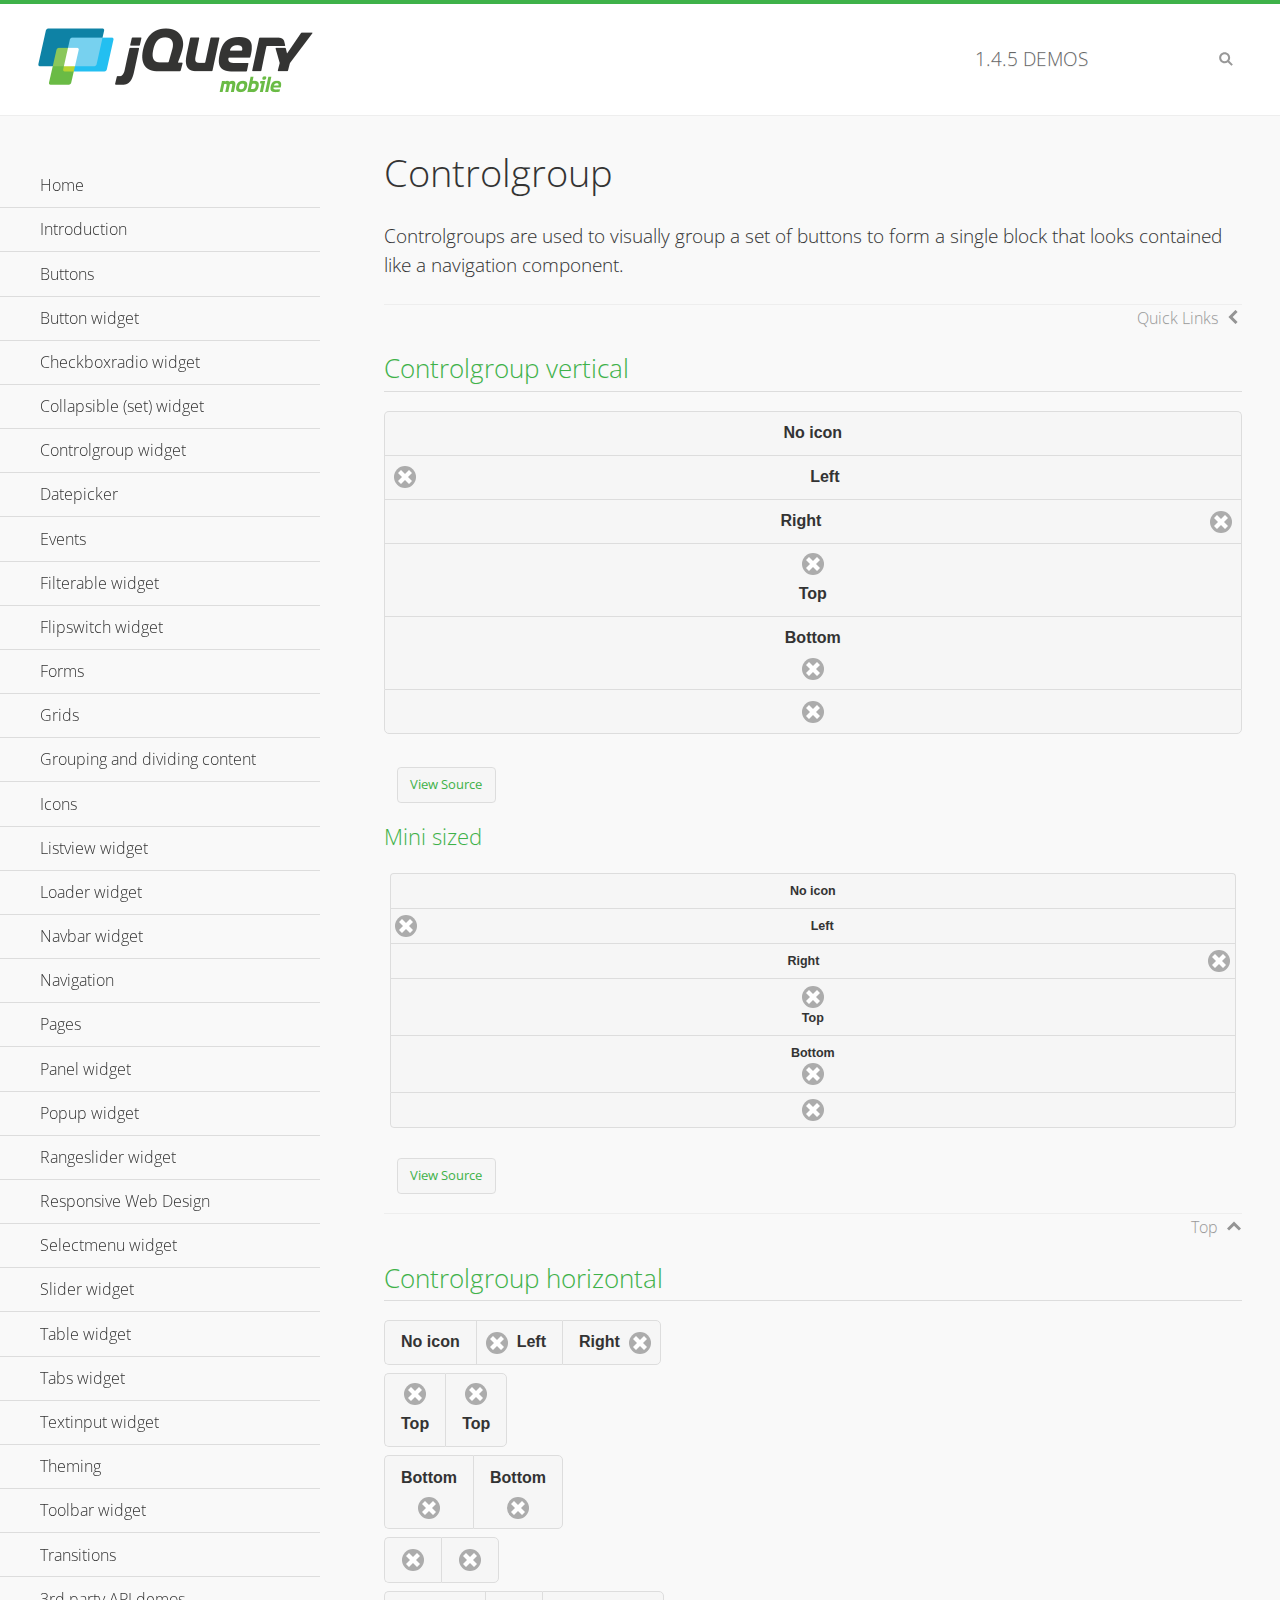
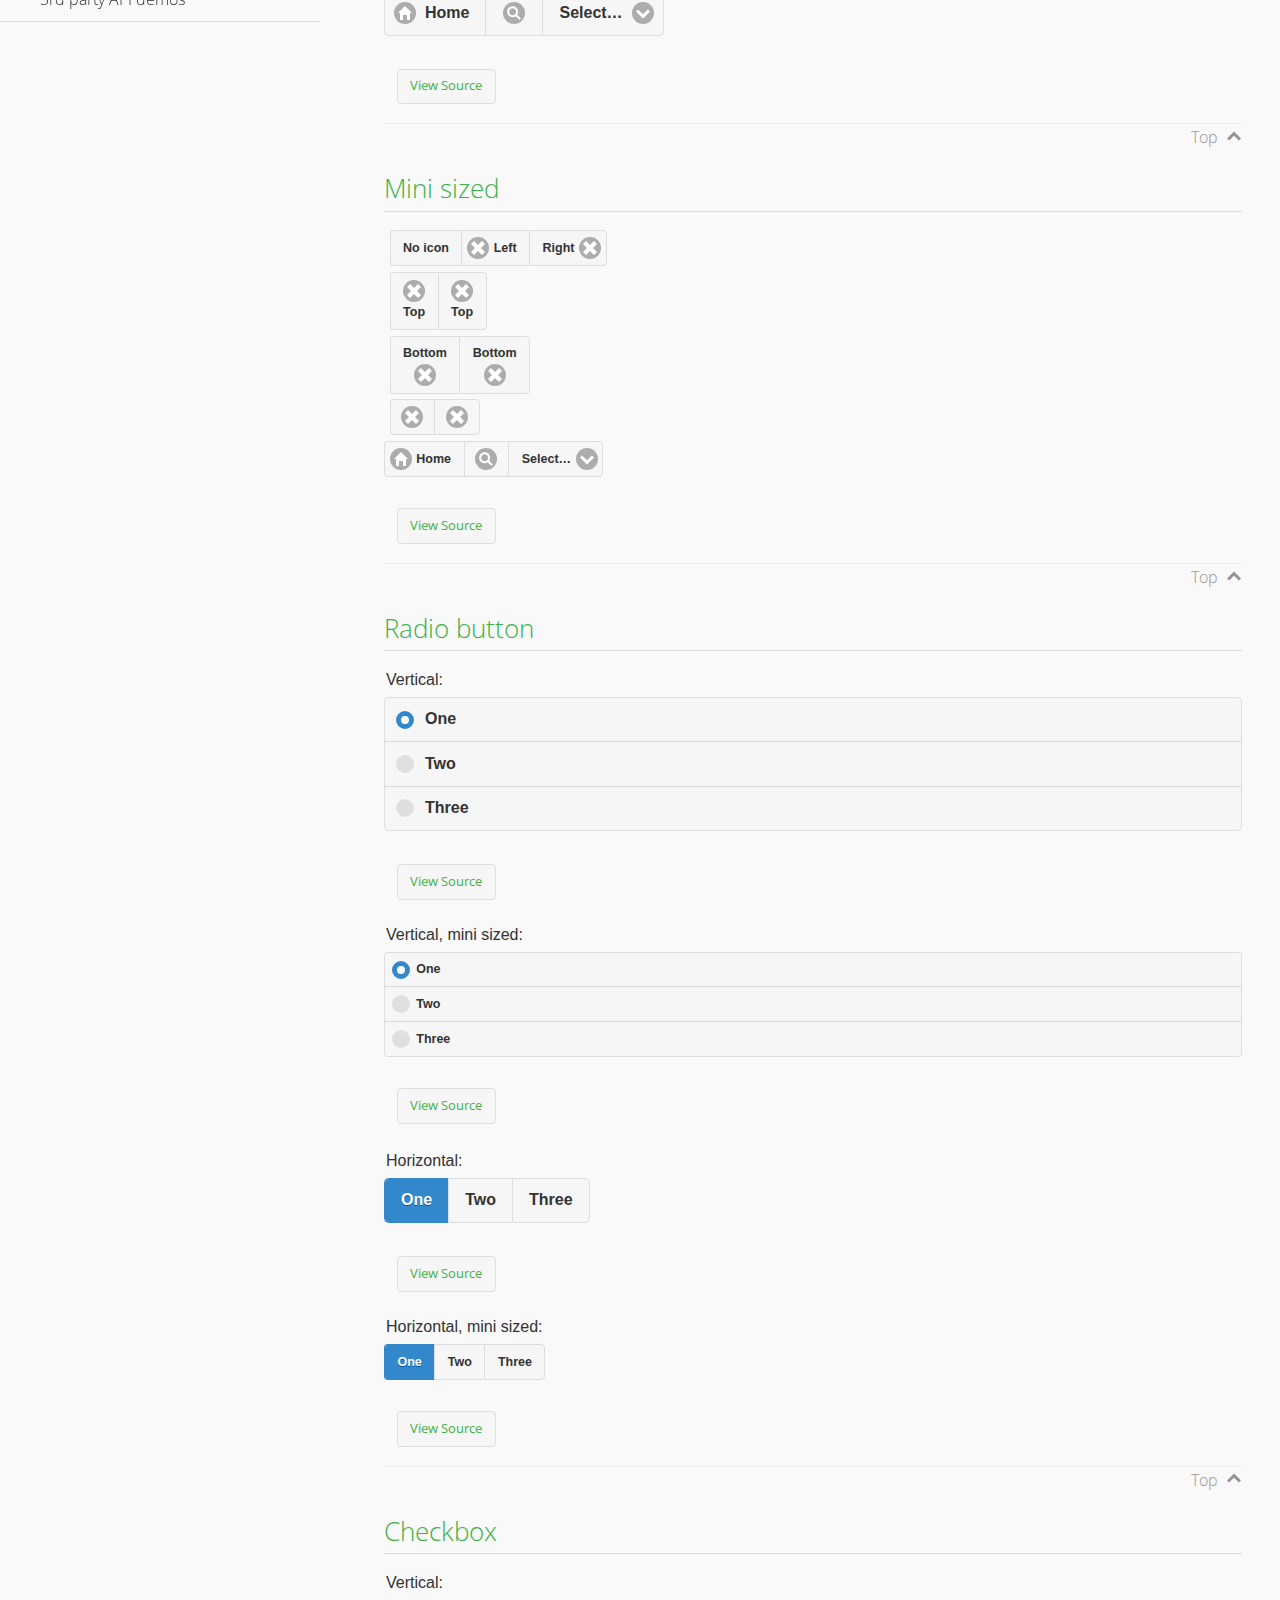
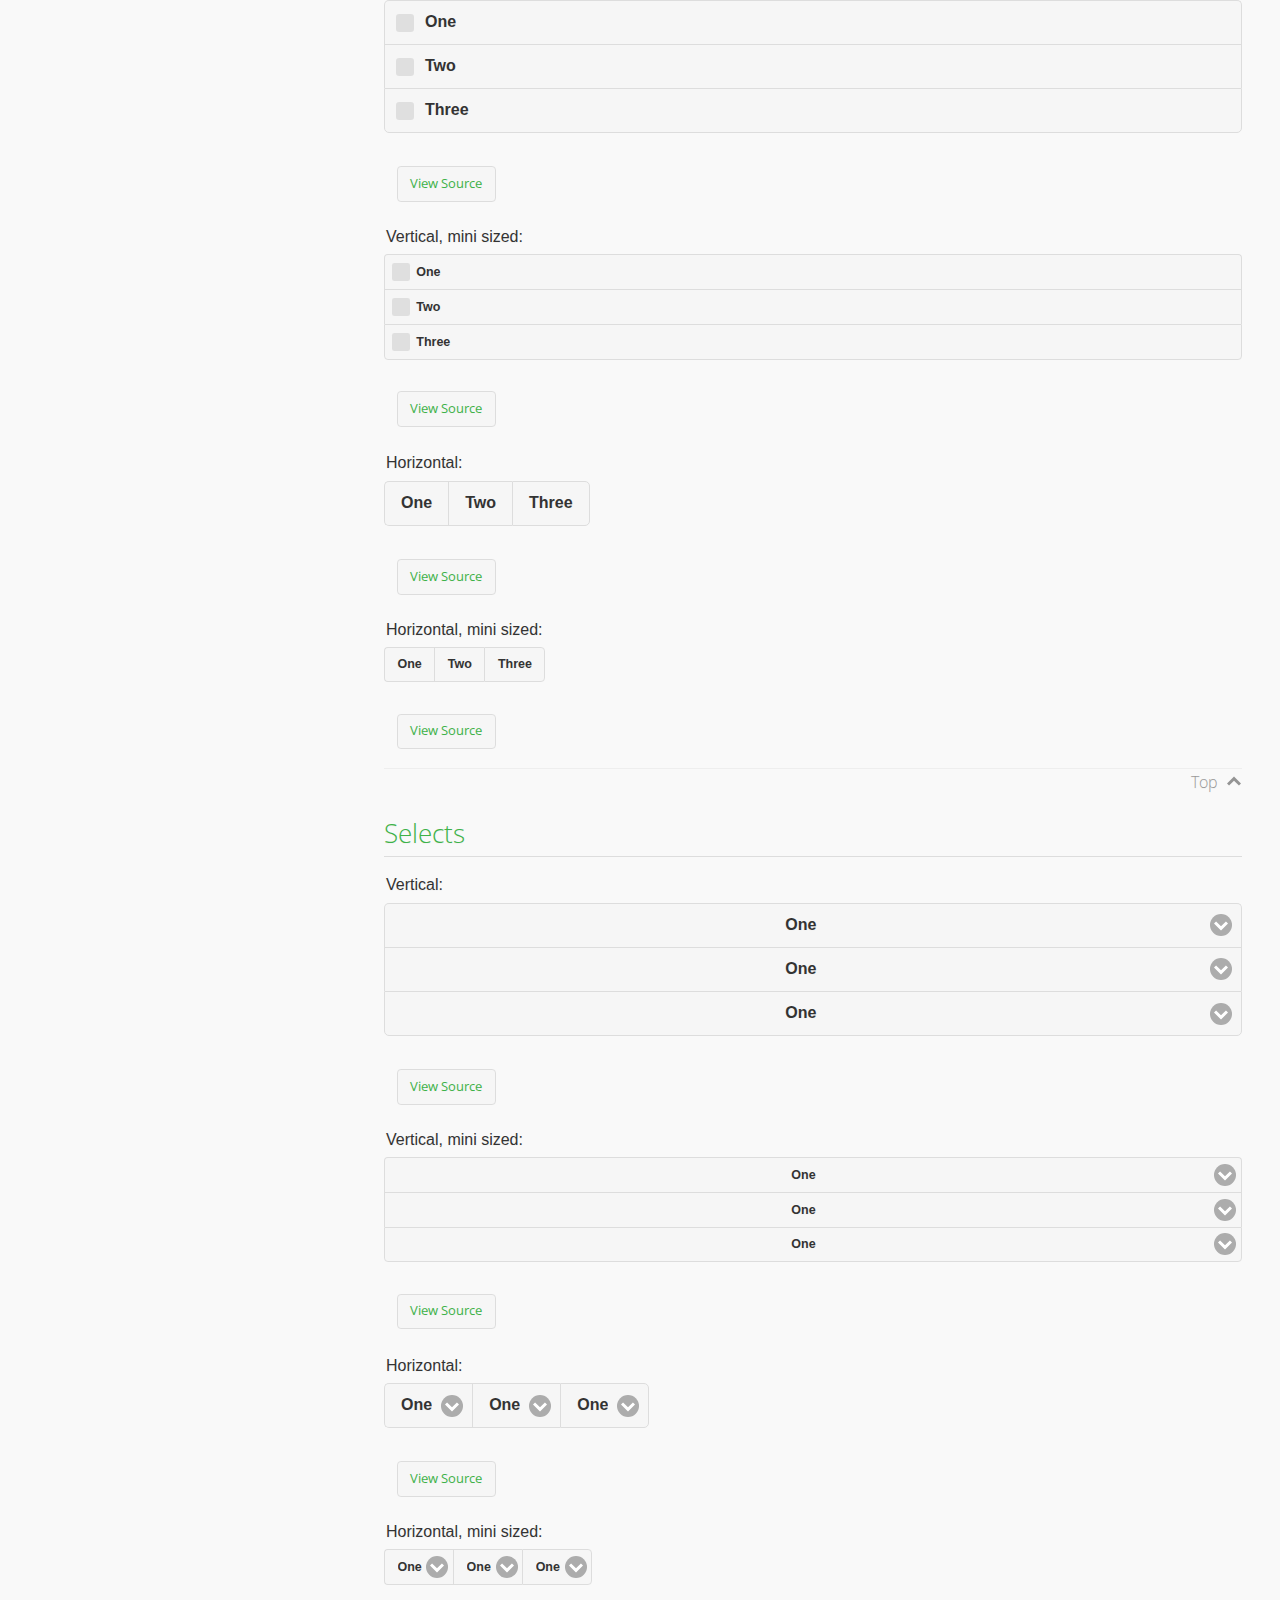
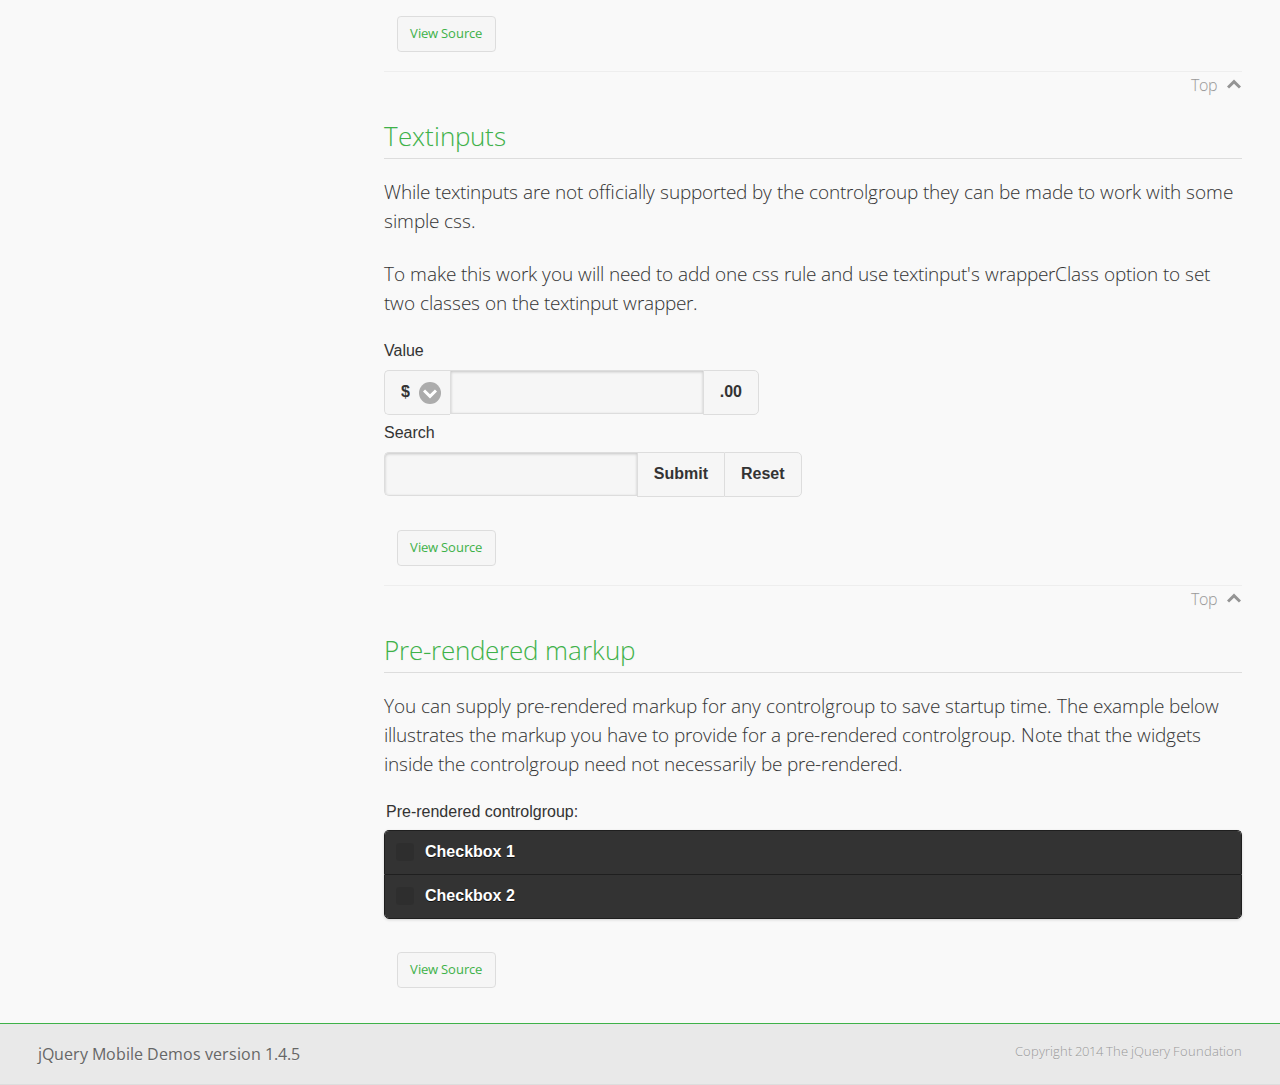
<file: www/js/jquery.mobile-1.4.5/demos/controlgroup/index.html>
<!DOCTYPE html>
<html>
<head>
	<meta charset="utf-8">
	<meta name="viewport" content="width=device-width, initial-scale=1">
	<title>Controlgroup - jQuery Mobile Demos</title>
	    <link rel="stylesheet" href="../css/themes/default/jquery.mobile-1.4.5.min.css">
	    <link rel="stylesheet" href="../_assets/css/jqm-demos.css">
	    <link rel="shortcut icon" href="../favicon.ico">
	    <link rel="stylesheet" href="http://fonts.googleapis.com/css?family=Open+Sans:300,400,700">
	    <script src="../js/jquery.js"></script>
	    <script src="../_assets/js/index.js"></script>
	    <script src="../js/jquery.mobile-1.4.5.min.js"></script>
	    <style>
	        #demo-borders .ui-collapsible .ui-collapsible-heading .ui-btn { border-top-width: 1px !important; }
	    </style>
	    <style id="textinput-controlgroup">
			.controlgroup-textinput{
				padding-top:.22em;
				padding-bottom:.22em;
			}
	    </style>
	</head>
	<body>
	<div data-role="page" class="jqm-demos" data-quicklinks="true">

	    <div data-role="header" class="jqm-header">
			<h2><a href="../" title="jQuery Mobile Demos home"><img src="../_assets/img/jquery-logo.png" alt="jQuery Mobile"></a></h2>
		<p><span class="jqm-version"></span> Demos</p>
	        <a href="#" class="jqm-navmenu-link ui-btn ui-btn-icon-notext ui-corner-all ui-icon-bars ui-nodisc-icon ui-alt-icon ui-btn-left">Menu</a>
	        <a href="#" class="jqm-search-link ui-btn ui-btn-icon-notext ui-corner-all ui-icon-search ui-nodisc-icon ui-alt-icon ui-btn-right">Search</a>
		    </div><!-- /header -->

	    <div role="main" class="ui-content jqm-content">

        <h1>Controlgroup</h1>

        <p>Controlgroups are used to visually group a set of buttons to form a single block that looks contained like a navigation component.
        </p>

		<h2>Controlgroup vertical</h2>

			<div data-demo-html="true">
				<div data-role="controlgroup">
					<a href="#" class="ui-btn ui-corner-all">No icon</a>
					<a href="#" class="ui-btn ui-corner-all ui-icon-delete ui-btn-icon-left">Left</a>
					<a href="#" class="ui-btn ui-corner-all ui-icon-delete ui-btn-icon-right">Right</a>
					<a href="#" class="ui-btn ui-corner-all ui-icon-delete ui-btn-icon-top">Top</a>
					<a href="#" class="ui-btn ui-corner-all ui-icon-delete ui-btn-icon-bottom">Bottom</a>
					<a href="#" class="ui-btn ui-corner-all ui-icon-delete ui-btn-icon-notext">Icon only</a>
				</div>
			</div><!--/demo-html -->

			<h3>Mini sized</h3>

			<div data-demo-html="true">
				<div data-role="controlgroup" data-mini="true">
					<a href="#" class="ui-btn ui-corner-all">No icon</a>
					<a href="#" class="ui-btn ui-corner-all ui-icon-delete ui-btn-icon-left">Left</a>
					<a href="#" class="ui-btn ui-corner-all ui-icon-delete ui-btn-icon-right">Right</a>
					<a href="#" class="ui-btn ui-corner-all ui-icon-delete ui-btn-icon-top">Top</a>
					<a href="#" class="ui-btn ui-corner-all ui-icon-delete ui-btn-icon-bottom">Bottom</a>
					<a href="#" class="ui-btn ui-corner-all ui-icon-delete ui-btn-icon-notext">Icon only</a>
				</div>
			</div><!--/demo-html -->

		<h2>Controlgroup horizontal</h2>

			<div data-demo-html="true">
				<div data-role="controlgroup" data-type="horizontal">
					<a href="#" class="ui-btn ui-corner-all">No icon</a>
					<a href="#" class="ui-btn ui-corner-all ui-icon-delete ui-btn-icon-left">Left</a>
					<a href="#" class="ui-btn ui-corner-all ui-icon-delete ui-btn-icon-right">Right</a>
				</div>
				<div data-role="controlgroup" data-type="horizontal">
					<a href="#" class="ui-btn ui-corner-all ui-icon-delete ui-btn-icon-top">Top</a>
					<a href="#" class="ui-btn ui-corner-all ui-icon-delete ui-btn-icon-top">Top</a>
				</div>
				<div data-role="controlgroup" data-type="horizontal">
					<a href="#" class="ui-btn ui-corner-all ui-icon-delete ui-btn-icon-bottom">Bottom</a>
					<a href="#" class="ui-btn ui-corner-all ui-icon-delete ui-btn-icon-bottom">Bottom</a>
				</div>
				<div data-role="controlgroup" data-type="horizontal">
					<a href="#" class="ui-btn ui-corner-all ui-icon-delete ui-btn-icon-notext">Icon only</a>
					<a href="#" class="ui-btn ui-corner-all ui-icon-delete ui-btn-icon-notext">Icon only</a>
				</div>
				<form>
					<fieldset data-role="controlgroup" data-type="horizontal">
						<button data-icon="home">Home</button>
						<button data-icon="search" data-iconpos="notext">Search</button>
						<label for="select-more-1a" class="ui-hidden-accessible">More</label>
						<select name="select-more-1a" id="select-more-1a">
							<option value="">Select&hellip;</option>
							<option value="#">One</option>
							<option value="#">Two</option>
							<option value="#">Three</option>
						</select>
					</fieldset>
				</form>
			</div><!--/demo-html -->

		<h2>Mini sized</h2>

			<div data-demo-html="true">
				<div data-role="controlgroup" data-type="horizontal" data-mini="true">
					<a href="#" class="ui-btn ui-corner-all">No icon</a>
					<a href="#" class="ui-btn ui-corner-all ui-icon-delete ui-btn-icon-left">Left</a>
					<a href="#" class="ui-btn ui-corner-all ui-icon-delete ui-btn-icon-right">Right</a>
				</div>
				<div data-role="controlgroup" data-type="horizontal" data-mini="true">
					<a href="#" class="ui-btn ui-corner-all ui-icon-delete ui-btn-icon-top">Top</a>
					<a href="#" class="ui-btn ui-corner-all ui-icon-delete ui-btn-icon-top">Top</a>
				</div>
				<div data-role="controlgroup" data-type="horizontal" data-mini="true">
					<a href="#" class="ui-btn ui-corner-all ui-icon-delete ui-btn-icon-bottom">Bottom</a>
					<a href="#" class="ui-btn ui-corner-all ui-icon-delete ui-btn-icon-bottom">Bottom</a>
				</div>
				<div data-role="controlgroup" data-type="horizontal" data-mini="true">
					<a href="#" class="ui-btn ui-corner-all ui-icon-delete ui-btn-icon-notext">Icon only</a>
					<a href="#" class="ui-btn ui-corner-all ui-icon-delete ui-btn-icon-notext">Icon only</a>
				</div>
				<form>
					<fieldset data-role="controlgroup" data-type="horizontal" data-mini="true">
						<button data-icon="home">Home</button>
						<button data-icon="search" data-iconpos="notext">Search</button>
						<label for="select-more-2a" class="ui-hidden-accessible">More</label>
						<select name="select-more-2a" id="select-more-2a">
							<option value="">Select&hellip;</option>
							<option value="#">One</option>
							<option value="#">Two</option>
							<option value="#">Three</option>
						</select>
					</fieldset>
				</form>
			</div><!--/demo-html -->

			<h2>Radio button</h2>

				<div data-demo-html="true">
					<form>
					<fieldset data-role="controlgroup">
						<legend>Vertical:</legend>
						<input type="radio" name="radio-choice-v-2" id="radio-choice-v-2a" value="on" checked="checked">
						<label for="radio-choice-v-2a">One</label>
						<input type="radio" name="radio-choice-v-2" id="radio-choice-v-2b" value="off">
						<label for="radio-choice-v-2b">Two</label>
						<input type="radio" name="radio-choice-v-2" id="radio-choice-v-2c" value="other">
						<label for="radio-choice-v-2c">Three</label>
					</fieldset>
					</form>
				</div><!--/demo-html -->

				<div data-demo-html="true">
					<form>
					<fieldset data-role="controlgroup" data-mini="true">
						<legend>Vertical, mini sized:</legend>
						<input type="radio" name="radio-choice-v-6" id="radio-choice-v-6a" value="on" checked="checked">
						<label for="radio-choice-v-6a">One</label>
						<input type="radio" name="radio-choice-v-6" id="radio-choice-v-6b" value="off">
						<label for="radio-choice-v-6b">Two</label>
						<input type="radio" name="radio-choice-v-6" id="radio-choice-v-6c" value="other">
						<label for="radio-choice-v-6c">Three</label>
					</fieldset>
					</form>
				</div><!--/demo-html -->

				<div data-demo-html="true">
					<form>
					<fieldset data-role="controlgroup" data-type="horizontal">
						<legend>Horizontal:</legend>
						<input type="radio" name="radio-choice-h-2" id="radio-choice-h-2a" value="on" checked="checked">
						<label for="radio-choice-h-2a">One</label>
						<input type="radio" name="radio-choice-h-2" id="radio-choice-h-2b" value="off">
						<label for="radio-choice-h-2b">Two</label>
						<input type="radio" name="radio-choice-h-2" id="radio-choice-h-2c" value="other">
						<label for="radio-choice-h-2c">Three</label>
					</fieldset>
					</form>
				</div><!--/demo-html -->

				<div data-demo-html="true">
					<form>
					<fieldset data-role="controlgroup" data-type="horizontal" data-mini="true">
						<legend>Horizontal, mini sized:</legend>
						<input type="radio" name="radio-choice-h-6" id="radio-choice-h-6a" value="on" checked="checked">
						<label for="radio-choice-h-6a">One</label>
						<input type="radio" name="radio-choice-h-6" id="radio-choice-h-6b" value="off">
						<label for="radio-choice-h-6b">Two</label>
						<input type="radio" name="radio-choice-h-6" id="radio-choice-h-6c" value="other">
						<label for="radio-choice-h-6c">Three</label>
					</fieldset>
					</form>
				</div><!--/demo-html -->

			<h2>Checkbox</h2>

				<div data-demo-html="true">
					<form>
					<fieldset data-role="controlgroup">
						<legend>Vertical:</legend>
						<input type="checkbox" name="checkbox-v-2a" id="checkbox-v-2a">
						<label for="checkbox-v-2a">One</label>
						<input type="checkbox" name="checkbox-v-2b" id="checkbox-v-2b">
						<label for="checkbox-v-2b">Two</label>
						<input type="checkbox" name="checkbox-v-2c" id="checkbox-v-2c">
						<label for="checkbox-v-2c">Three</label>
					</fieldset>
					</form>
				</div><!--/demo-html -->

				<div data-demo-html="true">
					<form>
					<fieldset data-role="controlgroup" data-mini="true">
						<legend>Vertical, mini sized:</legend>
						<input type="checkbox" name="checkbox-v-6a" id="checkbox-v-6a">
						<label for="checkbox-v-6a">One</label>
						<input type="checkbox" name="checkbox-v-6b" id="checkbox-v-6b">
						<label for="checkbox-v-6b">Two</label>
						<input type="checkbox" name="checkbox-v-6c" id="checkbox-v-6c">
						<label for="checkbox-v-6c">Three</label>
					</fieldset>
					</form>
				</div><!--/demo-html -->

				<div data-demo-html="true">
					<form>
					<fieldset data-role="controlgroup" data-type="horizontal">
						<legend>Horizontal:</legend>
						<input type="checkbox" name="checkbox-h-2a" id="checkbox-h-2a">
						<label for="checkbox-h-2a">One</label>
						<input type="checkbox" name="checkbox-h-2b" id="checkbox-h-2b">
						<label for="checkbox-h-2b">Two</label>
						<input type="checkbox" name="checkbox-h-2c" id="checkbox-h-2c">
						<label for="checkbox-h-2c">Three</label>
					</fieldset>
					</form>
				</div><!--/demo-html -->

				<div data-demo-html="true">
					<form>
					<fieldset data-role="controlgroup" data-type="horizontal" data-mini="true">
						<legend>Horizontal, mini sized:</legend>
						<input type="checkbox" name="checkbox-h-6a" id="checkbox-h-6a">
						<label for="checkbox-h-6a">One</label>
						<input type="checkbox" name="checkbox-h-6b" id="checkbox-h-6b">
						<label for="checkbox-h-6b">Two</label>
						<input type="checkbox" name="checkbox-h-6c" id="checkbox-h-6c">
						<label for="checkbox-h-6c">Three</label>
					</fieldset>
					</form>
				</div><!--/demo-html -->

			<h2>Selects</h2>

				<div data-demo-html="true">
					<form>
					<fieldset data-role="controlgroup">
						<legend>Vertical:</legend>
						<label for="select-v-2a">Select A</label>
						<select name="select-v-2a" id="select-v-2a">
							<option value="#">One</option>
							<option value="#">Two</option>
							<option value="#">Three</option>
						</select>
						<label for="select-v-2b">Select B</label>
						<select name="select-v-2b" id="select-v-2b">
							<option value="#">One</option>
							<option value="#">Two</option>
							<option value="#">Three</option>
						</select>
						<label for="select-v-2c">Select C</label>
						<select name="select-v-2c" id="select-v-2c">
							<option value="#">One</option>
							<option value="#">Two</option>
							<option value="#">Three</option>
						</select>
					</fieldset>
					</form>
				</div><!--/demo-html -->

				<div data-demo-html="true">
					<form>
					<fieldset data-role="controlgroup" data-mini="true">
						<legend>Vertical, mini sized:</legend>
						<label for="select-v-6a">Select A</label>
						<select name="select-v-6a" id="select-v-6a">
							<option value="#">One</option>
							<option value="#">Two</option>
							<option value="#">Three</option>
						</select>
						<label for="select-v-6b">Select B</label>
						<select name="select-v-6b" id="select-v-6b">
							<option value="#">One</option>
							<option value="#">Two</option>
							<option value="#">Three</option>
						</select>
						<label for="select-v-6c">Select C</label>
						<select name="select-v-6c" id="select-v-6c">
							<option value="#">One</option>
							<option value="#">Two</option>
							<option value="#">Three</option>
						</select>
					</fieldset>
					</form>
				</div><!--/demo-html -->

				<div data-demo-html="true">
					<form>
					<fieldset data-role="controlgroup" data-type="horizontal">
						<legend>Horizontal:</legend>
						<label for="select-h-2a">Select A</label>
						<select name="select-h-2a" id="select-h-2a">
							<option value="#">One</option>
							<option value="#">Two</option>
							<option value="#">Three</option>
						</select>
						<label for="select-h-2b">Select B</label>
						<select name="select-h-2b" id="select-h-2b">
							<option value="#">One</option>
							<option value="#">Two</option>
							<option value="#">Three</option>
						</select>
						<label for="select-h-2c">Select C</label>
						<select name="select-h-2c" id="select-h-2c">
							<option value="#">One</option>
							<option value="#">Two</option>
							<option value="#">Three</option>
						</select>
					</fieldset>
					</form>
				</div><!--/demo-html -->

				<div data-demo-html="true">
					<form>
					<fieldset data-role="controlgroup" data-type="horizontal" data-mini="true">
						<legend>Horizontal, mini sized:</legend>
						<label for="select-h-6a">Select A</label>
						<select name="select-h-6a" id="select-h-6a">
							<option value="#">One</option>
							<option value="#">Two</option>
							<option value="#">Three</option>
						</select>
						<label for="select-h-6b">Select B</label>
						<select name="select-h-6b" id="select-h-6b">
							<option value="#">One</option>
							<option value="#">Two</option>
							<option value="#">Three</option>
						</select>
						<label for="select-h-6c">Select C</label>
						<select name="select-h-6c" id="select-h-6c">
							<option value="#">One</option>
							<option value="#">Two</option>
							<option value="#">Three</option>
						</select>
					</fieldset>
					</form>
				</div><!--/demo-html -->

				<h2>Textinputs</h2>
				<p>While textinputs are not officially supported by the controlgroup they can be made to work with some simple css.</p>
				<p>To make this work you will need to add one css rule and use textinput's wrapperClass option to set two classes on the textinput wrapper.</p>
				<div data-demo-html="true" data-demo-css="#textinput-controlgroup">
					<label for="currency-controlgroup">Value</label>
					<div data-role="controlgroup" data-type="horizontal">
						<select>
							<option>$</option>
							<option>€</option>
							<option>£</option>
							<option>¥</option>
							<option>₩</option>
							<option>₹</option>
						</select>
						<input id="currency-controlgroup" type="text" data-wrapper-class="controlgroup-textinput ui-btn">
						<button>.00</button>
					</div>
					<label for="search-control-group">Search</label>
					<div data-role="controlgroup" data-type="horizontal">
						<input type="text" id="search-control-group" data-wrapper-class="controlgroup-textinput ui-btn">
						<button>Submit</button>
						<button>Reset</button>
					</div>
				</div>

		<h2>Pre-rendered markup</h2>
		<p>You can supply pre-rendered markup for any controlgroup to save startup time. The example below illustrates the markup you have to provide for a pre-rendered controlgroup. Note that the widgets inside the controlgroup need not necessarily be pre-rendered.</p>
		<div data-demo-html="true">
			<div data-role="controlgroup" data-enhanced="true" class="ui-controlgroup ui-controlgroup-vertical ui-group-theme-b ui-corner-all">
				<div role="heading" class="ui-controlgroup-label">
					<legend>Pre-rendered controlgroup:</legend>
				</div>
				<div class="ui-controlgroup-controls ui-shadow">
					<label for="pre-rendered-cb-1" class="ui-first-child">Checkbox 1</label>
					<input type="checkbox" id="pre-rendered-cb-1" name="pre-rendered-cb-1" value="1">
					<label for="pre-rendered-cb-2" class="ui-last-child">Checkbox 2</label>
					<input type="checkbox" id="pre-rendered-cb-2" name="pre-rendered-cb-2" value="2">
				</div>
			</div>
		</div>

	</div><!-- /content -->
	    <div data-role="panel" class="jqm-navmenu-panel" data-position="left" data-display="overlay" data-theme="a">
	    	<ul class="jqm-list ui-alt-icon ui-nodisc-icon">
<li data-filtertext="demos homepage" data-icon="home"><a href=".././">Home</a></li>
<li data-filtertext="introduction overview getting started"><a href="../intro/" data-ajax="false">Introduction</a></li>
<li data-filtertext="buttons button markup buttonmarkup method anchor link button element"><a href="../button-markup/" data-ajax="false">Buttons</a></li>
<li data-filtertext="form button widget input button submit reset"><a href="../button/" data-ajax="false">Button widget</a></li>
<li data-role="collapsible" data-enhanced="true" data-collapsed-icon="carat-d" data-expanded-icon="carat-u" data-iconpos="right" data-inset="false" class="ui-collapsible ui-collapsible-themed-content ui-collapsible-collapsed">
	<h3 class="ui-collapsible-heading ui-collapsible-heading-collapsed">
		<a href="#" class="ui-collapsible-heading-toggle ui-btn ui-btn-icon-right ui-btn-inherit ui-icon-carat-d">
		    Checkboxradio widget<span class="ui-collapsible-heading-status"> click to expand contents</span>
		</a>
	</h3>
	<div class="ui-collapsible-content ui-body-inherit ui-collapsible-content-collapsed" aria-hidden="true">
		<ul>
			<li data-filtertext="form checkboxradio widget checkbox input checkboxes controlgroups"><a href="../checkboxradio-checkbox/" data-ajax="false">Checkboxes</a></li>
			<li data-filtertext="form checkboxradio widget radio input radio buttons controlgroups"><a href="../checkboxradio-radio/" data-ajax="false">Radio buttons</a></li>
		</ul>
	</div>
</li>
<li data-role="collapsible" data-enhanced="true" data-collapsed-icon="carat-d" data-expanded-icon="carat-u" data-iconpos="right" data-inset="false" class="ui-collapsible ui-collapsible-themed-content ui-collapsible-collapsed">
	<h3 class="ui-collapsible-heading ui-collapsible-heading-collapsed">
		<a href="#" class="ui-collapsible-heading-toggle ui-btn ui-btn-icon-right ui-btn-inherit ui-icon-carat-d">
			Collapsible (set) widget<span class="ui-collapsible-heading-status"> click to expand contents</span>
		</a>
	</h3>
	<div class="ui-collapsible-content ui-body-inherit ui-collapsible-content-collapsed" aria-hidden="true">
		<ul>
			<li data-filtertext="collapsibles content formatting"><a href="../collapsible/" data-ajax="false">Collapsible</a></li>
			<li data-filtertext="dynamic collapsible set accordion append expand"><a href="../collapsible-dynamic/" data-ajax="false">Dynamic collapsibles</a></li>
			<li data-filtertext="accordions collapsible set widget content formatting grouped collapsibles"><a href="../collapsibleset/" data-ajax="false">Collapsible set</a></li>
		</ul>
	</div>
</li>
<li data-role="collapsible" data-enhanced="true" data-collapsed-icon="carat-d" data-expanded-icon="carat-u" data-iconpos="right" data-inset="false" class="ui-collapsible ui-collapsible-themed-content ui-collapsible-collapsed">
	<h3 class="ui-collapsible-heading ui-collapsible-heading-collapsed">
		<a href="#" class="ui-collapsible-heading-toggle ui-btn ui-btn-icon-right ui-btn-inherit ui-icon-carat-d">
			Controlgroup widget<span class="ui-collapsible-heading-status"> click to expand contents</span>
		</a>
	</h3>
	<div class="ui-collapsible-content ui-body-inherit ui-collapsible-content-collapsed" aria-hidden="true">
		<ul>
			<li data-filtertext="controlgroups selectmenu checkboxradio input grouped buttons horizontal vertical"><a href="../controlgroup/" data-ajax="false">Controlgroup</a></li>
			<li data-filtertext="dynamic controlgroup dynamically add buttons"><a href="../controlgroup-dynamic/" data-ajax="false">Dynamic controlgroups</a></li>
		</ul>
	</div>
</li>
<li data-filtertext="form datepicker widget date input"><a href="../datepicker/" data-ajax="false">Datepicker</a></li>
<li data-role="collapsible" data-enhanced="true" data-collapsed-icon="carat-d" data-expanded-icon="carat-u" data-iconpos="right" data-inset="false" class="ui-collapsible ui-collapsible-themed-content ui-collapsible-collapsed">
	<h3 class="ui-collapsible-heading ui-collapsible-heading-collapsed">
		<a href="#" class="ui-collapsible-heading-toggle ui-btn ui-btn-icon-right ui-btn-inherit ui-icon-carat-d">
			Events<span class="ui-collapsible-heading-status"> click to expand contents</span>
		</a>
	</h3>
	<div class="ui-collapsible-content ui-body-inherit ui-collapsible-content-collapsed" aria-hidden="true">
		<ul>
			<li data-filtertext="swipe to delete list items listviews swipe events"><a href="../swipe-list/" data-ajax="false">Swipe list items</a></li>
			<li data-filtertext="swipe to navigate swipe page navigation swipe events"><a href="../swipe-page/" data-ajax="false">Swipe page navigation</a></li>
		</ul>
	</div>
</li>
<li data-filtertext="filterable filter elements sorting searching listview table"><a href="../filterable/" data-ajax="false">Filterable widget</a></li>
<li data-filtertext="form flipswitch widget flip toggle switch binary select checkbox input"><a href="../flipswitch/" data-ajax="false">Flipswitch widget</a></li>
<li data-role="collapsible" data-enhanced="true" data-collapsed-icon="carat-d" data-expanded-icon="carat-u" data-iconpos="right" data-inset="false" class="ui-collapsible ui-collapsible-themed-content ui-collapsible-collapsed">
	<h3 class="ui-collapsible-heading ui-collapsible-heading-collapsed">
		<a href="#" class="ui-collapsible-heading-toggle ui-btn ui-btn-icon-right ui-btn-inherit ui-icon-carat-d">
			Forms<span class="ui-collapsible-heading-status"> click to expand contents</span>
		</a>
	</h3>
	<div class="ui-collapsible-content ui-body-inherit ui-collapsible-content-collapsed" aria-hidden="true">
		<ul>
			<li data-filtertext="forms text checkbox radio range button submit reset inputs selects textarea slider flipswitch label form elements"><a href="../forms/" data-ajax="false">Forms</a></li>
			<li data-filtertext="form hide labels hidden accessible ui-hidden-accessible forms"><a href="../forms-label-hidden-accessible/" data-ajax="false">Hide labels</a></li>
			<li data-filtertext="form field containers fieldcontain ui-field-contain forms"><a href="../forms-field-contain/" data-ajax="false">Field containers</a></li>
			<li data-filtertext="forms disabled form elements"><a href="../forms-disabled/" data-ajax="false">Forms disabled</a></li>
			<li data-filtertext="forms gallery examples overview forms text checkbox radio range button submit reset inputs selects textarea slider flipswitch label form elements"><a href="../forms-gallery/" data-ajax="false">Forms gallery</a></li>
		</ul>
	</div>
</li>
<li data-role="collapsible" data-enhanced="true" data-collapsed-icon="carat-d" data-expanded-icon="carat-u" data-iconpos="right" data-inset="false" class="ui-collapsible ui-collapsible-themed-content ui-collapsible-collapsed">
	<h3 class="ui-collapsible-heading ui-collapsible-heading-collapsed">
		<a href="#" class="ui-collapsible-heading-toggle ui-btn ui-btn-icon-right ui-btn-inherit ui-icon-carat-d">
			Grids<span class="ui-collapsible-heading-status"> click to expand contents</span>
		</a>
	</h3>
	<div class="ui-collapsible-content ui-body-inherit ui-collapsible-content-collapsed" aria-hidden="true">
		<ul>
			<li data-filtertext="grids columns blocks content formatting rwd responsive css framework"><a href="../grids/" data-ajax="false">Grids</a></li>
			<li data-filtertext="buttons in grids css framework"><a href="../grids-buttons/" data-ajax="false">Buttons in grids</a></li>
			<li data-filtertext="custom responsive grids rwd css framework"><a href="../grids-custom-responsive/" data-ajax="false">Custom responsive grids</a></li>
		</ul>
	</div>
</li>
<li data-filtertext="blocks content formatting sections heading"><a href="../body-bar-classes/" data-ajax="false">Grouping and dividing content</a></li>
<li data-role="collapsible" data-enhanced="true" data-collapsed-icon="carat-d" data-expanded-icon="carat-u" data-iconpos="right" data-inset="false" class="ui-collapsible ui-collapsible-themed-content ui-collapsible-collapsed">
	<h3 class="ui-collapsible-heading ui-collapsible-heading-collapsed">
		<a href="#" class="ui-collapsible-heading-toggle ui-btn ui-btn-icon-right ui-btn-inherit ui-icon-carat-d">
			Icons<span class="ui-collapsible-heading-status"> click to expand contents</span>
		</a>
	</h3>
	<div class="ui-collapsible-content ui-body-inherit ui-collapsible-content-collapsed" aria-hidden="true">
		<ul>
			<li data-filtertext="button icons svg disc alt custom icon position"><a href="../icons/" data-ajax="false">Icons</a></li>
			<li data-filtertext=""><a href="../icons-grunticon/" data-ajax="false">Grunticon loader</a></li>
		</ul>
	</div>
</li>
<li data-role="collapsible" data-enhanced="true" data-collapsed-icon="carat-d" data-expanded-icon="carat-u" data-iconpos="right" data-inset="false" class="ui-collapsible ui-collapsible-themed-content ui-collapsible-collapsed">
	<h3 class="ui-collapsible-heading ui-collapsible-heading-collapsed">
		<a href="#" class="ui-collapsible-heading-toggle ui-btn ui-btn-icon-right ui-btn-inherit ui-icon-carat-d">
			Listview widget<span class="ui-collapsible-heading-status"> click to expand contents</span>
		</a>
	</h3>
	<div class="ui-collapsible-content ui-body-inherit ui-collapsible-content-collapsed" aria-hidden="true">
		<ul>
			<li data-filtertext="listview widget thumbnails icons nested split button collapsible ul ol"><a href="../listview/" data-ajax="false">Listview</a></li>
			<li data-filtertext="autocomplete filterable reveal listview filtertextbeforefilter placeholder"><a href="../listview-autocomplete/" data-ajax="false">Listview autocomplete</a></li>
			<li data-filtertext="autocomplete filterable reveal listview remote data filtertextbeforefilter placeholder"><a href="../listview-autocomplete-remote/" data-ajax="false">Listview autocomplete remote data</a></li>
			<li data-filtertext="autodividers anchor jump scroll linkbars listview lists ul ol"><a href="../listview-autodividers-linkbar/" data-ajax="false">Listview autodividers linkbar</a></li>
			<li data-filtertext="listview autodividers selector autodividersselector lists ul ol"><a href="../listview-autodividers-selector/" data-ajax="false">Listview autodividers selector</a></li>
			<li data-filtertext="listview nested list items"><a href="../listview-nested-lists/" data-ajax="false">Nested Listviews</a></li>
			<li data-filtertext="listview collapsible list items flat"><a href="../listview-collapsible-item-flat/" data-ajax="false">Listview collapsible list items (flat)</a></li>
			<li data-filtertext="listview collapsible list indented"><a href="../listview-collapsible-item-indented/" data-ajax="false">Listview collapsible list items (indented)</a></li>
			<li data-filtertext="grid listview responsive grids responsive listviews lists ul"><a href="../listview-grid/" data-ajax="false">Listview responsive grid</a></li>
		</ul>
	</div>
</li>
<li data-filtertext="loader widget page loading navigation overlay spinner"><a href="../loader/" data-ajax="false">Loader widget</a></li>
<li data-filtertext="navbar widget navmenu toolbars header footer"><a href="../navbar/" data-ajax="false">Navbar widget</a></li>
<li data-role="collapsible" data-enhanced="true" data-collapsed-icon="carat-d" data-expanded-icon="carat-u" data-iconpos="right" data-inset="false" class="ui-collapsible ui-collapsible-themed-content ui-collapsible-collapsed">
	<h3 class="ui-collapsible-heading ui-collapsible-heading-collapsed">
		<a href="#" class="ui-collapsible-heading-toggle ui-btn ui-btn-icon-right ui-btn-inherit ui-icon-carat-d">
			Navigation<span class="ui-collapsible-heading-status"> click to expand contents</span>
		</a>
	</h3>
	<div class="ui-collapsible-content ui-body-inherit ui-collapsible-content-collapsed" aria-hidden="true">
		<ul>
			<li data-filtertext="ajax navigation navigate widget history event method"><a href="../navigation/" data-ajax="false">Navigation</a></li>
			<li data-filtertext="linking pages page links navigation ajax prefetch cache"><a href="../navigation-linking-pages/" data-ajax="false">Linking pages</a></li>
			<!-- <li data-filtertext="php redirect server redirection server-side navigation"><a href="../navigation-php-redirect/" data-ajax="false">PHP redirect demo</a></li>-->
			<li data-filtertext="navigation redirection hash query"><a href="../navigation-hash-processing/" data-ajax="false">Hash processing demo</a></li>
			<li data-filtertext="navigation redirection hash query"><a href="../page-events/" data-ajax="false">Page Navigation Events</a></li>
		</ul>
	</div>
</li>
<li data-role="collapsible" data-enhanced="true" data-collapsed-icon="carat-d" data-expanded-icon="carat-u" data-iconpos="right" data-inset="false" class="ui-collapsible ui-collapsible-themed-content ui-collapsible-collapsed">
	<h3 class="ui-collapsible-heading ui-collapsible-heading-collapsed">
		<a href="#" class="ui-collapsible-heading-toggle ui-btn ui-btn-icon-right ui-btn-inherit ui-icon-carat-d">
			Pages<span class="ui-collapsible-heading-status"> click to expand contents</span>
		</a>
	</h3>
	<div class="ui-collapsible-content ui-body-inherit ui-collapsible-content-collapsed" aria-hidden="true">
		<ul>
			<li data-filtertext="pages page widget ajax navigation"><a href="../pages/" data-ajax="false">Pages</a></li>
			<li data-filtertext="single page"><a href="../pages-single-page/" data-ajax="false">Single page</a></li>
			<li data-filtertext="multipage multi-page page"><a href="../pages-multi-page/" data-ajax="false">Multi-page template</a></li>
			<li data-filtertext="dialog page widget modal popup"><a href="../pages-dialog/" data-ajax="false">Dialog page</a></li>
		</ul>
	</div>
</li>
<li data-role="collapsible" data-enhanced="true" data-collapsed-icon="carat-d" data-expanded-icon="carat-u" data-iconpos="right" data-inset="false" class="ui-collapsible ui-collapsible-themed-content ui-collapsible-collapsed">
	<h3 class="ui-collapsible-heading ui-collapsible-heading-collapsed">
		<a href="#" class="ui-collapsible-heading-toggle ui-btn ui-btn-icon-right ui-btn-inherit ui-icon-carat-d">
			Panel widget<span class="ui-collapsible-heading-status"> click to expand contents</span>
		</a>
	</h3>
	<div class="ui-collapsible-content ui-body-inherit ui-collapsible-content-collapsed" aria-hidden="true">
		<ul>
			<li data-filtertext="panel widget sliding panels reveal push overlay responsive"><a href="../panel/" data-ajax="false">Panel</a></li>
			<li data-filtertext=""><a href="../panel-external/" data-ajax="false">External panels</a></li>
			<li data-filtertext="panel "><a href="../panel-fixed/" data-ajax="false">Fixed panels</a></li>
			<li data-filtertext="panel slide panels sliding panels shadow rwd responsive breakpoint"><a href="../panel-responsive/" data-ajax="false">Panels responsive</a></li>
			<li data-filtertext="panel custom style custom panel width reveal shadow listview panel styling page background wrapper"><a href="../panel-styling/" data-ajax="false">Custom panel style</a></li>
			<li data-filtertext="panel open on swipe"><a href="../panel-swipe-open/" data-ajax="false">Panel open on swipe</a></li>
			<li data-filtertext="panels outside page internal external toolbars"><a href="../panel-external-internal/" data-ajax="false">Panel external and internal</a></li>
		</ul>
	</div>
</li>
<li data-role="collapsible" data-enhanced="true" data-collapsed-icon="carat-d" data-expanded-icon="carat-u" data-iconpos="right" data-inset="false" class="ui-collapsible ui-collapsible-themed-content ui-collapsible-collapsed">
	<h3 class="ui-collapsible-heading ui-collapsible-heading-collapsed">
		<a href="#" class="ui-collapsible-heading-toggle ui-btn ui-btn-icon-right ui-btn-inherit ui-icon-carat-d">
			Popup widget<span class="ui-collapsible-heading-status"> click to expand contents</span>
		</a>
	</h3>
	<div class="ui-collapsible-content ui-body-inherit ui-collapsible-content-collapsed" aria-hidden="true">
		<ul>
			<li data-filtertext="popup widget popups dialog modal transition tooltip lightbox form overlay screen flip pop fade transition"><a href="../popup/" data-ajax="false">Popup</a></li>
			<li data-filtertext="popup alignment position"><a href="../popup-alignment/" data-ajax="false">Popup alignment</a></li>
			<li data-filtertext="popup arrow size popups popover"><a href="../popup-arrow-size/" data-ajax="false">Popup arrow size</a></li>
			<li data-filtertext="dynamic popups popup images lightbox"><a href="../popup-dynamic/" data-ajax="false">Dynamic popups</a></li>
			<li data-filtertext="popups with iframes scaling"><a href="../popup-iframe/" data-ajax="false">Popups with iframes</a></li>
			<li data-filtertext="popup image scaling"><a href="../popup-image-scaling/" data-ajax="false">Popup image scaling</a></li>
			<li data-filtertext="external popup outside multi-page"><a href="../popup-outside-multipage/" data-ajax="false">Popup outside multi-page</a></li>
		</ul>
	</div>
</li>
<li data-filtertext="form rangeslider widget dual sliders dual handle sliders range input"><a href="../rangeslider/" data-ajax="false">Rangeslider widget</a></li>
<li data-filtertext="responsive web design rwd adaptive progressive enhancement PE accessible mobile breakpoints media query media queries"><a href="../rwd/" data-ajax="false">Responsive Web Design</a></li>
<li data-role="collapsible" data-enhanced="true" data-collapsed-icon="carat-d" data-expanded-icon="carat-u" data-iconpos="right" data-inset="false" class="ui-collapsible ui-collapsible-themed-content ui-collapsible-collapsed">
	<h3 class="ui-collapsible-heading ui-collapsible-heading-collapsed">
		<a href="#" class="ui-collapsible-heading-toggle ui-btn ui-btn-icon-right ui-btn-inherit ui-icon-carat-d">
			Selectmenu widget<span class="ui-collapsible-heading-status"> click to expand contents</span>
		</a>
	</h3>
	<div class="ui-collapsible-content ui-body-inherit ui-collapsible-content-collapsed" aria-hidden="true">
		<ul>
			<li data-filtertext="form selectmenu widget select input custom select menu selects"><a href="../selectmenu/" data-ajax="false">Selectmenu</a></li>
			<li data-filtertext="form custom select menu selectmenu widget custom menu option optgroup multiple selects"><a href="../selectmenu-custom/" data-ajax="false">Custom select menu</a></li>
			<li data-filtertext="filterable select filter popup dialog"><a href="../selectmenu-custom-filter/" data-ajax="false">Custom select menu with filter</a></li>
		</ul>
	</div>
</li>
<li data-role="collapsible" data-enhanced="true" data-collapsed-icon="carat-d" data-expanded-icon="carat-u" data-iconpos="right" data-inset="false" class="ui-collapsible ui-collapsible-themed-content ui-collapsible-collapsed">
	<h3 class="ui-collapsible-heading ui-collapsible-heading-collapsed">
		<a href="#" class="ui-collapsible-heading-toggle ui-btn ui-btn-icon-right ui-btn-inherit ui-icon-carat-d">
			Slider widget<span class="ui-collapsible-heading-status"> click to expand contents</span>
		</a>
	</h3>
	<div class="ui-collapsible-content ui-body-inherit ui-collapsible-content-collapsed" aria-hidden="true">
		<ul>
			<li data-filtertext="form slider widget range input single sliders"><a href="../slider/" data-ajax="false">Slider</a></li>
			<li data-filtertext="form slider widget flipswitch slider binary select flip toggle switch"><a href="../slider-flipswitch/" data-ajax="false">Slider flip toggle switch</a></li>
			<li data-filtertext="form slider tooltip handle value input range sliders"><a href="../slider-tooltip/" data-ajax="false">Slider tooltip</a></li>
		</ul>
	</div>
</li>
<li data-role="collapsible" data-enhanced="true" data-collapsed-icon="carat-d" data-expanded-icon="carat-u" data-iconpos="right" data-inset="false" class="ui-collapsible ui-collapsible-themed-content ui-collapsible-collapsed">
	<h3 class="ui-collapsible-heading ui-collapsible-heading-collapsed">
		<a href="#" class="ui-collapsible-heading-toggle ui-btn ui-btn-icon-right ui-btn-inherit ui-icon-carat-d">
			Table widget<span class="ui-collapsible-heading-status"> click to expand contents</span>
		</a>
	</h3>
	<div class="ui-collapsible-content ui-body-inherit ui-collapsible-content-collapsed" aria-hidden="true">
		<ul>
			<li data-filtertext="table widget reflow column toggle th td responsive tables rwd hide show tabular"><a href="../table-column-toggle/" data-ajax="false">Table Column Toggle</a></li>
			<li data-filtertext="table column toggle phone comparison demo"><a href="../table-column-toggle-example/" data-ajax="false">Table Column Toggle demo</a></li>
			<li data-filtertext="responsive tables table column toggle heading groups rwd breakpoint"><a href="../table-column-toggle-heading-groups/" data-ajax="false">Table Column Toggle heading groups</a></li>
			<li data-filtertext="responsive tables table column toggle hide rwd breakpoint customization options"><a href="../table-column-toggle-options/" data-ajax="false">Table Column Toggle options</a></li>
			<li data-filtertext="table reflow th td responsive rwd columns tabular"><a href="../table-reflow/" data-ajax="false">Table Reflow</a></li>
			<li data-filtertext="responsive tables table reflow heading groups rwd breakpoint"><a href="../table-reflow-heading-groups/" data-ajax="false">Table Reflow heading groups</a></li>
			<li data-filtertext="responsive tables table reflow stripes strokes table style"><a href="../table-reflow-stripes-strokes/" data-ajax="false">Table Reflow stripes and strokes</a></li>
			<li data-filtertext="responsive tables table reflow stack custom styles"><a href="../table-reflow-styling/" data-ajax="false">Table Reflow custom styles</a></li>
		</ul>
	</div>
</li>
<li data-filtertext="ui tabs widget"><a href="../tabs/" data-ajax="false">Tabs widget</a></li>
<li data-filtertext="form textinput widget text input textarea number date time tel email file color password"><a href="../textinput/" data-ajax="false">Textinput widget</a></li>
<li data-role="collapsible" data-enhanced="true" data-collapsed-icon="carat-d" data-expanded-icon="carat-u" data-iconpos="right" data-inset="false" class="ui-collapsible ui-collapsible-themed-content ui-collapsible-collapsed">
	<h3 class="ui-collapsible-heading ui-collapsible-heading-collapsed">
		<a href="#" class="ui-collapsible-heading-toggle ui-btn ui-btn-icon-right ui-btn-inherit ui-icon-carat-d">
			Theming<span class="ui-collapsible-heading-status"> click to expand contents</span>
		</a>
	</h3>
	<div class="ui-collapsible-content ui-body-inherit ui-collapsible-content-collapsed" aria-hidden="true">
		<ul>
			<li data-filtertext="default theme swatches theming style css"><a href="../theme-default/" data-ajax="false">Default theme</a></li>
			<li data-filtertext="classic theme old theme swatches theming style css"><a href="../theme-classic/" data-ajax="false">Classic theme</a></li>
		</ul>
	</div>
</li>
<li data-role="collapsible" data-enhanced="true" data-collapsed-icon="carat-d" data-expanded-icon="carat-u" data-iconpos="right" data-inset="false" class="ui-collapsible ui-collapsible-themed-content ui-collapsible-collapsed">
	<h3 class="ui-collapsible-heading ui-collapsible-heading-collapsed">
		<a href="#" class="ui-collapsible-heading-toggle ui-btn ui-btn-icon-right ui-btn-inherit ui-icon-carat-d">
			Toolbar widget<span class="ui-collapsible-heading-status"> click to expand contents</span>
		</a>
	</h3>
	<div class="ui-collapsible-content ui-body-inherit ui-collapsible-content-collapsed" aria-hidden="true">
		<ul>
			<li data-filtertext="toolbar widget header footer toolbars fixed fullscreen external sections"><a href="../toolbar/" data-ajax="false">Toolbar</a></li>
			<li data-filtertext="dynamic toolbars dynamically add toolbar header footer"><a href="../toolbar-dynamic/" data-ajax="false">Dynamic toolbars</a></li>
			<li data-filtertext="external toolbars header footer"><a href="../toolbar-external/" data-ajax="false">External toolbars</a></li>
			<li data-filtertext="fixed toolbars header footer"><a href="../toolbar-fixed/" data-ajax="false">Fixed toolbars</a></li>
			<li data-filtertext="fixed fullscreen toolbars header footer"><a href="../toolbar-fixed-fullscreen/" data-ajax="false">Fullscreen toolbars</a></li>
			<li data-filtertext="external fixed toolbars header footer"><a href="../toolbar-fixed-external/" data-ajax="false">Fixed external toolbars</a></li>
			<li data-filtertext="external persistent toolbars header footer navbar navmenu"><a href="../toolbar-fixed-persistent/" data-ajax="false">Persistent toolbars</a></li>
			<li data-filtertext="external ajax optimized toolbars persistent toolbars header footer navbar"><a href="../toolbar-fixed-persistent-optimized/" data-ajax="false">Ajax optimized toolbars</a></li>
			<li data-filtertext="form in toolbars header footer"><a href="../toolbar-fixed-forms/" data-ajax="false">Form in toolbar</a></li>
		</ul>
	</div>
</li>
<li data-filtertext="page transitions animated pages popup navigation flip slide fade pop"><a href="../transitions/" data-ajax="false">Transitions</a></li>
<li data-role="collapsible" data-enhanced="true" data-collapsed-icon="carat-d" data-expanded-icon="carat-u" data-iconpos="right" data-inset="false" class="ui-collapsible ui-collapsible-themed-content ui-collapsible-collapsed">
	<h3 class="ui-collapsible-heading ui-collapsible-heading-collapsed">
		<a href="#" class="ui-collapsible-heading-toggle ui-btn ui-btn-icon-right ui-btn-inherit ui-icon-carat-d">
			3rd party API demos<span class="ui-collapsible-heading-status"> click to expand contents</span>
		</a>
	</h3>
	<div class="ui-collapsible-content ui-body-inherit ui-collapsible-content-collapsed" aria-hidden="true">
		<ul>
			<li data-filtertext="backbone requirejs navigation router"><a href="../backbone-requirejs/" data-ajax="false">Backbone RequireJS</a></li>
			<li data-filtertext="google maps geolocation demo"><a href="../map-geolocation/" data-ajax="false">Google Maps geolocation</a></li>
			<li data-filtertext="google maps hybrid"><a href="../map-list-toggle/" data-ajax="false">Google Maps list toggle</a></li>
		</ul>
	</div>
</li>



		     </ul>
		</div><!-- /panel -->


	<div data-role="footer" data-position="fixed" data-tap-toggle="false" class="jqm-footer">
		<p>jQuery Mobile Demos version <span class="jqm-version"></span></p>
		<p>Copyright 2014 The jQuery Foundation</p>
	</div><!-- /footer -->
	<!-- TODO: This should become an external panel so we can add input to markup (unique ID) -->
    <div data-role="panel" class="jqm-search-panel" data-position="right" data-display="overlay" data-theme="a">
		<div class="jqm-search">
			<ul class="jqm-list" data-filter-placeholder="Search demos..." data-filter-reveal="true">
<li data-filtertext="demos homepage" data-icon="home"><a href=".././">Home</a></li>
<li data-filtertext="introduction overview getting started"><a href="../intro/" data-ajax="false">Introduction</a></li>
<li data-filtertext="buttons button markup buttonmarkup method anchor link button element"><a href="../button-markup/" data-ajax="false">Buttons</a></li>
<li data-filtertext="form button widget input button submit reset"><a href="../button/" data-ajax="false">Button widget</a></li>
<li data-role="collapsible" data-enhanced="true" data-collapsed-icon="carat-d" data-expanded-icon="carat-u" data-iconpos="right" data-inset="false" class="ui-collapsible ui-collapsible-themed-content ui-collapsible-collapsed">
	<h3 class="ui-collapsible-heading ui-collapsible-heading-collapsed">
		<a href="#" class="ui-collapsible-heading-toggle ui-btn ui-btn-icon-right ui-btn-inherit ui-icon-carat-d">
		    Checkboxradio widget<span class="ui-collapsible-heading-status"> click to expand contents</span>
		</a>
	</h3>
	<div class="ui-collapsible-content ui-body-inherit ui-collapsible-content-collapsed" aria-hidden="true">
		<ul>
			<li data-filtertext="form checkboxradio widget checkbox input checkboxes controlgroups"><a href="../checkboxradio-checkbox/" data-ajax="false">Checkboxes</a></li>
			<li data-filtertext="form checkboxradio widget radio input radio buttons controlgroups"><a href="../checkboxradio-radio/" data-ajax="false">Radio buttons</a></li>
		</ul>
	</div>
</li>
<li data-role="collapsible" data-enhanced="true" data-collapsed-icon="carat-d" data-expanded-icon="carat-u" data-iconpos="right" data-inset="false" class="ui-collapsible ui-collapsible-themed-content ui-collapsible-collapsed">
	<h3 class="ui-collapsible-heading ui-collapsible-heading-collapsed">
		<a href="#" class="ui-collapsible-heading-toggle ui-btn ui-btn-icon-right ui-btn-inherit ui-icon-carat-d">
			Collapsible (set) widget<span class="ui-collapsible-heading-status"> click to expand contents</span>
		</a>
	</h3>
	<div class="ui-collapsible-content ui-body-inherit ui-collapsible-content-collapsed" aria-hidden="true">
		<ul>
			<li data-filtertext="collapsibles content formatting"><a href="../collapsible/" data-ajax="false">Collapsible</a></li>
			<li data-filtertext="dynamic collapsible set accordion append expand"><a href="../collapsible-dynamic/" data-ajax="false">Dynamic collapsibles</a></li>
			<li data-filtertext="accordions collapsible set widget content formatting grouped collapsibles"><a href="../collapsibleset/" data-ajax="false">Collapsible set</a></li>
		</ul>
	</div>
</li>
<li data-role="collapsible" data-enhanced="true" data-collapsed-icon="carat-d" data-expanded-icon="carat-u" data-iconpos="right" data-inset="false" class="ui-collapsible ui-collapsible-themed-content ui-collapsible-collapsed">
	<h3 class="ui-collapsible-heading ui-collapsible-heading-collapsed">
		<a href="#" class="ui-collapsible-heading-toggle ui-btn ui-btn-icon-right ui-btn-inherit ui-icon-carat-d">
			Controlgroup widget<span class="ui-collapsible-heading-status"> click to expand contents</span>
		</a>
	</h3>
	<div class="ui-collapsible-content ui-body-inherit ui-collapsible-content-collapsed" aria-hidden="true">
		<ul>
			<li data-filtertext="controlgroups selectmenu checkboxradio input grouped buttons horizontal vertical"><a href="../controlgroup/" data-ajax="false">Controlgroup</a></li>
			<li data-filtertext="dynamic controlgroup dynamically add buttons"><a href="../controlgroup-dynamic/" data-ajax="false">Dynamic controlgroups</a></li>
		</ul>
	</div>
</li>
<li data-filtertext="form datepicker widget date input"><a href="../datepicker/" data-ajax="false">Datepicker</a></li>
<li data-role="collapsible" data-enhanced="true" data-collapsed-icon="carat-d" data-expanded-icon="carat-u" data-iconpos="right" data-inset="false" class="ui-collapsible ui-collapsible-themed-content ui-collapsible-collapsed">
	<h3 class="ui-collapsible-heading ui-collapsible-heading-collapsed">
		<a href="#" class="ui-collapsible-heading-toggle ui-btn ui-btn-icon-right ui-btn-inherit ui-icon-carat-d">
			Events<span class="ui-collapsible-heading-status"> click to expand contents</span>
		</a>
	</h3>
	<div class="ui-collapsible-content ui-body-inherit ui-collapsible-content-collapsed" aria-hidden="true">
		<ul>
			<li data-filtertext="swipe to delete list items listviews swipe events"><a href="../swipe-list/" data-ajax="false">Swipe list items</a></li>
			<li data-filtertext="swipe to navigate swipe page navigation swipe events"><a href="../swipe-page/" data-ajax="false">Swipe page navigation</a></li>
		</ul>
	</div>
</li>
<li data-filtertext="filterable filter elements sorting searching listview table"><a href="../filterable/" data-ajax="false">Filterable widget</a></li>
<li data-filtertext="form flipswitch widget flip toggle switch binary select checkbox input"><a href="../flipswitch/" data-ajax="false">Flipswitch widget</a></li>
<li data-role="collapsible" data-enhanced="true" data-collapsed-icon="carat-d" data-expanded-icon="carat-u" data-iconpos="right" data-inset="false" class="ui-collapsible ui-collapsible-themed-content ui-collapsible-collapsed">
	<h3 class="ui-collapsible-heading ui-collapsible-heading-collapsed">
		<a href="#" class="ui-collapsible-heading-toggle ui-btn ui-btn-icon-right ui-btn-inherit ui-icon-carat-d">
			Forms<span class="ui-collapsible-heading-status"> click to expand contents</span>
		</a>
	</h3>
	<div class="ui-collapsible-content ui-body-inherit ui-collapsible-content-collapsed" aria-hidden="true">
		<ul>
			<li data-filtertext="forms text checkbox radio range button submit reset inputs selects textarea slider flipswitch label form elements"><a href="../forms/" data-ajax="false">Forms</a></li>
			<li data-filtertext="form hide labels hidden accessible ui-hidden-accessible forms"><a href="../forms-label-hidden-accessible/" data-ajax="false">Hide labels</a></li>
			<li data-filtertext="form field containers fieldcontain ui-field-contain forms"><a href="../forms-field-contain/" data-ajax="false">Field containers</a></li>
			<li data-filtertext="forms disabled form elements"><a href="../forms-disabled/" data-ajax="false">Forms disabled</a></li>
			<li data-filtertext="forms gallery examples overview forms text checkbox radio range button submit reset inputs selects textarea slider flipswitch label form elements"><a href="../forms-gallery/" data-ajax="false">Forms gallery</a></li>
		</ul>
	</div>
</li>
<li data-role="collapsible" data-enhanced="true" data-collapsed-icon="carat-d" data-expanded-icon="carat-u" data-iconpos="right" data-inset="false" class="ui-collapsible ui-collapsible-themed-content ui-collapsible-collapsed">
	<h3 class="ui-collapsible-heading ui-collapsible-heading-collapsed">
		<a href="#" class="ui-collapsible-heading-toggle ui-btn ui-btn-icon-right ui-btn-inherit ui-icon-carat-d">
			Grids<span class="ui-collapsible-heading-status"> click to expand contents</span>
		</a>
	</h3>
	<div class="ui-collapsible-content ui-body-inherit ui-collapsible-content-collapsed" aria-hidden="true">
		<ul>
			<li data-filtertext="grids columns blocks content formatting rwd responsive css framework"><a href="../grids/" data-ajax="false">Grids</a></li>
			<li data-filtertext="buttons in grids css framework"><a href="../grids-buttons/" data-ajax="false">Buttons in grids</a></li>
			<li data-filtertext="custom responsive grids rwd css framework"><a href="../grids-custom-responsive/" data-ajax="false">Custom responsive grids</a></li>
		</ul>
	</div>
</li>
<li data-filtertext="blocks content formatting sections heading"><a href="../body-bar-classes/" data-ajax="false">Grouping and dividing content</a></li>
<li data-role="collapsible" data-enhanced="true" data-collapsed-icon="carat-d" data-expanded-icon="carat-u" data-iconpos="right" data-inset="false" class="ui-collapsible ui-collapsible-themed-content ui-collapsible-collapsed">
	<h3 class="ui-collapsible-heading ui-collapsible-heading-collapsed">
		<a href="#" class="ui-collapsible-heading-toggle ui-btn ui-btn-icon-right ui-btn-inherit ui-icon-carat-d">
			Icons<span class="ui-collapsible-heading-status"> click to expand contents</span>
		</a>
	</h3>
	<div class="ui-collapsible-content ui-body-inherit ui-collapsible-content-collapsed" aria-hidden="true">
		<ul>
			<li data-filtertext="button icons svg disc alt custom icon position"><a href="../icons/" data-ajax="false">Icons</a></li>
			<li data-filtertext=""><a href="../icons-grunticon/" data-ajax="false">Grunticon loader</a></li>
		</ul>
	</div>
</li>
<li data-role="collapsible" data-enhanced="true" data-collapsed-icon="carat-d" data-expanded-icon="carat-u" data-iconpos="right" data-inset="false" class="ui-collapsible ui-collapsible-themed-content ui-collapsible-collapsed">
	<h3 class="ui-collapsible-heading ui-collapsible-heading-collapsed">
		<a href="#" class="ui-collapsible-heading-toggle ui-btn ui-btn-icon-right ui-btn-inherit ui-icon-carat-d">
			Listview widget<span class="ui-collapsible-heading-status"> click to expand contents</span>
		</a>
	</h3>
	<div class="ui-collapsible-content ui-body-inherit ui-collapsible-content-collapsed" aria-hidden="true">
		<ul>
			<li data-filtertext="listview widget thumbnails icons nested split button collapsible ul ol"><a href="../listview/" data-ajax="false">Listview</a></li>
			<li data-filtertext="autocomplete filterable reveal listview filtertextbeforefilter placeholder"><a href="../listview-autocomplete/" data-ajax="false">Listview autocomplete</a></li>
			<li data-filtertext="autocomplete filterable reveal listview remote data filtertextbeforefilter placeholder"><a href="../listview-autocomplete-remote/" data-ajax="false">Listview autocomplete remote data</a></li>
			<li data-filtertext="autodividers anchor jump scroll linkbars listview lists ul ol"><a href="../listview-autodividers-linkbar/" data-ajax="false">Listview autodividers linkbar</a></li>
			<li data-filtertext="listview autodividers selector autodividersselector lists ul ol"><a href="../listview-autodividers-selector/" data-ajax="false">Listview autodividers selector</a></li>
			<li data-filtertext="listview nested list items"><a href="../listview-nested-lists/" data-ajax="false">Nested Listviews</a></li>
			<li data-filtertext="listview collapsible list items flat"><a href="../listview-collapsible-item-flat/" data-ajax="false">Listview collapsible list items (flat)</a></li>
			<li data-filtertext="listview collapsible list indented"><a href="../listview-collapsible-item-indented/" data-ajax="false">Listview collapsible list items (indented)</a></li>
			<li data-filtertext="grid listview responsive grids responsive listviews lists ul"><a href="../listview-grid/" data-ajax="false">Listview responsive grid</a></li>
		</ul>
	</div>
</li>
<li data-filtertext="loader widget page loading navigation overlay spinner"><a href="../loader/" data-ajax="false">Loader widget</a></li>
<li data-filtertext="navbar widget navmenu toolbars header footer"><a href="../navbar/" data-ajax="false">Navbar widget</a></li>
<li data-role="collapsible" data-enhanced="true" data-collapsed-icon="carat-d" data-expanded-icon="carat-u" data-iconpos="right" data-inset="false" class="ui-collapsible ui-collapsible-themed-content ui-collapsible-collapsed">
	<h3 class="ui-collapsible-heading ui-collapsible-heading-collapsed">
		<a href="#" class="ui-collapsible-heading-toggle ui-btn ui-btn-icon-right ui-btn-inherit ui-icon-carat-d">
			Navigation<span class="ui-collapsible-heading-status"> click to expand contents</span>
		</a>
	</h3>
	<div class="ui-collapsible-content ui-body-inherit ui-collapsible-content-collapsed" aria-hidden="true">
		<ul>
			<li data-filtertext="ajax navigation navigate widget history event method"><a href="../navigation/" data-ajax="false">Navigation</a></li>
			<li data-filtertext="linking pages page links navigation ajax prefetch cache"><a href="../navigation-linking-pages/" data-ajax="false">Linking pages</a></li>
			<!-- <li data-filtertext="php redirect server redirection server-side navigation"><a href="../navigation-php-redirect/" data-ajax="false">PHP redirect demo</a></li>-->
			<li data-filtertext="navigation redirection hash query"><a href="../navigation-hash-processing/" data-ajax="false">Hash processing demo</a></li>
			<li data-filtertext="navigation redirection hash query"><a href="../page-events/" data-ajax="false">Page Navigation Events</a></li>
		</ul>
	</div>
</li>
<li data-role="collapsible" data-enhanced="true" data-collapsed-icon="carat-d" data-expanded-icon="carat-u" data-iconpos="right" data-inset="false" class="ui-collapsible ui-collapsible-themed-content ui-collapsible-collapsed">
	<h3 class="ui-collapsible-heading ui-collapsible-heading-collapsed">
		<a href="#" class="ui-collapsible-heading-toggle ui-btn ui-btn-icon-right ui-btn-inherit ui-icon-carat-d">
			Pages<span class="ui-collapsible-heading-status"> click to expand contents</span>
		</a>
	</h3>
	<div class="ui-collapsible-content ui-body-inherit ui-collapsible-content-collapsed" aria-hidden="true">
		<ul>
			<li data-filtertext="pages page widget ajax navigation"><a href="../pages/" data-ajax="false">Pages</a></li>
			<li data-filtertext="single page"><a href="../pages-single-page/" data-ajax="false">Single page</a></li>
			<li data-filtertext="multipage multi-page page"><a href="../pages-multi-page/" data-ajax="false">Multi-page template</a></li>
			<li data-filtertext="dialog page widget modal popup"><a href="../pages-dialog/" data-ajax="false">Dialog page</a></li>
		</ul>
	</div>
</li>
<li data-role="collapsible" data-enhanced="true" data-collapsed-icon="carat-d" data-expanded-icon="carat-u" data-iconpos="right" data-inset="false" class="ui-collapsible ui-collapsible-themed-content ui-collapsible-collapsed">
	<h3 class="ui-collapsible-heading ui-collapsible-heading-collapsed">
		<a href="#" class="ui-collapsible-heading-toggle ui-btn ui-btn-icon-right ui-btn-inherit ui-icon-carat-d">
			Panel widget<span class="ui-collapsible-heading-status"> click to expand contents</span>
		</a>
	</h3>
	<div class="ui-collapsible-content ui-body-inherit ui-collapsible-content-collapsed" aria-hidden="true">
		<ul>
			<li data-filtertext="panel widget sliding panels reveal push overlay responsive"><a href="../panel/" data-ajax="false">Panel</a></li>
			<li data-filtertext=""><a href="../panel-external/" data-ajax="false">External panels</a></li>
			<li data-filtertext="panel "><a href="../panel-fixed/" data-ajax="false">Fixed panels</a></li>
			<li data-filtertext="panel slide panels sliding panels shadow rwd responsive breakpoint"><a href="../panel-responsive/" data-ajax="false">Panels responsive</a></li>
			<li data-filtertext="panel custom style custom panel width reveal shadow listview panel styling page background wrapper"><a href="../panel-styling/" data-ajax="false">Custom panel style</a></li>
			<li data-filtertext="panel open on swipe"><a href="../panel-swipe-open/" data-ajax="false">Panel open on swipe</a></li>
			<li data-filtertext="panels outside page internal external toolbars"><a href="../panel-external-internal/" data-ajax="false">Panel external and internal</a></li>
		</ul>
	</div>
</li>
<li data-role="collapsible" data-enhanced="true" data-collapsed-icon="carat-d" data-expanded-icon="carat-u" data-iconpos="right" data-inset="false" class="ui-collapsible ui-collapsible-themed-content ui-collapsible-collapsed">
	<h3 class="ui-collapsible-heading ui-collapsible-heading-collapsed">
		<a href="#" class="ui-collapsible-heading-toggle ui-btn ui-btn-icon-right ui-btn-inherit ui-icon-carat-d">
			Popup widget<span class="ui-collapsible-heading-status"> click to expand contents</span>
		</a>
	</h3>
	<div class="ui-collapsible-content ui-body-inherit ui-collapsible-content-collapsed" aria-hidden="true">
		<ul>
			<li data-filtertext="popup widget popups dialog modal transition tooltip lightbox form overlay screen flip pop fade transition"><a href="../popup/" data-ajax="false">Popup</a></li>
			<li data-filtertext="popup alignment position"><a href="../popup-alignment/" data-ajax="false">Popup alignment</a></li>
			<li data-filtertext="popup arrow size popups popover"><a href="../popup-arrow-size/" data-ajax="false">Popup arrow size</a></li>
			<li data-filtertext="dynamic popups popup images lightbox"><a href="../popup-dynamic/" data-ajax="false">Dynamic popups</a></li>
			<li data-filtertext="popups with iframes scaling"><a href="../popup-iframe/" data-ajax="false">Popups with iframes</a></li>
			<li data-filtertext="popup image scaling"><a href="../popup-image-scaling/" data-ajax="false">Popup image scaling</a></li>
			<li data-filtertext="external popup outside multi-page"><a href="../popup-outside-multipage/" data-ajax="false">Popup outside multi-page</a></li>
		</ul>
	</div>
</li>
<li data-filtertext="form rangeslider widget dual sliders dual handle sliders range input"><a href="../rangeslider/" data-ajax="false">Rangeslider widget</a></li>
<li data-filtertext="responsive web design rwd adaptive progressive enhancement PE accessible mobile breakpoints media query media queries"><a href="../rwd/" data-ajax="false">Responsive Web Design</a></li>
<li data-role="collapsible" data-enhanced="true" data-collapsed-icon="carat-d" data-expanded-icon="carat-u" data-iconpos="right" data-inset="false" class="ui-collapsible ui-collapsible-themed-content ui-collapsible-collapsed">
	<h3 class="ui-collapsible-heading ui-collapsible-heading-collapsed">
		<a href="#" class="ui-collapsible-heading-toggle ui-btn ui-btn-icon-right ui-btn-inherit ui-icon-carat-d">
			Selectmenu widget<span class="ui-collapsible-heading-status"> click to expand contents</span>
		</a>
	</h3>
	<div class="ui-collapsible-content ui-body-inherit ui-collapsible-content-collapsed" aria-hidden="true">
		<ul>
			<li data-filtertext="form selectmenu widget select input custom select menu selects"><a href="../selectmenu/" data-ajax="false">Selectmenu</a></li>
			<li data-filtertext="form custom select menu selectmenu widget custom menu option optgroup multiple selects"><a href="../selectmenu-custom/" data-ajax="false">Custom select menu</a></li>
			<li data-filtertext="filterable select filter popup dialog"><a href="../selectmenu-custom-filter/" data-ajax="false">Custom select menu with filter</a></li>
		</ul>
	</div>
</li>
<li data-role="collapsible" data-enhanced="true" data-collapsed-icon="carat-d" data-expanded-icon="carat-u" data-iconpos="right" data-inset="false" class="ui-collapsible ui-collapsible-themed-content ui-collapsible-collapsed">
	<h3 class="ui-collapsible-heading ui-collapsible-heading-collapsed">
		<a href="#" class="ui-collapsible-heading-toggle ui-btn ui-btn-icon-right ui-btn-inherit ui-icon-carat-d">
			Slider widget<span class="ui-collapsible-heading-status"> click to expand contents</span>
		</a>
	</h3>
	<div class="ui-collapsible-content ui-body-inherit ui-collapsible-content-collapsed" aria-hidden="true">
		<ul>
			<li data-filtertext="form slider widget range input single sliders"><a href="../slider/" data-ajax="false">Slider</a></li>
			<li data-filtertext="form slider widget flipswitch slider binary select flip toggle switch"><a href="../slider-flipswitch/" data-ajax="false">Slider flip toggle switch</a></li>
			<li data-filtertext="form slider tooltip handle value input range sliders"><a href="../slider-tooltip/" data-ajax="false">Slider tooltip</a></li>
		</ul>
	</div>
</li>
<li data-role="collapsible" data-enhanced="true" data-collapsed-icon="carat-d" data-expanded-icon="carat-u" data-iconpos="right" data-inset="false" class="ui-collapsible ui-collapsible-themed-content ui-collapsible-collapsed">
	<h3 class="ui-collapsible-heading ui-collapsible-heading-collapsed">
		<a href="#" class="ui-collapsible-heading-toggle ui-btn ui-btn-icon-right ui-btn-inherit ui-icon-carat-d">
			Table widget<span class="ui-collapsible-heading-status"> click to expand contents</span>
		</a>
	</h3>
	<div class="ui-collapsible-content ui-body-inherit ui-collapsible-content-collapsed" aria-hidden="true">
		<ul>
			<li data-filtertext="table widget reflow column toggle th td responsive tables rwd hide show tabular"><a href="../table-column-toggle/" data-ajax="false">Table Column Toggle</a></li>
			<li data-filtertext="table column toggle phone comparison demo"><a href="../table-column-toggle-example/" data-ajax="false">Table Column Toggle demo</a></li>
			<li data-filtertext="responsive tables table column toggle heading groups rwd breakpoint"><a href="../table-column-toggle-heading-groups/" data-ajax="false">Table Column Toggle heading groups</a></li>
			<li data-filtertext="responsive tables table column toggle hide rwd breakpoint customization options"><a href="../table-column-toggle-options/" data-ajax="false">Table Column Toggle options</a></li>
			<li data-filtertext="table reflow th td responsive rwd columns tabular"><a href="../table-reflow/" data-ajax="false">Table Reflow</a></li>
			<li data-filtertext="responsive tables table reflow heading groups rwd breakpoint"><a href="../table-reflow-heading-groups/" data-ajax="false">Table Reflow heading groups</a></li>
			<li data-filtertext="responsive tables table reflow stripes strokes table style"><a href="../table-reflow-stripes-strokes/" data-ajax="false">Table Reflow stripes and strokes</a></li>
			<li data-filtertext="responsive tables table reflow stack custom styles"><a href="../table-reflow-styling/" data-ajax="false">Table Reflow custom styles</a></li>
		</ul>
	</div>
</li>
<li data-filtertext="ui tabs widget"><a href="../tabs/" data-ajax="false">Tabs widget</a></li>
<li data-filtertext="form textinput widget text input textarea number date time tel email file color password"><a href="../textinput/" data-ajax="false">Textinput widget</a></li>
<li data-role="collapsible" data-enhanced="true" data-collapsed-icon="carat-d" data-expanded-icon="carat-u" data-iconpos="right" data-inset="false" class="ui-collapsible ui-collapsible-themed-content ui-collapsible-collapsed">
	<h3 class="ui-collapsible-heading ui-collapsible-heading-collapsed">
		<a href="#" class="ui-collapsible-heading-toggle ui-btn ui-btn-icon-right ui-btn-inherit ui-icon-carat-d">
			Theming<span class="ui-collapsible-heading-status"> click to expand contents</span>
		</a>
	</h3>
	<div class="ui-collapsible-content ui-body-inherit ui-collapsible-content-collapsed" aria-hidden="true">
		<ul>
			<li data-filtertext="default theme swatches theming style css"><a href="../theme-default/" data-ajax="false">Default theme</a></li>
			<li data-filtertext="classic theme old theme swatches theming style css"><a href="../theme-classic/" data-ajax="false">Classic theme</a></li>
		</ul>
	</div>
</li>
<li data-role="collapsible" data-enhanced="true" data-collapsed-icon="carat-d" data-expanded-icon="carat-u" data-iconpos="right" data-inset="false" class="ui-collapsible ui-collapsible-themed-content ui-collapsible-collapsed">
	<h3 class="ui-collapsible-heading ui-collapsible-heading-collapsed">
		<a href="#" class="ui-collapsible-heading-toggle ui-btn ui-btn-icon-right ui-btn-inherit ui-icon-carat-d">
			Toolbar widget<span class="ui-collapsible-heading-status"> click to expand contents</span>
		</a>
	</h3>
	<div class="ui-collapsible-content ui-body-inherit ui-collapsible-content-collapsed" aria-hidden="true">
		<ul>
			<li data-filtertext="toolbar widget header footer toolbars fixed fullscreen external sections"><a href="../toolbar/" data-ajax="false">Toolbar</a></li>
			<li data-filtertext="dynamic toolbars dynamically add toolbar header footer"><a href="../toolbar-dynamic/" data-ajax="false">Dynamic toolbars</a></li>
			<li data-filtertext="external toolbars header footer"><a href="../toolbar-external/" data-ajax="false">External toolbars</a></li>
			<li data-filtertext="fixed toolbars header footer"><a href="../toolbar-fixed/" data-ajax="false">Fixed toolbars</a></li>
			<li data-filtertext="fixed fullscreen toolbars header footer"><a href="../toolbar-fixed-fullscreen/" data-ajax="false">Fullscreen toolbars</a></li>
			<li data-filtertext="external fixed toolbars header footer"><a href="../toolbar-fixed-external/" data-ajax="false">Fixed external toolbars</a></li>
			<li data-filtertext="external persistent toolbars header footer navbar navmenu"><a href="../toolbar-fixed-persistent/" data-ajax="false">Persistent toolbars</a></li>
			<li data-filtertext="external ajax optimized toolbars persistent toolbars header footer navbar"><a href="../toolbar-fixed-persistent-optimized/" data-ajax="false">Ajax optimized toolbars</a></li>
			<li data-filtertext="form in toolbars header footer"><a href="../toolbar-fixed-forms/" data-ajax="false">Form in toolbar</a></li>
		</ul>
	</div>
</li>
<li data-filtertext="page transitions animated pages popup navigation flip slide fade pop"><a href="../transitions/" data-ajax="false">Transitions</a></li>
<li data-role="collapsible" data-enhanced="true" data-collapsed-icon="carat-d" data-expanded-icon="carat-u" data-iconpos="right" data-inset="false" class="ui-collapsible ui-collapsible-themed-content ui-collapsible-collapsed">
	<h3 class="ui-collapsible-heading ui-collapsible-heading-collapsed">
		<a href="#" class="ui-collapsible-heading-toggle ui-btn ui-btn-icon-right ui-btn-inherit ui-icon-carat-d">
			3rd party API demos<span class="ui-collapsible-heading-status"> click to expand contents</span>
		</a>
	</h3>
	<div class="ui-collapsible-content ui-body-inherit ui-collapsible-content-collapsed" aria-hidden="true">
		<ul>
			<li data-filtertext="backbone requirejs navigation router"><a href="../backbone-requirejs/" data-ajax="false">Backbone RequireJS</a></li>
			<li data-filtertext="google maps geolocation demo"><a href="../map-geolocation/" data-ajax="false">Google Maps geolocation</a></li>
			<li data-filtertext="google maps hybrid"><a href="../map-list-toggle/" data-ajax="false">Google Maps list toggle</a></li>
		</ul>
	</div>
</li>



			</ul>
		</div>
	</div><!-- /panel -->


</div><!-- /page -->

</body>
</html>
</file>
<file: www/js/jquery.mobile-1.4.5/demos/_assets/css/jqm-demos.css>
/* JQM Demos custom CSS */

/* Header */
.jqm-demos .jqm-header {
	background: #fff;
	border-top: 4px solid #3eb249;
	border-bottom-color: #eee;
}
.jqm-demos .jqm-header h2 {
	padding: .4em 0 .1em;
	margin: 0 3em;
}
.jqm-demos .jqm-header h2 a {
	display: inline-block;
	text-decoration: none;
	min-height: 40px;
}
.jqm-demos .jqm-header h2 img {
	display: block;
	width: 140px;
	height: auto;
}
.jqm-demos .jqm-header h2 > img {
	display: inline-block;
}
.jqm-demos .jqm-header p {
	position: absolute;
	bottom: -2em;
	left: 1em;
	margin: 0;
	color: #666;
	font-family: 'Open Sans', sans-serif;
	font-weight: 300;
	text-transform: uppercase;
}
.jqm-demos .jqm-header .ui-btn {
	width: 2em;
	height: 2em;
	background: none;
	border: 0;
	top: 50%;
	margin-top: -1em;
	-webkit-border-radius: .3125em;
	border-radius: .3125em;
	opacity: .4;
	filter: Alpha(Opacity=40);
}

/* Footer */
.jqm-demos .jqm-footer.ui-footer {
	position: absolute;
	bottom: 0;
	padding-bottom: 0;
}
.jqm-demos .jqm-footer {
	border-top: 1px solid #3eb249;
}
.jqm-demos .jqm-footer p {
	font-size: .8em;
	color: #999;
	font-family: 'Open Sans', sans-serif;
	font-weight: 300;
	margin: 0 1.25em 1.25em;
}
.jqm-demos .jqm-footer p:first-child {
	font-size: 1em;
	color: #666;
	font-weight: 400;
	margin: 1em 1em .75em;
}

/* Content */
.jqm-demos .jqm-content {
	padding-top: 3em;
}
.jqm-demos .jqm-content > h1,
.jqm-demos .jqm-content > h2,
.jqm-demos .jqm-content > h3,
.jqm-demos .jqm-content > p,
.jqm-demos .jqm-content > ul li,
.jqm-demos .jqm-content > a {
	font-family: 'Open Sans', sans-serif;
	font-weight: 300;
}
.jqm-demos .jqm-content > h1 {
	font-size: 2.4em;
	margin: 0 0 .625em;
}
.jqm-demos .jqm-content > h2 {
	color: #3eb249;
	background-color: transparent;
	border-bottom: 1px solid #ddd;
	font-size: 1.6em;
	padding-bottom: .2em;
	margin: 0 0 .7375em;
}
.jqm-demos .jqm-content > h3 {
	color: #3eb249;
	background-color: transparent;
	font-size: 1.4em;
	margin: 0 0 1em;
}
.jqm-demos .jqm-content > p {
	font-size: 1.2em;
	line-height: 1.5;
}
.jqm-demos .jqm-content > ul:not(.jqm-list) li {
	font-size: 1.2em;
	line-height: 1.5;
}
.jqm-demos .jqm-content > p {
	margin: 0 0 1.25em;
}
.jqm-demos .jqm-content > ul,
.jqm-demos .jqm-content > ol {
	padding-left: 1.3em;
}
.jqm-demos .jqm-content > .ui-listview {
	padding-left: 0;
}
.jqm-demos .jqm-content > a,
.jqm-demos .jqm-content > p a,
.jqm-demos .jqm-content > ul:not(.jqm-list) li a {
	font-weight: 400;
	text-decoration: none;
}
.jqm-demos .jqm-content strong {
	font-weight: 700;
}
.jqm-demos .jqm-content > p strong {
	font-weight: 400;
}

/* Homepage */
.jqm-home > .jqm-content > img {
	width: 400px;
	max-width: 100%;
	display: block;
	margin: 2.5em 0;
}
.jqm-home .ui-grid-a {
	margin: 2.5em -.5em -.5em;
}
.jqm-block-content {
	margin: .5em;
	padding: 1em;
	background: #fff;
	border: 1px solid #eee;
	-webkit-border-radius: .3125em;
	border-radius: .3125em;
	font-family: 'Open Sans', sans-serif;
}
.jqm-block-content h3 {
	font-size: 1.5em;
	font-weight: 300;
	color: #3eb249;
	border-bottom: 1px solid #ddd;
	padding-bottom: .25em;
	margin: 0 0 .5em;
}
.jqm-block-content p {
	font-size: 1.1em;
	font-weight: 300;
	line-height: 1.4;
	margin: .7em 0;
}
.jqm-block-content p:last-child {
	margin-bottom: 0;
}
.jqm-block-content a:link {
	font-weight: 300;
	text-decoration: none;
}

/* Code */
.jqm-content pre,
.jqm-content code {
	font-family: "Consolas", "Bitstream Vera Sans Mono", "Courier New", Courier, monospace;
	background: #e5e5e5;
	background: rgba(0,0,0,.05);
	padding: 0 .125em;
}
.jqm-content pre {
	padding: 0 1em 1.2em;
	white-space: pre-wrap;
}
.jqm-content pre > code {
	padding: 0;
	background: none;
	font-size: .9em;
}

/* Lists */
.jqm-demos .jqm-search .jqm-list {
	margin: 0 -1em 1em;
}
.jqm-demos .jqm-list .ui-btn,
.jqm-demos .jqm-list .ui-btn:visited,
.jqm-demos .jqm-list .ui-li-divider {
	font-family: 'Open Sans', sans-serif;
	font-weight: 300;
	text-shadow: none !important;
}
.jqm-demos .jqm-list .ui-btn:hover,
.jqm-demos .jqm-list .ui-btn:active {
	color: #3388cc;
}
.jqm-demos .jqm-list .ui-btn.ui-btn-active {
	color: #fff;
}
.jqm-demos .jqm-list .ui-li-divider {
	color: #3eb249;
}

/* Navmenu */
.jqm-navmenu-panel .ui-listview > li .ui-collapsible-heading {
	margin: 0;
}
.jqm-navmenu-panel .ui-collapsible.ui-li-static {
	padding: 0;
	border: none !important;
}
.jqm-navmenu-panel .ui-collapsible + li > .ui-btn,
.jqm-navmenu-panel .ui-collapsible + .ui-collapsible > .ui-collapsible-heading > .ui-btn,
.jqm-navmenu-panel .ui-panel-inner > .ui-listview > li.ui-first-child .ui-btn {
	border-top: none !important;
}
.jqm-navmenu-panel .ui-listview .ui-listview .ui-btn {
	padding-left: 1.5em;
	color: #999;
}
.jqm-navmenu-panel .ui-listview .ui-listview .ui-btn.ui-btn-active {
	color: #fff;
}
.jqm-navmenu-panel .ui-btn:after {
	opacity: .4;
	filter: Alpha(Opacity=40);
}
.jqm-demos .jqm-navmenu-panel.jqm-panel-page-nav {
	display: none;
	position: absolute;
	top: 178px;
	left: 12px;
}
.jqm-demos .jqm-navmenu-panel.jqm-panel-page-nav ul li:first-child a{
	border-top: none;
}
/* Search */
.jqm-search-panel .ui-panel-inner {
	padding-top: 0;
}
.jqm-search-panel .ui-input-search {
	margin: 1em 0;
}
.jqm-search-panel .ui-input-search.ui-focus {
	-webkit-box-shadow: inset 0 1px 3px rgba(0,0,0,.2);
	-moz-box-shadow: inset 0 1px 3px rgba(0,0,0,.2);
	box-shadow: inset 0 1px 3px rgba(0,0,0,.2);
}
.jqm-list .jqm-search-results-keywords {
    padding: .46857em 0 0;
    font-size: .8em;
    font-weight: 300;
    color: #999;
    display: block;
	text-overflow: ellipsis;
	overflow: hidden;
	white-space: nowrap;
}
.ui-btn-active .jqm-search-results-keywords {
    color: #fff;
}
.jqm-search-results-highlight {
    color: #3388cc;
    font-weight: 400;
}
.ui-btn-active .jqm-search-results-highlight {
    color: #fff;
    font-weight: 300;
}

/* Quick links */
.jqm-demos .jqm-content .jqm-deeplink {
	display: block;
	color: #999;
	font-weight: 300;
	border-top: 1px solid #eee;
	text-align: right;
	padding-top: .2em;
	margin: 0 0 1.5em;
}
.jqm-demos .jqm-content .jqm-deeplink:after {
	content: "";
	display: block;
	float: right;
	margin: .1em 0 0 .5em;
	width: 1em;
	height: 1em;
	background-position: center center;
	background-repeat: no-repeat;
	opacity: .4;
	filter: Alpha(Opacity=40);
}

/* View source links */
.jqm-demos .jqm-content .jqm-view-source-link,
.jqm-demos .jqm-content .jqm-view-source-link:visited,
.jqm-demos .jqm-content .jqm-view-source-link:hover,
.jqm-demos .jqm-content .jqm-view-source-link:active {
	color: #3eb249;
	font-family: 'Open Sans', sans-serif;
	font-weight: 400;
	margin: 2em 0 1.5em 1em;
}
.jqm-demos .jqm-content .jqm-view-source-link.ui-btn-active:link {
	color: #fff;
}

@media (min-width: 60em) {
	.jqm-demos .jqm-header h2 {
		padding: 1em 0 .7em;
		margin: 0 1em 0 3%;
		text-align: left;
	}
	.jqm-demos .jqm-header h2 img {
		width: 275px;
		height: 78px;
	}
	.jqm-demos .jqm-header p {
		bottom: auto;
		left: auto;
		top: 50%;
		right: 15%;
		font-size: 1.2em;
		margin-top: -.625em;
	}
	.jqm-demos .jqm-navmenu-link {
		display: none;
	}
	.jqm-demos .jqm-search-link {
		right: 3%;
	}
	.jqm-demos .jqm-footer p {
		float: right;
		margin: 1.5em 3% 1.5em 1.5em;
	}
	.jqm-demos .jqm-footer p:first-child {
		float: left;
		margin: 1.25em 1.25em 1.25em 3%;
	}
	.jqm-demos .jqm-navmenu-panel {
		visibility: visible;
		position: relative;
		left: 0;
		clip: initial;
		float: left;
		width: 25%;
		background: none;
		-webkit-transition: none !important;
		-moz-transition: none !important;
		transition: none !important;
		-webkit-transform: none !important;
		-moz-transform: none !important;
		transform: none !important;
		-webkit-box-shadow: none;
		-moz-box-shadow: none;
		box-shadow: none;
	}
	.jqm-demos.jqm-panel-page .jqm-navmenu-panel {
		display: none;
	}
	html .jqm-demos.jqm-panel-page .jqm-navmenu-panel.jqm-panel-page-nav {
		display: block;
	}
	.jqm-demos .jqm-navmenu-panel .ui-panel-inner {
		margin-top: 3em;
		margin-bottom: 3em;
	}
	.jqm-demos .jqm-content {
		width: 67%;
		padding-top: 2em;
		padding-left: 5%;
		padding-right: 3%;
		float: right;
	}
    .jqm-demos .jqm-content.jqm-fullwidth {
		width: auto;
		padding-left: 15%;
		padding-right: 15%;
		float: none;
	}
	.jqm-navmenu-panel .ui-listview .ui-btn {
		padding-left: 12.5%;
	}
	.jqm-navmenu-panel .ui-listview .ui-listview .ui-btn {
		padding-left: 15%;
	}
	.jqm-navmenu-panel .ui-collapsible,
	.jqm-navmenu-panel .ui-collapsible-content,
	.jqm-navmenu-panel .ui-btn {
		background: none !important;
		border-color: #ddd !important;
	}
	.jqm-navmenu-panel .ui-btn.ui-btn-active {
		color: #3388cc !important;
	}
	.jqm-navmenu-panel .ui-btn::after {
		opacity: 0;
		-webkit-transition: opacity 500ms ease;
		-moz-transition: opacity 500ms ease;
		transition: opacity 500ms ease;
	}
	.jqm-navmenu-panel .ui-btn:hover::after {
		opacity: .4;
	}
	.jqm-search-panel {
		width: 26em;
		right: -26em;
		z-index: 1003; /* Puts the panel on top of the dismiss modal which is not adjusted to custom width */
	}
	.jqm-search-panel.ui-panel-animate.ui-panel-position-right {
		-webkit-transform: translate3d(26em,0,0);
		-moz-transform: translate3d(26em,0,0);
		transform: translate3d(26em,0,0);
	}
	.ui-panel-dismiss-open.ui-panel-dismiss-position-right {
		left: -17em;
		right: 17em;
	}
}
@media (min-width: 35em) {
	.jqm-block-content {
		min-height: 18em;
	}
}

/* View source popup */
#jqm-view-source-popup.ui-popup-container {
	width: 90%;
	max-width: 1500px;
}
.jqm-view-source .ui-collapsible-set {
	margin: 0;
}
.jqm-view-source .ui-collapsible-heading .ui-btn {
	font-family: 'Open Sans', sans-serif;
	font-weight: 400;
}
.jqm-view-source .ui-collapsible-heading .ui-btn-inner {
	padding: .4em;
}
.jqm-view-source .ui-collapsible-content {
	padding: 0;
	overflow: auto;
}
.jqm-view-source .ui-collapsible-content .phpStatus {
	padding: 1em;
}
.jqm-view-source .ui-collapsible-content > div,
.jqm-view-source .ui-collapsible-content .syntaxhighlighter {
	border-bottom-right-radius: inherit;
	border-bottom-left-radius: inherit;
}
.jqm-view-source .ui-collapsible-content::-webkit-scrollbar {
    width: 5px;
}
.jqm-view-source .ui-collapsible-content::-webkit-scrollbar-track {
    background: transparent;
}
.jqm-view-source .ui-collapsible-content::-webkit-scrollbar-thumb {
	background: #435A5F;
	border: solid #222;
	border-width: 12px 2px 12px 0;
	border-bottom-right-radius: 5px;
}
.jqm-view-source .ui-collapsible-content td.code .container > textarea {
	resize: none;
}

/* Button C - HTML */
.jqm-view-source .ui-btn.ui-btn-c,
.jqm-view-source .ui-btn.ui-btn-c:visited,
.jqm-view-source .ui-btn.ui-btn-c:hover,
.jqm-view-source .ui-btn.ui-btn-c:active,
.jqm-view-source .ui-btn.ui-btn-c.ui-btn-active {
	background: #005aff;
	border-color: #0033cc;
	color: #fff;
	text-shadow: 0 1px 0 #0033cc;
}
/* Button D - PHP */
.jqm-view-source .ui-btn.ui-btn-d,
.jqm-view-source .ui-btn.ui-btn-d:visited,
.jqm-view-source .ui-btn.ui-btn-d:hover,
.jqm-view-source .ui-btn.ui-btn-d:active,
.jqm-view-source .ui-btn.ui-btn-d.ui-btn-active {
	background: #ed1c24;
	border-color: #ff0000;
	color: #fff;
	text-shadow: 0 1px 0 #ff0000;
}
/* Button E - JS */
.jqm-view-source .ui-btn.ui-btn-e,
.jqm-view-source .ui-btn.ui-btn-e:visited,
.jqm-view-source .ui-btn.ui-btn-e:hover,
.jqm-view-source .ui-btn.ui-btn-e:active,
.jqm-view-source .ui-btn.ui-btn-e.ui-btn-active {
	background: #3EB249;
	border-color: #108040;
	color: #fff;
	text-shadow: 0 1px 0 #108040;
}
/* Button F - CSS */
.jqm-view-source .ui-btn.ui-btn-f,
.jqm-view-source .ui-btn.ui-btn-f:visited,
.jqm-view-source .ui-btn.ui-btn-f:hover,
.jqm-view-source .ui-btn.ui-btn-f:active,
.jqm-view-source .ui-btn.ui-btn-f.ui-btn-active {
	background: #ec008c;
	border-color: #cc0099;
	color: #fff;
	text-shadow: 0 1px 0 #cc0099;
}

/**
 * SyntaxHighlighter
 * http://alexgorbatchev.com/SyntaxHighlighter
 *
 * SyntaxHighlighter is donationware. If you are using it, please donate.
 * http://alexgorbatchev.com/SyntaxHighlighter/donate.html
 *
 * @version
 * 3.0.83 (July 02 2010)
 *
 * @copyright
 * Copyright (C) 2004-2010 Alex Gorbatchev.
 *
 * @license
 * Dual licensed under the MIT and GPL licenses.
 */
.syntaxhighlighter a,
.syntaxhighlighter div,
.syntaxhighlighter code,
.syntaxhighlighter table,
.syntaxhighlighter table td,
.syntaxhighlighter table tr,
.syntaxhighlighter table tbody,
.syntaxhighlighter table thead,
.syntaxhighlighter table caption,
.syntaxhighlighter textarea {
	background: none;
	border: 0;
	bottom: auto;
	float: none;
	left: auto;
	height: auto;
	line-height: 18px;
	margin: 0;
	outline: 0;
	overflow: visible;
	padding: 0;
	position: static;
	right: auto;
	text-align: left;
	top: auto;
	vertical-align: baseline;
	width: auto;
	box-sizing: content-box;
	font-family: "Consolas", "Bitstream Vera Sans Mono", "Courier New", Courier, monospace;
	font-weight: normal;
	font-style: normal;
	font-size: 14px;
	min-height: inherit;
	min-height: auto;
}
.syntaxhighlighter {
	width: auto;
	margin: 0;
	padding: 1em 0;
	position: relative;
	overflow: auto;
	font-size: 13px;
}
.syntaxhighlighter.source {
	overflow: hidden;
}
.syntaxhighlighter .bold {
	font-weight: bold;
}
.syntaxhighlighter .italic {
	font-style: italic;
}
.syntaxhighlighter .line {
	white-space: pre;
	white-space: pre-wrap;
}
.syntaxhighlighter table {
	width: 100%;
}
.syntaxhighlighter table caption {
	text-align: left;
	padding: .5em 0 0.5em 1em;
}
.syntaxhighlighter table td.code {
	width: 100%;
}
.syntaxhighlighter table td.code .container {
	position: relative;
}
.syntaxhighlighter table td.code .container textarea {
	box-sizing: border-box;
	position: absolute;
	left: 0;
	top: 0;
	width: 100%;
	height: 100%;
	border: none;
	background: white;
	padding-left: 1em;
	overflow: hidden;
	white-space: pre;
}
.syntaxhighlighter table td.gutter .line {
	text-align: right;
	padding: 0 0.5em 0 1em;
}
.syntaxhighlighter table td.code .line {
	padding: 0 1em;
}
.syntaxhighlighter.show {
	display: block;
}
.syntaxhighlighter.collapsed table {
	display: none;
}
.syntaxhighlighter .line.alt1 {
	background-color: transparent;
}
.syntaxhighlighter .line.alt2 {
	background-color: transparent;
}
.syntaxhighlighter .line.highlighted.alt1, .syntaxhighlighter .line.highlighted.alt2 {
	background-color: #253e5a;
}
.syntaxhighlighter .line.highlighted.number {
	color: #38566f;
}
.syntaxhighlighter table caption {
	color: #d1edff;
}
.syntaxhighlighter .gutter {
	color: #afafaf;
}
.syntaxhighlighter .gutter .line {
	border-right: 3px solid #435a5f;
}
.syntaxhighlighter .gutter .line.highlighted {
	background-color: #435a5f;
	color: #0f192a;
}
.syntaxhighlighter.collapsed {
	overflow: visible;
}
.syntaxhighlighter .plain, .syntaxhighlighter .plain a {
	color: #eee;
}
.syntaxhighlighter .comments, .syntaxhighlighter .comments a {
	color: #5ba1cf;
}
.syntaxhighlighter .string {
	color: #98da31;
}
.syntaxhighlighter .string a {
	color: #1dc116;
}
.syntaxhighlighter .keyword {
	color: #ffae00;
}
.syntaxhighlighter .preprocessor {
	color: #8aa6c1;
}
.syntaxhighlighter .variable {
	color: #ffaa3e;
}
.syntaxhighlighter .value {
	color: #f7e741;
}
.syntaxhighlighter .functions {
	color: #ffaa3e;
}
.syntaxhighlighter .constants {
	color: #e0e8ff;
}
.syntaxhighlighter .script {
	font-weight: bold;
	color: #b43d3d;
	background-color: none;
}
.syntaxhighlighter .color1 {
	color: #8df;
}
.syntaxhighlighter .color1 a {
	color: #f8bb00;
}
.syntaxhighlighter .color2, .syntaxhighlighter .color2 a {
	color: white;
}
.syntaxhighlighter .color3, .syntaxhighlighter .color3 a {
	color: #ffaa3e;
}
.syntaxhighlighter table td.code {
	cursor: text;
}
.syntaxhighlighter table td.code .container textarea {
	background: #eee;
	white-space: pre;
	white-space: pre-wrap;
}
.syntaxhighlighter ::-moz-selection {
	background-color: #3399ff;
	color: #fff;
	text-shadow: none;
}
.syntaxhighlighter ::-webkit-selection {
	background-color: #3399ff;
	color: #fff;
	text-shadow: none;
}
.syntaxhighlighter ::selection {
	background-color: #3399ff;
	color: #fff;
	text-shadow: none;
}
</file>
<file: platforms/android/assets/www/css/index.css>
/*
 * Licensed to the Apache Software Foundation (ASF) under one
 * or more contributor license agreements.  See the NOTICE file
 * distributed with this work for additional information
 * regarding copyright ownership.  The ASF licenses this file
 * to you under the Apache License, Version 2.0 (the
 * "License"); you may not use this file except in compliance
 * with the License.  You may obtain a copy of the License at
 *
 * http://www.apache.org/licenses/LICENSE-2.0
 *
 * Unless required by applicable law or agreed to in writing,
 * software distributed under the License is distributed on an
 * "AS IS" BASIS, WITHOUT WARRANTIES OR CONDITIONS OF ANY
 * KIND, either express or implied.  See the License for the
 * specific language governing permissions and limitations
 * under the License.
 */
* {
    -webkit-tap-highlight-color: rgba(0,0,0,0); /* make transparent link selection, adjust last value opacity 0 to 1.0 */
}

body {
    -webkit-touch-callout: none;                /* prevent callout to copy image, etc when tap to hold */
    -webkit-text-size-adjust: none;             /* prevent webkit from resizing text to fit */
    -webkit-user-select: none;                  /* prevent copy paste, to allow, change 'none' to 'text' */
    background-color:#E4E4E4;
    background-image:linear-gradient(top, #A7A7A7 0%, #E4E4E4 51%);
    background-image:-webkit-linear-gradient(top, #A7A7A7 0%, #E4E4E4 51%);
    background-image:-ms-linear-gradient(top, #A7A7A7 0%, #E4E4E4 51%);
    background-image:-webkit-gradient(
        linear,
        left top,
        left bottom,
        color-stop(0, #A7A7A7),
        color-stop(0.51, #E4E4E4)
    );
    background-attachment:fixed;
    font-family:'HelveticaNeue-Light', 'HelveticaNeue', Helvetica, Arial, sans-serif;
    font-size:12px;
    height:100%;
    margin:0px;
    padding:0px;
    text-transform:uppercase;
    width:100%;
}

/* Portrait layout (default) */
.app {
    background:url(../img/logo.png) no-repeat center top; /* 170px x 200px */
    position:absolute;             /* position in the center of the screen */
    left:50%;
    top:50%;
    height:50px;                   /* text area height */
    width:225px;                   /* text area width */
    text-align:center;
    padding:180px 0px 0px 0px;     /* image height is 200px (bottom 20px are overlapped with text) */
    margin:-115px 0px 0px -112px;  /* offset vertical: half of image height and text area height */
                                   /* offset horizontal: half of text area width */
}

/* Landscape layout (with min-width) */
@media screen and (min-aspect-ratio: 1/1) and (min-width:400px) {
    .app {
        background-position:left center;
        padding:75px 0px 75px 170px;  /* padding-top + padding-bottom + text area = image height */
        margin:-90px 0px 0px -198px;  /* offset vertical: half of image height */
                                      /* offset horizontal: half of image width and text area width */
    }
}

h1 {
    font-size:24px;
    font-weight:normal;
    margin:0px;
    overflow:visible;
    padding:0px;
    text-align:center;
}

.event {
    border-radius:4px;
    -webkit-border-radius:4px;
    color:#FFFFFF;
    font-size:12px;
    margin:0px 30px;
    padding:2px 0px;
}

.event.listening {
    background-color:#333333;
    display:block;
}

.event.received {
    background-color:#4B946A;
    display:none;
}

@keyframes fade {
    from { opacity: 1.0; }
    50% { opacity: 0.4; }
    to { opacity: 1.0; }
}
 
@-webkit-keyframes fade {
    from { opacity: 1.0; }
    50% { opacity: 0.4; }
    to { opacity: 1.0; }
}
 
.blink {
    animation:fade 3000ms infinite;
    -webkit-animation:fade 3000ms infinite;
}
</file>
